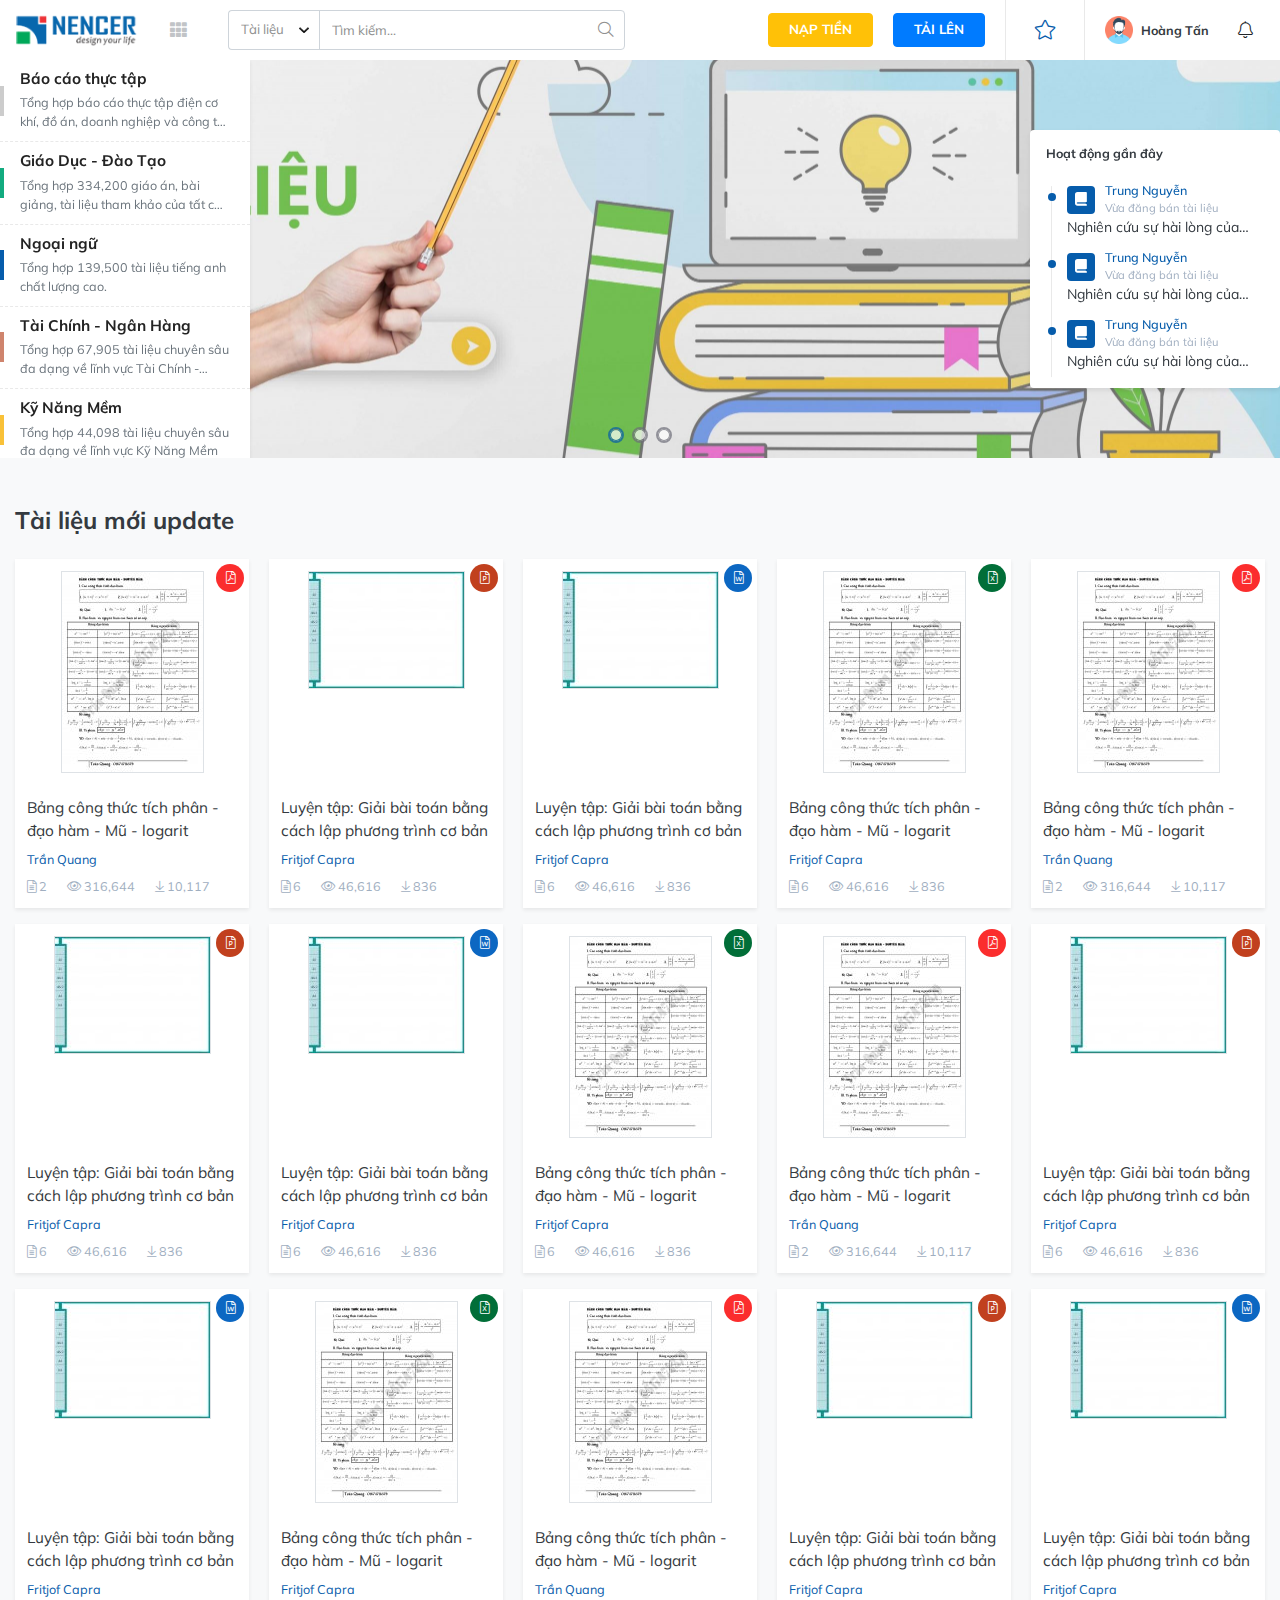
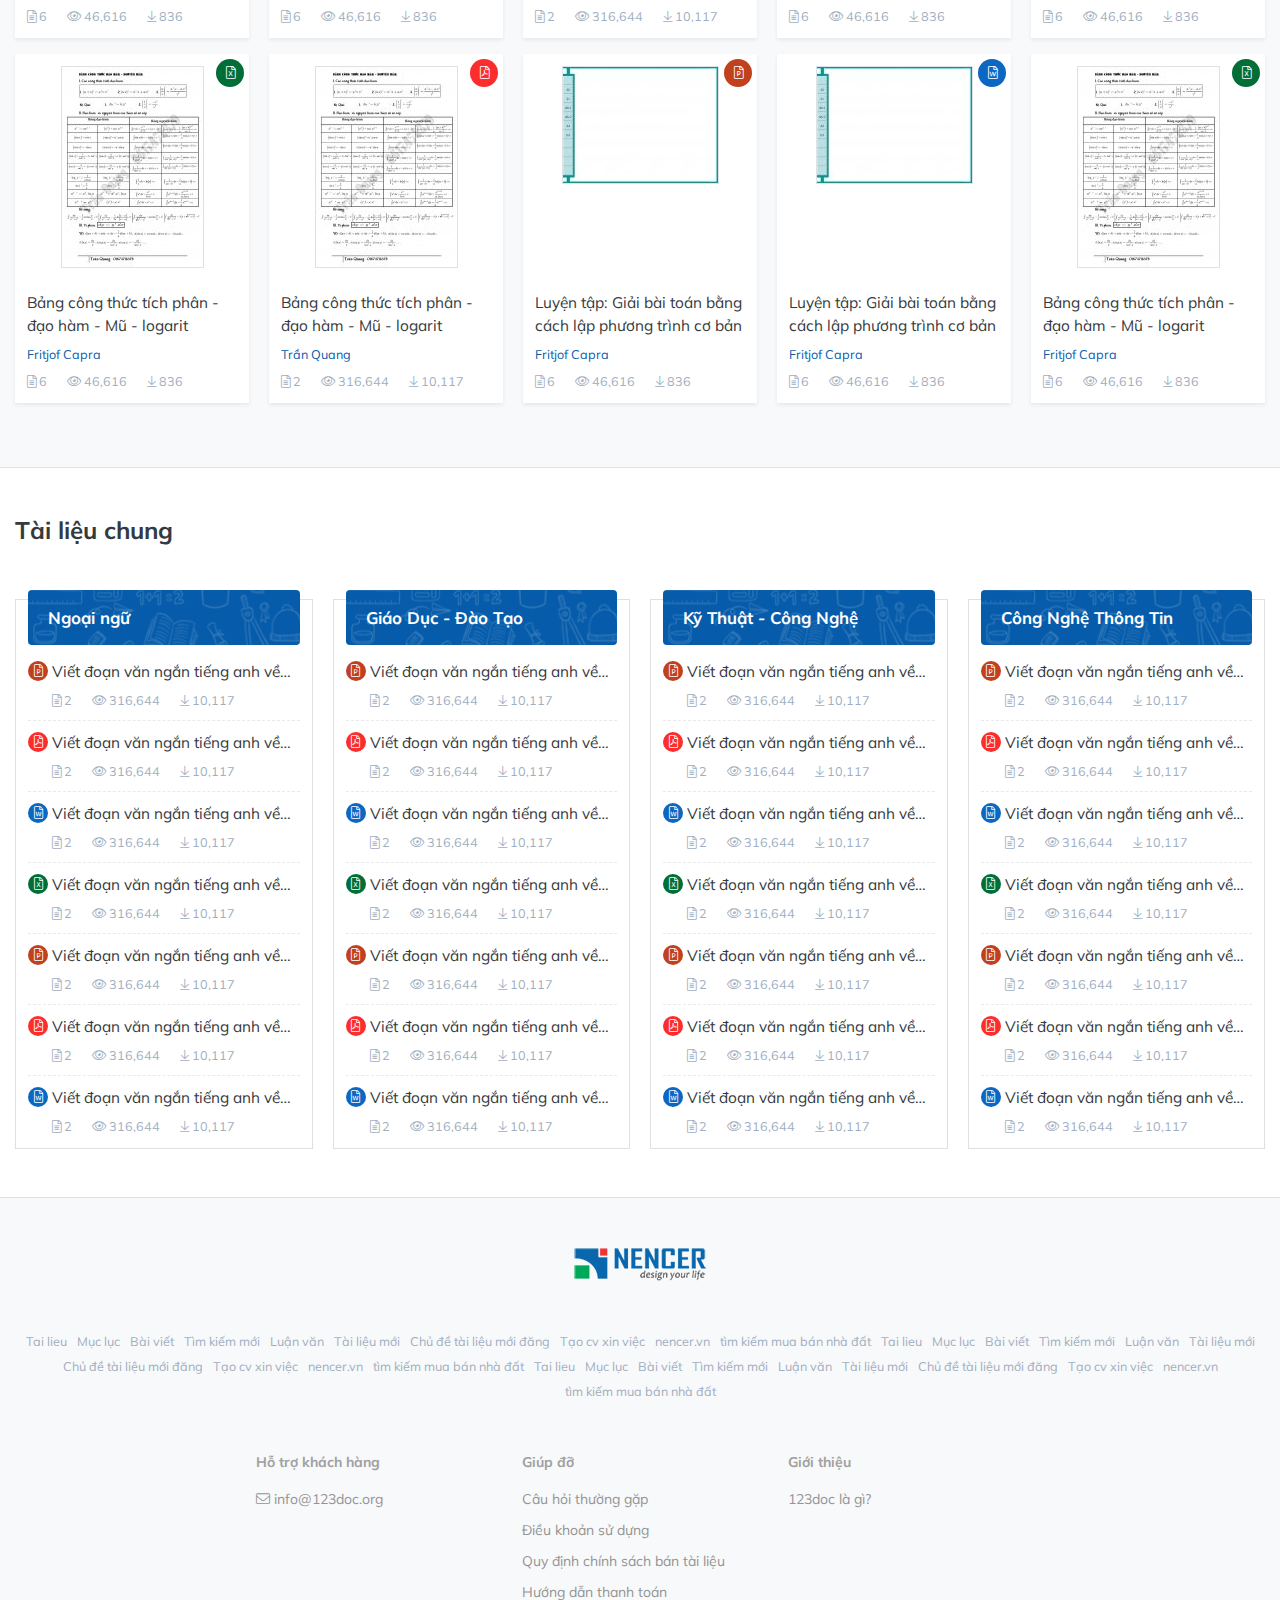
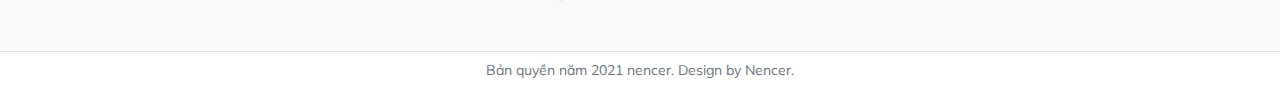
<file: index.html>
<html lang="en-US">
<head>
	<meta http-equiv="Content-Type" content="text/html;charset=UTF-8">
	<meta name="viewport" content="width=device-width, initial-scale=1">
	<meta name="Keywords" content="">
	<meta name="Description" content="">
	<link rel="icon" href="./assets/images/favicon.ico" type="image/x-icon">
	
	<meta itemprop="name" content="">
	<meta itemprop="description" content="">
	<meta itemprop="image" content="">
	
	<meta property="og:locale" content="">
	<meta property="og:type" content="">
	<meta property="og:title" content="">
	<meta property="og:description" content="">
	<meta property="og:image" content="">
	<meta property="og:url" content="">
	<meta property="og:site_name" content="">
	
	<meta name="twitter:card" content="">
	<meta name="twitter:description" content="">
	<meta name="twitter:title" content="">
	<meta name="twitter:site" content="">
	<meta name="twitter:image" content="">
	<meta name="twitter:creator" content="">
	
	<title>Home - Template Document 123doc.net</title>
	
	<link rel="stylesheet" href="./assets/plugin/bootstrap/css/bootstrap.min.css">
	<link rel="stylesheet" href="./assets/plugin/swiper/swiper.css">
	<link rel="stylesheet" href="./assets/plugin/slick/slick.css">
	<link rel="stylesheet" href="./assets/fonts/fontawesome/css/all.min.css">
	<link rel="stylesheet" href="./assets/plugin/animate.css">
	<link rel="stylesheet" href="./assets/css/style.css">
</head>
<body>
<div class="popup-theme">
	<div class="modal fade" id="modalLogin" tabindex="-1">
		<div class="modal-dialog">
			<div class="modal-content rounded-0 border-0">
				<div class="modal-header text-center p-0">
					<h5 class="modal-title d-block py-3 w-100 font-weight-bold text-center">Đăng nhập tài khoản</h5>
					<button type="button" class="close position-absolute p-0 m-0" data-dismiss="modal">
						<i class="fal fa-times"></i>
					</button>
				</div>
				<div class="modal-body">
					<form class="form-effect" action="">
						<div class="group-effect">
							<input type="email" id="emailLogin" class="input-effect">
							<label class="label-effect" for="emailLogin">
								<i class="fas fa-envelope"></i>
								<span>Email</span>
							</label>
						</div>
						<div class="group-effect">
							<input type="password" tabindex="1" name="" id="passwordLogin" class="input-effect"
							       autocomplete="off" required="">
							<label class="label-effect" for="passwordLogin">
								<i class="fas fa-lock"></i>
								<span>Mật khẩu</span>
							</label>
						</div>
						<div class="custom-control custom-checkbox">
							<input type="checkbox" class="custom-control-input" id="saveLogin">
							<label class="custom-control-label" for="saveLogin">Nhớ mật khẩu</label>
						</div>
						<div class="divider"></div>
						<div class="form-group">
							<div class="row row-5">
								<div class="col-md-6 mb-3 mb-md-0">
									<a href="javascript:void(0)" class="btn btn-facebook">
										<i class="fab fa-facebook-f"></i>
										<span>Đăng nhập bằng Facebook</span>
									</a>
								</div>
								<div class="col-md-6">
									<a href="javascript:void(0)" class="btn btn-google">
										<i class="fab fa-google"></i>
										<span>Đăng nhập bằng Google</span>
									</a>
								</div>
							</div>
						</div>
						<div class="form-button text-center d-flex align-items-center justify-content-center flex-column">
							<button type="submit" class="btn btn-primary btn-customize">
								<span>
									Đăng nhập
									<i class="fas fa-sign-in-alt"></i>
								</span>
							</button>
							<a href="#modalForgot" data-toggle="modal" data-dismiss="modal"
							   class="d-inline-block mt-3 text-muted text-09">Quên
								mật khẩu</a>
						</div>
					</form>
				</div>
			</div>
		</div>
	</div>
	<div class="modal fade" id="modalRegister" tabindex="-1">
		<div class="modal-dialog">
			<div class="modal-content rounded-0 border-0">
				<div class="modal-header text-center p-0">
					<h5 class="modal-title d-block py-3 w-100 font-weight-bold text-center">Đăng ký tài khoản</h5>
					<button type="button" class="close position-absolute p-0 m-0" data-dismiss="modal">
						<i class="fal fa-times"></i>
					</button>
				</div>
				<div class="modal-body">
					<form class="form-effect" action="">
						<div class="group-effect">
							<input type="email" id="emailRegister" class="input-effect">
							<label class="label-effect" for="emailRegister">
								<i class="fas fa-envelope"></i>
								<span>Email</span>
							</label>
						</div>
						<div class="group-effect">
							<input type="password" tabindex="1" name="" id="passwordRegister" class="input-effect"
							       autocomplete="off" required="">
							<label class="label-effect" for="passwordRegister">
								<i class="fas fa-lock"></i>
								<span>Mật khẩu</span>
							</label>
						</div>
						<div class="group-effect">
							<input type="password" tabindex="1" name="" id="passwordConfirmRegister"
							       class="input-effect"
							       autocomplete="off" required="">
							<label class="label-effect" for="passwordConfirmRegister">
								<i class="fas fa-lock"></i>
								<span>Nhập lại mật khẩu</span>
							</label>
						</div>
						<div class="row row-5">
							<div class="col-md-6">
								<div class="group-effect">
									<input type="text" id="fullnameRegister" class="input-effect">
									<label class="label-effect" for="fullnameRegister">
										<i class="fas fa-address-card"></i>
										<span>Họ & tên</span>
									</label>
								</div>
							</div>
							<div class="col-md-6">
								<div class="group-effect">
									<input type="tel" id="phoneRegister" class="input-effect">
									<label class="label-effect" for="phoneRegister">
										<i class="fas fa-phone-alt"></i>
										<span>Số điện thoại</span>
									</label>
								</div>
							</div>
						</div>
						<div class="form-button text-center d-flex align-items-center justify-content-center flex-column">
							<button type="submit" class="btn btn-primary btn-customize">
								<span>
									Đăng ký
									<i class="fas fa-sign-out-alt"></i>
								</span>
							</button>
						</div>
						<div class="divider"></div>
						<p class="text-muted text-09 text-center">
							Bằng cách nhập vào Đăng ký, bạn đồng ý với <a href="#" class="text-underline color-main">Điều
							khoản</a> và <a href="#" class="text-underline color-main">Chính sách bảo mật thông tin</a>
							của chúng tôi
						</p>
						<p class="text-muted text-09 text-center mb-0">
							Đã có tài khoản? <a href="#modalLogin" class="text-underline color-main" data-toggle="modal"
							                    data-dismiss="modal">Đăng nhập</a>
						</p>
					</form>
				</div>
			</div>
		</div>
	</div>
	<div class="modal fade" id="modalForgot" tabindex="-1">
		<div class="modal-dialog">
			<div class="modal-content rounded-0 border-0">
				<div class="modal-header text-center p-0">
					<h5 class="modal-title d-block py-3 w-100 font-weight-bold text-center">Quên mật khẩu</h5>
					<button type="button" class="close position-absolute p-0 m-0" data-dismiss="modal">
						<i class="fal fa-times"></i>
					</button>
				</div>
				<div class="modal-body">
					<form class="form-effect" action="">
						<div class="group-effect">
							<input type="email" id="emailForgot" class="input-effect">
							<label class="label-effect" for="emailForgot">
								<i class="fas fa-envelope"></i>
								<span>Email</span>
							</label>
						</div>
						<div class="form-button text-center d-flex align-items-center justify-content-center flex-column">
							<button type="submit" class="btn btn-primary btn-customize">
								<span>
									Gửi yêu cầu
									<i class="fas fa-paper-plane"></i>
								</span>
							</button>
						</div>
					</form>
				</div>
			</div>
		</div>
	</div>
	<div class="modal fade modal-price" id="modalPrice" tabindex="-1">
		<div class="modal-dialog modal-lg">
			<div class="modal-content rounded-0 border-0">
				<div class="user-info">
					<div class="user-left">
						<div class="user-image">
							<a href="#">
								<img src="./assets/images/user.png" alt="">
							</a>
						</div>
						<div class="user-content">
							<h6 class="mb-1 text-main font-weight-bold">
								Hoàng Tấn
							</h6>
							<p class="mb-1 text-muted text-09">
								thtan0407@gmail.com
							</p>
							<a href="#" class="d-inline-block text-main font-weight-bold text-09">
								Lịch sử giao dịch
							</a>
						</div>
					</div>
					<div class="user-right">
						<p class="mb-1 text-muted">Tài khoản: <span class="color-main">0 <sup>đ</sup></span></p>
						<p class="mb-0 text-muted">Doanh thu: <span class="color-main">0 <sup>đ</sup></span></p>
					</div>
				</div>
				<div class="modal-header rounded-0 p-0">
					<h5 class="modal-title d-block py-3 px-4 w-100 font-weight-bold">Nạp tiền vào tài khoản</h5>
					<button type="button" class="close position-absolute p-0 m-0" data-dismiss="modal">
						<i class="fal fa-times"></i>
					</button>
				</div>
				<div class="modal-body">
					<div class="modal-tab">
						<ul class="nav nav-tabs border-bottom-0">
							<li class="nav-item" role="presentation">
								<a class="nav-link active" data-toggle="tab"
								   href="#qrcode" type="button">
									<img src="./assets/images/qr-code.png">
									<p class="mb-0">QR code</p>
								</a>
							</li>
							<li class="nav-item" role="presentation">
								<a class="nav-link" data-toggle="tab"
								   href="#momo"
								   type="button">
									<img src="./assets/images/momo.png">
									<p class="mb-0">Ví momo</p>
								</a>
							</li>
							<li class="nav-item" role="presentation">
								<a class="nav-link" data-toggle="tab"
								   href="#atm"
								   type="button">
									<img src="./assets/images/atm.png">
									<p class="mb-0">Thẻ ATM online</p>
								</a>
							</li>
							<li class="nav-item" role="presentation">
								<a class="nav-link" data-toggle="tab"
								   href="#card"
								   type="button">
									<img src="./assets/images/card.png">
									<p class="mb-0">Thẻ điện thoại</p>
								</a>
							</li>
						</ul>
					</div>
					<div class="tab-content mt-3">
						<div class="tab-pane fade show active" id="qrcode">
							<div class="py-4 px-lg-3">
								<div class="row">
									<div class="col-lg-6">
										<form class="form-effect my-0 pb-0" action="">
											<div class="group-effect">
												<select name="" class="input-effect" id="money">
													
													<option value=""></option>
													<option value="50000">50.000 đ</option>
													<option value="100000">100.000 đ</option>
													<option value="150000">150.000 đ</option>
													<option value="200000">200.000 đ</option>
												</select>
												<label class="label-effect" for="money">
													<i class="fas fa-money-bill"></i>
													<span>Lựa chọn số tiền cần nạp</span>
												</label>
											</div>
											<div class="group-effect">
												<input type="email" id="phonePrice" class="input-effect">
												<label class="label-effect" for="phonePrice">
													<i class="fas fa-phone-alt"></i>
													<span>Số điện thoại</span>
												</label>
											</div>
											<div class="form-button">
												<button type="submit"
												        class="btn btn-primary btn-customize w-100 py-2">
														<span>
															Nạp tiền
														</span>
												</button>
											</div>
											<div class="form-desc mt-3">
												<ul class="pl-3 mb-0">
													<li class="mb-2">
														Thanh toán bằng QRCode trên ứng dụng Mobile Banking của các
														ngân
														hàng
													</li>
													<li>
														Nếu gặp lỗi thì
														<a href="#" class="color-main font-weight-bold">Click vào
															đây</a>
													</li>
												</ul>
											</div>
										</form>
									</div>
									<div class="col-lg-6">
										<div class="form-desc px-3 px-lg-0 mt-4 mt-lg-0">
											<ul class="list-unstyled mb-0">
												<li class="mb-3">
													<i class="fas fa-check"></i>
													Thanh toán bằng QR code bảo mật tiện lợi hơn so với ATM Online
												</li>
												<li class="mb-3">
													<i class="fas fa-check"></i>
													Sử dụng QR Code trên ứng dụng Mobile Banking của các ngân hàng
												</li>
												<li class="mb-3">
													<i class="fas fa-hand-point-right"></i>
													Xem hướng dẫn quét QR với <a href=""
													                             class="color-main text-uppercase">AGRIBANK</a>
												</li>
												<li class="mb-3">
													<i class="fas fa-hand-point-right"></i>
													Xem hướng dẫn quét QR với <a href=""
													                             class="color-main text-uppercase">VIETINBANK</a>
												</li>
												<li class="mb-3">
													<i class="fas fa-hand-point-right"></i>
													Xem hướng dẫn quét QR với <a href=""
													                             class="color-main text-uppercase">VIETCOMBANK</a>
												</li>
												<li class="mb-3">
													<i class="fas fa-hand-point-right"></i>
													Xem hướng dẫn quét QR với <a href=""
													                             class="color-main text-uppercase">BIDV</a>
												</li>
											</ul>
										</div>
									</div>
								</div>
							</div>
						</div>
						<div class="tab-pane fade" id="momo">
							<div class="py-4 px-lg-3">
								<form class="form-effect my-0 pb-0" action="">
									<div class="row">
										<div class="col-lg-6">
											<div class="group-effect">
												<select name="" class="input-effect" id="money">
													
													<option value=""></option>
													<option value="50000">50.000 đ</option>
													<option value="100000">100.000 đ</option>
													<option value="150000">150.000 đ</option>
													<option value="200000">200.000 đ</option>
												</select>
												<label class="label-effect" for="money">
													<i class="fas fa-money-bill"></i>
													<span>Lựa chọn số tiền cần nạp</span>
												</label>
											</div>
										</div>
										<div class="col-lg-6">
											<div class="group-effect">
												<input type="email" id="phonePrice" class="input-effect">
												<label class="label-effect" for="phonePrice">
													<i class="fas fa-phone-alt"></i>
													<span>Số điện thoại</span>
												</label>
											</div>
										</div>
									</div>
									<div class="form-button mt-0">
										<button type="submit"
										        class="btn btn-primary btn-customize w-100 py-2">
												<span>
													Nạp tiền
												</span>
										</button>
									</div>
								</form>
							</div>
						</div>
						<div class="tab-pane fade" id="atm">
							<div class="py-4 px-lg-3">
								<div class="row">
									<div class="col-lg-6">
										<form class="form-effect my-0 pb-0" action="">
											<div class="group-effect">
												<select name="" class="input-effect" id="bank">
													
													<option value=""></option>
													<option value="1">Vietcombank (VCB)</option>
													<option value="2">BIDV</option>
													<option value="3">Agribank</option>
													<option value="4">Sacombank</option>
													<option value="1">Vietcombank (VCB)</option>
													<option value="2">BIDV</option>
													<option value="3">Agribank</option>
													<option value="4">Sacombank</option>
													<option value="1">Vietcombank (VCB)</option>
													<option value="2">BIDV</option>
													<option value="3">Agribank</option>
													<option value="4">Sacombank</option>
												</select>
												<label class="label-effect" for="bank">
													<i class="fas fa-university"></i>
													<span>Lựa chọn ngân hàng</span>
												</label>
											</div>
											<div class="group-effect">
												<select name="" class="input-effect" id="money">
													
													<option value=""></option>
													<option value="50000">50.000 đ</option>
													<option value="100000">100.000 đ</option>
													<option value="150000">150.000 đ</option>
													<option value="200000">200.000 đ</option>
												</select>
												<label class="label-effect" for="money">
													<i class="fas fa-money-bill"></i>
													<span>Lựa chọn số tiền cần nạp</span>
												</label>
											</div>
											<div class="group-effect">
												<input type="email" id="phonePrice" class="input-effect">
												<label class="label-effect" for="phonePrice">
													<i class="fas fa-phone-alt"></i>
													<span>Số điện thoại</span>
												</label>
											</div>
											<div class="form-button">
												<button type="submit"
												        class="btn btn-primary btn-customize w-100 py-2">
														<span>
															Nạp tiền
														</span>
												</button>
											</div>
										</form>
									</div>
									<div class="col-lg-6">
										<div class="form-desc px-3 px-lg-0 mt-4 mt-lg-0">
											<ul class="list-unstyled mb-0">
												<li class="mb-3">
													<i class="fas fa-check"></i>
													Nạp sai 5 lần liên tiếp, tài khoản của bạn không thể sử dụng
													hình thức nạp trong 24h
												</li>
												<li class="mb-3">
													<i class="fas fa-check"></i>
													Nếu gặp lỗi thì <a href="">Click vào đây</a>
												</li>
											</ul>
										</div>
									</div>
								</div>
							</div>
						</div>
						<div class="tab-pane fade" id="card">
							<div class="py-4 px-lg-3">
								<div class="row">
									<div class="col-lg-6">
										<form class="form-effect my-0 pb-0" action="">
											<div class="group-effect">
												<select name="" class="input-effect" id="money">
													
													<option value=""></option>
													<option value="50000">50.000 đ</option>
													<option value="100000">100.000 đ</option>
													<option value="150000">150.000 đ</option>
													<option value="200000">200.000 đ</option>
												</select>
												<label class="label-effect" for="money">
													<i class="fas fa-money-bill"></i>
													<span>Lựa chọn số tiền cần nạp</span>
												</label>
											</div>
											<div class="group-effect">
												<input type="email" id="seriPrice" class="input-effect">
												<label class="label-effect" for="seriPrice">
													<i class="fas fa-phone-alt"></i>
													<span>Mã số thẻ</span>
												</label>
											</div>
											<div class="group-effect">
												<input type="email" id="seriPrice" class="input-effect">
												<label class="label-effect" for="seriPrice">
													<i class="fas fa-phone-alt"></i>
													<span>Seri thẻ</span>
												</label>
											</div>
											<div class="group-effect">
												<input type="email" id="phonePrice" class="input-effect">
												<label class="label-effect" for="phonePrice">
													<i class="fas fa-phone-alt"></i>
													<span>Số điện thoại</span>
												</label>
											</div>
											<div class="form-button">
												<button type="submit"
												        class="btn btn-primary btn-customize w-100 py-2">
														<span>
															Nạp tiền
														</span>
												</button>
											</div>
											<div class="form-desc mt-3">
												<ul class="pl-3 mb-0">
													<li class="mb-2">
														Phí nạp thẻ <span class="text-danger">35%</span> cho nhà
														mạng. <span class="color-main font-italic">(Ví dụ: Nạp thẻ 20.000 bạn sẽ nhận được 13.000 vào tài khoản)</span>
													</li>
													<li>
														Nạp sai 5 lần liên tiếp, tài khoản của bạn không thể sử dụng
														hình thức nạp trong 24h.
													</li>
													<li>
														Mua thẻ nạp online
														<a href="#" class="color-main font-weight-bold">tại đây</a>
													</li>
													<li>
														Nếu gặp lỗi thì
														<a href="#" class="color-main font-weight-bold">Click vào
															đây</a> hoặc liên hệ <a
															href="mailto:thtan0407@gmail.com"
															class="color-main font-weight-bold">thtan0407@gmail.com</a>
													</li>
												</ul>
											</div>
										</form>
									</div>
									<div class="col-lg-6">
										<div class="p-3 p-lg-0">
											<img src="./assets/images/hd_mobile.png" alt="" class="w-100">
										</div>
									</div>
								</div>
							</div>
						</div>
					</div>
				</div>
			</div>
		</div>
	</div>
</div>

<header class="position-relative shadow-sm bg-white">
	<div class="header-overlay"></div>
	<div class="container">
		<div class="row align-items-center">
			<div class="col-lg-6">
				<div class="row align-items-center justify-content-lg-start">
					<div class="col-lg-4">
						<div class="d-flex align-items-center justify-content-start">
							<div class="header-logo">
								<a href="index.html" class="d-inline-block">
									<img class="w-100" src="./assets/images/logo.png"
									     alt="Template Document 123doc.net">
								</a>
							</div>
							<div class="header-navigation">
								<a href="javascript:void(0)"><i class="fas fa-th"></i></a>
								<ul class="list-unstyled mb-0" id="hasMenu">
									<li class="d-block d-lg-none border-bottom">
										<div class="row row-10">
											<div class="col-6 mb-3">
												<a href="#modalPrice" data-toggle="modal"
												   class="btn btn-warning btn-customize w-100">
													Nạp tiền
												</a>
											</div>
											<div class="col-6 mb-3">
												<a href="/upload-file.html" class="btn btn-primary btn-customize w-100">
													Tải lên
												</a>
											</div>
											<div class="col-6 d-none">
												<a href="#modalRegister" data-toggle="modal"
												   class="btn btn-outline-light w-100">
													Đăng ký
												</a>
											</div>
											<div class="col-6 d-none">
												<a href="#modalLogin" data-toggle="modal"
												   class="btn btn-outline-light w-100">
													Đăng nhập
												</a>
											</div>
											<div class="col-12 mb-2">
												<div class="login-inner d-flex align-items-center justify-content-between">
													<div class="login-info w-100 d-flex align-items-start justify-content-start">
														<a href="javascript:void(0)">
															<!-- Sử dụng hình hoặc icon đều được -->
															<!--															<img src="./assets/images/user.png" alt="">-->
															<span class="fal fa-user"></span>
														</a>
														<div class="login-info-right w-100 ml-3">
															<a href="javascript:void(0)">
																<b class="text-dark">Hoàng Tấn</b>
															</a>
															<p class="mb-1">
																<span>Tải lên:</span>
																<b class="text-dark">0 tài liệu</b>
															</p>
															<p class="mb-1">
																<span>Doanh thu:</span>
																<b class="text-dark">0 <sup>đ</sup></b>
															</p>
															<p class="mb-1">
																<span>Số dư:</span>
																<b class="text-dark">0 <sup>đ</sup></b>
															</p>
														</div>
													</div>
												</div>
											</div>
											<div class="col-12 mb-2">
												<a href="#"
												   class="btn btn-outline-light w-100">
													Thông báo (0)
												</a>
											</div>
											<div class="col-12">
												<a href="#"
												   class="btn btn-outline-light w-100">
													Đăng xuất
												</a>
											</div>
										</div>
									</li>
									<li>
										<a href="">
											<span>
												Luận văn - báo cáo
											</span>
											<i class="fal fa-angle-right"></i>
										</a>
										<ul class="list-unstyled mb-0">
											<li>
												<a href="">
													Sub menu 01
												</a>
											</li>
											<li>
												<a href="">
													Sub menu 01
												</a>
											</li>
											<li>
												<a href="">
													Sub menu 01
												</a>
											</li>
											<li>
												<a href="">
													Sub menu 01
												</a>
											</li>
											<li>
												<a href="">
													Sub menu 01
												</a>
											</li>
											<li>
												<a href="">
													Sub menu 01
												</a>
											</li>
											<li>
												<a href="">
													Sub menu 01
												</a>
											</li>
											<li>
												<a href="">
													Sub menu 01
												</a>
											</li>
										</ul>
									</li>
									<li>
										<a href="">
											<span>
												Kỹ năng mềm
											</span>
											<i class="fal fa-angle-right"></i>
										</a>
										<ul class="list-unstyled mb-0">
											<li>
												<a href="">
													Sub menu 01
												</a>
											</li>
											<li>
												<a href="">
													Sub menu 01
												</a>
											</li>
											<li>
												<a href="">
													Sub menu 01
												</a>
											</li>
											<li>
												<a href="">
													Sub menu 01
												</a>
											</li>
											<li>
												<a href="">
													Sub menu 01
												</a>
											</li>
											<li>
												<a href="">
													Sub menu 01
												</a>
											</li>
											<li>
												<a href="">
													Sub menu 01
												</a>
											</li>
											<li>
												<a href="">
													Sub menu 01
												</a>
											</li>
										</ul>
									</li>
									<li>
										<a href="">
											<span>
												Mẫu slide
											</span>
										</a>
									</li>
									<li>
										<a href="">
											<span>
												Kinh doanh - tiếp thị
											</span>
											<i class="fal fa-angle-right"></i>
										</a>
										<ul class="list-unstyled mb-0">
											<li>
												<a href="">
													Sub menu 01
												</a>
											</li>
											<li>
												<a href="">
													Sub menu 01
												</a>
											</li>
											<li>
												<a href="">
													Sub menu 01
												</a>
											</li>
											<li>
												<a href="">
													Sub menu 01
												</a>
											</li>
										</ul>
									</li>
									<li>
										<a href="">
											<span>
												Kinh tế - quản lí thị trường
											</span>
											<i class="fal fa-angle-right"></i>
										</a>
										<ul class="list-unstyled mb-0">
											<li>
												<a href="">
													Sub menu 01
												</a>
											</li>
											<li>
												<a href="">
													Sub menu 01
												</a>
											</li>
											<li>
												<a href="">
													Sub menu 01
												</a>
											</li>
											<li>
												<a href="">
													Sub menu 01
												</a>
											</li>
											<li>
												<a href="">
													Sub menu 01
												</a>
											</li>
											<li>
												<a href="">
													Sub menu 01
												</a>
											</li>
											<li>
												<a href="">
													Sub menu 01
												</a>
											</li>
											<li>
												<a href="">
													Sub menu 01
												</a>
											</li>
										</ul>
									</li>
									<li>
										<a href="">
											<span>
												Tài chính - ngân hàng
											</span>
										</a>
									</li>
									<li>
										<a href="">
											<span>
												Kinh doanh - tiếp thị
											</span>
											<i class="fal fa-angle-right"></i>
										</a>
										<ul class="list-unstyled mb-0">
											<li>
												<a href="">
													Sub menu 01
												</a>
											</li>
											<li>
												<a href="">
													Sub menu 01
												</a>
											</li>
											<li>
												<a href="">
													Sub menu 01
												</a>
											</li>
											<li>
												<a href="">
													Sub menu 01
												</a>
											</li>
										</ul>
									</li>
									<li>
										<a href="">
											<span>
												Kinh tế - quản lí thị trường
											</span>
											<i class="fal fa-angle-right"></i>
										</a>
										<ul class="list-unstyled mb-0">
											<li>
												<a href="">
													Sub menu 01
												</a>
											</li>
											<li>
												<a href="">
													Sub menu 01
												</a>
											</li>
											<li>
												<a href="">
													Sub menu 01
												</a>
											</li>
											<li>
												<a href="">
													Sub menu 01
												</a>
											</li>
											<li>
												<a href="">
													Sub menu 01
												</a>
											</li>
											<li>
												<a href="">
													Sub menu 01
												</a>
											</li>
											<li>
												<a href="">
													Sub menu 01
												</a>
											</li>
											<li>
												<a href="">
													Sub menu 01
												</a>
											</li>
										</ul>
									</li>
									<li>
										<a href="">
											<span>
												Tài chính - ngân hàng
											</span>
										</a>
									</li>
								</ul>
							</div>
							<div class="header-mobilesearch d-block d-lg-none">
								<a href="javascript:void(0)">
									<i class="fal fa-search"></i>
								</a>
							</div>
						</div>
					</div>
					<div class="col-lg-8">
						<div class="header-form">
							<form action="" id="js-form_search" class="mb-0">
								<div class="input-group mb-0">
									<div class="input-group-prepend">
										<select name="" id="" class="form-control">
											<option value="1" selected>Tài liệu</option>
											<option value="2">Bộ sưu tập</option>
											<option value="3">Thành viên</option>
										</select>
									</div>
									<input type="text" class="form-control" name="" id="" placeholder="Tìm kiếm...">
									<button type="submit"><i class="fal fa-search"></i></button>
								</div>
							</form>
						</div>
					</div>
				</div>
			</div>
			<div class="col-lg-6 d-none d-lg-block">
				<div class="d-flex align-items-center justify-content-lg-end">
					<div class="d-flex align-items-center justify-content-lg-end">
						<a href="#modalPrice" data-toggle="modal" class="btn btn-warning btn-customize">
							Nạp tiền
						</a>
						<a href="/upload-file.html" class="btn btn-primary btn-customize">
							Tải lên
						</a>
					</div>
					<div class="header-link">
						<a href="/gioi-thieu.html">
							<i class="fal fa-star"></i>
						</a>
					</div>
					<div class="d-flex align-items-center justify-content-lg-end">
						<a href="#modalRegister" data-toggle="modal" class="d-none btn btn-outline-light">
							Đăng ký
						</a>
						<a href="#modalLogin" data-toggle="modal" class="d-none btn btn-outline-light">
							Đăng nhập
						</a>
						<div class="login-inner d-flex align-items-center justify-content-between">
							<div class="login-info mr-3">
								<a href="javascript:void(0)" class="d-flex align-items-center justify-content-start">
									<!-- Sử dụng hình hoặc icon đều được -->
									<img src="./assets/images/user.png" alt="">
									<!--<span class="fal fa-user"></span>-->
									<b class="text-09 text-dark ml-2">Hoàng Tấn</b>
								</a>
								<ul class="list-unstyled mb-0">
									<li>
										<a href="javascript:void(0)">
											Thông tin tài khoản
										</a>
									</li>
									<li>
										<a href="javascript:void(0)">
											Hòm thư
										</a>
									</li>
									<li>
										<a href="javascript:void(0)">
											Quản lý tài liệu
										</a>
									</li>
									<li>
										<a href="javascript:void(0)">
											Doanh thu <span>0 <sup>đ</sup></span>
										</a>
									</li>
									<li>
										<a href="javascript:void(0)">
											Số dư <span>0 <sup>đ</sup></span>
										</a>
									</li>
									<li>
										<a href="#modalPrice" data-toggle="modal">
											Nạp tiền
										</a>
									</li>
									<li>
										<a href="javascript:void(0)">
											Chuyển tiền
										</a>
									</li>
									<li>
										<a href="javascript:void(0)">
											<span>
												Đăng xuất
											</span>
										</a>
									</li>
								</ul>
							</div>
							<div class="login-notification">
								<i class="fal fa-bell"></i>
								<div class="card card-notification">
									<div class="card-header py-2">
										<div class="card-title mb-0 font-weight-bold text-dark h6">Bạn có
											<span>0</span> thông báo
										</div>
									</div>
									<div class="card-body p-2">
										<ul class="list-unstyled mb-0">
											<li class="text-muted text-center text-09 no-notification">Chưa có thông báo
												mới
											</li>
											<li>
												<div class="image">
													<a href="#">
														<i class="fal fa-bell"></i>
													</a>
												</div>
												<div class="content">
													<a href="#">
														Lorem ipsum dolor sit amet, <b>consectetur</b> adipisicing elit.
													</a>
												</div>
												<div class="action">
													<a href="javascript:void(0)" class="js_remove-notification">
														<i class="fal fa-times"></i>
													</a>
												</div>
											</li>
											<li>
												<div class="image">
													<a href="#">
														<i class="fal fa-bell"></i>
													</a>
												</div>
												<div class="content">
													<a href="#">
														Lorem ipsum dolor sit amet, <b>consectetur</b> adipisicing elit.
													</a>
												</div>
												<div class="action">
													<a href="javascript:void(0)" class="js_remove-notification">
														<i class="fal fa-times"></i>
													</a>
												</div>
											</li>
											<li>
												<div class="image">
													<a href="#">
														<i class="fal fa-bell"></i>
													</a>
												</div>
												<div class="content">
													<a href="#">
														Lorem ipsum dolor sit amet, <b>consectetur</b> adipisicing elit.
													</a>
												</div>
												<div class="action">
													<a href="javascript:void(0)" class="js_remove-notification">
														<i class="fal fa-times"></i>
													</a>
												</div>
											</li>
											<li>
												<div class="image">
													<a href="#">
														<i class="fal fa-bell"></i>
													</a>
												</div>
												<div class="content">
													<a href="#">
														Lorem ipsum dolor sit amet, <b>consectetur</b> adipisicing elit.
													</a>
												</div>
												<div class="action">
													<a href="javascript:void(0)" class="js_remove-notification">
														<i class="fal fa-times"></i>
													</a>
												</div>
											</li>
											<li>
												<div class="image">
													<a href="#">
														<i class="fal fa-bell"></i>
													</a>
												</div>
												<div class="content">
													<a href="#">
														Lorem ipsum dolor sit amet, <b>consectetur</b> adipisicing elit.
													</a>
												</div>
												<div class="action">
													<a href="javascript:void(0)" class="js_remove-notification">
														<i class="fal fa-times"></i>
													</a>
												</div>
											</li>
											<li>
												<div class="image">
													<a href="#">
														<i class="fal fa-bell"></i>
													</a>
												</div>
												<div class="content">
													<a href="#">
														Lorem ipsum dolor sit amet, <b>consectetur</b> adipisicing elit.
													</a>
												</div>
												<div class="action">
													<a href="javascript:void(0)" class="js_remove-notification">
														<i class="fal fa-times"></i>
													</a>
												</div>
											</li>
											<li>
												<div class="image">
													<a href="#">
														<i class="fal fa-bell"></i>
													</a>
												</div>
												<div class="content">
													<a href="#">
														Lorem ipsum dolor sit amet, <b>consectetur</b> adipisicing elit.
													</a>
												</div>
												<div class="action">
													<a href="javascript:void(0)" class="js_remove-notification">
														<i class="fal fa-times"></i>
													</a>
												</div>
											</li>
											<li>
												<div class="image">
													<a href="#">
														<i class="fal fa-bell"></i>
													</a>
												</div>
												<div class="content">
													<a href="#">
														Lorem ipsum dolor sit amet, <b>consectetur</b> adipisicing elit.
													</a>
												</div>
												<div class="action">
													<a href="javascript:void(0)" class="js_remove-notification">
														<i class="fal fa-times"></i>
													</a>
												</div>
											</li>
										</ul>
									</div>
									<div class="card-footer text-center">
										<a href="thong-bao.html" class="color-main text-09">Xem tất cả thông báo</a>
									</div>
								</div>
							</div>
						</div>
					</div>
				</div>
			</div>
		</div>
	</div>
</header>

<div class="main">
	<div class="position-relative overflow-hidden">
		<div class="wrapper-banner">
			<div class="swiper-container" id="swiper-banner">
				<div class="swiper-wrapper">
					<div class="swiper-slide">
						<div class="swiper-image" style="background-image: url('./assets/images/banner/1.jpg')">
							<a href="#"></a>
						</div>
					</div>
					<div class="swiper-slide">
						<div class="swiper-image" style="background-image: url('./assets/images/banner/2.jpg')">
							<a href="#"></a>
						</div>
					</div>
					<div class="swiper-slide">
						<div class="swiper-image" style="background-image: url('./assets/images/banner/1.jpg')">
							<a href="#"></a>
						</div>
					</div>
				</div>
				<div class="swiper-pagination"></div>
			</div>
		</div>
		<div class="wrapper-side--left d-none d-lg-block shadow-sm bg-white">
			<ul class="list-unstyled mb-0">
				<li class="side-item-1">
					<a href="#">
						<h5 class="font-weight-bold">Báo cáo thực tập</h5>
						<p class="text-muted mb-0 text-09">
							Tổng hợp báo cáo thực tập điện cơ khí, đồ án, doanh nghiệp và công ty, kế toán, marketing
						</p>
					</a>
				</li>
				<li class="side-item-2">
					<a href="#">
						<h5 class="font-weight-bold">Giáo Dục - Đào Tạo</h5>
						<p class="text-muted mb-0 text-09">
							Tổng hợp 334,200 giáo án, bài giảng, tài liệu tham khảo của tất cả các cấp học.
						</p>
					</a>
				</li>
				<li class="side-item-3">
					<a href="#">
						<h5 class="font-weight-bold">Ngoại ngữ</h5>
						<p class="text-muted mb-0 text-09">
							Tổng hợp 139,500 tài liệu tiếng anh chất lượng cao.
						</p>
					</a>
				</li>
				<li class="side-item-4">
					<a href="#">
						<h5 class="font-weight-bold">Tài Chính - Ngân Hàng</h5>
						<p class="text-muted mb-0 text-09">
							Tổng hợp 67,905 tài liệu chuyên sâu đa dạng về lĩnh vực Tài Chính - Ngân Hàng
						</p>
					</a>
				</li>
				<li class="side-item-5">
					<a href="#">
						<h5 class="font-weight-bold">Kỹ Năng Mềm</h5>
						<p class="text-muted mb-0 text-09">
							Tổng hợp 44,098 tài liệu chuyên sâu đa dạng về lĩnh vực Kỹ Năng Mềm
						</p>
					</a>
				</li>
			</ul>
		</div>
		<div class="wrapper-side--right d-none d-lg-block rounded shadow-sm bg-white p-3">
			<h5 class="text-dark font-weight-bold text-09">Hoạt động gần đây</h5>
			<ul class="list-unstyled mb-0 position-relative" id="slide-sideRight">
				<li>
					<div class="side-item--content">
						<div class="side-item--top">
							<a href="trang-ca-nhan.html">
								<div class="icon">
									<i class="fad fa-book-alt"></i>
								</div>
								<div class="text">
									<h6>Trung Nguyễn</h6>
									<small class="mb-0 text-gray">
										Vừa đăng bán tài liệu
									</small>
								</div>
							</a>
						</div>
						<div class="side-item--bottom">
							<a href="chi-tiet-tai-lieu.html">
								Nghiên cứu sự hài lòng của khách hàng đối với việc mua nhà dành cho người có thu ...
							</a>
						</div>
					</div>
				</li>
				<li>
					<div class="side-item--content">
						<div class="side-item--top">
							<a href="trang-ca-nhan.html">
								<div class="icon">
									<i class="fad fa-book-alt"></i>
								</div>
								<div class="text">
									<h6>Trung Nguyễn</h6>
									<small class="mb-0 text-gray">
										Vừa đăng bán tài liệu
									</small>
								</div>
							</a>
						</div>
						<div class="side-item--bottom">
							<a href="chi-tiet-tai-lieu.html">
								Nghiên cứu sự hài lòng của khách hàng đối với việc mua nhà dành cho người có thu ...
							</a>
						</div>
					</div>
				</li>
				<li>
					<div class="side-item--content">
						<div class="side-item--top">
							<a href="trang-ca-nhan.html">
								<div class="icon">
									<i class="fad fa-book-alt"></i>
								</div>
								<div class="text">
									<h6>Trung Nguyễn</h6>
									<small class="mb-0 text-gray">
										Vừa đăng bán tài liệu
									</small>
								</div>
							</a>
						</div>
						<div class="side-item--bottom">
							<a href="chi-tiet-tai-lieu.html">
								Nghiên cứu sự hài lòng của khách hàng đối với việc mua nhà dành cho người có thu ...
							</a>
						</div>
					</div>
				</li>
				<li>
					<div class="side-item--content">
						<div class="side-item--top">
							<a href="trang-ca-nhan.html">
								<div class="icon">
									<i class="fad fa-book-alt"></i>
								</div>
								<div class="text">
									<h6>Trung Nguyễn</h6>
									<small class="mb-0 text-gray">
										Vừa đăng bán tài liệu
									</small>
								</div>
							</a>
						</div>
						<div class="side-item--bottom">
							<a href="chi-tiet-tai-lieu.html">
								Nghiên cứu sự hài lòng của khách hàng đối với việc mua nhà dành cho người có thu ...
							</a>
						</div>
					</div>
				</li>
				<li>
					<div class="side-item--content">
						<div class="side-item--top">
							<a href="trang-ca-nhan.html">
								<div class="icon">
									<i class="fad fa-book-alt"></i>
								</div>
								<div class="text">
									<h6>Trung Nguyễn</h6>
									<small class="mb-0 text-gray">
										Vừa đăng bán tài liệu
									</small>
								</div>
							</a>
						</div>
						<div class="side-item--bottom">
							<a href="chi-tiet-tai-lieu.html">
								Nghiên cứu sự hài lòng của khách hàng đối với việc mua nhà dành cho người có thu ...
							</a>
						</div>
					</div>
				</li>
				<li>
					<div class="side-item--content">
						<div class="side-item--top">
							<a href="trang-ca-nhan.html">
								<div class="icon">
									<i class="fad fa-book-alt"></i>
								</div>
								<div class="text">
									<h6>Trung Nguyễn</h6>
									<small class="mb-0 text-gray">
										Vừa đăng bán tài liệu
									</small>
								</div>
							</a>
						</div>
						<div class="side-item--bottom">
							<a href="chi-tiet-tai-lieu.html">
								Nghiên cứu sự hài lòng của khách hàng đối với việc mua nhà dành cho người có thu ...
							</a>
						</div>
					</div>
				</li>
				<li>
					<div class="side-item--content">
						<div class="side-item--top">
							<a href="trang-ca-nhan.html">
								<div class="icon">
									<i class="fad fa-book-alt"></i>
								</div>
								<div class="text">
									<h6>Trung Nguyễn</h6>
									<small class="mb-0 text-gray">
										Vừa đăng bán tài liệu
									</small>
								</div>
							</a>
						</div>
						<div class="side-item--bottom">
							<a href="chi-tiet-tai-lieu.html">
								Nghiên cứu sự hài lòng của khách hàng đối với việc mua nhà dành cho người có thu ...
							</a>
						</div>
					</div>
				</li>
				<li>
					<div class="side-item--content">
						<div class="side-item--top">
							<a href="trang-ca-nhan.html">
								<div class="icon">
									<i class="fad fa-book-alt"></i>
								</div>
								<div class="text">
									<h6>Trung Nguyễn</h6>
									<small class="mb-0 text-gray">
										Vừa đăng bán tài liệu
									</small>
								</div>
							</a>
						</div>
						<div class="side-item--bottom">
							<a href="chi-tiet-tai-lieu.html">
								Nghiên cứu sự hài lòng của khách hàng đối với việc mua nhà dành cho người có thu ...
							</a>
						</div>
					</div>
				</li>
				<li>
					<div class="side-item--content">
						<div class="side-item--top">
							<a href="trang-ca-nhan.html">
								<div class="icon">
									<i class="fad fa-book-alt"></i>
								</div>
								<div class="text">
									<h6>Trung Nguyễn</h6>
									<small class="mb-0 text-gray">
										Vừa đăng bán tài liệu
									</small>
								</div>
							</a>
						</div>
						<div class="side-item--bottom">
							<a href="chi-tiet-tai-lieu.html">
								Nghiên cứu sự hài lòng của khách hàng đối với việc mua nhà dành cho người có thu ...
							</a>
						</div>
					</div>
				</li>
				<li>
					<div class="side-item--content">
						<div class="side-item--top">
							<a href="trang-ca-nhan.html">
								<div class="icon">
									<i class="fad fa-book-alt"></i>
								</div>
								<div class="text">
									<h6>Trung Nguyễn</h6>
									<small class="mb-0 text-gray">
										Vừa đăng bán tài liệu
									</small>
								</div>
							</a>
						</div>
						<div class="side-item--bottom">
							<a href="chi-tiet-tai-lieu.html">
								Nghiên cứu sự hài lòng của khách hàng đối với việc mua nhà dành cho người có thu ...
							</a>
						</div>
					</div>
				</li>
			</ul>
		</div>
	</div>
	<div class="wrapper-new bg-light py-5 border-bottom">
		<div class="container">
			<div class="row">
				<div class="col-12">
					<div class="heading h4 mb-4 text-dark font-weight-bolder">
						Tài liệu mới update
					</div>
				</div>
			</div>
			<div class="row row-10">
				<div class="col-lg-2-5 col-md-3 col-6 mb-3">
					<div class="card rounded-0 border-0 shadow-sm position-relative card-document">
						<a class="d-inline-block" href="chi-tiet-tai-lieu.html">
							<div class="card-header border-bottom-0 bg-white text-center position-relative">
								<img src="./assets/images/tai-lieu/1.jpg" class="border"
								     alt="Bảng công thức tích phân - đạo hàm - Mũ - logarit">
								<span class="document-pdf">
									<i class="fal fa-file-pdf"></i>
								</span>
							</div>
						</a>
						<div class="card-body">
							<a class="d-inline-block" href="chi-tiet-tai-lieu.html">
								<div class="card-title">
									Bảng công thức tích phân - đạo hàm - Mũ - logarit
								</div>
							</a>
							<a class="d-inline-block" href="trang-ca-nhan.html">
								<div class="card-text text-09">
									Trần Quang
								</div>
							</a>
							<ul class="list-unstyled mb-0 d-flex align-items-center justify-content-start text-gray text-09">
								<li>
									<i class="fal fa-file-alt"></i> 2
								</li>
								<li>
									<i class="fal fa-eye"></i> 316,644
								</li>
								<li>
									<i class="fal fa-arrow-to-bottom"></i> 10,117
								</li>
							</ul>
						</div>
					</div>
				</div>
				<div class="col-lg-2-5 col-md-3 col-6 mb-3">
					<div class="card rounded-0 border-0 shadow-sm position-relative card-document">
						<a class="d-inline-block" href="chi-tiet-tai-lieu.html">
							<div class="card-header border-bottom-0 bg-white text-center position-relative">
								<img src="./assets/images/tai-lieu/2.jpg" class="border"
								     alt="Luyện tập: Giải bài toán bằng cách lập phương trình cơ bản">
								<span class="document-ppt">
									<i class="fal fa-file-powerpoint"></i>
								</span>
							</div>
						</a>
						<div class="card-body">
							<a class="d-inline-block" href="chi-tiet-tai-lieu.html">
								<div class="card-title">
									Luyện tập: Giải bài toán bằng cách lập phương trình cơ bản
								</div>
							</a>
							<a class="d-inline-block" href="trang-ca-nhan.html">
								<div class="card-text text-09">
									Fritjof Capra
								</div>
							</a>
							<ul class="list-unstyled mb-0 d-flex align-items-center justify-content-start text-gray text-09">
								<li>
									<i class="fal fa-file-alt"></i> 6
								</li>
								<li>
									<i class="fal fa-eye"></i> 46,616
								</li>
								<li>
									<i class="fal fa-arrow-to-bottom"></i> 836
								</li>
							</ul>
						</div>
					</div>
				</div>
				<div class="col-lg-2-5 col-md-3 col-6 mb-3">
					<div class="card rounded-0 border-0 shadow-sm position-relative card-document">
						<a class="d-inline-block" href="chi-tiet-tai-lieu.html">
							<div class="card-header border-bottom-0 bg-white text-center position-relative">
								<img src="./assets/images/tai-lieu/2.jpg" class="border"
								     alt="Luyện tập: Giải bài toán bằng cách lập phương trình cơ bản">
								<span class="document-word">
									<i class="fal fa-file-word"></i>
								</span>
							</div>
						</a>
						<div class="card-body">
							<a class="d-inline-block" href="chi-tiet-tai-lieu.html">
								<div class="card-title">
									Luyện tập: Giải bài toán bằng cách lập phương trình cơ bản
								</div>
							</a>
							<a class="d-inline-block" href="trang-ca-nhan.html">
								<div class="card-text text-09">
									Fritjof Capra
								</div>
							</a>
							<ul class="list-unstyled mb-0 d-flex align-items-center justify-content-start text-gray text-09">
								<li>
									<i class="fal fa-file-alt"></i> 6
								</li>
								<li>
									<i class="fal fa-eye"></i> 46,616
								</li>
								<li>
									<i class="fal fa-arrow-to-bottom"></i> 836
								</li>
							</ul>
						</div>
					</div>
				</div>
				<div class="col-lg-2-5 col-md-3 col-6 mb-3">
					<div class="card rounded-0 border-0 shadow-sm position-relative card-document">
						<a class="d-inline-block" href="chi-tiet-tai-lieu.html">
							<div class="card-header border-bottom-0 bg-white text-center position-relative">
								<img src="./assets/images/tai-lieu/1.jpg" class="border"
								     alt="Bảng công thức tích phân - đạo hàm - Mũ - logarit">
								<span class="document-excel">
									<i class="fal fa-file-excel"></i>
								</span>
							</div>
						</a>
						<div class="card-body">
							<a class="d-inline-block" href="chi-tiet-tai-lieu.html">
								<div class="card-title">
									Bảng công thức tích phân - đạo hàm - Mũ - logarit
								</div>
							</a>
							<a class="d-inline-block" href="trang-ca-nhan.html">
								<div class="card-text text-09">
									Fritjof Capra
								</div>
							</a>
							<ul class="list-unstyled mb-0 d-flex align-items-center justify-content-start text-gray text-09">
								<li>
									<i class="fal fa-file-alt"></i> 6
								</li>
								<li>
									<i class="fal fa-eye"></i> 46,616
								</li>
								<li>
									<i class="fal fa-arrow-to-bottom"></i> 836
								</li>
							</ul>
						</div>
					</div>
				</div>
				<div class="col-lg-2-5 col-md-3 col-6 mb-3">
					<div class="card rounded-0 border-0 shadow-sm position-relative card-document">
						<a class="d-inline-block" href="chi-tiet-tai-lieu.html">
							<div class="card-header border-bottom-0 bg-white text-center position-relative">
								<img src="./assets/images/tai-lieu/1.jpg" class="border"
								     alt="Bảng công thức tích phân - đạo hàm - Mũ - logarit">
								<span class="document-pdf">
									<i class="fal fa-file-pdf"></i>
								</span>
							</div>
						</a>
						<div class="card-body">
							<a class="d-inline-block" href="chi-tiet-tai-lieu.html">
								<div class="card-title">
									Bảng công thức tích phân - đạo hàm - Mũ - logarit
								</div>
							</a>
							<a class="d-inline-block" href="trang-ca-nhan.html">
								<div class="card-text text-09">
									Trần Quang
								</div>
							</a>
							<ul class="list-unstyled mb-0 d-flex align-items-center justify-content-start text-gray text-09">
								<li>
									<i class="fal fa-file-alt"></i> 2
								</li>
								<li>
									<i class="fal fa-eye"></i> 316,644
								</li>
								<li>
									<i class="fal fa-arrow-to-bottom"></i> 10,117
								</li>
							</ul>
						</div>
					</div>
				</div>
				<div class="col-lg-2-5 col-md-3 col-6 mb-3">
					<div class="card rounded-0 border-0 shadow-sm position-relative card-document">
						<a class="d-inline-block" href="chi-tiet-tai-lieu.html">
							<div class="card-header border-bottom-0 bg-white text-center position-relative">
								<img src="./assets/images/tai-lieu/2.jpg" class="border"
								     alt="Luyện tập: Giải bài toán bằng cách lập phương trình cơ bản">
								<span class="document-ppt">
									<i class="fal fa-file-powerpoint"></i>
								</span>
							</div>
						</a>
						<div class="card-body">
							<a class="d-inline-block" href="chi-tiet-tai-lieu.html">
								<div class="card-title">
									Luyện tập: Giải bài toán bằng cách lập phương trình cơ bản
								</div>
							</a>
							<a class="d-inline-block" href="trang-ca-nhan.html">
								<div class="card-text text-09">
									Fritjof Capra
								</div>
							</a>
							<ul class="list-unstyled mb-0 d-flex align-items-center justify-content-start text-gray text-09">
								<li>
									<i class="fal fa-file-alt"></i> 6
								</li>
								<li>
									<i class="fal fa-eye"></i> 46,616
								</li>
								<li>
									<i class="fal fa-arrow-to-bottom"></i> 836
								</li>
							</ul>
						</div>
					</div>
				</div>
				<div class="col-lg-2-5 col-md-3 col-6 mb-3">
					<div class="card rounded-0 border-0 shadow-sm position-relative card-document">
						<a class="d-inline-block" href="chi-tiet-tai-lieu.html">
							<div class="card-header border-bottom-0 bg-white text-center position-relative">
								<img src="./assets/images/tai-lieu/2.jpg" class="border"
								     alt="Luyện tập: Giải bài toán bằng cách lập phương trình cơ bản">
								<span class="document-word">
									<i class="fal fa-file-word"></i>
								</span>
							</div>
						</a>
						<div class="card-body">
							<a class="d-inline-block" href="chi-tiet-tai-lieu.html">
								<div class="card-title">
									Luyện tập: Giải bài toán bằng cách lập phương trình cơ bản
								</div>
							</a>
							<a class="d-inline-block" href="trang-ca-nhan.html">
								<div class="card-text text-09">
									Fritjof Capra
								</div>
							</a>
							<ul class="list-unstyled mb-0 d-flex align-items-center justify-content-start text-gray text-09">
								<li>
									<i class="fal fa-file-alt"></i> 6
								</li>
								<li>
									<i class="fal fa-eye"></i> 46,616
								</li>
								<li>
									<i class="fal fa-arrow-to-bottom"></i> 836
								</li>
							</ul>
						</div>
					</div>
				</div>
				<div class="col-lg-2-5 col-md-3 col-6 mb-3">
					<div class="card rounded-0 border-0 shadow-sm position-relative card-document">
						<a class="d-inline-block" href="chi-tiet-tai-lieu.html">
							<div class="card-header border-bottom-0 bg-white text-center position-relative">
								<img src="./assets/images/tai-lieu/1.jpg" class="border"
								     alt="Bảng công thức tích phân - đạo hàm - Mũ - logarit">
								<span class="document-excel">
									<i class="fal fa-file-excel"></i>
								</span>
							</div>
						</a>
						<div class="card-body">
							<a class="d-inline-block" href="chi-tiet-tai-lieu.html">
								<div class="card-title">
									Bảng công thức tích phân - đạo hàm - Mũ - logarit
								</div>
							</a>
							<a class="d-inline-block" href="trang-ca-nhan.html">
								<div class="card-text text-09">
									Fritjof Capra
								</div>
							</a>
							<ul class="list-unstyled mb-0 d-flex align-items-center justify-content-start text-gray text-09">
								<li>
									<i class="fal fa-file-alt"></i> 6
								</li>
								<li>
									<i class="fal fa-eye"></i> 46,616
								</li>
								<li>
									<i class="fal fa-arrow-to-bottom"></i> 836
								</li>
							</ul>
						</div>
					</div>
				</div>
				<div class="col-lg-2-5 col-md-3 col-6 mb-3">
					<div class="card rounded-0 border-0 shadow-sm position-relative card-document">
						<a class="d-inline-block" href="chi-tiet-tai-lieu.html">
							<div class="card-header border-bottom-0 bg-white text-center position-relative">
								<img src="./assets/images/tai-lieu/1.jpg" class="border"
								     alt="Bảng công thức tích phân - đạo hàm - Mũ - logarit">
								<span class="document-pdf">
									<i class="fal fa-file-pdf"></i>
								</span>
							</div>
						</a>
						<div class="card-body">
							<a class="d-inline-block" href="chi-tiet-tai-lieu.html">
								<div class="card-title">
									Bảng công thức tích phân - đạo hàm - Mũ - logarit
								</div>
							</a>
							<a class="d-inline-block" href="trang-ca-nhan.html">
								<div class="card-text text-09">
									Trần Quang
								</div>
							</a>
							<ul class="list-unstyled mb-0 d-flex align-items-center justify-content-start text-gray text-09">
								<li>
									<i class="fal fa-file-alt"></i> 2
								</li>
								<li>
									<i class="fal fa-eye"></i> 316,644
								</li>
								<li>
									<i class="fal fa-arrow-to-bottom"></i> 10,117
								</li>
							</ul>
						</div>
					</div>
				</div>
				<div class="col-lg-2-5 col-md-3 col-6 mb-3">
					<div class="card rounded-0 border-0 shadow-sm position-relative card-document">
						<a class="d-inline-block" href="chi-tiet-tai-lieu.html">
							<div class="card-header border-bottom-0 bg-white text-center position-relative">
								<img src="./assets/images/tai-lieu/2.jpg" class="border"
								     alt="Luyện tập: Giải bài toán bằng cách lập phương trình cơ bản">
								<span class="document-ppt">
									<i class="fal fa-file-powerpoint"></i>
								</span>
							</div>
						</a>
						<div class="card-body">
							<a class="d-inline-block" href="chi-tiet-tai-lieu.html">
								<div class="card-title">
									Luyện tập: Giải bài toán bằng cách lập phương trình cơ bản
								</div>
							</a>
							<a class="d-inline-block" href="trang-ca-nhan.html">
								<div class="card-text text-09">
									Fritjof Capra
								</div>
							</a>
							<ul class="list-unstyled mb-0 d-flex align-items-center justify-content-start text-gray text-09">
								<li>
									<i class="fal fa-file-alt"></i> 6
								</li>
								<li>
									<i class="fal fa-eye"></i> 46,616
								</li>
								<li>
									<i class="fal fa-arrow-to-bottom"></i> 836
								</li>
							</ul>
						</div>
					</div>
				</div>
				<div class="col-lg-2-5 col-md-3 col-6 mb-3">
					<div class="card rounded-0 border-0 shadow-sm position-relative card-document">
						<a class="d-inline-block" href="chi-tiet-tai-lieu.html">
							<div class="card-header border-bottom-0 bg-white text-center position-relative">
								<img src="./assets/images/tai-lieu/2.jpg" class="border"
								     alt="Luyện tập: Giải bài toán bằng cách lập phương trình cơ bản">
								<span class="document-word">
									<i class="fal fa-file-word"></i>
								</span>
							</div>
						</a>
						<div class="card-body">
							<a class="d-inline-block" href="chi-tiet-tai-lieu.html">
								<div class="card-title">
									Luyện tập: Giải bài toán bằng cách lập phương trình cơ bản
								</div>
							</a>
							<a class="d-inline-block" href="trang-ca-nhan.html">
								<div class="card-text text-09">
									Fritjof Capra
								</div>
							</a>
							<ul class="list-unstyled mb-0 d-flex align-items-center justify-content-start text-gray text-09">
								<li>
									<i class="fal fa-file-alt"></i> 6
								</li>
								<li>
									<i class="fal fa-eye"></i> 46,616
								</li>
								<li>
									<i class="fal fa-arrow-to-bottom"></i> 836
								</li>
							</ul>
						</div>
					</div>
				</div>
				<div class="col-lg-2-5 col-md-3 col-6 mb-3">
					<div class="card rounded-0 border-0 shadow-sm position-relative card-document">
						<a class="d-inline-block" href="chi-tiet-tai-lieu.html">
							<div class="card-header border-bottom-0 bg-white text-center position-relative">
								<img src="./assets/images/tai-lieu/1.jpg" class="border"
								     alt="Bảng công thức tích phân - đạo hàm - Mũ - logarit">
								<span class="document-excel">
									<i class="fal fa-file-excel"></i>
								</span>
							</div>
						</a>
						<div class="card-body">
							<a class="d-inline-block" href="chi-tiet-tai-lieu.html">
								<div class="card-title">
									Bảng công thức tích phân - đạo hàm - Mũ - logarit
								</div>
							</a>
							<a class="d-inline-block" href="trang-ca-nhan.html">
								<div class="card-text text-09">
									Fritjof Capra
								</div>
							</a>
							<ul class="list-unstyled mb-0 d-flex align-items-center justify-content-start text-gray text-09">
								<li>
									<i class="fal fa-file-alt"></i> 6
								</li>
								<li>
									<i class="fal fa-eye"></i> 46,616
								</li>
								<li>
									<i class="fal fa-arrow-to-bottom"></i> 836
								</li>
							</ul>
						</div>
					</div>
				</div>
				<div class="col-lg-2-5 col-md-3 col-6 mb-3">
					<div class="card rounded-0 border-0 shadow-sm position-relative card-document">
						<a class="d-inline-block" href="chi-tiet-tai-lieu.html">
							<div class="card-header border-bottom-0 bg-white text-center position-relative">
								<img src="./assets/images/tai-lieu/1.jpg" class="border"
								     alt="Bảng công thức tích phân - đạo hàm - Mũ - logarit">
								<span class="document-pdf">
									<i class="fal fa-file-pdf"></i>
								</span>
							</div>
						</a>
						<div class="card-body">
							<a class="d-inline-block" href="chi-tiet-tai-lieu.html">
								<div class="card-title">
									Bảng công thức tích phân - đạo hàm - Mũ - logarit
								</div>
							</a>
							<a class="d-inline-block" href="trang-ca-nhan.html">
								<div class="card-text text-09">
									Trần Quang
								</div>
							</a>
							<ul class="list-unstyled mb-0 d-flex align-items-center justify-content-start text-gray text-09">
								<li>
									<i class="fal fa-file-alt"></i> 2
								</li>
								<li>
									<i class="fal fa-eye"></i> 316,644
								</li>
								<li>
									<i class="fal fa-arrow-to-bottom"></i> 10,117
								</li>
							</ul>
						</div>
					</div>
				</div>
				<div class="col-lg-2-5 col-md-3 col-6 mb-3">
					<div class="card rounded-0 border-0 shadow-sm position-relative card-document">
						<a class="d-inline-block" href="chi-tiet-tai-lieu.html">
							<div class="card-header border-bottom-0 bg-white text-center position-relative">
								<img src="./assets/images/tai-lieu/2.jpg" class="border"
								     alt="Luyện tập: Giải bài toán bằng cách lập phương trình cơ bản">
								<span class="document-ppt">
									<i class="fal fa-file-powerpoint"></i>
								</span>
							</div>
						</a>
						<div class="card-body">
							<a class="d-inline-block" href="chi-tiet-tai-lieu.html">
								<div class="card-title">
									Luyện tập: Giải bài toán bằng cách lập phương trình cơ bản
								</div>
							</a>
							<a class="d-inline-block" href="trang-ca-nhan.html">
								<div class="card-text text-09">
									Fritjof Capra
								</div>
							</a>
							<ul class="list-unstyled mb-0 d-flex align-items-center justify-content-start text-gray text-09">
								<li>
									<i class="fal fa-file-alt"></i> 6
								</li>
								<li>
									<i class="fal fa-eye"></i> 46,616
								</li>
								<li>
									<i class="fal fa-arrow-to-bottom"></i> 836
								</li>
							</ul>
						</div>
					</div>
				</div>
				<div class="col-lg-2-5 col-md-3 col-6 mb-3">
					<div class="card rounded-0 border-0 shadow-sm position-relative card-document">
						<a class="d-inline-block" href="chi-tiet-tai-lieu.html">
							<div class="card-header border-bottom-0 bg-white text-center position-relative">
								<img src="./assets/images/tai-lieu/2.jpg" class="border"
								     alt="Luyện tập: Giải bài toán bằng cách lập phương trình cơ bản">
								<span class="document-word">
									<i class="fal fa-file-word"></i>
								</span>
							</div>
						</a>
						<div class="card-body">
							<a class="d-inline-block" href="chi-tiet-tai-lieu.html">
								<div class="card-title">
									Luyện tập: Giải bài toán bằng cách lập phương trình cơ bản
								</div>
							</a>
							<a class="d-inline-block" href="trang-ca-nhan.html">
								<div class="card-text text-09">
									Fritjof Capra
								</div>
							</a>
							<ul class="list-unstyled mb-0 d-flex align-items-center justify-content-start text-gray text-09">
								<li>
									<i class="fal fa-file-alt"></i> 6
								</li>
								<li>
									<i class="fal fa-eye"></i> 46,616
								</li>
								<li>
									<i class="fal fa-arrow-to-bottom"></i> 836
								</li>
							</ul>
						</div>
					</div>
				</div>
				<div class="col-lg-2-5 col-md-3 col-6 mb-3">
					<div class="card rounded-0 border-0 shadow-sm position-relative card-document">
						<a class="d-inline-block" href="chi-tiet-tai-lieu.html">
							<div class="card-header border-bottom-0 bg-white text-center position-relative">
								<img src="./assets/images/tai-lieu/1.jpg" class="border"
								     alt="Bảng công thức tích phân - đạo hàm - Mũ - logarit">
								<span class="document-excel">
									<i class="fal fa-file-excel"></i>
								</span>
							</div>
						</a>
						<div class="card-body">
							<a class="d-inline-block" href="chi-tiet-tai-lieu.html">
								<div class="card-title">
									Bảng công thức tích phân - đạo hàm - Mũ - logarit
								</div>
							</a>
							<a class="d-inline-block" href="trang-ca-nhan.html">
								<div class="card-text text-09">
									Fritjof Capra
								</div>
							</a>
							<ul class="list-unstyled mb-0 d-flex align-items-center justify-content-start text-gray text-09">
								<li>
									<i class="fal fa-file-alt"></i> 6
								</li>
								<li>
									<i class="fal fa-eye"></i> 46,616
								</li>
								<li>
									<i class="fal fa-arrow-to-bottom"></i> 836
								</li>
							</ul>
						</div>
					</div>
				</div>
				<div class="col-lg-2-5 col-md-3 col-6 mb-3">
					<div class="card rounded-0 border-0 shadow-sm position-relative card-document">
						<a class="d-inline-block" href="chi-tiet-tai-lieu.html">
							<div class="card-header border-bottom-0 bg-white text-center position-relative">
								<img src="./assets/images/tai-lieu/1.jpg" class="border"
								     alt="Bảng công thức tích phân - đạo hàm - Mũ - logarit">
								<span class="document-pdf">
									<i class="fal fa-file-pdf"></i>
								</span>
							</div>
						</a>
						<div class="card-body">
							<a class="d-inline-block" href="chi-tiet-tai-lieu.html">
								<div class="card-title">
									Bảng công thức tích phân - đạo hàm - Mũ - logarit
								</div>
							</a>
							<a class="d-inline-block" href="trang-ca-nhan.html">
								<div class="card-text text-09">
									Trần Quang
								</div>
							</a>
							<ul class="list-unstyled mb-0 d-flex align-items-center justify-content-start text-gray text-09">
								<li>
									<i class="fal fa-file-alt"></i> 2
								</li>
								<li>
									<i class="fal fa-eye"></i> 316,644
								</li>
								<li>
									<i class="fal fa-arrow-to-bottom"></i> 10,117
								</li>
							</ul>
						</div>
					</div>
				</div>
				<div class="col-lg-2-5 col-md-3 col-6 mb-3">
					<div class="card rounded-0 border-0 shadow-sm position-relative card-document">
						<a class="d-inline-block" href="chi-tiet-tai-lieu.html">
							<div class="card-header border-bottom-0 bg-white text-center position-relative">
								<img src="./assets/images/tai-lieu/2.jpg" class="border"
								     alt="Luyện tập: Giải bài toán bằng cách lập phương trình cơ bản">
								<span class="document-ppt">
									<i class="fal fa-file-powerpoint"></i>
								</span>
							</div>
						</a>
						<div class="card-body">
							<a class="d-inline-block" href="chi-tiet-tai-lieu.html">
								<div class="card-title">
									Luyện tập: Giải bài toán bằng cách lập phương trình cơ bản
								</div>
							</a>
							<a class="d-inline-block" href="trang-ca-nhan.html">
								<div class="card-text text-09">
									Fritjof Capra
								</div>
							</a>
							<ul class="list-unstyled mb-0 d-flex align-items-center justify-content-start text-gray text-09">
								<li>
									<i class="fal fa-file-alt"></i> 6
								</li>
								<li>
									<i class="fal fa-eye"></i> 46,616
								</li>
								<li>
									<i class="fal fa-arrow-to-bottom"></i> 836
								</li>
							</ul>
						</div>
					</div>
				</div>
				<div class="col-lg-2-5 col-md-3 col-6 mb-3">
					<div class="card rounded-0 border-0 shadow-sm position-relative card-document">
						<a class="d-inline-block" href="chi-tiet-tai-lieu.html">
							<div class="card-header border-bottom-0 bg-white text-center position-relative">
								<img src="./assets/images/tai-lieu/2.jpg" class="border"
								     alt="Luyện tập: Giải bài toán bằng cách lập phương trình cơ bản">
								<span class="document-word">
									<i class="fal fa-file-word"></i>
								</span>
							</div>
						</a>
						<div class="card-body">
							<a class="d-inline-block" href="chi-tiet-tai-lieu.html">
								<div class="card-title">
									Luyện tập: Giải bài toán bằng cách lập phương trình cơ bản
								</div>
							</a>
							<a class="d-inline-block" href="trang-ca-nhan.html">
								<div class="card-text text-09">
									Fritjof Capra
								</div>
							</a>
							<ul class="list-unstyled mb-0 d-flex align-items-center justify-content-start text-gray text-09">
								<li>
									<i class="fal fa-file-alt"></i> 6
								</li>
								<li>
									<i class="fal fa-eye"></i> 46,616
								</li>
								<li>
									<i class="fal fa-arrow-to-bottom"></i> 836
								</li>
							</ul>
						</div>
					</div>
				</div>
				<div class="col-lg-2-5 col-md-3 col-6 mb-3">
					<div class="card rounded-0 border-0 shadow-sm position-relative card-document">
						<a class="d-inline-block" href="chi-tiet-tai-lieu.html">
							<div class="card-header border-bottom-0 bg-white text-center position-relative">
								<img src="./assets/images/tai-lieu/1.jpg" class="border"
								     alt="Bảng công thức tích phân - đạo hàm - Mũ - logarit">
								<span class="document-excel">
									<i class="fal fa-file-excel"></i>
								</span>
							</div>
						</a>
						<div class="card-body">
							<a class="d-inline-block" href="chi-tiet-tai-lieu.html">
								<div class="card-title">
									Bảng công thức tích phân - đạo hàm - Mũ - logarit
								</div>
							</a>
							<a class="d-inline-block" href="trang-ca-nhan.html">
								<div class="card-text text-09">
									Fritjof Capra
								</div>
							</a>
							<ul class="list-unstyled mb-0 d-flex align-items-center justify-content-start text-gray text-09">
								<li>
									<i class="fal fa-file-alt"></i> 6
								</li>
								<li>
									<i class="fal fa-eye"></i> 46,616
								</li>
								<li>
									<i class="fal fa-arrow-to-bottom"></i> 836
								</li>
							</ul>
						</div>
					</div>
				</div>
			</div>
		</div>
	</div>
	<div class="wrapper-category bg-white py-5">
		<div class="container">
			<div class="row">
				<div class="col-12">
					<div class="heading h4 mb-4 text-dark font-weight-bolder">
						Tài liệu chung
					</div>
				</div>
			</div>
			<div class="row row-10">
				<div class="col-lg-3 col-sm-6 mb-3 mb-lg-0">
					<div class="card rounded-0 position card-category">
						<div class="card-header border-bottom-0 text-white font-weight-bold"
						     style="background-image: url('./assets/images/category-bg.png')">
							Ngoại ngữ
						</div>
						<div class="card-body">
							<ul class="list-group list-group-flush">
								<li class="list-group-item p-0">
									<a href="chi-tiet-tai-lieu.html">
										<span class="document-ppt">
											<i class="fal fa-file-powerpoint"></i>
										</span>
										Viết đoạn văn ngắn tiếng anh về các chủ đề cho trước
									</a>
									<ul class="list-unstyled mb-0 d-flex align-items-center justify-content-start text-gray text-09">
										<li>
											<i class="fal fa-file-alt"></i> 2
										</li>
										<li>
											<i class="fal fa-eye"></i> 316,644
										</li>
										<li>
											<i class="fal fa-arrow-to-bottom"></i> 10,117
										</li>
									</ul>
								</li>
								<li class="list-group-item p-0">
									<a href="chi-tiet-tai-lieu.html">
										<span class="document-pdf">
											<i class="fal fa-file-pdf"></i>
										</span>
										Viết đoạn văn ngắn tiếng anh về các chủ đề cho trước
									</a>
									<ul class="list-unstyled mb-0 d-flex align-items-center justify-content-start text-gray text-09">
										<li>
											<i class="fal fa-file-alt"></i> 2
										</li>
										<li>
											<i class="fal fa-eye"></i> 316,644
										</li>
										<li>
											<i class="fal fa-arrow-to-bottom"></i> 10,117
										</li>
									</ul>
								</li>
								<li class="list-group-item p-0">
									<a href="chi-tiet-tai-lieu.html">
										<span class="document-word">
											<i class="fal fa-file-word"></i>
										</span>
										Viết đoạn văn ngắn tiếng anh về các chủ đề cho trước
									</a>
									<ul class="list-unstyled mb-0 d-flex align-items-center justify-content-start text-gray text-09">
										<li>
											<i class="fal fa-file-alt"></i> 2
										</li>
										<li>
											<i class="fal fa-eye"></i> 316,644
										</li>
										<li>
											<i class="fal fa-arrow-to-bottom"></i> 10,117
										</li>
									</ul>
								</li>
								<li class="list-group-item p-0">
									<a href="chi-tiet-tai-lieu.html">
										<span class="document-excel">
											<i class="fal fa-file-excel"></i>
										</span>
										Viết đoạn văn ngắn tiếng anh về các chủ đề cho trước
									</a>
									<ul class="list-unstyled mb-0 d-flex align-items-center justify-content-start text-gray text-09">
										<li>
											<i class="fal fa-file-alt"></i> 2
										</li>
										<li>
											<i class="fal fa-eye"></i> 316,644
										</li>
										<li>
											<i class="fal fa-arrow-to-bottom"></i> 10,117
										</li>
									</ul>
								</li>
								<li class="list-group-item p-0">
									<a href="chi-tiet-tai-lieu.html">
										<span class="document-ppt">
											<i class="fal fa-file-powerpoint"></i>
										</span>
										Viết đoạn văn ngắn tiếng anh về các chủ đề cho trước
									</a>
									<ul class="list-unstyled mb-0 d-flex align-items-center justify-content-start text-gray text-09">
										<li>
											<i class="fal fa-file-alt"></i> 2
										</li>
										<li>
											<i class="fal fa-eye"></i> 316,644
										</li>
										<li>
											<i class="fal fa-arrow-to-bottom"></i> 10,117
										</li>
									</ul>
								</li>
								<li class="list-group-item p-0">
									<a href="chi-tiet-tai-lieu.html">
										<span class="document-pdf">
											<i class="fal fa-file-pdf"></i>
										</span>
										Viết đoạn văn ngắn tiếng anh về các chủ đề cho trước
									</a>
									<ul class="list-unstyled mb-0 d-flex align-items-center justify-content-start text-gray text-09">
										<li>
											<i class="fal fa-file-alt"></i> 2
										</li>
										<li>
											<i class="fal fa-eye"></i> 316,644
										</li>
										<li>
											<i class="fal fa-arrow-to-bottom"></i> 10,117
										</li>
									</ul>
								</li>
								<li class="list-group-item p-0">
									<a href="chi-tiet-tai-lieu.html">
										<span class="document-word">
											<i class="fal fa-file-word"></i>
										</span>
										Viết đoạn văn ngắn tiếng anh về các chủ đề cho trước
									</a>
									<ul class="list-unstyled mb-0 d-flex align-items-center justify-content-start text-gray text-09">
										<li>
											<i class="fal fa-file-alt"></i> 2
										</li>
										<li>
											<i class="fal fa-eye"></i> 316,644
										</li>
										<li>
											<i class="fal fa-arrow-to-bottom"></i> 10,117
										</li>
									</ul>
								</li>
							</ul>
						</div>
					</div>
				</div>
				<div class="col-lg-3 col-sm-6 mb-3 mb-lg-0">
					<div class="card rounded-0 position card-category">
						<div class="card-header border-bottom-0 text-white font-weight-bold"
						     style="background-image: url('./assets/images/category-bg.png')">
							Giáo Dục - Đào Tạo
						</div>
						<div class="card-body">
							<ul class="list-group list-group-flush">
								<li class="list-group-item p-0">
									<a href="chi-tiet-tai-lieu.html">
										<span class="document-ppt">
											<i class="fal fa-file-powerpoint"></i>
										</span>
										Viết đoạn văn ngắn tiếng anh về các chủ đề cho trước
									</a>
									<ul class="list-unstyled mb-0 d-flex align-items-center justify-content-start text-gray text-09">
										<li>
											<i class="fal fa-file-alt"></i> 2
										</li>
										<li>
											<i class="fal fa-eye"></i> 316,644
										</li>
										<li>
											<i class="fal fa-arrow-to-bottom"></i> 10,117
										</li>
									</ul>
								</li>
								<li class="list-group-item p-0">
									<a href="chi-tiet-tai-lieu.html">
										<span class="document-pdf">
											<i class="fal fa-file-pdf"></i>
										</span>
										Viết đoạn văn ngắn tiếng anh về các chủ đề cho trước
									</a>
									<ul class="list-unstyled mb-0 d-flex align-items-center justify-content-start text-gray text-09">
										<li>
											<i class="fal fa-file-alt"></i> 2
										</li>
										<li>
											<i class="fal fa-eye"></i> 316,644
										</li>
										<li>
											<i class="fal fa-arrow-to-bottom"></i> 10,117
										</li>
									</ul>
								</li>
								<li class="list-group-item p-0">
									<a href="chi-tiet-tai-lieu.html">
										<span class="document-word">
											<i class="fal fa-file-word"></i>
										</span>
										Viết đoạn văn ngắn tiếng anh về các chủ đề cho trước
									</a>
									<ul class="list-unstyled mb-0 d-flex align-items-center justify-content-start text-gray text-09">
										<li>
											<i class="fal fa-file-alt"></i> 2
										</li>
										<li>
											<i class="fal fa-eye"></i> 316,644
										</li>
										<li>
											<i class="fal fa-arrow-to-bottom"></i> 10,117
										</li>
									</ul>
								</li>
								<li class="list-group-item p-0">
									<a href="chi-tiet-tai-lieu.html">
										<span class="document-excel">
											<i class="fal fa-file-excel"></i>
										</span>
										Viết đoạn văn ngắn tiếng anh về các chủ đề cho trước
									</a>
									<ul class="list-unstyled mb-0 d-flex align-items-center justify-content-start text-gray text-09">
										<li>
											<i class="fal fa-file-alt"></i> 2
										</li>
										<li>
											<i class="fal fa-eye"></i> 316,644
										</li>
										<li>
											<i class="fal fa-arrow-to-bottom"></i> 10,117
										</li>
									</ul>
								</li>
								<li class="list-group-item p-0">
									<a href="chi-tiet-tai-lieu.html">
										<span class="document-ppt">
											<i class="fal fa-file-powerpoint"></i>
										</span>
										Viết đoạn văn ngắn tiếng anh về các chủ đề cho trước
									</a>
									<ul class="list-unstyled mb-0 d-flex align-items-center justify-content-start text-gray text-09">
										<li>
											<i class="fal fa-file-alt"></i> 2
										</li>
										<li>
											<i class="fal fa-eye"></i> 316,644
										</li>
										<li>
											<i class="fal fa-arrow-to-bottom"></i> 10,117
										</li>
									</ul>
								</li>
								<li class="list-group-item p-0">
									<a href="chi-tiet-tai-lieu.html">
										<span class="document-pdf">
											<i class="fal fa-file-pdf"></i>
										</span>
										Viết đoạn văn ngắn tiếng anh về các chủ đề cho trước
									</a>
									<ul class="list-unstyled mb-0 d-flex align-items-center justify-content-start text-gray text-09">
										<li>
											<i class="fal fa-file-alt"></i> 2
										</li>
										<li>
											<i class="fal fa-eye"></i> 316,644
										</li>
										<li>
											<i class="fal fa-arrow-to-bottom"></i> 10,117
										</li>
									</ul>
								</li>
								<li class="list-group-item p-0">
									<a href="chi-tiet-tai-lieu.html">
										<span class="document-word">
											<i class="fal fa-file-word"></i>
										</span>
										Viết đoạn văn ngắn tiếng anh về các chủ đề cho trước
									</a>
									<ul class="list-unstyled mb-0 d-flex align-items-center justify-content-start text-gray text-09">
										<li>
											<i class="fal fa-file-alt"></i> 2
										</li>
										<li>
											<i class="fal fa-eye"></i> 316,644
										</li>
										<li>
											<i class="fal fa-arrow-to-bottom"></i> 10,117
										</li>
									</ul>
								</li>
							</ul>
						</div>
					</div>
				</div>
				<div class="col-lg-3 col-sm-6 mb-3 mb-lg-0">
					<div class="card rounded-0 position card-category">
						<div class="card-header border-bottom-0 text-white font-weight-bold"
						     style="background-image: url('./assets/images/category-bg.png')">
							Kỹ Thuật - Công Nghệ
						</div>
						<div class="card-body">
							<ul class="list-group list-group-flush">
								<li class="list-group-item p-0">
									<a href="chi-tiet-tai-lieu.html">
										<span class="document-ppt">
											<i class="fal fa-file-powerpoint"></i>
										</span>
										Viết đoạn văn ngắn tiếng anh về các chủ đề cho trước
									</a>
									<ul class="list-unstyled mb-0 d-flex align-items-center justify-content-start text-gray text-09">
										<li>
											<i class="fal fa-file-alt"></i> 2
										</li>
										<li>
											<i class="fal fa-eye"></i> 316,644
										</li>
										<li>
											<i class="fal fa-arrow-to-bottom"></i> 10,117
										</li>
									</ul>
								</li>
								<li class="list-group-item p-0">
									<a href="chi-tiet-tai-lieu.html">
										<span class="document-pdf">
											<i class="fal fa-file-pdf"></i>
										</span>
										Viết đoạn văn ngắn tiếng anh về các chủ đề cho trước
									</a>
									<ul class="list-unstyled mb-0 d-flex align-items-center justify-content-start text-gray text-09">
										<li>
											<i class="fal fa-file-alt"></i> 2
										</li>
										<li>
											<i class="fal fa-eye"></i> 316,644
										</li>
										<li>
											<i class="fal fa-arrow-to-bottom"></i> 10,117
										</li>
									</ul>
								</li>
								<li class="list-group-item p-0">
									<a href="chi-tiet-tai-lieu.html">
										<span class="document-word">
											<i class="fal fa-file-word"></i>
										</span>
										Viết đoạn văn ngắn tiếng anh về các chủ đề cho trước
									</a>
									<ul class="list-unstyled mb-0 d-flex align-items-center justify-content-start text-gray text-09">
										<li>
											<i class="fal fa-file-alt"></i> 2
										</li>
										<li>
											<i class="fal fa-eye"></i> 316,644
										</li>
										<li>
											<i class="fal fa-arrow-to-bottom"></i> 10,117
										</li>
									</ul>
								</li>
								<li class="list-group-item p-0">
									<a href="chi-tiet-tai-lieu.html">
										<span class="document-excel">
											<i class="fal fa-file-excel"></i>
										</span>
										Viết đoạn văn ngắn tiếng anh về các chủ đề cho trước
									</a>
									<ul class="list-unstyled mb-0 d-flex align-items-center justify-content-start text-gray text-09">
										<li>
											<i class="fal fa-file-alt"></i> 2
										</li>
										<li>
											<i class="fal fa-eye"></i> 316,644
										</li>
										<li>
											<i class="fal fa-arrow-to-bottom"></i> 10,117
										</li>
									</ul>
								</li>
								<li class="list-group-item p-0">
									<a href="chi-tiet-tai-lieu.html">
										<span class="document-ppt">
											<i class="fal fa-file-powerpoint"></i>
										</span>
										Viết đoạn văn ngắn tiếng anh về các chủ đề cho trước
									</a>
									<ul class="list-unstyled mb-0 d-flex align-items-center justify-content-start text-gray text-09">
										<li>
											<i class="fal fa-file-alt"></i> 2
										</li>
										<li>
											<i class="fal fa-eye"></i> 316,644
										</li>
										<li>
											<i class="fal fa-arrow-to-bottom"></i> 10,117
										</li>
									</ul>
								</li>
								<li class="list-group-item p-0">
									<a href="chi-tiet-tai-lieu.html">
										<span class="document-pdf">
											<i class="fal fa-file-pdf"></i>
										</span>
										Viết đoạn văn ngắn tiếng anh về các chủ đề cho trước
									</a>
									<ul class="list-unstyled mb-0 d-flex align-items-center justify-content-start text-gray text-09">
										<li>
											<i class="fal fa-file-alt"></i> 2
										</li>
										<li>
											<i class="fal fa-eye"></i> 316,644
										</li>
										<li>
											<i class="fal fa-arrow-to-bottom"></i> 10,117
										</li>
									</ul>
								</li>
								<li class="list-group-item p-0">
									<a href="chi-tiet-tai-lieu.html">
										<span class="document-word">
											<i class="fal fa-file-word"></i>
										</span>
										Viết đoạn văn ngắn tiếng anh về các chủ đề cho trước
									</a>
									<ul class="list-unstyled mb-0 d-flex align-items-center justify-content-start text-gray text-09">
										<li>
											<i class="fal fa-file-alt"></i> 2
										</li>
										<li>
											<i class="fal fa-eye"></i> 316,644
										</li>
										<li>
											<i class="fal fa-arrow-to-bottom"></i> 10,117
										</li>
									</ul>
								</li>
							</ul>
						</div>
					</div>
				</div>
				<div class="col-lg-3 col-sm-6 mb-3 mb-lg-0">
					<div class="card rounded-0 position card-category">
						<div class="card-header border-bottom-0 text-white font-weight-bold"
						     style="background-image: url('./assets/images/category-bg.png')">
							Công Nghệ Thông Tin
						</div>
						<div class="card-body">
							<ul class="list-group list-group-flush">
								<li class="list-group-item p-0">
									<a href="chi-tiet-tai-lieu.html">
										<span class="document-ppt">
											<i class="fal fa-file-powerpoint"></i>
										</span>
										Viết đoạn văn ngắn tiếng anh về các chủ đề cho trước
									</a>
									<ul class="list-unstyled mb-0 d-flex align-items-center justify-content-start text-gray text-09">
										<li>
											<i class="fal fa-file-alt"></i> 2
										</li>
										<li>
											<i class="fal fa-eye"></i> 316,644
										</li>
										<li>
											<i class="fal fa-arrow-to-bottom"></i> 10,117
										</li>
									</ul>
								</li>
								<li class="list-group-item p-0">
									<a href="chi-tiet-tai-lieu.html">
										<span class="document-pdf">
											<i class="fal fa-file-pdf"></i>
										</span>
										Viết đoạn văn ngắn tiếng anh về các chủ đề cho trước
									</a>
									<ul class="list-unstyled mb-0 d-flex align-items-center justify-content-start text-gray text-09">
										<li>
											<i class="fal fa-file-alt"></i> 2
										</li>
										<li>
											<i class="fal fa-eye"></i> 316,644
										</li>
										<li>
											<i class="fal fa-arrow-to-bottom"></i> 10,117
										</li>
									</ul>
								</li>
								<li class="list-group-item p-0">
									<a href="chi-tiet-tai-lieu.html">
										<span class="document-word">
											<i class="fal fa-file-word"></i>
										</span>
										Viết đoạn văn ngắn tiếng anh về các chủ đề cho trước
									</a>
									<ul class="list-unstyled mb-0 d-flex align-items-center justify-content-start text-gray text-09">
										<li>
											<i class="fal fa-file-alt"></i> 2
										</li>
										<li>
											<i class="fal fa-eye"></i> 316,644
										</li>
										<li>
											<i class="fal fa-arrow-to-bottom"></i> 10,117
										</li>
									</ul>
								</li>
								<li class="list-group-item p-0">
									<a href="chi-tiet-tai-lieu.html">
										<span class="document-excel">
											<i class="fal fa-file-excel"></i>
										</span>
										Viết đoạn văn ngắn tiếng anh về các chủ đề cho trước
									</a>
									<ul class="list-unstyled mb-0 d-flex align-items-center justify-content-start text-gray text-09">
										<li>
											<i class="fal fa-file-alt"></i> 2
										</li>
										<li>
											<i class="fal fa-eye"></i> 316,644
										</li>
										<li>
											<i class="fal fa-arrow-to-bottom"></i> 10,117
										</li>
									</ul>
								</li>
								<li class="list-group-item p-0">
									<a href="chi-tiet-tai-lieu.html">
										<span class="document-ppt">
											<i class="fal fa-file-powerpoint"></i>
										</span>
										Viết đoạn văn ngắn tiếng anh về các chủ đề cho trước
									</a>
									<ul class="list-unstyled mb-0 d-flex align-items-center justify-content-start text-gray text-09">
										<li>
											<i class="fal fa-file-alt"></i> 2
										</li>
										<li>
											<i class="fal fa-eye"></i> 316,644
										</li>
										<li>
											<i class="fal fa-arrow-to-bottom"></i> 10,117
										</li>
									</ul>
								</li>
								<li class="list-group-item p-0">
									<a href="chi-tiet-tai-lieu.html">
										<span class="document-pdf">
											<i class="fal fa-file-pdf"></i>
										</span>
										Viết đoạn văn ngắn tiếng anh về các chủ đề cho trước
									</a>
									<ul class="list-unstyled mb-0 d-flex align-items-center justify-content-start text-gray text-09">
										<li>
											<i class="fal fa-file-alt"></i> 2
										</li>
										<li>
											<i class="fal fa-eye"></i> 316,644
										</li>
										<li>
											<i class="fal fa-arrow-to-bottom"></i> 10,117
										</li>
									</ul>
								</li>
								<li class="list-group-item p-0">
									<a href="chi-tiet-tai-lieu.html">
										<span class="document-word">
											<i class="fal fa-file-word"></i>
										</span>
										Viết đoạn văn ngắn tiếng anh về các chủ đề cho trước
									</a>
									<ul class="list-unstyled mb-0 d-flex align-items-center justify-content-start text-gray text-09">
										<li>
											<i class="fal fa-file-alt"></i> 2
										</li>
										<li>
											<i class="fal fa-eye"></i> 316,644
										</li>
										<li>
											<i class="fal fa-arrow-to-bottom"></i> 10,117
										</li>
									</ul>
								</li>
							</ul>
						</div>
					</div>
				</div>
			</div>
		</div>
	</div>
</div>

<footer>
	<div class="footer-top bg-light border-top py-5">
		<div class="container">
			<div class="row">
				<div class="col-12 text-center">
					<a href="index.html" class="d-inline-block">
						<img class="w-100" src="./assets/images/logo.png" alt="Template Document 123doc.net">
					</a>
				</div>
			</div>
			<div class="row py-5">
				<div class="col-12">
					<div class="d-flex align-items-center justify-content-center flex-wrap list-tags">
						<a href="#" class="d-inline-block">Tai lieu</a>
						<a href="#" class="d-inline-block">Mục lục</a>
						<a href="#" class="d-inline-block">Bài viết</a>
						<a href="#" class="d-inline-block">Tìm kiếm mới</a>
						<a href="#" class="d-inline-block">Luận văn</a>
						<a href="#" class="d-inline-block">Tài liệu mới</a>
						<a href="#" class="d-inline-block">Chủ đề tài liệu mới đăng</a>
						<a href="#" class="d-inline-block">Tạo cv xin việc</a>
						<a href="#" class="d-inline-block">nencer.vn</a>
						<a href="#" class="d-inline-block">tìm kiếm mua bán nhà đất</a>
						<a href="#" class="d-inline-block">Tai lieu</a>
						<a href="#" class="d-inline-block">Mục lục</a>
						<a href="#" class="d-inline-block">Bài viết</a>
						<a href="#" class="d-inline-block">Tìm kiếm mới</a>
						<a href="#" class="d-inline-block">Luận văn</a>
						<a href="#" class="d-inline-block">Tài liệu mới</a>
						<a href="#" class="d-inline-block">Chủ đề tài liệu mới đăng</a>
						<a href="#" class="d-inline-block">Tạo cv xin việc</a>
						<a href="#" class="d-inline-block">nencer.vn</a>
						<a href="#" class="d-inline-block">tìm kiếm mua bán nhà đất</a>
						<a href="#" class="d-inline-block">Tai lieu</a>
						<a href="#" class="d-inline-block">Mục lục</a>
						<a href="#" class="d-inline-block">Bài viết</a>
						<a href="#" class="d-inline-block">Tìm kiếm mới</a>
						<a href="#" class="d-inline-block">Luận văn</a>
						<a href="#" class="d-inline-block">Tài liệu mới</a>
						<a href="#" class="d-inline-block">Chủ đề tài liệu mới đăng</a>
						<a href="#" class="d-inline-block">Tạo cv xin việc</a>
						<a href="#" class="d-inline-block">nencer.vn</a>
						<a href="#" class="d-inline-block">tìm kiếm mua bán nhà đất</a>
					</div>
				</div>
			</div>
			<div class="footer-small">
				<div class="row">
					<div class="col-md-4 mb-3 mb-md-0 text-center text-md-left">
						<div class="footer-inner">
							<div class="footer-title mb-3 font-weight-bold text-black">
								Hỗ trợ khách hàng
							</div>
							<div class="footer-list">
								<ul class="list-unstyled mb-0">
									<li>
										<a href="#">
											<i class="fal fa-envelope"></i>
											info@123doc.org
										</a>
									</li>
								</ul>
							</div>
						</div>
					</div>
					<div class="col-md-4 mb-3 mb-md-0 text-center text-md-left">
						<div class="footer-inner">
							<div class="footer-title mb-3 font-weight-bold text-black">
								Giúp đỡ
							</div>
							<div class="footer-list">
								<ul class="list-unstyled mb-0">
									<li>
										<a href="#">
											Câu hỏi thường gặp
										</a>
									</li>
									<li>
										<a href="#">
											Điều khoản sử dựng
										</a>
									</li>
									<li>
										<a href="#">
											Quy định chính sách bán tài liệu
										</a>
									</li>
									<li>
										<a href="#">
											Hướng dẫn thanh toán
										</a>
									</li>
								</ul>
							</div>
						</div>
					</div>
					<div class="col-md-4 mb-3 mb-md-0 text-center text-md-left">
						<div class="footer-inner">
							<div class="footer-title mb-3 font-weight-bold text-black">
								Giới thiệu
							</div>
							<div class="footer-list">
								<ul class="list-unstyled mb-0">
									<li>
										<a href="#">
											123doc là gì?
										</a>
									</li>
								</ul>
							</div>
						</div>
					</div>
				</div>
			</div>
		</div>
	</div>
	<div class="footer-bottom bg-white py-2 border-top position-relative">
		<div class="container">
			<div class="row">
				<div class="col-12 text-center text-muted">
					<p class="mb-1">Bản quyền năm 2021 nencer. Design by Nencer.</p>
				</div>
			</div>
		</div>
	</div>
</footer>

<script type="text/javascript" src="./assets/plugin/jquery.min.js"></script>
<script type="text/javascript" src="./assets/plugin/bootstrap/js/bootstrap.bundle.min.js"></script>
<script type="text/javascript" src="./assets/plugin/swiper/swiper.js"></script>
<script type="text/javascript" src="./assets/plugin/slick/slick.js"></script>
<script type="text/javascript" src="./assets/js/theme-script.js"></script>

</body>
</html>
</file>
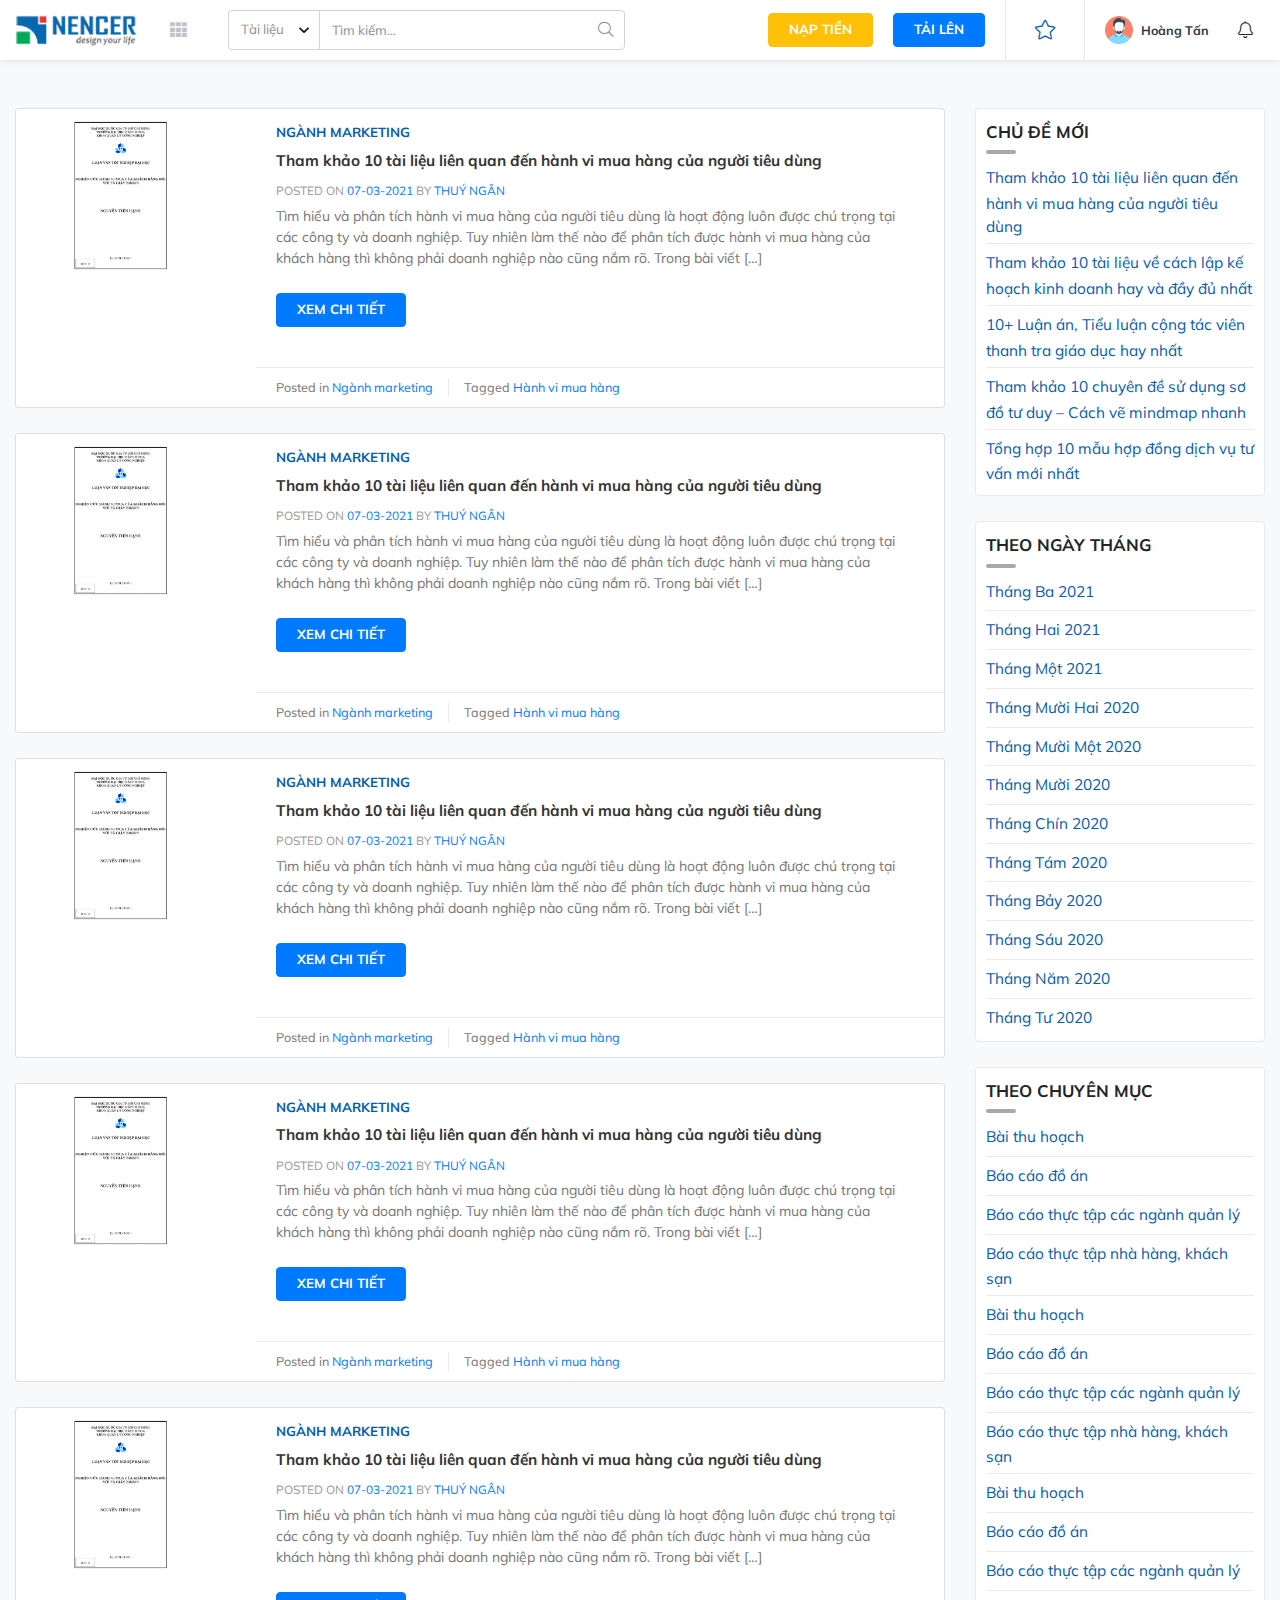
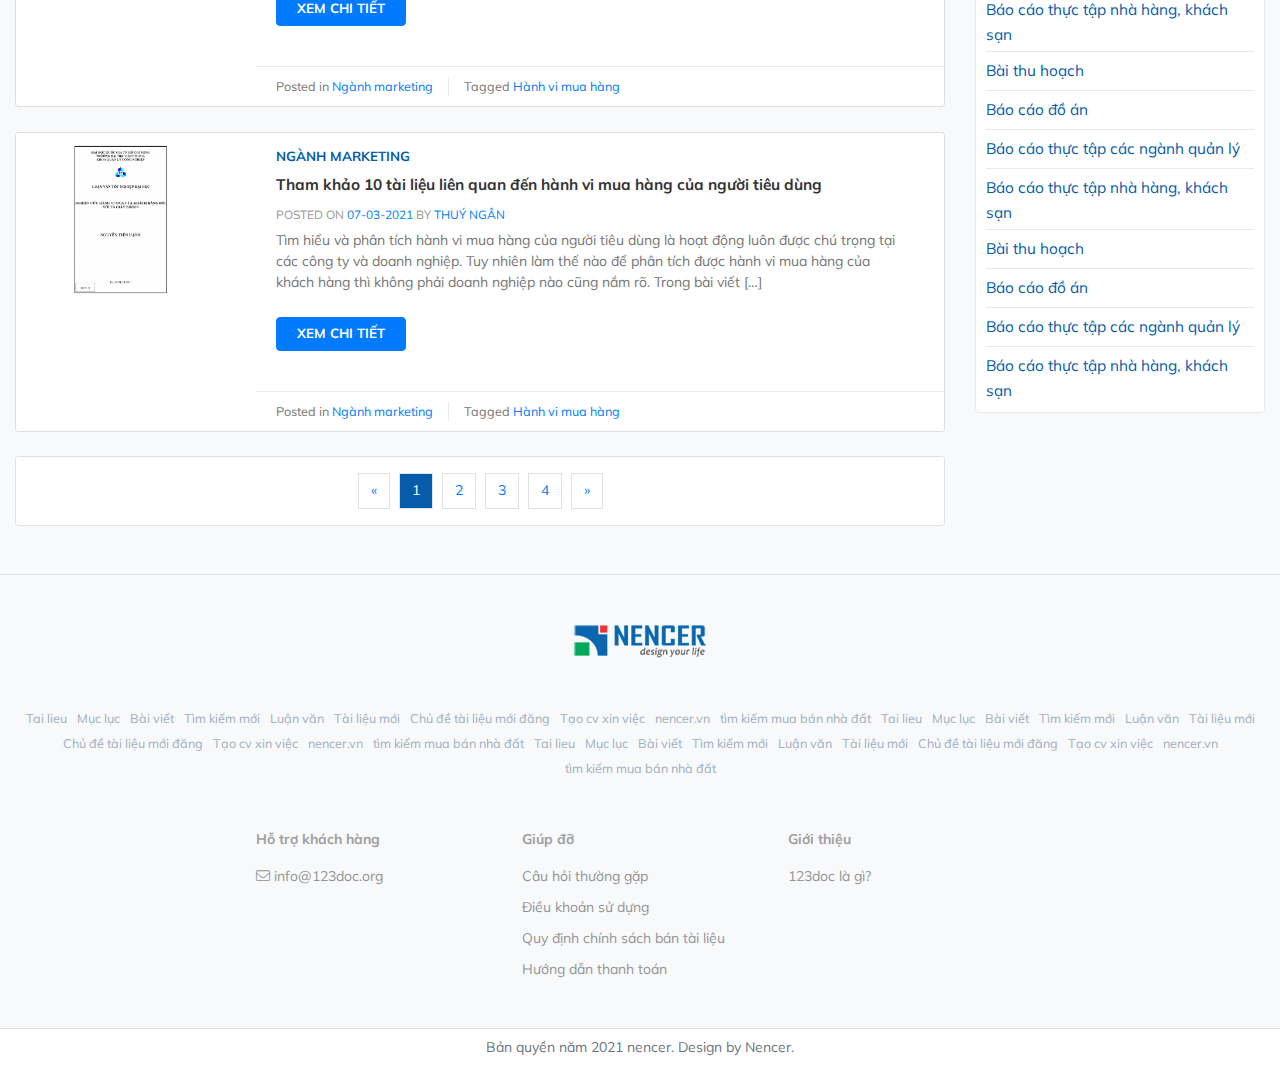
<file: blog.html>
<html lang="en-US">
<head>
	<meta http-equiv="Content-Type" content="text/html;charset=UTF-8">
	<meta name="viewport" content="width=device-width, initial-scale=1">
	<meta name="Keywords" content="">
	<meta name="Description" content="">
	<link rel="icon" href="./assets/images/favicon.ico" type="image/x-icon">
	
	<meta itemprop="name" content="">
	<meta itemprop="description" content="">
	<meta itemprop="image" content="">
	
	<meta property="og:locale" content="">
	<meta property="og:type" content="">
	<meta property="og:title" content="">
	<meta property="og:description" content="">
	<meta property="og:image" content="">
	<meta property="og:url" content="">
	<meta property="og:site_name" content="">
	
	<meta name="twitter:card" content="">
	<meta name="twitter:description" content="">
	<meta name="twitter:title" content="">
	<meta name="twitter:site" content="">
	<meta name="twitter:image" content="">
	<meta name="twitter:creator" content="">
	
	<title>Home - Template Document 123doc.net</title>
	
	<link rel="stylesheet" href="./assets/plugin/bootstrap/css/bootstrap.min.css">
	<link rel="stylesheet" href="./assets/plugin/swiper/swiper.css">
	<link rel="stylesheet" href="./assets/plugin/slick/slick.css">
	<link rel="stylesheet" href="./assets/fonts/fontawesome/css/all.min.css">
	<link rel="stylesheet" href="./assets/plugin/animate.css">
	<link rel="stylesheet" href="./assets/css/style.css">
</head>
<body>
<div class="popup-theme">
	<div class="modal fade" id="modalLogin" tabindex="-1">
		<div class="modal-dialog">
			<div class="modal-content rounded-0 border-0">
				<div class="modal-header text-center p-0">
					<h5 class="modal-title d-block py-3 w-100 font-weight-bold text-center">Đăng nhập tài khoản</h5>
					<button type="button" class="close position-absolute p-0 m-0" data-dismiss="modal">
						<i class="fal fa-times"></i>
					</button>
				</div>
				<div class="modal-body">
					<form class="form-effect" action="">
						<div class="group-effect">
							<input type="email" id="emailLogin" class="input-effect">
							<label class="label-effect" for="emailLogin">
								<i class="fas fa-envelope"></i>
								<span>Email</span>
							</label>
						</div>
						<div class="group-effect">
							<input type="password" tabindex="1" name="" id="passwordLogin" class="input-effect"
							       autocomplete="off" required="">
							<label class="label-effect" for="passwordLogin">
								<i class="fas fa-lock"></i>
								<span>Mật khẩu</span>
							</label>
						</div>
						<div class="custom-control custom-checkbox">
							<input type="checkbox" class="custom-control-input" id="saveLogin">
							<label class="custom-control-label" for="saveLogin">Nhớ mật khẩu</label>
						</div>
						<div class="divider"></div>
						<div class="form-group">
							<div class="row row-5">
								<div class="col-md-6 mb-3 mb-md-0">
									<a href="javascript:void(0)" class="btn btn-facebook">
										<i class="fab fa-facebook-f"></i>
										<span>Đăng nhập bằng Facebook</span>
									</a>
								</div>
								<div class="col-md-6">
									<a href="javascript:void(0)" class="btn btn-google">
										<i class="fab fa-google"></i>
										<span>Đăng nhập bằng Google</span>
									</a>
								</div>
							</div>
						</div>
						<div class="form-button text-center d-flex align-items-center justify-content-center flex-column">
							<button type="submit" class="btn btn-primary btn-customize">
								<span>
									Đăng nhập
									<i class="fas fa-sign-in-alt"></i>
								</span>
							</button>
							<a href="#modalForgot" data-toggle="modal" data-dismiss="modal"
							   class="d-inline-block mt-3 text-muted text-09">Quên
								mật khẩu</a>
						</div>
					</form>
				</div>
			</div>
		</div>
	</div>
	<div class="modal fade" id="modalRegister" tabindex="-1">
		<div class="modal-dialog">
			<div class="modal-content rounded-0 border-0">
				<div class="modal-header text-center p-0">
					<h5 class="modal-title d-block py-3 w-100 font-weight-bold text-center">Đăng ký tài khoản</h5>
					<button type="button" class="close position-absolute p-0 m-0" data-dismiss="modal">
						<i class="fal fa-times"></i>
					</button>
				</div>
				<div class="modal-body">
					<form class="form-effect" action="">
						<div class="group-effect">
							<input type="email" id="emailRegister" class="input-effect">
							<label class="label-effect" for="emailRegister">
								<i class="fas fa-envelope"></i>
								<span>Email</span>
							</label>
						</div>
						<div class="group-effect">
							<input type="password" tabindex="1" name="" id="passwordRegister" class="input-effect"
							       autocomplete="off" required="">
							<label class="label-effect" for="passwordRegister">
								<i class="fas fa-lock"></i>
								<span>Mật khẩu</span>
							</label>
						</div>
						<div class="group-effect">
							<input type="password" tabindex="1" name="" id="passwordConfirmRegister"
							       class="input-effect"
							       autocomplete="off" required="">
							<label class="label-effect" for="passwordConfirmRegister">
								<i class="fas fa-lock"></i>
								<span>Nhập lại mật khẩu</span>
							</label>
						</div>
						<div class="row row-5">
							<div class="col-md-6">
								<div class="group-effect">
									<input type="text" id="fullnameRegister" class="input-effect">
									<label class="label-effect" for="fullnameRegister">
										<i class="fas fa-address-card"></i>
										<span>Họ & tên</span>
									</label>
								</div>
							</div>
							<div class="col-md-6">
								<div class="group-effect">
									<input type="tel" id="phoneRegister" class="input-effect">
									<label class="label-effect" for="phoneRegister">
										<i class="fas fa-phone-alt"></i>
										<span>Số điện thoại</span>
									</label>
								</div>
							</div>
						</div>
						<div class="form-button text-center d-flex align-items-center justify-content-center flex-column">
							<button type="submit" class="btn btn-primary btn-customize">
								<span>
									Đăng ký
									<i class="fas fa-sign-out-alt"></i>
								</span>
							</button>
						</div>
						<div class="divider"></div>
						<p class="text-muted text-09 text-center">
							Bằng cách nhập vào Đăng ký, bạn đồng ý với <a href="#" class="text-underline color-main">Điều
							khoản</a> và <a href="#" class="text-underline color-main">Chính sách bảo mật thông tin</a>
							của chúng tôi
						</p>
						<p class="text-muted text-09 text-center mb-0">
							Đã có tài khoản? <a href="#modalLogin" class="text-underline color-main" data-toggle="modal"
							                    data-dismiss="modal">Đăng nhập</a>
						</p>
					</form>
				</div>
			</div>
		</div>
	</div>
	<div class="modal fade" id="modalForgot" tabindex="-1">
		<div class="modal-dialog">
			<div class="modal-content rounded-0 border-0">
				<div class="modal-header text-center p-0">
					<h5 class="modal-title d-block py-3 w-100 font-weight-bold text-center">Quên mật khẩu</h5>
					<button type="button" class="close position-absolute p-0 m-0" data-dismiss="modal">
						<i class="fal fa-times"></i>
					</button>
				</div>
				<div class="modal-body">
					<form class="form-effect" action="">
						<div class="group-effect">
							<input type="email" id="emailForgot" class="input-effect">
							<label class="label-effect" for="emailForgot">
								<i class="fas fa-envelope"></i>
								<span>Email</span>
							</label>
						</div>
						<div class="form-button text-center d-flex align-items-center justify-content-center flex-column">
							<button type="submit" class="btn btn-primary btn-customize">
								<span>
									Gửi yêu cầu
									<i class="fas fa-paper-plane"></i>
								</span>
							</button>
						</div>
					</form>
				</div>
			</div>
		</div>
	</div>
	<div class="modal fade modal-price" id="modalPrice" tabindex="-1">
		<div class="modal-dialog modal-lg">
			<div class="modal-content rounded-0 border-0">
				<div class="user-info">
					<div class="user-left">
						<div class="user-image">
							<a href="#">
								<img src="./assets/images/user.png" alt="">
							</a>
						</div>
						<div class="user-content">
							<h6 class="mb-1 text-main font-weight-bold">
								Hoàng Tấn
							</h6>
							<p class="mb-1 text-muted text-09">
								thtan0407@gmail.com
							</p>
							<a href="#" class="d-inline-block text-main font-weight-bold text-09">
								Lịch sử giao dịch
							</a>
						</div>
					</div>
					<div class="user-right">
						<p class="mb-1 text-muted">Tài khoản: <span class="color-main">0 <sup>đ</sup></span></p>
						<p class="mb-0 text-muted">Doanh thu: <span class="color-main">0 <sup>đ</sup></span></p>
					</div>
				</div>
				<div class="modal-header rounded-0 p-0">
					<h5 class="modal-title d-block py-3 px-4 w-100 font-weight-bold">Nạp tiền vào tài khoản</h5>
					<button type="button" class="close position-absolute p-0 m-0" data-dismiss="modal">
						<i class="fal fa-times"></i>
					</button>
				</div>
				<div class="modal-body">
					<div class="modal-tab">
						<ul class="nav nav-tabs border-bottom-0">
							<li class="nav-item" role="presentation">
								<a class="nav-link active" data-toggle="tab"
								   href="#qrcode" type="button">
									<img src="./assets/images/qr-code.png">
									<p class="mb-0">QR code</p>
								</a>
							</li>
							<li class="nav-item" role="presentation">
								<a class="nav-link" data-toggle="tab"
								   href="#momo"
								   type="button">
									<img src="./assets/images/momo.png">
									<p class="mb-0">Ví momo</p>
								</a>
							</li>
							<li class="nav-item" role="presentation">
								<a class="nav-link" data-toggle="tab"
								   href="#atm"
								   type="button">
									<img src="./assets/images/atm.png">
									<p class="mb-0">Thẻ ATM online</p>
								</a>
							</li>
							<li class="nav-item" role="presentation">
								<a class="nav-link" data-toggle="tab"
								   href="#card"
								   type="button">
									<img src="./assets/images/card.png">
									<p class="mb-0">Thẻ điện thoại</p>
								</a>
							</li>
						</ul>
					</div>
					<div class="modal-content mt-3">
						<div class="tab-content">
							<div class="tab-pane fade show active" id="qrcode">
								<div class="py-4 px-lg-3">
									<div class="row">
										<div class="col-lg-6">
											<form class="form-effect my-0 pb-0" action="">
												<div class="group-effect">
													<select name="" class="input-effect" id="money">
														<!-- để 1 option rỗng nha bình -->
														<option value=""></option>
														<option value="50000">50.000 đ</option>
														<option value="100000">100.000 đ</option>
														<option value="150000">150.000 đ</option>
														<option value="200000">200.000 đ</option>
													</select>
													<label class="label-effect" for="money">
														<i class="fas fa-money-bill"></i>
														<span>Lựa chọn số tiền cần nạp</span>
													</label>
												</div>
												<div class="group-effect">
													<input type="email" id="phonePrice" class="input-effect">
													<label class="label-effect" for="phonePrice">
														<i class="fas fa-phone-alt"></i>
														<span>Số điện thoại</span>
													</label>
												</div>
												<div class="form-button">
													<button type="submit"
													        class="btn btn-primary btn-customize w-100 py-2">
														<span>
															Nạp tiền
														</span>
													</button>
												</div>
												<div class="form-desc mt-3">
													<ul class="pl-3 mb-0">
														<li class="mb-2">
															Thanh toán bằng QRCode trên ứng dụng Mobile Banking của các
															ngân
															hàng
														</li>
														<li>
															Nếu gặp lỗi thì
															<a href="#" class="color-main font-weight-bold">Click vào
																đây</a>
														</li>
													</ul>
												</div>
											</form>
										</div>
										<div class="col-lg-6">
											<div class="form-desc px-3 px-lg-0 mt-4 mt-lg-0">
												<ul class="list-unstyled mb-0">
													<li class="mb-3">
														<i class="fas fa-check"></i>
														Thanh toán bằng QR code bảo mật tiện lợi hơn so với ATM Online
													</li>
													<li class="mb-3">
														<i class="fas fa-check"></i>
														Sử dụng QR Code trên ứng dụng Mobile Banking của các ngân hàng
													</li>
													<li class="mb-3">
														<i class="fas fa-hand-point-right"></i>
														Xem hướng dẫn quét QR với <a href=""
														                             class="color-main text-uppercase">AGRIBANK</a>
													</li>
													<li class="mb-3">
														<i class="fas fa-hand-point-right"></i>
														Xem hướng dẫn quét QR với <a href=""
														                             class="color-main text-uppercase">VIETINBANK</a>
													</li>
													<li class="mb-3">
														<i class="fas fa-hand-point-right"></i>
														Xem hướng dẫn quét QR với <a href=""
														                             class="color-main text-uppercase">VIETCOMBANK</a>
													</li>
													<li class="mb-3">
														<i class="fas fa-hand-point-right"></i>
														Xem hướng dẫn quét QR với <a href=""
														                             class="color-main text-uppercase">BIDV</a>
													</li>
												</ul>
											</div>
										</div>
									</div>
								</div>
							</div>
							<div class="tab-pane fade" id="momo">
								<div class="py-4 px-lg-3">
									<form class="form-effect my-0 pb-0" action="">
										<div class="row">
											<div class="col-lg-6">
												<div class="group-effect">
													<select name="" class="input-effect" id="money">
														<!-- để 1 option rỗng nha bình -->
														<option value=""></option>
														<option value="50000">50.000 đ</option>
														<option value="100000">100.000 đ</option>
														<option value="150000">150.000 đ</option>
														<option value="200000">200.000 đ</option>
													</select>
													<label class="label-effect" for="money">
														<i class="fas fa-money-bill"></i>
														<span>Lựa chọn số tiền cần nạp</span>
													</label>
												</div>
											</div>
											<div class="col-lg-6">
												<div class="group-effect">
													<input type="email" id="phonePrice" class="input-effect">
													<label class="label-effect" for="phonePrice">
														<i class="fas fa-phone-alt"></i>
														<span>Số điện thoại</span>
													</label>
												</div>
											</div>
										</div>
										<div class="form-button mt-0">
											<button type="submit"
											        class="btn btn-primary btn-customize w-100 py-2">
												<span>
													Nạp tiền
												</span>
											</button>
										</div>
									</form>
								</div>
							</div>
							<div class="tab-pane fade" id="atm">
								<div class="py-4 px-lg-3">
									<div class="row">
										<div class="col-lg-6">
											<form class="form-effect my-0 pb-0" action="">
												<div class="group-effect">
													<select name="" class="input-effect" id="bank">
														<!-- để 1 option rỗng nha bình -->
														<option value=""></option>
														<option value="1">Vietcombank (VCB)</option>
														<option value="2">BIDV</option>
														<option value="3">Agribank</option>
														<option value="4">Sacombank</option>
														<option value="1">Vietcombank (VCB)</option>
														<option value="2">BIDV</option>
														<option value="3">Agribank</option>
														<option value="4">Sacombank</option>
														<option value="1">Vietcombank (VCB)</option>
														<option value="2">BIDV</option>
														<option value="3">Agribank</option>
														<option value="4">Sacombank</option>
													</select>
													<label class="label-effect" for="bank">
														<i class="fas fa-university"></i>
														<span>Lựa chọn ngân hàng</span>
													</label>
												</div>
												<div class="group-effect">
													<select name="" class="input-effect" id="money">
														<!-- để 1 option rỗng nha bình -->
														<option value=""></option>
														<option value="50000">50.000 đ</option>
														<option value="100000">100.000 đ</option>
														<option value="150000">150.000 đ</option>
														<option value="200000">200.000 đ</option>
													</select>
													<label class="label-effect" for="money">
														<i class="fas fa-money-bill"></i>
														<span>Lựa chọn số tiền cần nạp</span>
													</label>
												</div>
												<div class="group-effect">
													<input type="email" id="phonePrice" class="input-effect">
													<label class="label-effect" for="phonePrice">
														<i class="fas fa-phone-alt"></i>
														<span>Số điện thoại</span>
													</label>
												</div>
												<div class="form-button">
													<button type="submit"
													        class="btn btn-primary btn-customize w-100 py-2">
														<span>
															Nạp tiền
														</span>
													</button>
												</div>
											</form>
										</div>
										<div class="col-lg-6">
											<div class="form-desc px-3 px-lg-0 mt-4 mt-lg-0">
												<ul class="list-unstyled mb-0">
													<li class="mb-3">
														<i class="fas fa-check"></i>
														Nạp sai 5 lần liên tiếp, tài khoản của bạn không thể sử dụng
														hình thức nạp trong 24h
													</li>
													<li class="mb-3">
														<i class="fas fa-check"></i>
														Nếu gặp lỗi thì <a href="">Click vào đây</a>
													</li>
												</ul>
											</div>
										</div>
									</div>
								</div>
							</div>
							<div class="tab-pane fade" id="card">
								<div class="py-4 px-lg-3">
									<div class="row">
										<div class="col-lg-6">
											<form class="form-effect my-0 pb-0" action="">
												<div class="group-effect">
													<select name="" class="input-effect" id="money">
														<!-- để 1 option rỗng nha bình -->
														<option value=""></option>
														<option value="50000">50.000 đ</option>
														<option value="100000">100.000 đ</option>
														<option value="150000">150.000 đ</option>
														<option value="200000">200.000 đ</option>
													</select>
													<label class="label-effect" for="money">
														<i class="fas fa-money-bill"></i>
														<span>Lựa chọn số tiền cần nạp</span>
													</label>
												</div>
												<div class="group-effect">
													<input type="email" id="seriPrice" class="input-effect">
													<label class="label-effect" for="seriPrice">
														<i class="fas fa-phone-alt"></i>
														<span>Mã số thẻ</span>
													</label>
												</div>
												<div class="group-effect">
													<input type="email" id="seriPrice" class="input-effect">
													<label class="label-effect" for="seriPrice">
														<i class="fas fa-phone-alt"></i>
														<span>Seri thẻ</span>
													</label>
												</div>
												<div class="group-effect">
													<input type="email" id="phonePrice" class="input-effect">
													<label class="label-effect" for="phonePrice">
														<i class="fas fa-phone-alt"></i>
														<span>Số điện thoại</span>
													</label>
												</div>
												<div class="form-button">
													<button type="submit"
													        class="btn btn-primary btn-customize w-100 py-2">
														<span>
															Nạp tiền
														</span>
													</button>
												</div>
												<div class="form-desc mt-3">
													<ul class="pl-3 mb-0">
														<li class="mb-2">
															Phí nạp thẻ <span class="text-danger">35%</span> cho nhà
															mạng. <span class="color-main font-italic">(Ví dụ: Nạp thẻ 20.000 bạn sẽ nhận được 13.000 vào tài khoản)</span>
														</li>
														<li>
															Nạp sai 5 lần liên tiếp, tài khoản của bạn không thể sử dụng
															hình thức nạp trong 24h.
														</li>
														<li>
															Mua thẻ nạp online
															<a href="#" class="color-main font-weight-bold">tại đây</a>
														</li>
														<li>
															Nếu gặp lỗi thì
															<a href="#" class="color-main font-weight-bold">Click vào
																đây</a> hoặc liên hệ <a
																href="mailto:thtan0407@gmail.com"
																class="color-main font-weight-bold">thtan0407@gmail.com</a>
														</li>
													</ul>
												</div>
											</form>
										</div>
										<div class="col-lg-6">
											<div class="p-3 p-lg-0">
												<img src="./assets/images/hd_mobile.png" alt="" class="w-100">
											</div>
										</div>
									</div>
								</div>
							</div>
						</div>
					</div>
				</div>
			</div>
		</div>
	</div>
</div>

<header class="position-relative shadow-sm bg-white">
	<div class="header-overlay"></div>
	<div class="container">
		<div class="row align-items-center">
			<div class="col-lg-6">
				<div class="row align-items-center justify-content-lg-start">
					<div class="col-lg-4">
						<div class="d-flex align-items-center justify-content-start">
							<div class="header-logo">
								<a href="index.html" class="d-inline-block">
									<img class="w-100" src="./assets/images/logo.png"
									     alt="Template Document 123doc.net">
								</a>
							</div>
							<div class="header-navigation">
								<a href="javascript:void(0)"><i class="fas fa-th"></i></a>
								<ul class="list-unstyled mb-0" id="hasMenu">
									<li class="d-block d-lg-none border-bottom">
										<div class="row row-10">
											<div class="col-6 mb-3">
												<a href="#modalPrice" data-toggle="modal"
												   class="btn btn-warning btn-customize w-100">
													Nạp tiền
												</a>
											</div>
											<div class="col-6 mb-3">
												<a href="/upload-file.html" class="btn btn-primary btn-customize w-100">
													Tải lên
												</a>
											</div>
											<div class="col-6 d-none">
												<a href="#modalRegister" data-toggle="modal"
												   class="btn btn-outline-light w-100">
													Đăng ký
												</a>
											</div>
											<div class="col-6 d-none">
												<a href="#modalLogin" data-toggle="modal"
												   class="btn btn-outline-light w-100">
													Đăng nhập
												</a>
											</div>
											<div class="col-12 mb-2">
												<div class="login-inner d-flex align-items-center justify-content-between">
													<div class="login-info w-100 d-flex align-items-start justify-content-start">
														<a href="javascript:void(0)">
															<!-- Sử dụng hình hoặc icon đều được -->
															<!--															<img src="./assets/images/user.png" alt="">-->
															<span class="fal fa-user"></span>
														</a>
														<div class="login-info-right w-100 ml-3">
															<a href="javascript:void(0)">
																<b class="text-dark">Hoàng Tấn</b>
															</a>
															<p class="mb-1">
																<span>Tải lên:</span>
																<b class="text-dark">0 tài liệu</b>
															</p>
															<p class="mb-1">
																<span>Doanh thu:</span>
																<b class="text-dark">0 <sup>đ</sup></b>
															</p>
															<p class="mb-1">
																<span>Số dư:</span>
																<b class="text-dark">0 <sup>đ</sup></b>
															</p>
														</div>
													</div>
												</div>
											</div>
											<div class="col-12 mb-2">
												<a href="#"
												   class="btn btn-outline-light w-100">
													Thông báo (0)
												</a>
											</div>
											<div class="col-12">
												<a href="#"
												   class="btn btn-outline-light w-100">
													Đăng xuất
												</a>
											</div>
										</div>
									</li>
									<li>
										<a href="">
											<span>
												Luận văn - báo cáo
											</span>
											<i class="fal fa-angle-right"></i>
										</a>
										<ul class="list-unstyled mb-0">
											<li>
												<a href="">
													Sub menu 01
												</a>
											</li>
											<li>
												<a href="">
													Sub menu 01
												</a>
											</li>
											<li>
												<a href="">
													Sub menu 01
												</a>
											</li>
											<li>
												<a href="">
													Sub menu 01
												</a>
											</li>
											<li>
												<a href="">
													Sub menu 01
												</a>
											</li>
											<li>
												<a href="">
													Sub menu 01
												</a>
											</li>
											<li>
												<a href="">
													Sub menu 01
												</a>
											</li>
											<li>
												<a href="">
													Sub menu 01
												</a>
											</li>
										</ul>
									</li>
									<li>
										<a href="">
											<span>
												Kỹ năng mềm
											</span>
											<i class="fal fa-angle-right"></i>
										</a>
										<ul class="list-unstyled mb-0">
											<li>
												<a href="">
													Sub menu 01
												</a>
											</li>
											<li>
												<a href="">
													Sub menu 01
												</a>
											</li>
											<li>
												<a href="">
													Sub menu 01
												</a>
											</li>
											<li>
												<a href="">
													Sub menu 01
												</a>
											</li>
											<li>
												<a href="">
													Sub menu 01
												</a>
											</li>
											<li>
												<a href="">
													Sub menu 01
												</a>
											</li>
											<li>
												<a href="">
													Sub menu 01
												</a>
											</li>
											<li>
												<a href="">
													Sub menu 01
												</a>
											</li>
										</ul>
									</li>
									<li>
										<a href="">
											<span>
												Mẫu slide
											</span>
										</a>
									</li>
									<li>
										<a href="">
											<span>
												Kinh doanh - tiếp thị
											</span>
											<i class="fal fa-angle-right"></i>
										</a>
										<ul class="list-unstyled mb-0">
											<li>
												<a href="">
													Sub menu 01
												</a>
											</li>
											<li>
												<a href="">
													Sub menu 01
												</a>
											</li>
											<li>
												<a href="">
													Sub menu 01
												</a>
											</li>
											<li>
												<a href="">
													Sub menu 01
												</a>
											</li>
										</ul>
									</li>
									<li>
										<a href="">
											<span>
												Kinh tế - quản lí thị trường
											</span>
											<i class="fal fa-angle-right"></i>
										</a>
										<ul class="list-unstyled mb-0">
											<li>
												<a href="">
													Sub menu 01
												</a>
											</li>
											<li>
												<a href="">
													Sub menu 01
												</a>
											</li>
											<li>
												<a href="">
													Sub menu 01
												</a>
											</li>
											<li>
												<a href="">
													Sub menu 01
												</a>
											</li>
											<li>
												<a href="">
													Sub menu 01
												</a>
											</li>
											<li>
												<a href="">
													Sub menu 01
												</a>
											</li>
											<li>
												<a href="">
													Sub menu 01
												</a>
											</li>
											<li>
												<a href="">
													Sub menu 01
												</a>
											</li>
										</ul>
									</li>
									<li>
										<a href="">
											<span>
												Tài chính - ngân hàng
											</span>
										</a>
									</li>
									<li>
										<a href="">
											<span>
												Kinh doanh - tiếp thị
											</span>
											<i class="fal fa-angle-right"></i>
										</a>
										<ul class="list-unstyled mb-0">
											<li>
												<a href="">
													Sub menu 01
												</a>
											</li>
											<li>
												<a href="">
													Sub menu 01
												</a>
											</li>
											<li>
												<a href="">
													Sub menu 01
												</a>
											</li>
											<li>
												<a href="">
													Sub menu 01
												</a>
											</li>
										</ul>
									</li>
									<li>
										<a href="">
											<span>
												Kinh tế - quản lí thị trường
											</span>
											<i class="fal fa-angle-right"></i>
										</a>
										<ul class="list-unstyled mb-0">
											<li>
												<a href="">
													Sub menu 01
												</a>
											</li>
											<li>
												<a href="">
													Sub menu 01
												</a>
											</li>
											<li>
												<a href="">
													Sub menu 01
												</a>
											</li>
											<li>
												<a href="">
													Sub menu 01
												</a>
											</li>
											<li>
												<a href="">
													Sub menu 01
												</a>
											</li>
											<li>
												<a href="">
													Sub menu 01
												</a>
											</li>
											<li>
												<a href="">
													Sub menu 01
												</a>
											</li>
											<li>
												<a href="">
													Sub menu 01
												</a>
											</li>
										</ul>
									</li>
									<li>
										<a href="">
											<span>
												Tài chính - ngân hàng
											</span>
										</a>
									</li>
								</ul>
							</div>
							<div class="header-mobilesearch d-block d-lg-none">
								<a href="javascript:void(0)">
									<i class="fal fa-search"></i>
								</a>
							</div>
						</div>
					</div>
					<div class="col-lg-8">
						<div class="header-form">
							<form action="" id="js-form_search" class="mb-0">
								<div class="input-group mb-0">
									<div class="input-group-prepend">
										<select name="" id="" class="form-control">
											<option value="1" selected>Tài liệu</option>
											<option value="2">Bộ sưu tập</option>
											<option value="3">Thành viên</option>
										</select>
									</div>
									<input type="text" class="form-control" name="" id="" placeholder="Tìm kiếm...">
									<button type="submit"><i class="fal fa-search"></i></button>
								</div>
							</form>
						</div>
					</div>
				</div>
			</div>
			<div class="col-lg-6 d-none d-lg-block">
				<div class="d-flex align-items-center justify-content-lg-end">
					<div class="d-flex align-items-center justify-content-lg-end">
						<a href="#modalPrice" data-toggle="modal" class="btn btn-warning btn-customize">
							Nạp tiền
						</a>
						<a href="/upload-file.html" class="btn btn-primary btn-customize">
							Tải lên
						</a>
					</div>
					<div class="header-link">
						<a href="/gioi-thieu.html">
							<i class="fal fa-star"></i>
						</a>
					</div>
					<div class="d-flex align-items-center justify-content-lg-end">
						<a href="#modalRegister" data-toggle="modal" class="d-none btn btn-outline-light">
							Đăng ký
						</a>
						<a href="#modalLogin" data-toggle="modal" class="d-none btn btn-outline-light">
							Đăng nhập
						</a>
						<div class="login-inner d-flex align-items-center justify-content-between">
							<div class="login-info mr-3">
								<a href="javascript:void(0)" class="d-flex align-items-center justify-content-start">
									<!-- Sử dụng hình hoặc icon đều được -->
									<img src="./assets/images/user.png" alt="">
									<!--<span class="fal fa-user"></span>-->
									<b class="text-09 text-dark ml-2">Hoàng Tấn</b>
								</a>
								<ul class="list-unstyled mb-0">
									<li>
										<a href="javascript:void(0)">
											Thông tin tài khoản
										</a>
									</li>
									<li>
										<a href="javascript:void(0)">
											Hòm thư
										</a>
									</li>
									<li>
										<a href="javascript:void(0)">
											Quản lý tài liệu
										</a>
									</li>
									<li>
										<a href="javascript:void(0)">
											Doanh thu <span>0 <sup>đ</sup></span>
										</a>
									</li>
									<li>
										<a href="javascript:void(0)">
											Số dư <span>0 <sup>đ</sup></span>
										</a>
									</li>
									<li>
										<a href="#modalPrice" data-toggle="modal">
											Nạp tiền
										</a>
									</li>
									<li>
										<a href="javascript:void(0)">
											Chuyển tiền
										</a>
									</li>
									<li>
										<a href="javascript:void(0)">
											<span>
												Đăng xuất
											</span>
										</a>
									</li>
								</ul>
							</div>
							<div class="login-notification">
								<i class="fal fa-bell"></i>
								<div class="card card-notification">
									<div class="card-header py-2">
										<div class="card-title mb-0 font-weight-bold text-dark h6">Bạn có
											<span>0</span> thông báo
										</div>
									</div>
									<div class="card-body p-2">
										<ul class="list-unstyled mb-0">
											<li class="text-muted text-center text-09 no-notification">Chưa có thông báo
												mới
											</li>
											<li>
												<div class="image">
													<a href="#">
														<i class="fal fa-bell"></i>
													</a>
												</div>
												<div class="content">
													<a href="#">
														Lorem ipsum dolor sit amet, <b>consectetur</b> adipisicing elit.
													</a>
												</div>
												<div class="action">
													<a href="javascript:void(0)" class="js_remove-notification">
														<i class="fal fa-times"></i>
													</a>
												</div>
											</li>
											<li>
												<div class="image">
													<a href="#">
														<i class="fal fa-bell"></i>
													</a>
												</div>
												<div class="content">
													<a href="#">
														Lorem ipsum dolor sit amet, <b>consectetur</b> adipisicing elit.
													</a>
												</div>
												<div class="action">
													<a href="javascript:void(0)" class="js_remove-notification">
														<i class="fal fa-times"></i>
													</a>
												</div>
											</li>
											<li>
												<div class="image">
													<a href="#">
														<i class="fal fa-bell"></i>
													</a>
												</div>
												<div class="content">
													<a href="#">
														Lorem ipsum dolor sit amet, <b>consectetur</b> adipisicing elit.
													</a>
												</div>
												<div class="action">
													<a href="javascript:void(0)" class="js_remove-notification">
														<i class="fal fa-times"></i>
													</a>
												</div>
											</li>
											<li>
												<div class="image">
													<a href="#">
														<i class="fal fa-bell"></i>
													</a>
												</div>
												<div class="content">
													<a href="#">
														Lorem ipsum dolor sit amet, <b>consectetur</b> adipisicing elit.
													</a>
												</div>
												<div class="action">
													<a href="javascript:void(0)" class="js_remove-notification">
														<i class="fal fa-times"></i>
													</a>
												</div>
											</li>
											<li>
												<div class="image">
													<a href="#">
														<i class="fal fa-bell"></i>
													</a>
												</div>
												<div class="content">
													<a href="#">
														Lorem ipsum dolor sit amet, <b>consectetur</b> adipisicing elit.
													</a>
												</div>
												<div class="action">
													<a href="javascript:void(0)" class="js_remove-notification">
														<i class="fal fa-times"></i>
													</a>
												</div>
											</li>
											<li>
												<div class="image">
													<a href="#">
														<i class="fal fa-bell"></i>
													</a>
												</div>
												<div class="content">
													<a href="#">
														Lorem ipsum dolor sit amet, <b>consectetur</b> adipisicing elit.
													</a>
												</div>
												<div class="action">
													<a href="javascript:void(0)" class="js_remove-notification">
														<i class="fal fa-times"></i>
													</a>
												</div>
											</li>
											<li>
												<div class="image">
													<a href="#">
														<i class="fal fa-bell"></i>
													</a>
												</div>
												<div class="content">
													<a href="#">
														Lorem ipsum dolor sit amet, <b>consectetur</b> adipisicing elit.
													</a>
												</div>
												<div class="action">
													<a href="javascript:void(0)" class="js_remove-notification">
														<i class="fal fa-times"></i>
													</a>
												</div>
											</li>
											<li>
												<div class="image">
													<a href="#">
														<i class="fal fa-bell"></i>
													</a>
												</div>
												<div class="content">
													<a href="#">
														Lorem ipsum dolor sit amet, <b>consectetur</b> adipisicing elit.
													</a>
												</div>
												<div class="action">
													<a href="javascript:void(0)" class="js_remove-notification">
														<i class="fal fa-times"></i>
													</a>
												</div>
											</li>
										</ul>
									</div>
									<div class="card-footer text-center">
										<a href="thong-bao.html" class="color-main text-09">Xem tất cả thông báo</a>
									</div>
								</div>
							</div>
						</div>
					</div>
				</div>
			</div>
		</div>
	</div>
</header>

<div class="main">
	<div class="page-blog py-5 bg-light">
		<div class="container">
			<div class="row">
				<div class="col-md-8 col-lg-9">
					<div class="inner">
						<div class="card card-blog">
							<div class="row">
								<div class="col-md-4 col-lg-3">
									<div class="card-header bg-white border-bottom-0">
										<a href="single-blog.html">
											<img class="w-100" src="./assets/images/blog/anh-10-18-635x1024.png">
										</a>
									</div>
								</div>
								<div class="col-md-8 col-lg-9">
									<div class="card-body">
										<div class="card-subtitle">
											<a href="blog.html">
												Ngành Marketing
											</a>
										</div>
										<div class="card-title">
											<a href="single-blog.html">
												Tham khảo 10 tài liệu liên quan đến hành vi mua hàng của người tiêu dùng
											</a>
										</div>
										<div class="card-meta">
											<p class="mb-0">
												Posted on
												<a href="blog.html">
													07-03-2021
												</a>
												by
												<a href="#">
													Thuý Ngân
												</a>
											</p>
										</div>
										<div class="card-desc">
											Tìm hiểu và phân tích hành vi mua hàng của người tiêu dùng là hoạt động luôn
											được chú trọng tại các công ty và doanh nghiệp. Tuy nhiên làm thế nào để
											phân tích được hành vi mua hàng của khách hàng thì không phải doanh nghiệp
											nào cũng nắm rõ. Trong bài viết […]
										</div>
										<div class="card-button mt-4">
											<a href="single.block" class="btn btn-primary btn-customize">
												Xem chi tiết
											</a>
										</div>
										<div class="card-submeta">
											<ul class="list-unstyled mb-0">
												<li>
													Posted in <a href="blog.html">Ngành marketing</a>
												</li>
												<li>
													Tagged <a href="blog.html">Hành vi mua hàng</a>
												</li>
											</ul>
										</div>
									</div>
								</div>
							</div>
						</div>
						<div class="card card-blog">
							<div class="row">
								<div class="col-md-4 col-lg-3">
									<div class="card-header bg-white border-bottom-0">
										<a href="single-blog.html">
											<img class="w-100" src="./assets/images/blog/anh-10-18-635x1024.png">
										</a>
									</div>
								</div>
								<div class="col-md-8 col-lg-9">
									<div class="card-body">
										<div class="card-subtitle">
											<a href="blog.html">
												Ngành Marketing
											</a>
										</div>
										<div class="card-title">
											<a href="single-blog.html">
												Tham khảo 10 tài liệu liên quan đến hành vi mua hàng của người tiêu dùng
											</a>
										</div>
										<div class="card-meta">
											<p class="mb-0">
												Posted on
												<a href="blog.html">
													07-03-2021
												</a>
												by
												<a href="#">
													Thuý Ngân
												</a>
											</p>
										</div>
										<div class="card-desc">
											Tìm hiểu và phân tích hành vi mua hàng của người tiêu dùng là hoạt động luôn
											được chú trọng tại các công ty và doanh nghiệp. Tuy nhiên làm thế nào để
											phân tích được hành vi mua hàng của khách hàng thì không phải doanh nghiệp
											nào cũng nắm rõ. Trong bài viết […]
										</div>
										<div class="card-button mt-4">
											<a href="single.block" class="btn btn-primary btn-customize">
												Xem chi tiết
											</a>
										</div>
										<div class="card-submeta">
											<ul class="list-unstyled mb-0">
												<li>
													Posted in <a href="blog.html">Ngành marketing</a>
												</li>
												<li>
													Tagged <a href="blog.html">Hành vi mua hàng</a>
												</li>
											</ul>
										</div>
									</div>
								</div>
							</div>
						</div>
						<div class="card card-blog">
							<div class="row">
								<div class="col-md-4 col-lg-3">
									<div class="card-header bg-white border-bottom-0">
										<a href="single-blog.html">
											<img class="w-100" src="./assets/images/blog/anh-10-18-635x1024.png">
										</a>
									</div>
								</div>
								<div class="col-md-8 col-lg-9">
									<div class="card-body">
										<div class="card-subtitle">
											<a href="blog.html">
												Ngành Marketing
											</a>
										</div>
										<div class="card-title">
											<a href="single-blog.html">
												Tham khảo 10 tài liệu liên quan đến hành vi mua hàng của người tiêu dùng
											</a>
										</div>
										<div class="card-meta">
											<p class="mb-0">
												Posted on
												<a href="blog.html">
													07-03-2021
												</a>
												by
												<a href="#">
													Thuý Ngân
												</a>
											</p>
										</div>
										<div class="card-desc">
											Tìm hiểu và phân tích hành vi mua hàng của người tiêu dùng là hoạt động luôn
											được chú trọng tại các công ty và doanh nghiệp. Tuy nhiên làm thế nào để
											phân tích được hành vi mua hàng của khách hàng thì không phải doanh nghiệp
											nào cũng nắm rõ. Trong bài viết […]
										</div>
										<div class="card-button mt-4">
											<a href="single.block" class="btn btn-primary btn-customize">
												Xem chi tiết
											</a>
										</div>
										<div class="card-submeta">
											<ul class="list-unstyled mb-0">
												<li>
													Posted in <a href="blog.html">Ngành marketing</a>
												</li>
												<li>
													Tagged <a href="blog.html">Hành vi mua hàng</a>
												</li>
											</ul>
										</div>
									</div>
								</div>
							</div>
						</div>
						<div class="card card-blog">
							<div class="row">
								<div class="col-md-4 col-lg-3">
									<div class="card-header bg-white border-bottom-0">
										<a href="single-blog.html">
											<img class="w-100" src="./assets/images/blog/anh-10-18-635x1024.png">
										</a>
									</div>
								</div>
								<div class="col-md-8 col-lg-9">
									<div class="card-body">
										<div class="card-subtitle">
											<a href="blog.html">
												Ngành Marketing
											</a>
										</div>
										<div class="card-title">
											<a href="single-blog.html">
												Tham khảo 10 tài liệu liên quan đến hành vi mua hàng của người tiêu dùng
											</a>
										</div>
										<div class="card-meta">
											<p class="mb-0">
												Posted on
												<a href="blog.html">
													07-03-2021
												</a>
												by
												<a href="#">
													Thuý Ngân
												</a>
											</p>
										</div>
										<div class="card-desc">
											Tìm hiểu và phân tích hành vi mua hàng của người tiêu dùng là hoạt động luôn
											được chú trọng tại các công ty và doanh nghiệp. Tuy nhiên làm thế nào để
											phân tích được hành vi mua hàng của khách hàng thì không phải doanh nghiệp
											nào cũng nắm rõ. Trong bài viết […]
										</div>
										<div class="card-button mt-4">
											<a href="single.block" class="btn btn-primary btn-customize">
												Xem chi tiết
											</a>
										</div>
										<div class="card-submeta">
											<ul class="list-unstyled mb-0">
												<li>
													Posted in <a href="blog.html">Ngành marketing</a>
												</li>
												<li>
													Tagged <a href="blog.html">Hành vi mua hàng</a>
												</li>
											</ul>
										</div>
									</div>
								</div>
							</div>
						</div>
						<div class="card card-blog">
							<div class="row">
								<div class="col-md-4 col-lg-3">
									<div class="card-header bg-white border-bottom-0">
										<a href="single-blog.html">
											<img class="w-100" src="./assets/images/blog/anh-10-18-635x1024.png">
										</a>
									</div>
								</div>
								<div class="col-md-8 col-lg-9">
									<div class="card-body">
										<div class="card-subtitle">
											<a href="blog.html">
												Ngành Marketing
											</a>
										</div>
										<div class="card-title">
											<a href="single-blog.html">
												Tham khảo 10 tài liệu liên quan đến hành vi mua hàng của người tiêu dùng
											</a>
										</div>
										<div class="card-meta">
											<p class="mb-0">
												Posted on
												<a href="blog.html">
													07-03-2021
												</a>
												by
												<a href="#">
													Thuý Ngân
												</a>
											</p>
										</div>
										<div class="card-desc">
											Tìm hiểu và phân tích hành vi mua hàng của người tiêu dùng là hoạt động luôn
											được chú trọng tại các công ty và doanh nghiệp. Tuy nhiên làm thế nào để
											phân tích được hành vi mua hàng của khách hàng thì không phải doanh nghiệp
											nào cũng nắm rõ. Trong bài viết […]
										</div>
										<div class="card-button mt-4">
											<a href="single.block" class="btn btn-primary btn-customize">
												Xem chi tiết
											</a>
										</div>
										<div class="card-submeta">
											<ul class="list-unstyled mb-0">
												<li>
													Posted in <a href="blog.html">Ngành marketing</a>
												</li>
												<li>
													Tagged <a href="blog.html">Hành vi mua hàng</a>
												</li>
											</ul>
										</div>
									</div>
								</div>
							</div>
						</div>
						<div class="card card-blog">
							<div class="row">
								<div class="col-md-4 col-lg-3">
									<div class="card-header bg-white border-bottom-0">
										<a href="single-blog.html">
											<img class="w-100" src="./assets/images/blog/anh-10-18-635x1024.png">
										</a>
									</div>
								</div>
								<div class="col-md-8 col-lg-9">
									<div class="card-body">
										<div class="card-subtitle">
											<a href="blog.html">
												Ngành Marketing
											</a>
										</div>
										<div class="card-title">
											<a href="single-blog.html">
												Tham khảo 10 tài liệu liên quan đến hành vi mua hàng của người tiêu dùng
											</a>
										</div>
										<div class="card-meta">
											<p class="mb-0">
												Posted on
												<a href="blog.html">
													07-03-2021
												</a>
												by
												<a href="#">
													Thuý Ngân
												</a>
											</p>
										</div>
										<div class="card-desc">
											Tìm hiểu và phân tích hành vi mua hàng của người tiêu dùng là hoạt động luôn
											được chú trọng tại các công ty và doanh nghiệp. Tuy nhiên làm thế nào để
											phân tích được hành vi mua hàng của khách hàng thì không phải doanh nghiệp
											nào cũng nắm rõ. Trong bài viết […]
										</div>
										<div class="card-button mt-4">
											<a href="single.block" class="btn btn-primary btn-customize">
												Xem chi tiết
											</a>
										</div>
										<div class="card-submeta">
											<ul class="list-unstyled mb-0">
												<li>
													Posted in <a href="blog.html">Ngành marketing</a>
												</li>
												<li>
													Tagged <a href="blog.html">Hành vi mua hàng</a>
												</li>
											</ul>
										</div>
									</div>
								</div>
							</div>
						</div>
					</div>
					<div class="row">
						<div class="col-12">
							<div class="bg-white mt-4 py-3 border rounded-sm">
								<nav class="d-flex justify-content-center">
									<ul class="pagination mb-0">
										<li class="page-item "><a class="page-link" href="">«</a>
										</li>
										<li class="page-item pageactive"><a class="page-link" href="">1</a></li>
										<li class="page-item "><a class="page-link" href="">2</a>
										</li>
										<li class="page-item "><a class="page-link" href="">3</a>
										</li>
										<li class="page-item "><a class="page-link" href="">4</a>
										</li>
										<li class="page-item "><a class="page-link" href="">»</a>
										</li>
									</ul>
								</nav>
							</div>
						</div>
					</div>
				</div>
				<div class="col-md-4 col-lg-3 mt-4 mt-md-0">
					<div class="sidebar">
						<div class="sidebar-inner">
							<div class="sidebar-item">
								<div class="sidebar-heading">
									Chủ đề mới
								</div>
								<div class="sidebar-list">
									<ul class="list-unstyled mb-0">
										<li>
											<a href="single-blog.html">
												Tham khảo 10 tài liệu liên quan đến hành vi mua hàng của người tiêu dùng
											</a>
										</li>
										<li>
											<a href="single-blog.html">
												Tham khảo 10 tài liệu về cách lập kế hoạch kinh doanh hay và đầy đủ
												nhất
											</a>
										</li>
										<li>
											<a href="single-blog.html">
												10+ Luận án, Tiểu luận cộng tác viên thanh tra giáo dục hay nhất
											</a>
										</li>
										<li>
											<a href="single-blog.html">
												Tham khảo 10 chuyên đề sử dụng sơ đồ tư duy – Cách vẽ mindmap nhanh
											</a>
										</li>
										<li>
											<a href="single-blog.html">
												Tổng hợp 10 mẫu hợp đồng dịch vụ tư vấn mới nhất
											</a>
										</li>
									</ul>
								</div>
							</div>
							<div class="sidebar-item">
								<div class="sidebar-heading">
									THeo ngày tháng
								</div>
								<div class="sidebar-list">
									<ul class="list-unstyled mb-0">
										<li>
											<a href="blog.html">
												Tháng Ba 2021
											</a>
										</li>
										<li>
											<a href="blog.html">
												Tháng Hai 2021
											</a>
										</li>
										<li>
											<a href="blog.html">
												Tháng Một 2021
											</a>
										</li>
										<li>
											<a href="blog.html">
												Tháng Mười Hai 2020
											</a>
										</li>
										<li>
											<a href="blog.html">
												Tháng Mười Một 2020
											</a>
										</li>
										<li>
											<a href="blog.html">
												Tháng Mười 2020
											</a>
										</li>
										<li>
											<a href="blog.html">
												Tháng Chín 2020
											</a>
										</li>
										<li>
											<a href="blog.html">
												Tháng Tám 2020
											</a>
										</li>
										<li>
											<a href="blog.html">
												Tháng Bảy 2020
											</a>
										</li>
										<li>
											<a href="blog.html">
												Tháng Sáu 2020
											</a>
										</li>
										<li>
											<a href="blog.html">
												Tháng Năm 2020
											</a>
										</li>
										<li>
											<a href="blog.html">
												Tháng Tư 2020
											</a>
										</li>
									</ul>
								</div>
							</div>
							<div class="sidebar-item">
								<div class="sidebar-heading">
									Theo chuyên mục
								</div>
								<div class="sidebar-list">
									<ul class="list-unstyled mb-0">
										<li>
											<a href="blog.html">
												Bài thu hoạch
											</a>
										</li>
										<li>
											<a href="blog.html">
												Báo cáo đồ án
											</a>
										</li>
										<li>
											<a href="blog.html">
												Báo cáo thực tập các ngành quản lý
											</a>
										</li>
										<li>
											<a href="blog.html">
												Báo cáo thực tập nhà hàng, khách sạn
											</a>
										</li>
										<li>
											<a href="blog.html">
												Bài thu hoạch
											</a>
										</li>
										<li>
											<a href="blog.html">
												Báo cáo đồ án
											</a>
										</li>
										<li>
											<a href="blog.html">
												Báo cáo thực tập các ngành quản lý
											</a>
										</li>
										<li>
											<a href="blog.html">
												Báo cáo thực tập nhà hàng, khách sạn
											</a>
										</li>
										<li>
											<a href="blog.html">
												Bài thu hoạch
											</a>
										</li>
										<li>
											<a href="blog.html">
												Báo cáo đồ án
											</a>
										</li>
										<li>
											<a href="blog.html">
												Báo cáo thực tập các ngành quản lý
											</a>
										</li>
										<li>
											<a href="blog.html">
												Báo cáo thực tập nhà hàng, khách sạn
											</a>
										</li>
										<li>
											<a href="blog.html">
												Bài thu hoạch
											</a>
										</li>
										<li>
											<a href="blog.html">
												Báo cáo đồ án
											</a>
										</li>
										<li>
											<a href="blog.html">
												Báo cáo thực tập các ngành quản lý
											</a>
										</li>
										<li>
											<a href="blog.html">
												Báo cáo thực tập nhà hàng, khách sạn
											</a>
										</li>
										<li>
											<a href="blog.html">
												Bài thu hoạch
											</a>
										</li>
										<li>
											<a href="blog.html">
												Báo cáo đồ án
											</a>
										</li>
										<li>
											<a href="blog.html">
												Báo cáo thực tập các ngành quản lý
											</a>
										</li>
										<li>
											<a href="blog.html">
												Báo cáo thực tập nhà hàng, khách sạn
											</a>
										</li>
									</ul>
								</div>
							</div>
						</div>
					</div>
				</div>
			</div>
		</div>
	</div>
</div>

<footer>
	<div class="footer-top bg-light border-top py-5">
		<div class="container">
			<div class="row">
				<div class="col-12 text-center">
					<a href="index.html" class="d-inline-block">
						<img class="w-100" src="./assets/images/logo.png" alt="Template Document 123doc.net">
					</a>
				</div>
			</div>
			<div class="row py-5">
				<div class="col-12">
					<div class="d-flex align-items-center justify-content-center flex-wrap list-tags">
						<a href="#" class="d-inline-block">Tai lieu</a>
						<a href="#" class="d-inline-block">Mục lục</a>
						<a href="#" class="d-inline-block">Bài viết</a>
						<a href="#" class="d-inline-block">Tìm kiếm mới</a>
						<a href="#" class="d-inline-block">Luận văn</a>
						<a href="#" class="d-inline-block">Tài liệu mới</a>
						<a href="#" class="d-inline-block">Chủ đề tài liệu mới đăng</a>
						<a href="#" class="d-inline-block">Tạo cv xin việc</a>
						<a href="#" class="d-inline-block">nencer.vn</a>
						<a href="#" class="d-inline-block">tìm kiếm mua bán nhà đất</a>
						<a href="#" class="d-inline-block">Tai lieu</a>
						<a href="#" class="d-inline-block">Mục lục</a>
						<a href="#" class="d-inline-block">Bài viết</a>
						<a href="#" class="d-inline-block">Tìm kiếm mới</a>
						<a href="#" class="d-inline-block">Luận văn</a>
						<a href="#" class="d-inline-block">Tài liệu mới</a>
						<a href="#" class="d-inline-block">Chủ đề tài liệu mới đăng</a>
						<a href="#" class="d-inline-block">Tạo cv xin việc</a>
						<a href="#" class="d-inline-block">nencer.vn</a>
						<a href="#" class="d-inline-block">tìm kiếm mua bán nhà đất</a>
						<a href="#" class="d-inline-block">Tai lieu</a>
						<a href="#" class="d-inline-block">Mục lục</a>
						<a href="#" class="d-inline-block">Bài viết</a>
						<a href="#" class="d-inline-block">Tìm kiếm mới</a>
						<a href="#" class="d-inline-block">Luận văn</a>
						<a href="#" class="d-inline-block">Tài liệu mới</a>
						<a href="#" class="d-inline-block">Chủ đề tài liệu mới đăng</a>
						<a href="#" class="d-inline-block">Tạo cv xin việc</a>
						<a href="#" class="d-inline-block">nencer.vn</a>
						<a href="#" class="d-inline-block">tìm kiếm mua bán nhà đất</a>
					</div>
				</div>
			</div>
			<div class="footer-small">
				<div class="row">
					<div class="col-md-4 mb-3 mb-md-0 text-center text-md-left">
						<div class="footer-inner">
							<div class="footer-title mb-3 font-weight-bold text-black">
								Hỗ trợ khách hàng
							</div>
							<div class="footer-list">
								<ul class="list-unstyled mb-0">
									<li>
										<a href="#">
											<i class="fal fa-envelope"></i>
											info@123doc.org
										</a>
									</li>
								</ul>
							</div>
						</div>
					</div>
					<div class="col-md-4 mb-3 mb-md-0 text-center text-md-left">
						<div class="footer-inner">
							<div class="footer-title mb-3 font-weight-bold text-black">
								Giúp đỡ
							</div>
							<div class="footer-list">
								<ul class="list-unstyled mb-0">
									<li>
										<a href="#">
											Câu hỏi thường gặp
										</a>
									</li>
									<li>
										<a href="#">
											Điều khoản sử dựng
										</a>
									</li>
									<li>
										<a href="#">
											Quy định chính sách bán tài liệu
										</a>
									</li>
									<li>
										<a href="#">
											Hướng dẫn thanh toán
										</a>
									</li>
								</ul>
							</div>
						</div>
					</div>
					<div class="col-md-4 mb-3 mb-md-0 text-center text-md-left">
						<div class="footer-inner">
							<div class="footer-title mb-3 font-weight-bold text-black">
								Giới thiệu
							</div>
							<div class="footer-list">
								<ul class="list-unstyled mb-0">
									<li>
										<a href="#">
											123doc là gì?
										</a>
									</li>
								</ul>
							</div>
						</div>
					</div>
				</div>
			</div>
		</div>
	</div>
	<div class="footer-bottom bg-white py-2 border-top position-relative">
		<div class="container">
			<div class="row">
				<div class="col-12 text-center text-muted">
					<p class="mb-1">Bản quyền năm 2021 nencer. Design by Nencer.</p>
				</div>
			</div>
		</div>
	</div>
</footer>

<script type="text/javascript" src="./assets/plugin/jquery.min.js"></script>
<script type="text/javascript" src="./assets/plugin/bootstrap/js/bootstrap.bundle.min.js"></script>
<script type="text/javascript" src="./assets/plugin/swiper/swiper.js"></script>
<script type="text/javascript" src="./assets/plugin/slick/slick.js"></script>
<script type="text/javascript" src="./assets/js/theme-script.js"></script>

</body>
</html>
</file>
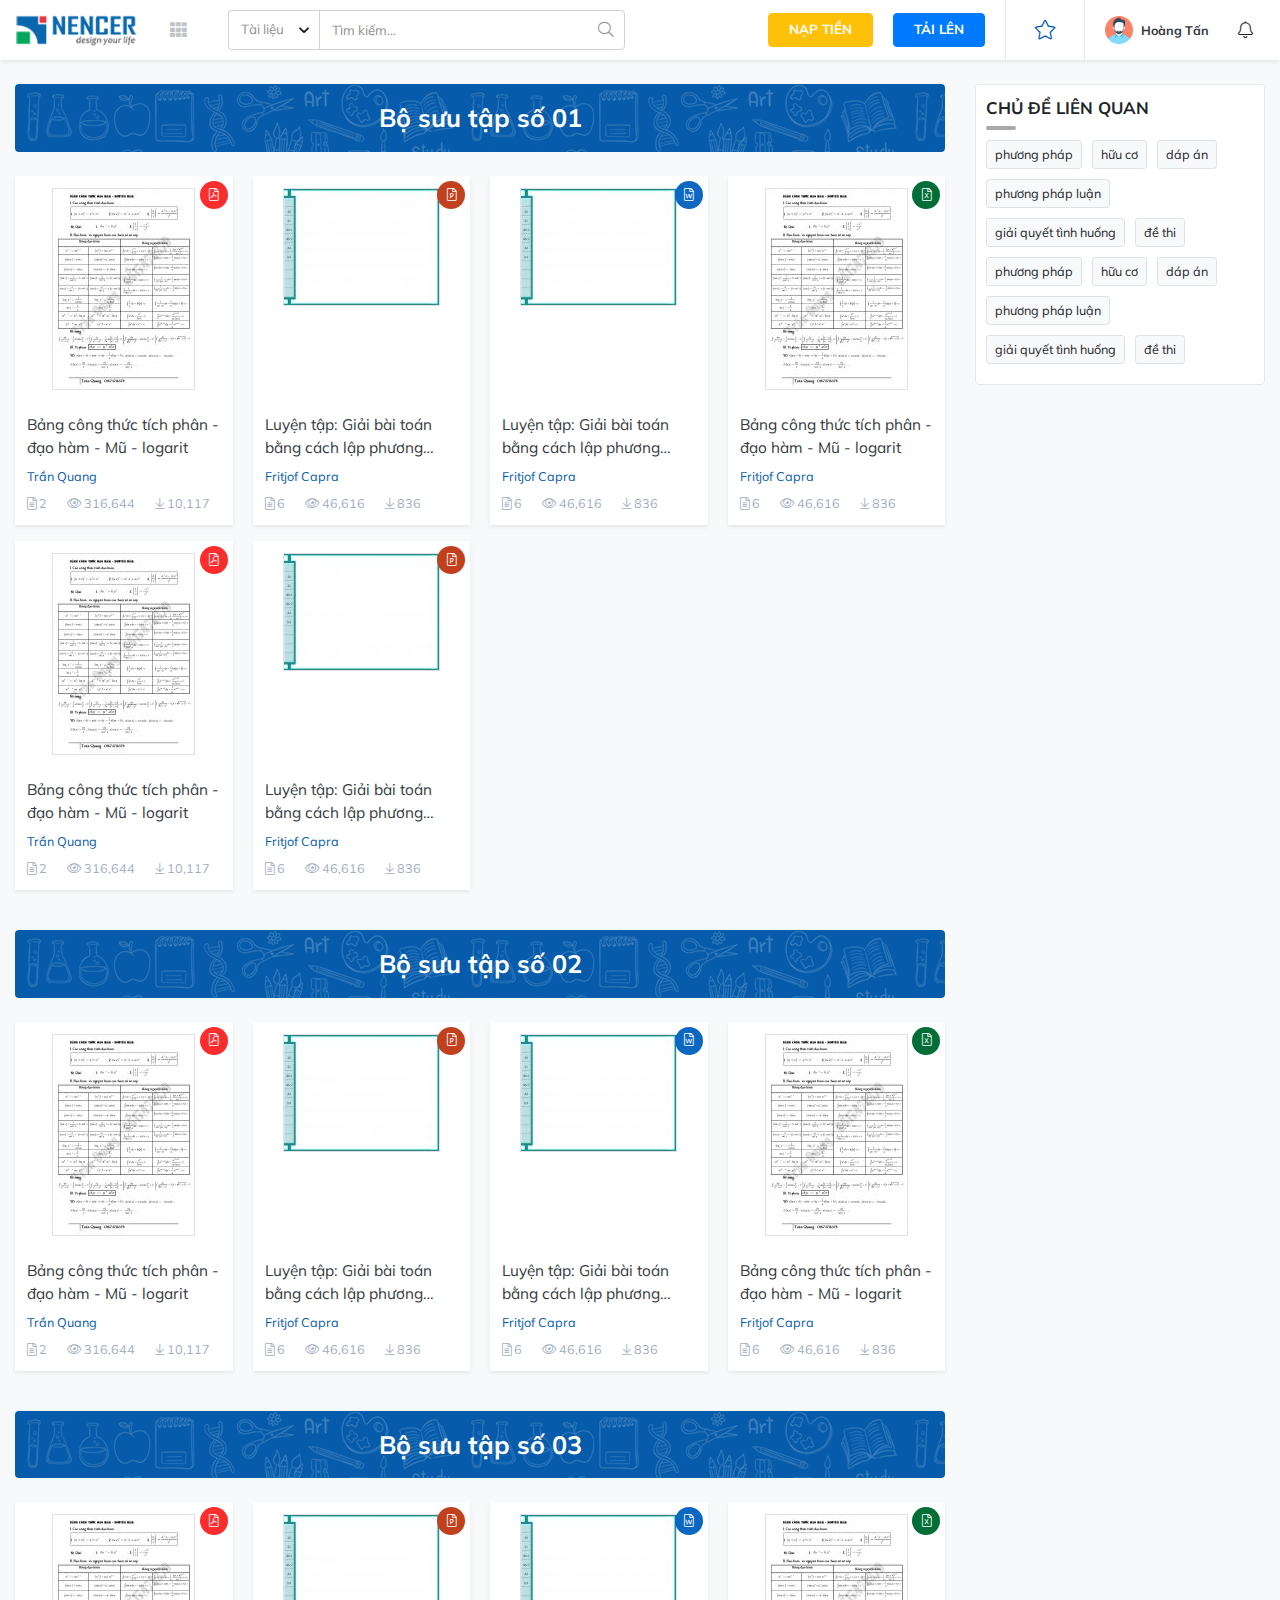
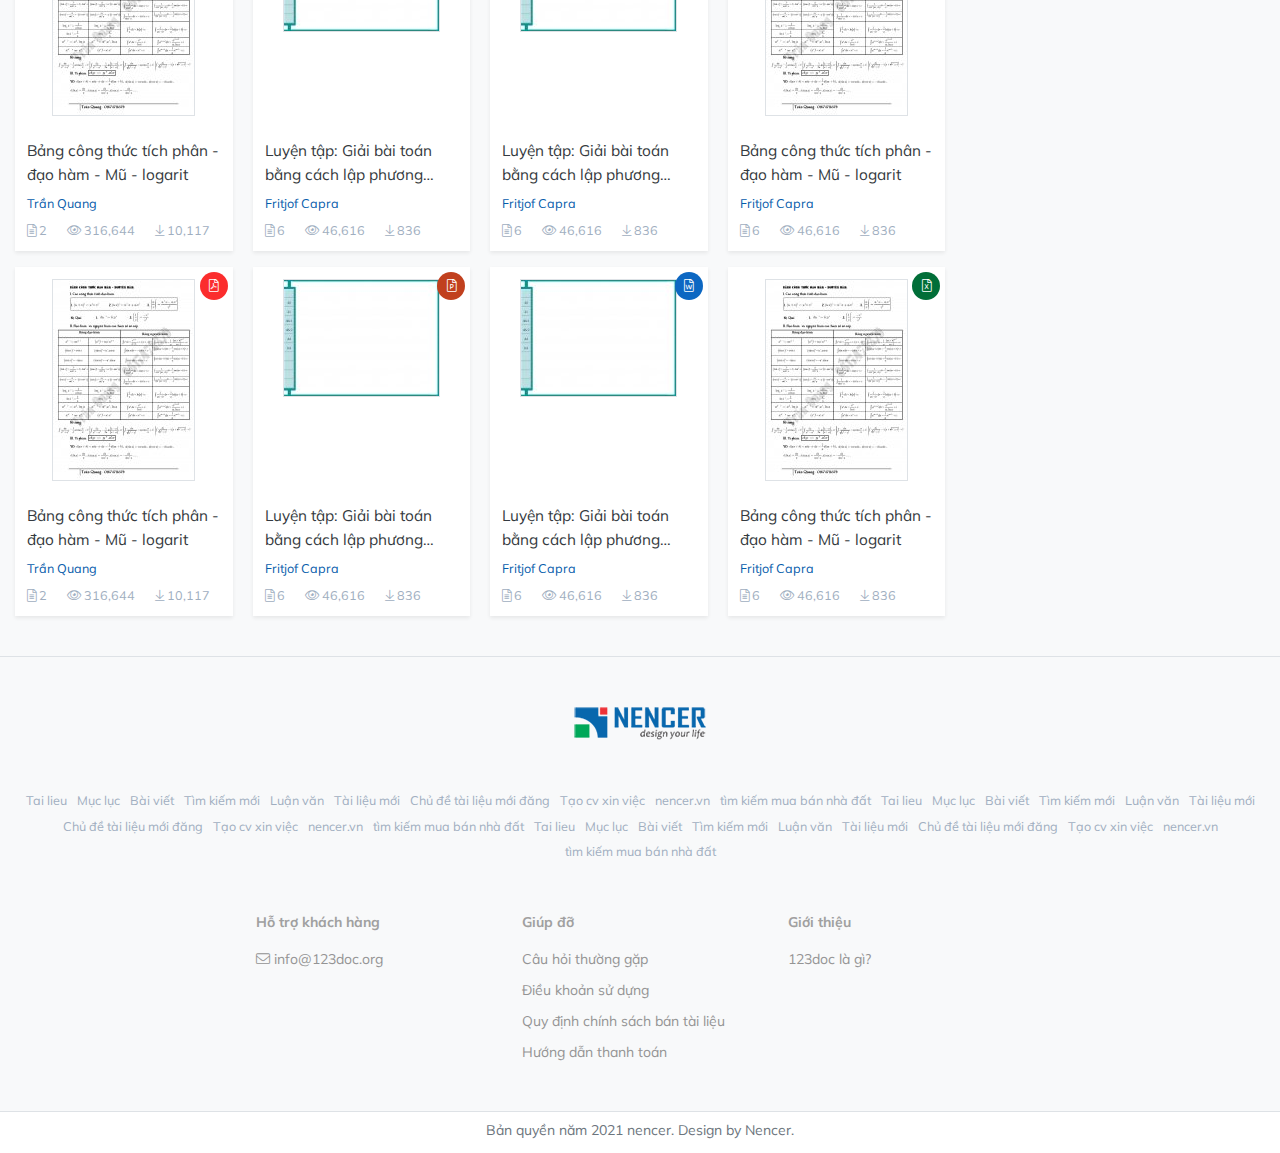
<file: bo-suu-tap.html>
<html lang="en-US">
<head>
	<meta http-equiv="Content-Type" content="text/html;charset=UTF-8">
	<meta name="viewport" content="width=device-width, initial-scale=1">
	<meta name="Keywords" content="">
	<meta name="Description" content="">
	<link rel="icon" href="./assets/images/favicon.ico" type="image/x-icon">
	
	<meta itemprop="name" content="">
	<meta itemprop="description" content="">
	<meta itemprop="image" content="">
	
	<meta property="og:locale" content="">
	<meta property="og:type" content="">
	<meta property="og:title" content="">
	<meta property="og:description" content="">
	<meta property="og:image" content="">
	<meta property="og:url" content="">
	<meta property="og:site_name" content="">
	
	<meta name="twitter:card" content="">
	<meta name="twitter:description" content="">
	<meta name="twitter:title" content="">
	<meta name="twitter:site" content="">
	<meta name="twitter:image" content="">
	<meta name="twitter:creator" content="">
	
	<title>Home - Danh mục Document</title>
	
	<link rel="stylesheet" href="./assets/plugin/bootstrap/css/bootstrap.min.css">
	<link rel="stylesheet" href="./assets/plugin/swiper/swiper.css">
	<link rel="stylesheet" href="./assets/plugin/slick/slick.css">
	<link rel="stylesheet" href="./assets/fonts/fontawesome/css/all.min.css">
	<link rel="stylesheet" href="./assets/plugin/animate.css">
	<link rel="stylesheet" href="./assets/css/style.css">
</head>
<body>
<div class="popup-theme">
	<div class="modal fade" id="modalLogin" tabindex="-1">
		<div class="modal-dialog">
			<div class="modal-content rounded-0 border-0">
				<div class="modal-header text-center p-0">
					<h5 class="modal-title d-block py-3 w-100 font-weight-bold text-center">Đăng nhập tài khoản</h5>
					<button type="button" class="close position-absolute p-0 m-0" data-dismiss="modal">
						<i class="fal fa-times"></i>
					</button>
				</div>
				<div class="modal-body">
					<form class="form-effect" action="">
						<div class="group-effect">
							<input type="email" id="emailLogin" class="input-effect">
							<label class="label-effect" for="emailLogin">
								<i class="fas fa-envelope"></i>
								<span>Email</span>
							</label>
						</div>
						<div class="group-effect">
							<input type="password" tabindex="1" name="" id="passwordLogin" class="input-effect"
							       autocomplete="off" required="">
							<label class="label-effect" for="passwordLogin">
								<i class="fas fa-lock"></i>
								<span>Mật khẩu</span>
							</label>
						</div>
						<div class="custom-control custom-checkbox">
							<input type="checkbox" class="custom-control-input" id="saveLogin">
							<label class="custom-control-label" for="saveLogin">Nhớ mật khẩu</label>
						</div>
						<div class="divider"></div>
						<div class="form-group">
							<div class="row row-5">
								<div class="col-md-6 mb-3 mb-md-0">
									<a href="javascript:void(0)" class="btn btn-facebook">
										<i class="fab fa-facebook-f"></i>
										<span>Đăng nhập bằng Facebook</span>
									</a>
								</div>
								<div class="col-md-6">
									<a href="javascript:void(0)" class="btn btn-google">
										<i class="fab fa-google"></i>
										<span>Đăng nhập bằng Google</span>
									</a>
								</div>
							</div>
						</div>
						<div class="form-button text-center d-flex align-items-center justify-content-center flex-column">
							<button type="submit" class="btn btn-primary btn-customize">
								<span>
									Đăng nhập
									<i class="fas fa-sign-in-alt"></i>
								</span>
							</button>
							<a href="#modalForgot" data-toggle="modal" data-dismiss="modal"
							   class="d-inline-block mt-3 text-muted text-09">Quên
								mật khẩu</a>
						</div>
					</form>
				</div>
			</div>
		</div>
	</div>
	<div class="modal fade" id="modalRegister" tabindex="-1">
		<div class="modal-dialog">
			<div class="modal-content rounded-0 border-0">
				<div class="modal-header text-center p-0">
					<h5 class="modal-title d-block py-3 w-100 font-weight-bold text-center">Đăng ký tài khoản</h5>
					<button type="button" class="close position-absolute p-0 m-0" data-dismiss="modal">
						<i class="fal fa-times"></i>
					</button>
				</div>
				<div class="modal-body">
					<form class="form-effect" action="">
						<div class="group-effect">
							<input type="email" id="emailRegister" class="input-effect">
							<label class="label-effect" for="emailRegister">
								<i class="fas fa-envelope"></i>
								<span>Email</span>
							</label>
						</div>
						<div class="group-effect">
							<input type="password" tabindex="1" name="" id="passwordRegister" class="input-effect"
							       autocomplete="off" required="">
							<label class="label-effect" for="passwordRegister">
								<i class="fas fa-lock"></i>
								<span>Mật khẩu</span>
							</label>
						</div>
						<div class="group-effect">
							<input type="password" tabindex="1" name="" id="passwordConfirmRegister"
							       class="input-effect"
							       autocomplete="off" required="">
							<label class="label-effect" for="passwordConfirmRegister">
								<i class="fas fa-lock"></i>
								<span>Nhập lại mật khẩu</span>
							</label>
						</div>
						<div class="row row-5">
							<div class="col-md-6">
								<div class="group-effect">
									<input type="text" id="fullnameRegister" class="input-effect">
									<label class="label-effect" for="fullnameRegister">
										<i class="fas fa-address-card"></i>
										<span>Họ & tên</span>
									</label>
								</div>
							</div>
							<div class="col-md-6">
								<div class="group-effect">
									<input type="tel" id="phoneRegister" class="input-effect">
									<label class="label-effect" for="phoneRegister">
										<i class="fas fa-phone-alt"></i>
										<span>Số điện thoại</span>
									</label>
								</div>
							</div>
						</div>
						<div class="form-button text-center d-flex align-items-center justify-content-center flex-column">
							<button type="submit" class="btn btn-primary btn-customize">
								<span>
									Đăng ký
									<i class="fas fa-sign-out-alt"></i>
								</span>
							</button>
						</div>
						<div class="divider"></div>
						<p class="text-muted text-09 text-center">
							Bằng cách nhập vào Đăng ký, bạn đồng ý với <a href="#" class="text-underline color-main">Điều
							khoản</a> và <a href="#" class="text-underline color-main">Chính sách bảo mật thông tin</a>
							của chúng tôi
						</p>
						<p class="text-muted text-09 text-center mb-0">
							Đã có tài khoản? <a href="#modalLogin" class="text-underline color-main" data-toggle="modal"
							                    data-dismiss="modal">Đăng nhập</a>
						</p>
					</form>
				</div>
			</div>
		</div>
	</div>
	<div class="modal fade" id="modalForgot" tabindex="-1">
		<div class="modal-dialog">
			<div class="modal-content rounded-0 border-0">
				<div class="modal-header text-center p-0">
					<h5 class="modal-title d-block py-3 w-100 font-weight-bold text-center">Quên mật khẩu</h5>
					<button type="button" class="close position-absolute p-0 m-0" data-dismiss="modal">
						<i class="fal fa-times"></i>
					</button>
				</div>
				<div class="modal-body">
					<form class="form-effect" action="">
						<div class="group-effect">
							<input type="email" id="emailForgot" class="input-effect">
							<label class="label-effect" for="emailForgot">
								<i class="fas fa-envelope"></i>
								<span>Email</span>
							</label>
						</div>
						<div class="form-button text-center d-flex align-items-center justify-content-center flex-column">
							<button type="submit" class="btn btn-primary btn-customize">
								<span>
									Gửi yêu cầu
									<i class="fas fa-paper-plane"></i>
								</span>
							</button>
						</div>
					</form>
				</div>
			</div>
		</div>
	</div>
	<div class="modal fade modal-price" id="modalPrice" tabindex="-1">
		<div class="modal-dialog modal-lg">
			<div class="modal-content rounded-0 border-0">
				<div class="user-info">
					<div class="user-left">
						<div class="user-image">
							<a href="#">
								<img src="./assets/images/user.png" alt="">
							</a>
						</div>
						<div class="user-content">
							<h6 class="mb-1 text-main font-weight-bold">
								Hoàng Tấn
							</h6>
							<p class="mb-1 text-muted text-09">
								thtan0407@gmail.com
							</p>
							<a href="#" class="d-inline-block text-main font-weight-bold text-09">
								Lịch sử giao dịch
							</a>
						</div>
					</div>
					<div class="user-right">
						<p class="mb-1 text-muted">Tài khoản: <span class="color-main">0 <sup>đ</sup></span></p>
						<p class="mb-0 text-muted">Doanh thu: <span class="color-main">0 <sup>đ</sup></span></p>
					</div>
				</div>
				<div class="modal-header rounded-0 p-0">
					<h5 class="modal-title d-block py-3 px-4 w-100 font-weight-bold">Nạp tiền vào tài khoản</h5>
					<button type="button" class="close position-absolute p-0 m-0" data-dismiss="modal">
						<i class="fal fa-times"></i>
					</button>
				</div>
				<div class="modal-body">
					<div class="modal-tab">
						<ul class="nav nav-tabs border-bottom-0">
							<li class="nav-item" role="presentation">
								<a class="nav-link active" data-toggle="tab"
								   href="#qrcode" type="button">
									<img src="./assets/images/qr-code.png">
									<p class="mb-0">QR code</p>
								</a>
							</li>
							<li class="nav-item" role="presentation">
								<a class="nav-link" data-toggle="tab"
								   href="#momo"
								   type="button">
									<img src="./assets/images/momo.png">
									<p class="mb-0">Ví momo</p>
								</a>
							</li>
							<li class="nav-item" role="presentation">
								<a class="nav-link" data-toggle="tab"
								   href="#atm"
								   type="button">
									<img src="./assets/images/atm.png">
									<p class="mb-0">Thẻ ATM online</p>
								</a>
							</li>
							<li class="nav-item" role="presentation">
								<a class="nav-link" data-toggle="tab"
								   href="#card"
								   type="button">
									<img src="./assets/images/card.png">
									<p class="mb-0">Thẻ điện thoại</p>
								</a>
							</li>
						</ul>
					</div>
					<div class="tab-content mt-3">
						<div class="tab-pane fade show active" id="qrcode">
							<div class="py-4 px-lg-3">
								<div class="row">
									<div class="col-lg-6">
										<form class="form-effect my-0 pb-0" action="">
											<div class="group-effect">
												<select name="" class="input-effect" id="money">
													
													<option value=""></option>
													<option value="50000">50.000 đ</option>
													<option value="100000">100.000 đ</option>
													<option value="150000">150.000 đ</option>
													<option value="200000">200.000 đ</option>
												</select>
												<label class="label-effect" for="money">
													<i class="fas fa-money-bill"></i>
													<span>Lựa chọn số tiền cần nạp</span>
												</label>
											</div>
											<div class="group-effect">
												<input type="email" id="phonePrice" class="input-effect">
												<label class="label-effect" for="phonePrice">
													<i class="fas fa-phone-alt"></i>
													<span>Số điện thoại</span>
												</label>
											</div>
											<div class="form-button">
												<button type="submit"
												        class="btn btn-primary btn-customize w-100 py-2">
														<span>
															Nạp tiền
														</span>
												</button>
											</div>
											<div class="form-desc mt-3">
												<ul class="pl-3 mb-0">
													<li class="mb-2">
														Thanh toán bằng QRCode trên ứng dụng Mobile Banking của các
														ngân
														hàng
													</li>
													<li>
														Nếu gặp lỗi thì
														<a href="#" class="color-main font-weight-bold">Click vào
															đây</a>
													</li>
												</ul>
											</div>
										</form>
									</div>
									<div class="col-lg-6">
										<div class="form-desc px-3 px-lg-0 mt-4 mt-lg-0">
											<ul class="list-unstyled mb-0">
												<li class="mb-3">
													<i class="fas fa-check"></i>
													Thanh toán bằng QR code bảo mật tiện lợi hơn so với ATM Online
												</li>
												<li class="mb-3">
													<i class="fas fa-check"></i>
													Sử dụng QR Code trên ứng dụng Mobile Banking của các ngân hàng
												</li>
												<li class="mb-3">
													<i class="fas fa-hand-point-right"></i>
													Xem hướng dẫn quét QR với <a href=""
													                             class="color-main text-uppercase">AGRIBANK</a>
												</li>
												<li class="mb-3">
													<i class="fas fa-hand-point-right"></i>
													Xem hướng dẫn quét QR với <a href=""
													                             class="color-main text-uppercase">VIETINBANK</a>
												</li>
												<li class="mb-3">
													<i class="fas fa-hand-point-right"></i>
													Xem hướng dẫn quét QR với <a href=""
													                             class="color-main text-uppercase">VIETCOMBANK</a>
												</li>
												<li class="mb-3">
													<i class="fas fa-hand-point-right"></i>
													Xem hướng dẫn quét QR với <a href=""
													                             class="color-main text-uppercase">BIDV</a>
												</li>
											</ul>
										</div>
									</div>
								</div>
							</div>
						</div>
						<div class="tab-pane fade" id="momo">
							<div class="py-4 px-lg-3">
								<form class="form-effect my-0 pb-0" action="">
									<div class="row">
										<div class="col-lg-6">
											<div class="group-effect">
												<select name="" class="input-effect" id="money">
													
													<option value=""></option>
													<option value="50000">50.000 đ</option>
													<option value="100000">100.000 đ</option>
													<option value="150000">150.000 đ</option>
													<option value="200000">200.000 đ</option>
												</select>
												<label class="label-effect" for="money">
													<i class="fas fa-money-bill"></i>
													<span>Lựa chọn số tiền cần nạp</span>
												</label>
											</div>
										</div>
										<div class="col-lg-6">
											<div class="group-effect">
												<input type="email" id="phonePrice" class="input-effect">
												<label class="label-effect" for="phonePrice">
													<i class="fas fa-phone-alt"></i>
													<span>Số điện thoại</span>
												</label>
											</div>
										</div>
									</div>
									<div class="form-button mt-0">
										<button type="submit"
										        class="btn btn-primary btn-customize w-100 py-2">
												<span>
													Nạp tiền
												</span>
										</button>
									</div>
								</form>
							</div>
						</div>
						<div class="tab-pane fade" id="atm">
							<div class="py-4 px-lg-3">
								<div class="row">
									<div class="col-lg-6">
										<form class="form-effect my-0 pb-0" action="">
											<div class="group-effect">
												<select name="" class="input-effect" id="bank">
													
													<option value=""></option>
													<option value="1">Vietcombank (VCB)</option>
													<option value="2">BIDV</option>
													<option value="3">Agribank</option>
													<option value="4">Sacombank</option>
													<option value="1">Vietcombank (VCB)</option>
													<option value="2">BIDV</option>
													<option value="3">Agribank</option>
													<option value="4">Sacombank</option>
													<option value="1">Vietcombank (VCB)</option>
													<option value="2">BIDV</option>
													<option value="3">Agribank</option>
													<option value="4">Sacombank</option>
												</select>
												<label class="label-effect" for="bank">
													<i class="fas fa-university"></i>
													<span>Lựa chọn ngân hàng</span>
												</label>
											</div>
											<div class="group-effect">
												<select name="" class="input-effect" id="money">
													
													<option value=""></option>
													<option value="50000">50.000 đ</option>
													<option value="100000">100.000 đ</option>
													<option value="150000">150.000 đ</option>
													<option value="200000">200.000 đ</option>
												</select>
												<label class="label-effect" for="money">
													<i class="fas fa-money-bill"></i>
													<span>Lựa chọn số tiền cần nạp</span>
												</label>
											</div>
											<div class="group-effect">
												<input type="email" id="phonePrice" class="input-effect">
												<label class="label-effect" for="phonePrice">
													<i class="fas fa-phone-alt"></i>
													<span>Số điện thoại</span>
												</label>
											</div>
											<div class="form-button">
												<button type="submit"
												        class="btn btn-primary btn-customize w-100 py-2">
														<span>
															Nạp tiền
														</span>
												</button>
											</div>
										</form>
									</div>
									<div class="col-lg-6">
										<div class="form-desc px-3 px-lg-0 mt-4 mt-lg-0">
											<ul class="list-unstyled mb-0">
												<li class="mb-3">
													<i class="fas fa-check"></i>
													Nạp sai 5 lần liên tiếp, tài khoản của bạn không thể sử dụng
													hình thức nạp trong 24h
												</li>
												<li class="mb-3">
													<i class="fas fa-check"></i>
													Nếu gặp lỗi thì <a href="">Click vào đây</a>
												</li>
											</ul>
										</div>
									</div>
								</div>
							</div>
						</div>
						<div class="tab-pane fade" id="card">
							<div class="py-4 px-lg-3">
								<div class="row">
									<div class="col-lg-6">
										<form class="form-effect my-0 pb-0" action="">
											<div class="group-effect">
												<select name="" class="input-effect" id="money">
													
													<option value=""></option>
													<option value="50000">50.000 đ</option>
													<option value="100000">100.000 đ</option>
													<option value="150000">150.000 đ</option>
													<option value="200000">200.000 đ</option>
												</select>
												<label class="label-effect" for="money">
													<i class="fas fa-money-bill"></i>
													<span>Lựa chọn số tiền cần nạp</span>
												</label>
											</div>
											<div class="group-effect">
												<input type="email" id="seriPrice" class="input-effect">
												<label class="label-effect" for="seriPrice">
													<i class="fas fa-phone-alt"></i>
													<span>Mã số thẻ</span>
												</label>
											</div>
											<div class="group-effect">
												<input type="email" id="seriPrice" class="input-effect">
												<label class="label-effect" for="seriPrice">
													<i class="fas fa-phone-alt"></i>
													<span>Seri thẻ</span>
												</label>
											</div>
											<div class="group-effect">
												<input type="email" id="phonePrice" class="input-effect">
												<label class="label-effect" for="phonePrice">
													<i class="fas fa-phone-alt"></i>
													<span>Số điện thoại</span>
												</label>
											</div>
											<div class="form-button">
												<button type="submit"
												        class="btn btn-primary btn-customize w-100 py-2">
														<span>
															Nạp tiền
														</span>
												</button>
											</div>
											<div class="form-desc mt-3">
												<ul class="pl-3 mb-0">
													<li class="mb-2">
														Phí nạp thẻ <span class="text-danger">35%</span> cho nhà
														mạng. <span class="color-main font-italic">(Ví dụ: Nạp thẻ 20.000 bạn sẽ nhận được 13.000 vào tài khoản)</span>
													</li>
													<li>
														Nạp sai 5 lần liên tiếp, tài khoản của bạn không thể sử dụng
														hình thức nạp trong 24h.
													</li>
													<li>
														Mua thẻ nạp online
														<a href="#" class="color-main font-weight-bold">tại đây</a>
													</li>
													<li>
														Nếu gặp lỗi thì
														<a href="#" class="color-main font-weight-bold">Click vào
															đây</a> hoặc liên hệ <a
															href="mailto:thtan0407@gmail.com"
															class="color-main font-weight-bold">thtan0407@gmail.com</a>
													</li>
												</ul>
											</div>
										</form>
									</div>
									<div class="col-lg-6">
										<div class="p-3 p-lg-0">
											<img src="./assets/images/hd_mobile.png" alt="" class="w-100">
										</div>
									</div>
								</div>
							</div>
						</div>
					</div>
				</div>
			</div>
		</div>
	</div>
</div>

<header class="position-relative shadow-sm bg-white">
	<div class="header-overlay"></div>
	<div class="container">
		<div class="row align-items-center">
			<div class="col-lg-6">
				<div class="row align-items-center justify-content-lg-start">
					<div class="col-lg-4">
						<div class="d-flex align-items-center justify-content-start">
							<div class="header-logo">
								<a href="index.html" class="d-inline-block">
									<img class="w-100" src="./assets/images/logo.png"
									     alt="Template Document 123doc.net">
								</a>
							</div>
							<div class="header-navigation">
								<a href="javascript:void(0)"><i class="fas fa-th"></i></a>
								<ul class="list-unstyled mb-0" id="hasMenu">
									<li class="d-block d-lg-none border-bottom">
										<div class="row row-10">
											<div class="col-6 mb-3">
												<a href="#modalPrice" data-toggle="modal"
												   class="btn btn-warning btn-customize w-100">
													Nạp tiền
												</a>
											</div>
											<div class="col-6 mb-3">
												<a href="/upload-file.html" class="btn btn-primary btn-customize w-100">
													Tải lên
												</a>
											</div>
											<div class="col-6 d-none">
												<a href="#modalRegister" data-toggle="modal"
												   class="btn btn-outline-light w-100">
													Đăng ký
												</a>
											</div>
											<div class="col-6 d-none">
												<a href="#modalLogin" data-toggle="modal"
												   class="btn btn-outline-light w-100">
													Đăng nhập
												</a>
											</div>
											<div class="col-12 mb-2">
												<div class="login-inner d-flex align-items-center justify-content-between">
													<div class="login-info w-100 d-flex align-items-start justify-content-start">
														<a href="javascript:void(0)">
															<!-- Sử dụng hình hoặc icon đều được -->
															<!--															<img src="./assets/images/user.png" alt="">-->
															<span class="fal fa-user"></span>
														</a>
														<div class="login-info-right w-100 ml-3">
															<a href="javascript:void(0)">
																<b class="text-dark">Hoàng Tấn</b>
															</a>
															<p class="mb-1">
																<span>Tải lên:</span>
																<b class="text-dark">0 tài liệu</b>
															</p>
															<p class="mb-1">
																<span>Doanh thu:</span>
																<b class="text-dark">0 <sup>đ</sup></b>
															</p>
															<p class="mb-1">
																<span>Số dư:</span>
																<b class="text-dark">0 <sup>đ</sup></b>
															</p>
														</div>
													</div>
												</div>
											</div>
											<div class="col-12 mb-2">
												<a href="#"
												   class="btn btn-outline-light w-100">
													Thông báo (0)
												</a>
											</div>
											<div class="col-12">
												<a href="#"
												   class="btn btn-outline-light w-100">
													Đăng xuất
												</a>
											</div>
										</div>
									</li>
									<li>
										<a href="">
											<span>
												Luận văn - báo cáo
											</span>
											<i class="fal fa-angle-right"></i>
										</a>
										<ul class="list-unstyled mb-0">
											<li>
												<a href="">
													Sub menu 01
												</a>
											</li>
											<li>
												<a href="">
													Sub menu 01
												</a>
											</li>
											<li>
												<a href="">
													Sub menu 01
												</a>
											</li>
											<li>
												<a href="">
													Sub menu 01
												</a>
											</li>
											<li>
												<a href="">
													Sub menu 01
												</a>
											</li>
											<li>
												<a href="">
													Sub menu 01
												</a>
											</li>
											<li>
												<a href="">
													Sub menu 01
												</a>
											</li>
											<li>
												<a href="">
													Sub menu 01
												</a>
											</li>
										</ul>
									</li>
									<li>
										<a href="">
											<span>
												Kỹ năng mềm
											</span>
											<i class="fal fa-angle-right"></i>
										</a>
										<ul class="list-unstyled mb-0">
											<li>
												<a href="">
													Sub menu 01
												</a>
											</li>
											<li>
												<a href="">
													Sub menu 01
												</a>
											</li>
											<li>
												<a href="">
													Sub menu 01
												</a>
											</li>
											<li>
												<a href="">
													Sub menu 01
												</a>
											</li>
											<li>
												<a href="">
													Sub menu 01
												</a>
											</li>
											<li>
												<a href="">
													Sub menu 01
												</a>
											</li>
											<li>
												<a href="">
													Sub menu 01
												</a>
											</li>
											<li>
												<a href="">
													Sub menu 01
												</a>
											</li>
										</ul>
									</li>
									<li>
										<a href="">
											<span>
												Mẫu slide
											</span>
										</a>
									</li>
									<li>
										<a href="">
											<span>
												Kinh doanh - tiếp thị
											</span>
											<i class="fal fa-angle-right"></i>
										</a>
										<ul class="list-unstyled mb-0">
											<li>
												<a href="">
													Sub menu 01
												</a>
											</li>
											<li>
												<a href="">
													Sub menu 01
												</a>
											</li>
											<li>
												<a href="">
													Sub menu 01
												</a>
											</li>
											<li>
												<a href="">
													Sub menu 01
												</a>
											</li>
										</ul>
									</li>
									<li>
										<a href="">
											<span>
												Kinh tế - quản lí thị trường
											</span>
											<i class="fal fa-angle-right"></i>
										</a>
										<ul class="list-unstyled mb-0">
											<li>
												<a href="">
													Sub menu 01
												</a>
											</li>
											<li>
												<a href="">
													Sub menu 01
												</a>
											</li>
											<li>
												<a href="">
													Sub menu 01
												</a>
											</li>
											<li>
												<a href="">
													Sub menu 01
												</a>
											</li>
											<li>
												<a href="">
													Sub menu 01
												</a>
											</li>
											<li>
												<a href="">
													Sub menu 01
												</a>
											</li>
											<li>
												<a href="">
													Sub menu 01
												</a>
											</li>
											<li>
												<a href="">
													Sub menu 01
												</a>
											</li>
										</ul>
									</li>
									<li>
										<a href="">
											<span>
												Tài chính - ngân hàng
											</span>
										</a>
									</li>
									<li>
										<a href="">
											<span>
												Kinh doanh - tiếp thị
											</span>
											<i class="fal fa-angle-right"></i>
										</a>
										<ul class="list-unstyled mb-0">
											<li>
												<a href="">
													Sub menu 01
												</a>
											</li>
											<li>
												<a href="">
													Sub menu 01
												</a>
											</li>
											<li>
												<a href="">
													Sub menu 01
												</a>
											</li>
											<li>
												<a href="">
													Sub menu 01
												</a>
											</li>
										</ul>
									</li>
									<li>
										<a href="">
											<span>
												Kinh tế - quản lí thị trường
											</span>
											<i class="fal fa-angle-right"></i>
										</a>
										<ul class="list-unstyled mb-0">
											<li>
												<a href="">
													Sub menu 01
												</a>
											</li>
											<li>
												<a href="">
													Sub menu 01
												</a>
											</li>
											<li>
												<a href="">
													Sub menu 01
												</a>
											</li>
											<li>
												<a href="">
													Sub menu 01
												</a>
											</li>
											<li>
												<a href="">
													Sub menu 01
												</a>
											</li>
											<li>
												<a href="">
													Sub menu 01
												</a>
											</li>
											<li>
												<a href="">
													Sub menu 01
												</a>
											</li>
											<li>
												<a href="">
													Sub menu 01
												</a>
											</li>
										</ul>
									</li>
									<li>
										<a href="">
											<span>
												Tài chính - ngân hàng
											</span>
										</a>
									</li>
								</ul>
							</div>
							<div class="header-mobilesearch d-block d-lg-none">
								<a href="javascript:void(0)">
									<i class="fal fa-search"></i>
								</a>
							</div>
						</div>
					</div>
					<div class="col-lg-8">
						<div class="header-form">
							<form action="" id="js-form_search" class="mb-0">
								<div class="input-group mb-0">
									<div class="input-group-prepend">
										<select name="" id="" class="form-control">
											<option value="1" selected>Tài liệu</option>
											<option value="2">Bộ sưu tập</option>
											<option value="3">Thành viên</option>
										</select>
									</div>
									<input type="text" class="form-control" name="" id="" placeholder="Tìm kiếm...">
									<button type="submit"><i class="fal fa-search"></i></button>
								</div>
							</form>
						</div>
					</div>
				</div>
			</div>
			<div class="col-lg-6 d-none d-lg-block">
				<div class="d-flex align-items-center justify-content-lg-end">
					<div class="d-flex align-items-center justify-content-lg-end">
						<a href="#modalPrice" data-toggle="modal" class="btn btn-warning btn-customize">
							Nạp tiền
						</a>
						<a href="/upload-file.html" class="btn btn-primary btn-customize">
							Tải lên
						</a>
					</div>
					<div class="header-link">
						<a href="/gioi-thieu.html">
							<i class="fal fa-star"></i>
						</a>
					</div>
					<div class="d-flex align-items-center justify-content-lg-end">
						<a href="#modalRegister" data-toggle="modal" class="d-none btn btn-outline-light">
							Đăng ký
						</a>
						<a href="#modalLogin" data-toggle="modal" class="d-none btn btn-outline-light">
							Đăng nhập
						</a>
						<div class="login-inner d-flex align-items-center justify-content-between">
							<div class="login-info mr-3">
								<a href="javascript:void(0)" class="d-flex align-items-center justify-content-start">
									<!-- Sử dụng hình hoặc icon đều được -->
									<img src="./assets/images/user.png" alt="">
									<!--<span class="fal fa-user"></span>-->
									<b class="text-09 text-dark ml-2">Hoàng Tấn</b>
								</a>
								<ul class="list-unstyled mb-0">
									<li>
										<a href="javascript:void(0)">
											Thông tin tài khoản
										</a>
									</li>
									<li>
										<a href="javascript:void(0)">
											Hòm thư
										</a>
									</li>
									<li>
										<a href="javascript:void(0)">
											Quản lý tài liệu
										</a>
									</li>
									<li>
										<a href="javascript:void(0)">
											Doanh thu <span>0 <sup>đ</sup></span>
										</a>
									</li>
									<li>
										<a href="javascript:void(0)">
											Số dư <span>0 <sup>đ</sup></span>
										</a>
									</li>
									<li>
										<a href="#modalPrice" data-toggle="modal">
											Nạp tiền
										</a>
									</li>
									<li>
										<a href="javascript:void(0)">
											Chuyển tiền
										</a>
									</li>
									<li>
										<a href="javascript:void(0)">
											<span>
												Đăng xuất
											</span>
										</a>
									</li>
								</ul>
							</div>
							<div class="login-notification">
								<i class="fal fa-bell"></i>
								<div class="card card-notification">
									<div class="card-header py-2">
										<div class="card-title mb-0 font-weight-bold text-dark h6">Bạn có
											<span>0</span> thông báo
										</div>
									</div>
									<div class="card-body p-2">
										<ul class="list-unstyled mb-0">
											<li class="text-muted text-center text-09 no-notification">Chưa có thông báo
												mới
											</li>
											<li>
												<div class="image">
													<a href="#">
														<i class="fal fa-bell"></i>
													</a>
												</div>
												<div class="content">
													<a href="#">
														Lorem ipsum dolor sit amet, <b>consectetur</b> adipisicing elit.
													</a>
												</div>
												<div class="action">
													<a href="javascript:void(0)" class="js_remove-notification">
														<i class="fal fa-times"></i>
													</a>
												</div>
											</li>
											<li>
												<div class="image">
													<a href="#">
														<i class="fal fa-bell"></i>
													</a>
												</div>
												<div class="content">
													<a href="#">
														Lorem ipsum dolor sit amet, <b>consectetur</b> adipisicing elit.
													</a>
												</div>
												<div class="action">
													<a href="javascript:void(0)" class="js_remove-notification">
														<i class="fal fa-times"></i>
													</a>
												</div>
											</li>
											<li>
												<div class="image">
													<a href="#">
														<i class="fal fa-bell"></i>
													</a>
												</div>
												<div class="content">
													<a href="#">
														Lorem ipsum dolor sit amet, <b>consectetur</b> adipisicing elit.
													</a>
												</div>
												<div class="action">
													<a href="javascript:void(0)" class="js_remove-notification">
														<i class="fal fa-times"></i>
													</a>
												</div>
											</li>
											<li>
												<div class="image">
													<a href="#">
														<i class="fal fa-bell"></i>
													</a>
												</div>
												<div class="content">
													<a href="#">
														Lorem ipsum dolor sit amet, <b>consectetur</b> adipisicing elit.
													</a>
												</div>
												<div class="action">
													<a href="javascript:void(0)" class="js_remove-notification">
														<i class="fal fa-times"></i>
													</a>
												</div>
											</li>
											<li>
												<div class="image">
													<a href="#">
														<i class="fal fa-bell"></i>
													</a>
												</div>
												<div class="content">
													<a href="#">
														Lorem ipsum dolor sit amet, <b>consectetur</b> adipisicing elit.
													</a>
												</div>
												<div class="action">
													<a href="javascript:void(0)" class="js_remove-notification">
														<i class="fal fa-times"></i>
													</a>
												</div>
											</li>
											<li>
												<div class="image">
													<a href="#">
														<i class="fal fa-bell"></i>
													</a>
												</div>
												<div class="content">
													<a href="#">
														Lorem ipsum dolor sit amet, <b>consectetur</b> adipisicing elit.
													</a>
												</div>
												<div class="action">
													<a href="javascript:void(0)" class="js_remove-notification">
														<i class="fal fa-times"></i>
													</a>
												</div>
											</li>
											<li>
												<div class="image">
													<a href="#">
														<i class="fal fa-bell"></i>
													</a>
												</div>
												<div class="content">
													<a href="#">
														Lorem ipsum dolor sit amet, <b>consectetur</b> adipisicing elit.
													</a>
												</div>
												<div class="action">
													<a href="javascript:void(0)" class="js_remove-notification">
														<i class="fal fa-times"></i>
													</a>
												</div>
											</li>
											<li>
												<div class="image">
													<a href="#">
														<i class="fal fa-bell"></i>
													</a>
												</div>
												<div class="content">
													<a href="#">
														Lorem ipsum dolor sit amet, <b>consectetur</b> adipisicing elit.
													</a>
												</div>
												<div class="action">
													<a href="javascript:void(0)" class="js_remove-notification">
														<i class="fal fa-times"></i>
													</a>
												</div>
											</li>
										</ul>
									</div>
									<div class="card-footer text-center">
										<a href="thong-bao.html" class="color-main text-09">Xem tất cả thông báo</a>
									</div>
								</div>
							</div>
						</div>
					</div>
				</div>
			</div>
		</div>
	</div>
</header>

<div class="main">
	<div class="categories py-4 bg-light">
		<div class="container">
			<div class="row">
				<div class="col-md-8 col-lg-9">
					<div class="row">
						<div class="col-12">
							<div class="heading-bg text-white text-center font-weight-bold"
							     style="background-image: url('./assets/images/category-bg.png')">
								Bộ sưu tập số 01
							</div>
						</div>
					</div>
					<div class="row mt-4 row-10">
						<div class="col-lg-3 col-md-3 col-6 mb-3">
							<div class="card rounded-0 border-0 shadow-sm position-relative card-document">
								<a class="d-inline-block" href="chi-tiet-tai-lieu.html">
									<div class="card-header border-bottom-0 bg-white text-center position-relative">
										<img src="./assets/images/tai-lieu/1.jpg" class="border"
										     alt="Bảng công thức tích phân - đạo hàm - Mũ - logarit">
										<span class="document-pdf">
									<i class="fal fa-file-pdf"></i>
								</span>
									</div>
								</a>
								<div class="card-body">
									<a class="d-inline-block" href="chi-tiet-tai-lieu.html">
										<div class="card-title">
											Bảng công thức tích phân - đạo hàm - Mũ - logarit
										</div>
									</a>
									<a class="d-inline-block" href="trang-ca-nhan.html">
										<div class="card-text text-09">
											Trần Quang
										</div>
									</a>
									<ul class="list-unstyled mb-0 d-flex align-items-center justify-content-start text-gray text-09">
										<li>
											<i class="fal fa-file-alt"></i> 2
										</li>
										<li>
											<i class="fal fa-eye"></i> 316,644
										</li>
										<li>
											<i class="fal fa-arrow-to-bottom"></i> 10,117
										</li>
									</ul>
								</div>
							</div>
						</div>
						<div class="col-lg-3 col-md-3 col-6 mb-3">
							<div class="card rounded-0 border-0 shadow-sm position-relative card-document">
								<a class="d-inline-block" href="chi-tiet-tai-lieu.html">
									<div class="card-header border-bottom-0 bg-white text-center position-relative">
										<img src="./assets/images/tai-lieu/2.jpg" class="border"
										     alt="Luyện tập: Giải bài toán bằng cách lập phương trình cơ bản">
										<span class="document-ppt">
									<i class="fal fa-file-powerpoint"></i>
								</span>
									</div>
								</a>
								<div class="card-body">
									<a class="d-inline-block" href="chi-tiet-tai-lieu.html">
										<div class="card-title">
											Luyện tập: Giải bài toán bằng cách lập phương trình cơ bản
										</div>
									</a>
									<a class="d-inline-block" href="trang-ca-nhan.html">
										<div class="card-text text-09">
											Fritjof Capra
										</div>
									</a>
									<ul class="list-unstyled mb-0 d-flex align-items-center justify-content-start text-gray text-09">
										<li>
											<i class="fal fa-file-alt"></i> 6
										</li>
										<li>
											<i class="fal fa-eye"></i> 46,616
										</li>
										<li>
											<i class="fal fa-arrow-to-bottom"></i> 836
										</li>
									</ul>
								</div>
							</div>
						</div>
						<div class="col-lg-3 col-md-3 col-6 mb-3">
							<div class="card rounded-0 border-0 shadow-sm position-relative card-document">
								<a class="d-inline-block" href="chi-tiet-tai-lieu.html">
									<div class="card-header border-bottom-0 bg-white text-center position-relative">
										<img src="./assets/images/tai-lieu/2.jpg" class="border"
										     alt="Luyện tập: Giải bài toán bằng cách lập phương trình cơ bản">
										<span class="document-word">
									<i class="fal fa-file-word"></i>
								</span>
									</div>
								</a>
								<div class="card-body">
									<a class="d-inline-block" href="chi-tiet-tai-lieu.html">
										<div class="card-title">
											Luyện tập: Giải bài toán bằng cách lập phương trình cơ bản
										</div>
									</a>
									<a class="d-inline-block" href="trang-ca-nhan.html">
										<div class="card-text text-09">
											Fritjof Capra
										</div>
									</a>
									<ul class="list-unstyled mb-0 d-flex align-items-center justify-content-start text-gray text-09">
										<li>
											<i class="fal fa-file-alt"></i> 6
										</li>
										<li>
											<i class="fal fa-eye"></i> 46,616
										</li>
										<li>
											<i class="fal fa-arrow-to-bottom"></i> 836
										</li>
									</ul>
								</div>
							</div>
						</div>
						<div class="col-lg-3 col-md-3 col-6 mb-3">
							<div class="card rounded-0 border-0 shadow-sm position-relative card-document">
								<a class="d-inline-block" href="chi-tiet-tai-lieu.html">
									<div class="card-header border-bottom-0 bg-white text-center position-relative">
										<img src="./assets/images/tai-lieu/1.jpg" class="border"
										     alt="Bảng công thức tích phân - đạo hàm - Mũ - logarit">
										<span class="document-excel">
									<i class="fal fa-file-excel"></i>
								</span>
									</div>
								</a>
								<div class="card-body">
									<a class="d-inline-block" href="chi-tiet-tai-lieu.html">
										<div class="card-title">
											Bảng công thức tích phân - đạo hàm - Mũ - logarit
										</div>
									</a>
									<a class="d-inline-block" href="trang-ca-nhan.html">
										<div class="card-text text-09">
											Fritjof Capra
										</div>
									</a>
									<ul class="list-unstyled mb-0 d-flex align-items-center justify-content-start text-gray text-09">
										<li>
											<i class="fal fa-file-alt"></i> 6
										</li>
										<li>
											<i class="fal fa-eye"></i> 46,616
										</li>
										<li>
											<i class="fal fa-arrow-to-bottom"></i> 836
										</li>
									</ul>
								</div>
							</div>
						</div>
						<div class="col-lg-3 col-md-3 col-6 mb-3">
							<div class="card rounded-0 border-0 shadow-sm position-relative card-document">
								<a class="d-inline-block" href="chi-tiet-tai-lieu.html">
									<div class="card-header border-bottom-0 bg-white text-center position-relative">
										<img src="./assets/images/tai-lieu/1.jpg" class="border"
										     alt="Bảng công thức tích phân - đạo hàm - Mũ - logarit">
										<span class="document-pdf">
									<i class="fal fa-file-pdf"></i>
								</span>
									</div>
								</a>
								<div class="card-body">
									<a class="d-inline-block" href="chi-tiet-tai-lieu.html">
										<div class="card-title">
											Bảng công thức tích phân - đạo hàm - Mũ - logarit
										</div>
									</a>
									<a class="d-inline-block" href="trang-ca-nhan.html">
										<div class="card-text text-09">
											Trần Quang
										</div>
									</a>
									<ul class="list-unstyled mb-0 d-flex align-items-center justify-content-start text-gray text-09">
										<li>
											<i class="fal fa-file-alt"></i> 2
										</li>
										<li>
											<i class="fal fa-eye"></i> 316,644
										</li>
										<li>
											<i class="fal fa-arrow-to-bottom"></i> 10,117
										</li>
									</ul>
								</div>
							</div>
						</div>
						<div class="col-lg-3 col-md-3 col-6 mb-3">
							<div class="card rounded-0 border-0 shadow-sm position-relative card-document">
								<a class="d-inline-block" href="chi-tiet-tai-lieu.html">
									<div class="card-header border-bottom-0 bg-white text-center position-relative">
										<img src="./assets/images/tai-lieu/2.jpg" class="border"
										     alt="Luyện tập: Giải bài toán bằng cách lập phương trình cơ bản">
										<span class="document-ppt">
									<i class="fal fa-file-powerpoint"></i>
								</span>
									</div>
								</a>
								<div class="card-body">
									<a class="d-inline-block" href="chi-tiet-tai-lieu.html">
										<div class="card-title">
											Luyện tập: Giải bài toán bằng cách lập phương trình cơ bản
										</div>
									</a>
									<a class="d-inline-block" href="trang-ca-nhan.html">
										<div class="card-text text-09">
											Fritjof Capra
										</div>
									</a>
									<ul class="list-unstyled mb-0 d-flex align-items-center justify-content-start text-gray text-09">
										<li>
											<i class="fal fa-file-alt"></i> 6
										</li>
										<li>
											<i class="fal fa-eye"></i> 46,616
										</li>
										<li>
											<i class="fal fa-arrow-to-bottom"></i> 836
										</li>
									</ul>
								</div>
							</div>
						</div>
					</div>
					<div class="row mt-4">
						<div class="col-12">
							<div class="heading-bg text-white text-center font-weight-bold"
							     style="background-image: url('./assets/images/category-bg.png')">
								Bộ sưu tập số 02
							</div>
						</div>
					</div>
					<div class="row mt-4 row-10">
						<div class="col-lg-3 col-md-3 col-6 mb-3">
							<div class="card rounded-0 border-0 shadow-sm position-relative card-document">
								<a class="d-inline-block" href="chi-tiet-tai-lieu.html">
									<div class="card-header border-bottom-0 bg-white text-center position-relative">
										<img src="./assets/images/tai-lieu/1.jpg" class="border"
										     alt="Bảng công thức tích phân - đạo hàm - Mũ - logarit">
										<span class="document-pdf">
									<i class="fal fa-file-pdf"></i>
								</span>
									</div>
								</a>
								<div class="card-body">
									<a class="d-inline-block" href="chi-tiet-tai-lieu.html">
										<div class="card-title">
											Bảng công thức tích phân - đạo hàm - Mũ - logarit
										</div>
									</a>
									<a class="d-inline-block" href="trang-ca-nhan.html">
										<div class="card-text text-09">
											Trần Quang
										</div>
									</a>
									<ul class="list-unstyled mb-0 d-flex align-items-center justify-content-start text-gray text-09">
										<li>
											<i class="fal fa-file-alt"></i> 2
										</li>
										<li>
											<i class="fal fa-eye"></i> 316,644
										</li>
										<li>
											<i class="fal fa-arrow-to-bottom"></i> 10,117
										</li>
									</ul>
								</div>
							</div>
						</div>
						<div class="col-lg-3 col-md-3 col-6 mb-3">
							<div class="card rounded-0 border-0 shadow-sm position-relative card-document">
								<a class="d-inline-block" href="chi-tiet-tai-lieu.html">
									<div class="card-header border-bottom-0 bg-white text-center position-relative">
										<img src="./assets/images/tai-lieu/2.jpg" class="border"
										     alt="Luyện tập: Giải bài toán bằng cách lập phương trình cơ bản">
										<span class="document-ppt">
									<i class="fal fa-file-powerpoint"></i>
								</span>
									</div>
								</a>
								<div class="card-body">
									<a class="d-inline-block" href="chi-tiet-tai-lieu.html">
										<div class="card-title">
											Luyện tập: Giải bài toán bằng cách lập phương trình cơ bản
										</div>
									</a>
									<a class="d-inline-block" href="trang-ca-nhan.html">
										<div class="card-text text-09">
											Fritjof Capra
										</div>
									</a>
									<ul class="list-unstyled mb-0 d-flex align-items-center justify-content-start text-gray text-09">
										<li>
											<i class="fal fa-file-alt"></i> 6
										</li>
										<li>
											<i class="fal fa-eye"></i> 46,616
										</li>
										<li>
											<i class="fal fa-arrow-to-bottom"></i> 836
										</li>
									</ul>
								</div>
							</div>
						</div>
						<div class="col-lg-3 col-md-3 col-6 mb-3">
							<div class="card rounded-0 border-0 shadow-sm position-relative card-document">
								<a class="d-inline-block" href="chi-tiet-tai-lieu.html">
									<div class="card-header border-bottom-0 bg-white text-center position-relative">
										<img src="./assets/images/tai-lieu/2.jpg" class="border"
										     alt="Luyện tập: Giải bài toán bằng cách lập phương trình cơ bản">
										<span class="document-word">
									<i class="fal fa-file-word"></i>
								</span>
									</div>
								</a>
								<div class="card-body">
									<a class="d-inline-block" href="chi-tiet-tai-lieu.html">
										<div class="card-title">
											Luyện tập: Giải bài toán bằng cách lập phương trình cơ bản
										</div>
									</a>
									<a class="d-inline-block" href="trang-ca-nhan.html">
										<div class="card-text text-09">
											Fritjof Capra
										</div>
									</a>
									<ul class="list-unstyled mb-0 d-flex align-items-center justify-content-start text-gray text-09">
										<li>
											<i class="fal fa-file-alt"></i> 6
										</li>
										<li>
											<i class="fal fa-eye"></i> 46,616
										</li>
										<li>
											<i class="fal fa-arrow-to-bottom"></i> 836
										</li>
									</ul>
								</div>
							</div>
						</div>
						<div class="col-lg-3 col-md-3 col-6 mb-3">
							<div class="card rounded-0 border-0 shadow-sm position-relative card-document">
								<a class="d-inline-block" href="chi-tiet-tai-lieu.html">
									<div class="card-header border-bottom-0 bg-white text-center position-relative">
										<img src="./assets/images/tai-lieu/1.jpg" class="border"
										     alt="Bảng công thức tích phân - đạo hàm - Mũ - logarit">
										<span class="document-excel">
									<i class="fal fa-file-excel"></i>
								</span>
									</div>
								</a>
								<div class="card-body">
									<a class="d-inline-block" href="chi-tiet-tai-lieu.html">
										<div class="card-title">
											Bảng công thức tích phân - đạo hàm - Mũ - logarit
										</div>
									</a>
									<a class="d-inline-block" href="trang-ca-nhan.html">
										<div class="card-text text-09">
											Fritjof Capra
										</div>
									</a>
									<ul class="list-unstyled mb-0 d-flex align-items-center justify-content-start text-gray text-09">
										<li>
											<i class="fal fa-file-alt"></i> 6
										</li>
										<li>
											<i class="fal fa-eye"></i> 46,616
										</li>
										<li>
											<i class="fal fa-arrow-to-bottom"></i> 836
										</li>
									</ul>
								</div>
							</div>
						</div>
					</div>
					<div class="row mt-4">
						<div class="col-12">
							<div class="heading-bg text-white text-center font-weight-bold"
							     style="background-image: url('./assets/images/category-bg.png')">
								Bộ sưu tập số 03
							</div>
						</div>
					</div>
					<div class="row mt-4 row-10">
						<div class="col-lg-3 col-md-3 col-6 mb-3">
							<div class="card rounded-0 border-0 shadow-sm position-relative card-document">
								<a class="d-inline-block" href="chi-tiet-tai-lieu.html">
									<div class="card-header border-bottom-0 bg-white text-center position-relative">
										<img src="./assets/images/tai-lieu/1.jpg" class="border"
										     alt="Bảng công thức tích phân - đạo hàm - Mũ - logarit">
										<span class="document-pdf">
									<i class="fal fa-file-pdf"></i>
								</span>
									</div>
								</a>
								<div class="card-body">
									<a class="d-inline-block" href="chi-tiet-tai-lieu.html">
										<div class="card-title">
											Bảng công thức tích phân - đạo hàm - Mũ - logarit
										</div>
									</a>
									<a class="d-inline-block" href="trang-ca-nhan.html">
										<div class="card-text text-09">
											Trần Quang
										</div>
									</a>
									<ul class="list-unstyled mb-0 d-flex align-items-center justify-content-start text-gray text-09">
										<li>
											<i class="fal fa-file-alt"></i> 2
										</li>
										<li>
											<i class="fal fa-eye"></i> 316,644
										</li>
										<li>
											<i class="fal fa-arrow-to-bottom"></i> 10,117
										</li>
									</ul>
								</div>
							</div>
						</div>
						<div class="col-lg-3 col-md-3 col-6 mb-3">
							<div class="card rounded-0 border-0 shadow-sm position-relative card-document">
								<a class="d-inline-block" href="chi-tiet-tai-lieu.html">
									<div class="card-header border-bottom-0 bg-white text-center position-relative">
										<img src="./assets/images/tai-lieu/2.jpg" class="border"
										     alt="Luyện tập: Giải bài toán bằng cách lập phương trình cơ bản">
										<span class="document-ppt">
									<i class="fal fa-file-powerpoint"></i>
								</span>
									</div>
								</a>
								<div class="card-body">
									<a class="d-inline-block" href="chi-tiet-tai-lieu.html">
										<div class="card-title">
											Luyện tập: Giải bài toán bằng cách lập phương trình cơ bản
										</div>
									</a>
									<a class="d-inline-block" href="trang-ca-nhan.html">
										<div class="card-text text-09">
											Fritjof Capra
										</div>
									</a>
									<ul class="list-unstyled mb-0 d-flex align-items-center justify-content-start text-gray text-09">
										<li>
											<i class="fal fa-file-alt"></i> 6
										</li>
										<li>
											<i class="fal fa-eye"></i> 46,616
										</li>
										<li>
											<i class="fal fa-arrow-to-bottom"></i> 836
										</li>
									</ul>
								</div>
							</div>
						</div>
						<div class="col-lg-3 col-md-3 col-6 mb-3">
							<div class="card rounded-0 border-0 shadow-sm position-relative card-document">
								<a class="d-inline-block" href="chi-tiet-tai-lieu.html">
									<div class="card-header border-bottom-0 bg-white text-center position-relative">
										<img src="./assets/images/tai-lieu/2.jpg" class="border"
										     alt="Luyện tập: Giải bài toán bằng cách lập phương trình cơ bản">
										<span class="document-word">
									<i class="fal fa-file-word"></i>
								</span>
									</div>
								</a>
								<div class="card-body">
									<a class="d-inline-block" href="chi-tiet-tai-lieu.html">
										<div class="card-title">
											Luyện tập: Giải bài toán bằng cách lập phương trình cơ bản
										</div>
									</a>
									<a class="d-inline-block" href="trang-ca-nhan.html">
										<div class="card-text text-09">
											Fritjof Capra
										</div>
									</a>
									<ul class="list-unstyled mb-0 d-flex align-items-center justify-content-start text-gray text-09">
										<li>
											<i class="fal fa-file-alt"></i> 6
										</li>
										<li>
											<i class="fal fa-eye"></i> 46,616
										</li>
										<li>
											<i class="fal fa-arrow-to-bottom"></i> 836
										</li>
									</ul>
								</div>
							</div>
						</div>
						<div class="col-lg-3 col-md-3 col-6 mb-3">
							<div class="card rounded-0 border-0 shadow-sm position-relative card-document">
								<a class="d-inline-block" href="chi-tiet-tai-lieu.html">
									<div class="card-header border-bottom-0 bg-white text-center position-relative">
										<img src="./assets/images/tai-lieu/1.jpg" class="border"
										     alt="Bảng công thức tích phân - đạo hàm - Mũ - logarit">
										<span class="document-excel">
									<i class="fal fa-file-excel"></i>
								</span>
									</div>
								</a>
								<div class="card-body">
									<a class="d-inline-block" href="chi-tiet-tai-lieu.html">
										<div class="card-title">
											Bảng công thức tích phân - đạo hàm - Mũ - logarit
										</div>
									</a>
									<a class="d-inline-block" href="trang-ca-nhan.html">
										<div class="card-text text-09">
											Fritjof Capra
										</div>
									</a>
									<ul class="list-unstyled mb-0 d-flex align-items-center justify-content-start text-gray text-09">
										<li>
											<i class="fal fa-file-alt"></i> 6
										</li>
										<li>
											<i class="fal fa-eye"></i> 46,616
										</li>
										<li>
											<i class="fal fa-arrow-to-bottom"></i> 836
										</li>
									</ul>
								</div>
							</div>
						</div>
						<div class="col-lg-3 col-md-3 col-6 mb-3">
							<div class="card rounded-0 border-0 shadow-sm position-relative card-document">
								<a class="d-inline-block" href="chi-tiet-tai-lieu.html">
									<div class="card-header border-bottom-0 bg-white text-center position-relative">
										<img src="./assets/images/tai-lieu/1.jpg" class="border"
										     alt="Bảng công thức tích phân - đạo hàm - Mũ - logarit">
										<span class="document-pdf">
									<i class="fal fa-file-pdf"></i>
								</span>
									</div>
								</a>
								<div class="card-body">
									<a class="d-inline-block" href="chi-tiet-tai-lieu.html">
										<div class="card-title">
											Bảng công thức tích phân - đạo hàm - Mũ - logarit
										</div>
									</a>
									<a class="d-inline-block" href="trang-ca-nhan.html">
										<div class="card-text text-09">
											Trần Quang
										</div>
									</a>
									<ul class="list-unstyled mb-0 d-flex align-items-center justify-content-start text-gray text-09">
										<li>
											<i class="fal fa-file-alt"></i> 2
										</li>
										<li>
											<i class="fal fa-eye"></i> 316,644
										</li>
										<li>
											<i class="fal fa-arrow-to-bottom"></i> 10,117
										</li>
									</ul>
								</div>
							</div>
						</div>
						<div class="col-lg-3 col-md-3 col-6 mb-3">
							<div class="card rounded-0 border-0 shadow-sm position-relative card-document">
								<a class="d-inline-block" href="chi-tiet-tai-lieu.html">
									<div class="card-header border-bottom-0 bg-white text-center position-relative">
										<img src="./assets/images/tai-lieu/2.jpg" class="border"
										     alt="Luyện tập: Giải bài toán bằng cách lập phương trình cơ bản">
										<span class="document-ppt">
									<i class="fal fa-file-powerpoint"></i>
								</span>
									</div>
								</a>
								<div class="card-body">
									<a class="d-inline-block" href="chi-tiet-tai-lieu.html">
										<div class="card-title">
											Luyện tập: Giải bài toán bằng cách lập phương trình cơ bản
										</div>
									</a>
									<a class="d-inline-block" href="trang-ca-nhan.html">
										<div class="card-text text-09">
											Fritjof Capra
										</div>
									</a>
									<ul class="list-unstyled mb-0 d-flex align-items-center justify-content-start text-gray text-09">
										<li>
											<i class="fal fa-file-alt"></i> 6
										</li>
										<li>
											<i class="fal fa-eye"></i> 46,616
										</li>
										<li>
											<i class="fal fa-arrow-to-bottom"></i> 836
										</li>
									</ul>
								</div>
							</div>
						</div>
						<div class="col-lg-3 col-md-3 col-6 mb-3">
							<div class="card rounded-0 border-0 shadow-sm position-relative card-document">
								<a class="d-inline-block" href="chi-tiet-tai-lieu.html">
									<div class="card-header border-bottom-0 bg-white text-center position-relative">
										<img src="./assets/images/tai-lieu/2.jpg" class="border"
										     alt="Luyện tập: Giải bài toán bằng cách lập phương trình cơ bản">
										<span class="document-word">
									<i class="fal fa-file-word"></i>
								</span>
									</div>
								</a>
								<div class="card-body">
									<a class="d-inline-block" href="chi-tiet-tai-lieu.html">
										<div class="card-title">
											Luyện tập: Giải bài toán bằng cách lập phương trình cơ bản
										</div>
									</a>
									<a class="d-inline-block" href="trang-ca-nhan.html">
										<div class="card-text text-09">
											Fritjof Capra
										</div>
									</a>
									<ul class="list-unstyled mb-0 d-flex align-items-center justify-content-start text-gray text-09">
										<li>
											<i class="fal fa-file-alt"></i> 6
										</li>
										<li>
											<i class="fal fa-eye"></i> 46,616
										</li>
										<li>
											<i class="fal fa-arrow-to-bottom"></i> 836
										</li>
									</ul>
								</div>
							</div>
						</div>
						<div class="col-lg-3 col-md-3 col-6 mb-3">
							<div class="card rounded-0 border-0 shadow-sm position-relative card-document">
								<a class="d-inline-block" href="chi-tiet-tai-lieu.html">
									<div class="card-header border-bottom-0 bg-white text-center position-relative">
										<img src="./assets/images/tai-lieu/1.jpg" class="border"
										     alt="Bảng công thức tích phân - đạo hàm - Mũ - logarit">
										<span class="document-excel">
									<i class="fal fa-file-excel"></i>
								</span>
									</div>
								</a>
								<div class="card-body">
									<a class="d-inline-block" href="chi-tiet-tai-lieu.html">
										<div class="card-title">
											Bảng công thức tích phân - đạo hàm - Mũ - logarit
										</div>
									</a>
									<a class="d-inline-block" href="trang-ca-nhan.html">
										<div class="card-text text-09">
											Fritjof Capra
										</div>
									</a>
									<ul class="list-unstyled mb-0 d-flex align-items-center justify-content-start text-gray text-09">
										<li>
											<i class="fal fa-file-alt"></i> 6
										</li>
										<li>
											<i class="fal fa-eye"></i> 46,616
										</li>
										<li>
											<i class="fal fa-arrow-to-bottom"></i> 836
										</li>
									</ul>
								</div>
							</div>
						</div>
					</div>
				</div>
				<div class="col-md-4 col-lg-3 mt-4 mt-md-0">
					<div class="sidebar">
						<div class="sidebar-inner">
							<div class="sidebar-item">
								<div class="sidebar-heading">
									Chủ đề liên quan
								</div>
								<div class="sidebar-tags">
									<ul class="list-unstyled mb-0">
										<li>
											<a href="tags.html" class="text-09 btn btn-light btn-sm border">
												phương pháp
											</a>
										</li>
										<li>
											<a href="tags.html" class="text-09 btn btn-light btn-sm border">
												hữu cơ
											</a>
										</li>
										<li>
											<a href="tags.html" class="text-09 btn btn-light btn-sm border">
												dáp án
											</a>
										</li>
										<li>
											<a href="tags.html" class="text-09 btn btn-light btn-sm border">
												phương pháp luận
											</a>
										</li>
										<li>
											<a href="tags.html" class="text-09 btn btn-light btn-sm border">
												giải quyết tình huống
											</a>
										</li>
										<li>
											<a href="tags.html" class="text-09 btn btn-light btn-sm border">
												đề thi
											</a>
										</li>
										<li>
											<a href="tags.html" class="text-09 btn btn-light btn-sm border">
												phương pháp
											</a>
										</li>
										<li>
											<a href="tags.html" class="text-09 btn btn-light btn-sm border">
												hữu cơ
											</a>
										</li>
										<li>
											<a href="tags.html" class="text-09 btn btn-light btn-sm border">
												dáp án
											</a>
										</li>
										<li>
											<a href="tags.html" class="text-09 btn btn-light btn-sm border">
												phương pháp luận
											</a>
										</li>
										<li>
											<a href="tags.html" class="text-09 btn btn-light btn-sm border">
												giải quyết tình huống
											</a>
										</li>
										<li>
											<a href="tags.html" class="text-09 btn btn-light btn-sm border">
												đề thi
											</a>
										</li>
									</ul>
								</div>
							</div>
						</div>
					</div>
				</div>
			</div>
		</div>
	</div>
</div>

<footer>
	<div class="footer-top bg-light border-top py-5">
		<div class="container">
			<div class="row">
				<div class="col-12 text-center">
					<a href="index.html" class="d-inline-block">
						<img class="w-100" src="./assets/images/logo.png" alt="Template Document 123doc.net">
					</a>
				</div>
			</div>
			<div class="row py-5">
				<div class="col-12">
					<div class="d-flex align-items-center justify-content-center flex-wrap list-tags">
						<a href="#" class="d-inline-block">Tai lieu</a>
						<a href="#" class="d-inline-block">Mục lục</a>
						<a href="#" class="d-inline-block">Bài viết</a>
						<a href="#" class="d-inline-block">Tìm kiếm mới</a>
						<a href="#" class="d-inline-block">Luận văn</a>
						<a href="#" class="d-inline-block">Tài liệu mới</a>
						<a href="#" class="d-inline-block">Chủ đề tài liệu mới đăng</a>
						<a href="#" class="d-inline-block">Tạo cv xin việc</a>
						<a href="#" class="d-inline-block">nencer.vn</a>
						<a href="#" class="d-inline-block">tìm kiếm mua bán nhà đất</a>
						<a href="#" class="d-inline-block">Tai lieu</a>
						<a href="#" class="d-inline-block">Mục lục</a>
						<a href="#" class="d-inline-block">Bài viết</a>
						<a href="#" class="d-inline-block">Tìm kiếm mới</a>
						<a href="#" class="d-inline-block">Luận văn</a>
						<a href="#" class="d-inline-block">Tài liệu mới</a>
						<a href="#" class="d-inline-block">Chủ đề tài liệu mới đăng</a>
						<a href="#" class="d-inline-block">Tạo cv xin việc</a>
						<a href="#" class="d-inline-block">nencer.vn</a>
						<a href="#" class="d-inline-block">tìm kiếm mua bán nhà đất</a>
						<a href="#" class="d-inline-block">Tai lieu</a>
						<a href="#" class="d-inline-block">Mục lục</a>
						<a href="#" class="d-inline-block">Bài viết</a>
						<a href="#" class="d-inline-block">Tìm kiếm mới</a>
						<a href="#" class="d-inline-block">Luận văn</a>
						<a href="#" class="d-inline-block">Tài liệu mới</a>
						<a href="#" class="d-inline-block">Chủ đề tài liệu mới đăng</a>
						<a href="#" class="d-inline-block">Tạo cv xin việc</a>
						<a href="#" class="d-inline-block">nencer.vn</a>
						<a href="#" class="d-inline-block">tìm kiếm mua bán nhà đất</a>
					</div>
				</div>
			</div>
			<div class="footer-small">
				<div class="row">
					<div class="col-md-4 mb-3 mb-md-0 text-center text-md-left">
						<div class="footer-inner">
							<div class="footer-title mb-3 font-weight-bold text-black">
								Hỗ trợ khách hàng
							</div>
							<div class="footer-list">
								<ul class="list-unstyled mb-0">
									<li>
										<a href="#">
											<i class="fal fa-envelope"></i>
											info@123doc.org
										</a>
									</li>
								</ul>
							</div>
						</div>
					</div>
					<div class="col-md-4 mb-3 mb-md-0 text-center text-md-left">
						<div class="footer-inner">
							<div class="footer-title mb-3 font-weight-bold text-black">
								Giúp đỡ
							</div>
							<div class="footer-list">
								<ul class="list-unstyled mb-0">
									<li>
										<a href="#">
											Câu hỏi thường gặp
										</a>
									</li>
									<li>
										<a href="#">
											Điều khoản sử dựng
										</a>
									</li>
									<li>
										<a href="#">
											Quy định chính sách bán tài liệu
										</a>
									</li>
									<li>
										<a href="#">
											Hướng dẫn thanh toán
										</a>
									</li>
								</ul>
							</div>
						</div>
					</div>
					<div class="col-md-4 mb-3 mb-md-0 text-center text-md-left">
						<div class="footer-inner">
							<div class="footer-title mb-3 font-weight-bold text-black">
								Giới thiệu
							</div>
							<div class="footer-list">
								<ul class="list-unstyled mb-0">
									<li>
										<a href="#">
											123doc là gì?
										</a>
									</li>
								</ul>
							</div>
						</div>
					</div>
				</div>
			</div>
		</div>
	</div>
	<div class="footer-bottom bg-white py-2 border-top position-relative">
		<div class="container">
			<div class="row">
				<div class="col-12 text-center text-muted">
					<p class="mb-1">Bản quyền năm 2021 nencer. Design by Nencer.</p>
				</div>
			</div>
		</div>
	</div>
</footer>

<script type="text/javascript" src="./assets/plugin/jquery.min.js"></script>
<script type="text/javascript" src="./assets/plugin/bootstrap/js/bootstrap.bundle.min.js"></script>
<script type="text/javascript" src="./assets/plugin/swiper/swiper.js"></script>
<script type="text/javascript" src="./assets/plugin/slick/slick.js"></script>
<script type="text/javascript" src="./assets/js/theme-script.js"></script>

</body>
</html>
</file>
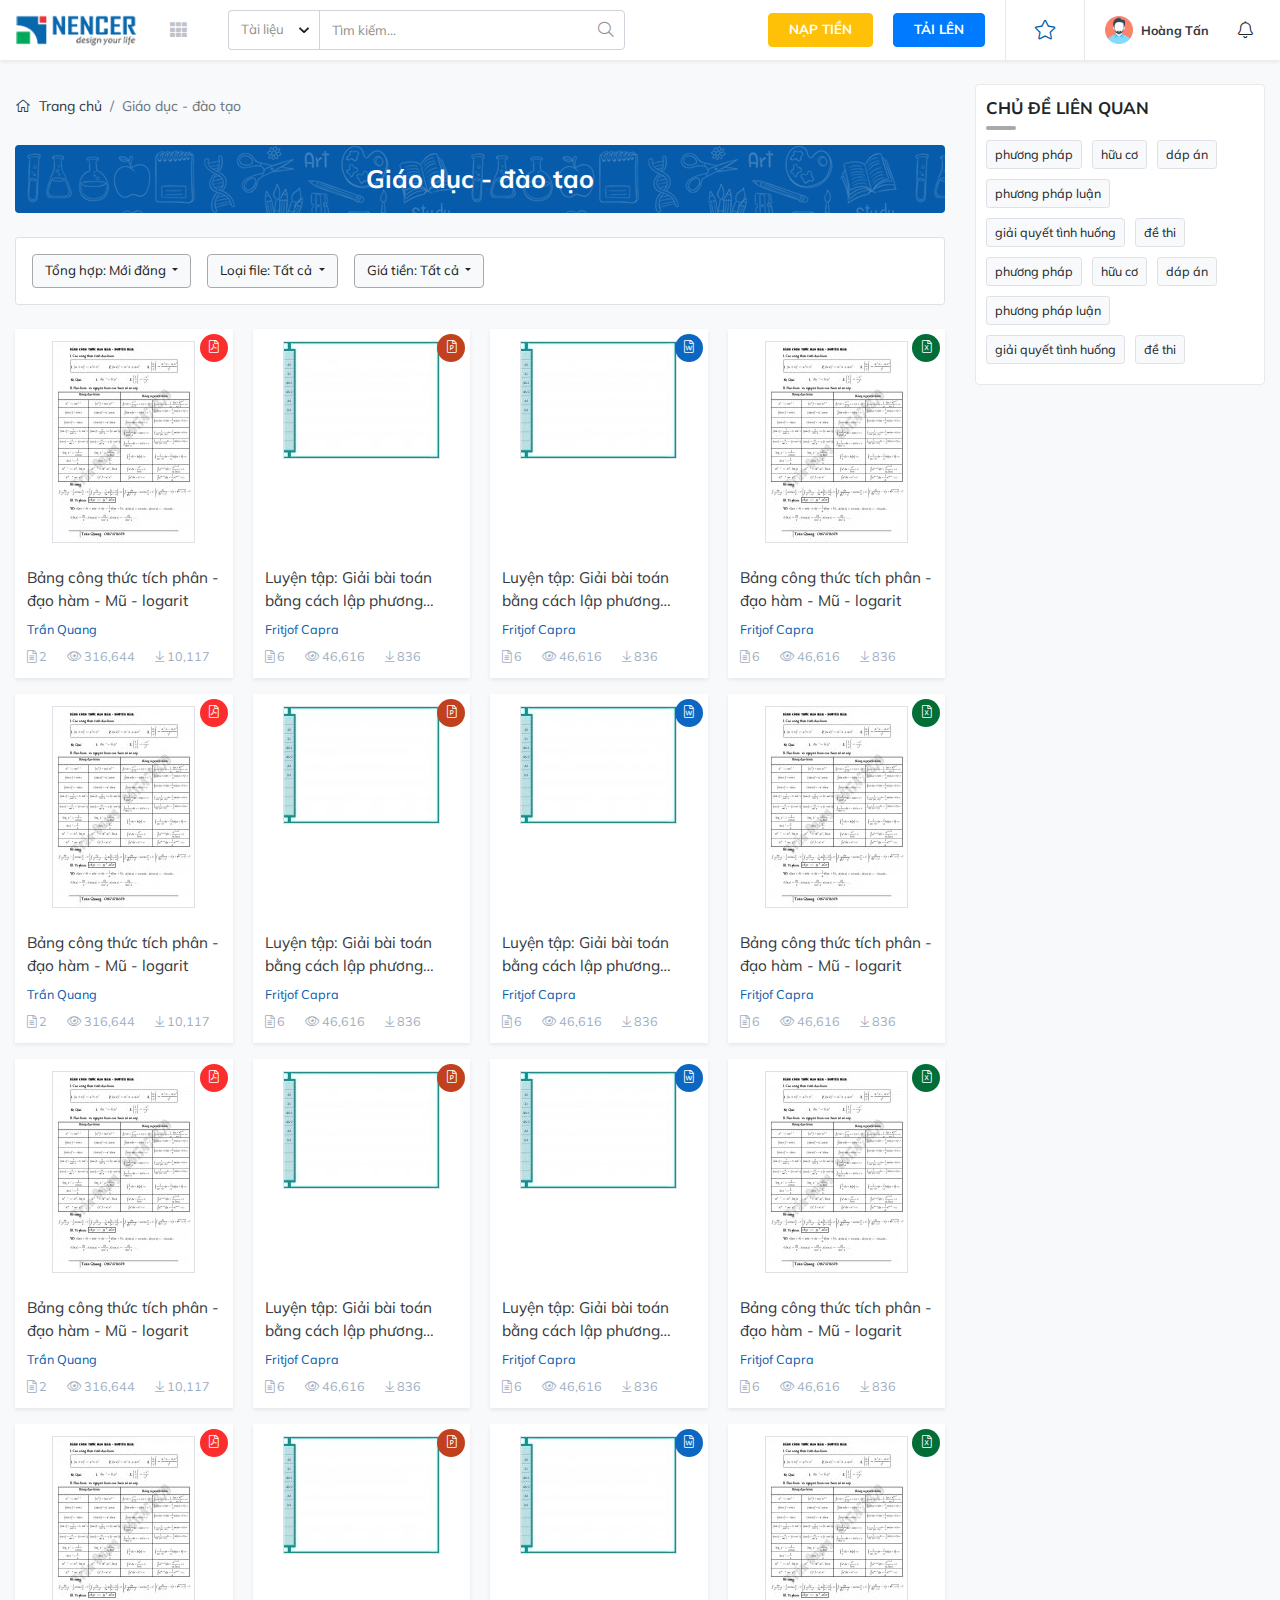
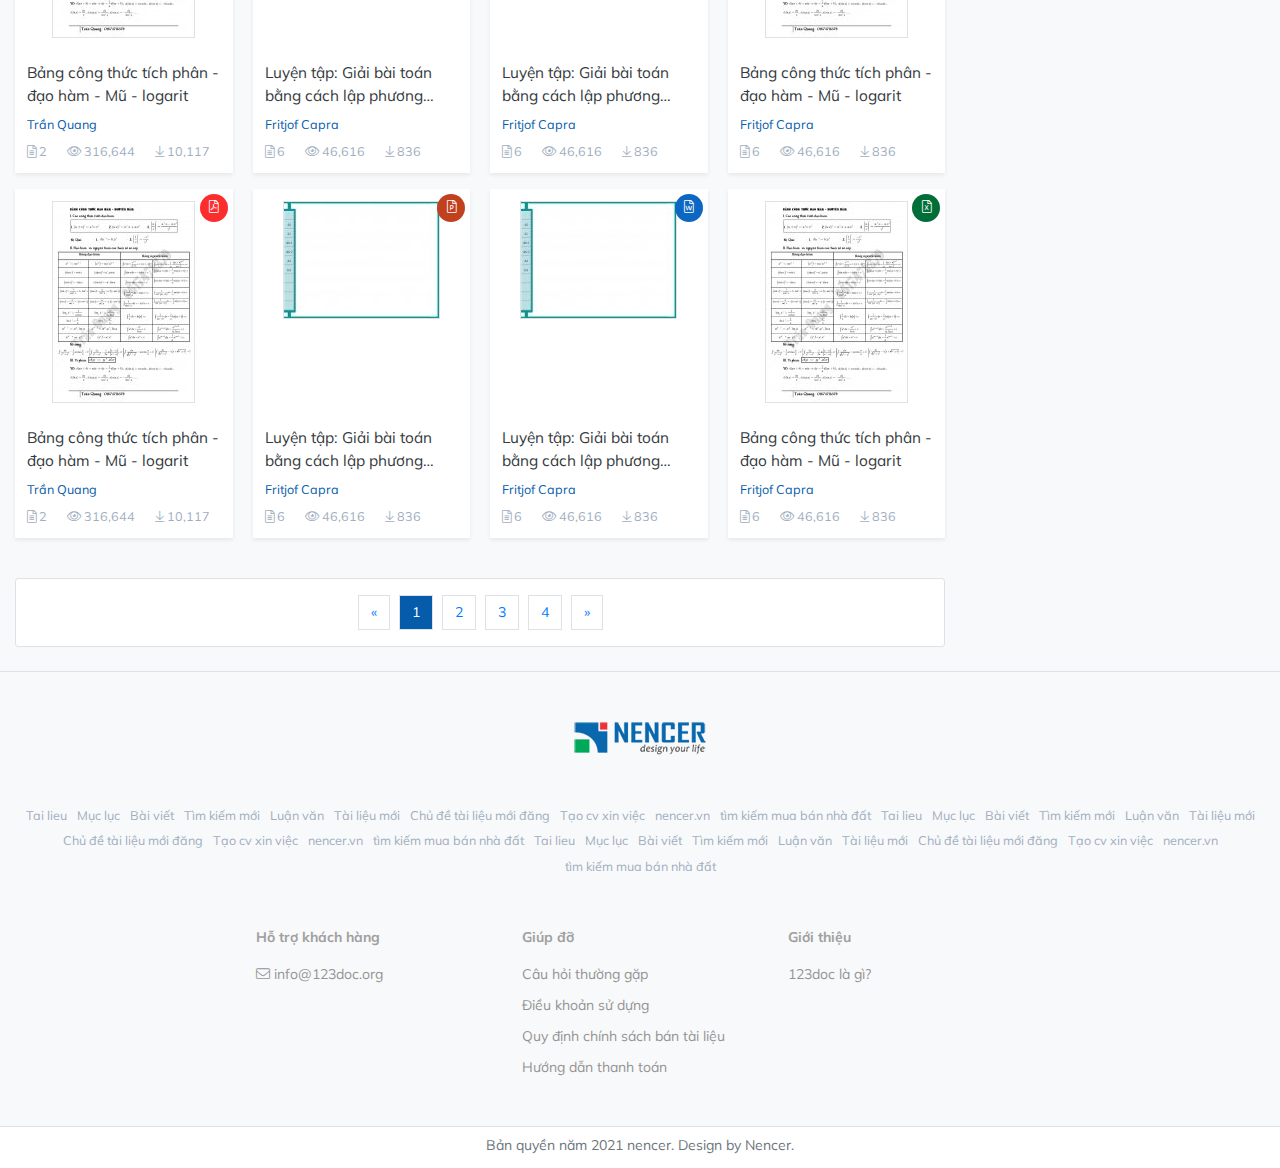
<file: categories.html>
<html lang="en-US">
<head>
	<meta http-equiv="Content-Type" content="text/html;charset=UTF-8">
	<meta name="viewport" content="width=device-width, initial-scale=1">
	<meta name="Keywords" content="">
	<meta name="Description" content="">
	<link rel="icon" href="./assets/images/favicon.ico" type="image/x-icon">
	
	<meta itemprop="name" content="">
	<meta itemprop="description" content="">
	<meta itemprop="image" content="">
	
	<meta property="og:locale" content="">
	<meta property="og:type" content="">
	<meta property="og:title" content="">
	<meta property="og:description" content="">
	<meta property="og:image" content="">
	<meta property="og:url" content="">
	<meta property="og:site_name" content="">
	
	<meta name="twitter:card" content="">
	<meta name="twitter:description" content="">
	<meta name="twitter:title" content="">
	<meta name="twitter:site" content="">
	<meta name="twitter:image" content="">
	<meta name="twitter:creator" content="">
	
	<title>Home - Danh mục Document</title>
	
	<link rel="stylesheet" href="./assets/plugin/bootstrap/css/bootstrap.min.css">
	<link rel="stylesheet" href="./assets/plugin/swiper/swiper.css">
	<link rel="stylesheet" href="./assets/plugin/slick/slick.css">
	<link rel="stylesheet" href="./assets/fonts/fontawesome/css/all.min.css">
	<link rel="stylesheet" href="./assets/plugin/animate.css">
	<link rel="stylesheet" href="./assets/css/style.css">
</head>
<body>
<div class="popup-theme">
	<div class="modal fade" id="modalLogin" tabindex="-1">
		<div class="modal-dialog">
			<div class="modal-content rounded-0 border-0">
				<div class="modal-header text-center p-0">
					<h5 class="modal-title d-block py-3 w-100 font-weight-bold text-center">Đăng nhập tài khoản</h5>
					<button type="button" class="close position-absolute p-0 m-0" data-dismiss="modal">
						<i class="fal fa-times"></i>
					</button>
				</div>
				<div class="modal-body">
					<form class="form-effect" action="">
						<div class="group-effect">
							<input type="email" id="emailLogin" class="input-effect">
							<label class="label-effect" for="emailLogin">
								<i class="fas fa-envelope"></i>
								<span>Email</span>
							</label>
						</div>
						<div class="group-effect">
							<input type="password" tabindex="1" name="" id="passwordLogin" class="input-effect"
							       autocomplete="off" required="">
							<label class="label-effect" for="passwordLogin">
								<i class="fas fa-lock"></i>
								<span>Mật khẩu</span>
							</label>
						</div>
						<div class="custom-control custom-checkbox">
							<input type="checkbox" class="custom-control-input" id="saveLogin">
							<label class="custom-control-label" for="saveLogin">Nhớ mật khẩu</label>
						</div>
						<div class="divider"></div>
						<div class="form-group">
							<div class="row row-5">
								<div class="col-md-6 mb-3 mb-md-0">
									<a href="javascript:void(0)" class="btn btn-facebook">
										<i class="fab fa-facebook-f"></i>
										<span>Đăng nhập bằng Facebook</span>
									</a>
								</div>
								<div class="col-md-6">
									<a href="javascript:void(0)" class="btn btn-google">
										<i class="fab fa-google"></i>
										<span>Đăng nhập bằng Google</span>
									</a>
								</div>
							</div>
						</div>
						<div class="form-button text-center d-flex align-items-center justify-content-center flex-column">
							<button type="submit" class="btn btn-primary btn-customize">
								<span>
									Đăng nhập
									<i class="fas fa-sign-in-alt"></i>
								</span>
							</button>
							<a href="#modalForgot" data-toggle="modal" data-dismiss="modal"
							   class="d-inline-block mt-3 text-muted text-09">Quên
								mật khẩu</a>
						</div>
					</form>
				</div>
			</div>
		</div>
	</div>
	<div class="modal fade" id="modalRegister" tabindex="-1">
		<div class="modal-dialog">
			<div class="modal-content rounded-0 border-0">
				<div class="modal-header text-center p-0">
					<h5 class="modal-title d-block py-3 w-100 font-weight-bold text-center">Đăng ký tài khoản</h5>
					<button type="button" class="close position-absolute p-0 m-0" data-dismiss="modal">
						<i class="fal fa-times"></i>
					</button>
				</div>
				<div class="modal-body">
					<form class="form-effect" action="">
						<div class="group-effect">
							<input type="email" id="emailRegister" class="input-effect">
							<label class="label-effect" for="emailRegister">
								<i class="fas fa-envelope"></i>
								<span>Email</span>
							</label>
						</div>
						<div class="group-effect">
							<input type="password" tabindex="1" name="" id="passwordRegister" class="input-effect"
							       autocomplete="off" required="">
							<label class="label-effect" for="passwordRegister">
								<i class="fas fa-lock"></i>
								<span>Mật khẩu</span>
							</label>
						</div>
						<div class="group-effect">
							<input type="password" tabindex="1" name="" id="passwordConfirmRegister"
							       class="input-effect"
							       autocomplete="off" required="">
							<label class="label-effect" for="passwordConfirmRegister">
								<i class="fas fa-lock"></i>
								<span>Nhập lại mật khẩu</span>
							</label>
						</div>
						<div class="row row-5">
							<div class="col-md-6">
								<div class="group-effect">
									<input type="text" id="fullnameRegister" class="input-effect">
									<label class="label-effect" for="fullnameRegister">
										<i class="fas fa-address-card"></i>
										<span>Họ & tên</span>
									</label>
								</div>
							</div>
							<div class="col-md-6">
								<div class="group-effect">
									<input type="tel" id="phoneRegister" class="input-effect">
									<label class="label-effect" for="phoneRegister">
										<i class="fas fa-phone-alt"></i>
										<span>Số điện thoại</span>
									</label>
								</div>
							</div>
						</div>
						<div class="form-button text-center d-flex align-items-center justify-content-center flex-column">
							<button type="submit" class="btn btn-primary btn-customize">
								<span>
									Đăng ký
									<i class="fas fa-sign-out-alt"></i>
								</span>
							</button>
						</div>
						<div class="divider"></div>
						<p class="text-muted text-09 text-center">
							Bằng cách nhập vào Đăng ký, bạn đồng ý với <a href="#" class="text-underline color-main">Điều
							khoản</a> và <a href="#" class="text-underline color-main">Chính sách bảo mật thông tin</a>
							của chúng tôi
						</p>
						<p class="text-muted text-09 text-center mb-0">
							Đã có tài khoản? <a href="#modalLogin" class="text-underline color-main" data-toggle="modal"
							                    data-dismiss="modal">Đăng nhập</a>
						</p>
					</form>
				</div>
			</div>
		</div>
	</div>
	<div class="modal fade" id="modalForgot" tabindex="-1">
		<div class="modal-dialog">
			<div class="modal-content rounded-0 border-0">
				<div class="modal-header text-center p-0">
					<h5 class="modal-title d-block py-3 w-100 font-weight-bold text-center">Quên mật khẩu</h5>
					<button type="button" class="close position-absolute p-0 m-0" data-dismiss="modal">
						<i class="fal fa-times"></i>
					</button>
				</div>
				<div class="modal-body">
					<form class="form-effect" action="">
						<div class="group-effect">
							<input type="email" id="emailForgot" class="input-effect">
							<label class="label-effect" for="emailForgot">
								<i class="fas fa-envelope"></i>
								<span>Email</span>
							</label>
						</div>
						<div class="form-button text-center d-flex align-items-center justify-content-center flex-column">
							<button type="submit" class="btn btn-primary btn-customize">
								<span>
									Gửi yêu cầu
									<i class="fas fa-paper-plane"></i>
								</span>
							</button>
						</div>
					</form>
				</div>
			</div>
		</div>
	</div>
	<div class="modal fade modal-price" id="modalPrice" tabindex="-1">
		<div class="modal-dialog modal-lg">
			<div class="modal-content rounded-0 border-0">
				<div class="user-info">
					<div class="user-left">
						<div class="user-image">
							<a href="#">
								<img src="./assets/images/user.png" alt="">
							</a>
						</div>
						<div class="user-content">
							<h6 class="mb-1 text-main font-weight-bold">
								Hoàng Tấn
							</h6>
							<p class="mb-1 text-muted text-09">
								thtan0407@gmail.com
							</p>
							<a href="#" class="d-inline-block text-main font-weight-bold text-09">
								Lịch sử giao dịch
							</a>
						</div>
					</div>
					<div class="user-right">
						<p class="mb-1 text-muted">Tài khoản: <span class="color-main">0 <sup>đ</sup></span></p>
						<p class="mb-0 text-muted">Doanh thu: <span class="color-main">0 <sup>đ</sup></span></p>
					</div>
				</div>
				<div class="modal-header rounded-0 p-0">
					<h5 class="modal-title d-block py-3 px-4 w-100 font-weight-bold">Nạp tiền vào tài khoản</h5>
					<button type="button" class="close position-absolute p-0 m-0" data-dismiss="modal">
						<i class="fal fa-times"></i>
					</button>
				</div>
				<div class="modal-body">
					<div class="modal-tab">
						<ul class="nav nav-tabs border-bottom-0">
							<li class="nav-item" role="presentation">
								<a class="nav-link active" data-toggle="tab"
								   href="#qrcode" type="button">
									<img src="./assets/images/qr-code.png">
									<p class="mb-0">QR code</p>
								</a>
							</li>
							<li class="nav-item" role="presentation">
								<a class="nav-link" data-toggle="tab"
								   href="#momo"
								   type="button">
									<img src="./assets/images/momo.png">
									<p class="mb-0">Ví momo</p>
								</a>
							</li>
							<li class="nav-item" role="presentation">
								<a class="nav-link" data-toggle="tab"
								   href="#atm"
								   type="button">
									<img src="./assets/images/atm.png">
									<p class="mb-0">Thẻ ATM online</p>
								</a>
							</li>
							<li class="nav-item" role="presentation">
								<a class="nav-link" data-toggle="tab"
								   href="#card"
								   type="button">
									<img src="./assets/images/card.png">
									<p class="mb-0">Thẻ điện thoại</p>
								</a>
							</li>
						</ul>
					</div>
					<div class="tab-content mt-3">
						<div class="tab-pane fade show active" id="qrcode">
							<div class="py-4 px-lg-3">
								<div class="row">
									<div class="col-lg-6">
										<form class="form-effect my-0 pb-0" action="">
											<div class="group-effect">
												<select name="" class="input-effect" id="money">
													<!-- để 1 option rỗng nha bình -->
													<option value=""></option>
													<option value="50000">50.000 đ</option>
													<option value="100000">100.000 đ</option>
													<option value="150000">150.000 đ</option>
													<option value="200000">200.000 đ</option>
												</select>
												<label class="label-effect" for="money">
													<i class="fas fa-money-bill"></i>
													<span>Lựa chọn số tiền cần nạp</span>
												</label>
											</div>
											<div class="group-effect">
												<input type="email" id="phonePrice" class="input-effect">
												<label class="label-effect" for="phonePrice">
													<i class="fas fa-phone-alt"></i>
													<span>Số điện thoại</span>
												</label>
											</div>
											<div class="form-button">
												<button type="submit"
												        class="btn btn-primary btn-customize w-100 py-2">
														<span>
															Nạp tiền
														</span>
												</button>
											</div>
											<div class="form-desc mt-3">
												<ul class="pl-3 mb-0">
													<li class="mb-2">
														Thanh toán bằng QRCode trên ứng dụng Mobile Banking của các
														ngân
														hàng
													</li>
													<li>
														Nếu gặp lỗi thì
														<a href="#" class="color-main font-weight-bold">Click vào
															đây</a>
													</li>
												</ul>
											</div>
										</form>
									</div>
									<div class="col-lg-6">
										<div class="form-desc px-3 px-lg-0 mt-4 mt-lg-0">
											<ul class="list-unstyled mb-0">
												<li class="mb-3">
													<i class="fas fa-check"></i>
													Thanh toán bằng QR code bảo mật tiện lợi hơn so với ATM Online
												</li>
												<li class="mb-3">
													<i class="fas fa-check"></i>
													Sử dụng QR Code trên ứng dụng Mobile Banking của các ngân hàng
												</li>
												<li class="mb-3">
													<i class="fas fa-hand-point-right"></i>
													Xem hướng dẫn quét QR với <a href=""
													                             class="color-main text-uppercase">AGRIBANK</a>
												</li>
												<li class="mb-3">
													<i class="fas fa-hand-point-right"></i>
													Xem hướng dẫn quét QR với <a href=""
													                             class="color-main text-uppercase">VIETINBANK</a>
												</li>
												<li class="mb-3">
													<i class="fas fa-hand-point-right"></i>
													Xem hướng dẫn quét QR với <a href=""
													                             class="color-main text-uppercase">VIETCOMBANK</a>
												</li>
												<li class="mb-3">
													<i class="fas fa-hand-point-right"></i>
													Xem hướng dẫn quét QR với <a href=""
													                             class="color-main text-uppercase">BIDV</a>
												</li>
											</ul>
										</div>
									</div>
								</div>
							</div>
						</div>
						<div class="tab-pane fade" id="momo">
							<div class="py-4 px-lg-3">
								<form class="form-effect my-0 pb-0" action="">
									<div class="row">
										<div class="col-lg-6">
											<div class="group-effect">
												<select name="" class="input-effect" id="money">
													<!-- để 1 option rỗng nha bình -->
													<option value=""></option>
													<option value="50000">50.000 đ</option>
													<option value="100000">100.000 đ</option>
													<option value="150000">150.000 đ</option>
													<option value="200000">200.000 đ</option>
												</select>
												<label class="label-effect" for="money">
													<i class="fas fa-money-bill"></i>
													<span>Lựa chọn số tiền cần nạp</span>
												</label>
											</div>
										</div>
										<div class="col-lg-6">
											<div class="group-effect">
												<input type="email" id="phonePrice" class="input-effect">
												<label class="label-effect" for="phonePrice">
													<i class="fas fa-phone-alt"></i>
													<span>Số điện thoại</span>
												</label>
											</div>
										</div>
									</div>
									<div class="form-button mt-0">
										<button type="submit"
										        class="btn btn-primary btn-customize w-100 py-2">
												<span>
													Nạp tiền
												</span>
										</button>
									</div>
								</form>
							</div>
						</div>
						<div class="tab-pane fade" id="atm">
							<div class="py-4 px-lg-3">
								<div class="row">
									<div class="col-lg-6">
										<form class="form-effect my-0 pb-0" action="">
											<div class="group-effect">
												<select name="" class="input-effect" id="bank">
													<!-- để 1 option rỗng nha bình -->
													<option value=""></option>
													<option value="1">Vietcombank (VCB)</option>
													<option value="2">BIDV</option>
													<option value="3">Agribank</option>
													<option value="4">Sacombank</option>
													<option value="1">Vietcombank (VCB)</option>
													<option value="2">BIDV</option>
													<option value="3">Agribank</option>
													<option value="4">Sacombank</option>
													<option value="1">Vietcombank (VCB)</option>
													<option value="2">BIDV</option>
													<option value="3">Agribank</option>
													<option value="4">Sacombank</option>
												</select>
												<label class="label-effect" for="bank">
													<i class="fas fa-university"></i>
													<span>Lựa chọn ngân hàng</span>
												</label>
											</div>
											<div class="group-effect">
												<select name="" class="input-effect" id="money">
													<!-- để 1 option rỗng nha bình -->
													<option value=""></option>
													<option value="50000">50.000 đ</option>
													<option value="100000">100.000 đ</option>
													<option value="150000">150.000 đ</option>
													<option value="200000">200.000 đ</option>
												</select>
												<label class="label-effect" for="money">
													<i class="fas fa-money-bill"></i>
													<span>Lựa chọn số tiền cần nạp</span>
												</label>
											</div>
											<div class="group-effect">
												<input type="email" id="phonePrice" class="input-effect">
												<label class="label-effect" for="phonePrice">
													<i class="fas fa-phone-alt"></i>
													<span>Số điện thoại</span>
												</label>
											</div>
											<div class="form-button">
												<button type="submit"
												        class="btn btn-primary btn-customize w-100 py-2">
														<span>
															Nạp tiền
														</span>
												</button>
											</div>
										</form>
									</div>
									<div class="col-lg-6">
										<div class="form-desc px-3 px-lg-0 mt-4 mt-lg-0">
											<ul class="list-unstyled mb-0">
												<li class="mb-3">
													<i class="fas fa-check"></i>
													Nạp sai 5 lần liên tiếp, tài khoản của bạn không thể sử dụng
													hình thức nạp trong 24h
												</li>
												<li class="mb-3">
													<i class="fas fa-check"></i>
													Nếu gặp lỗi thì <a href="">Click vào đây</a>
												</li>
											</ul>
										</div>
									</div>
								</div>
							</div>
						</div>
						<div class="tab-pane fade" id="card">
							<div class="py-4 px-lg-3">
								<div class="row">
									<div class="col-lg-6">
										<form class="form-effect my-0 pb-0" action="">
											<div class="group-effect">
												<select name="" class="input-effect" id="money">
													<!-- để 1 option rỗng nha bình -->
													<option value=""></option>
													<option value="50000">50.000 đ</option>
													<option value="100000">100.000 đ</option>
													<option value="150000">150.000 đ</option>
													<option value="200000">200.000 đ</option>
												</select>
												<label class="label-effect" for="money">
													<i class="fas fa-money-bill"></i>
													<span>Lựa chọn số tiền cần nạp</span>
												</label>
											</div>
											<div class="group-effect">
												<input type="email" id="seriPrice" class="input-effect">
												<label class="label-effect" for="seriPrice">
													<i class="fas fa-phone-alt"></i>
													<span>Mã số thẻ</span>
												</label>
											</div>
											<div class="group-effect">
												<input type="email" id="seriPrice" class="input-effect">
												<label class="label-effect" for="seriPrice">
													<i class="fas fa-phone-alt"></i>
													<span>Seri thẻ</span>
												</label>
											</div>
											<div class="group-effect">
												<input type="email" id="phonePrice" class="input-effect">
												<label class="label-effect" for="phonePrice">
													<i class="fas fa-phone-alt"></i>
													<span>Số điện thoại</span>
												</label>
											</div>
											<div class="form-button">
												<button type="submit"
												        class="btn btn-primary btn-customize w-100 py-2">
														<span>
															Nạp tiền
														</span>
												</button>
											</div>
											<div class="form-desc mt-3">
												<ul class="pl-3 mb-0">
													<li class="mb-2">
														Phí nạp thẻ <span class="text-danger">35%</span> cho nhà
														mạng. <span class="color-main font-italic">(Ví dụ: Nạp thẻ 20.000 bạn sẽ nhận được 13.000 vào tài khoản)</span>
													</li>
													<li>
														Nạp sai 5 lần liên tiếp, tài khoản của bạn không thể sử dụng
														hình thức nạp trong 24h.
													</li>
													<li>
														Mua thẻ nạp online
														<a href="#" class="color-main font-weight-bold">tại đây</a>
													</li>
													<li>
														Nếu gặp lỗi thì
														<a href="#" class="color-main font-weight-bold">Click vào
															đây</a> hoặc liên hệ <a
															href="mailto:thtan0407@gmail.com"
															class="color-main font-weight-bold">thtan0407@gmail.com</a>
													</li>
												</ul>
											</div>
										</form>
									</div>
									<div class="col-lg-6">
										<div class="p-3 p-lg-0">
											<img src="./assets/images/hd_mobile.png" alt="" class="w-100">
										</div>
									</div>
								</div>
							</div>
						</div>
					</div>
				</div>
			</div>
		</div>
	</div>
</div>

<header class="position-relative shadow-sm bg-white">
	<div class="header-overlay"></div>
	<div class="container">
		<div class="row align-items-center">
			<div class="col-lg-6">
				<div class="row align-items-center justify-content-lg-start">
					<div class="col-lg-4">
						<div class="d-flex align-items-center justify-content-start">
							<div class="header-logo">
								<a href="index.html" class="d-inline-block">
									<img class="w-100" src="./assets/images/logo.png"
									     alt="Template Document 123doc.net">
								</a>
							</div>
							<div class="header-navigation">
								<a href="javascript:void(0)"><i class="fas fa-th"></i></a>
								<ul class="list-unstyled mb-0" id="hasMenu">
									<li class="d-block d-lg-none border-bottom">
										<div class="row row-10">
											<div class="col-6 mb-3">
												<a href="#modalPrice" data-toggle="modal"
												   class="btn btn-warning btn-customize w-100">
													Nạp tiền
												</a>
											</div>
											<div class="col-6 mb-3">
												<a href="/upload-file.html" class="btn btn-primary btn-customize w-100">
													Tải lên
												</a>
											</div>
											<div class="col-6 d-none">
												<a href="#modalRegister" data-toggle="modal"
												   class="btn btn-outline-light w-100">
													Đăng ký
												</a>
											</div>
											<div class="col-6 d-none">
												<a href="#modalLogin" data-toggle="modal"
												   class="btn btn-outline-light w-100">
													Đăng nhập
												</a>
											</div>
											<div class="col-12 mb-2">
												<div class="login-inner d-flex align-items-center justify-content-between">
													<div class="login-info w-100 d-flex align-items-start justify-content-start">
														<a href="javascript:void(0)">
															<!-- Sử dụng hình hoặc icon đều được -->
															<!--															<img src="./assets/images/user.png" alt="">-->
															<span class="fal fa-user"></span>
														</a>
														<div class="login-info-right w-100 ml-3">
															<a href="javascript:void(0)">
																<b class="text-dark">Hoàng Tấn</b>
															</a>
															<p class="mb-1">
																<span>Tải lên:</span>
																<b class="text-dark">0 tài liệu</b>
															</p>
															<p class="mb-1">
																<span>Doanh thu:</span>
																<b class="text-dark">0 <sup>đ</sup></b>
															</p>
															<p class="mb-1">
																<span>Số dư:</span>
																<b class="text-dark">0 <sup>đ</sup></b>
															</p>
														</div>
													</div>
												</div>
											</div>
											<div class="col-12 mb-2">
												<a href="#"
												   class="btn btn-outline-light w-100">
													Thông báo (0)
												</a>
											</div>
											<div class="col-12">
												<a href="#"
												   class="btn btn-outline-light w-100">
													Đăng xuất
												</a>
											</div>
										</div>
									</li>
									<li>
										<a href="">
											<span>
												Luận văn - báo cáo
											</span>
											<i class="fal fa-angle-right"></i>
										</a>
										<ul class="list-unstyled mb-0">
											<li>
												<a href="">
													Sub menu 01
												</a>
											</li>
											<li>
												<a href="">
													Sub menu 01
												</a>
											</li>
											<li>
												<a href="">
													Sub menu 01
												</a>
											</li>
											<li>
												<a href="">
													Sub menu 01
												</a>
											</li>
											<li>
												<a href="">
													Sub menu 01
												</a>
											</li>
											<li>
												<a href="">
													Sub menu 01
												</a>
											</li>
											<li>
												<a href="">
													Sub menu 01
												</a>
											</li>
											<li>
												<a href="">
													Sub menu 01
												</a>
											</li>
										</ul>
									</li>
									<li>
										<a href="">
											<span>
												Kỹ năng mềm
											</span>
											<i class="fal fa-angle-right"></i>
										</a>
										<ul class="list-unstyled mb-0">
											<li>
												<a href="">
													Sub menu 01
												</a>
											</li>
											<li>
												<a href="">
													Sub menu 01
												</a>
											</li>
											<li>
												<a href="">
													Sub menu 01
												</a>
											</li>
											<li>
												<a href="">
													Sub menu 01
												</a>
											</li>
											<li>
												<a href="">
													Sub menu 01
												</a>
											</li>
											<li>
												<a href="">
													Sub menu 01
												</a>
											</li>
											<li>
												<a href="">
													Sub menu 01
												</a>
											</li>
											<li>
												<a href="">
													Sub menu 01
												</a>
											</li>
										</ul>
									</li>
									<li>
										<a href="">
											<span>
												Mẫu slide
											</span>
										</a>
									</li>
									<li>
										<a href="">
											<span>
												Kinh doanh - tiếp thị
											</span>
											<i class="fal fa-angle-right"></i>
										</a>
										<ul class="list-unstyled mb-0">
											<li>
												<a href="">
													Sub menu 01
												</a>
											</li>
											<li>
												<a href="">
													Sub menu 01
												</a>
											</li>
											<li>
												<a href="">
													Sub menu 01
												</a>
											</li>
											<li>
												<a href="">
													Sub menu 01
												</a>
											</li>
										</ul>
									</li>
									<li>
										<a href="">
											<span>
												Kinh tế - quản lí thị trường
											</span>
											<i class="fal fa-angle-right"></i>
										</a>
										<ul class="list-unstyled mb-0">
											<li>
												<a href="">
													Sub menu 01
												</a>
											</li>
											<li>
												<a href="">
													Sub menu 01
												</a>
											</li>
											<li>
												<a href="">
													Sub menu 01
												</a>
											</li>
											<li>
												<a href="">
													Sub menu 01
												</a>
											</li>
											<li>
												<a href="">
													Sub menu 01
												</a>
											</li>
											<li>
												<a href="">
													Sub menu 01
												</a>
											</li>
											<li>
												<a href="">
													Sub menu 01
												</a>
											</li>
											<li>
												<a href="">
													Sub menu 01
												</a>
											</li>
										</ul>
									</li>
									<li>
										<a href="">
											<span>
												Tài chính - ngân hàng
											</span>
										</a>
									</li>
									<li>
										<a href="">
											<span>
												Kinh doanh - tiếp thị
											</span>
											<i class="fal fa-angle-right"></i>
										</a>
										<ul class="list-unstyled mb-0">
											<li>
												<a href="">
													Sub menu 01
												</a>
											</li>
											<li>
												<a href="">
													Sub menu 01
												</a>
											</li>
											<li>
												<a href="">
													Sub menu 01
												</a>
											</li>
											<li>
												<a href="">
													Sub menu 01
												</a>
											</li>
										</ul>
									</li>
									<li>
										<a href="">
											<span>
												Kinh tế - quản lí thị trường
											</span>
											<i class="fal fa-angle-right"></i>
										</a>
										<ul class="list-unstyled mb-0">
											<li>
												<a href="">
													Sub menu 01
												</a>
											</li>
											<li>
												<a href="">
													Sub menu 01
												</a>
											</li>
											<li>
												<a href="">
													Sub menu 01
												</a>
											</li>
											<li>
												<a href="">
													Sub menu 01
												</a>
											</li>
											<li>
												<a href="">
													Sub menu 01
												</a>
											</li>
											<li>
												<a href="">
													Sub menu 01
												</a>
											</li>
											<li>
												<a href="">
													Sub menu 01
												</a>
											</li>
											<li>
												<a href="">
													Sub menu 01
												</a>
											</li>
										</ul>
									</li>
									<li>
										<a href="">
											<span>
												Tài chính - ngân hàng
											</span>
										</a>
									</li>
								</ul>
							</div>
							<div class="header-mobilesearch d-block d-lg-none">
								<a href="javascript:void(0)">
									<i class="fal fa-search"></i>
								</a>
							</div>
						</div>
					</div>
					<div class="col-lg-8">
						<div class="header-form">
							<form action="" id="js-form_search" class="mb-0">
								<div class="input-group mb-0">
									<div class="input-group-prepend">
										<select name="" id="" class="form-control">
											<option value="1" selected>Tài liệu</option>
											<option value="2">Bộ sưu tập</option>
											<option value="3">Thành viên</option>
										</select>
									</div>
									<input type="text" class="form-control" name="" id="" placeholder="Tìm kiếm...">
									<button type="submit"><i class="fal fa-search"></i></button>
								</div>
							</form>
						</div>
					</div>
				</div>
			</div>
			<div class="col-lg-6 d-none d-lg-block">
				<div class="d-flex align-items-center justify-content-lg-end">
					<div class="d-flex align-items-center justify-content-lg-end">
						<a href="#modalPrice" data-toggle="modal" class="btn btn-warning btn-customize">
							Nạp tiền
						</a>
						<a href="/upload-file.html" class="btn btn-primary btn-customize">
							Tải lên
						</a>
					</div>
					<div class="header-link">
						<a href="/gioi-thieu.html">
							<i class="fal fa-star"></i>
						</a>
					</div>
					<div class="d-flex align-items-center justify-content-lg-end">
						<a href="#modalRegister" data-toggle="modal" class="d-none btn btn-outline-light">
							Đăng ký
						</a>
						<a href="#modalLogin" data-toggle="modal" class="d-none btn btn-outline-light">
							Đăng nhập
						</a>
						<div class="login-inner d-flex align-items-center justify-content-between">
							<div class="login-info mr-3">
								<a href="javascript:void(0)" class="d-flex align-items-center justify-content-start">
									<!-- Sử dụng hình hoặc icon đều được -->
									<img src="./assets/images/user.png" alt="">
									<!--<span class="fal fa-user"></span>-->
									<b class="text-09 text-dark ml-2">Hoàng Tấn</b>
								</a>
								<ul class="list-unstyled mb-0">
									<li>
										<a href="javascript:void(0)">
											Thông tin tài khoản
										</a>
									</li>
									<li>
										<a href="javascript:void(0)">
											Hòm thư
										</a>
									</li>
									<li>
										<a href="javascript:void(0)">
											Quản lý tài liệu
										</a>
									</li>
									<li>
										<a href="javascript:void(0)">
											Doanh thu <span>0 <sup>đ</sup></span>
										</a>
									</li>
									<li>
										<a href="javascript:void(0)">
											Số dư <span>0 <sup>đ</sup></span>
										</a>
									</li>
									<li>
										<a href="#modalPrice" data-toggle="modal">
											Nạp tiền
										</a>
									</li>
									<li>
										<a href="javascript:void(0)">
											Chuyển tiền
										</a>
									</li>
									<li>
										<a href="javascript:void(0)">
											<span>
												Đăng xuất
											</span>
										</a>
									</li>
								</ul>
							</div>
							<div class="login-notification">
								<i class="fal fa-bell"></i>
								<div class="card card-notification">
									<div class="card-header py-2">
										<div class="card-title mb-0 font-weight-bold text-dark h6">Bạn có
											<span>0</span> thông báo
										</div>
									</div>
									<div class="card-body p-2">
										<ul class="list-unstyled mb-0">
											<li class="text-muted text-center text-09 no-notification">Chưa có thông báo
												mới
											</li>
											<li>
												<div class="image">
													<a href="#">
														<i class="fal fa-bell"></i>
													</a>
												</div>
												<div class="content">
													<a href="#">
														Lorem ipsum dolor sit amet, <b>consectetur</b> adipisicing elit.
													</a>
												</div>
												<div class="action">
													<a href="javascript:void(0)" class="js_remove-notification">
														<i class="fal fa-times"></i>
													</a>
												</div>
											</li>
											<li>
												<div class="image">
													<a href="#">
														<i class="fal fa-bell"></i>
													</a>
												</div>
												<div class="content">
													<a href="#">
														Lorem ipsum dolor sit amet, <b>consectetur</b> adipisicing elit.
													</a>
												</div>
												<div class="action">
													<a href="javascript:void(0)" class="js_remove-notification">
														<i class="fal fa-times"></i>
													</a>
												</div>
											</li>
											<li>
												<div class="image">
													<a href="#">
														<i class="fal fa-bell"></i>
													</a>
												</div>
												<div class="content">
													<a href="#">
														Lorem ipsum dolor sit amet, <b>consectetur</b> adipisicing elit.
													</a>
												</div>
												<div class="action">
													<a href="javascript:void(0)" class="js_remove-notification">
														<i class="fal fa-times"></i>
													</a>
												</div>
											</li>
											<li>
												<div class="image">
													<a href="#">
														<i class="fal fa-bell"></i>
													</a>
												</div>
												<div class="content">
													<a href="#">
														Lorem ipsum dolor sit amet, <b>consectetur</b> adipisicing elit.
													</a>
												</div>
												<div class="action">
													<a href="javascript:void(0)" class="js_remove-notification">
														<i class="fal fa-times"></i>
													</a>
												</div>
											</li>
											<li>
												<div class="image">
													<a href="#">
														<i class="fal fa-bell"></i>
													</a>
												</div>
												<div class="content">
													<a href="#">
														Lorem ipsum dolor sit amet, <b>consectetur</b> adipisicing elit.
													</a>
												</div>
												<div class="action">
													<a href="javascript:void(0)" class="js_remove-notification">
														<i class="fal fa-times"></i>
													</a>
												</div>
											</li>
											<li>
												<div class="image">
													<a href="#">
														<i class="fal fa-bell"></i>
													</a>
												</div>
												<div class="content">
													<a href="#">
														Lorem ipsum dolor sit amet, <b>consectetur</b> adipisicing elit.
													</a>
												</div>
												<div class="action">
													<a href="javascript:void(0)" class="js_remove-notification">
														<i class="fal fa-times"></i>
													</a>
												</div>
											</li>
											<li>
												<div class="image">
													<a href="#">
														<i class="fal fa-bell"></i>
													</a>
												</div>
												<div class="content">
													<a href="#">
														Lorem ipsum dolor sit amet, <b>consectetur</b> adipisicing elit.
													</a>
												</div>
												<div class="action">
													<a href="javascript:void(0)" class="js_remove-notification">
														<i class="fal fa-times"></i>
													</a>
												</div>
											</li>
											<li>
												<div class="image">
													<a href="#">
														<i class="fal fa-bell"></i>
													</a>
												</div>
												<div class="content">
													<a href="#">
														Lorem ipsum dolor sit amet, <b>consectetur</b> adipisicing elit.
													</a>
												</div>
												<div class="action">
													<a href="javascript:void(0)" class="js_remove-notification">
														<i class="fal fa-times"></i>
													</a>
												</div>
											</li>
										</ul>
									</div>
									<div class="card-footer text-center">
										<a href="thong-bao.html" class="color-main text-09">Xem tất cả thông báo</a>
									</div>
								</div>
							</div>
						</div>
					</div>
				</div>
			</div>
		</div>
	</div>
</header>

<div class="main">
	<div class="categories py-4 bg-light">
		<div class="container">
			<div class="row">
				<div class="col-md-8 col-lg-9">
					<div class="row">
						<div class="col-12">
							<ol class="breadcrumb bg-transparent pl-0">
								<li class="breadcrumb-item">
									<a href="index.html" class="text-dark">
										<i class="fal fa-home-alt mr-1"></i>
										Trang chủ
									</a>
								</li>
								<li class="breadcrumb-item active">
									<a href="#" class="text-muted">Giáo dục - đào tạo</a>
								</li>
							</ol>
						</div>
					</div>
					<div class="row">
						<div class="col-12">
							<div class="heading-bg text-white text-center font-weight-bold"
							     style="background-image: url('./assets/images/category-bg.png')">
								Giáo dục - đào tạo
							</div>
						</div>
					</div>
					<div class="row">
						<div class="col-12">
							<div class="bg-white mt-4 py-3 border rounded-sm">
								<div class="filter px-3 d-flex flex-wrap align-items-center justify-content-start">
									<div class="dropdown mr-3 mb-3 mb-md-0">
										<button class="dropdown-toggle btn btn-light" type="button"
										        data-toggle="dropdown">
											Tổng hợp: Mới đăng
										</button>
										<ul class="dropdown-menu mb-3 mb-md-0">
											<li><a class="dropdown-item" href="#">Mới đăng</a></li>
											<li><a class="dropdown-item" href="#">Tải nhiều</a></li>
											<li><a class="dropdown-item" href="#">Xem nhiều</a></li>
											<li><a class="dropdown-item" href="#">Đang hot</a></li>
											<li><a class="dropdown-item" href="#">Xu hướng</a></li>
										</ul>
									</div>
									<div class="dropdown mr-3 mb-3 mb-md-0">
										<button class="dropdown-toggle btn btn-light" type="button"
										        data-toggle="dropdown">
											Loại file: Tất cả
										</button>
										<ul class="dropdown-menu">
											<li><a class="dropdown-item" href="#">Tất cả</a></li>
											<li><a class="dropdown-item" href="#">.doc</a></li>
											<li><a class="dropdown-item" href="#">.docx</a></li>
											<li><a class="dropdown-item" href="#">.pdf</a></li>
											<li><a class="dropdown-item" href="#">.ppt</a></li>
											<li><a class="dropdown-item" href="#">.pptx</a></li>
										</ul>
									</div>
									<div class="dropdown mr-3">
										<button class="dropdown-toggle btn btn-light" type="button"
										        data-toggle="dropdown">
											Giá tiền: Tất cả
										</button>
										<ul class="dropdown-menu">
											<li><a class="dropdown-item" href="#">Tất cả</a></li>
											<li><a class="dropdown-item" href="#">Miễn phí</a></li>
											<li><a class="dropdown-item" href="#">Tốn phí</a></li>
										</ul>
									</div>
								</div>
							</div>
						</div>
					</div>
					<div class="row mt-4 row-10">
						<div class="col-lg-3 col-md-3 col-6 mb-3">
							<div class="card rounded-0 border-0 shadow-sm position-relative card-document">
								<a class="d-inline-block" href="single-category.html">
									<div class="card-header border-bottom-0 bg-white text-center position-relative">
										<img src="./assets/images/tai-lieu/1.jpg" class="border"
										     alt="Bảng công thức tích phân - đạo hàm - Mũ - logarit">
										<span class="document-pdf">
									<i class="fal fa-file-pdf"></i>
								</span>
									</div>
								</a>
								<div class="card-body">
									<a class="d-inline-block" href="single-category.html">
										<div class="card-title">
											Bảng công thức tích phân - đạo hàm - Mũ - logarit
										</div>
									</a>
									<a class="d-inline-block" href="trang-ca-nhan.html">
										<div class="card-text text-09">
											Trần Quang
										</div>
									</a>
									<ul class="list-unstyled mb-0 d-flex align-items-center justify-content-start text-gray text-09">
										<li>
											<i class="fal fa-file-alt"></i> 2
										</li>
										<li>
											<i class="fal fa-eye"></i> 316,644
										</li>
										<li>
											<i class="fal fa-arrow-to-bottom"></i> 10,117
										</li>
									</ul>
								</div>
							</div>
						</div>
						<div class="col-lg-3 col-md-3 col-6 mb-3">
							<div class="card rounded-0 border-0 shadow-sm position-relative card-document">
								<a class="d-inline-block" href="single-category.html">
									<div class="card-header border-bottom-0 bg-white text-center position-relative">
										<img src="./assets/images/tai-lieu/2.jpg" class="border"
										     alt="Luyện tập: Giải bài toán bằng cách lập phương trình cơ bản">
										<span class="document-ppt">
									<i class="fal fa-file-powerpoint"></i>
								</span>
									</div>
								</a>
								<div class="card-body">
									<a class="d-inline-block" href="single-category.html">
										<div class="card-title">
											Luyện tập: Giải bài toán bằng cách lập phương trình cơ bản
										</div>
									</a>
									<a class="d-inline-block" href="trang-ca-nhan.html">
										<div class="card-text text-09">
											Fritjof Capra
										</div>
									</a>
									<ul class="list-unstyled mb-0 d-flex align-items-center justify-content-start text-gray text-09">
										<li>
											<i class="fal fa-file-alt"></i> 6
										</li>
										<li>
											<i class="fal fa-eye"></i> 46,616
										</li>
										<li>
											<i class="fal fa-arrow-to-bottom"></i> 836
										</li>
									</ul>
								</div>
							</div>
						</div>
						<div class="col-lg-3 col-md-3 col-6 mb-3">
							<div class="card rounded-0 border-0 shadow-sm position-relative card-document">
								<a class="d-inline-block" href="single-category.html">
									<div class="card-header border-bottom-0 bg-white text-center position-relative">
										<img src="./assets/images/tai-lieu/2.jpg" class="border"
										     alt="Luyện tập: Giải bài toán bằng cách lập phương trình cơ bản">
										<span class="document-word">
									<i class="fal fa-file-word"></i>
								</span>
									</div>
								</a>
								<div class="card-body">
									<a class="d-inline-block" href="single-category.html">
										<div class="card-title">
											Luyện tập: Giải bài toán bằng cách lập phương trình cơ bản
										</div>
									</a>
									<a class="d-inline-block" href="trang-ca-nhan.html">
										<div class="card-text text-09">
											Fritjof Capra
										</div>
									</a>
									<ul class="list-unstyled mb-0 d-flex align-items-center justify-content-start text-gray text-09">
										<li>
											<i class="fal fa-file-alt"></i> 6
										</li>
										<li>
											<i class="fal fa-eye"></i> 46,616
										</li>
										<li>
											<i class="fal fa-arrow-to-bottom"></i> 836
										</li>
									</ul>
								</div>
							</div>
						</div>
						<div class="col-lg-3 col-md-3 col-6 mb-3">
							<div class="card rounded-0 border-0 shadow-sm position-relative card-document">
								<a class="d-inline-block" href="single-category.html">
									<div class="card-header border-bottom-0 bg-white text-center position-relative">
										<img src="./assets/images/tai-lieu/1.jpg" class="border"
										     alt="Bảng công thức tích phân - đạo hàm - Mũ - logarit">
										<span class="document-excel">
									<i class="fal fa-file-excel"></i>
								</span>
									</div>
								</a>
								<div class="card-body">
									<a class="d-inline-block" href="single-category.html">
										<div class="card-title">
											Bảng công thức tích phân - đạo hàm - Mũ - logarit
										</div>
									</a>
									<a class="d-inline-block" href="trang-ca-nhan.html">
										<div class="card-text text-09">
											Fritjof Capra
										</div>
									</a>
									<ul class="list-unstyled mb-0 d-flex align-items-center justify-content-start text-gray text-09">
										<li>
											<i class="fal fa-file-alt"></i> 6
										</li>
										<li>
											<i class="fal fa-eye"></i> 46,616
										</li>
										<li>
											<i class="fal fa-arrow-to-bottom"></i> 836
										</li>
									</ul>
								</div>
							</div>
						</div>
						<div class="col-lg-3 col-md-3 col-6 mb-3">
							<div class="card rounded-0 border-0 shadow-sm position-relative card-document">
								<a class="d-inline-block" href="single-category.html">
									<div class="card-header border-bottom-0 bg-white text-center position-relative">
										<img src="./assets/images/tai-lieu/1.jpg" class="border"
										     alt="Bảng công thức tích phân - đạo hàm - Mũ - logarit">
										<span class="document-pdf">
									<i class="fal fa-file-pdf"></i>
								</span>
									</div>
								</a>
								<div class="card-body">
									<a class="d-inline-block" href="single-category.html">
										<div class="card-title">
											Bảng công thức tích phân - đạo hàm - Mũ - logarit
										</div>
									</a>
									<a class="d-inline-block" href="trang-ca-nhan.html">
										<div class="card-text text-09">
											Trần Quang
										</div>
									</a>
									<ul class="list-unstyled mb-0 d-flex align-items-center justify-content-start text-gray text-09">
										<li>
											<i class="fal fa-file-alt"></i> 2
										</li>
										<li>
											<i class="fal fa-eye"></i> 316,644
										</li>
										<li>
											<i class="fal fa-arrow-to-bottom"></i> 10,117
										</li>
									</ul>
								</div>
							</div>
						</div>
						<div class="col-lg-3 col-md-3 col-6 mb-3">
							<div class="card rounded-0 border-0 shadow-sm position-relative card-document">
								<a class="d-inline-block" href="single-category.html">
									<div class="card-header border-bottom-0 bg-white text-center position-relative">
										<img src="./assets/images/tai-lieu/2.jpg" class="border"
										     alt="Luyện tập: Giải bài toán bằng cách lập phương trình cơ bản">
										<span class="document-ppt">
									<i class="fal fa-file-powerpoint"></i>
								</span>
									</div>
								</a>
								<div class="card-body">
									<a class="d-inline-block" href="single-category.html">
										<div class="card-title">
											Luyện tập: Giải bài toán bằng cách lập phương trình cơ bản
										</div>
									</a>
									<a class="d-inline-block" href="trang-ca-nhan.html">
										<div class="card-text text-09">
											Fritjof Capra
										</div>
									</a>
									<ul class="list-unstyled mb-0 d-flex align-items-center justify-content-start text-gray text-09">
										<li>
											<i class="fal fa-file-alt"></i> 6
										</li>
										<li>
											<i class="fal fa-eye"></i> 46,616
										</li>
										<li>
											<i class="fal fa-arrow-to-bottom"></i> 836
										</li>
									</ul>
								</div>
							</div>
						</div>
						<div class="col-lg-3 col-md-3 col-6 mb-3">
							<div class="card rounded-0 border-0 shadow-sm position-relative card-document">
								<a class="d-inline-block" href="single-category.html">
									<div class="card-header border-bottom-0 bg-white text-center position-relative">
										<img src="./assets/images/tai-lieu/2.jpg" class="border"
										     alt="Luyện tập: Giải bài toán bằng cách lập phương trình cơ bản">
										<span class="document-word">
									<i class="fal fa-file-word"></i>
								</span>
									</div>
								</a>
								<div class="card-body">
									<a class="d-inline-block" href="single-category.html">
										<div class="card-title">
											Luyện tập: Giải bài toán bằng cách lập phương trình cơ bản
										</div>
									</a>
									<a class="d-inline-block" href="trang-ca-nhan.html">
										<div class="card-text text-09">
											Fritjof Capra
										</div>
									</a>
									<ul class="list-unstyled mb-0 d-flex align-items-center justify-content-start text-gray text-09">
										<li>
											<i class="fal fa-file-alt"></i> 6
										</li>
										<li>
											<i class="fal fa-eye"></i> 46,616
										</li>
										<li>
											<i class="fal fa-arrow-to-bottom"></i> 836
										</li>
									</ul>
								</div>
							</div>
						</div>
						<div class="col-lg-3 col-md-3 col-6 mb-3">
							<div class="card rounded-0 border-0 shadow-sm position-relative card-document">
								<a class="d-inline-block" href="single-category.html">
									<div class="card-header border-bottom-0 bg-white text-center position-relative">
										<img src="./assets/images/tai-lieu/1.jpg" class="border"
										     alt="Bảng công thức tích phân - đạo hàm - Mũ - logarit">
										<span class="document-excel">
									<i class="fal fa-file-excel"></i>
								</span>
									</div>
								</a>
								<div class="card-body">
									<a class="d-inline-block" href="single-category.html">
										<div class="card-title">
											Bảng công thức tích phân - đạo hàm - Mũ - logarit
										</div>
									</a>
									<a class="d-inline-block" href="trang-ca-nhan.html">
										<div class="card-text text-09">
											Fritjof Capra
										</div>
									</a>
									<ul class="list-unstyled mb-0 d-flex align-items-center justify-content-start text-gray text-09">
										<li>
											<i class="fal fa-file-alt"></i> 6
										</li>
										<li>
											<i class="fal fa-eye"></i> 46,616
										</li>
										<li>
											<i class="fal fa-arrow-to-bottom"></i> 836
										</li>
									</ul>
								</div>
							</div>
						</div>
						<div class="col-lg-3 col-md-3 col-6 mb-3">
							<div class="card rounded-0 border-0 shadow-sm position-relative card-document">
								<a class="d-inline-block" href="single-category.html">
									<div class="card-header border-bottom-0 bg-white text-center position-relative">
										<img src="./assets/images/tai-lieu/1.jpg" class="border"
										     alt="Bảng công thức tích phân - đạo hàm - Mũ - logarit">
										<span class="document-pdf">
									<i class="fal fa-file-pdf"></i>
								</span>
									</div>
								</a>
								<div class="card-body">
									<a class="d-inline-block" href="single-category.html">
										<div class="card-title">
											Bảng công thức tích phân - đạo hàm - Mũ - logarit
										</div>
									</a>
									<a class="d-inline-block" href="trang-ca-nhan.html">
										<div class="card-text text-09">
											Trần Quang
										</div>
									</a>
									<ul class="list-unstyled mb-0 d-flex align-items-center justify-content-start text-gray text-09">
										<li>
											<i class="fal fa-file-alt"></i> 2
										</li>
										<li>
											<i class="fal fa-eye"></i> 316,644
										</li>
										<li>
											<i class="fal fa-arrow-to-bottom"></i> 10,117
										</li>
									</ul>
								</div>
							</div>
						</div>
						<div class="col-lg-3 col-md-3 col-6 mb-3">
							<div class="card rounded-0 border-0 shadow-sm position-relative card-document">
								<a class="d-inline-block" href="single-category.html">
									<div class="card-header border-bottom-0 bg-white text-center position-relative">
										<img src="./assets/images/tai-lieu/2.jpg" class="border"
										     alt="Luyện tập: Giải bài toán bằng cách lập phương trình cơ bản">
										<span class="document-ppt">
									<i class="fal fa-file-powerpoint"></i>
								</span>
									</div>
								</a>
								<div class="card-body">
									<a class="d-inline-block" href="single-category.html">
										<div class="card-title">
											Luyện tập: Giải bài toán bằng cách lập phương trình cơ bản
										</div>
									</a>
									<a class="d-inline-block" href="trang-ca-nhan.html">
										<div class="card-text text-09">
											Fritjof Capra
										</div>
									</a>
									<ul class="list-unstyled mb-0 d-flex align-items-center justify-content-start text-gray text-09">
										<li>
											<i class="fal fa-file-alt"></i> 6
										</li>
										<li>
											<i class="fal fa-eye"></i> 46,616
										</li>
										<li>
											<i class="fal fa-arrow-to-bottom"></i> 836
										</li>
									</ul>
								</div>
							</div>
						</div>
						<div class="col-lg-3 col-md-3 col-6 mb-3">
							<div class="card rounded-0 border-0 shadow-sm position-relative card-document">
								<a class="d-inline-block" href="single-category.html">
									<div class="card-header border-bottom-0 bg-white text-center position-relative">
										<img src="./assets/images/tai-lieu/2.jpg" class="border"
										     alt="Luyện tập: Giải bài toán bằng cách lập phương trình cơ bản">
										<span class="document-word">
									<i class="fal fa-file-word"></i>
								</span>
									</div>
								</a>
								<div class="card-body">
									<a class="d-inline-block" href="single-category.html">
										<div class="card-title">
											Luyện tập: Giải bài toán bằng cách lập phương trình cơ bản
										</div>
									</a>
									<a class="d-inline-block" href="trang-ca-nhan.html">
										<div class="card-text text-09">
											Fritjof Capra
										</div>
									</a>
									<ul class="list-unstyled mb-0 d-flex align-items-center justify-content-start text-gray text-09">
										<li>
											<i class="fal fa-file-alt"></i> 6
										</li>
										<li>
											<i class="fal fa-eye"></i> 46,616
										</li>
										<li>
											<i class="fal fa-arrow-to-bottom"></i> 836
										</li>
									</ul>
								</div>
							</div>
						</div>
						<div class="col-lg-3 col-md-3 col-6 mb-3">
							<div class="card rounded-0 border-0 shadow-sm position-relative card-document">
								<a class="d-inline-block" href="single-category.html">
									<div class="card-header border-bottom-0 bg-white text-center position-relative">
										<img src="./assets/images/tai-lieu/1.jpg" class="border"
										     alt="Bảng công thức tích phân - đạo hàm - Mũ - logarit">
										<span class="document-excel">
									<i class="fal fa-file-excel"></i>
								</span>
									</div>
								</a>
								<div class="card-body">
									<a class="d-inline-block" href="single-category.html">
										<div class="card-title">
											Bảng công thức tích phân - đạo hàm - Mũ - logarit
										</div>
									</a>
									<a class="d-inline-block" href="trang-ca-nhan.html">
										<div class="card-text text-09">
											Fritjof Capra
										</div>
									</a>
									<ul class="list-unstyled mb-0 d-flex align-items-center justify-content-start text-gray text-09">
										<li>
											<i class="fal fa-file-alt"></i> 6
										</li>
										<li>
											<i class="fal fa-eye"></i> 46,616
										</li>
										<li>
											<i class="fal fa-arrow-to-bottom"></i> 836
										</li>
									</ul>
								</div>
							</div>
						</div>
						<div class="col-lg-3 col-md-3 col-6 mb-3">
							<div class="card rounded-0 border-0 shadow-sm position-relative card-document">
								<a class="d-inline-block" href="single-category.html">
									<div class="card-header border-bottom-0 bg-white text-center position-relative">
										<img src="./assets/images/tai-lieu/1.jpg" class="border"
										     alt="Bảng công thức tích phân - đạo hàm - Mũ - logarit">
										<span class="document-pdf">
									<i class="fal fa-file-pdf"></i>
								</span>
									</div>
								</a>
								<div class="card-body">
									<a class="d-inline-block" href="single-category.html">
										<div class="card-title">
											Bảng công thức tích phân - đạo hàm - Mũ - logarit
										</div>
									</a>
									<a class="d-inline-block" href="trang-ca-nhan.html">
										<div class="card-text text-09">
											Trần Quang
										</div>
									</a>
									<ul class="list-unstyled mb-0 d-flex align-items-center justify-content-start text-gray text-09">
										<li>
											<i class="fal fa-file-alt"></i> 2
										</li>
										<li>
											<i class="fal fa-eye"></i> 316,644
										</li>
										<li>
											<i class="fal fa-arrow-to-bottom"></i> 10,117
										</li>
									</ul>
								</div>
							</div>
						</div>
						<div class="col-lg-3 col-md-3 col-6 mb-3">
							<div class="card rounded-0 border-0 shadow-sm position-relative card-document">
								<a class="d-inline-block" href="single-category.html">
									<div class="card-header border-bottom-0 bg-white text-center position-relative">
										<img src="./assets/images/tai-lieu/2.jpg" class="border"
										     alt="Luyện tập: Giải bài toán bằng cách lập phương trình cơ bản">
										<span class="document-ppt">
									<i class="fal fa-file-powerpoint"></i>
								</span>
									</div>
								</a>
								<div class="card-body">
									<a class="d-inline-block" href="single-category.html">
										<div class="card-title">
											Luyện tập: Giải bài toán bằng cách lập phương trình cơ bản
										</div>
									</a>
									<a class="d-inline-block" href="trang-ca-nhan.html">
										<div class="card-text text-09">
											Fritjof Capra
										</div>
									</a>
									<ul class="list-unstyled mb-0 d-flex align-items-center justify-content-start text-gray text-09">
										<li>
											<i class="fal fa-file-alt"></i> 6
										</li>
										<li>
											<i class="fal fa-eye"></i> 46,616
										</li>
										<li>
											<i class="fal fa-arrow-to-bottom"></i> 836
										</li>
									</ul>
								</div>
							</div>
						</div>
						<div class="col-lg-3 col-md-3 col-6 mb-3">
							<div class="card rounded-0 border-0 shadow-sm position-relative card-document">
								<a class="d-inline-block" href="single-category.html">
									<div class="card-header border-bottom-0 bg-white text-center position-relative">
										<img src="./assets/images/tai-lieu/2.jpg" class="border"
										     alt="Luyện tập: Giải bài toán bằng cách lập phương trình cơ bản">
										<span class="document-word">
									<i class="fal fa-file-word"></i>
								</span>
									</div>
								</a>
								<div class="card-body">
									<a class="d-inline-block" href="single-category.html">
										<div class="card-title">
											Luyện tập: Giải bài toán bằng cách lập phương trình cơ bản
										</div>
									</a>
									<a class="d-inline-block" href="trang-ca-nhan.html">
										<div class="card-text text-09">
											Fritjof Capra
										</div>
									</a>
									<ul class="list-unstyled mb-0 d-flex align-items-center justify-content-start text-gray text-09">
										<li>
											<i class="fal fa-file-alt"></i> 6
										</li>
										<li>
											<i class="fal fa-eye"></i> 46,616
										</li>
										<li>
											<i class="fal fa-arrow-to-bottom"></i> 836
										</li>
									</ul>
								</div>
							</div>
						</div>
						<div class="col-lg-3 col-md-3 col-6 mb-3">
							<div class="card rounded-0 border-0 shadow-sm position-relative card-document">
								<a class="d-inline-block" href="single-category.html">
									<div class="card-header border-bottom-0 bg-white text-center position-relative">
										<img src="./assets/images/tai-lieu/1.jpg" class="border"
										     alt="Bảng công thức tích phân - đạo hàm - Mũ - logarit">
										<span class="document-excel">
									<i class="fal fa-file-excel"></i>
								</span>
									</div>
								</a>
								<div class="card-body">
									<a class="d-inline-block" href="single-category.html">
										<div class="card-title">
											Bảng công thức tích phân - đạo hàm - Mũ - logarit
										</div>
									</a>
									<a class="d-inline-block" href="trang-ca-nhan.html">
										<div class="card-text text-09">
											Fritjof Capra
										</div>
									</a>
									<ul class="list-unstyled mb-0 d-flex align-items-center justify-content-start text-gray text-09">
										<li>
											<i class="fal fa-file-alt"></i> 6
										</li>
										<li>
											<i class="fal fa-eye"></i> 46,616
										</li>
										<li>
											<i class="fal fa-arrow-to-bottom"></i> 836
										</li>
									</ul>
								</div>
							</div>
						</div>
						<div class="col-lg-3 col-md-3 col-6 mb-3">
							<div class="card rounded-0 border-0 shadow-sm position-relative card-document">
								<a class="d-inline-block" href="single-category.html">
									<div class="card-header border-bottom-0 bg-white text-center position-relative">
										<img src="./assets/images/tai-lieu/1.jpg" class="border"
										     alt="Bảng công thức tích phân - đạo hàm - Mũ - logarit">
										<span class="document-pdf">
									<i class="fal fa-file-pdf"></i>
								</span>
									</div>
								</a>
								<div class="card-body">
									<a class="d-inline-block" href="single-category.html">
										<div class="card-title">
											Bảng công thức tích phân - đạo hàm - Mũ - logarit
										</div>
									</a>
									<a class="d-inline-block" href="trang-ca-nhan.html">
										<div class="card-text text-09">
											Trần Quang
										</div>
									</a>
									<ul class="list-unstyled mb-0 d-flex align-items-center justify-content-start text-gray text-09">
										<li>
											<i class="fal fa-file-alt"></i> 2
										</li>
										<li>
											<i class="fal fa-eye"></i> 316,644
										</li>
										<li>
											<i class="fal fa-arrow-to-bottom"></i> 10,117
										</li>
									</ul>
								</div>
							</div>
						</div>
						<div class="col-lg-3 col-md-3 col-6 mb-3">
							<div class="card rounded-0 border-0 shadow-sm position-relative card-document">
								<a class="d-inline-block" href="single-category.html">
									<div class="card-header border-bottom-0 bg-white text-center position-relative">
										<img src="./assets/images/tai-lieu/2.jpg" class="border"
										     alt="Luyện tập: Giải bài toán bằng cách lập phương trình cơ bản">
										<span class="document-ppt">
									<i class="fal fa-file-powerpoint"></i>
								</span>
									</div>
								</a>
								<div class="card-body">
									<a class="d-inline-block" href="single-category.html">
										<div class="card-title">
											Luyện tập: Giải bài toán bằng cách lập phương trình cơ bản
										</div>
									</a>
									<a class="d-inline-block" href="trang-ca-nhan.html">
										<div class="card-text text-09">
											Fritjof Capra
										</div>
									</a>
									<ul class="list-unstyled mb-0 d-flex align-items-center justify-content-start text-gray text-09">
										<li>
											<i class="fal fa-file-alt"></i> 6
										</li>
										<li>
											<i class="fal fa-eye"></i> 46,616
										</li>
										<li>
											<i class="fal fa-arrow-to-bottom"></i> 836
										</li>
									</ul>
								</div>
							</div>
						</div>
						<div class="col-lg-3 col-md-3 col-6 mb-3">
							<div class="card rounded-0 border-0 shadow-sm position-relative card-document">
								<a class="d-inline-block" href="single-category.html">
									<div class="card-header border-bottom-0 bg-white text-center position-relative">
										<img src="./assets/images/tai-lieu/2.jpg" class="border"
										     alt="Luyện tập: Giải bài toán bằng cách lập phương trình cơ bản">
										<span class="document-word">
									<i class="fal fa-file-word"></i>
								</span>
									</div>
								</a>
								<div class="card-body">
									<a class="d-inline-block" href="single-category.html">
										<div class="card-title">
											Luyện tập: Giải bài toán bằng cách lập phương trình cơ bản
										</div>
									</a>
									<a class="d-inline-block" href="trang-ca-nhan.html">
										<div class="card-text text-09">
											Fritjof Capra
										</div>
									</a>
									<ul class="list-unstyled mb-0 d-flex align-items-center justify-content-start text-gray text-09">
										<li>
											<i class="fal fa-file-alt"></i> 6
										</li>
										<li>
											<i class="fal fa-eye"></i> 46,616
										</li>
										<li>
											<i class="fal fa-arrow-to-bottom"></i> 836
										</li>
									</ul>
								</div>
							</div>
						</div>
						<div class="col-lg-3 col-md-3 col-6 mb-3">
							<div class="card rounded-0 border-0 shadow-sm position-relative card-document">
								<a class="d-inline-block" href="single-category.html">
									<div class="card-header border-bottom-0 bg-white text-center position-relative">
										<img src="./assets/images/tai-lieu/1.jpg" class="border"
										     alt="Bảng công thức tích phân - đạo hàm - Mũ - logarit">
										<span class="document-excel">
									<i class="fal fa-file-excel"></i>
								</span>
									</div>
								</a>
								<div class="card-body">
									<a class="d-inline-block" href="single-category.html">
										<div class="card-title">
											Bảng công thức tích phân - đạo hàm - Mũ - logarit
										</div>
									</a>
									<a class="d-inline-block" href="trang-ca-nhan.html">
										<div class="card-text text-09">
											Fritjof Capra
										</div>
									</a>
									<ul class="list-unstyled mb-0 d-flex align-items-center justify-content-start text-gray text-09">
										<li>
											<i class="fal fa-file-alt"></i> 6
										</li>
										<li>
											<i class="fal fa-eye"></i> 46,616
										</li>
										<li>
											<i class="fal fa-arrow-to-bottom"></i> 836
										</li>
									</ul>
								</div>
							</div>
						</div>
					</div>
					<div class="row">
						<div class="col-12">
							<div class="bg-white mt-4 py-3 border rounded-sm">
								<nav class="d-flex justify-content-center">
									<ul class="pagination mb-0">
										<li class="page-item "><a class="page-link" href="">«</a>
										</li>
										<li class="page-item pageactive"><a class="page-link" href="">1</a></li>
										<li class="page-item "><a class="page-link" href="">2</a>
										</li>
										<li class="page-item "><a class="page-link" href="">3</a>
										</li>
										<li class="page-item "><a class="page-link" href="">4</a>
										</li>
										<li class="page-item "><a class="page-link" href="">»</a>
										</li>
									</ul>
								</nav>
							</div>
						</div>
					</div>
				</div>
				<div class="col-md-4 col-lg-3 mt-4 mt-md-0">
					<div class="sidebar">
						<div class="sidebar-inner">
							<div class="sidebar-item">
								<div class="sidebar-heading">
									Chủ đề liên quan
								</div>
								<div class="sidebar-tags">
									<ul class="list-unstyled mb-0">
										<li>
											<a href="tags.html" class="text-09 btn btn-light btn-sm border">
												phương pháp
											</a>
										</li>
										<li>
											<a href="tags.html" class="text-09 btn btn-light btn-sm border">
												hữu cơ
											</a>
										</li>
										<li>
											<a href="tags.html" class="text-09 btn btn-light btn-sm border">
												dáp án
											</a>
										</li>
										<li>
											<a href="tags.html" class="text-09 btn btn-light btn-sm border">
												phương pháp luận
											</a>
										</li>
										<li>
											<a href="tags.html" class="text-09 btn btn-light btn-sm border">
												giải quyết tình huống
											</a>
										</li>
										<li>
											<a href="tags.html" class="text-09 btn btn-light btn-sm border">
												đề thi
											</a>
										</li>
										<li>
											<a href="tags.html" class="text-09 btn btn-light btn-sm border">
												phương pháp
											</a>
										</li>
										<li>
											<a href="tags.html" class="text-09 btn btn-light btn-sm border">
												hữu cơ
											</a>
										</li>
										<li>
											<a href="tags.html" class="text-09 btn btn-light btn-sm border">
												dáp án
											</a>
										</li>
										<li>
											<a href="tags.html" class="text-09 btn btn-light btn-sm border">
												phương pháp luận
											</a>
										</li>
										<li>
											<a href="tags.html" class="text-09 btn btn-light btn-sm border">
												giải quyết tình huống
											</a>
										</li>
										<li>
											<a href="tags.html" class="text-09 btn btn-light btn-sm border">
												đề thi
											</a>
										</li>
									</ul>
								</div>
							</div>
						</div>
					</div>
				</div>
			</div>
		</div>
	</div>
</div>

<footer>
	<div class="footer-top bg-light border-top py-5">
		<div class="container">
			<div class="row">
				<div class="col-12 text-center">
					<a href="index.html" class="d-inline-block">
						<img class="w-100" src="./assets/images/logo.png" alt="Template Document 123doc.net">
					</a>
				</div>
			</div>
			<div class="row py-5">
				<div class="col-12">
					<div class="d-flex align-items-center justify-content-center flex-wrap list-tags">
						<a href="#" class="d-inline-block">Tai lieu</a>
						<a href="#" class="d-inline-block">Mục lục</a>
						<a href="#" class="d-inline-block">Bài viết</a>
						<a href="#" class="d-inline-block">Tìm kiếm mới</a>
						<a href="#" class="d-inline-block">Luận văn</a>
						<a href="#" class="d-inline-block">Tài liệu mới</a>
						<a href="#" class="d-inline-block">Chủ đề tài liệu mới đăng</a>
						<a href="#" class="d-inline-block">Tạo cv xin việc</a>
						<a href="#" class="d-inline-block">nencer.vn</a>
						<a href="#" class="d-inline-block">tìm kiếm mua bán nhà đất</a>
						<a href="#" class="d-inline-block">Tai lieu</a>
						<a href="#" class="d-inline-block">Mục lục</a>
						<a href="#" class="d-inline-block">Bài viết</a>
						<a href="#" class="d-inline-block">Tìm kiếm mới</a>
						<a href="#" class="d-inline-block">Luận văn</a>
						<a href="#" class="d-inline-block">Tài liệu mới</a>
						<a href="#" class="d-inline-block">Chủ đề tài liệu mới đăng</a>
						<a href="#" class="d-inline-block">Tạo cv xin việc</a>
						<a href="#" class="d-inline-block">nencer.vn</a>
						<a href="#" class="d-inline-block">tìm kiếm mua bán nhà đất</a>
						<a href="#" class="d-inline-block">Tai lieu</a>
						<a href="#" class="d-inline-block">Mục lục</a>
						<a href="#" class="d-inline-block">Bài viết</a>
						<a href="#" class="d-inline-block">Tìm kiếm mới</a>
						<a href="#" class="d-inline-block">Luận văn</a>
						<a href="#" class="d-inline-block">Tài liệu mới</a>
						<a href="#" class="d-inline-block">Chủ đề tài liệu mới đăng</a>
						<a href="#" class="d-inline-block">Tạo cv xin việc</a>
						<a href="#" class="d-inline-block">nencer.vn</a>
						<a href="#" class="d-inline-block">tìm kiếm mua bán nhà đất</a>
					</div>
				</div>
			</div>
			<div class="footer-small">
				<div class="row">
					<div class="col-md-4 mb-3 mb-md-0 text-center text-md-left">
						<div class="footer-inner">
							<div class="footer-title mb-3 font-weight-bold text-black">
								Hỗ trợ khách hàng
							</div>
							<div class="footer-list">
								<ul class="list-unstyled mb-0">
									<li>
										<a href="#">
											<i class="fal fa-envelope"></i>
											info@123doc.org
										</a>
									</li>
								</ul>
							</div>
						</div>
					</div>
					<div class="col-md-4 mb-3 mb-md-0 text-center text-md-left">
						<div class="footer-inner">
							<div class="footer-title mb-3 font-weight-bold text-black">
								Giúp đỡ
							</div>
							<div class="footer-list">
								<ul class="list-unstyled mb-0">
									<li>
										<a href="#">
											Câu hỏi thường gặp
										</a>
									</li>
									<li>
										<a href="#">
											Điều khoản sử dựng
										</a>
									</li>
									<li>
										<a href="#">
											Quy định chính sách bán tài liệu
										</a>
									</li>
									<li>
										<a href="#">
											Hướng dẫn thanh toán
										</a>
									</li>
								</ul>
							</div>
						</div>
					</div>
					<div class="col-md-4 mb-3 mb-md-0 text-center text-md-left">
						<div class="footer-inner">
							<div class="footer-title mb-3 font-weight-bold text-black">
								Giới thiệu
							</div>
							<div class="footer-list">
								<ul class="list-unstyled mb-0">
									<li>
										<a href="#">
											123doc là gì?
										</a>
									</li>
								</ul>
							</div>
						</div>
					</div>
				</div>
			</div>
		</div>
	</div>
	<div class="footer-bottom bg-white py-2 border-top position-relative">
		<div class="container">
			<div class="row">
				<div class="col-12 text-center text-muted">
					<p class="mb-1">Bản quyền năm 2021 nencer. Design by Nencer.</p>
				</div>
			</div>
		</div>
	</div>
</footer>

<script type="text/javascript" src="./assets/plugin/jquery.min.js"></script>
<script type="text/javascript" src="./assets/plugin/bootstrap/js/bootstrap.bundle.min.js"></script>
<script type="text/javascript" src="./assets/plugin/swiper/swiper.js"></script>
<script type="text/javascript" src="./assets/plugin/slick/slick.js"></script>
<script type="text/javascript" src="./assets/js/theme-script.js"></script>

</body>
</html>
</file>
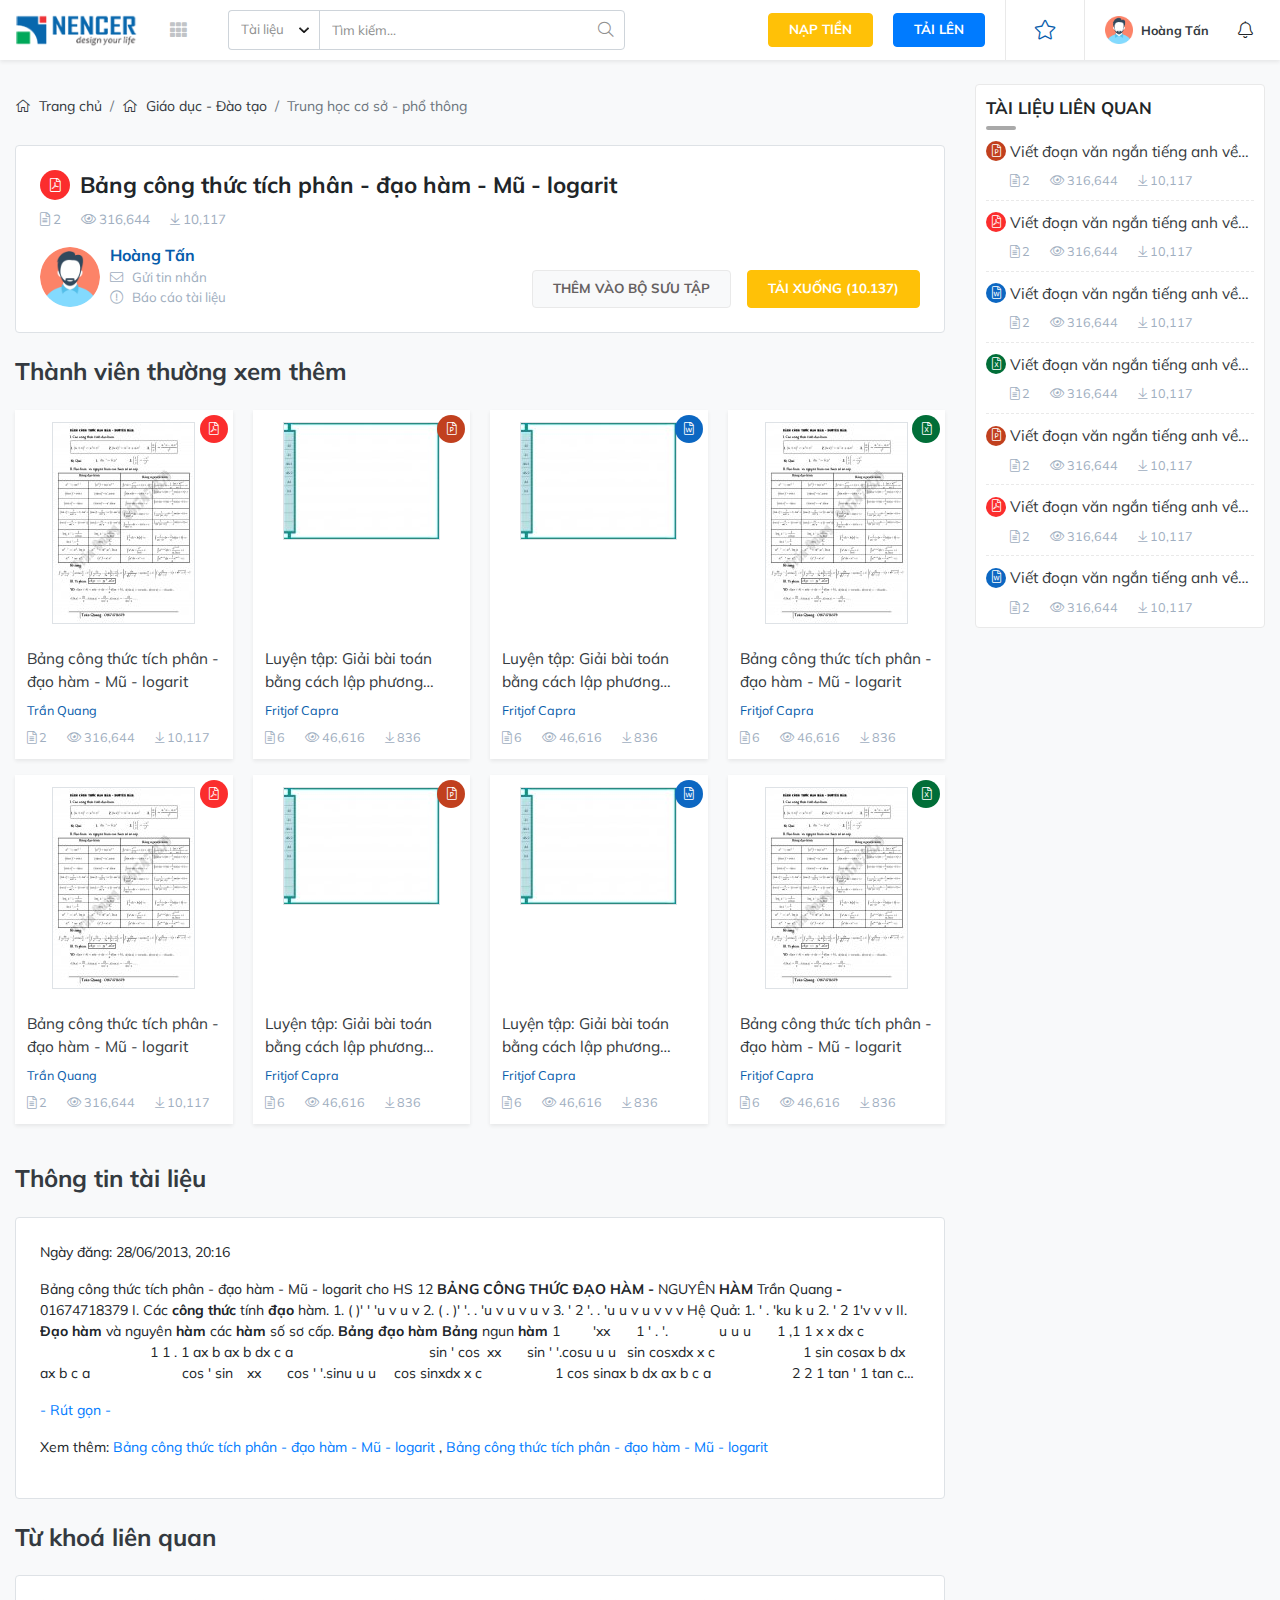
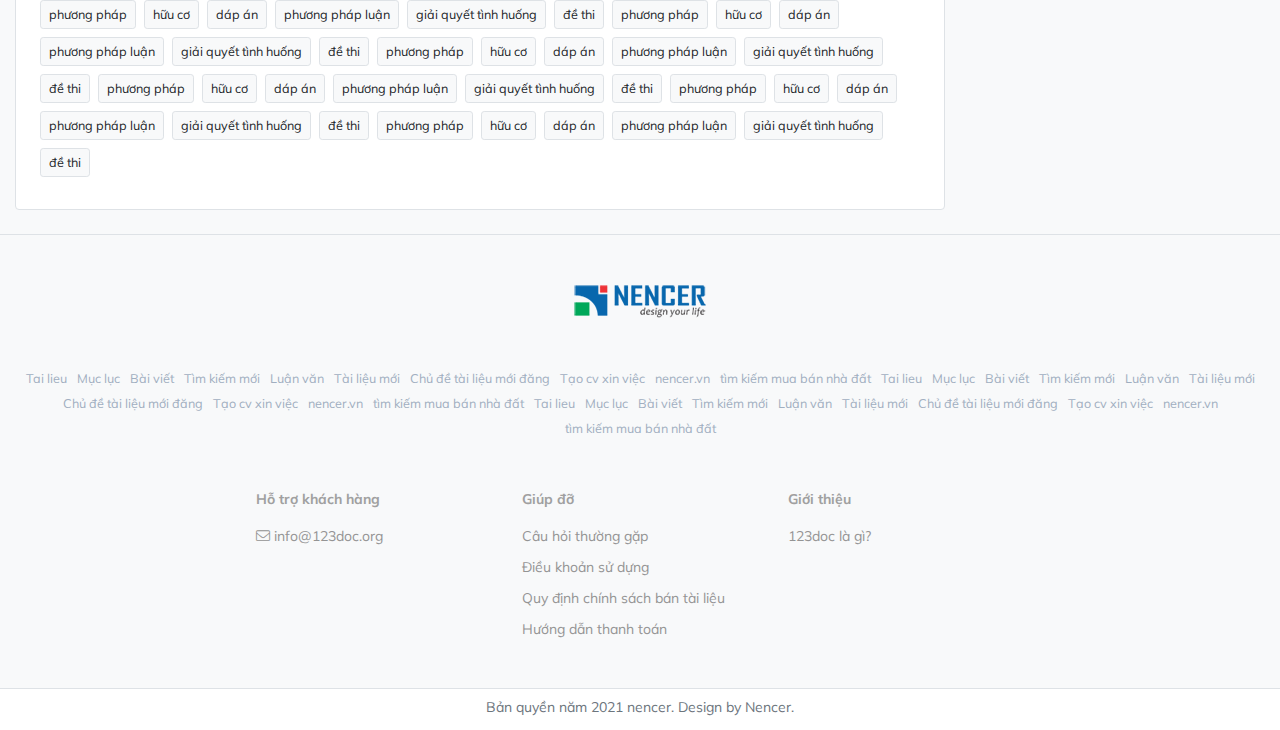
<file: chi-tiet-tai-lieu.html>
<html lang="en-US">
<head>
	<meta http-equiv="Content-Type" content="text/html;charset=UTF-8">
	<meta name="viewport" content="width=device-width, initial-scale=1">
	<meta name="Keywords" content="">
	<meta name="Description" content="">
	<link rel="icon" href="./assets/images/favicon.ico" type="image/x-icon">
	
	<meta itemprop="name" content="">
	<meta itemprop="description" content="">
	<meta itemprop="image" content="">
	
	<meta property="og:locale" content="">
	<meta property="og:type" content="">
	<meta property="og:title" content="">
	<meta property="og:description" content="">
	<meta property="og:image" content="">
	<meta property="og:url" content="">
	<meta property="og:site_name" content="">
	
	<meta name="twitter:card" content="">
	<meta name="twitter:description" content="">
	<meta name="twitter:title" content="">
	<meta name="twitter:site" content="">
	<meta name="twitter:image" content="">
	<meta name="twitter:creator" content="">
	
	<title>Home - Single Document</title>
	
	<link rel="stylesheet" href="./assets/plugin/bootstrap/css/bootstrap.min.css">
	<link rel="stylesheet" href="./assets/plugin/select2/select2.min.css">
	<link rel="stylesheet" href="./assets/plugin/swiper/swiper.css">
	<link rel="stylesheet" href="./assets/plugin/slick/slick.css">
	<link rel="stylesheet" href="./assets/fonts/fontawesome/css/all.min.css">
	<link rel="stylesheet" href="./assets/plugin/animate.css">
	<link rel="stylesheet" href="./assets/css/style.css">
</head>
<body>
<div class="popup-theme">
	<div class="modal fade" id="modalLogin" tabindex="-1">
		<div class="modal-dialog">
			<div class="modal-content rounded-0 border-0">
				<div class="modal-header text-center p-0">
					<h5 class="modal-title d-block py-3 w-100 font-weight-bold text-center">Đăng nhập tài khoản</h5>
					<button type="button" class="close position-absolute p-0 m-0" data-dismiss="modal">
						<i class="fal fa-times"></i>
					</button>
				</div>
				<div class="modal-body">
					<form class="form-effect" action="">
						<div class="group-effect">
							<input type="email" id="emailLogin" class="input-effect">
							<label class="label-effect" for="emailLogin">
								<i class="fas fa-envelope"></i>
								<span>Email</span>
							</label>
						</div>
						<div class="group-effect">
							<input type="password" tabindex="1" name="" id="passwordLogin" class="input-effect"
							       autocomplete="off" required="">
							<label class="label-effect" for="passwordLogin">
								<i class="fas fa-lock"></i>
								<span>Mật khẩu</span>
							</label>
						</div>
						<div class="custom-control custom-checkbox">
							<input type="checkbox" class="custom-control-input" id="saveLogin">
							<label class="custom-control-label" for="saveLogin">Nhớ mật khẩu</label>
						</div>
						<div class="divider"></div>
						<div class="form-group">
							<div class="row row-5">
								<div class="col-md-6 mb-3 mb-md-0">
									<a href="javascript:void(0)" class="btn btn-facebook">
										<i class="fab fa-facebook-f"></i>
										<span>Đăng nhập bằng Facebook</span>
									</a>
								</div>
								<div class="col-md-6">
									<a href="javascript:void(0)" class="btn btn-google">
										<i class="fab fa-google"></i>
										<span>Đăng nhập bằng Google</span>
									</a>
								</div>
							</div>
						</div>
						<div class="form-button text-center d-flex align-items-center justify-content-center flex-column">
							<button type="submit" class="btn btn-primary btn-customize">
								<span>
									Đăng nhập
									<i class="fas fa-sign-in-alt"></i>
								</span>
							</button>
							<a href="#modalForgot" data-toggle="modal" data-dismiss="modal"
							   class="d-inline-block mt-3 text-muted text-09">Quên
								mật khẩu</a>
						</div>
					</form>
				</div>
			</div>
		</div>
	</div>
	<div class="modal fade" id="modalRegister" tabindex="-1">
		<div class="modal-dialog">
			<div class="modal-content rounded-0 border-0">
				<div class="modal-header text-center p-0">
					<h5 class="modal-title d-block py-3 w-100 font-weight-bold text-center">Đăng ký tài khoản</h5>
					<button type="button" class="close position-absolute p-0 m-0" data-dismiss="modal">
						<i class="fal fa-times"></i>
					</button>
				</div>
				<div class="modal-body">
					<form class="form-effect" action="">
						<div class="group-effect">
							<input type="email" id="emailRegister" class="input-effect">
							<label class="label-effect" for="emailRegister">
								<i class="fas fa-envelope"></i>
								<span>Email</span>
							</label>
						</div>
						<div class="group-effect">
							<input type="password" tabindex="1" name="" id="passwordRegister" class="input-effect"
							       autocomplete="off" required="">
							<label class="label-effect" for="passwordRegister">
								<i class="fas fa-lock"></i>
								<span>Mật khẩu</span>
							</label>
						</div>
						<div class="group-effect">
							<input type="password" tabindex="1" name="" id="passwordConfirmRegister"
							       class="input-effect"
							       autocomplete="off" required="">
							<label class="label-effect" for="passwordConfirmRegister">
								<i class="fas fa-lock"></i>
								<span>Nhập lại mật khẩu</span>
							</label>
						</div>
						<div class="row row-5">
							<div class="col-md-6">
								<div class="group-effect">
									<input type="text" id="fullnameRegister" class="input-effect">
									<label class="label-effect" for="fullnameRegister">
										<i class="fas fa-address-card"></i>
										<span>Họ & tên</span>
									</label>
								</div>
							</div>
							<div class="col-md-6">
								<div class="group-effect">
									<input type="tel" id="phoneRegister" class="input-effect">
									<label class="label-effect" for="phoneRegister">
										<i class="fas fa-phone-alt"></i>
										<span>Số điện thoại</span>
									</label>
								</div>
							</div>
						</div>
						<div class="form-button text-center d-flex align-items-center justify-content-center flex-column">
							<button type="submit" class="btn btn-primary btn-customize">
								<span>
									Đăng ký
									<i class="fas fa-sign-out-alt"></i>
								</span>
							</button>
						</div>
						<div class="divider"></div>
						<p class="text-muted text-09 text-center">
							Bằng cách nhập vào Đăng ký, bạn đồng ý với <a href="#" class="text-underline color-main">Điều
							khoản</a> và <a href="#" class="text-underline color-main">Chính sách bảo mật thông tin</a>
							của chúng tôi
						</p>
						<p class="text-muted text-09 text-center mb-0">
							Đã có tài khoản? <a href="#modalLogin" class="text-underline color-main" data-toggle="modal"
							                    data-dismiss="modal">Đăng nhập</a>
						</p>
					</form>
				</div>
			</div>
		</div>
	</div>
	<div class="modal fade" id="modalForgot" tabindex="-1">
		<div class="modal-dialog">
			<div class="modal-content rounded-0 border-0">
				<div class="modal-header text-center p-0">
					<h5 class="modal-title d-block py-3 w-100 font-weight-bold text-center">Quên mật khẩu</h5>
					<button type="button" class="close position-absolute p-0 m-0" data-dismiss="modal">
						<i class="fal fa-times"></i>
					</button>
				</div>
				<div class="modal-body">
					<form class="form-effect" action="">
						<div class="group-effect">
							<input type="email" id="emailForgot" class="input-effect">
							<label class="label-effect" for="emailForgot">
								<i class="fas fa-envelope"></i>
								<span>Email</span>
							</label>
						</div>
						<div class="form-button text-center d-flex align-items-center justify-content-center flex-column">
							<button type="submit" class="btn btn-primary btn-customize">
								<span>
									Gửi yêu cầu
									<i class="fas fa-paper-plane"></i>
								</span>
							</button>
						</div>
					</form>
				</div>
			</div>
		</div>
	</div>
	<div class="modal fade modal-price" id="modalPrice" tabindex="-1">
		<div class="modal-dialog modal-lg">
			<div class="modal-content rounded-0 border-0">
				<div class="user-info">
					<div class="user-left">
						<div class="user-image">
							<a href="#">
								<img src="./assets/images/user.png" alt="">
							</a>
						</div>
						<div class="user-content">
							<h6 class="mb-1 text-main font-weight-bold">
								Hoàng Tấn
							</h6>
							<p class="mb-1 text-muted text-09">
								thtan0407@gmail.com
							</p>
							<a href="#" class="d-inline-block text-main font-weight-bold text-09">
								Lịch sử giao dịch
							</a>
						</div>
					</div>
					<div class="user-right">
						<p class="mb-1 text-muted">Tài khoản: <span class="color-main">0 <sup>đ</sup></span></p>
						<p class="mb-0 text-muted">Doanh thu: <span class="color-main">0 <sup>đ</sup></span></p>
					</div>
				</div>
				<div class="modal-header rounded-0 p-0">
					<h5 class="modal-title d-block py-3 px-4 w-100 font-weight-bold">Nạp tiền vào tài khoản</h5>
					<button type="button" class="close position-absolute p-0 m-0" data-dismiss="modal">
						<i class="fal fa-times"></i>
					</button>
				</div>
				<div class="modal-body">
					<div class="modal-tab">
						<ul class="nav nav-tabs border-bottom-0">
							<li class="nav-item" role="presentation">
								<a class="nav-link active" data-toggle="tab"
								   href="#qrcode" type="button">
									<img src="./assets/images/qr-code.png">
									<p class="mb-0">QR code</p>
								</a>
							</li>
							<li class="nav-item" role="presentation">
								<a class="nav-link" data-toggle="tab"
								   href="#momo"
								   type="button">
									<img src="./assets/images/momo.png">
									<p class="mb-0">Ví momo</p>
								</a>
							</li>
							<li class="nav-item" role="presentation">
								<a class="nav-link" data-toggle="tab"
								   href="#atm"
								   type="button">
									<img src="./assets/images/atm.png">
									<p class="mb-0">Thẻ ATM online</p>
								</a>
							</li>
							<li class="nav-item" role="presentation">
								<a class="nav-link" data-toggle="tab"
								   href="#card"
								   type="button">
									<img src="./assets/images/card.png">
									<p class="mb-0">Thẻ điện thoại</p>
								</a>
							</li>
						</ul>
					</div>
					<div class="tab-content mt-3">
						<div class="tab-pane fade show active" id="qrcode">
							<div class="py-4 px-lg-3">
								<div class="row">
									<div class="col-lg-6">
										<form class="form-effect my-0 pb-0" action="">
											<div class="group-effect">
												<select name="" class="input-effect" id="money">
													
													<option value=""></option>
													<option value="50000">50.000 đ</option>
													<option value="100000">100.000 đ</option>
													<option value="150000">150.000 đ</option>
													<option value="200000">200.000 đ</option>
												</select>
												<label class="label-effect" for="money">
													<i class="fas fa-money-bill"></i>
													<span>Lựa chọn số tiền cần nạp</span>
												</label>
											</div>
											<div class="group-effect">
												<input type="email" id="phonePrice" class="input-effect">
												<label class="label-effect" for="phonePrice">
													<i class="fas fa-phone-alt"></i>
													<span>Số điện thoại</span>
												</label>
											</div>
											<div class="form-button">
												<button type="submit"
												        class="btn btn-primary btn-customize w-100 py-2">
														<span>
															Nạp tiền
														</span>
												</button>
											</div>
											<div class="form-desc mt-3">
												<ul class="pl-3 mb-0">
													<li class="mb-2">
														Thanh toán bằng QRCode trên ứng dụng Mobile Banking của các
														ngân
														hàng
													</li>
													<li>
														Nếu gặp lỗi thì
														<a href="#" class="color-main font-weight-bold">Click vào
															đây</a>
													</li>
												</ul>
											</div>
										</form>
									</div>
									<div class="col-lg-6">
										<div class="form-desc px-3 px-lg-0 mt-4 mt-lg-0">
											<ul class="list-unstyled mb-0">
												<li class="mb-3">
													<i class="fas fa-check"></i>
													Thanh toán bằng QR code bảo mật tiện lợi hơn so với ATM Online
												</li>
												<li class="mb-3">
													<i class="fas fa-check"></i>
													Sử dụng QR Code trên ứng dụng Mobile Banking của các ngân hàng
												</li>
												<li class="mb-3">
													<i class="fas fa-hand-point-right"></i>
													Xem hướng dẫn quét QR với <a href=""
													                             class="color-main text-uppercase">AGRIBANK</a>
												</li>
												<li class="mb-3">
													<i class="fas fa-hand-point-right"></i>
													Xem hướng dẫn quét QR với <a href=""
													                             class="color-main text-uppercase">VIETINBANK</a>
												</li>
												<li class="mb-3">
													<i class="fas fa-hand-point-right"></i>
													Xem hướng dẫn quét QR với <a href=""
													                             class="color-main text-uppercase">VIETCOMBANK</a>
												</li>
												<li class="mb-3">
													<i class="fas fa-hand-point-right"></i>
													Xem hướng dẫn quét QR với <a href=""
													                             class="color-main text-uppercase">BIDV</a>
												</li>
											</ul>
										</div>
									</div>
								</div>
							</div>
						</div>
						<div class="tab-pane fade" id="momo">
							<div class="py-4 px-lg-3">
								<form class="form-effect my-0 pb-0" action="">
									<div class="row">
										<div class="col-lg-6">
											<div class="group-effect">
												<select name="" class="input-effect" id="money">
													
													<option value=""></option>
													<option value="50000">50.000 đ</option>
													<option value="100000">100.000 đ</option>
													<option value="150000">150.000 đ</option>
													<option value="200000">200.000 đ</option>
												</select>
												<label class="label-effect" for="money">
													<i class="fas fa-money-bill"></i>
													<span>Lựa chọn số tiền cần nạp</span>
												</label>
											</div>
										</div>
										<div class="col-lg-6">
											<div class="group-effect">
												<input type="email" id="phonePrice" class="input-effect">
												<label class="label-effect" for="phonePrice">
													<i class="fas fa-phone-alt"></i>
													<span>Số điện thoại</span>
												</label>
											</div>
										</div>
									</div>
									<div class="form-button mt-0">
										<button type="submit"
										        class="btn btn-primary btn-customize w-100 py-2">
												<span>
													Nạp tiền
												</span>
										</button>
									</div>
								</form>
							</div>
						</div>
						<div class="tab-pane fade" id="atm">
							<div class="py-4 px-lg-3">
								<div class="row">
									<div class="col-lg-6">
										<form class="form-effect my-0 pb-0" action="">
											<div class="group-effect">
												<select name="" class="input-effect" id="bank">
													
													<option value=""></option>
													<option value="1">Vietcombank (VCB)</option>
													<option value="2">BIDV</option>
													<option value="3">Agribank</option>
													<option value="4">Sacombank</option>
													<option value="1">Vietcombank (VCB)</option>
													<option value="2">BIDV</option>
													<option value="3">Agribank</option>
													<option value="4">Sacombank</option>
													<option value="1">Vietcombank (VCB)</option>
													<option value="2">BIDV</option>
													<option value="3">Agribank</option>
													<option value="4">Sacombank</option>
												</select>
												<label class="label-effect" for="bank">
													<i class="fas fa-university"></i>
													<span>Lựa chọn ngân hàng</span>
												</label>
											</div>
											<div class="group-effect">
												<select name="" class="input-effect" id="money">
													
													<option value=""></option>
													<option value="50000">50.000 đ</option>
													<option value="100000">100.000 đ</option>
													<option value="150000">150.000 đ</option>
													<option value="200000">200.000 đ</option>
												</select>
												<label class="label-effect" for="money">
													<i class="fas fa-money-bill"></i>
													<span>Lựa chọn số tiền cần nạp</span>
												</label>
											</div>
											<div class="group-effect">
												<input type="email" id="phonePrice" class="input-effect">
												<label class="label-effect" for="phonePrice">
													<i class="fas fa-phone-alt"></i>
													<span>Số điện thoại</span>
												</label>
											</div>
											<div class="form-button">
												<button type="submit"
												        class="btn btn-primary btn-customize w-100 py-2">
														<span>
															Nạp tiền
														</span>
												</button>
											</div>
										</form>
									</div>
									<div class="col-lg-6">
										<div class="form-desc px-3 px-lg-0 mt-4 mt-lg-0">
											<ul class="list-unstyled mb-0">
												<li class="mb-3">
													<i class="fas fa-check"></i>
													Nạp sai 5 lần liên tiếp, tài khoản của bạn không thể sử dụng
													hình thức nạp trong 24h
												</li>
												<li class="mb-3">
													<i class="fas fa-check"></i>
													Nếu gặp lỗi thì <a href="">Click vào đây</a>
												</li>
											</ul>
										</div>
									</div>
								</div>
							</div>
						</div>
						<div class="tab-pane fade" id="card">
							<div class="py-4 px-lg-3">
								<div class="row">
									<div class="col-lg-6">
										<form class="form-effect my-0 pb-0" action="">
											<div class="group-effect">
												<select name="" class="input-effect" id="money">
													
													<option value=""></option>
													<option value="50000">50.000 đ</option>
													<option value="100000">100.000 đ</option>
													<option value="150000">150.000 đ</option>
													<option value="200000">200.000 đ</option>
												</select>
												<label class="label-effect" for="money">
													<i class="fas fa-money-bill"></i>
													<span>Lựa chọn số tiền cần nạp</span>
												</label>
											</div>
											<div class="group-effect">
												<input type="email" id="seriPrice" class="input-effect">
												<label class="label-effect" for="seriPrice">
													<i class="fas fa-phone-alt"></i>
													<span>Mã số thẻ</span>
												</label>
											</div>
											<div class="group-effect">
												<input type="email" id="seriPrice" class="input-effect">
												<label class="label-effect" for="seriPrice">
													<i class="fas fa-phone-alt"></i>
													<span>Seri thẻ</span>
												</label>
											</div>
											<div class="group-effect">
												<input type="email" id="phonePrice" class="input-effect">
												<label class="label-effect" for="phonePrice">
													<i class="fas fa-phone-alt"></i>
													<span>Số điện thoại</span>
												</label>
											</div>
											<div class="form-button">
												<button type="submit"
												        class="btn btn-primary btn-customize w-100 py-2">
														<span>
															Nạp tiền
														</span>
												</button>
											</div>
											<div class="form-desc mt-3">
												<ul class="pl-3 mb-0">
													<li class="mb-2">
														Phí nạp thẻ <span class="text-danger">35%</span> cho nhà
														mạng. <span class="color-main font-italic">(Ví dụ: Nạp thẻ 20.000 bạn sẽ nhận được 13.000 vào tài khoản)</span>
													</li>
													<li>
														Nạp sai 5 lần liên tiếp, tài khoản của bạn không thể sử dụng
														hình thức nạp trong 24h.
													</li>
													<li>
														Mua thẻ nạp online
														<a href="#" class="color-main font-weight-bold">tại đây</a>
													</li>
													<li>
														Nếu gặp lỗi thì
														<a href="#" class="color-main font-weight-bold">Click vào
															đây</a> hoặc liên hệ <a
															href="mailto:thtan0407@gmail.com"
															class="color-main font-weight-bold">thtan0407@gmail.com</a>
													</li>
												</ul>
											</div>
										</form>
									</div>
									<div class="col-lg-6">
										<div class="p-3 p-lg-0">
											<img src="./assets/images/hd_mobile.png" alt="" class="w-100">
										</div>
									</div>
								</div>
							</div>
						</div>
					</div>
				</div>
			</div>
		</div>
	</div>
	<div class="modal fade modal-collection" id="modalCollection" tabindex="-1">
		<div class="modal-dialog modal-zoom">
			<div class="modal-content rounded-0 border-0">
				<div class="modal-header rounded-0 p-0">
					<div class="modal-tab">
						<ul class="nav nav-tabs border-bottom-0" id="tab-booking">
							<li class="nav-item">
								<a class="nav-link active mb-0 border-0" data-toggle="tab" href="#listCollection">
								<span class="font-weight-bold d-block">
									<i class="fal fa-list mr-1"></i>
									Danh sách
								</span>
								</a>
							</li>
							<li class="nav-item">
								<a class="nav-link mb-0 border-0" data-toggle="tab" href="#createCollection">
								<span class="font-weight-bold d-block">
									<i class="fal fa-plus mr-1"></i>
									Thêm mới
								</span>
								</a>
							</li>
						</ul>
						<button type="button" class="close position-absolute p-0 m-0" data-dismiss="modal">
							<i class="fal fa-times"></i>
						</button>
					</div>
				</div>
				<div class="modal-body p-3">
					<div class="tab-content">
						<div class="tab-pane fade show active" id="listCollection">
							<h5 class="modal-title d-block w-100 font-weight-bold">Danh sách bộ sưu tập</h5>
							<div class="collapse-main">
								<ul class="list-unstyled mb-0" id="collapseCollection">
									<li>
										<a href="#collection01" data-toggle="collapse">
											Bộ sưu tập số 01
											<i class="fal fa-plus"></i>
										</a>
										<ul class="collapse list-group list-group-flush" id="collection01"
										    data-parent="#collapseCollection">
											<li class="list-group-item">
												<a href="chi-tiet-tai-lieu.html">
											<span class="document-ppt">
												<i class="fal fa-file-powerpoint"></i>
											</span>
													Viết đoạn văn ngắn tiếng anh về các chủ đề cho trước
												</a>
												<ul class="list-unstyled mb-0 d-flex align-items-center justify-content-start text-gray text-09">
													<li>
														<i class="fal fa-file-alt"></i> 2
													</li>
													<li>
														<i class="fal fa-eye"></i> 316,644
													</li>
													<li>
														<i class="fal fa-arrow-to-bottom"></i> 10,117
													</li>
												</ul>
											</li>
											<li class="list-group-item">
												<a href="chi-tiet-tai-lieu.html">
										<span class="document-pdf">
											<i class="fal fa-file-pdf"></i>
										</span>
													Viết đoạn văn ngắn tiếng anh về các chủ đề cho trước
												</a>
												<ul class="list-unstyled mb-0 d-flex align-items-center justify-content-start text-gray text-09">
													<li>
														<i class="fal fa-file-alt"></i> 2
													</li>
													<li>
														<i class="fal fa-eye"></i> 316,644
													</li>
													<li>
														<i class="fal fa-arrow-to-bottom"></i> 10,117
													</li>
												</ul>
											</li>
											<li class="list-group-item">
												<a href="chi-tiet-tai-lieu.html">
										<span class="document-word">
											<i class="fal fa-file-word"></i>
										</span>
													Viết đoạn văn ngắn tiếng anh về các chủ đề cho trước
												</a>
												<ul class="list-unstyled mb-0 d-flex align-items-center justify-content-start text-gray text-09">
													<li>
														<i class="fal fa-file-alt"></i> 2
													</li>
													<li>
														<i class="fal fa-eye"></i> 316,644
													</li>
													<li>
														<i class="fal fa-arrow-to-bottom"></i> 10,117
													</li>
												</ul>
											</li>
											<li class="list-group-item">
												<a href="chi-tiet-tai-lieu.html">
										<span class="document-excel">
											<i class="fal fa-file-excel"></i>
										</span>
													Viết đoạn văn ngắn tiếng anh về các chủ đề cho trước
												</a>
												<ul class="list-unstyled mb-0 d-flex align-items-center justify-content-start text-gray text-09">
													<li>
														<i class="fal fa-file-alt"></i> 2
													</li>
													<li>
														<i class="fal fa-eye"></i> 316,644
													</li>
													<li>
														<i class="fal fa-arrow-to-bottom"></i> 10,117
													</li>
												</ul>
											</li>
											<li class="list-group-item">
												<a href="chi-tiet-tai-lieu.html">
										<span class="document-ppt">
											<i class="fal fa-file-powerpoint"></i>
										</span>
													Viết đoạn văn ngắn tiếng anh về các chủ đề cho trước
												</a>
												<ul class="list-unstyled mb-0 d-flex align-items-center justify-content-start text-gray text-09">
													<li>
														<i class="fal fa-file-alt"></i> 2
													</li>
													<li>
														<i class="fal fa-eye"></i> 316,644
													</li>
													<li>
														<i class="fal fa-arrow-to-bottom"></i> 10,117
													</li>
												</ul>
											</li>
											<li class="list-group-item">
												<a href="chi-tiet-tai-lieu.html">
										<span class="document-pdf">
											<i class="fal fa-file-pdf"></i>
										</span>
													Viết đoạn văn ngắn tiếng anh về các chủ đề cho trước
												</a>
												<ul class="list-unstyled mb-0 d-flex align-items-center justify-content-start text-gray text-09">
													<li>
														<i class="fal fa-file-alt"></i> 2
													</li>
													<li>
														<i class="fal fa-eye"></i> 316,644
													</li>
													<li>
														<i class="fal fa-arrow-to-bottom"></i> 10,117
													</li>
												</ul>
											</li>
											<li class="list-group-item">
												<a href="chi-tiet-tai-lieu.html">
										<span class="document-word">
											<i class="fal fa-file-word"></i>
										</span>
													Viết đoạn văn ngắn tiếng anh về các chủ đề cho trước
												</a>
												<ul class="list-unstyled mb-0 d-flex align-items-center justify-content-start text-gray text-09">
													<li>
														<i class="fal fa-file-alt"></i> 2
													</li>
													<li>
														<i class="fal fa-eye"></i> 316,644
													</li>
													<li>
														<i class="fal fa-arrow-to-bottom"></i> 10,117
													</li>
												</ul>
											</li>
										</ul>
									</li>
									<li>
										<a href="#collection02" data-toggle="collapse">
											Bộ sưu tập số 02
											<i class="fal fa-plus"></i>
										</a>
										<ul class="collapse list-group list-group-flush" id="collection02"
										    data-parent="#collapseCollection">
											<li class="list-group-item">
												<a href="chi-tiet-tai-lieu.html">
											<span class="document-ppt">
												<i class="fal fa-file-powerpoint"></i>
											</span>
													Viết đoạn văn ngắn tiếng anh về các chủ đề cho trước
												</a>
												<ul class="list-unstyled mb-0 d-flex align-items-center justify-content-start text-gray text-09">
													<li>
														<i class="fal fa-file-alt"></i> 2
													</li>
													<li>
														<i class="fal fa-eye"></i> 316,644
													</li>
													<li>
														<i class="fal fa-arrow-to-bottom"></i> 10,117
													</li>
												</ul>
											</li>
											<li class="list-group-item">
												<a href="chi-tiet-tai-lieu.html">
										<span class="document-pdf">
											<i class="fal fa-file-pdf"></i>
										</span>
													Viết đoạn văn ngắn tiếng anh về các chủ đề cho trước
												</a>
												<ul class="list-unstyled mb-0 d-flex align-items-center justify-content-start text-gray text-09">
													<li>
														<i class="fal fa-file-alt"></i> 2
													</li>
													<li>
														<i class="fal fa-eye"></i> 316,644
													</li>
													<li>
														<i class="fal fa-arrow-to-bottom"></i> 10,117
													</li>
												</ul>
											</li>
											<li class="list-group-item">
												<a href="chi-tiet-tai-lieu.html">
										<span class="document-word">
											<i class="fal fa-file-word"></i>
										</span>
													Viết đoạn văn ngắn tiếng anh về các chủ đề cho trước
												</a>
												<ul class="list-unstyled mb-0 d-flex align-items-center justify-content-start text-gray text-09">
													<li>
														<i class="fal fa-file-alt"></i> 2
													</li>
													<li>
														<i class="fal fa-eye"></i> 316,644
													</li>
													<li>
														<i class="fal fa-arrow-to-bottom"></i> 10,117
													</li>
												</ul>
											</li>
										</ul>
									</li>
									<li>
										<a href="#collection03" data-toggle="collapse">
											Bộ sưu tập số 03
											<i class="fal fa-plus"></i>
										</a>
										<ul class="collapse list-group list-group-flush" id="collection03"
										    data-parent="#collapseCollection">
											<li class="list-group-item">
												<a href="chi-tiet-tai-lieu.html">
											<span class="document-ppt">
												<i class="fal fa-file-powerpoint"></i>
											</span>
													Viết đoạn văn ngắn tiếng anh về các chủ đề cho trước
												</a>
												<ul class="list-unstyled mb-0 d-flex align-items-center justify-content-start text-gray text-09">
													<li>
														<i class="fal fa-file-alt"></i> 2
													</li>
													<li>
														<i class="fal fa-eye"></i> 316,644
													</li>
													<li>
														<i class="fal fa-arrow-to-bottom"></i> 10,117
													</li>
												</ul>
											</li>
											<li class="list-group-item">
												<a href="chi-tiet-tai-lieu.html">
										<span class="document-pdf">
											<i class="fal fa-file-pdf"></i>
										</span>
													Viết đoạn văn ngắn tiếng anh về các chủ đề cho trước
												</a>
												<ul class="list-unstyled mb-0 d-flex align-items-center justify-content-start text-gray text-09">
													<li>
														<i class="fal fa-file-alt"></i> 2
													</li>
													<li>
														<i class="fal fa-eye"></i> 316,644
													</li>
													<li>
														<i class="fal fa-arrow-to-bottom"></i> 10,117
													</li>
												</ul>
											</li>
											<li class="list-group-item">
												<a href="chi-tiet-tai-lieu.html">
										<span class="document-word">
											<i class="fal fa-file-word"></i>
										</span>
													Viết đoạn văn ngắn tiếng anh về các chủ đề cho trước
												</a>
												<ul class="list-unstyled mb-0 d-flex align-items-center justify-content-start text-gray text-09">
													<li>
														<i class="fal fa-file-alt"></i> 2
													</li>
													<li>
														<i class="fal fa-eye"></i> 316,644
													</li>
													<li>
														<i class="fal fa-arrow-to-bottom"></i> 10,117
													</li>
												</ul>
											</li>
											<li class="list-group-item">
												<a href="chi-tiet-tai-lieu.html">
											<span class="document-ppt">
												<i class="fal fa-file-powerpoint"></i>
											</span>
													Viết đoạn văn ngắn tiếng anh về các chủ đề cho trước
												</a>
												<ul class="list-unstyled mb-0 d-flex align-items-center justify-content-start text-gray text-09">
													<li>
														<i class="fal fa-file-alt"></i> 2
													</li>
													<li>
														<i class="fal fa-eye"></i> 316,644
													</li>
													<li>
														<i class="fal fa-arrow-to-bottom"></i> 10,117
													</li>
												</ul>
											</li>
											<li class="list-group-item">
												<a href="chi-tiet-tai-lieu.html">
										<span class="document-pdf">
											<i class="fal fa-file-pdf"></i>
										</span>
													Viết đoạn văn ngắn tiếng anh về các chủ đề cho trước
												</a>
												<ul class="list-unstyled mb-0 d-flex align-items-center justify-content-start text-gray text-09">
													<li>
														<i class="fal fa-file-alt"></i> 2
													</li>
													<li>
														<i class="fal fa-eye"></i> 316,644
													</li>
													<li>
														<i class="fal fa-arrow-to-bottom"></i> 10,117
													</li>
												</ul>
											</li>
											<li class="list-group-item">
												<a href="chi-tiet-tai-lieu.html">
										<span class="document-word">
											<i class="fal fa-file-word"></i>
										</span>
													Viết đoạn văn ngắn tiếng anh về các chủ đề cho trước
												</a>
												<ul class="list-unstyled mb-0 d-flex align-items-center justify-content-start text-gray text-09">
													<li>
														<i class="fal fa-file-alt"></i> 2
													</li>
													<li>
														<i class="fal fa-eye"></i> 316,644
													</li>
													<li>
														<i class="fal fa-arrow-to-bottom"></i> 10,117
													</li>
												</ul>
											</li>
											<li class="list-group-item">
												<a href="chi-tiet-tai-lieu.html">
										<span class="document-excel">
											<i class="fal fa-file-excel"></i>
										</span>
													Viết đoạn văn ngắn tiếng anh về các chủ đề cho trước
												</a>
												<ul class="list-unstyled mb-0 d-flex align-items-center justify-content-start text-gray text-09">
													<li>
														<i class="fal fa-file-alt"></i> 2
													</li>
													<li>
														<i class="fal fa-eye"></i> 316,644
													</li>
													<li>
														<i class="fal fa-arrow-to-bottom"></i> 10,117
													</li>
												</ul>
											</li>
											<li class="list-group-item">
												<a href="chi-tiet-tai-lieu.html">
										<span class="document-ppt">
											<i class="fal fa-file-powerpoint"></i>
										</span>
													Viết đoạn văn ngắn tiếng anh về các chủ đề cho trước
												</a>
												<ul class="list-unstyled mb-0 d-flex align-items-center justify-content-start text-gray text-09">
													<li>
														<i class="fal fa-file-alt"></i> 2
													</li>
													<li>
														<i class="fal fa-eye"></i> 316,644
													</li>
													<li>
														<i class="fal fa-arrow-to-bottom"></i> 10,117
													</li>
												</ul>
											</li>
											<li class="list-group-item">
												<a href="chi-tiet-tai-lieu.html">
										<span class="document-pdf">
											<i class="fal fa-file-pdf"></i>
										</span>
													Viết đoạn văn ngắn tiếng anh về các chủ đề cho trước
												</a>
												<ul class="list-unstyled mb-0 d-flex align-items-center justify-content-start text-gray text-09">
													<li>
														<i class="fal fa-file-alt"></i> 2
													</li>
													<li>
														<i class="fal fa-eye"></i> 316,644
													</li>
													<li>
														<i class="fal fa-arrow-to-bottom"></i> 10,117
													</li>
												</ul>
											</li>
											<li class="list-group-item">
												<a href="chi-tiet-tai-lieu.html">
										<span class="document-word">
											<i class="fal fa-file-word"></i>
										</span>
													Viết đoạn văn ngắn tiếng anh về các chủ đề cho trước
												</a>
												<ul class="list-unstyled mb-0 d-flex align-items-center justify-content-start text-gray text-09">
													<li>
														<i class="fal fa-file-alt"></i> 2
													</li>
													<li>
														<i class="fal fa-eye"></i> 316,644
													</li>
													<li>
														<i class="fal fa-arrow-to-bottom"></i> 10,117
													</li>
												</ul>
											</li>
										</ul>
									</li>
								</ul>
							</div>
						</div>
						<div class="tab-pane fade" id="createCollection">
							<h5 class="modal-title d-block w-100 font-weight-bold">Thêm vào bộ sưu tập</h5>
							<form class="form-effect mt-3 p-0" action="">
								<div class="group-effect">
									<input type="text" id="nameCollection" class="input-effect">
									<label class="label-effect" for="nameCollection">
										<i class="fas fa-font-case"></i>
										<span>Tiêu đề</span>
									</label>
								</div>
								<div class="group-effect group-textarea">
									<textarea id="descCollection" class="input-effect" rows="5"></textarea>
									<label class="label-effect" for="descCollection">
										<i class="fas fa-align-left"></i>
										<span>Mô tả</span>
									</label>
								</div>
								<div class="group-effect group-select2">
									<select name="keywordsCollection" id="theme-sel2" class="theme-sel2 input-effect"
									        multiple>
										<option value="">Tháng 1 năm 2021</option>
										<option value="">Tháng 2 năm 2021</option>
										<option value="">Tháng 3 năm 2021</option>
										<option value="">Tháng 4 năm 2021</option>
										<option value="">Tháng 5 năm 2021</option>
										<option value="">Tháng 6 năm 2021</option>
										<option value="">Tháng 7 năm 2021</option>
										<option value="">Tháng 8 năm 2021</option>
										<option value="">Tháng 9 năm 2021</option>
										<option value="">Tháng 10 năm 2021</option>
										<option value="">Tháng 11 năm 2021</option>
										<option value="">Tháng 12 năm 2021</option>
									</select>
									<label class="label-effect" for="descCollection">
										<i class="fas fa-tag fa-rotate-90"></i>
										<span>Mô tả</span>
									</label>
								</div>
								<div class="form-button">
									<button type="submit" class="btn btn-primary btn-customize py-2">
										<span>
											<i class="fal fa-plus mr-1"></i>Thêm mới
										</span>
									</button>
								</div>
							</form>
						</div>
					</div>
				</div>
			</div>
		</div>
	</div>
	<div class="modal fade modal-message" id="modalMessage" tabindex="-1">
		<div class="modal-dialog modal-zoom">
			<div class="modal-content rounded-0 border-0">
				<div class="modal-header rounded-0 p-0"><h5
						class="modal-title d-block py-3 w-100 font-weight-bold text-center">Gửi tin nhắn</h5>
					<button type="button" class="close position-absolute p-0 m-0" data-dismiss="modal">
						<i class="fal fa-times"></i>
					</button>
				</div>
				<div class="modal-body p-3">
					<form class="form-effect mt-3 p-0" action="">
						<div class="group-effect">
							<input type="text" id="nameMessage" class="input-effect valid" value="Hoàng Tấn" readonly>
							<label class="label-effect" for="nameMessage">
								<i class="fas fa-user"></i>
								<span>Gửi tới</span>
							</label>
						</div>
						<div class="group-effect">
							<input type="text" id="titleMessage" class="input-effect">
							<label class="label-effect" for="titleMessage">
								<i class="fas fa-font-case"></i>
								<span>Tiêu đề</span>
							</label>
						</div>
						<div class="group-effect group-textarea">
							<textarea id="descMessage" class="input-effect" rows="5"></textarea>
							<label class="label-effect" for="descMessage">
								<i class="fas fa-comments"></i>
								<span>Nội dung tin nhắn</span>
							</label>
						</div>
						<div class="form-button">
							<button type="submit" class="btn btn-primary btn-customize py-2">
								<span>
									Gửi
								</span>
							</button>
						</div>
					</form>
				</div>
			</div>
		</div>
	</div>
	<div class="modal fade modal-report" id="modalReport" tabindex="-1">
		<div class="modal-dialog modal-zoom">
			<div class="modal-content rounded-0 border-0">
				<div class="modal-header rounded-0 p-0">
					<h5 class="modal-title d-block py-3 w-100 font-weight-bold text-center">Báo cáo tài liệu</h5>
					<button type="button" class="close position-absolute p-0 m-0" data-dismiss="modal">
						<i class="fal fa-times"></i>
					</button>
				</div>
				<div class="modal-body p-3">
					<h5 class="h6 d-block py-3 w-100 font-weight-bold">Bạn hãy chắc chắn khi báo xấu tài liệu này</h5>
					<form class="form-effect mt-3 p-0" action="">
						<div class="custom-control custom-radio">
							<input type="radio" id="report01" name="report" class="custom-control-input">
							<label class="custom-control-label" for="report01">Tài liệu bị lỗi font</label>
						</div>
						<div class="custom-control custom-radio">
							<input type="radio" id="report02" name="report" class="custom-control-input">
							<label class="custom-control-label" for="report02">Tài liệu bị cắt, thiếu nội dung</label>
						</div>
						<div class="custom-control custom-radio">
							<input type="radio" id="report03" name="report" class="custom-control-input">
							<label class="custom-control-label" for="report03">Tài liệu spam, quảng cáo</label>
						</div>
						<div class="custom-control custom-radio">
							<input type="radio" id="report04" name="report" class="custom-control-input">
							<label class="custom-control-label" for="report04">Tài liệu không phải là Tiếng Việt & tiếng
								Anh</label>
						</div>
						<div class="custom-control custom-radio">
							<input type="radio" id="report05" name="report" class="custom-control-input">
							<label class="custom-control-label" for="report05">Tài liệu vi phạm bản quyền</label>
						</div>
						<div class="custom-control custom-radio">
							<input type="radio" id="report06" name="report" class="custom-control-input">
							<label class="custom-control-label" for="report06">Tài liệu đã trùng với tài liệu đã có trên
								website</label>
						</div>
						<div class="form-button">
							<button type="submit" class="btn btn-primary btn-customize py-2">
								<span>
									Gửi
								</span>
							</button>
						</div>
					</form>
				</div>
			</div>
		</div>
	</div>
</div>

<header class="position-relative shadow-sm bg-white">
	<div class="header-overlay"></div>
	<div class="container">
		<div class="row align-items-center">
			<div class="col-lg-6">
				<div class="row align-items-center justify-content-lg-start">
					<div class="col-lg-4">
						<div class="d-flex align-items-center justify-content-start">
							<div class="header-logo">
								<a href="index.html" class="d-inline-block">
									<img class="w-100" src="./assets/images/logo.png"
									     alt="Template Document 123doc.net">
								</a>
							</div>
							<div class="header-navigation">
								<a href="javascript:void(0)"><i class="fas fa-th"></i></a>
								<ul class="list-unstyled mb-0" id="hasMenu">
									<li class="d-block d-lg-none border-bottom">
										<div class="row row-10">
											<div class="col-6 mb-3">
												<a href="#modalPrice" data-toggle="modal"
												   class="btn btn-warning btn-customize w-100">
													Nạp tiền
												</a>
											</div>
											<div class="col-6 mb-3">
												<a href="/upload-file.html" class="btn btn-primary btn-customize w-100">
													Tải lên
												</a>
											</div>
											<div class="col-6 d-none">
												<a href="#modalRegister" data-toggle="modal"
												   class="btn btn-outline-light w-100">
													Đăng ký
												</a>
											</div>
											<div class="col-6 d-none">
												<a href="#modalLogin" data-toggle="modal"
												   class="btn btn-outline-light w-100">
													Đăng nhập
												</a>
											</div>
											<div class="col-12 mb-2">
												<div class="login-inner d-flex align-items-center justify-content-between">
													<div class="login-info w-100 d-flex align-items-start justify-content-start">
														<a href="javascript:void(0)">
															<!-- Sử dụng hình hoặc icon đều được -->
															<!--															<img src="./assets/images/user.png" alt="">-->
															<span class="fal fa-user"></span>
														</a>
														<div class="login-info-right w-100 ml-3">
															<a href="javascript:void(0)">
																<b class="text-dark">Hoàng Tấn</b>
															</a>
															<p class="mb-1">
																<span>Tải lên:</span>
																<b class="text-dark">0 tài liệu</b>
															</p>
															<p class="mb-1">
																<span>Doanh thu:</span>
																<b class="text-dark">0 <sup>đ</sup></b>
															</p>
															<p class="mb-1">
																<span>Số dư:</span>
																<b class="text-dark">0 <sup>đ</sup></b>
															</p>
														</div>
													</div>
												</div>
											</div>
											<div class="col-12 mb-2">
												<a href="#"
												   class="btn btn-outline-light w-100">
													Thông báo (0)
												</a>
											</div>
											<div class="col-12">
												<a href="#"
												   class="btn btn-outline-light w-100">
													Đăng xuất
												</a>
											</div>
										</div>
									</li>
									<li>
										<a href="">
											<span>
												Luận văn - báo cáo
											</span>
											<i class="fal fa-angle-right"></i>
										</a>
										<ul class="list-unstyled mb-0">
											<li>
												<a href="">
													Sub menu 01
												</a>
											</li>
											<li>
												<a href="">
													Sub menu 01
												</a>
											</li>
											<li>
												<a href="">
													Sub menu 01
												</a>
											</li>
											<li>
												<a href="">
													Sub menu 01
												</a>
											</li>
											<li>
												<a href="">
													Sub menu 01
												</a>
											</li>
											<li>
												<a href="">
													Sub menu 01
												</a>
											</li>
											<li>
												<a href="">
													Sub menu 01
												</a>
											</li>
											<li>
												<a href="">
													Sub menu 01
												</a>
											</li>
										</ul>
									</li>
									<li>
										<a href="">
											<span>
												Kỹ năng mềm
											</span>
											<i class="fal fa-angle-right"></i>
										</a>
										<ul class="list-unstyled mb-0">
											<li>
												<a href="">
													Sub menu 01
												</a>
											</li>
											<li>
												<a href="">
													Sub menu 01
												</a>
											</li>
											<li>
												<a href="">
													Sub menu 01
												</a>
											</li>
											<li>
												<a href="">
													Sub menu 01
												</a>
											</li>
											<li>
												<a href="">
													Sub menu 01
												</a>
											</li>
											<li>
												<a href="">
													Sub menu 01
												</a>
											</li>
											<li>
												<a href="">
													Sub menu 01
												</a>
											</li>
											<li>
												<a href="">
													Sub menu 01
												</a>
											</li>
										</ul>
									</li>
									<li>
										<a href="">
											<span>
												Mẫu slide
											</span>
										</a>
									</li>
									<li>
										<a href="">
											<span>
												Kinh doanh - tiếp thị
											</span>
											<i class="fal fa-angle-right"></i>
										</a>
										<ul class="list-unstyled mb-0">
											<li>
												<a href="">
													Sub menu 01
												</a>
											</li>
											<li>
												<a href="">
													Sub menu 01
												</a>
											</li>
											<li>
												<a href="">
													Sub menu 01
												</a>
											</li>
											<li>
												<a href="">
													Sub menu 01
												</a>
											</li>
										</ul>
									</li>
									<li>
										<a href="">
											<span>
												Kinh tế - quản lí thị trường
											</span>
											<i class="fal fa-angle-right"></i>
										</a>
										<ul class="list-unstyled mb-0">
											<li>
												<a href="">
													Sub menu 01
												</a>
											</li>
											<li>
												<a href="">
													Sub menu 01
												</a>
											</li>
											<li>
												<a href="">
													Sub menu 01
												</a>
											</li>
											<li>
												<a href="">
													Sub menu 01
												</a>
											</li>
											<li>
												<a href="">
													Sub menu 01
												</a>
											</li>
											<li>
												<a href="">
													Sub menu 01
												</a>
											</li>
											<li>
												<a href="">
													Sub menu 01
												</a>
											</li>
											<li>
												<a href="">
													Sub menu 01
												</a>
											</li>
										</ul>
									</li>
									<li>
										<a href="">
											<span>
												Tài chính - ngân hàng
											</span>
										</a>
									</li>
									<li>
										<a href="">
											<span>
												Kinh doanh - tiếp thị
											</span>
											<i class="fal fa-angle-right"></i>
										</a>
										<ul class="list-unstyled mb-0">
											<li>
												<a href="">
													Sub menu 01
												</a>
											</li>
											<li>
												<a href="">
													Sub menu 01
												</a>
											</li>
											<li>
												<a href="">
													Sub menu 01
												</a>
											</li>
											<li>
												<a href="">
													Sub menu 01
												</a>
											</li>
										</ul>
									</li>
									<li>
										<a href="">
											<span>
												Kinh tế - quản lí thị trường
											</span>
											<i class="fal fa-angle-right"></i>
										</a>
										<ul class="list-unstyled mb-0">
											<li>
												<a href="">
													Sub menu 01
												</a>
											</li>
											<li>
												<a href="">
													Sub menu 01
												</a>
											</li>
											<li>
												<a href="">
													Sub menu 01
												</a>
											</li>
											<li>
												<a href="">
													Sub menu 01
												</a>
											</li>
											<li>
												<a href="">
													Sub menu 01
												</a>
											</li>
											<li>
												<a href="">
													Sub menu 01
												</a>
											</li>
											<li>
												<a href="">
													Sub menu 01
												</a>
											</li>
											<li>
												<a href="">
													Sub menu 01
												</a>
											</li>
										</ul>
									</li>
									<li>
										<a href="">
											<span>
												Tài chính - ngân hàng
											</span>
										</a>
									</li>
								</ul>
							</div>
							<div class="header-mobilesearch d-block d-lg-none">
								<a href="javascript:void(0)">
									<i class="fal fa-search"></i>
								</a>
							</div>
						</div>
					</div>
					<div class="col-lg-8">
						<div class="header-form">
							<form action="" id="js-form_search" class="mb-0">
								<div class="input-group mb-0">
									<div class="input-group-prepend">
										<select name="" id="" class="form-control">
											<option value="1" selected>Tài liệu</option>
											<option value="2">Bộ sưu tập</option>
											<option value="3">Thành viên</option>
										</select>
									</div>
									<input type="text" class="form-control" name="" id="" placeholder="Tìm kiếm...">
									<button type="submit"><i class="fal fa-search"></i></button>
								</div>
							</form>
						</div>
					</div>
				</div>
			</div>
			<div class="col-lg-6 d-none d-lg-block">
				<div class="d-flex align-items-center justify-content-lg-end">
					<div class="d-flex align-items-center justify-content-lg-end">
						<a href="#modalPrice" data-toggle="modal" class="btn btn-warning btn-customize">
							Nạp tiền
						</a>
						<a href="/upload-file.html" class="btn btn-primary btn-customize">
							Tải lên
						</a>
					</div>
					<div class="header-link">
						<a href="/gioi-thieu.html">
							<i class="fal fa-star"></i>
						</a>
					</div>
					<div class="d-flex align-items-center justify-content-lg-end">
						<a href="#modalRegister" data-toggle="modal" class="d-none btn btn-outline-light">
							Đăng ký
						</a>
						<a href="#modalLogin" data-toggle="modal" class="d-none btn btn-outline-light">
							Đăng nhập
						</a>
						<div class="login-inner d-flex align-items-center justify-content-between">
							<div class="login-info mr-3">
								<a href="javascript:void(0)" class="d-flex align-items-center justify-content-start">
									<!-- Sử dụng hình hoặc icon đều được -->
									<img src="./assets/images/user.png" alt="">
									<!--<span class="fal fa-user"></span>-->
									<b class="text-09 text-dark ml-2">Hoàng Tấn</b>
								</a>
								<ul class="list-unstyled mb-0">
									<li>
										<a href="javascript:void(0)">
											Thông tin tài khoản
										</a>
									</li>
									<li>
										<a href="javascript:void(0)">
											Hòm thư
										</a>
									</li>
									<li>
										<a href="javascript:void(0)">
											Quản lý tài liệu
										</a>
									</li>
									<li>
										<a href="javascript:void(0)">
											Doanh thu <span>0 <sup>đ</sup></span>
										</a>
									</li>
									<li>
										<a href="javascript:void(0)">
											Số dư <span>0 <sup>đ</sup></span>
										</a>
									</li>
									<li>
										<a href="#modalPrice" data-toggle="modal">
											Nạp tiền
										</a>
									</li>
									<li>
										<a href="javascript:void(0)">
											Chuyển tiền
										</a>
									</li>
									<li>
										<a href="javascript:void(0)">
											<span>
												Đăng xuất
											</span>
										</a>
									</li>
								</ul>
							</div>
							<div class="login-notification">
								<i class="fal fa-bell"></i>
								<div class="card card-notification">
									<div class="card-header py-2">
										<div class="card-title mb-0 font-weight-bold text-dark h6">Bạn có
											<span>0</span> thông báo
										</div>
									</div>
									<div class="card-body p-2">
										<ul class="list-unstyled mb-0">
											<li class="text-muted text-center text-09 no-notification">Chưa có thông báo
												mới
											</li>
											<li>
												<div class="image">
													<a href="#">
														<i class="fal fa-bell"></i>
													</a>
												</div>
												<div class="content">
													<a href="#">
														Lorem ipsum dolor sit amet, <b>consectetur</b> adipisicing elit.
													</a>
												</div>
												<div class="action">
													<a href="javascript:void(0)" class="js_remove-notification">
														<i class="fal fa-times"></i>
													</a>
												</div>
											</li>
											<li>
												<div class="image">
													<a href="#">
														<i class="fal fa-bell"></i>
													</a>
												</div>
												<div class="content">
													<a href="#">
														Lorem ipsum dolor sit amet, <b>consectetur</b> adipisicing elit.
													</a>
												</div>
												<div class="action">
													<a href="javascript:void(0)" class="js_remove-notification">
														<i class="fal fa-times"></i>
													</a>
												</div>
											</li>
											<li>
												<div class="image">
													<a href="#">
														<i class="fal fa-bell"></i>
													</a>
												</div>
												<div class="content">
													<a href="#">
														Lorem ipsum dolor sit amet, <b>consectetur</b> adipisicing elit.
													</a>
												</div>
												<div class="action">
													<a href="javascript:void(0)" class="js_remove-notification">
														<i class="fal fa-times"></i>
													</a>
												</div>
											</li>
											<li>
												<div class="image">
													<a href="#">
														<i class="fal fa-bell"></i>
													</a>
												</div>
												<div class="content">
													<a href="#">
														Lorem ipsum dolor sit amet, <b>consectetur</b> adipisicing elit.
													</a>
												</div>
												<div class="action">
													<a href="javascript:void(0)" class="js_remove-notification">
														<i class="fal fa-times"></i>
													</a>
												</div>
											</li>
											<li>
												<div class="image">
													<a href="#">
														<i class="fal fa-bell"></i>
													</a>
												</div>
												<div class="content">
													<a href="#">
														Lorem ipsum dolor sit amet, <b>consectetur</b> adipisicing elit.
													</a>
												</div>
												<div class="action">
													<a href="javascript:void(0)" class="js_remove-notification">
														<i class="fal fa-times"></i>
													</a>
												</div>
											</li>
											<li>
												<div class="image">
													<a href="#">
														<i class="fal fa-bell"></i>
													</a>
												</div>
												<div class="content">
													<a href="#">
														Lorem ipsum dolor sit amet, <b>consectetur</b> adipisicing elit.
													</a>
												</div>
												<div class="action">
													<a href="javascript:void(0)" class="js_remove-notification">
														<i class="fal fa-times"></i>
													</a>
												</div>
											</li>
											<li>
												<div class="image">
													<a href="#">
														<i class="fal fa-bell"></i>
													</a>
												</div>
												<div class="content">
													<a href="#">
														Lorem ipsum dolor sit amet, <b>consectetur</b> adipisicing elit.
													</a>
												</div>
												<div class="action">
													<a href="javascript:void(0)" class="js_remove-notification">
														<i class="fal fa-times"></i>
													</a>
												</div>
											</li>
											<li>
												<div class="image">
													<a href="#">
														<i class="fal fa-bell"></i>
													</a>
												</div>
												<div class="content">
													<a href="#">
														Lorem ipsum dolor sit amet, <b>consectetur</b> adipisicing elit.
													</a>
												</div>
												<div class="action">
													<a href="javascript:void(0)" class="js_remove-notification">
														<i class="fal fa-times"></i>
													</a>
												</div>
											</li>
										</ul>
									</div>
									<div class="card-footer text-center">
										<a href="thong-bao.html" class="color-main text-09">Xem tất cả thông báo</a>
									</div>
								</div>
							</div>
						</div>
					</div>
				</div>
			</div>
		</div>
	</div>
</header>

<div class="main">
	<div class="single-category py-4 bg-light">
		<div class="container">
			<div class="row">
				<div class="col-md-8 col-lg-9">
					<div class="row">
						<div class="col-12">
							<ol class="breadcrumb bg-transparent pl-0">
								<li class="breadcrumb-item ">
									<a href="index.html" class="text-dark">
										<i class="fal fa-home-alt mr-1"></i>
										Trang chủ
									</a>
								</li>
								<li class="breadcrumb-item">
									<a href="index.html" class="text-dark">
										<i class="fal fa-home-alt mr-1"></i>
										Giáo dục - Đào tạo
									</a>
								</li>
								<li class="breadcrumb-item active">
									<a href="#" class="text-muted">Trung học cơ sở - phổ thông</a>
								</li>
							</ol>
						</div>
					</div>
					<div class="row">
						<div class="col-12">
							<div class="inner bg-white border rounded p-md-4 p-3">
								<div class="heading d-flex align-items-start align-items-md-center justify-content-start">
									<span class="document-pdf"><i class="fal fa-file-pdf"></i></span>
									<h3 class="font-weight-bold mb-0">
										Bảng công thức tích phân - đạo hàm - Mũ - logarit
									</h3>
								</div>
								<div class="meta">
									<ul class="list-unstyled mb-0 d-flex align-items-center justify-content-center justify-content-md-start text-gray">
										<li>
											<i class="fal fa-file-alt"></i> 2
										</li>
										<li>
											<i class="fal fa-eye"></i> 316,644
										</li>
										<li>
											<i class="fal fa-arrow-to-bottom"></i> 10,117
										</li>
									</ul>
								</div>
								<div class="info mt-3">
									<div class="row align-items-end">
										<div class="col-md-5 col-lg-4">
											<div class="inner-info d-flex align-items-center justify-content-center justify-content-md-start">
												<div class="info-image">
													<a href="trang-ca-nhan.html"
													   class="d-flex align-items-center justify-content-start">
														<!-- Sử dụng hình hoặc icon đều được -->
														<img src="./assets/images/user.png" alt="">
														<!-- <span class="fal fa-user"></span>-->
													</a>
												</div>
												<div class="info-content">
													<div class="info-name font-weight-bold color-main h6">
														Hoàng Tấn
													</div>
													<div class="info-action">
														<a href="#modalMessage" data-toggle="modal" class="text-gray">
															<i class="fal fa-envelope mr-1"></i>
															Gửi tin nhắn
														</a>
														<a href="#modalReport" data-toggle="modal" class="text-gray">
															<i class="fal fa-exclamation-circle  mr-1"></i>
															Báo cáo tài liệu
														</a>
													</div>
												</div>
											</div>
										</div>
										<div class="col-md-7 col-lg-8">
											<div class="d-md-flex align-items-center justify-content-end mt-3 mt-md-0">
												<a href="#modalCollection" data-toggle="modal"
												   class="py-2 btn btn-light btn-customize mr-md-3 mb-2 mb-md-0">
													Thêm vào bộ sưu tập
												</a>
												<a href="#" class="py-2 btn btn-warning btn-customize">
													Tải xuống (10.137)
												</a>
											</div>
										</div>
									</div>
								</div>
							</div>
						</div>
					</div>
					<div class="row mt-4">
						<div class="col-12">
							<div class="heading h4 mb-4 text-dark font-weight-bolder">
								Thành viên thường xem thêm
							</div>
						</div>
						<div class="col-12">
							<div class="row row-10">
								<div class="col-lg-3 col-md-3 col-6 mb-3">
									<div class="card rounded-0 border-0 shadow-sm position-relative card-document">
										<a class="d-inline-block" href="chi-tiet-tai-lieu.html">
											<div class="card-header border-bottom-0 bg-white text-center position-relative">
												<img src="./assets/images/tai-lieu/1.jpg" class="border"
												     alt="Bảng công thức tích phân - đạo hàm - Mũ - logarit">
												<span class="document-pdf">
									<i class="fal fa-file-pdf"></i>
								</span>
											</div>
										</a>
										<div class="card-body">
											<a class="d-inline-block" href="chi-tiet-tai-lieu.html">
												<div class="card-title">
													Bảng công thức tích phân - đạo hàm - Mũ - logarit
												</div>
											</a>
											<a class="d-inline-block" href="trang-ca-nhan.html">
												<div class="card-text text-09">
													Trần Quang
												</div>
											</a>
											<ul class="list-unstyled mb-0 d-flex align-items-center justify-content-start text-gray text-09">
												<li>
													<i class="fal fa-file-alt"></i> 2
												</li>
												<li>
													<i class="fal fa-eye"></i> 316,644
												</li>
												<li>
													<i class="fal fa-arrow-to-bottom"></i> 10,117
												</li>
											</ul>
										</div>
									</div>
								</div>
								<div class="col-lg-3 col-md-3 col-6 mb-3">
									<div class="card rounded-0 border-0 shadow-sm position-relative card-document">
										<a class="d-inline-block" href="chi-tiet-tai-lieu.html">
											<div class="card-header border-bottom-0 bg-white text-center position-relative">
												<img src="./assets/images/tai-lieu/2.jpg" class="border"
												     alt="Luyện tập: Giải bài toán bằng cách lập phương trình cơ bản">
												<span class="document-ppt">
									<i class="fal fa-file-powerpoint"></i>
								</span>
											</div>
										</a>
										<div class="card-body">
											<a class="d-inline-block" href="chi-tiet-tai-lieu.html">
												<div class="card-title">
													Luyện tập: Giải bài toán bằng cách lập phương trình cơ bản
												</div>
											</a>
											<a class="d-inline-block" href="trang-ca-nhan.html">
												<div class="card-text text-09">
													Fritjof Capra
												</div>
											</a>
											<ul class="list-unstyled mb-0 d-flex align-items-center justify-content-start text-gray text-09">
												<li>
													<i class="fal fa-file-alt"></i> 6
												</li>
												<li>
													<i class="fal fa-eye"></i> 46,616
												</li>
												<li>
													<i class="fal fa-arrow-to-bottom"></i> 836
												</li>
											</ul>
										</div>
									</div>
								</div>
								<div class="col-lg-3 col-md-3 col-6 mb-3">
									<div class="card rounded-0 border-0 shadow-sm position-relative card-document">
										<a class="d-inline-block" href="chi-tiet-tai-lieu.html">
											<div class="card-header border-bottom-0 bg-white text-center position-relative">
												<img src="./assets/images/tai-lieu/2.jpg" class="border"
												     alt="Luyện tập: Giải bài toán bằng cách lập phương trình cơ bản">
												<span class="document-word">
									<i class="fal fa-file-word"></i>
								</span>
											</div>
										</a>
										<div class="card-body">
											<a class="d-inline-block" href="chi-tiet-tai-lieu.html">
												<div class="card-title">
													Luyện tập: Giải bài toán bằng cách lập phương trình cơ bản
												</div>
											</a>
											<a class="d-inline-block" href="trang-ca-nhan.html">
												<div class="card-text text-09">
													Fritjof Capra
												</div>
											</a>
											<ul class="list-unstyled mb-0 d-flex align-items-center justify-content-start text-gray text-09">
												<li>
													<i class="fal fa-file-alt"></i> 6
												</li>
												<li>
													<i class="fal fa-eye"></i> 46,616
												</li>
												<li>
													<i class="fal fa-arrow-to-bottom"></i> 836
												</li>
											</ul>
										</div>
									</div>
								</div>
								<div class="col-lg-3 col-md-3 col-6 mb-3">
									<div class="card rounded-0 border-0 shadow-sm position-relative card-document">
										<a class="d-inline-block" href="chi-tiet-tai-lieu.html">
											<div class="card-header border-bottom-0 bg-white text-center position-relative">
												<img src="./assets/images/tai-lieu/1.jpg" class="border"
												     alt="Bảng công thức tích phân - đạo hàm - Mũ - logarit">
												<span class="document-excel">
									<i class="fal fa-file-excel"></i>
								</span>
											</div>
										</a>
										<div class="card-body">
											<a class="d-inline-block" href="chi-tiet-tai-lieu.html">
												<div class="card-title">
													Bảng công thức tích phân - đạo hàm - Mũ - logarit
												</div>
											</a>
											<a class="d-inline-block" href="trang-ca-nhan.html">
												<div class="card-text text-09">
													Fritjof Capra
												</div>
											</a>
											<ul class="list-unstyled mb-0 d-flex align-items-center justify-content-start text-gray text-09">
												<li>
													<i class="fal fa-file-alt"></i> 6
												</li>
												<li>
													<i class="fal fa-eye"></i> 46,616
												</li>
												<li>
													<i class="fal fa-arrow-to-bottom"></i> 836
												</li>
											</ul>
										</div>
									</div>
								</div>
								<div class="col-lg-3 col-md-3 col-6 mb-3">
									<div class="card rounded-0 border-0 shadow-sm position-relative card-document">
										<a class="d-inline-block" href="chi-tiet-tai-lieu.html">
											<div class="card-header border-bottom-0 bg-white text-center position-relative">
												<img src="./assets/images/tai-lieu/1.jpg" class="border"
												     alt="Bảng công thức tích phân - đạo hàm - Mũ - logarit">
												<span class="document-pdf">
									<i class="fal fa-file-pdf"></i>
								</span>
											</div>
										</a>
										<div class="card-body">
											<a class="d-inline-block" href="chi-tiet-tai-lieu.html">
												<div class="card-title">
													Bảng công thức tích phân - đạo hàm - Mũ - logarit
												</div>
											</a>
											<a class="d-inline-block" href="trang-ca-nhan.html">
												<div class="card-text text-09">
													Trần Quang
												</div>
											</a>
											<ul class="list-unstyled mb-0 d-flex align-items-center justify-content-start text-gray text-09">
												<li>
													<i class="fal fa-file-alt"></i> 2
												</li>
												<li>
													<i class="fal fa-eye"></i> 316,644
												</li>
												<li>
													<i class="fal fa-arrow-to-bottom"></i> 10,117
												</li>
											</ul>
										</div>
									</div>
								</div>
								<div class="col-lg-3 col-md-3 col-6 mb-3">
									<div class="card rounded-0 border-0 shadow-sm position-relative card-document">
										<a class="d-inline-block" href="chi-tiet-tai-lieu.html">
											<div class="card-header border-bottom-0 bg-white text-center position-relative">
												<img src="./assets/images/tai-lieu/2.jpg" class="border"
												     alt="Luyện tập: Giải bài toán bằng cách lập phương trình cơ bản">
												<span class="document-ppt">
									<i class="fal fa-file-powerpoint"></i>
								</span>
											</div>
										</a>
										<div class="card-body">
											<a class="d-inline-block" href="chi-tiet-tai-lieu.html">
												<div class="card-title">
													Luyện tập: Giải bài toán bằng cách lập phương trình cơ bản
												</div>
											</a>
											<a class="d-inline-block" href="trang-ca-nhan.html">
												<div class="card-text text-09">
													Fritjof Capra
												</div>
											</a>
											<ul class="list-unstyled mb-0 d-flex align-items-center justify-content-start text-gray text-09">
												<li>
													<i class="fal fa-file-alt"></i> 6
												</li>
												<li>
													<i class="fal fa-eye"></i> 46,616
												</li>
												<li>
													<i class="fal fa-arrow-to-bottom"></i> 836
												</li>
											</ul>
										</div>
									</div>
								</div>
								<div class="col-lg-3 col-md-3 col-6 mb-3">
									<div class="card rounded-0 border-0 shadow-sm position-relative card-document">
										<a class="d-inline-block" href="chi-tiet-tai-lieu.html">
											<div class="card-header border-bottom-0 bg-white text-center position-relative">
												<img src="./assets/images/tai-lieu/2.jpg" class="border"
												     alt="Luyện tập: Giải bài toán bằng cách lập phương trình cơ bản">
												<span class="document-word">
									<i class="fal fa-file-word"></i>
								</span>
											</div>
										</a>
										<div class="card-body">
											<a class="d-inline-block" href="chi-tiet-tai-lieu.html">
												<div class="card-title">
													Luyện tập: Giải bài toán bằng cách lập phương trình cơ bản
												</div>
											</a>
											<a class="d-inline-block" href="trang-ca-nhan.html">
												<div class="card-text text-09">
													Fritjof Capra
												</div>
											</a>
											<ul class="list-unstyled mb-0 d-flex align-items-center justify-content-start text-gray text-09">
												<li>
													<i class="fal fa-file-alt"></i> 6
												</li>
												<li>
													<i class="fal fa-eye"></i> 46,616
												</li>
												<li>
													<i class="fal fa-arrow-to-bottom"></i> 836
												</li>
											</ul>
										</div>
									</div>
								</div>
								<div class="col-lg-3 col-md-3 col-6 mb-3">
									<div class="card rounded-0 border-0 shadow-sm position-relative card-document">
										<a class="d-inline-block" href="chi-tiet-tai-lieu.html">
											<div class="card-header border-bottom-0 bg-white text-center position-relative">
												<img src="./assets/images/tai-lieu/1.jpg" class="border"
												     alt="Bảng công thức tích phân - đạo hàm - Mũ - logarit">
												<span class="document-excel">
									<i class="fal fa-file-excel"></i>
								</span>
											</div>
										</a>
										<div class="card-body">
											<a class="d-inline-block" href="chi-tiet-tai-lieu.html">
												<div class="card-title">
													Bảng công thức tích phân - đạo hàm - Mũ - logarit
												</div>
											</a>
											<a class="d-inline-block" href="trang-ca-nhan.html">
												<div class="card-text text-09">
													Fritjof Capra
												</div>
											</a>
											<ul class="list-unstyled mb-0 d-flex align-items-center justify-content-start text-gray text-09">
												<li>
													<i class="fal fa-file-alt"></i> 6
												</li>
												<li>
													<i class="fal fa-eye"></i> 46,616
												</li>
												<li>
													<i class="fal fa-arrow-to-bottom"></i> 836
												</li>
											</ul>
										</div>
									</div>
								</div>
							</div>
						</div>
					</div>
					<div class="row mt-4">
						<div class="col-12">
							<div class="heading h4 mb-4 text-dark font-weight-bolder">
								Thông tin tài liệu
							</div>
						</div>
						<div class="col-12">
							<div class="bg-white border rounded p-4">
								<p>Ngày đăng: 28/06/2013, 20:16</p>
								<div class="desc-content">
									Bảng công thức tích phân - đạo hàm - Mũ - logarit
									cho HS 12 <b>BẢNG</b> <b>CÔNG</b> <b>THỨC</b> <b>ĐẠO</b> <b>HÀM</b> <b>-</b>
									NGUYÊN <b>HÀM</b> Trần Quang <b>-</b> 01674718379 I. Các <b>công</b> <b>thức</b>
									tính <b>đạo</b> hàm. 1. ( )' ' 'u v u v 2. ( . )' '. . 'u v u v u v 3. ' 2 '. .
									'u u v u v v v Hệ Quả: 1. ' . 'ku k u 2. ' 2 1'v v v II. <b>Đạo</b> <b>hàm</b>
									và nguyên <b>hàm</b> các <b>hàm</b> số sơ cấp. <b>Bảng</b> <b>đạo</b> <b>hàm</b>
									<b>Bảng</b> ngun <b>hàm</b> 1   'xx   1 ' . '.    u u u   1 ,1 1 x x
									dx c                1 1 . 1 ax b ax b dx c a          
									  sin ' cosxx   sin ' '.cosu u u sin cosxdx x c        1 sin cosax
									b dx ax b c a         cos ' sinxx   cos ' '.sinu u u cos sinxdx x
									c      1 cos sinax b dx ax b c a        2 2 1 tan ' 1 tan cos  
									xx x     2 2 ' tan ' '. 1 tan cos    u u u u u 2 1 tan cos dx x c x  
									    2 11 tan cos dx ax b c ax b a          2 2 1 cot ' 1 cot sin 
									   xx x     2 2 ' cot ' '. 1 cot sin      u u u u u 2 1 cot sin dx
									x c x         2 11 cot sin dx ax b c ax b a       1 log ' ln a x
									xa ' log ' .ln a u u ua 1 lndx x c x   11 lndx ax b c ax b a      1 ln '
									x x ' ln ' u u u ' .ln xx a a a ' . '.ln uu a a u a ln x x a a dx c a   .ln
									       x x a a dx c a ' xx ee   ' '. uu e u e xx e dx e c  1 ax
									b ax b e dx e c a    Bổ sung: 22 1 arctan dx x C aa xa 22 1 2 ln dx x a C a
									x a xa 22 arcsin dx x C a ax 22 22 ln dx x x a C xa III. Vi phân: '.dy y dx VD:
									1 ( ) ( )d ax b adx dx d ax b a , (sin ) cosd x xdx , (cos ) sind x xdx , (ln )
									dx dx x , 2 (tan ) cos dx dx x , 2 (cot ) sin dx dx x . . . <b>BẢNG</b>
									<b>CÔNG</b> <b>THỨC</b> MŨõ <b>-</b> <b>LOGARIT</b> Trần Quang <b>-</b>
									01674718379 I. <b>Công</b> <b>thức</b> <b>hàm</b> số <b>Mũ</b> và Logarit.
									<b>Hám</b>
									số <b>mũ</b> <b>Hàm</b> số <b>Logarit</b> 1   a a ;     aa     .a a a
									;    a a a      . a a a   a b a b ;    aa b b 0 0 1log , M a x M
									x a x a 10log a ; 1log a a ;   log log aa bb 1   log log a a bb ;   log a
									a log . log log a a a b c b c log log log a a a b bc c log log bb ca ac ;  
									log a a log log log .log log c a a c c b b c b a 1 log log a b b a 0 1   a a
									a     log log aa 1   :a a a 0 1   :a a a 1     : log log aa a 01
									    : log log aa a II.Một số giới hạn thường gặp. 1 11. lim x x e x   ex x
									x   1 1lim.2 a x a x x ln 1 lim.3 0      a x x a x    1 lim.4 0  
									e x x a a x log 1log lim.5 0   
								</div>
								<a href="javascript:void(0)" class="showDesc my-3 d-inline-block">- Rút gọn -</a>
								<p>
									Xem thêm:
									<a href="#" class="text-color">
										Bảng công thức tích phân - đạo hàm - Mũ - logarit
									</a>,
									<a href="#" class="text-color">
										Bảng công thức tích phân - đạo hàm - Mũ - logarit
									</a>
								</p>
							</div>
						</div>
					</div>
					<div class="row mt-4">
						<div class="col-12">
							<div class="heading h4 mb-4 text-dark font-weight-bolder">
								Từ khoá liên quan
							</div>
						</div>
						<div class="col-12">
							<div class="bg-white border rounded p-4">
								<div class="list-tags">
									<ul class="list-unstyled mb-0 d-flex align-items-center justify-content-start flex-wrap">
										<li class="mr-2 mb-2">
											<a href="tags.html" class="text-09 btn btn-light btn-sm border">
												phương pháp
											</a>
										</li>
										<li class="mr-2 mb-2">
											<a href="tags.html" class="text-09 btn btn-light btn-sm border">
												hữu cơ
											</a>
										</li>
										<li class="mr-2 mb-2">
											<a href="tags.html" class="text-09 btn btn-light btn-sm border">
												dáp án
											</a>
										</li>
										<li class="mr-2 mb-2">
											<a href="tags.html" class="text-09 btn btn-light btn-sm border">
												phương pháp luận
											</a>
										</li>
										<li class="mr-2 mb-2">
											<a href="tags.html" class="text-09 btn btn-light btn-sm border">
												giải quyết tình huống
											</a>
										</li>
										<li class="mr-2 mb-2">
											<a href="tags.html" class="text-09 btn btn-light btn-sm border">
												đề thi
											</a>
										</li>
										<li class="mr-2 mb-2">
											<a href="tags.html" class="text-09 btn btn-light btn-sm border">
												phương pháp
											</a>
										</li>
										<li class="mr-2 mb-2">
											<a href="tags.html" class="text-09 btn btn-light btn-sm border">
												hữu cơ
											</a>
										</li>
										<li class="mr-2 mb-2">
											<a href="tags.html" class="text-09 btn btn-light btn-sm border">
												dáp án
											</a>
										</li>
										<li class="mr-2 mb-2">
											<a href="tags.html" class="text-09 btn btn-light btn-sm border">
												phương pháp luận
											</a>
										</li>
										<li class="mr-2 mb-2">
											<a href="tags.html" class="text-09 btn btn-light btn-sm border">
												giải quyết tình huống
											</a>
										</li>
										<li class="mr-2 mb-2">
											<a href="tags.html" class="text-09 btn btn-light btn-sm border">
												đề thi
											</a>
										</li>
										<li class="mr-2 mb-2">
											<a href="tags.html" class="text-09 btn btn-light btn-sm border">
												phương pháp
											</a>
										</li>
										<li class="mr-2 mb-2">
											<a href="tags.html" class="text-09 btn btn-light btn-sm border">
												hữu cơ
											</a>
										</li>
										<li class="mr-2 mb-2">
											<a href="tags.html" class="text-09 btn btn-light btn-sm border">
												dáp án
											</a>
										</li>
										<li class="mr-2 mb-2">
											<a href="tags.html" class="text-09 btn btn-light btn-sm border">
												phương pháp luận
											</a>
										</li>
										<li class="mr-2 mb-2">
											<a href="tags.html" class="text-09 btn btn-light btn-sm border">
												giải quyết tình huống
											</a>
										</li>
										<li class="mr-2 mb-2">
											<a href="tags.html" class="text-09 btn btn-light btn-sm border">
												đề thi
											</a>
										</li>
										<li class="mr-2 mb-2">
											<a href="tags.html" class="text-09 btn btn-light btn-sm border">
												phương pháp
											</a>
										</li>
										<li class="mr-2 mb-2">
											<a href="tags.html" class="text-09 btn btn-light btn-sm border">
												hữu cơ
											</a>
										</li>
										<li class="mr-2 mb-2">
											<a href="tags.html" class="text-09 btn btn-light btn-sm border">
												dáp án
											</a>
										</li>
										<li class="mr-2 mb-2">
											<a href="tags.html" class="text-09 btn btn-light btn-sm border">
												phương pháp luận
											</a>
										</li>
										<li class="mr-2 mb-2">
											<a href="tags.html" class="text-09 btn btn-light btn-sm border">
												giải quyết tình huống
											</a>
										</li>
										<li class="mr-2 mb-2">
											<a href="tags.html" class="text-09 btn btn-light btn-sm border">
												đề thi
											</a>
										</li>
										<li class="mr-2 mb-2">
											<a href="tags.html" class="text-09 btn btn-light btn-sm border">
												phương pháp
											</a>
										</li>
										<li class="mr-2 mb-2">
											<a href="tags.html" class="text-09 btn btn-light btn-sm border">
												hữu cơ
											</a>
										</li>
										<li class="mr-2 mb-2">
											<a href="tags.html" class="text-09 btn btn-light btn-sm border">
												dáp án
											</a>
										</li>
										<li class="mr-2 mb-2">
											<a href="tags.html" class="text-09 btn btn-light btn-sm border">
												phương pháp luận
											</a>
										</li>
										<li class="mr-2 mb-2">
											<a href="tags.html" class="text-09 btn btn-light btn-sm border">
												giải quyết tình huống
											</a>
										</li>
										<li class="mr-2 mb-2">
											<a href="tags.html" class="text-09 btn btn-light btn-sm border">
												đề thi
											</a>
										</li>
										<li class="mr-2 mb-2">
											<a href="tags.html" class="text-09 btn btn-light btn-sm border">
												phương pháp
											</a>
										</li>
										<li class="mr-2 mb-2">
											<a href="tags.html" class="text-09 btn btn-light btn-sm border">
												hữu cơ
											</a>
										</li>
										<li class="mr-2 mb-2">
											<a href="tags.html" class="text-09 btn btn-light btn-sm border">
												dáp án
											</a>
										</li>
										<li class="mr-2 mb-2">
											<a href="tags.html" class="text-09 btn btn-light btn-sm border">
												phương pháp luận
											</a>
										</li>
										<li class="mr-2 mb-2">
											<a href="tags.html" class="text-09 btn btn-light btn-sm border">
												giải quyết tình huống
											</a>
										</li>
										<li class="mr-2 mb-2">
											<a href="tags.html" class="text-09 btn btn-light btn-sm border">
												đề thi
											</a>
										</li>
									</ul>
								</div>
							</div>
						</div>
					</div>
				</div>
				<div class="col-md-4 col-lg-3 mt-4 mt-md-0">
					<div class="sidebar">
						<div class="sidebar-inner">
							<div class="sidebar-item">
								<div class="sidebar-heading">
									Tài liệu liên quan
								</div>
								<div class="sidebar-related">
									<ul class="list-group list-group-flush">
										<li class="list-group-item p-0">
											<a href="chi-tiet-tai-lieu.html">
											<span class="document-ppt">
												<i class="fal fa-file-powerpoint"></i>
											</span>
												Viết đoạn văn ngắn tiếng anh về các chủ đề cho trước
											</a>
											<ul class="list-unstyled mb-0 d-flex align-items-center justify-content-start text-gray text-09">
												<li>
													<i class="fal fa-file-alt"></i> 2
												</li>
												<li>
													<i class="fal fa-eye"></i> 316,644
												</li>
												<li>
													<i class="fal fa-arrow-to-bottom"></i> 10,117
												</li>
											</ul>
										</li>
										<li class="list-group-item p-0">
											<a href="chi-tiet-tai-lieu.html">
										<span class="document-pdf">
											<i class="fal fa-file-pdf"></i>
										</span>
												Viết đoạn văn ngắn tiếng anh về các chủ đề cho trước
											</a>
											<ul class="list-unstyled mb-0 d-flex align-items-center justify-content-start text-gray text-09">
												<li>
													<i class="fal fa-file-alt"></i> 2
												</li>
												<li>
													<i class="fal fa-eye"></i> 316,644
												</li>
												<li>
													<i class="fal fa-arrow-to-bottom"></i> 10,117
												</li>
											</ul>
										</li>
										<li class="list-group-item p-0">
											<a href="chi-tiet-tai-lieu.html">
										<span class="document-word">
											<i class="fal fa-file-word"></i>
										</span>
												Viết đoạn văn ngắn tiếng anh về các chủ đề cho trước
											</a>
											<ul class="list-unstyled mb-0 d-flex align-items-center justify-content-start text-gray text-09">
												<li>
													<i class="fal fa-file-alt"></i> 2
												</li>
												<li>
													<i class="fal fa-eye"></i> 316,644
												</li>
												<li>
													<i class="fal fa-arrow-to-bottom"></i> 10,117
												</li>
											</ul>
										</li>
										<li class="list-group-item p-0">
											<a href="chi-tiet-tai-lieu.html">
										<span class="document-excel">
											<i class="fal fa-file-excel"></i>
										</span>
												Viết đoạn văn ngắn tiếng anh về các chủ đề cho trước
											</a>
											<ul class="list-unstyled mb-0 d-flex align-items-center justify-content-start text-gray text-09">
												<li>
													<i class="fal fa-file-alt"></i> 2
												</li>
												<li>
													<i class="fal fa-eye"></i> 316,644
												</li>
												<li>
													<i class="fal fa-arrow-to-bottom"></i> 10,117
												</li>
											</ul>
										</li>
										<li class="list-group-item p-0">
											<a href="chi-tiet-tai-lieu.html">
										<span class="document-ppt">
											<i class="fal fa-file-powerpoint"></i>
										</span>
												Viết đoạn văn ngắn tiếng anh về các chủ đề cho trước
											</a>
											<ul class="list-unstyled mb-0 d-flex align-items-center justify-content-start text-gray text-09">
												<li>
													<i class="fal fa-file-alt"></i> 2
												</li>
												<li>
													<i class="fal fa-eye"></i> 316,644
												</li>
												<li>
													<i class="fal fa-arrow-to-bottom"></i> 10,117
												</li>
											</ul>
										</li>
										<li class="list-group-item p-0">
											<a href="chi-tiet-tai-lieu.html">
										<span class="document-pdf">
											<i class="fal fa-file-pdf"></i>
										</span>
												Viết đoạn văn ngắn tiếng anh về các chủ đề cho trước
											</a>
											<ul class="list-unstyled mb-0 d-flex align-items-center justify-content-start text-gray text-09">
												<li>
													<i class="fal fa-file-alt"></i> 2
												</li>
												<li>
													<i class="fal fa-eye"></i> 316,644
												</li>
												<li>
													<i class="fal fa-arrow-to-bottom"></i> 10,117
												</li>
											</ul>
										</li>
										<li class="list-group-item p-0">
											<a href="chi-tiet-tai-lieu.html">
										<span class="document-word">
											<i class="fal fa-file-word"></i>
										</span>
												Viết đoạn văn ngắn tiếng anh về các chủ đề cho trước
											</a>
											<ul class="list-unstyled mb-0 d-flex align-items-center justify-content-start text-gray text-09">
												<li>
													<i class="fal fa-file-alt"></i> 2
												</li>
												<li>
													<i class="fal fa-eye"></i> 316,644
												</li>
												<li>
													<i class="fal fa-arrow-to-bottom"></i> 10,117
												</li>
											</ul>
										</li>
									</ul>
								</div>
							</div>
						</div>
					</div>
				</div>
			</div>
		</div>
	</div>
</div>

<footer>
	<div class="footer-top bg-light border-top py-5">
		<div class="container">
			<div class="row">
				<div class="col-12 text-center">
					<a href="index.html" class="d-inline-block">
						<img class="w-100" src="./assets/images/logo.png" alt="Template Document 123doc.net">
					</a>
				</div>
			</div>
			<div class="row py-5">
				<div class="col-12">
					<div class="d-flex align-items-center justify-content-center flex-wrap list-tags">
						<a href="#" class="d-inline-block">Tai lieu</a>
						<a href="#" class="d-inline-block">Mục lục</a>
						<a href="#" class="d-inline-block">Bài viết</a>
						<a href="#" class="d-inline-block">Tìm kiếm mới</a>
						<a href="#" class="d-inline-block">Luận văn</a>
						<a href="#" class="d-inline-block">Tài liệu mới</a>
						<a href="#" class="d-inline-block">Chủ đề tài liệu mới đăng</a>
						<a href="#" class="d-inline-block">Tạo cv xin việc</a>
						<a href="#" class="d-inline-block">nencer.vn</a>
						<a href="#" class="d-inline-block">tìm kiếm mua bán nhà đất</a>
						<a href="#" class="d-inline-block">Tai lieu</a>
						<a href="#" class="d-inline-block">Mục lục</a>
						<a href="#" class="d-inline-block">Bài viết</a>
						<a href="#" class="d-inline-block">Tìm kiếm mới</a>
						<a href="#" class="d-inline-block">Luận văn</a>
						<a href="#" class="d-inline-block">Tài liệu mới</a>
						<a href="#" class="d-inline-block">Chủ đề tài liệu mới đăng</a>
						<a href="#" class="d-inline-block">Tạo cv xin việc</a>
						<a href="#" class="d-inline-block">nencer.vn</a>
						<a href="#" class="d-inline-block">tìm kiếm mua bán nhà đất</a>
						<a href="#" class="d-inline-block">Tai lieu</a>
						<a href="#" class="d-inline-block">Mục lục</a>
						<a href="#" class="d-inline-block">Bài viết</a>
						<a href="#" class="d-inline-block">Tìm kiếm mới</a>
						<a href="#" class="d-inline-block">Luận văn</a>
						<a href="#" class="d-inline-block">Tài liệu mới</a>
						<a href="#" class="d-inline-block">Chủ đề tài liệu mới đăng</a>
						<a href="#" class="d-inline-block">Tạo cv xin việc</a>
						<a href="#" class="d-inline-block">nencer.vn</a>
						<a href="#" class="d-inline-block">tìm kiếm mua bán nhà đất</a>
					</div>
				</div>
			</div>
			<div class="footer-small">
				<div class="row">
					<div class="col-md-4 mb-3 mb-md-0 text-center text-md-left">
						<div class="footer-inner">
							<div class="footer-title mb-3 font-weight-bold text-black">
								Hỗ trợ khách hàng
							</div>
							<div class="footer-list">
								<ul class="list-unstyled mb-0">
									<li>
										<a href="#">
											<i class="fal fa-envelope"></i>
											info@123doc.org
										</a>
									</li>
								</ul>
							</div>
						</div>
					</div>
					<div class="col-md-4 mb-3 mb-md-0 text-center text-md-left">
						<div class="footer-inner">
							<div class="footer-title mb-3 font-weight-bold text-black">
								Giúp đỡ
							</div>
							<div class="footer-list">
								<ul class="list-unstyled mb-0">
									<li>
										<a href="#">
											Câu hỏi thường gặp
										</a>
									</li>
									<li>
										<a href="#">
											Điều khoản sử dựng
										</a>
									</li>
									<li>
										<a href="#">
											Quy định chính sách bán tài liệu
										</a>
									</li>
									<li>
										<a href="#">
											Hướng dẫn thanh toán
										</a>
									</li>
								</ul>
							</div>
						</div>
					</div>
					<div class="col-md-4 mb-3 mb-md-0 text-center text-md-left">
						<div class="footer-inner">
							<div class="footer-title mb-3 font-weight-bold text-black">
								Giới thiệu
							</div>
							<div class="footer-list">
								<ul class="list-unstyled mb-0">
									<li>
										<a href="#">
											123doc là gì?
										</a>
									</li>
								</ul>
							</div>
						</div>
					</div>
				</div>
			</div>
		</div>
	</div>
	<div class="footer-bottom bg-white py-2 border-top position-relative">
		<div class="container">
			<div class="row">
				<div class="col-12 text-center text-muted">
					<p class="mb-1">Bản quyền năm 2021 nencer. Design by Nencer.</p>
				</div>
			</div>
		</div>
	</div>
</footer>

<script type="text/javascript" src="./assets/plugin/jquery.min.js"></script>
<script type="text/javascript" src="./assets/plugin/bootstrap/js/bootstrap.bundle.min.js"></script>
<script type="text/javascript" src="./assets/plugin/select2/select2.min.js"></script>
<script type="text/javascript" src="./assets/plugin/swiper/swiper.js"></script>
<script type="text/javascript" src="./assets/plugin/slick/slick.js"></script>
<script type="text/javascript" src="./assets/js/theme-script.js"></script>

</body>
</html>
</file>
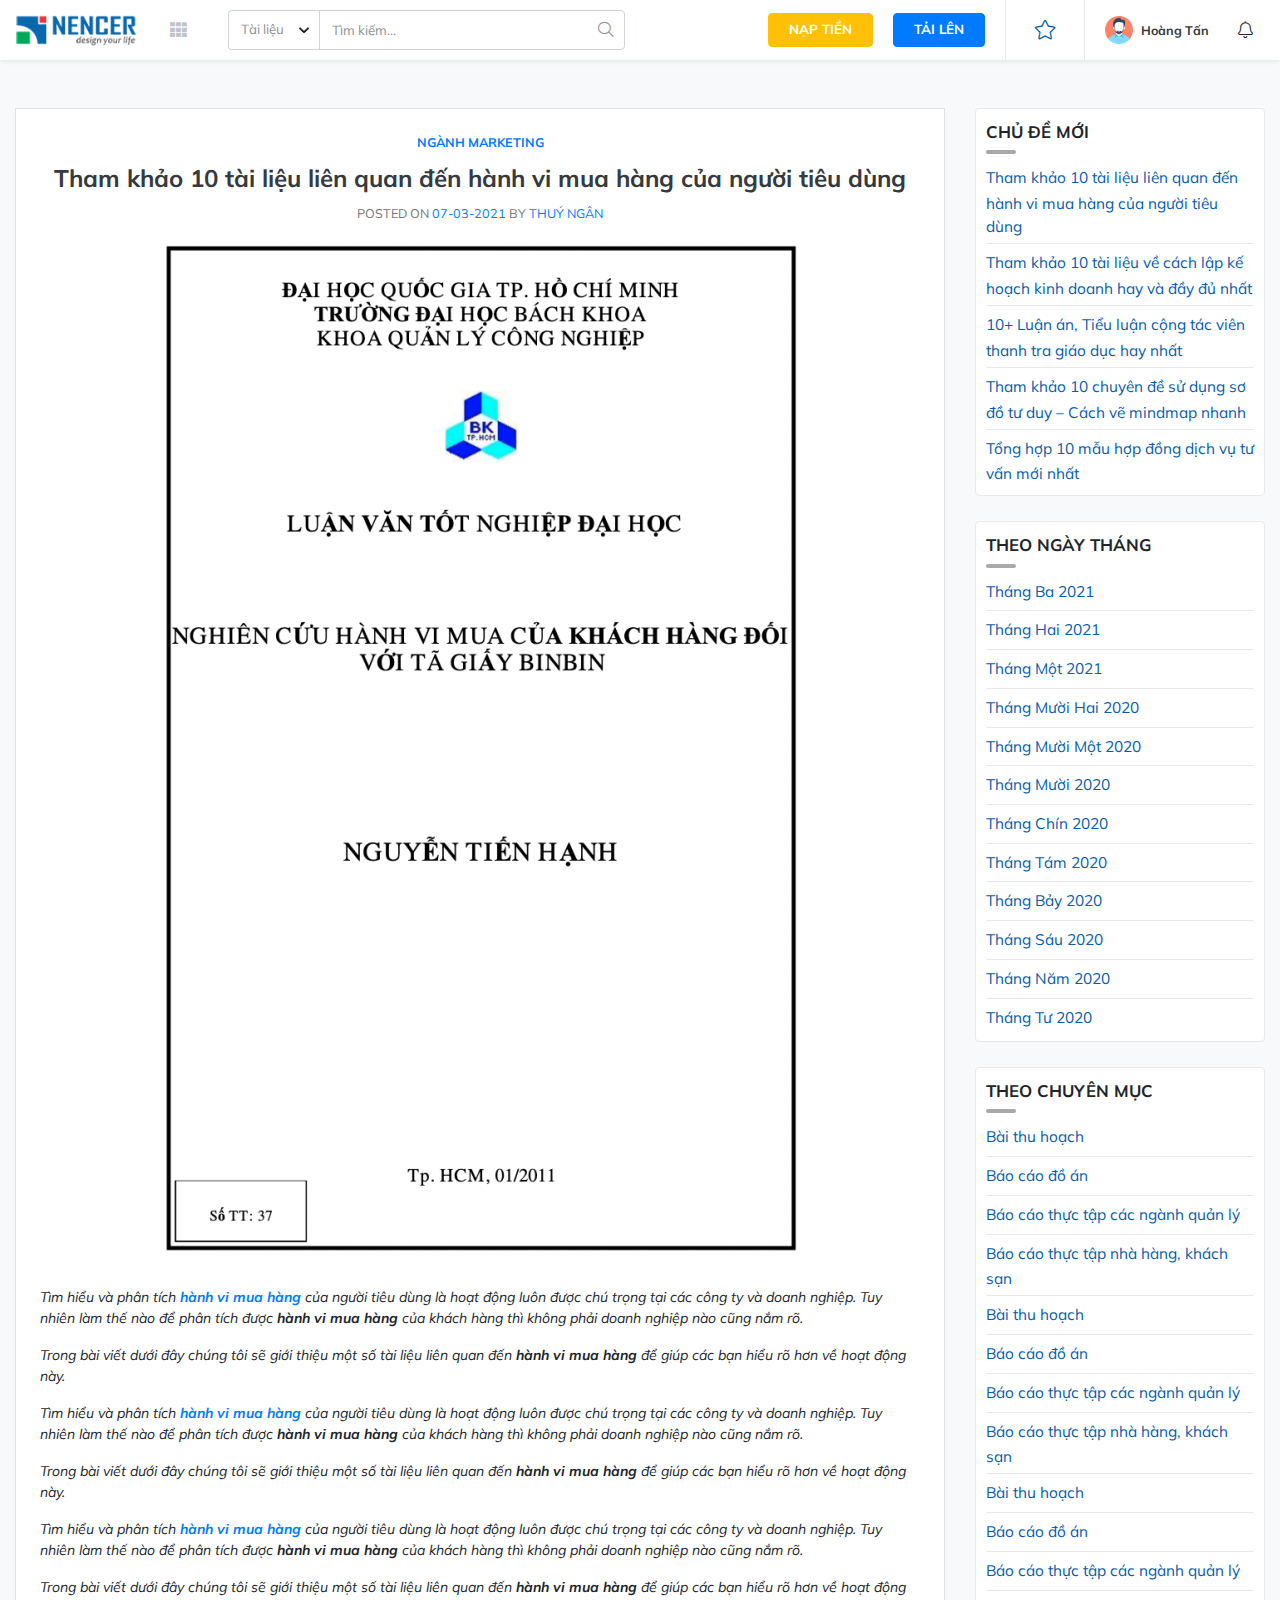
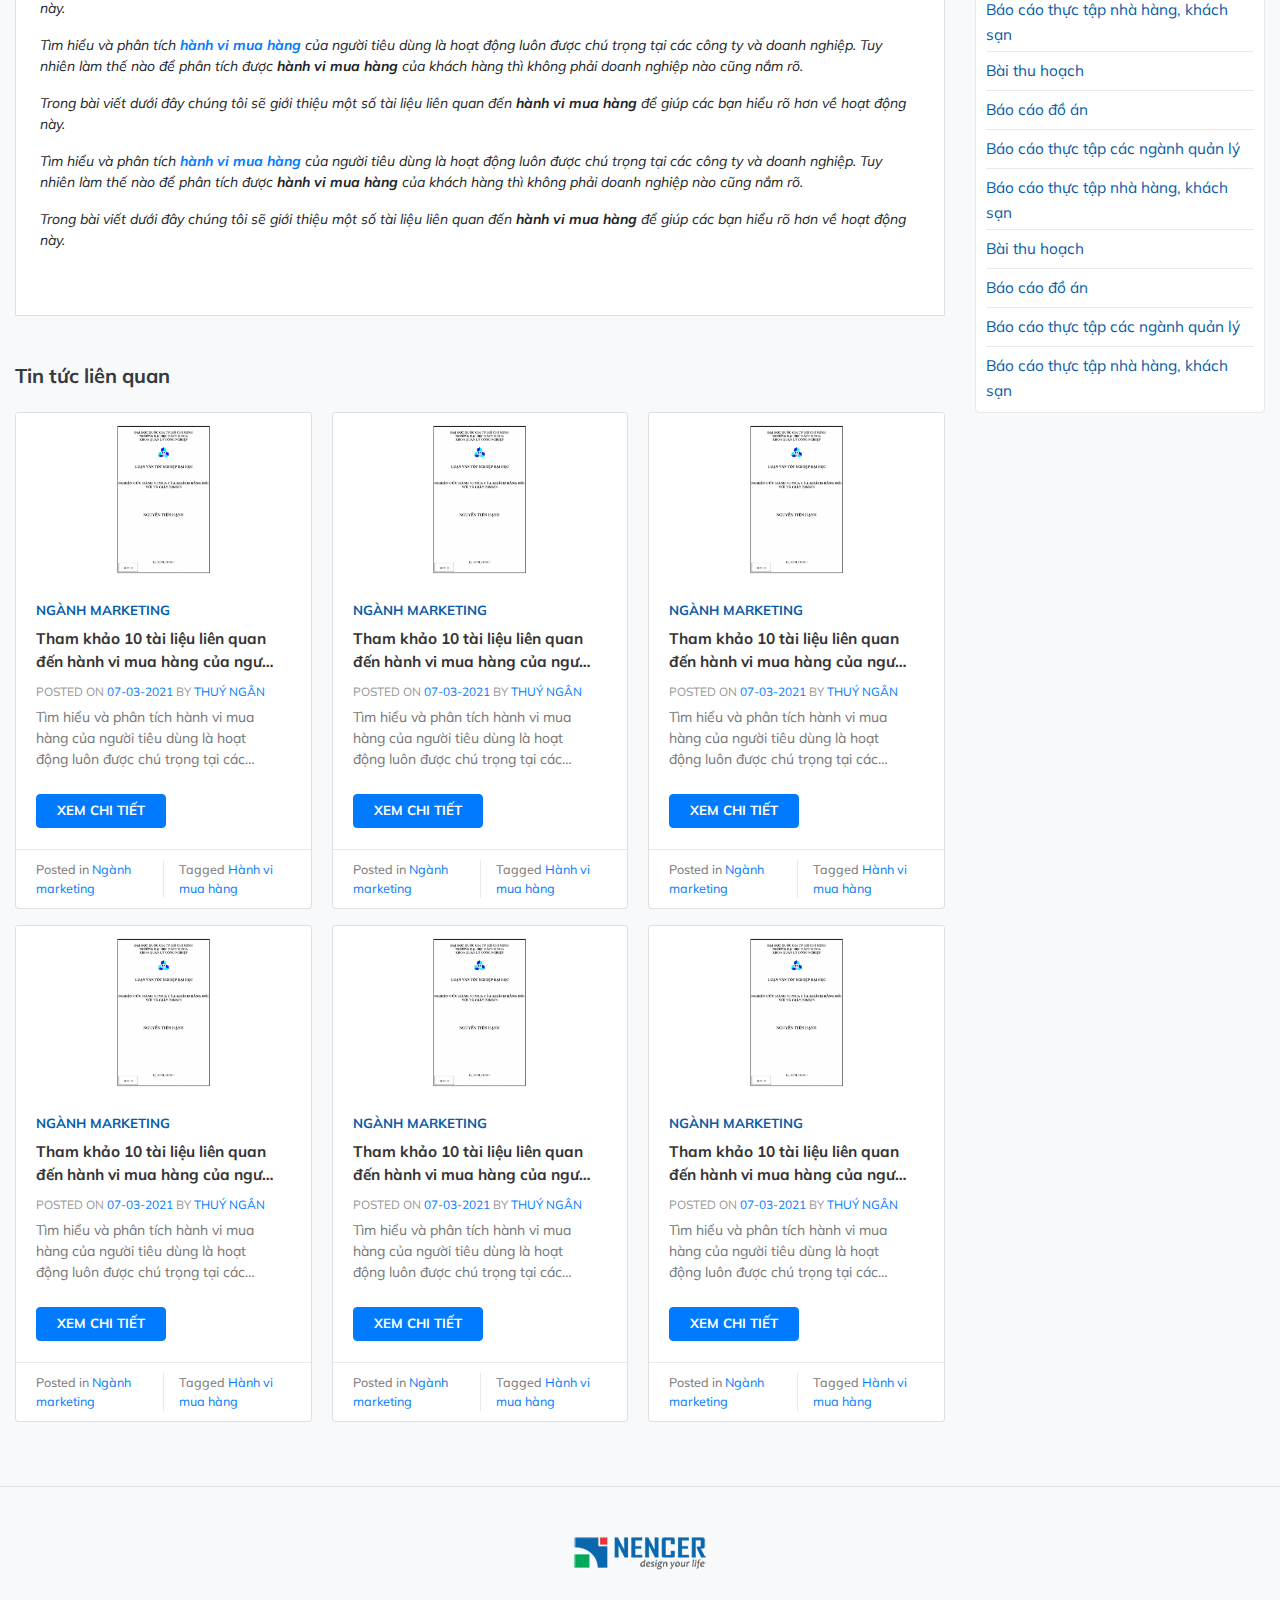
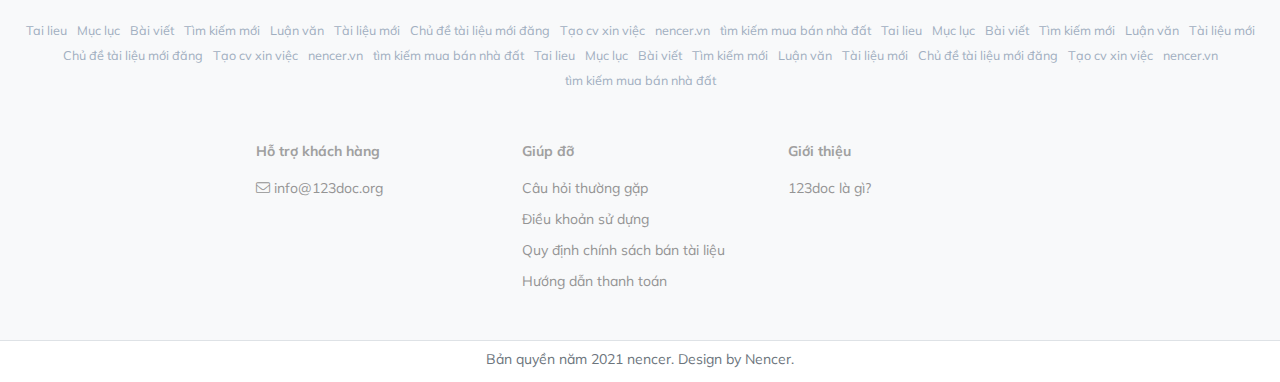
<file: chi-tiet-tin-tuc.html>
<html lang="en-US">
<head>
	<meta http-equiv="Content-Type" content="text/html;charset=UTF-8">
	<meta name="viewport" content="width=device-width, initial-scale=1">
	<meta name="Keywords" content="">
	<meta name="Description" content="">
	<link rel="icon" href="./assets/images/favicon.ico" type="image/x-icon">
	
	<meta itemprop="name" content="">
	<meta itemprop="description" content="">
	<meta itemprop="image" content="">
	
	<meta property="og:locale" content="">
	<meta property="og:type" content="">
	<meta property="og:title" content="">
	<meta property="og:description" content="">
	<meta property="og:image" content="">
	<meta property="og:url" content="">
	<meta property="og:site_name" content="">
	
	<meta name="twitter:card" content="">
	<meta name="twitter:description" content="">
	<meta name="twitter:title" content="">
	<meta name="twitter:site" content="">
	<meta name="twitter:image" content="">
	<meta name="twitter:creator" content="">
	
	<title>Home - Template Document 123doc.net</title>
	
	<link rel="stylesheet" href="./assets/plugin/bootstrap/css/bootstrap.min.css">
	<link rel="stylesheet" href="./assets/plugin/swiper/swiper.css">
	<link rel="stylesheet" href="./assets/plugin/slick/slick.css">
	<link rel="stylesheet" href="./assets/fonts/fontawesome/css/all.min.css">
	<link rel="stylesheet" href="./assets/plugin/animate.css">
	<link rel="stylesheet" href="./assets/css/style.css">
</head>
<body>
<div class="popup-theme">
	<div class="modal fade" id="modalLogin" tabindex="-1">
		<div class="modal-dialog">
			<div class="modal-content rounded-0 border-0">
				<div class="modal-header text-center p-0">
					<h5 class="modal-title d-block py-3 w-100 font-weight-bold text-center">Đăng nhập tài khoản</h5>
					<button type="button" class="close position-absolute p-0 m-0" data-dismiss="modal">
						<i class="fal fa-times"></i>
					</button>
				</div>
				<div class="modal-body">
					<form class="form-effect" action="">
						<div class="group-effect">
							<input type="email" id="emailLogin" class="input-effect">
							<label class="label-effect" for="emailLogin">
								<i class="fas fa-envelope"></i>
								<span>Email</span>
							</label>
						</div>
						<div class="group-effect">
							<input type="password" tabindex="1" name="" id="passwordLogin" class="input-effect"
							       autocomplete="off" required="">
							<label class="label-effect" for="passwordLogin">
								<i class="fas fa-lock"></i>
								<span>Mật khẩu</span>
							</label>
						</div>
						<div class="custom-control custom-checkbox">
							<input type="checkbox" class="custom-control-input" id="saveLogin">
							<label class="custom-control-label" for="saveLogin">Nhớ mật khẩu</label>
						</div>
						<div class="divider"></div>
						<div class="form-group">
							<div class="row row-5">
								<div class="col-md-6 mb-3 mb-md-0">
									<a href="javascript:void(0)" class="btn btn-facebook">
										<i class="fab fa-facebook-f"></i>
										<span>Đăng nhập bằng Facebook</span>
									</a>
								</div>
								<div class="col-md-6">
									<a href="javascript:void(0)" class="btn btn-google">
										<i class="fab fa-google"></i>
										<span>Đăng nhập bằng Google</span>
									</a>
								</div>
							</div>
						</div>
						<div class="form-button text-center d-flex align-items-center justify-content-center flex-column">
							<button type="submit" class="btn btn-primary btn-customize">
								<span>
									Đăng nhập
									<i class="fas fa-sign-in-alt"></i>
								</span>
							</button>
							<a href="#modalForgot" data-toggle="modal" data-dismiss="modal"
							   class="d-inline-block mt-3 text-muted text-09">Quên
								mật khẩu</a>
						</div>
					</form>
				</div>
			</div>
		</div>
	</div>
	<div class="modal fade" id="modalRegister" tabindex="-1">
		<div class="modal-dialog">
			<div class="modal-content rounded-0 border-0">
				<div class="modal-header text-center p-0">
					<h5 class="modal-title d-block py-3 w-100 font-weight-bold text-center">Đăng ký tài khoản</h5>
					<button type="button" class="close position-absolute p-0 m-0" data-dismiss="modal">
						<i class="fal fa-times"></i>
					</button>
				</div>
				<div class="modal-body">
					<form class="form-effect" action="">
						<div class="group-effect">
							<input type="email" id="emailRegister" class="input-effect">
							<label class="label-effect" for="emailRegister">
								<i class="fas fa-envelope"></i>
								<span>Email</span>
							</label>
						</div>
						<div class="group-effect">
							<input type="password" tabindex="1" name="" id="passwordRegister" class="input-effect"
							       autocomplete="off" required="">
							<label class="label-effect" for="passwordRegister">
								<i class="fas fa-lock"></i>
								<span>Mật khẩu</span>
							</label>
						</div>
						<div class="group-effect">
							<input type="password" tabindex="1" name="" id="passwordConfirmRegister"
							       class="input-effect"
							       autocomplete="off" required="">
							<label class="label-effect" for="passwordConfirmRegister">
								<i class="fas fa-lock"></i>
								<span>Nhập lại mật khẩu</span>
							</label>
						</div>
						<div class="row row-5">
							<div class="col-md-6">
								<div class="group-effect">
									<input type="text" id="fullnameRegister" class="input-effect">
									<label class="label-effect" for="fullnameRegister">
										<i class="fas fa-address-card"></i>
										<span>Họ & tên</span>
									</label>
								</div>
							</div>
							<div class="col-md-6">
								<div class="group-effect">
									<input type="tel" id="phoneRegister" class="input-effect">
									<label class="label-effect" for="phoneRegister">
										<i class="fas fa-phone-alt"></i>
										<span>Số điện thoại</span>
									</label>
								</div>
							</div>
						</div>
						<div class="form-button text-center d-flex align-items-center justify-content-center flex-column">
							<button type="submit" class="btn btn-primary btn-customize">
								<span>
									Đăng ký
									<i class="fas fa-sign-out-alt"></i>
								</span>
							</button>
						</div>
						<div class="divider"></div>
						<p class="text-muted text-09 text-center">
							Bằng cách nhập vào Đăng ký, bạn đồng ý với <a href="#" class="text-underline color-main">Điều
							khoản</a> và <a href="#" class="text-underline color-main">Chính sách bảo mật thông tin</a>
							của chúng tôi
						</p>
						<p class="text-muted text-09 text-center mb-0">
							Đã có tài khoản? <a href="#modalLogin" class="text-underline color-main" data-toggle="modal"
							                    data-dismiss="modal">Đăng nhập</a>
						</p>
					</form>
				</div>
			</div>
		</div>
	</div>
	<div class="modal fade" id="modalForgot" tabindex="-1">
		<div class="modal-dialog">
			<div class="modal-content rounded-0 border-0">
				<div class="modal-header text-center p-0">
					<h5 class="modal-title d-block py-3 w-100 font-weight-bold text-center">Quên mật khẩu</h5>
					<button type="button" class="close position-absolute p-0 m-0" data-dismiss="modal">
						<i class="fal fa-times"></i>
					</button>
				</div>
				<div class="modal-body">
					<form class="form-effect" action="">
						<div class="group-effect">
							<input type="email" id="emailForgot" class="input-effect">
							<label class="label-effect" for="emailForgot">
								<i class="fas fa-envelope"></i>
								<span>Email</span>
							</label>
						</div>
						<div class="form-button text-center d-flex align-items-center justify-content-center flex-column">
							<button type="submit" class="btn btn-primary btn-customize">
								<span>
									Gửi yêu cầu
									<i class="fas fa-paper-plane"></i>
								</span>
							</button>
						</div>
					</form>
				</div>
			</div>
		</div>
	</div>
	<div class="modal fade modal-price" id="modalPrice" tabindex="-1">
		<div class="modal-dialog modal-lg">
			<div class="modal-content rounded-0 border-0">
				<div class="user-info">
					<div class="user-left">
						<div class="user-image">
							<a href="#">
								<img src="./assets/images/user.png" alt="">
							</a>
						</div>
						<div class="user-content">
							<h6 class="mb-1 text-main font-weight-bold">
								Hoàng Tấn
							</h6>
							<p class="mb-1 text-muted text-09">
								thtan0407@gmail.com
							</p>
							<a href="#" class="d-inline-block text-main font-weight-bold text-09">
								Lịch sử giao dịch
							</a>
						</div>
					</div>
					<div class="user-right">
						<p class="mb-1 text-muted">Tài khoản: <span class="color-main">0 <sup>đ</sup></span></p>
						<p class="mb-0 text-muted">Doanh thu: <span class="color-main">0 <sup>đ</sup></span></p>
					</div>
				</div>
				<div class="modal-header rounded-0 p-0">
					<h5 class="modal-title d-block py-3 px-4 w-100 font-weight-bold">Nạp tiền vào tài khoản</h5>
					<button type="button" class="close position-absolute p-0 m-0" data-dismiss="modal">
						<i class="fal fa-times"></i>
					</button>
				</div>
				<div class="modal-body">
					<div class="modal-tab">
						<ul class="nav nav-tabs border-bottom-0">
							<li class="nav-item" role="presentation">
								<a class="nav-link active" data-toggle="tab"
								   href="#qrcode" type="button">
									<img src="./assets/images/qr-code.png">
									<p class="mb-0">QR code</p>
								</a>
							</li>
							<li class="nav-item" role="presentation">
								<a class="nav-link" data-toggle="tab"
								   href="#momo"
								   type="button">
									<img src="./assets/images/momo.png">
									<p class="mb-0">Ví momo</p>
								</a>
							</li>
							<li class="nav-item" role="presentation">
								<a class="nav-link" data-toggle="tab"
								   href="#atm"
								   type="button">
									<img src="./assets/images/atm.png">
									<p class="mb-0">Thẻ ATM online</p>
								</a>
							</li>
							<li class="nav-item" role="presentation">
								<a class="nav-link" data-toggle="tab"
								   href="#card"
								   type="button">
									<img src="./assets/images/card.png">
									<p class="mb-0">Thẻ điện thoại</p>
								</a>
							</li>
						</ul>
					</div>
					<div class="tab-content mt-3">
						<div class="tab-pane fade show active" id="qrcode">
							<div class="py-4 px-lg-3">
								<div class="row">
									<div class="col-lg-6">
										<form class="form-effect my-0 pb-0" action="">
											<div class="group-effect">
												<select name="" class="input-effect" id="money">
													
													<option value=""></option>
													<option value="50000">50.000 đ</option>
													<option value="100000">100.000 đ</option>
													<option value="150000">150.000 đ</option>
													<option value="200000">200.000 đ</option>
												</select>
												<label class="label-effect" for="money">
													<i class="fas fa-money-bill"></i>
													<span>Lựa chọn số tiền cần nạp</span>
												</label>
											</div>
											<div class="group-effect">
												<input type="email" id="phonePrice" class="input-effect">
												<label class="label-effect" for="phonePrice">
													<i class="fas fa-phone-alt"></i>
													<span>Số điện thoại</span>
												</label>
											</div>
											<div class="form-button">
												<button type="submit"
												        class="btn btn-primary btn-customize w-100 py-2">
														<span>
															Nạp tiền
														</span>
												</button>
											</div>
											<div class="form-desc mt-3">
												<ul class="pl-3 mb-0">
													<li class="mb-2">
														Thanh toán bằng QRCode trên ứng dụng Mobile Banking của các
														ngân
														hàng
													</li>
													<li>
														Nếu gặp lỗi thì
														<a href="#" class="color-main font-weight-bold">Click vào
															đây</a>
													</li>
												</ul>
											</div>
										</form>
									</div>
									<div class="col-lg-6">
										<div class="form-desc px-3 px-lg-0 mt-4 mt-lg-0">
											<ul class="list-unstyled mb-0">
												<li class="mb-3">
													<i class="fas fa-check"></i>
													Thanh toán bằng QR code bảo mật tiện lợi hơn so với ATM Online
												</li>
												<li class="mb-3">
													<i class="fas fa-check"></i>
													Sử dụng QR Code trên ứng dụng Mobile Banking của các ngân hàng
												</li>
												<li class="mb-3">
													<i class="fas fa-hand-point-right"></i>
													Xem hướng dẫn quét QR với <a href=""
													                             class="color-main text-uppercase">AGRIBANK</a>
												</li>
												<li class="mb-3">
													<i class="fas fa-hand-point-right"></i>
													Xem hướng dẫn quét QR với <a href=""
													                             class="color-main text-uppercase">VIETINBANK</a>
												</li>
												<li class="mb-3">
													<i class="fas fa-hand-point-right"></i>
													Xem hướng dẫn quét QR với <a href=""
													                             class="color-main text-uppercase">VIETCOMBANK</a>
												</li>
												<li class="mb-3">
													<i class="fas fa-hand-point-right"></i>
													Xem hướng dẫn quét QR với <a href=""
													                             class="color-main text-uppercase">BIDV</a>
												</li>
											</ul>
										</div>
									</div>
								</div>
							</div>
						</div>
						<div class="tab-pane fade" id="momo">
							<div class="py-4 px-lg-3">
								<form class="form-effect my-0 pb-0" action="">
									<div class="row">
										<div class="col-lg-6">
											<div class="group-effect">
												<select name="" class="input-effect" id="money">
													
													<option value=""></option>
													<option value="50000">50.000 đ</option>
													<option value="100000">100.000 đ</option>
													<option value="150000">150.000 đ</option>
													<option value="200000">200.000 đ</option>
												</select>
												<label class="label-effect" for="money">
													<i class="fas fa-money-bill"></i>
													<span>Lựa chọn số tiền cần nạp</span>
												</label>
											</div>
										</div>
										<div class="col-lg-6">
											<div class="group-effect">
												<input type="email" id="phonePrice" class="input-effect">
												<label class="label-effect" for="phonePrice">
													<i class="fas fa-phone-alt"></i>
													<span>Số điện thoại</span>
												</label>
											</div>
										</div>
									</div>
									<div class="form-button mt-0">
										<button type="submit"
										        class="btn btn-primary btn-customize w-100 py-2">
												<span>
													Nạp tiền
												</span>
										</button>
									</div>
								</form>
							</div>
						</div>
						<div class="tab-pane fade" id="atm">
							<div class="py-4 px-lg-3">
								<div class="row">
									<div class="col-lg-6">
										<form class="form-effect my-0 pb-0" action="">
											<div class="group-effect">
												<select name="" class="input-effect" id="bank">
													
													<option value=""></option>
													<option value="1">Vietcombank (VCB)</option>
													<option value="2">BIDV</option>
													<option value="3">Agribank</option>
													<option value="4">Sacombank</option>
													<option value="1">Vietcombank (VCB)</option>
													<option value="2">BIDV</option>
													<option value="3">Agribank</option>
													<option value="4">Sacombank</option>
													<option value="1">Vietcombank (VCB)</option>
													<option value="2">BIDV</option>
													<option value="3">Agribank</option>
													<option value="4">Sacombank</option>
												</select>
												<label class="label-effect" for="bank">
													<i class="fas fa-university"></i>
													<span>Lựa chọn ngân hàng</span>
												</label>
											</div>
											<div class="group-effect">
												<select name="" class="input-effect" id="money">
													
													<option value=""></option>
													<option value="50000">50.000 đ</option>
													<option value="100000">100.000 đ</option>
													<option value="150000">150.000 đ</option>
													<option value="200000">200.000 đ</option>
												</select>
												<label class="label-effect" for="money">
													<i class="fas fa-money-bill"></i>
													<span>Lựa chọn số tiền cần nạp</span>
												</label>
											</div>
											<div class="group-effect">
												<input type="email" id="phonePrice" class="input-effect">
												<label class="label-effect" for="phonePrice">
													<i class="fas fa-phone-alt"></i>
													<span>Số điện thoại</span>
												</label>
											</div>
											<div class="form-button">
												<button type="submit"
												        class="btn btn-primary btn-customize w-100 py-2">
														<span>
															Nạp tiền
														</span>
												</button>
											</div>
										</form>
									</div>
									<div class="col-lg-6">
										<div class="form-desc px-3 px-lg-0 mt-4 mt-lg-0">
											<ul class="list-unstyled mb-0">
												<li class="mb-3">
													<i class="fas fa-check"></i>
													Nạp sai 5 lần liên tiếp, tài khoản của bạn không thể sử dụng
													hình thức nạp trong 24h
												</li>
												<li class="mb-3">
													<i class="fas fa-check"></i>
													Nếu gặp lỗi thì <a href="">Click vào đây</a>
												</li>
											</ul>
										</div>
									</div>
								</div>
							</div>
						</div>
						<div class="tab-pane fade" id="card">
							<div class="py-4 px-lg-3">
								<div class="row">
									<div class="col-lg-6">
										<form class="form-effect my-0 pb-0" action="">
											<div class="group-effect">
												<select name="" class="input-effect" id="money">
													
													<option value=""></option>
													<option value="50000">50.000 đ</option>
													<option value="100000">100.000 đ</option>
													<option value="150000">150.000 đ</option>
													<option value="200000">200.000 đ</option>
												</select>
												<label class="label-effect" for="money">
													<i class="fas fa-money-bill"></i>
													<span>Lựa chọn số tiền cần nạp</span>
												</label>
											</div>
											<div class="group-effect">
												<input type="email" id="seriPrice" class="input-effect">
												<label class="label-effect" for="seriPrice">
													<i class="fas fa-phone-alt"></i>
													<span>Mã số thẻ</span>
												</label>
											</div>
											<div class="group-effect">
												<input type="email" id="seriPrice" class="input-effect">
												<label class="label-effect" for="seriPrice">
													<i class="fas fa-phone-alt"></i>
													<span>Seri thẻ</span>
												</label>
											</div>
											<div class="group-effect">
												<input type="email" id="phonePrice" class="input-effect">
												<label class="label-effect" for="phonePrice">
													<i class="fas fa-phone-alt"></i>
													<span>Số điện thoại</span>
												</label>
											</div>
											<div class="form-button">
												<button type="submit"
												        class="btn btn-primary btn-customize w-100 py-2">
														<span>
															Nạp tiền
														</span>
												</button>
											</div>
											<div class="form-desc mt-3">
												<ul class="pl-3 mb-0">
													<li class="mb-2">
														Phí nạp thẻ <span class="text-danger">35%</span> cho nhà
														mạng. <span class="color-main font-italic">(Ví dụ: Nạp thẻ 20.000 bạn sẽ nhận được 13.000 vào tài khoản)</span>
													</li>
													<li>
														Nạp sai 5 lần liên tiếp, tài khoản của bạn không thể sử dụng
														hình thức nạp trong 24h.
													</li>
													<li>
														Mua thẻ nạp online
														<a href="#" class="color-main font-weight-bold">tại đây</a>
													</li>
													<li>
														Nếu gặp lỗi thì
														<a href="#" class="color-main font-weight-bold">Click vào
															đây</a> hoặc liên hệ <a
															href="mailto:thtan0407@gmail.com"
															class="color-main font-weight-bold">thtan0407@gmail.com</a>
													</li>
												</ul>
											</div>
										</form>
									</div>
									<div class="col-lg-6">
										<div class="p-3 p-lg-0">
											<img src="./assets/images/hd_mobile.png" alt="" class="w-100">
										</div>
									</div>
								</div>
							</div>
						</div>
					</div>
				</div>
			</div>
		</div>
	</div>
</div>

<header class="position-relative shadow-sm bg-white">
	<div class="header-overlay"></div>
	<div class="container">
		<div class="row align-items-center">
			<div class="col-lg-6">
				<div class="row align-items-center justify-content-lg-start">
					<div class="col-lg-4">
						<div class="d-flex align-items-center justify-content-start">
							<div class="header-logo">
								<a href="index.html" class="d-inline-block">
									<img class="w-100" src="./assets/images/logo.png"
									     alt="Template Document 123doc.net">
								</a>
							</div>
							<div class="header-navigation">
								<a href="javascript:void(0)"><i class="fas fa-th"></i></a>
								<ul class="list-unstyled mb-0" id="hasMenu">
									<li class="d-block d-lg-none border-bottom">
										<div class="row row-10">
											<div class="col-6 mb-3">
												<a href="#modalPrice" data-toggle="modal"
												   class="btn btn-warning btn-customize w-100">
													Nạp tiền
												</a>
											</div>
											<div class="col-6 mb-3">
												<a href="/upload-file.html" class="btn btn-primary btn-customize w-100">
													Tải lên
												</a>
											</div>
											<div class="col-6 d-none">
												<a href="#modalRegister" data-toggle="modal"
												   class="btn btn-outline-light w-100">
													Đăng ký
												</a>
											</div>
											<div class="col-6 d-none">
												<a href="#modalLogin" data-toggle="modal"
												   class="btn btn-outline-light w-100">
													Đăng nhập
												</a>
											</div>
											<div class="col-12 mb-2">
												<div class="login-inner d-flex align-items-center justify-content-between">
													<div class="login-info w-100 d-flex align-items-start justify-content-start">
														<a href="javascript:void(0)">
															<!-- Sử dụng hình hoặc icon đều được -->
															<!--															<img src="./assets/images/user.png" alt="">-->
															<span class="fal fa-user"></span>
														</a>
														<div class="login-info-right w-100 ml-3">
															<a href="javascript:void(0)">
																<b class="text-dark">Hoàng Tấn</b>
															</a>
															<p class="mb-1">
																<span>Tải lên:</span>
																<b class="text-dark">0 tài liệu</b>
															</p>
															<p class="mb-1">
																<span>Doanh thu:</span>
																<b class="text-dark">0 <sup>đ</sup></b>
															</p>
															<p class="mb-1">
																<span>Số dư:</span>
																<b class="text-dark">0 <sup>đ</sup></b>
															</p>
														</div>
													</div>
												</div>
											</div>
											<div class="col-12 mb-2">
												<a href="#"
												   class="btn btn-outline-light w-100">
													Thông báo (0)
												</a>
											</div>
											<div class="col-12">
												<a href="#"
												   class="btn btn-outline-light w-100">
													Đăng xuất
												</a>
											</div>
										</div>
									</li>
									<li>
										<a href="">
											<span>
												Luận văn - báo cáo
											</span>
											<i class="fal fa-angle-right"></i>
										</a>
										<ul class="list-unstyled mb-0">
											<li>
												<a href="">
													Sub menu 01
												</a>
											</li>
											<li>
												<a href="">
													Sub menu 01
												</a>
											</li>
											<li>
												<a href="">
													Sub menu 01
												</a>
											</li>
											<li>
												<a href="">
													Sub menu 01
												</a>
											</li>
											<li>
												<a href="">
													Sub menu 01
												</a>
											</li>
											<li>
												<a href="">
													Sub menu 01
												</a>
											</li>
											<li>
												<a href="">
													Sub menu 01
												</a>
											</li>
											<li>
												<a href="">
													Sub menu 01
												</a>
											</li>
										</ul>
									</li>
									<li>
										<a href="">
											<span>
												Kỹ năng mềm
											</span>
											<i class="fal fa-angle-right"></i>
										</a>
										<ul class="list-unstyled mb-0">
											<li>
												<a href="">
													Sub menu 01
												</a>
											</li>
											<li>
												<a href="">
													Sub menu 01
												</a>
											</li>
											<li>
												<a href="">
													Sub menu 01
												</a>
											</li>
											<li>
												<a href="">
													Sub menu 01
												</a>
											</li>
											<li>
												<a href="">
													Sub menu 01
												</a>
											</li>
											<li>
												<a href="">
													Sub menu 01
												</a>
											</li>
											<li>
												<a href="">
													Sub menu 01
												</a>
											</li>
											<li>
												<a href="">
													Sub menu 01
												</a>
											</li>
										</ul>
									</li>
									<li>
										<a href="">
											<span>
												Mẫu slide
											</span>
										</a>
									</li>
									<li>
										<a href="">
											<span>
												Kinh doanh - tiếp thị
											</span>
											<i class="fal fa-angle-right"></i>
										</a>
										<ul class="list-unstyled mb-0">
											<li>
												<a href="">
													Sub menu 01
												</a>
											</li>
											<li>
												<a href="">
													Sub menu 01
												</a>
											</li>
											<li>
												<a href="">
													Sub menu 01
												</a>
											</li>
											<li>
												<a href="">
													Sub menu 01
												</a>
											</li>
										</ul>
									</li>
									<li>
										<a href="">
											<span>
												Kinh tế - quản lí thị trường
											</span>
											<i class="fal fa-angle-right"></i>
										</a>
										<ul class="list-unstyled mb-0">
											<li>
												<a href="">
													Sub menu 01
												</a>
											</li>
											<li>
												<a href="">
													Sub menu 01
												</a>
											</li>
											<li>
												<a href="">
													Sub menu 01
												</a>
											</li>
											<li>
												<a href="">
													Sub menu 01
												</a>
											</li>
											<li>
												<a href="">
													Sub menu 01
												</a>
											</li>
											<li>
												<a href="">
													Sub menu 01
												</a>
											</li>
											<li>
												<a href="">
													Sub menu 01
												</a>
											</li>
											<li>
												<a href="">
													Sub menu 01
												</a>
											</li>
										</ul>
									</li>
									<li>
										<a href="">
											<span>
												Tài chính - ngân hàng
											</span>
										</a>
									</li>
									<li>
										<a href="">
											<span>
												Kinh doanh - tiếp thị
											</span>
											<i class="fal fa-angle-right"></i>
										</a>
										<ul class="list-unstyled mb-0">
											<li>
												<a href="">
													Sub menu 01
												</a>
											</li>
											<li>
												<a href="">
													Sub menu 01
												</a>
											</li>
											<li>
												<a href="">
													Sub menu 01
												</a>
											</li>
											<li>
												<a href="">
													Sub menu 01
												</a>
											</li>
										</ul>
									</li>
									<li>
										<a href="">
											<span>
												Kinh tế - quản lí thị trường
											</span>
											<i class="fal fa-angle-right"></i>
										</a>
										<ul class="list-unstyled mb-0">
											<li>
												<a href="">
													Sub menu 01
												</a>
											</li>
											<li>
												<a href="">
													Sub menu 01
												</a>
											</li>
											<li>
												<a href="">
													Sub menu 01
												</a>
											</li>
											<li>
												<a href="">
													Sub menu 01
												</a>
											</li>
											<li>
												<a href="">
													Sub menu 01
												</a>
											</li>
											<li>
												<a href="">
													Sub menu 01
												</a>
											</li>
											<li>
												<a href="">
													Sub menu 01
												</a>
											</li>
											<li>
												<a href="">
													Sub menu 01
												</a>
											</li>
										</ul>
									</li>
									<li>
										<a href="">
											<span>
												Tài chính - ngân hàng
											</span>
										</a>
									</li>
								</ul>
							</div>
							<div class="header-mobilesearch d-block d-lg-none">
								<a href="javascript:void(0)">
									<i class="fal fa-search"></i>
								</a>
							</div>
						</div>
					</div>
					<div class="col-lg-8">
						<div class="header-form">
							<form action="" id="js-form_search" class="mb-0">
								<div class="input-group mb-0">
									<div class="input-group-prepend">
										<select name="" id="" class="form-control">
											<option value="1" selected>Tài liệu</option>
											<option value="2">Bộ sưu tập</option>
											<option value="3">Thành viên</option>
										</select>
									</div>
									<input type="text" class="form-control" name="" id="" placeholder="Tìm kiếm...">
									<button type="submit"><i class="fal fa-search"></i></button>
								</div>
							</form>
						</div>
					</div>
				</div>
			</div>
			<div class="col-lg-6 d-none d-lg-block">
				<div class="d-flex align-items-center justify-content-lg-end">
					<div class="d-flex align-items-center justify-content-lg-end">
						<a href="#modalPrice" data-toggle="modal" class="btn btn-warning btn-customize">
							Nạp tiền
						</a>
						<a href="/upload-file.html" class="btn btn-primary btn-customize">
							Tải lên
						</a>
					</div>
					<div class="header-link">
						<a href="/gioi-thieu.html">
							<i class="fal fa-star"></i>
						</a>
					</div>
					<div class="d-flex align-items-center justify-content-lg-end">
						<a href="#modalRegister" data-toggle="modal" class="d-none btn btn-outline-light">
							Đăng ký
						</a>
						<a href="#modalLogin" data-toggle="modal" class="d-none btn btn-outline-light">
							Đăng nhập
						</a>
						<div class="login-inner d-flex align-items-center justify-content-between">
							<div class="login-info mr-3">
								<a href="javascript:void(0)" class="d-flex align-items-center justify-content-start">
									<!-- Sử dụng hình hoặc icon đều được -->
									<img src="./assets/images/user.png" alt="">
									<!--<span class="fal fa-user"></span>-->
									<b class="text-09 text-dark ml-2">Hoàng Tấn</b>
								</a>
								<ul class="list-unstyled mb-0">
									<li>
										<a href="javascript:void(0)">
											Thông tin tài khoản
										</a>
									</li>
									<li>
										<a href="javascript:void(0)">
											Hòm thư
										</a>
									</li>
									<li>
										<a href="javascript:void(0)">
											Quản lý tài liệu
										</a>
									</li>
									<li>
										<a href="javascript:void(0)">
											Doanh thu <span>0 <sup>đ</sup></span>
										</a>
									</li>
									<li>
										<a href="javascript:void(0)">
											Số dư <span>0 <sup>đ</sup></span>
										</a>
									</li>
									<li>
										<a href="#modalPrice" data-toggle="modal">
											Nạp tiền
										</a>
									</li>
									<li>
										<a href="javascript:void(0)">
											Chuyển tiền
										</a>
									</li>
									<li>
										<a href="javascript:void(0)">
											<span>
												Đăng xuất
											</span>
										</a>
									</li>
								</ul>
							</div>
							<div class="login-notification">
								<i class="fal fa-bell"></i>
								<div class="card card-notification">
									<div class="card-header py-2">
										<div class="card-title mb-0 font-weight-bold text-dark h6">Bạn có
											<span>0</span> thông báo
										</div>
									</div>
									<div class="card-body p-2">
										<ul class="list-unstyled mb-0">
											<li class="text-muted text-center text-09 no-notification">Chưa có thông báo
												mới
											</li>
											<li>
												<div class="image">
													<a href="#">
														<i class="fal fa-bell"></i>
													</a>
												</div>
												<div class="content">
													<a href="#">
														Lorem ipsum dolor sit amet, <b>consectetur</b> adipisicing elit.
													</a>
												</div>
												<div class="action">
													<a href="javascript:void(0)" class="js_remove-notification">
														<i class="fal fa-times"></i>
													</a>
												</div>
											</li>
											<li>
												<div class="image">
													<a href="#">
														<i class="fal fa-bell"></i>
													</a>
												</div>
												<div class="content">
													<a href="#">
														Lorem ipsum dolor sit amet, <b>consectetur</b> adipisicing elit.
													</a>
												</div>
												<div class="action">
													<a href="javascript:void(0)" class="js_remove-notification">
														<i class="fal fa-times"></i>
													</a>
												</div>
											</li>
											<li>
												<div class="image">
													<a href="#">
														<i class="fal fa-bell"></i>
													</a>
												</div>
												<div class="content">
													<a href="#">
														Lorem ipsum dolor sit amet, <b>consectetur</b> adipisicing elit.
													</a>
												</div>
												<div class="action">
													<a href="javascript:void(0)" class="js_remove-notification">
														<i class="fal fa-times"></i>
													</a>
												</div>
											</li>
											<li>
												<div class="image">
													<a href="#">
														<i class="fal fa-bell"></i>
													</a>
												</div>
												<div class="content">
													<a href="#">
														Lorem ipsum dolor sit amet, <b>consectetur</b> adipisicing elit.
													</a>
												</div>
												<div class="action">
													<a href="javascript:void(0)" class="js_remove-notification">
														<i class="fal fa-times"></i>
													</a>
												</div>
											</li>
											<li>
												<div class="image">
													<a href="#">
														<i class="fal fa-bell"></i>
													</a>
												</div>
												<div class="content">
													<a href="#">
														Lorem ipsum dolor sit amet, <b>consectetur</b> adipisicing elit.
													</a>
												</div>
												<div class="action">
													<a href="javascript:void(0)" class="js_remove-notification">
														<i class="fal fa-times"></i>
													</a>
												</div>
											</li>
											<li>
												<div class="image">
													<a href="#">
														<i class="fal fa-bell"></i>
													</a>
												</div>
												<div class="content">
													<a href="#">
														Lorem ipsum dolor sit amet, <b>consectetur</b> adipisicing elit.
													</a>
												</div>
												<div class="action">
													<a href="javascript:void(0)" class="js_remove-notification">
														<i class="fal fa-times"></i>
													</a>
												</div>
											</li>
											<li>
												<div class="image">
													<a href="#">
														<i class="fal fa-bell"></i>
													</a>
												</div>
												<div class="content">
													<a href="#">
														Lorem ipsum dolor sit amet, <b>consectetur</b> adipisicing elit.
													</a>
												</div>
												<div class="action">
													<a href="javascript:void(0)" class="js_remove-notification">
														<i class="fal fa-times"></i>
													</a>
												</div>
											</li>
											<li>
												<div class="image">
													<a href="#">
														<i class="fal fa-bell"></i>
													</a>
												</div>
												<div class="content">
													<a href="#">
														Lorem ipsum dolor sit amet, <b>consectetur</b> adipisicing elit.
													</a>
												</div>
												<div class="action">
													<a href="javascript:void(0)" class="js_remove-notification">
														<i class="fal fa-times"></i>
													</a>
												</div>
											</li>
										</ul>
									</div>
									<div class="card-footer text-center">
										<a href="thong-bao.html" class="color-main text-09">Xem tất cả thông báo</a>
									</div>
								</div>
							</div>
						</div>
					</div>
				</div>
			</div>
		</div>
	</div>
</header>

<div class="main">
	<div class="page-single-blog py-5 bg-light">
		<div class="container">
			<div class="row">
				<div class="col-md-8 col-lg-9">
					<div class="inner bg-white border p-lg-4 p-3">
						<div class="inner-category text-uppercase text-center text-09 font-weight-bold mb-2">
							<a href="tin-tuc.html">NGÀNH MARKETING</a>
						</div>
						<div class="inner-title">
							<h4 class="h4 font-weight-bold text-dark text-center">Tham khảo 10 tài liệu liên quan đến
								hành vi mua hàng của người tiêu dùng</h4>
						</div>
						<div class="inner-meta text-center">
							<p class="mb-0">
								Posted on
								<a href="tin-tuc.html">
									07-03-2021
								</a>
								by
								<a href="#">
									Thuý Ngân
								</a>
							</p>
						</div>
						<div class="inner-image mt-3 text-center">
							<img src="./assets/images/blog/anh-10-18-635x1024.png" class="img-fluid" alt="">
						</div>
						<div class="inner-content py-4">
							<p>
								<i>Tìm hiểu và phân tích
									<a href="chi-tiet-tin-tuc.html"><b>hành vi mua hàng</b></a>
									của người tiêu dùng là hoạt động luôn được chú trọng tại các công ty và doanh
									nghiệp. Tuy nhiên làm thế nào để phân tích được <b>hành vi mua hàng</b>
									của khách hàng thì không phải doanh nghiệp nào cũng nắm rõ.
								</i>
							</p>
							<p>
								<i>
									Trong bài viết dưới đây chúng tôi sẽ giới thiệu một số tài liệu liên quan đến <b>hành
									vi mua hàng</b>
									để giúp các bạn hiểu rõ hơn về hoạt động này.
								</i>
							</p>
							<p>
								<i>Tìm hiểu và phân tích
									<a href="chi-tiet-tin-tuc.html"><b>hành vi mua hàng</b></a>
									của người tiêu dùng là hoạt động luôn được chú trọng tại các công ty và doanh
									nghiệp. Tuy nhiên làm thế nào để phân tích được <b>hành vi mua hàng</b>
									của khách hàng thì không phải doanh nghiệp nào cũng nắm rõ.
								</i>
							</p>
							<p>
								<i>
									Trong bài viết dưới đây chúng tôi sẽ giới thiệu một số tài liệu liên quan đến <b>hành
									vi mua hàng</b>
									để giúp các bạn hiểu rõ hơn về hoạt động này.
								</i>
							</p>
							<p>
								<i>Tìm hiểu và phân tích
									<a href="chi-tiet-tin-tuc.html"><b>hành vi mua hàng</b></a>
									của người tiêu dùng là hoạt động luôn được chú trọng tại các công ty và doanh
									nghiệp. Tuy nhiên làm thế nào để phân tích được <b>hành vi mua hàng</b>
									của khách hàng thì không phải doanh nghiệp nào cũng nắm rõ.
								</i>
							</p>
							<p>
								<i>
									Trong bài viết dưới đây chúng tôi sẽ giới thiệu một số tài liệu liên quan đến <b>hành
									vi mua hàng</b>
									để giúp các bạn hiểu rõ hơn về hoạt động này.
								</i>
							</p>
							<p>
								<i>Tìm hiểu và phân tích
									<a href="chi-tiet-tin-tuc.html"><b>hành vi mua hàng</b></a>
									của người tiêu dùng là hoạt động luôn được chú trọng tại các công ty và doanh
									nghiệp. Tuy nhiên làm thế nào để phân tích được <b>hành vi mua hàng</b>
									của khách hàng thì không phải doanh nghiệp nào cũng nắm rõ.
								</i>
							</p>
							<p>
								<i>
									Trong bài viết dưới đây chúng tôi sẽ giới thiệu một số tài liệu liên quan đến <b>hành
									vi mua hàng</b>
									để giúp các bạn hiểu rõ hơn về hoạt động này.
								</i>
							</p>
							<p>
								<i>Tìm hiểu và phân tích
									<a href="chi-tiet-tin-tuc.html"><b>hành vi mua hàng</b></a>
									của người tiêu dùng là hoạt động luôn được chú trọng tại các công ty và doanh
									nghiệp. Tuy nhiên làm thế nào để phân tích được <b>hành vi mua hàng</b>
									của khách hàng thì không phải doanh nghiệp nào cũng nắm rõ.
								</i>
							</p>
							<p>
								<i>
									Trong bài viết dưới đây chúng tôi sẽ giới thiệu một số tài liệu liên quan đến <b>hành
									vi mua hàng</b>
									để giúp các bạn hiểu rõ hơn về hoạt động này.
								</i>
							</p>
						</div>
					</div>
					<div class="row row-10 mt-5">
						<div class="col-12">
							<div class="heading h5 mb-4 text-dark font-weight-bolder">
								Tin tức liên quan
							</div>
						</div>
						<div class="col-md-4 mb-3">
							<div class="card card-blog">
								<div class="card-header bg-white border-bottom-0">
									<a href="chi-tiet-tin-tuc.html">
										<img class="w-100" src="./assets/images/blog/anh-10-18-635x1024.png">
									</a>
								</div>
								<div class="card-body">
									<div class="card-subtitle">
										<a href="tin-tuc.html">
											Ngành Marketing
										</a>
									</div>
									<div class="card-title">
										<a href="chi-tiet-tin-tuc.html">
											Tham khảo 10 tài liệu liên quan đến hành vi mua hàng của người tiêu
											dùng
										</a>
									</div>
									<div class="card-meta">
										<p class="mb-0">
											Posted on
											<a href="tin-tuc.html">
												07-03-2021
											</a>
											by
											<a href="#">
												Thuý Ngân
											</a>
										</p>
									</div>
									<div class="card-desc">
										Tìm hiểu và phân tích hành vi mua hàng của người tiêu dùng là hoạt động
										luôn
										được chú trọng tại các công ty và doanh nghiệp. Tuy nhiên làm thế nào để
										phân tích được hành vi mua hàng của khách hàng thì không phải doanh
										nghiệp
										nào cũng nắm rõ. Trong bài viết […]
									</div>
									<div class="card-button mt-4">
										<a href="single.block" class="btn btn-primary btn-customize">
											Xem chi tiết
										</a>
									</div>
									<div class="card-submeta">
										<ul class="list-unstyled mb-0">
											<li>
												Posted in <a href="tin-tuc.html">Ngành marketing</a>
											</li>
											<li>
												Tagged <a href="tin-tuc.html">Hành vi mua hàng</a>
											</li>
										</ul>
									</div>
								</div>
							</div>
						</div>
						<div class="col-md-4 mb-3">
							<div class="card card-blog">
								<div class="card-header bg-white border-bottom-0">
									<a href="chi-tiet-tin-tuc.html">
										<img class="w-100" src="./assets/images/blog/anh-10-18-635x1024.png">
									</a>
								</div>
								<div class="card-body">
									<div class="card-subtitle">
										<a href="tin-tuc.html">
											Ngành Marketing
										</a>
									</div>
									<div class="card-title">
										<a href="chi-tiet-tin-tuc.html">
											Tham khảo 10 tài liệu liên quan đến hành vi mua hàng của người tiêu
											dùng
										</a>
									</div>
									<div class="card-meta">
										<p class="mb-0">
											Posted on
											<a href="tin-tuc.html">
												07-03-2021
											</a>
											by
											<a href="#">
												Thuý Ngân
											</a>
										</p>
									</div>
									<div class="card-desc">
										Tìm hiểu và phân tích hành vi mua hàng của người tiêu dùng là hoạt động
										luôn
										được chú trọng tại các công ty và doanh nghiệp. Tuy nhiên làm thế nào để
										phân tích được hành vi mua hàng của khách hàng thì không phải doanh
										nghiệp
										nào cũng nắm rõ. Trong bài viết […]
									</div>
									<div class="card-button mt-4">
										<a href="single.block" class="btn btn-primary btn-customize">
											Xem chi tiết
										</a>
									</div>
									<div class="card-submeta">
										<ul class="list-unstyled mb-0">
											<li>
												Posted in <a href="tin-tuc.html">Ngành marketing</a>
											</li>
											<li>
												Tagged <a href="tin-tuc.html">Hành vi mua hàng</a>
											</li>
										</ul>
									</div>
								</div>
							</div>
						</div>
						<div class="col-md-4 mb-3">
							<div class="card card-blog">
								<div class="card-header bg-white border-bottom-0">
									<a href="chi-tiet-tin-tuc.html">
										<img class="w-100" src="./assets/images/blog/anh-10-18-635x1024.png">
									</a>
								</div>
								<div class="card-body">
									<div class="card-subtitle">
										<a href="tin-tuc.html">
											Ngành Marketing
										</a>
									</div>
									<div class="card-title">
										<a href="chi-tiet-tin-tuc.html">
											Tham khảo 10 tài liệu liên quan đến hành vi mua hàng của người tiêu
											dùng
										</a>
									</div>
									<div class="card-meta">
										<p class="mb-0">
											Posted on
											<a href="tin-tuc.html">
												07-03-2021
											</a>
											by
											<a href="#">
												Thuý Ngân
											</a>
										</p>
									</div>
									<div class="card-desc">
										Tìm hiểu và phân tích hành vi mua hàng của người tiêu dùng là hoạt động
										luôn
										được chú trọng tại các công ty và doanh nghiệp. Tuy nhiên làm thế nào để
										phân tích được hành vi mua hàng của khách hàng thì không phải doanh
										nghiệp
										nào cũng nắm rõ. Trong bài viết […]
									</div>
									<div class="card-button mt-4">
										<a href="single.block" class="btn btn-primary btn-customize">
											Xem chi tiết
										</a>
									</div>
									<div class="card-submeta">
										<ul class="list-unstyled mb-0">
											<li>
												Posted in <a href="tin-tuc.html">Ngành marketing</a>
											</li>
											<li>
												Tagged <a href="tin-tuc.html">Hành vi mua hàng</a>
											</li>
										</ul>
									</div>
								</div>
							</div>
						</div>
						<div class="col-md-4 mb-3">
							<div class="card card-blog">
								<div class="card-header bg-white border-bottom-0">
									<a href="chi-tiet-tin-tuc.html">
										<img class="w-100" src="./assets/images/blog/anh-10-18-635x1024.png">
									</a>
								</div>
								<div class="card-body">
									<div class="card-subtitle">
										<a href="tin-tuc.html">
											Ngành Marketing
										</a>
									</div>
									<div class="card-title">
										<a href="chi-tiet-tin-tuc.html">
											Tham khảo 10 tài liệu liên quan đến hành vi mua hàng của người tiêu
											dùng
										</a>
									</div>
									<div class="card-meta">
										<p class="mb-0">
											Posted on
											<a href="tin-tuc.html">
												07-03-2021
											</a>
											by
											<a href="#">
												Thuý Ngân
											</a>
										</p>
									</div>
									<div class="card-desc">
										Tìm hiểu và phân tích hành vi mua hàng của người tiêu dùng là hoạt động
										luôn
										được chú trọng tại các công ty và doanh nghiệp. Tuy nhiên làm thế nào để
										phân tích được hành vi mua hàng của khách hàng thì không phải doanh
										nghiệp
										nào cũng nắm rõ. Trong bài viết […]
									</div>
									<div class="card-button mt-4">
										<a href="single.block" class="btn btn-primary btn-customize">
											Xem chi tiết
										</a>
									</div>
									<div class="card-submeta">
										<ul class="list-unstyled mb-0">
											<li>
												Posted in <a href="tin-tuc.html">Ngành marketing</a>
											</li>
											<li>
												Tagged <a href="tin-tuc.html">Hành vi mua hàng</a>
											</li>
										</ul>
									</div>
								</div>
							</div>
						</div>
						<div class="col-md-4 mb-3">
							<div class="card card-blog">
								<div class="card-header bg-white border-bottom-0">
									<a href="chi-tiet-tin-tuc.html">
										<img class="w-100" src="./assets/images/blog/anh-10-18-635x1024.png">
									</a>
								</div>
								<div class="card-body">
									<div class="card-subtitle">
										<a href="tin-tuc.html">
											Ngành Marketing
										</a>
									</div>
									<div class="card-title">
										<a href="chi-tiet-tin-tuc.html">
											Tham khảo 10 tài liệu liên quan đến hành vi mua hàng của người tiêu
											dùng
										</a>
									</div>
									<div class="card-meta">
										<p class="mb-0">
											Posted on
											<a href="tin-tuc.html">
												07-03-2021
											</a>
											by
											<a href="#">
												Thuý Ngân
											</a>
										</p>
									</div>
									<div class="card-desc">
										Tìm hiểu và phân tích hành vi mua hàng của người tiêu dùng là hoạt động
										luôn
										được chú trọng tại các công ty và doanh nghiệp. Tuy nhiên làm thế nào để
										phân tích được hành vi mua hàng của khách hàng thì không phải doanh
										nghiệp
										nào cũng nắm rõ. Trong bài viết […]
									</div>
									<div class="card-button mt-4">
										<a href="single.block" class="btn btn-primary btn-customize">
											Xem chi tiết
										</a>
									</div>
									<div class="card-submeta">
										<ul class="list-unstyled mb-0">
											<li>
												Posted in <a href="tin-tuc.html">Ngành marketing</a>
											</li>
											<li>
												Tagged <a href="tin-tuc.html">Hành vi mua hàng</a>
											</li>
										</ul>
									</div>
								</div>
							</div>
						</div>
						<div class="col-md-4 mb-3">
							<div class="card card-blog">
								<div class="card-header bg-white border-bottom-0">
									<a href="chi-tiet-tin-tuc.html">
										<img class="w-100" src="./assets/images/blog/anh-10-18-635x1024.png">
									</a>
								</div>
								<div class="card-body">
									<div class="card-subtitle">
										<a href="tin-tuc.html">
											Ngành Marketing
										</a>
									</div>
									<div class="card-title">
										<a href="chi-tiet-tin-tuc.html">
											Tham khảo 10 tài liệu liên quan đến hành vi mua hàng của người tiêu
											dùng
										</a>
									</div>
									<div class="card-meta">
										<p class="mb-0">
											Posted on
											<a href="tin-tuc.html">
												07-03-2021
											</a>
											by
											<a href="#">
												Thuý Ngân
											</a>
										</p>
									</div>
									<div class="card-desc">
										Tìm hiểu và phân tích hành vi mua hàng của người tiêu dùng là hoạt động
										luôn
										được chú trọng tại các công ty và doanh nghiệp. Tuy nhiên làm thế nào để
										phân tích được hành vi mua hàng của khách hàng thì không phải doanh
										nghiệp
										nào cũng nắm rõ. Trong bài viết […]
									</div>
									<div class="card-button mt-4">
										<a href="single.block" class="btn btn-primary btn-customize">
											Xem chi tiết
										</a>
									</div>
									<div class="card-submeta">
										<ul class="list-unstyled mb-0">
											<li>
												Posted in <a href="tin-tuc.html">Ngành marketing</a>
											</li>
											<li>
												Tagged <a href="tin-tuc.html">Hành vi mua hàng</a>
											</li>
										</ul>
									</div>
								</div>
							</div>
						</div>
					</div>
				</div>
				<div class="col-md-4 col-lg-3 mt-4 mt-md-0">
					<div class="sidebar">
						<div class="sidebar-inner">
							<div class="sidebar-item">
								<div class="sidebar-heading">
									Chủ đề mới
								</div>
								<div class="sidebar-list">
									<ul class="list-unstyled mb-0">
										<li>
											<a href="chi-tiet-tin-tuc.html">
												Tham khảo 10 tài liệu liên quan đến hành vi mua hàng của người tiêu dùng
											</a>
										</li>
										<li>
											<a href="chi-tiet-tin-tuc.html">
												Tham khảo 10 tài liệu về cách lập kế hoạch kinh doanh hay và đầy đủ
												nhất
											</a>
										</li>
										<li>
											<a href="chi-tiet-tin-tuc.html">
												10+ Luận án, Tiểu luận cộng tác viên thanh tra giáo dục hay nhất
											</a>
										</li>
										<li>
											<a href="chi-tiet-tin-tuc.html">
												Tham khảo 10 chuyên đề sử dụng sơ đồ tư duy – Cách vẽ mindmap nhanh
											</a>
										</li>
										<li>
											<a href="chi-tiet-tin-tuc.html">
												Tổng hợp 10 mẫu hợp đồng dịch vụ tư vấn mới nhất
											</a>
										</li>
									</ul>
								</div>
							</div>
							<div class="sidebar-item">
								<div class="sidebar-heading">
									THeo ngày tháng
								</div>
								<div class="sidebar-list">
									<ul class="list-unstyled mb-0">
										<li>
											<a href="tin-tuc.html">
												Tháng Ba 2021
											</a>
										</li>
										<li>
											<a href="tin-tuc.html">
												Tháng Hai 2021
											</a>
										</li>
										<li>
											<a href="tin-tuc.html">
												Tháng Một 2021
											</a>
										</li>
										<li>
											<a href="tin-tuc.html">
												Tháng Mười Hai 2020
											</a>
										</li>
										<li>
											<a href="tin-tuc.html">
												Tháng Mười Một 2020
											</a>
										</li>
										<li>
											<a href="tin-tuc.html">
												Tháng Mười 2020
											</a>
										</li>
										<li>
											<a href="tin-tuc.html">
												Tháng Chín 2020
											</a>
										</li>
										<li>
											<a href="tin-tuc.html">
												Tháng Tám 2020
											</a>
										</li>
										<li>
											<a href="tin-tuc.html">
												Tháng Bảy 2020
											</a>
										</li>
										<li>
											<a href="tin-tuc.html">
												Tháng Sáu 2020
											</a>
										</li>
										<li>
											<a href="tin-tuc.html">
												Tháng Năm 2020
											</a>
										</li>
										<li>
											<a href="tin-tuc.html">
												Tháng Tư 2020
											</a>
										</li>
									</ul>
								</div>
							</div>
							<div class="sidebar-item">
								<div class="sidebar-heading">
									Theo chuyên mục
								</div>
								<div class="sidebar-list">
									<ul class="list-unstyled mb-0">
										<li>
											<a href="tin-tuc.html">
												Bài thu hoạch
											</a>
										</li>
										<li>
											<a href="tin-tuc.html">
												Báo cáo đồ án
											</a>
										</li>
										<li>
											<a href="tin-tuc.html">
												Báo cáo thực tập các ngành quản lý
											</a>
										</li>
										<li>
											<a href="tin-tuc.html">
												Báo cáo thực tập nhà hàng, khách sạn
											</a>
										</li>
										<li>
											<a href="tin-tuc.html">
												Bài thu hoạch
											</a>
										</li>
										<li>
											<a href="tin-tuc.html">
												Báo cáo đồ án
											</a>
										</li>
										<li>
											<a href="tin-tuc.html">
												Báo cáo thực tập các ngành quản lý
											</a>
										</li>
										<li>
											<a href="tin-tuc.html">
												Báo cáo thực tập nhà hàng, khách sạn
											</a>
										</li>
										<li>
											<a href="tin-tuc.html">
												Bài thu hoạch
											</a>
										</li>
										<li>
											<a href="tin-tuc.html">
												Báo cáo đồ án
											</a>
										</li>
										<li>
											<a href="tin-tuc.html">
												Báo cáo thực tập các ngành quản lý
											</a>
										</li>
										<li>
											<a href="tin-tuc.html">
												Báo cáo thực tập nhà hàng, khách sạn
											</a>
										</li>
										<li>
											<a href="tin-tuc.html">
												Bài thu hoạch
											</a>
										</li>
										<li>
											<a href="tin-tuc.html">
												Báo cáo đồ án
											</a>
										</li>
										<li>
											<a href="tin-tuc.html">
												Báo cáo thực tập các ngành quản lý
											</a>
										</li>
										<li>
											<a href="tin-tuc.html">
												Báo cáo thực tập nhà hàng, khách sạn
											</a>
										</li>
										<li>
											<a href="tin-tuc.html">
												Bài thu hoạch
											</a>
										</li>
										<li>
											<a href="tin-tuc.html">
												Báo cáo đồ án
											</a>
										</li>
										<li>
											<a href="tin-tuc.html">
												Báo cáo thực tập các ngành quản lý
											</a>
										</li>
										<li>
											<a href="tin-tuc.html">
												Báo cáo thực tập nhà hàng, khách sạn
											</a>
										</li>
									</ul>
								</div>
							</div>
						</div>
					</div>
				</div>
			</div>
		</div>
	</div>
</div>

<footer>
	<div class="footer-top bg-light border-top py-5">
		<div class="container">
			<div class="row">
				<div class="col-12 text-center">
					<a href="index.html" class="d-inline-block">
						<img class="w-100" src="./assets/images/logo.png" alt="Template Document 123doc.net">
					</a>
				</div>
			</div>
			<div class="row py-5">
				<div class="col-12">
					<div class="d-flex align-items-center justify-content-center flex-wrap list-tags">
						<a href="#" class="d-inline-block">Tai lieu</a>
						<a href="#" class="d-inline-block">Mục lục</a>
						<a href="#" class="d-inline-block">Bài viết</a>
						<a href="#" class="d-inline-block">Tìm kiếm mới</a>
						<a href="#" class="d-inline-block">Luận văn</a>
						<a href="#" class="d-inline-block">Tài liệu mới</a>
						<a href="#" class="d-inline-block">Chủ đề tài liệu mới đăng</a>
						<a href="#" class="d-inline-block">Tạo cv xin việc</a>
						<a href="#" class="d-inline-block">nencer.vn</a>
						<a href="#" class="d-inline-block">tìm kiếm mua bán nhà đất</a>
						<a href="#" class="d-inline-block">Tai lieu</a>
						<a href="#" class="d-inline-block">Mục lục</a>
						<a href="#" class="d-inline-block">Bài viết</a>
						<a href="#" class="d-inline-block">Tìm kiếm mới</a>
						<a href="#" class="d-inline-block">Luận văn</a>
						<a href="#" class="d-inline-block">Tài liệu mới</a>
						<a href="#" class="d-inline-block">Chủ đề tài liệu mới đăng</a>
						<a href="#" class="d-inline-block">Tạo cv xin việc</a>
						<a href="#" class="d-inline-block">nencer.vn</a>
						<a href="#" class="d-inline-block">tìm kiếm mua bán nhà đất</a>
						<a href="#" class="d-inline-block">Tai lieu</a>
						<a href="#" class="d-inline-block">Mục lục</a>
						<a href="#" class="d-inline-block">Bài viết</a>
						<a href="#" class="d-inline-block">Tìm kiếm mới</a>
						<a href="#" class="d-inline-block">Luận văn</a>
						<a href="#" class="d-inline-block">Tài liệu mới</a>
						<a href="#" class="d-inline-block">Chủ đề tài liệu mới đăng</a>
						<a href="#" class="d-inline-block">Tạo cv xin việc</a>
						<a href="#" class="d-inline-block">nencer.vn</a>
						<a href="#" class="d-inline-block">tìm kiếm mua bán nhà đất</a>
					</div>
				</div>
			</div>
			<div class="footer-small">
				<div class="row">
					<div class="col-md-4 mb-3 mb-md-0 text-center text-md-left">
						<div class="footer-inner">
							<div class="footer-title mb-3 font-weight-bold text-black">
								Hỗ trợ khách hàng
							</div>
							<div class="footer-list">
								<ul class="list-unstyled mb-0">
									<li>
										<a href="#">
											<i class="fal fa-envelope"></i>
											info@123doc.org
										</a>
									</li>
								</ul>
							</div>
						</div>
					</div>
					<div class="col-md-4 mb-3 mb-md-0 text-center text-md-left">
						<div class="footer-inner">
							<div class="footer-title mb-3 font-weight-bold text-black">
								Giúp đỡ
							</div>
							<div class="footer-list">
								<ul class="list-unstyled mb-0">
									<li>
										<a href="#">
											Câu hỏi thường gặp
										</a>
									</li>
									<li>
										<a href="#">
											Điều khoản sử dựng
										</a>
									</li>
									<li>
										<a href="#">
											Quy định chính sách bán tài liệu
										</a>
									</li>
									<li>
										<a href="#">
											Hướng dẫn thanh toán
										</a>
									</li>
								</ul>
							</div>
						</div>
					</div>
					<div class="col-md-4 mb-3 mb-md-0 text-center text-md-left">
						<div class="footer-inner">
							<div class="footer-title mb-3 font-weight-bold text-black">
								Giới thiệu
							</div>
							<div class="footer-list">
								<ul class="list-unstyled mb-0">
									<li>
										<a href="#">
											123doc là gì?
										</a>
									</li>
								</ul>
							</div>
						</div>
					</div>
				</div>
			</div>
		</div>
	</div>
	<div class="footer-bottom bg-white py-2 border-top position-relative">
		<div class="container">
			<div class="row">
				<div class="col-12 text-center text-muted">
					<p class="mb-1">Bản quyền năm 2021 nencer. Design by Nencer.</p>
				</div>
			</div>
		</div>
	</div>
</footer>

<script type="text/javascript" src="./assets/plugin/jquery.min.js"></script>
<script type="text/javascript" src="./assets/plugin/bootstrap/js/bootstrap.bundle.min.js"></script>
<script type="text/javascript" src="./assets/plugin/swiper/swiper.js"></script>
<script type="text/javascript" src="./assets/plugin/slick/slick.js"></script>
<script type="text/javascript" src="./assets/js/theme-script.js"></script>

</body>
</html>
</file>
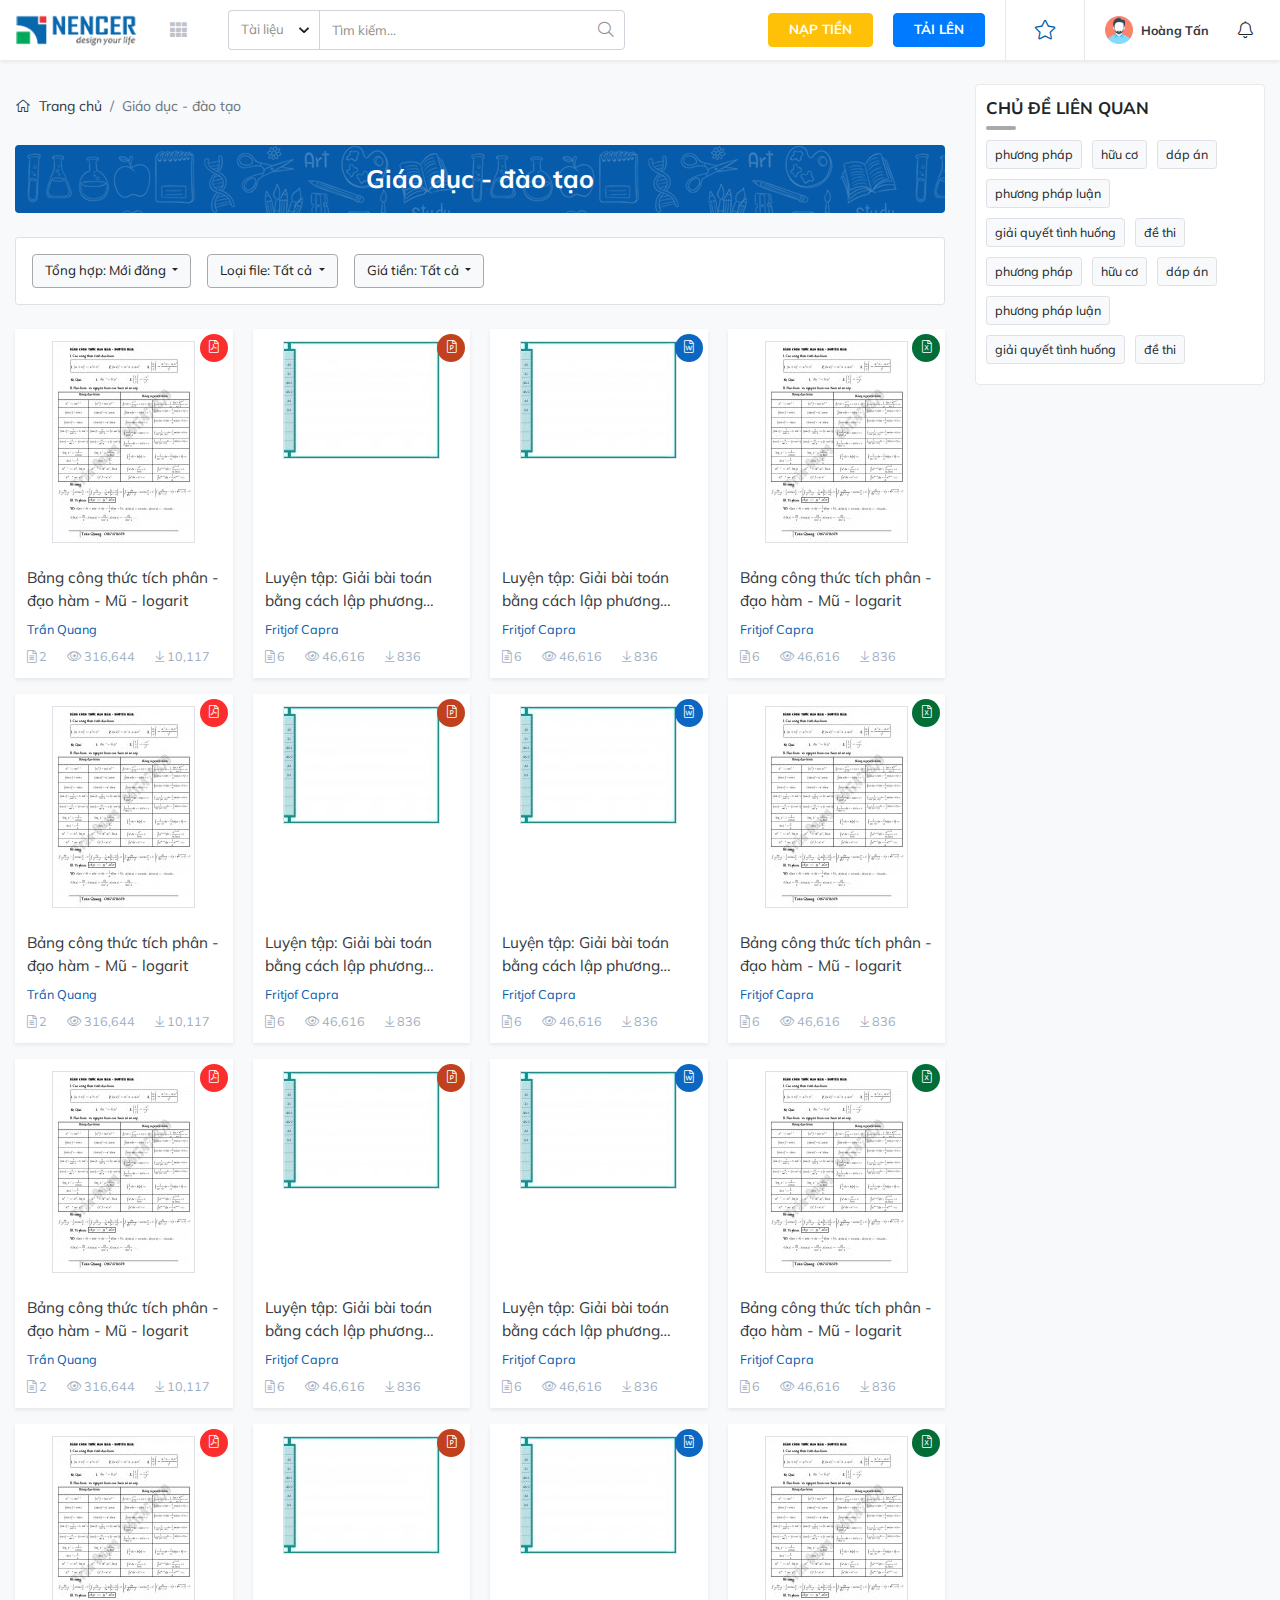
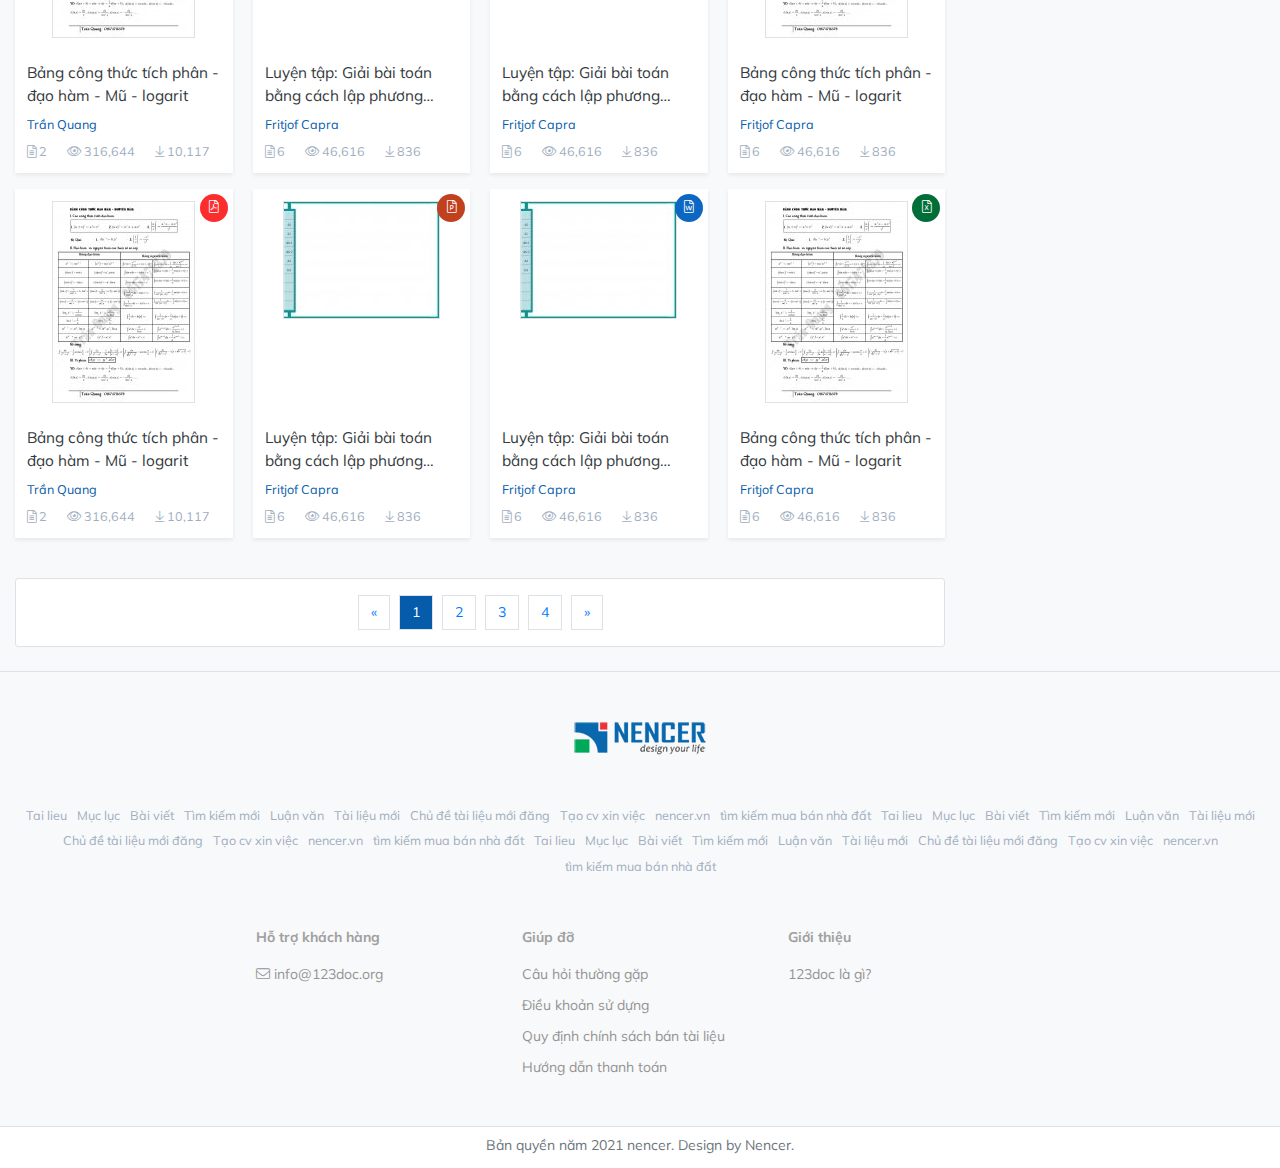
<file: danh-muc-tai-lieu.html>
<html lang="en-US">
<head>
	<meta http-equiv="Content-Type" content="text/html;charset=UTF-8">
	<meta name="viewport" content="width=device-width, initial-scale=1">
	<meta name="Keywords" content="">
	<meta name="Description" content="">
	<link rel="icon" href="./assets/images/favicon.ico" type="image/x-icon">
	
	<meta itemprop="name" content="">
	<meta itemprop="description" content="">
	<meta itemprop="image" content="">
	
	<meta property="og:locale" content="">
	<meta property="og:type" content="">
	<meta property="og:title" content="">
	<meta property="og:description" content="">
	<meta property="og:image" content="">
	<meta property="og:url" content="">
	<meta property="og:site_name" content="">
	
	<meta name="twitter:card" content="">
	<meta name="twitter:description" content="">
	<meta name="twitter:title" content="">
	<meta name="twitter:site" content="">
	<meta name="twitter:image" content="">
	<meta name="twitter:creator" content="">
	
	<title>Home - Danh mục Document</title>
	
	<link rel="stylesheet" href="./assets/plugin/bootstrap/css/bootstrap.min.css">
	<link rel="stylesheet" href="./assets/plugin/swiper/swiper.css">
	<link rel="stylesheet" href="./assets/plugin/slick/slick.css">
	<link rel="stylesheet" href="./assets/fonts/fontawesome/css/all.min.css">
	<link rel="stylesheet" href="./assets/plugin/animate.css">
	<link rel="stylesheet" href="./assets/css/style.css">
</head>
<body>
<div class="popup-theme">
	<div class="modal fade" id="modalLogin" tabindex="-1">
		<div class="modal-dialog">
			<div class="modal-content rounded-0 border-0">
				<div class="modal-header text-center p-0">
					<h5 class="modal-title d-block py-3 w-100 font-weight-bold text-center">Đăng nhập tài khoản</h5>
					<button type="button" class="close position-absolute p-0 m-0" data-dismiss="modal">
						<i class="fal fa-times"></i>
					</button>
				</div>
				<div class="modal-body">
					<form class="form-effect" action="">
						<div class="group-effect">
							<input type="email" id="emailLogin" class="input-effect">
							<label class="label-effect" for="emailLogin">
								<i class="fas fa-envelope"></i>
								<span>Email</span>
							</label>
						</div>
						<div class="group-effect">
							<input type="password" tabindex="1" name="" id="passwordLogin" class="input-effect"
							       autocomplete="off" required="">
							<label class="label-effect" for="passwordLogin">
								<i class="fas fa-lock"></i>
								<span>Mật khẩu</span>
							</label>
						</div>
						<div class="custom-control custom-checkbox">
							<input type="checkbox" class="custom-control-input" id="saveLogin">
							<label class="custom-control-label" for="saveLogin">Nhớ mật khẩu</label>
						</div>
						<div class="divider"></div>
						<div class="form-group">
							<div class="row row-5">
								<div class="col-md-6 mb-3 mb-md-0">
									<a href="javascript:void(0)" class="btn btn-facebook">
										<i class="fab fa-facebook-f"></i>
										<span>Đăng nhập bằng Facebook</span>
									</a>
								</div>
								<div class="col-md-6">
									<a href="javascript:void(0)" class="btn btn-google">
										<i class="fab fa-google"></i>
										<span>Đăng nhập bằng Google</span>
									</a>
								</div>
							</div>
						</div>
						<div class="form-button text-center d-flex align-items-center justify-content-center flex-column">
							<button type="submit" class="btn btn-primary btn-customize">
								<span>
									Đăng nhập
									<i class="fas fa-sign-in-alt"></i>
								</span>
							</button>
							<a href="#modalForgot" data-toggle="modal" data-dismiss="modal"
							   class="d-inline-block mt-3 text-muted text-09">Quên
								mật khẩu</a>
						</div>
					</form>
				</div>
			</div>
		</div>
	</div>
	<div class="modal fade" id="modalRegister" tabindex="-1">
		<div class="modal-dialog">
			<div class="modal-content rounded-0 border-0">
				<div class="modal-header text-center p-0">
					<h5 class="modal-title d-block py-3 w-100 font-weight-bold text-center">Đăng ký tài khoản</h5>
					<button type="button" class="close position-absolute p-0 m-0" data-dismiss="modal">
						<i class="fal fa-times"></i>
					</button>
				</div>
				<div class="modal-body">
					<form class="form-effect" action="">
						<div class="group-effect">
							<input type="email" id="emailRegister" class="input-effect">
							<label class="label-effect" for="emailRegister">
								<i class="fas fa-envelope"></i>
								<span>Email</span>
							</label>
						</div>
						<div class="group-effect">
							<input type="password" tabindex="1" name="" id="passwordRegister" class="input-effect"
							       autocomplete="off" required="">
							<label class="label-effect" for="passwordRegister">
								<i class="fas fa-lock"></i>
								<span>Mật khẩu</span>
							</label>
						</div>
						<div class="group-effect">
							<input type="password" tabindex="1" name="" id="passwordConfirmRegister"
							       class="input-effect"
							       autocomplete="off" required="">
							<label class="label-effect" for="passwordConfirmRegister">
								<i class="fas fa-lock"></i>
								<span>Nhập lại mật khẩu</span>
							</label>
						</div>
						<div class="row row-5">
							<div class="col-md-6">
								<div class="group-effect">
									<input type="text" id="fullnameRegister" class="input-effect">
									<label class="label-effect" for="fullnameRegister">
										<i class="fas fa-address-card"></i>
										<span>Họ & tên</span>
									</label>
								</div>
							</div>
							<div class="col-md-6">
								<div class="group-effect">
									<input type="tel" id="phoneRegister" class="input-effect">
									<label class="label-effect" for="phoneRegister">
										<i class="fas fa-phone-alt"></i>
										<span>Số điện thoại</span>
									</label>
								</div>
							</div>
						</div>
						<div class="form-button text-center d-flex align-items-center justify-content-center flex-column">
							<button type="submit" class="btn btn-primary btn-customize">
								<span>
									Đăng ký
									<i class="fas fa-sign-out-alt"></i>
								</span>
							</button>
						</div>
						<div class="divider"></div>
						<p class="text-muted text-09 text-center">
							Bằng cách nhập vào Đăng ký, bạn đồng ý với <a href="#" class="text-underline color-main">Điều
							khoản</a> và <a href="#" class="text-underline color-main">Chính sách bảo mật thông tin</a>
							của chúng tôi
						</p>
						<p class="text-muted text-09 text-center mb-0">
							Đã có tài khoản? <a href="#modalLogin" class="text-underline color-main" data-toggle="modal"
							                    data-dismiss="modal">Đăng nhập</a>
						</p>
					</form>
				</div>
			</div>
		</div>
	</div>
	<div class="modal fade" id="modalForgot" tabindex="-1">
		<div class="modal-dialog">
			<div class="modal-content rounded-0 border-0">
				<div class="modal-header text-center p-0">
					<h5 class="modal-title d-block py-3 w-100 font-weight-bold text-center">Quên mật khẩu</h5>
					<button type="button" class="close position-absolute p-0 m-0" data-dismiss="modal">
						<i class="fal fa-times"></i>
					</button>
				</div>
				<div class="modal-body">
					<form class="form-effect" action="">
						<div class="group-effect">
							<input type="email" id="emailForgot" class="input-effect">
							<label class="label-effect" for="emailForgot">
								<i class="fas fa-envelope"></i>
								<span>Email</span>
							</label>
						</div>
						<div class="form-button text-center d-flex align-items-center justify-content-center flex-column">
							<button type="submit" class="btn btn-primary btn-customize">
								<span>
									Gửi yêu cầu
									<i class="fas fa-paper-plane"></i>
								</span>
							</button>
						</div>
					</form>
				</div>
			</div>
		</div>
	</div>
	<div class="modal fade modal-price" id="modalPrice" tabindex="-1">
		<div class="modal-dialog modal-lg">
			<div class="modal-content rounded-0 border-0">
				<div class="user-info">
					<div class="user-left">
						<div class="user-image">
							<a href="#">
								<img src="./assets/images/user.png" alt="">
							</a>
						</div>
						<div class="user-content">
							<h6 class="mb-1 text-main font-weight-bold">
								Hoàng Tấn
							</h6>
							<p class="mb-1 text-muted text-09">
								thtan0407@gmail.com
							</p>
							<a href="#" class="d-inline-block text-main font-weight-bold text-09">
								Lịch sử giao dịch
							</a>
						</div>
					</div>
					<div class="user-right">
						<p class="mb-1 text-muted">Tài khoản: <span class="color-main">0 <sup>đ</sup></span></p>
						<p class="mb-0 text-muted">Doanh thu: <span class="color-main">0 <sup>đ</sup></span></p>
					</div>
				</div>
				<div class="modal-header rounded-0 p-0">
					<h5 class="modal-title d-block py-3 px-4 w-100 font-weight-bold">Nạp tiền vào tài khoản</h5>
					<button type="button" class="close position-absolute p-0 m-0" data-dismiss="modal">
						<i class="fal fa-times"></i>
					</button>
				</div>
				<div class="modal-body">
					<div class="modal-tab">
						<ul class="nav nav-tabs border-bottom-0">
							<li class="nav-item" role="presentation">
								<a class="nav-link active" data-toggle="tab"
								   href="#qrcode" type="button">
									<img src="./assets/images/qr-code.png">
									<p class="mb-0">QR code</p>
								</a>
							</li>
							<li class="nav-item" role="presentation">
								<a class="nav-link" data-toggle="tab"
								   href="#momo"
								   type="button">
									<img src="./assets/images/momo.png">
									<p class="mb-0">Ví momo</p>
								</a>
							</li>
							<li class="nav-item" role="presentation">
								<a class="nav-link" data-toggle="tab"
								   href="#atm"
								   type="button">
									<img src="./assets/images/atm.png">
									<p class="mb-0">Thẻ ATM online</p>
								</a>
							</li>
							<li class="nav-item" role="presentation">
								<a class="nav-link" data-toggle="tab"
								   href="#card"
								   type="button">
									<img src="./assets/images/card.png">
									<p class="mb-0">Thẻ điện thoại</p>
								</a>
							</li>
						</ul>
					</div>
					<div class="tab-content mt-3">
						<div class="tab-pane fade show active" id="qrcode">
							<div class="py-4 px-lg-3">
								<div class="row">
									<div class="col-lg-6">
										<form class="form-effect my-0 pb-0" action="">
											<div class="group-effect">
												<select name="" class="input-effect" id="money">
													
													<option value=""></option>
													<option value="50000">50.000 đ</option>
													<option value="100000">100.000 đ</option>
													<option value="150000">150.000 đ</option>
													<option value="200000">200.000 đ</option>
												</select>
												<label class="label-effect" for="money">
													<i class="fas fa-money-bill"></i>
													<span>Lựa chọn số tiền cần nạp</span>
												</label>
											</div>
											<div class="group-effect">
												<input type="email" id="phonePrice" class="input-effect">
												<label class="label-effect" for="phonePrice">
													<i class="fas fa-phone-alt"></i>
													<span>Số điện thoại</span>
												</label>
											</div>
											<div class="form-button">
												<button type="submit"
												        class="btn btn-primary btn-customize w-100 py-2">
														<span>
															Nạp tiền
														</span>
												</button>
											</div>
											<div class="form-desc mt-3">
												<ul class="pl-3 mb-0">
													<li class="mb-2">
														Thanh toán bằng QRCode trên ứng dụng Mobile Banking của các
														ngân
														hàng
													</li>
													<li>
														Nếu gặp lỗi thì
														<a href="#" class="color-main font-weight-bold">Click vào
															đây</a>
													</li>
												</ul>
											</div>
										</form>
									</div>
									<div class="col-lg-6">
										<div class="form-desc px-3 px-lg-0 mt-4 mt-lg-0">
											<ul class="list-unstyled mb-0">
												<li class="mb-3">
													<i class="fas fa-check"></i>
													Thanh toán bằng QR code bảo mật tiện lợi hơn so với ATM Online
												</li>
												<li class="mb-3">
													<i class="fas fa-check"></i>
													Sử dụng QR Code trên ứng dụng Mobile Banking của các ngân hàng
												</li>
												<li class="mb-3">
													<i class="fas fa-hand-point-right"></i>
													Xem hướng dẫn quét QR với <a href=""
													                             class="color-main text-uppercase">AGRIBANK</a>
												</li>
												<li class="mb-3">
													<i class="fas fa-hand-point-right"></i>
													Xem hướng dẫn quét QR với <a href=""
													                             class="color-main text-uppercase">VIETINBANK</a>
												</li>
												<li class="mb-3">
													<i class="fas fa-hand-point-right"></i>
													Xem hướng dẫn quét QR với <a href=""
													                             class="color-main text-uppercase">VIETCOMBANK</a>
												</li>
												<li class="mb-3">
													<i class="fas fa-hand-point-right"></i>
													Xem hướng dẫn quét QR với <a href=""
													                             class="color-main text-uppercase">BIDV</a>
												</li>
											</ul>
										</div>
									</div>
								</div>
							</div>
						</div>
						<div class="tab-pane fade" id="momo">
							<div class="py-4 px-lg-3">
								<form class="form-effect my-0 pb-0" action="">
									<div class="row">
										<div class="col-lg-6">
											<div class="group-effect">
												<select name="" class="input-effect" id="money">
													
													<option value=""></option>
													<option value="50000">50.000 đ</option>
													<option value="100000">100.000 đ</option>
													<option value="150000">150.000 đ</option>
													<option value="200000">200.000 đ</option>
												</select>
												<label class="label-effect" for="money">
													<i class="fas fa-money-bill"></i>
													<span>Lựa chọn số tiền cần nạp</span>
												</label>
											</div>
										</div>
										<div class="col-lg-6">
											<div class="group-effect">
												<input type="email" id="phonePrice" class="input-effect">
												<label class="label-effect" for="phonePrice">
													<i class="fas fa-phone-alt"></i>
													<span>Số điện thoại</span>
												</label>
											</div>
										</div>
									</div>
									<div class="form-button mt-0">
										<button type="submit"
										        class="btn btn-primary btn-customize w-100 py-2">
												<span>
													Nạp tiền
												</span>
										</button>
									</div>
								</form>
							</div>
						</div>
						<div class="tab-pane fade" id="atm">
							<div class="py-4 px-lg-3">
								<div class="row">
									<div class="col-lg-6">
										<form class="form-effect my-0 pb-0" action="">
											<div class="group-effect">
												<select name="" class="input-effect" id="bank">
													
													<option value=""></option>
													<option value="1">Vietcombank (VCB)</option>
													<option value="2">BIDV</option>
													<option value="3">Agribank</option>
													<option value="4">Sacombank</option>
													<option value="1">Vietcombank (VCB)</option>
													<option value="2">BIDV</option>
													<option value="3">Agribank</option>
													<option value="4">Sacombank</option>
													<option value="1">Vietcombank (VCB)</option>
													<option value="2">BIDV</option>
													<option value="3">Agribank</option>
													<option value="4">Sacombank</option>
												</select>
												<label class="label-effect" for="bank">
													<i class="fas fa-university"></i>
													<span>Lựa chọn ngân hàng</span>
												</label>
											</div>
											<div class="group-effect">
												<select name="" class="input-effect" id="money">
													
													<option value=""></option>
													<option value="50000">50.000 đ</option>
													<option value="100000">100.000 đ</option>
													<option value="150000">150.000 đ</option>
													<option value="200000">200.000 đ</option>
												</select>
												<label class="label-effect" for="money">
													<i class="fas fa-money-bill"></i>
													<span>Lựa chọn số tiền cần nạp</span>
												</label>
											</div>
											<div class="group-effect">
												<input type="email" id="phonePrice" class="input-effect">
												<label class="label-effect" for="phonePrice">
													<i class="fas fa-phone-alt"></i>
													<span>Số điện thoại</span>
												</label>
											</div>
											<div class="form-button">
												<button type="submit"
												        class="btn btn-primary btn-customize w-100 py-2">
														<span>
															Nạp tiền
														</span>
												</button>
											</div>
										</form>
									</div>
									<div class="col-lg-6">
										<div class="form-desc px-3 px-lg-0 mt-4 mt-lg-0">
											<ul class="list-unstyled mb-0">
												<li class="mb-3">
													<i class="fas fa-check"></i>
													Nạp sai 5 lần liên tiếp, tài khoản của bạn không thể sử dụng
													hình thức nạp trong 24h
												</li>
												<li class="mb-3">
													<i class="fas fa-check"></i>
													Nếu gặp lỗi thì <a href="">Click vào đây</a>
												</li>
											</ul>
										</div>
									</div>
								</div>
							</div>
						</div>
						<div class="tab-pane fade" id="card">
							<div class="py-4 px-lg-3">
								<div class="row">
									<div class="col-lg-6">
										<form class="form-effect my-0 pb-0" action="">
											<div class="group-effect">
												<select name="" class="input-effect" id="money">
													
													<option value=""></option>
													<option value="50000">50.000 đ</option>
													<option value="100000">100.000 đ</option>
													<option value="150000">150.000 đ</option>
													<option value="200000">200.000 đ</option>
												</select>
												<label class="label-effect" for="money">
													<i class="fas fa-money-bill"></i>
													<span>Lựa chọn số tiền cần nạp</span>
												</label>
											</div>
											<div class="group-effect">
												<input type="email" id="seriPrice" class="input-effect">
												<label class="label-effect" for="seriPrice">
													<i class="fas fa-phone-alt"></i>
													<span>Mã số thẻ</span>
												</label>
											</div>
											<div class="group-effect">
												<input type="email" id="seriPrice" class="input-effect">
												<label class="label-effect" for="seriPrice">
													<i class="fas fa-phone-alt"></i>
													<span>Seri thẻ</span>
												</label>
											</div>
											<div class="group-effect">
												<input type="email" id="phonePrice" class="input-effect">
												<label class="label-effect" for="phonePrice">
													<i class="fas fa-phone-alt"></i>
													<span>Số điện thoại</span>
												</label>
											</div>
											<div class="form-button">
												<button type="submit"
												        class="btn btn-primary btn-customize w-100 py-2">
														<span>
															Nạp tiền
														</span>
												</button>
											</div>
											<div class="form-desc mt-3">
												<ul class="pl-3 mb-0">
													<li class="mb-2">
														Phí nạp thẻ <span class="text-danger">35%</span> cho nhà
														mạng. <span class="color-main font-italic">(Ví dụ: Nạp thẻ 20.000 bạn sẽ nhận được 13.000 vào tài khoản)</span>
													</li>
													<li>
														Nạp sai 5 lần liên tiếp, tài khoản của bạn không thể sử dụng
														hình thức nạp trong 24h.
													</li>
													<li>
														Mua thẻ nạp online
														<a href="#" class="color-main font-weight-bold">tại đây</a>
													</li>
													<li>
														Nếu gặp lỗi thì
														<a href="#" class="color-main font-weight-bold">Click vào
															đây</a> hoặc liên hệ <a
															href="mailto:thtan0407@gmail.com"
															class="color-main font-weight-bold">thtan0407@gmail.com</a>
													</li>
												</ul>
											</div>
										</form>
									</div>
									<div class="col-lg-6">
										<div class="p-3 p-lg-0">
											<img src="./assets/images/hd_mobile.png" alt="" class="w-100">
										</div>
									</div>
								</div>
							</div>
						</div>
					</div>
				</div>
			</div>
		</div>
	</div>
</div>

<header class="position-relative shadow-sm bg-white">
	<div class="header-overlay"></div>
	<div class="container">
		<div class="row align-items-center">
			<div class="col-lg-6">
				<div class="row align-items-center justify-content-lg-start">
					<div class="col-lg-4">
						<div class="d-flex align-items-center justify-content-start">
							<div class="header-logo">
								<a href="index.html" class="d-inline-block">
									<img class="w-100" src="./assets/images/logo.png"
									     alt="Template Document 123doc.net">
								</a>
							</div>
							<div class="header-navigation">
								<a href="javascript:void(0)"><i class="fas fa-th"></i></a>
								<ul class="list-unstyled mb-0" id="hasMenu">
									<li class="d-block d-lg-none border-bottom">
										<div class="row row-10">
											<div class="col-6 mb-3">
												<a href="#modalPrice" data-toggle="modal"
												   class="btn btn-warning btn-customize w-100">
													Nạp tiền
												</a>
											</div>
											<div class="col-6 mb-3">
												<a href="/upload-file.html" class="btn btn-primary btn-customize w-100">
													Tải lên
												</a>
											</div>
											<div class="col-6 d-none">
												<a href="#modalRegister" data-toggle="modal"
												   class="btn btn-outline-light w-100">
													Đăng ký
												</a>
											</div>
											<div class="col-6 d-none">
												<a href="#modalLogin" data-toggle="modal"
												   class="btn btn-outline-light w-100">
													Đăng nhập
												</a>
											</div>
											<div class="col-12 mb-2">
												<div class="login-inner d-flex align-items-center justify-content-between">
													<div class="login-info w-100 d-flex align-items-start justify-content-start">
														<a href="javascript:void(0)">
															<!-- Sử dụng hình hoặc icon đều được -->
															<!--															<img src="./assets/images/user.png" alt="">-->
															<span class="fal fa-user"></span>
														</a>
														<div class="login-info-right w-100 ml-3">
															<a href="javascript:void(0)">
																<b class="text-dark">Hoàng Tấn</b>
															</a>
															<p class="mb-1">
																<span>Tải lên:</span>
																<b class="text-dark">0 tài liệu</b>
															</p>
															<p class="mb-1">
																<span>Doanh thu:</span>
																<b class="text-dark">0 <sup>đ</sup></b>
															</p>
															<p class="mb-1">
																<span>Số dư:</span>
																<b class="text-dark">0 <sup>đ</sup></b>
															</p>
														</div>
													</div>
												</div>
											</div>
											<div class="col-12 mb-2">
												<a href="#"
												   class="btn btn-outline-light w-100">
													Thông báo (0)
												</a>
											</div>
											<div class="col-12">
												<a href="#"
												   class="btn btn-outline-light w-100">
													Đăng xuất
												</a>
											</div>
										</div>
									</li>
									<li>
										<a href="">
											<span>
												Luận văn - báo cáo
											</span>
											<i class="fal fa-angle-right"></i>
										</a>
										<ul class="list-unstyled mb-0">
											<li>
												<a href="">
													Sub menu 01
												</a>
											</li>
											<li>
												<a href="">
													Sub menu 01
												</a>
											</li>
											<li>
												<a href="">
													Sub menu 01
												</a>
											</li>
											<li>
												<a href="">
													Sub menu 01
												</a>
											</li>
											<li>
												<a href="">
													Sub menu 01
												</a>
											</li>
											<li>
												<a href="">
													Sub menu 01
												</a>
											</li>
											<li>
												<a href="">
													Sub menu 01
												</a>
											</li>
											<li>
												<a href="">
													Sub menu 01
												</a>
											</li>
										</ul>
									</li>
									<li>
										<a href="">
											<span>
												Kỹ năng mềm
											</span>
											<i class="fal fa-angle-right"></i>
										</a>
										<ul class="list-unstyled mb-0">
											<li>
												<a href="">
													Sub menu 01
												</a>
											</li>
											<li>
												<a href="">
													Sub menu 01
												</a>
											</li>
											<li>
												<a href="">
													Sub menu 01
												</a>
											</li>
											<li>
												<a href="">
													Sub menu 01
												</a>
											</li>
											<li>
												<a href="">
													Sub menu 01
												</a>
											</li>
											<li>
												<a href="">
													Sub menu 01
												</a>
											</li>
											<li>
												<a href="">
													Sub menu 01
												</a>
											</li>
											<li>
												<a href="">
													Sub menu 01
												</a>
											</li>
										</ul>
									</li>
									<li>
										<a href="">
											<span>
												Mẫu slide
											</span>
										</a>
									</li>
									<li>
										<a href="">
											<span>
												Kinh doanh - tiếp thị
											</span>
											<i class="fal fa-angle-right"></i>
										</a>
										<ul class="list-unstyled mb-0">
											<li>
												<a href="">
													Sub menu 01
												</a>
											</li>
											<li>
												<a href="">
													Sub menu 01
												</a>
											</li>
											<li>
												<a href="">
													Sub menu 01
												</a>
											</li>
											<li>
												<a href="">
													Sub menu 01
												</a>
											</li>
										</ul>
									</li>
									<li>
										<a href="">
											<span>
												Kinh tế - quản lí thị trường
											</span>
											<i class="fal fa-angle-right"></i>
										</a>
										<ul class="list-unstyled mb-0">
											<li>
												<a href="">
													Sub menu 01
												</a>
											</li>
											<li>
												<a href="">
													Sub menu 01
												</a>
											</li>
											<li>
												<a href="">
													Sub menu 01
												</a>
											</li>
											<li>
												<a href="">
													Sub menu 01
												</a>
											</li>
											<li>
												<a href="">
													Sub menu 01
												</a>
											</li>
											<li>
												<a href="">
													Sub menu 01
												</a>
											</li>
											<li>
												<a href="">
													Sub menu 01
												</a>
											</li>
											<li>
												<a href="">
													Sub menu 01
												</a>
											</li>
										</ul>
									</li>
									<li>
										<a href="">
											<span>
												Tài chính - ngân hàng
											</span>
										</a>
									</li>
									<li>
										<a href="">
											<span>
												Kinh doanh - tiếp thị
											</span>
											<i class="fal fa-angle-right"></i>
										</a>
										<ul class="list-unstyled mb-0">
											<li>
												<a href="">
													Sub menu 01
												</a>
											</li>
											<li>
												<a href="">
													Sub menu 01
												</a>
											</li>
											<li>
												<a href="">
													Sub menu 01
												</a>
											</li>
											<li>
												<a href="">
													Sub menu 01
												</a>
											</li>
										</ul>
									</li>
									<li>
										<a href="">
											<span>
												Kinh tế - quản lí thị trường
											</span>
											<i class="fal fa-angle-right"></i>
										</a>
										<ul class="list-unstyled mb-0">
											<li>
												<a href="">
													Sub menu 01
												</a>
											</li>
											<li>
												<a href="">
													Sub menu 01
												</a>
											</li>
											<li>
												<a href="">
													Sub menu 01
												</a>
											</li>
											<li>
												<a href="">
													Sub menu 01
												</a>
											</li>
											<li>
												<a href="">
													Sub menu 01
												</a>
											</li>
											<li>
												<a href="">
													Sub menu 01
												</a>
											</li>
											<li>
												<a href="">
													Sub menu 01
												</a>
											</li>
											<li>
												<a href="">
													Sub menu 01
												</a>
											</li>
										</ul>
									</li>
									<li>
										<a href="">
											<span>
												Tài chính - ngân hàng
											</span>
										</a>
									</li>
								</ul>
							</div>
							<div class="header-mobilesearch d-block d-lg-none">
								<a href="javascript:void(0)">
									<i class="fal fa-search"></i>
								</a>
							</div>
						</div>
					</div>
					<div class="col-lg-8">
						<div class="header-form">
							<form action="" id="js-form_search" class="mb-0">
								<div class="input-group mb-0">
									<div class="input-group-prepend">
										<select name="" id="" class="form-control">
											<option value="1" selected>Tài liệu</option>
											<option value="2">Bộ sưu tập</option>
											<option value="3">Thành viên</option>
										</select>
									</div>
									<input type="text" class="form-control" name="" id="" placeholder="Tìm kiếm...">
									<button type="submit"><i class="fal fa-search"></i></button>
								</div>
							</form>
						</div>
					</div>
				</div>
			</div>
			<div class="col-lg-6 d-none d-lg-block">
				<div class="d-flex align-items-center justify-content-lg-end">
					<div class="d-flex align-items-center justify-content-lg-end">
						<a href="#modalPrice" data-toggle="modal" class="btn btn-warning btn-customize">
							Nạp tiền
						</a>
						<a href="/upload-file.html" class="btn btn-primary btn-customize">
							Tải lên
						</a>
					</div>
					<div class="header-link">
						<a href="/gioi-thieu.html">
							<i class="fal fa-star"></i>
						</a>
					</div>
					<div class="d-flex align-items-center justify-content-lg-end">
						<a href="#modalRegister" data-toggle="modal" class="d-none btn btn-outline-light">
							Đăng ký
						</a>
						<a href="#modalLogin" data-toggle="modal" class="d-none btn btn-outline-light">
							Đăng nhập
						</a>
						<div class="login-inner d-flex align-items-center justify-content-between">
							<div class="login-info mr-3">
								<a href="javascript:void(0)" class="d-flex align-items-center justify-content-start">
									<!-- Sử dụng hình hoặc icon đều được -->
									<img src="./assets/images/user.png" alt="">
									<!--<span class="fal fa-user"></span>-->
									<b class="text-09 text-dark ml-2">Hoàng Tấn</b>
								</a>
								<ul class="list-unstyled mb-0">
									<li>
										<a href="javascript:void(0)">
											Thông tin tài khoản
										</a>
									</li>
									<li>
										<a href="javascript:void(0)">
											Hòm thư
										</a>
									</li>
									<li>
										<a href="javascript:void(0)">
											Quản lý tài liệu
										</a>
									</li>
									<li>
										<a href="javascript:void(0)">
											Doanh thu <span>0 <sup>đ</sup></span>
										</a>
									</li>
									<li>
										<a href="javascript:void(0)">
											Số dư <span>0 <sup>đ</sup></span>
										</a>
									</li>
									<li>
										<a href="#modalPrice" data-toggle="modal">
											Nạp tiền
										</a>
									</li>
									<li>
										<a href="javascript:void(0)">
											Chuyển tiền
										</a>
									</li>
									<li>
										<a href="javascript:void(0)">
											<span>
												Đăng xuất
											</span>
										</a>
									</li>
								</ul>
							</div>
							<div class="login-notification">
								<i class="fal fa-bell"></i>
								<div class="card card-notification">
									<div class="card-header py-2">
										<div class="card-title mb-0 font-weight-bold text-dark h6">Bạn có
											<span>0</span> thông báo
										</div>
									</div>
									<div class="card-body p-2">
										<ul class="list-unstyled mb-0">
											<li class="text-muted text-center text-09 no-notification">Chưa có thông báo
												mới
											</li>
											<li>
												<div class="image">
													<a href="#">
														<i class="fal fa-bell"></i>
													</a>
												</div>
												<div class="content">
													<a href="#">
														Lorem ipsum dolor sit amet, <b>consectetur</b> adipisicing elit.
													</a>
												</div>
												<div class="action">
													<a href="javascript:void(0)" class="js_remove-notification">
														<i class="fal fa-times"></i>
													</a>
												</div>
											</li>
											<li>
												<div class="image">
													<a href="#">
														<i class="fal fa-bell"></i>
													</a>
												</div>
												<div class="content">
													<a href="#">
														Lorem ipsum dolor sit amet, <b>consectetur</b> adipisicing elit.
													</a>
												</div>
												<div class="action">
													<a href="javascript:void(0)" class="js_remove-notification">
														<i class="fal fa-times"></i>
													</a>
												</div>
											</li>
											<li>
												<div class="image">
													<a href="#">
														<i class="fal fa-bell"></i>
													</a>
												</div>
												<div class="content">
													<a href="#">
														Lorem ipsum dolor sit amet, <b>consectetur</b> adipisicing elit.
													</a>
												</div>
												<div class="action">
													<a href="javascript:void(0)" class="js_remove-notification">
														<i class="fal fa-times"></i>
													</a>
												</div>
											</li>
											<li>
												<div class="image">
													<a href="#">
														<i class="fal fa-bell"></i>
													</a>
												</div>
												<div class="content">
													<a href="#">
														Lorem ipsum dolor sit amet, <b>consectetur</b> adipisicing elit.
													</a>
												</div>
												<div class="action">
													<a href="javascript:void(0)" class="js_remove-notification">
														<i class="fal fa-times"></i>
													</a>
												</div>
											</li>
											<li>
												<div class="image">
													<a href="#">
														<i class="fal fa-bell"></i>
													</a>
												</div>
												<div class="content">
													<a href="#">
														Lorem ipsum dolor sit amet, <b>consectetur</b> adipisicing elit.
													</a>
												</div>
												<div class="action">
													<a href="javascript:void(0)" class="js_remove-notification">
														<i class="fal fa-times"></i>
													</a>
												</div>
											</li>
											<li>
												<div class="image">
													<a href="#">
														<i class="fal fa-bell"></i>
													</a>
												</div>
												<div class="content">
													<a href="#">
														Lorem ipsum dolor sit amet, <b>consectetur</b> adipisicing elit.
													</a>
												</div>
												<div class="action">
													<a href="javascript:void(0)" class="js_remove-notification">
														<i class="fal fa-times"></i>
													</a>
												</div>
											</li>
											<li>
												<div class="image">
													<a href="#">
														<i class="fal fa-bell"></i>
													</a>
												</div>
												<div class="content">
													<a href="#">
														Lorem ipsum dolor sit amet, <b>consectetur</b> adipisicing elit.
													</a>
												</div>
												<div class="action">
													<a href="javascript:void(0)" class="js_remove-notification">
														<i class="fal fa-times"></i>
													</a>
												</div>
											</li>
											<li>
												<div class="image">
													<a href="#">
														<i class="fal fa-bell"></i>
													</a>
												</div>
												<div class="content">
													<a href="#">
														Lorem ipsum dolor sit amet, <b>consectetur</b> adipisicing elit.
													</a>
												</div>
												<div class="action">
													<a href="javascript:void(0)" class="js_remove-notification">
														<i class="fal fa-times"></i>
													</a>
												</div>
											</li>
										</ul>
									</div>
									<div class="card-footer text-center">
										<a href="thong-bao.html" class="color-main text-09">Xem tất cả thông báo</a>
									</div>
								</div>
							</div>
						</div>
					</div>
				</div>
			</div>
		</div>
	</div>
</header>

<div class="main">
	<div class="categories py-4 bg-light">
		<div class="container">
			<div class="row">
				<div class="col-md-8 col-lg-9">
					<div class="row">
						<div class="col-12">
							<ol class="breadcrumb bg-transparent pl-0">
								<li class="breadcrumb-item">
									<a href="index.html" class="text-dark">
										<i class="fal fa-home-alt mr-1"></i>
										Trang chủ
									</a>
								</li>
								<li class="breadcrumb-item active">
									<a href="#" class="text-muted">Giáo dục - đào tạo</a>
								</li>
							</ol>
						</div>
					</div>
					<div class="row">
						<div class="col-12">
							<div class="heading-bg text-white text-center font-weight-bold"
							     style="background-image: url('./assets/images/category-bg.png')">
								Giáo dục - đào tạo
							</div>
						</div>
					</div>
					<div class="row">
						<div class="col-12">
							<div class="bg-white mt-4 py-3 border rounded-sm">
								<div class="filter px-3 d-flex flex-wrap align-items-center justify-content-start">
									<div class="dropdown mr-3 mb-3 mb-md-0">
										<button class="dropdown-toggle btn btn-light" type="button"
										        data-toggle="dropdown">
											Tổng hợp: Mới đăng
										</button>
										<ul class="dropdown-menu mb-3 mb-md-0">
											<li><a class="dropdown-item" href="#">Mới đăng</a></li>
											<li><a class="dropdown-item" href="#">Tải nhiều</a></li>
											<li><a class="dropdown-item" href="#">Xem nhiều</a></li>
											<li><a class="dropdown-item" href="#">Đang hot</a></li>
											<li><a class="dropdown-item" href="#">Xu hướng</a></li>
										</ul>
									</div>
									<div class="dropdown mr-3 mb-3 mb-md-0">
										<button class="dropdown-toggle btn btn-light" type="button"
										        data-toggle="dropdown">
											Loại file: Tất cả
										</button>
										<ul class="dropdown-menu">
											<li><a class="dropdown-item" href="#">Tất cả</a></li>
											<li><a class="dropdown-item" href="#">.doc</a></li>
											<li><a class="dropdown-item" href="#">.docx</a></li>
											<li><a class="dropdown-item" href="#">.pdf</a></li>
											<li><a class="dropdown-item" href="#">.ppt</a></li>
											<li><a class="dropdown-item" href="#">.pptx</a></li>
										</ul>
									</div>
									<div class="dropdown mr-3">
										<button class="dropdown-toggle btn btn-light" type="button"
										        data-toggle="dropdown">
											Giá tiền: Tất cả
										</button>
										<ul class="dropdown-menu">
											<li><a class="dropdown-item" href="#">Tất cả</a></li>
											<li><a class="dropdown-item" href="#">Miễn phí</a></li>
											<li><a class="dropdown-item" href="#">Tốn phí</a></li>
										</ul>
									</div>
								</div>
							</div>
						</div>
					</div>
					<div class="row mt-4 row-10">
						<div class="col-lg-3 col-md-3 col-6 mb-3">
							<div class="card rounded-0 border-0 shadow-sm position-relative card-document">
								<a class="d-inline-block" href="chi-tiet-tai-lieu.html">
									<div class="card-header border-bottom-0 bg-white text-center position-relative">
										<img src="./assets/images/tai-lieu/1.jpg" class="border"
										     alt="Bảng công thức tích phân - đạo hàm - Mũ - logarit">
										<span class="document-pdf">
									<i class="fal fa-file-pdf"></i>
								</span>
									</div>
								</a>
								<div class="card-body">
									<a class="d-inline-block" href="chi-tiet-tai-lieu.html">
										<div class="card-title">
											Bảng công thức tích phân - đạo hàm - Mũ - logarit
										</div>
									</a>
									<a class="d-inline-block" href="trang-ca-nhan.html">
										<div class="card-text text-09">
											Trần Quang
										</div>
									</a>
									<ul class="list-unstyled mb-0 d-flex align-items-center justify-content-start text-gray text-09">
										<li>
											<i class="fal fa-file-alt"></i> 2
										</li>
										<li>
											<i class="fal fa-eye"></i> 316,644
										</li>
										<li>
											<i class="fal fa-arrow-to-bottom"></i> 10,117
										</li>
									</ul>
								</div>
							</div>
						</div>
						<div class="col-lg-3 col-md-3 col-6 mb-3">
							<div class="card rounded-0 border-0 shadow-sm position-relative card-document">
								<a class="d-inline-block" href="chi-tiet-tai-lieu.html">
									<div class="card-header border-bottom-0 bg-white text-center position-relative">
										<img src="./assets/images/tai-lieu/2.jpg" class="border"
										     alt="Luyện tập: Giải bài toán bằng cách lập phương trình cơ bản">
										<span class="document-ppt">
									<i class="fal fa-file-powerpoint"></i>
								</span>
									</div>
								</a>
								<div class="card-body">
									<a class="d-inline-block" href="chi-tiet-tai-lieu.html">
										<div class="card-title">
											Luyện tập: Giải bài toán bằng cách lập phương trình cơ bản
										</div>
									</a>
									<a class="d-inline-block" href="trang-ca-nhan.html">
										<div class="card-text text-09">
											Fritjof Capra
										</div>
									</a>
									<ul class="list-unstyled mb-0 d-flex align-items-center justify-content-start text-gray text-09">
										<li>
											<i class="fal fa-file-alt"></i> 6
										</li>
										<li>
											<i class="fal fa-eye"></i> 46,616
										</li>
										<li>
											<i class="fal fa-arrow-to-bottom"></i> 836
										</li>
									</ul>
								</div>
							</div>
						</div>
						<div class="col-lg-3 col-md-3 col-6 mb-3">
							<div class="card rounded-0 border-0 shadow-sm position-relative card-document">
								<a class="d-inline-block" href="chi-tiet-tai-lieu.html">
									<div class="card-header border-bottom-0 bg-white text-center position-relative">
										<img src="./assets/images/tai-lieu/2.jpg" class="border"
										     alt="Luyện tập: Giải bài toán bằng cách lập phương trình cơ bản">
										<span class="document-word">
									<i class="fal fa-file-word"></i>
								</span>
									</div>
								</a>
								<div class="card-body">
									<a class="d-inline-block" href="chi-tiet-tai-lieu.html">
										<div class="card-title">
											Luyện tập: Giải bài toán bằng cách lập phương trình cơ bản
										</div>
									</a>
									<a class="d-inline-block" href="trang-ca-nhan.html">
										<div class="card-text text-09">
											Fritjof Capra
										</div>
									</a>
									<ul class="list-unstyled mb-0 d-flex align-items-center justify-content-start text-gray text-09">
										<li>
											<i class="fal fa-file-alt"></i> 6
										</li>
										<li>
											<i class="fal fa-eye"></i> 46,616
										</li>
										<li>
											<i class="fal fa-arrow-to-bottom"></i> 836
										</li>
									</ul>
								</div>
							</div>
						</div>
						<div class="col-lg-3 col-md-3 col-6 mb-3">
							<div class="card rounded-0 border-0 shadow-sm position-relative card-document">
								<a class="d-inline-block" href="chi-tiet-tai-lieu.html">
									<div class="card-header border-bottom-0 bg-white text-center position-relative">
										<img src="./assets/images/tai-lieu/1.jpg" class="border"
										     alt="Bảng công thức tích phân - đạo hàm - Mũ - logarit">
										<span class="document-excel">
									<i class="fal fa-file-excel"></i>
								</span>
									</div>
								</a>
								<div class="card-body">
									<a class="d-inline-block" href="chi-tiet-tai-lieu.html">
										<div class="card-title">
											Bảng công thức tích phân - đạo hàm - Mũ - logarit
										</div>
									</a>
									<a class="d-inline-block" href="trang-ca-nhan.html">
										<div class="card-text text-09">
											Fritjof Capra
										</div>
									</a>
									<ul class="list-unstyled mb-0 d-flex align-items-center justify-content-start text-gray text-09">
										<li>
											<i class="fal fa-file-alt"></i> 6
										</li>
										<li>
											<i class="fal fa-eye"></i> 46,616
										</li>
										<li>
											<i class="fal fa-arrow-to-bottom"></i> 836
										</li>
									</ul>
								</div>
							</div>
						</div>
						<div class="col-lg-3 col-md-3 col-6 mb-3">
							<div class="card rounded-0 border-0 shadow-sm position-relative card-document">
								<a class="d-inline-block" href="chi-tiet-tai-lieu.html">
									<div class="card-header border-bottom-0 bg-white text-center position-relative">
										<img src="./assets/images/tai-lieu/1.jpg" class="border"
										     alt="Bảng công thức tích phân - đạo hàm - Mũ - logarit">
										<span class="document-pdf">
									<i class="fal fa-file-pdf"></i>
								</span>
									</div>
								</a>
								<div class="card-body">
									<a class="d-inline-block" href="chi-tiet-tai-lieu.html">
										<div class="card-title">
											Bảng công thức tích phân - đạo hàm - Mũ - logarit
										</div>
									</a>
									<a class="d-inline-block" href="trang-ca-nhan.html">
										<div class="card-text text-09">
											Trần Quang
										</div>
									</a>
									<ul class="list-unstyled mb-0 d-flex align-items-center justify-content-start text-gray text-09">
										<li>
											<i class="fal fa-file-alt"></i> 2
										</li>
										<li>
											<i class="fal fa-eye"></i> 316,644
										</li>
										<li>
											<i class="fal fa-arrow-to-bottom"></i> 10,117
										</li>
									</ul>
								</div>
							</div>
						</div>
						<div class="col-lg-3 col-md-3 col-6 mb-3">
							<div class="card rounded-0 border-0 shadow-sm position-relative card-document">
								<a class="d-inline-block" href="chi-tiet-tai-lieu.html">
									<div class="card-header border-bottom-0 bg-white text-center position-relative">
										<img src="./assets/images/tai-lieu/2.jpg" class="border"
										     alt="Luyện tập: Giải bài toán bằng cách lập phương trình cơ bản">
										<span class="document-ppt">
									<i class="fal fa-file-powerpoint"></i>
								</span>
									</div>
								</a>
								<div class="card-body">
									<a class="d-inline-block" href="chi-tiet-tai-lieu.html">
										<div class="card-title">
											Luyện tập: Giải bài toán bằng cách lập phương trình cơ bản
										</div>
									</a>
									<a class="d-inline-block" href="trang-ca-nhan.html">
										<div class="card-text text-09">
											Fritjof Capra
										</div>
									</a>
									<ul class="list-unstyled mb-0 d-flex align-items-center justify-content-start text-gray text-09">
										<li>
											<i class="fal fa-file-alt"></i> 6
										</li>
										<li>
											<i class="fal fa-eye"></i> 46,616
										</li>
										<li>
											<i class="fal fa-arrow-to-bottom"></i> 836
										</li>
									</ul>
								</div>
							</div>
						</div>
						<div class="col-lg-3 col-md-3 col-6 mb-3">
							<div class="card rounded-0 border-0 shadow-sm position-relative card-document">
								<a class="d-inline-block" href="chi-tiet-tai-lieu.html">
									<div class="card-header border-bottom-0 bg-white text-center position-relative">
										<img src="./assets/images/tai-lieu/2.jpg" class="border"
										     alt="Luyện tập: Giải bài toán bằng cách lập phương trình cơ bản">
										<span class="document-word">
									<i class="fal fa-file-word"></i>
								</span>
									</div>
								</a>
								<div class="card-body">
									<a class="d-inline-block" href="chi-tiet-tai-lieu.html">
										<div class="card-title">
											Luyện tập: Giải bài toán bằng cách lập phương trình cơ bản
										</div>
									</a>
									<a class="d-inline-block" href="trang-ca-nhan.html">
										<div class="card-text text-09">
											Fritjof Capra
										</div>
									</a>
									<ul class="list-unstyled mb-0 d-flex align-items-center justify-content-start text-gray text-09">
										<li>
											<i class="fal fa-file-alt"></i> 6
										</li>
										<li>
											<i class="fal fa-eye"></i> 46,616
										</li>
										<li>
											<i class="fal fa-arrow-to-bottom"></i> 836
										</li>
									</ul>
								</div>
							</div>
						</div>
						<div class="col-lg-3 col-md-3 col-6 mb-3">
							<div class="card rounded-0 border-0 shadow-sm position-relative card-document">
								<a class="d-inline-block" href="chi-tiet-tai-lieu.html">
									<div class="card-header border-bottom-0 bg-white text-center position-relative">
										<img src="./assets/images/tai-lieu/1.jpg" class="border"
										     alt="Bảng công thức tích phân - đạo hàm - Mũ - logarit">
										<span class="document-excel">
									<i class="fal fa-file-excel"></i>
								</span>
									</div>
								</a>
								<div class="card-body">
									<a class="d-inline-block" href="chi-tiet-tai-lieu.html">
										<div class="card-title">
											Bảng công thức tích phân - đạo hàm - Mũ - logarit
										</div>
									</a>
									<a class="d-inline-block" href="trang-ca-nhan.html">
										<div class="card-text text-09">
											Fritjof Capra
										</div>
									</a>
									<ul class="list-unstyled mb-0 d-flex align-items-center justify-content-start text-gray text-09">
										<li>
											<i class="fal fa-file-alt"></i> 6
										</li>
										<li>
											<i class="fal fa-eye"></i> 46,616
										</li>
										<li>
											<i class="fal fa-arrow-to-bottom"></i> 836
										</li>
									</ul>
								</div>
							</div>
						</div>
						<div class="col-lg-3 col-md-3 col-6 mb-3">
							<div class="card rounded-0 border-0 shadow-sm position-relative card-document">
								<a class="d-inline-block" href="chi-tiet-tai-lieu.html">
									<div class="card-header border-bottom-0 bg-white text-center position-relative">
										<img src="./assets/images/tai-lieu/1.jpg" class="border"
										     alt="Bảng công thức tích phân - đạo hàm - Mũ - logarit">
										<span class="document-pdf">
									<i class="fal fa-file-pdf"></i>
								</span>
									</div>
								</a>
								<div class="card-body">
									<a class="d-inline-block" href="chi-tiet-tai-lieu.html">
										<div class="card-title">
											Bảng công thức tích phân - đạo hàm - Mũ - logarit
										</div>
									</a>
									<a class="d-inline-block" href="trang-ca-nhan.html">
										<div class="card-text text-09">
											Trần Quang
										</div>
									</a>
									<ul class="list-unstyled mb-0 d-flex align-items-center justify-content-start text-gray text-09">
										<li>
											<i class="fal fa-file-alt"></i> 2
										</li>
										<li>
											<i class="fal fa-eye"></i> 316,644
										</li>
										<li>
											<i class="fal fa-arrow-to-bottom"></i> 10,117
										</li>
									</ul>
								</div>
							</div>
						</div>
						<div class="col-lg-3 col-md-3 col-6 mb-3">
							<div class="card rounded-0 border-0 shadow-sm position-relative card-document">
								<a class="d-inline-block" href="chi-tiet-tai-lieu.html">
									<div class="card-header border-bottom-0 bg-white text-center position-relative">
										<img src="./assets/images/tai-lieu/2.jpg" class="border"
										     alt="Luyện tập: Giải bài toán bằng cách lập phương trình cơ bản">
										<span class="document-ppt">
									<i class="fal fa-file-powerpoint"></i>
								</span>
									</div>
								</a>
								<div class="card-body">
									<a class="d-inline-block" href="chi-tiet-tai-lieu.html">
										<div class="card-title">
											Luyện tập: Giải bài toán bằng cách lập phương trình cơ bản
										</div>
									</a>
									<a class="d-inline-block" href="trang-ca-nhan.html">
										<div class="card-text text-09">
											Fritjof Capra
										</div>
									</a>
									<ul class="list-unstyled mb-0 d-flex align-items-center justify-content-start text-gray text-09">
										<li>
											<i class="fal fa-file-alt"></i> 6
										</li>
										<li>
											<i class="fal fa-eye"></i> 46,616
										</li>
										<li>
											<i class="fal fa-arrow-to-bottom"></i> 836
										</li>
									</ul>
								</div>
							</div>
						</div>
						<div class="col-lg-3 col-md-3 col-6 mb-3">
							<div class="card rounded-0 border-0 shadow-sm position-relative card-document">
								<a class="d-inline-block" href="chi-tiet-tai-lieu.html">
									<div class="card-header border-bottom-0 bg-white text-center position-relative">
										<img src="./assets/images/tai-lieu/2.jpg" class="border"
										     alt="Luyện tập: Giải bài toán bằng cách lập phương trình cơ bản">
										<span class="document-word">
									<i class="fal fa-file-word"></i>
								</span>
									</div>
								</a>
								<div class="card-body">
									<a class="d-inline-block" href="chi-tiet-tai-lieu.html">
										<div class="card-title">
											Luyện tập: Giải bài toán bằng cách lập phương trình cơ bản
										</div>
									</a>
									<a class="d-inline-block" href="trang-ca-nhan.html">
										<div class="card-text text-09">
											Fritjof Capra
										</div>
									</a>
									<ul class="list-unstyled mb-0 d-flex align-items-center justify-content-start text-gray text-09">
										<li>
											<i class="fal fa-file-alt"></i> 6
										</li>
										<li>
											<i class="fal fa-eye"></i> 46,616
										</li>
										<li>
											<i class="fal fa-arrow-to-bottom"></i> 836
										</li>
									</ul>
								</div>
							</div>
						</div>
						<div class="col-lg-3 col-md-3 col-6 mb-3">
							<div class="card rounded-0 border-0 shadow-sm position-relative card-document">
								<a class="d-inline-block" href="chi-tiet-tai-lieu.html">
									<div class="card-header border-bottom-0 bg-white text-center position-relative">
										<img src="./assets/images/tai-lieu/1.jpg" class="border"
										     alt="Bảng công thức tích phân - đạo hàm - Mũ - logarit">
										<span class="document-excel">
									<i class="fal fa-file-excel"></i>
								</span>
									</div>
								</a>
								<div class="card-body">
									<a class="d-inline-block" href="chi-tiet-tai-lieu.html">
										<div class="card-title">
											Bảng công thức tích phân - đạo hàm - Mũ - logarit
										</div>
									</a>
									<a class="d-inline-block" href="trang-ca-nhan.html">
										<div class="card-text text-09">
											Fritjof Capra
										</div>
									</a>
									<ul class="list-unstyled mb-0 d-flex align-items-center justify-content-start text-gray text-09">
										<li>
											<i class="fal fa-file-alt"></i> 6
										</li>
										<li>
											<i class="fal fa-eye"></i> 46,616
										</li>
										<li>
											<i class="fal fa-arrow-to-bottom"></i> 836
										</li>
									</ul>
								</div>
							</div>
						</div>
						<div class="col-lg-3 col-md-3 col-6 mb-3">
							<div class="card rounded-0 border-0 shadow-sm position-relative card-document">
								<a class="d-inline-block" href="chi-tiet-tai-lieu.html">
									<div class="card-header border-bottom-0 bg-white text-center position-relative">
										<img src="./assets/images/tai-lieu/1.jpg" class="border"
										     alt="Bảng công thức tích phân - đạo hàm - Mũ - logarit">
										<span class="document-pdf">
									<i class="fal fa-file-pdf"></i>
								</span>
									</div>
								</a>
								<div class="card-body">
									<a class="d-inline-block" href="chi-tiet-tai-lieu.html">
										<div class="card-title">
											Bảng công thức tích phân - đạo hàm - Mũ - logarit
										</div>
									</a>
									<a class="d-inline-block" href="trang-ca-nhan.html">
										<div class="card-text text-09">
											Trần Quang
										</div>
									</a>
									<ul class="list-unstyled mb-0 d-flex align-items-center justify-content-start text-gray text-09">
										<li>
											<i class="fal fa-file-alt"></i> 2
										</li>
										<li>
											<i class="fal fa-eye"></i> 316,644
										</li>
										<li>
											<i class="fal fa-arrow-to-bottom"></i> 10,117
										</li>
									</ul>
								</div>
							</div>
						</div>
						<div class="col-lg-3 col-md-3 col-6 mb-3">
							<div class="card rounded-0 border-0 shadow-sm position-relative card-document">
								<a class="d-inline-block" href="chi-tiet-tai-lieu.html">
									<div class="card-header border-bottom-0 bg-white text-center position-relative">
										<img src="./assets/images/tai-lieu/2.jpg" class="border"
										     alt="Luyện tập: Giải bài toán bằng cách lập phương trình cơ bản">
										<span class="document-ppt">
									<i class="fal fa-file-powerpoint"></i>
								</span>
									</div>
								</a>
								<div class="card-body">
									<a class="d-inline-block" href="chi-tiet-tai-lieu.html">
										<div class="card-title">
											Luyện tập: Giải bài toán bằng cách lập phương trình cơ bản
										</div>
									</a>
									<a class="d-inline-block" href="trang-ca-nhan.html">
										<div class="card-text text-09">
											Fritjof Capra
										</div>
									</a>
									<ul class="list-unstyled mb-0 d-flex align-items-center justify-content-start text-gray text-09">
										<li>
											<i class="fal fa-file-alt"></i> 6
										</li>
										<li>
											<i class="fal fa-eye"></i> 46,616
										</li>
										<li>
											<i class="fal fa-arrow-to-bottom"></i> 836
										</li>
									</ul>
								</div>
							</div>
						</div>
						<div class="col-lg-3 col-md-3 col-6 mb-3">
							<div class="card rounded-0 border-0 shadow-sm position-relative card-document">
								<a class="d-inline-block" href="chi-tiet-tai-lieu.html">
									<div class="card-header border-bottom-0 bg-white text-center position-relative">
										<img src="./assets/images/tai-lieu/2.jpg" class="border"
										     alt="Luyện tập: Giải bài toán bằng cách lập phương trình cơ bản">
										<span class="document-word">
									<i class="fal fa-file-word"></i>
								</span>
									</div>
								</a>
								<div class="card-body">
									<a class="d-inline-block" href="chi-tiet-tai-lieu.html">
										<div class="card-title">
											Luyện tập: Giải bài toán bằng cách lập phương trình cơ bản
										</div>
									</a>
									<a class="d-inline-block" href="trang-ca-nhan.html">
										<div class="card-text text-09">
											Fritjof Capra
										</div>
									</a>
									<ul class="list-unstyled mb-0 d-flex align-items-center justify-content-start text-gray text-09">
										<li>
											<i class="fal fa-file-alt"></i> 6
										</li>
										<li>
											<i class="fal fa-eye"></i> 46,616
										</li>
										<li>
											<i class="fal fa-arrow-to-bottom"></i> 836
										</li>
									</ul>
								</div>
							</div>
						</div>
						<div class="col-lg-3 col-md-3 col-6 mb-3">
							<div class="card rounded-0 border-0 shadow-sm position-relative card-document">
								<a class="d-inline-block" href="chi-tiet-tai-lieu.html">
									<div class="card-header border-bottom-0 bg-white text-center position-relative">
										<img src="./assets/images/tai-lieu/1.jpg" class="border"
										     alt="Bảng công thức tích phân - đạo hàm - Mũ - logarit">
										<span class="document-excel">
									<i class="fal fa-file-excel"></i>
								</span>
									</div>
								</a>
								<div class="card-body">
									<a class="d-inline-block" href="chi-tiet-tai-lieu.html">
										<div class="card-title">
											Bảng công thức tích phân - đạo hàm - Mũ - logarit
										</div>
									</a>
									<a class="d-inline-block" href="trang-ca-nhan.html">
										<div class="card-text text-09">
											Fritjof Capra
										</div>
									</a>
									<ul class="list-unstyled mb-0 d-flex align-items-center justify-content-start text-gray text-09">
										<li>
											<i class="fal fa-file-alt"></i> 6
										</li>
										<li>
											<i class="fal fa-eye"></i> 46,616
										</li>
										<li>
											<i class="fal fa-arrow-to-bottom"></i> 836
										</li>
									</ul>
								</div>
							</div>
						</div>
						<div class="col-lg-3 col-md-3 col-6 mb-3">
							<div class="card rounded-0 border-0 shadow-sm position-relative card-document">
								<a class="d-inline-block" href="chi-tiet-tai-lieu.html">
									<div class="card-header border-bottom-0 bg-white text-center position-relative">
										<img src="./assets/images/tai-lieu/1.jpg" class="border"
										     alt="Bảng công thức tích phân - đạo hàm - Mũ - logarit">
										<span class="document-pdf">
									<i class="fal fa-file-pdf"></i>
								</span>
									</div>
								</a>
								<div class="card-body">
									<a class="d-inline-block" href="chi-tiet-tai-lieu.html">
										<div class="card-title">
											Bảng công thức tích phân - đạo hàm - Mũ - logarit
										</div>
									</a>
									<a class="d-inline-block" href="trang-ca-nhan.html">
										<div class="card-text text-09">
											Trần Quang
										</div>
									</a>
									<ul class="list-unstyled mb-0 d-flex align-items-center justify-content-start text-gray text-09">
										<li>
											<i class="fal fa-file-alt"></i> 2
										</li>
										<li>
											<i class="fal fa-eye"></i> 316,644
										</li>
										<li>
											<i class="fal fa-arrow-to-bottom"></i> 10,117
										</li>
									</ul>
								</div>
							</div>
						</div>
						<div class="col-lg-3 col-md-3 col-6 mb-3">
							<div class="card rounded-0 border-0 shadow-sm position-relative card-document">
								<a class="d-inline-block" href="chi-tiet-tai-lieu.html">
									<div class="card-header border-bottom-0 bg-white text-center position-relative">
										<img src="./assets/images/tai-lieu/2.jpg" class="border"
										     alt="Luyện tập: Giải bài toán bằng cách lập phương trình cơ bản">
										<span class="document-ppt">
									<i class="fal fa-file-powerpoint"></i>
								</span>
									</div>
								</a>
								<div class="card-body">
									<a class="d-inline-block" href="chi-tiet-tai-lieu.html">
										<div class="card-title">
											Luyện tập: Giải bài toán bằng cách lập phương trình cơ bản
										</div>
									</a>
									<a class="d-inline-block" href="trang-ca-nhan.html">
										<div class="card-text text-09">
											Fritjof Capra
										</div>
									</a>
									<ul class="list-unstyled mb-0 d-flex align-items-center justify-content-start text-gray text-09">
										<li>
											<i class="fal fa-file-alt"></i> 6
										</li>
										<li>
											<i class="fal fa-eye"></i> 46,616
										</li>
										<li>
											<i class="fal fa-arrow-to-bottom"></i> 836
										</li>
									</ul>
								</div>
							</div>
						</div>
						<div class="col-lg-3 col-md-3 col-6 mb-3">
							<div class="card rounded-0 border-0 shadow-sm position-relative card-document">
								<a class="d-inline-block" href="chi-tiet-tai-lieu.html">
									<div class="card-header border-bottom-0 bg-white text-center position-relative">
										<img src="./assets/images/tai-lieu/2.jpg" class="border"
										     alt="Luyện tập: Giải bài toán bằng cách lập phương trình cơ bản">
										<span class="document-word">
									<i class="fal fa-file-word"></i>
								</span>
									</div>
								</a>
								<div class="card-body">
									<a class="d-inline-block" href="chi-tiet-tai-lieu.html">
										<div class="card-title">
											Luyện tập: Giải bài toán bằng cách lập phương trình cơ bản
										</div>
									</a>
									<a class="d-inline-block" href="trang-ca-nhan.html">
										<div class="card-text text-09">
											Fritjof Capra
										</div>
									</a>
									<ul class="list-unstyled mb-0 d-flex align-items-center justify-content-start text-gray text-09">
										<li>
											<i class="fal fa-file-alt"></i> 6
										</li>
										<li>
											<i class="fal fa-eye"></i> 46,616
										</li>
										<li>
											<i class="fal fa-arrow-to-bottom"></i> 836
										</li>
									</ul>
								</div>
							</div>
						</div>
						<div class="col-lg-3 col-md-3 col-6 mb-3">
							<div class="card rounded-0 border-0 shadow-sm position-relative card-document">
								<a class="d-inline-block" href="chi-tiet-tai-lieu.html">
									<div class="card-header border-bottom-0 bg-white text-center position-relative">
										<img src="./assets/images/tai-lieu/1.jpg" class="border"
										     alt="Bảng công thức tích phân - đạo hàm - Mũ - logarit">
										<span class="document-excel">
									<i class="fal fa-file-excel"></i>
								</span>
									</div>
								</a>
								<div class="card-body">
									<a class="d-inline-block" href="chi-tiet-tai-lieu.html">
										<div class="card-title">
											Bảng công thức tích phân - đạo hàm - Mũ - logarit
										</div>
									</a>
									<a class="d-inline-block" href="trang-ca-nhan.html">
										<div class="card-text text-09">
											Fritjof Capra
										</div>
									</a>
									<ul class="list-unstyled mb-0 d-flex align-items-center justify-content-start text-gray text-09">
										<li>
											<i class="fal fa-file-alt"></i> 6
										</li>
										<li>
											<i class="fal fa-eye"></i> 46,616
										</li>
										<li>
											<i class="fal fa-arrow-to-bottom"></i> 836
										</li>
									</ul>
								</div>
							</div>
						</div>
					</div>
					<div class="row">
						<div class="col-12">
							<div class="bg-white mt-4 py-3 border rounded-sm">
								<nav class="d-flex justify-content-center">
									<ul class="pagination mb-0">
										<li class="page-item "><a class="page-link" href="">«</a>
										</li>
										<li class="page-item pageactive"><a class="page-link" href="">1</a></li>
										<li class="page-item "><a class="page-link" href="">2</a>
										</li>
										<li class="page-item "><a class="page-link" href="">3</a>
										</li>
										<li class="page-item "><a class="page-link" href="">4</a>
										</li>
										<li class="page-item "><a class="page-link" href="">»</a>
										</li>
									</ul>
								</nav>
							</div>
						</div>
					</div>
				</div>
				<div class="col-md-4 col-lg-3 mt-4 mt-md-0">
					<div class="sidebar">
						<div class="sidebar-inner">
							<div class="sidebar-item">
								<div class="sidebar-heading">
									Chủ đề liên quan
								</div>
								<div class="sidebar-tags">
									<ul class="list-unstyled mb-0">
										<li>
											<a href="tags.html" class="text-09 btn btn-light btn-sm border">
												phương pháp
											</a>
										</li>
										<li>
											<a href="tags.html" class="text-09 btn btn-light btn-sm border">
												hữu cơ
											</a>
										</li>
										<li>
											<a href="tags.html" class="text-09 btn btn-light btn-sm border">
												dáp án
											</a>
										</li>
										<li>
											<a href="tags.html" class="text-09 btn btn-light btn-sm border">
												phương pháp luận
											</a>
										</li>
										<li>
											<a href="tags.html" class="text-09 btn btn-light btn-sm border">
												giải quyết tình huống
											</a>
										</li>
										<li>
											<a href="tags.html" class="text-09 btn btn-light btn-sm border">
												đề thi
											</a>
										</li>
										<li>
											<a href="tags.html" class="text-09 btn btn-light btn-sm border">
												phương pháp
											</a>
										</li>
										<li>
											<a href="tags.html" class="text-09 btn btn-light btn-sm border">
												hữu cơ
											</a>
										</li>
										<li>
											<a href="tags.html" class="text-09 btn btn-light btn-sm border">
												dáp án
											</a>
										</li>
										<li>
											<a href="tags.html" class="text-09 btn btn-light btn-sm border">
												phương pháp luận
											</a>
										</li>
										<li>
											<a href="tags.html" class="text-09 btn btn-light btn-sm border">
												giải quyết tình huống
											</a>
										</li>
										<li>
											<a href="tags.html" class="text-09 btn btn-light btn-sm border">
												đề thi
											</a>
										</li>
									</ul>
								</div>
							</div>
						</div>
					</div>
				</div>
			</div>
		</div>
	</div>
</div>

<footer>
	<div class="footer-top bg-light border-top py-5">
		<div class="container">
			<div class="row">
				<div class="col-12 text-center">
					<a href="index.html" class="d-inline-block">
						<img class="w-100" src="./assets/images/logo.png" alt="Template Document 123doc.net">
					</a>
				</div>
			</div>
			<div class="row py-5">
				<div class="col-12">
					<div class="d-flex align-items-center justify-content-center flex-wrap list-tags">
						<a href="#" class="d-inline-block">Tai lieu</a>
						<a href="#" class="d-inline-block">Mục lục</a>
						<a href="#" class="d-inline-block">Bài viết</a>
						<a href="#" class="d-inline-block">Tìm kiếm mới</a>
						<a href="#" class="d-inline-block">Luận văn</a>
						<a href="#" class="d-inline-block">Tài liệu mới</a>
						<a href="#" class="d-inline-block">Chủ đề tài liệu mới đăng</a>
						<a href="#" class="d-inline-block">Tạo cv xin việc</a>
						<a href="#" class="d-inline-block">nencer.vn</a>
						<a href="#" class="d-inline-block">tìm kiếm mua bán nhà đất</a>
						<a href="#" class="d-inline-block">Tai lieu</a>
						<a href="#" class="d-inline-block">Mục lục</a>
						<a href="#" class="d-inline-block">Bài viết</a>
						<a href="#" class="d-inline-block">Tìm kiếm mới</a>
						<a href="#" class="d-inline-block">Luận văn</a>
						<a href="#" class="d-inline-block">Tài liệu mới</a>
						<a href="#" class="d-inline-block">Chủ đề tài liệu mới đăng</a>
						<a href="#" class="d-inline-block">Tạo cv xin việc</a>
						<a href="#" class="d-inline-block">nencer.vn</a>
						<a href="#" class="d-inline-block">tìm kiếm mua bán nhà đất</a>
						<a href="#" class="d-inline-block">Tai lieu</a>
						<a href="#" class="d-inline-block">Mục lục</a>
						<a href="#" class="d-inline-block">Bài viết</a>
						<a href="#" class="d-inline-block">Tìm kiếm mới</a>
						<a href="#" class="d-inline-block">Luận văn</a>
						<a href="#" class="d-inline-block">Tài liệu mới</a>
						<a href="#" class="d-inline-block">Chủ đề tài liệu mới đăng</a>
						<a href="#" class="d-inline-block">Tạo cv xin việc</a>
						<a href="#" class="d-inline-block">nencer.vn</a>
						<a href="#" class="d-inline-block">tìm kiếm mua bán nhà đất</a>
					</div>
				</div>
			</div>
			<div class="footer-small">
				<div class="row">
					<div class="col-md-4 mb-3 mb-md-0 text-center text-md-left">
						<div class="footer-inner">
							<div class="footer-title mb-3 font-weight-bold text-black">
								Hỗ trợ khách hàng
							</div>
							<div class="footer-list">
								<ul class="list-unstyled mb-0">
									<li>
										<a href="#">
											<i class="fal fa-envelope"></i>
											info@123doc.org
										</a>
									</li>
								</ul>
							</div>
						</div>
					</div>
					<div class="col-md-4 mb-3 mb-md-0 text-center text-md-left">
						<div class="footer-inner">
							<div class="footer-title mb-3 font-weight-bold text-black">
								Giúp đỡ
							</div>
							<div class="footer-list">
								<ul class="list-unstyled mb-0">
									<li>
										<a href="#">
											Câu hỏi thường gặp
										</a>
									</li>
									<li>
										<a href="#">
											Điều khoản sử dựng
										</a>
									</li>
									<li>
										<a href="#">
											Quy định chính sách bán tài liệu
										</a>
									</li>
									<li>
										<a href="#">
											Hướng dẫn thanh toán
										</a>
									</li>
								</ul>
							</div>
						</div>
					</div>
					<div class="col-md-4 mb-3 mb-md-0 text-center text-md-left">
						<div class="footer-inner">
							<div class="footer-title mb-3 font-weight-bold text-black">
								Giới thiệu
							</div>
							<div class="footer-list">
								<ul class="list-unstyled mb-0">
									<li>
										<a href="#">
											123doc là gì?
										</a>
									</li>
								</ul>
							</div>
						</div>
					</div>
				</div>
			</div>
		</div>
	</div>
	<div class="footer-bottom bg-white py-2 border-top position-relative">
		<div class="container">
			<div class="row">
				<div class="col-12 text-center text-muted">
					<p class="mb-1">Bản quyền năm 2021 nencer. Design by Nencer.</p>
				</div>
			</div>
		</div>
	</div>
</footer>

<script type="text/javascript" src="./assets/plugin/jquery.min.js"></script>
<script type="text/javascript" src="./assets/plugin/bootstrap/js/bootstrap.bundle.min.js"></script>
<script type="text/javascript" src="./assets/plugin/swiper/swiper.js"></script>
<script type="text/javascript" src="./assets/plugin/slick/slick.js"></script>
<script type="text/javascript" src="./assets/js/theme-script.js"></script>

</body>
</html>
</file>
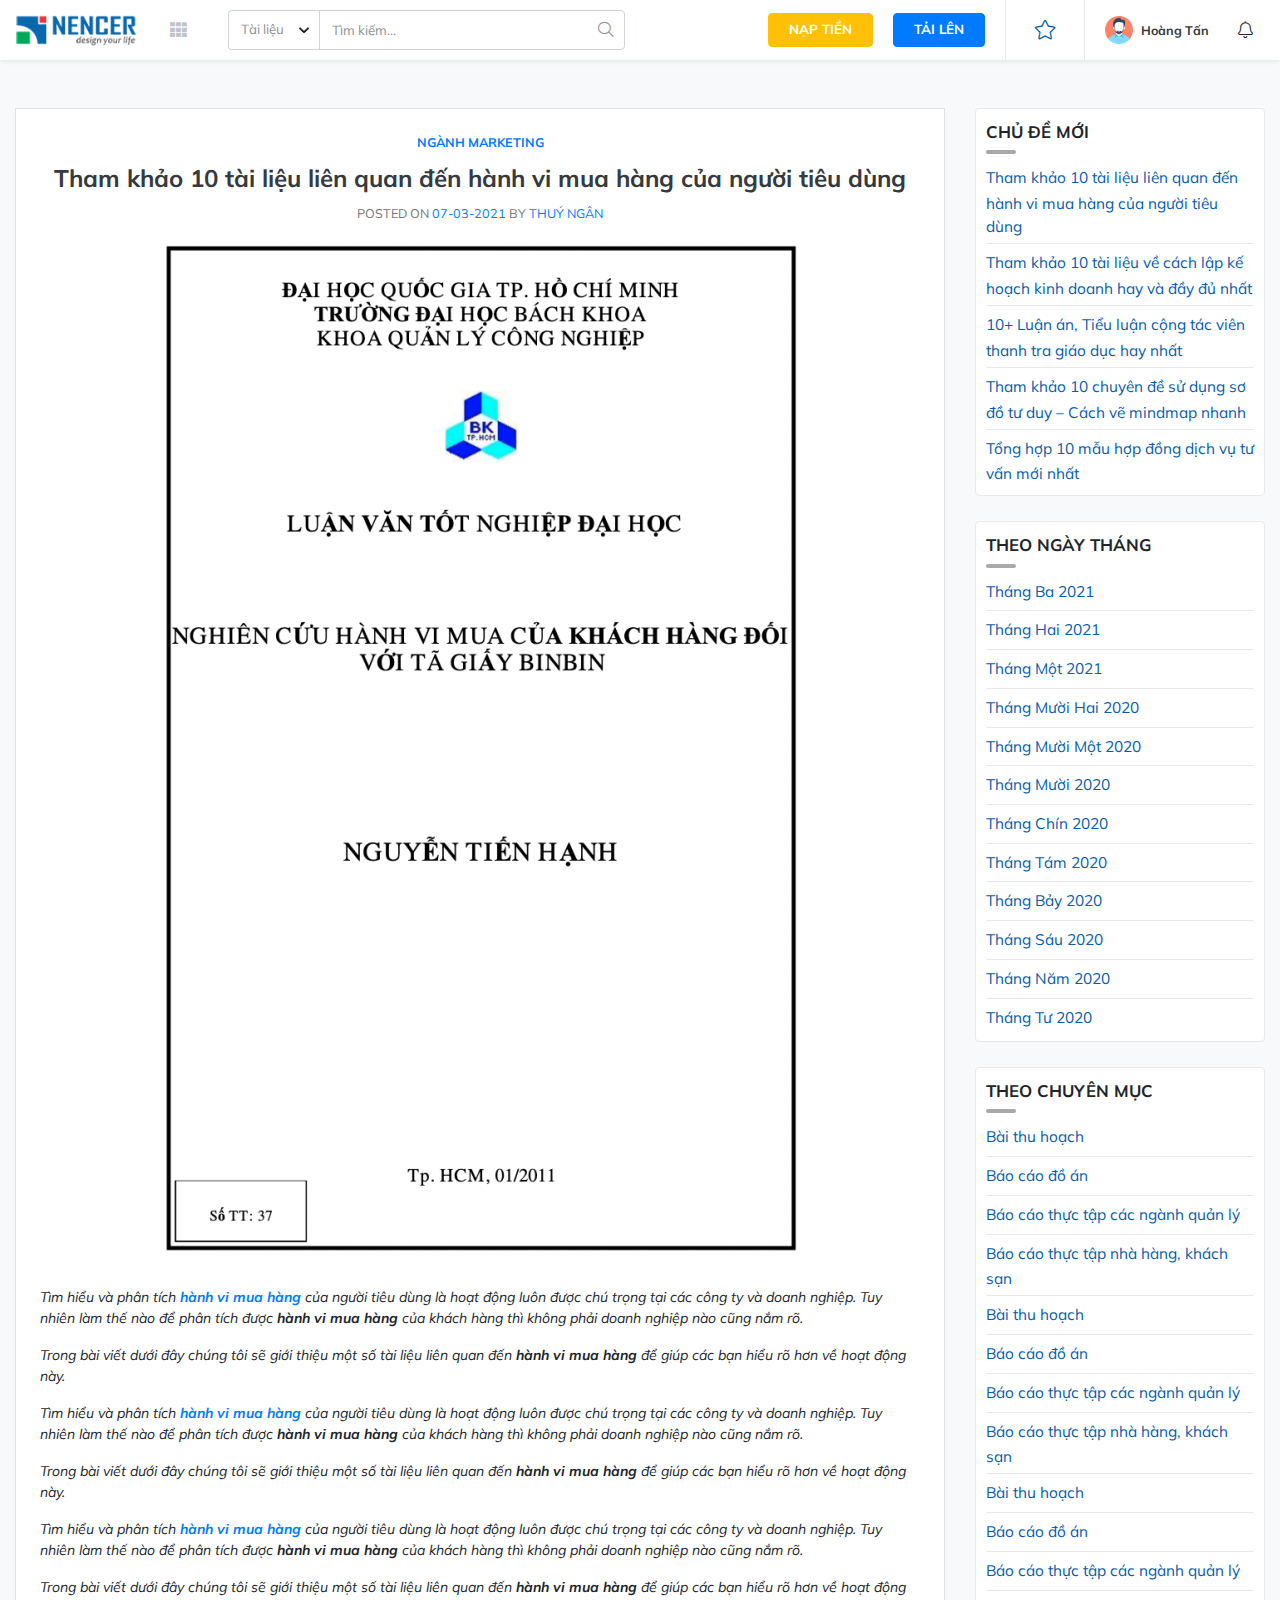
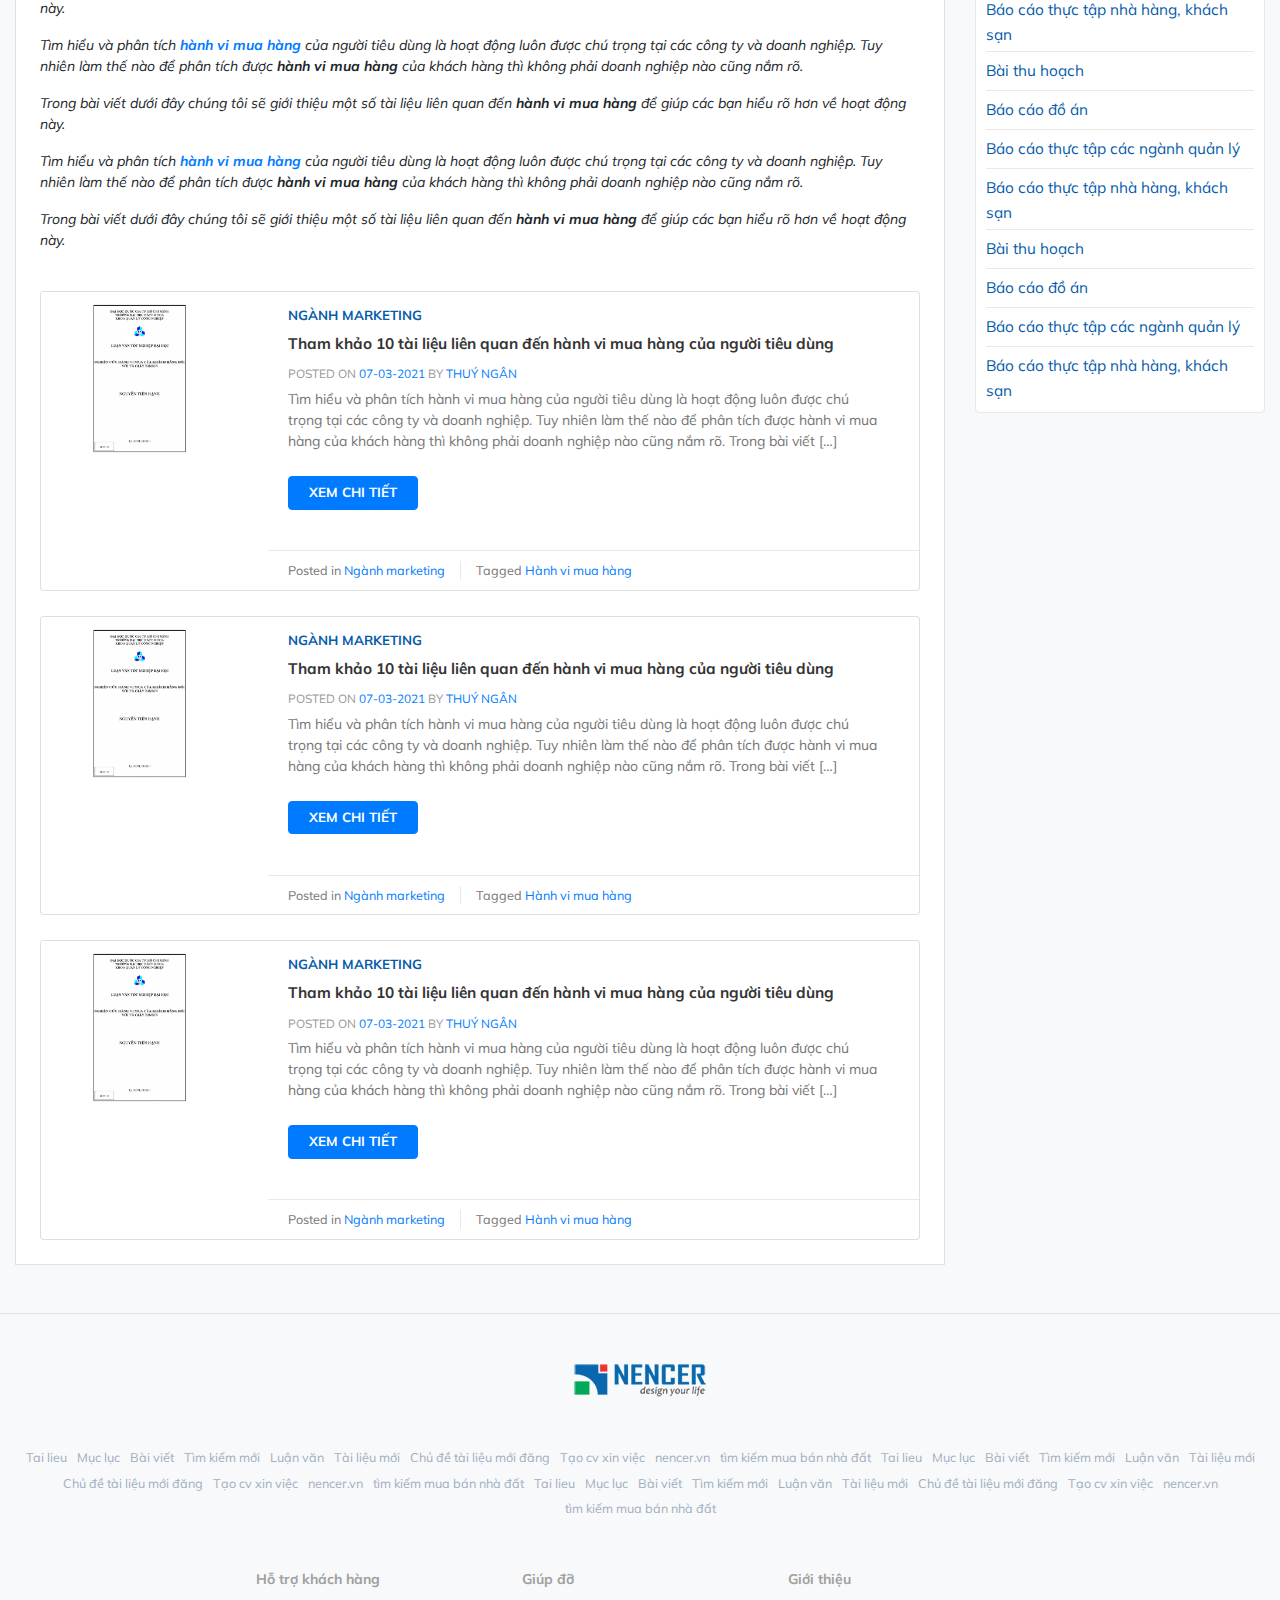
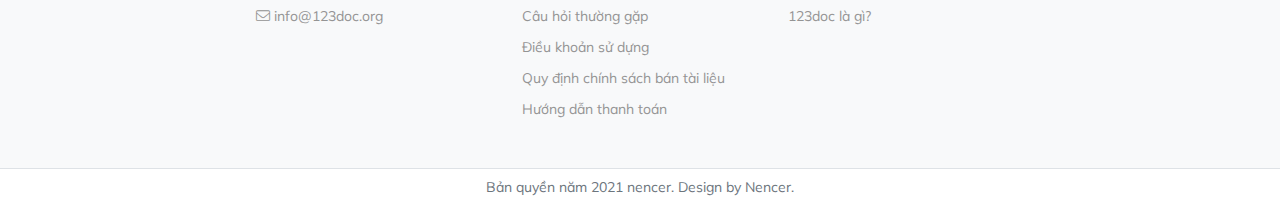
<file: single-blog.html>
<html lang="en-US">
<head>
	<meta http-equiv="Content-Type" content="text/html;charset=UTF-8">
	<meta name="viewport" content="width=device-width, initial-scale=1">
	<meta name="Keywords" content="">
	<meta name="Description" content="">
	<link rel="icon" href="./assets/images/favicon.ico" type="image/x-icon">
	
	<meta itemprop="name" content="">
	<meta itemprop="description" content="">
	<meta itemprop="image" content="">
	
	<meta property="og:locale" content="">
	<meta property="og:type" content="">
	<meta property="og:title" content="">
	<meta property="og:description" content="">
	<meta property="og:image" content="">
	<meta property="og:url" content="">
	<meta property="og:site_name" content="">
	
	<meta name="twitter:card" content="">
	<meta name="twitter:description" content="">
	<meta name="twitter:title" content="">
	<meta name="twitter:site" content="">
	<meta name="twitter:image" content="">
	<meta name="twitter:creator" content="">
	
	<title>Home - Template Document 123doc.net</title>
	
	<link rel="stylesheet" href="./assets/plugin/bootstrap/css/bootstrap.min.css">
	<link rel="stylesheet" href="./assets/plugin/swiper/swiper.css">
	<link rel="stylesheet" href="./assets/plugin/slick/slick.css">
	<link rel="stylesheet" href="./assets/fonts/fontawesome/css/all.min.css">
	<link rel="stylesheet" href="./assets/plugin/animate.css">
	<link rel="stylesheet" href="./assets/css/style.css">
</head>
<body>
<div class="popup-theme">
	<div class="modal fade" id="modalLogin" tabindex="-1">
		<div class="modal-dialog">
			<div class="modal-content rounded-0 border-0">
				<div class="modal-header text-center p-0">
					<h5 class="modal-title d-block py-3 w-100 font-weight-bold text-center">Đăng nhập tài khoản</h5>
					<button type="button" class="close position-absolute p-0 m-0" data-dismiss="modal">
						<i class="fal fa-times"></i>
					</button>
				</div>
				<div class="modal-body">
					<form class="form-effect" action="">
						<div class="group-effect">
							<input type="email" id="emailLogin" class="input-effect">
							<label class="label-effect" for="emailLogin">
								<i class="fas fa-envelope"></i>
								<span>Email</span>
							</label>
						</div>
						<div class="group-effect">
							<input type="password" tabindex="1" name="" id="passwordLogin" class="input-effect"
							       autocomplete="off" required="">
							<label class="label-effect" for="passwordLogin">
								<i class="fas fa-lock"></i>
								<span>Mật khẩu</span>
							</label>
						</div>
						<div class="custom-control custom-checkbox">
							<input type="checkbox" class="custom-control-input" id="saveLogin">
							<label class="custom-control-label" for="saveLogin">Nhớ mật khẩu</label>
						</div>
						<div class="divider"></div>
						<div class="form-group">
							<div class="row row-5">
								<div class="col-md-6 mb-3 mb-md-0">
									<a href="javascript:void(0)" class="btn btn-facebook">
										<i class="fab fa-facebook-f"></i>
										<span>Đăng nhập bằng Facebook</span>
									</a>
								</div>
								<div class="col-md-6">
									<a href="javascript:void(0)" class="btn btn-google">
										<i class="fab fa-google"></i>
										<span>Đăng nhập bằng Google</span>
									</a>
								</div>
							</div>
						</div>
						<div class="form-button text-center d-flex align-items-center justify-content-center flex-column">
							<button type="submit" class="btn btn-primary btn-customize">
								<span>
									Đăng nhập
									<i class="fas fa-sign-in-alt"></i>
								</span>
							</button>
							<a href="#modalForgot" data-toggle="modal" data-dismiss="modal"
							   class="d-inline-block mt-3 text-muted text-09">Quên
								mật khẩu</a>
						</div>
					</form>
				</div>
			</div>
		</div>
	</div>
	<div class="modal fade" id="modalRegister" tabindex="-1">
		<div class="modal-dialog">
			<div class="modal-content rounded-0 border-0">
				<div class="modal-header text-center p-0">
					<h5 class="modal-title d-block py-3 w-100 font-weight-bold text-center">Đăng ký tài khoản</h5>
					<button type="button" class="close position-absolute p-0 m-0" data-dismiss="modal">
						<i class="fal fa-times"></i>
					</button>
				</div>
				<div class="modal-body">
					<form class="form-effect" action="">
						<div class="group-effect">
							<input type="email" id="emailRegister" class="input-effect">
							<label class="label-effect" for="emailRegister">
								<i class="fas fa-envelope"></i>
								<span>Email</span>
							</label>
						</div>
						<div class="group-effect">
							<input type="password" tabindex="1" name="" id="passwordRegister" class="input-effect"
							       autocomplete="off" required="">
							<label class="label-effect" for="passwordRegister">
								<i class="fas fa-lock"></i>
								<span>Mật khẩu</span>
							</label>
						</div>
						<div class="group-effect">
							<input type="password" tabindex="1" name="" id="passwordConfirmRegister"
							       class="input-effect"
							       autocomplete="off" required="">
							<label class="label-effect" for="passwordConfirmRegister">
								<i class="fas fa-lock"></i>
								<span>Nhập lại mật khẩu</span>
							</label>
						</div>
						<div class="row row-5">
							<div class="col-md-6">
								<div class="group-effect">
									<input type="text" id="fullnameRegister" class="input-effect">
									<label class="label-effect" for="fullnameRegister">
										<i class="fas fa-address-card"></i>
										<span>Họ & tên</span>
									</label>
								</div>
							</div>
							<div class="col-md-6">
								<div class="group-effect">
									<input type="tel" id="phoneRegister" class="input-effect">
									<label class="label-effect" for="phoneRegister">
										<i class="fas fa-phone-alt"></i>
										<span>Số điện thoại</span>
									</label>
								</div>
							</div>
						</div>
						<div class="form-button text-center d-flex align-items-center justify-content-center flex-column">
							<button type="submit" class="btn btn-primary btn-customize">
								<span>
									Đăng ký
									<i class="fas fa-sign-out-alt"></i>
								</span>
							</button>
						</div>
						<div class="divider"></div>
						<p class="text-muted text-09 text-center">
							Bằng cách nhập vào Đăng ký, bạn đồng ý với <a href="#" class="text-underline color-main">Điều
							khoản</a> và <a href="#" class="text-underline color-main">Chính sách bảo mật thông tin</a>
							của chúng tôi
						</p>
						<p class="text-muted text-09 text-center mb-0">
							Đã có tài khoản? <a href="#modalLogin" class="text-underline color-main" data-toggle="modal"
							                    data-dismiss="modal">Đăng nhập</a>
						</p>
					</form>
				</div>
			</div>
		</div>
	</div>
	<div class="modal fade" id="modalForgot" tabindex="-1">
		<div class="modal-dialog">
			<div class="modal-content rounded-0 border-0">
				<div class="modal-header text-center p-0">
					<h5 class="modal-title d-block py-3 w-100 font-weight-bold text-center">Quên mật khẩu</h5>
					<button type="button" class="close position-absolute p-0 m-0" data-dismiss="modal">
						<i class="fal fa-times"></i>
					</button>
				</div>
				<div class="modal-body">
					<form class="form-effect" action="">
						<div class="group-effect">
							<input type="email" id="emailForgot" class="input-effect">
							<label class="label-effect" for="emailForgot">
								<i class="fas fa-envelope"></i>
								<span>Email</span>
							</label>
						</div>
						<div class="form-button text-center d-flex align-items-center justify-content-center flex-column">
							<button type="submit" class="btn btn-primary btn-customize">
								<span>
									Gửi yêu cầu
									<i class="fas fa-paper-plane"></i>
								</span>
							</button>
						</div>
					</form>
				</div>
			</div>
		</div>
	</div>
	<div class="modal fade modal-price" id="modalPrice" tabindex="-1">
		<div class="modal-dialog modal-lg">
			<div class="modal-content rounded-0 border-0">
				<div class="user-info">
					<div class="user-left">
						<div class="user-image">
							<a href="#">
								<img src="./assets/images/user.png" alt="">
							</a>
						</div>
						<div class="user-content">
							<h6 class="mb-1 text-main font-weight-bold">
								Hoàng Tấn
							</h6>
							<p class="mb-1 text-muted text-09">
								thtan0407@gmail.com
							</p>
							<a href="#" class="d-inline-block text-main font-weight-bold text-09">
								Lịch sử giao dịch
							</a>
						</div>
					</div>
					<div class="user-right">
						<p class="mb-1 text-muted">Tài khoản: <span class="color-main">0 <sup>đ</sup></span></p>
						<p class="mb-0 text-muted">Doanh thu: <span class="color-main">0 <sup>đ</sup></span></p>
					</div>
				</div>
				<div class="modal-header rounded-0 p-0">
					<h5 class="modal-title d-block py-3 px-4 w-100 font-weight-bold">Nạp tiền vào tài khoản</h5>
					<button type="button" class="close position-absolute p-0 m-0" data-dismiss="modal">
						<i class="fal fa-times"></i>
					</button>
				</div>
				<div class="modal-body">
					<div class="modal-tab">
						<ul class="nav nav-tabs border-bottom-0">
							<li class="nav-item" role="presentation">
								<a class="nav-link active" data-toggle="tab"
								   href="#qrcode" type="button">
									<img src="./assets/images/qr-code.png">
									<p class="mb-0">QR code</p>
								</a>
							</li>
							<li class="nav-item" role="presentation">
								<a class="nav-link" data-toggle="tab"
								   href="#momo"
								   type="button">
									<img src="./assets/images/momo.png">
									<p class="mb-0">Ví momo</p>
								</a>
							</li>
							<li class="nav-item" role="presentation">
								<a class="nav-link" data-toggle="tab"
								   href="#atm"
								   type="button">
									<img src="./assets/images/atm.png">
									<p class="mb-0">Thẻ ATM online</p>
								</a>
							</li>
							<li class="nav-item" role="presentation">
								<a class="nav-link" data-toggle="tab"
								   href="#card"
								   type="button">
									<img src="./assets/images/card.png">
									<p class="mb-0">Thẻ điện thoại</p>
								</a>
							</li>
						</ul>
					</div>
					<div class="tab-content mt-3">
						<div class="tab-pane fade show active" id="qrcode">
							<div class="py-4 px-lg-3">
								<div class="row">
									<div class="col-lg-6">
										<form class="form-effect my-0 pb-0" action="">
											<div class="group-effect">
												<select name="" class="input-effect" id="money">
													<!-- để 1 option rỗng nha bình -->
													<option value=""></option>
													<option value="50000">50.000 đ</option>
													<option value="100000">100.000 đ</option>
													<option value="150000">150.000 đ</option>
													<option value="200000">200.000 đ</option>
												</select>
												<label class="label-effect" for="money">
													<i class="fas fa-money-bill"></i>
													<span>Lựa chọn số tiền cần nạp</span>
												</label>
											</div>
											<div class="group-effect">
												<input type="email" id="phonePrice" class="input-effect">
												<label class="label-effect" for="phonePrice">
													<i class="fas fa-phone-alt"></i>
													<span>Số điện thoại</span>
												</label>
											</div>
											<div class="form-button">
												<button type="submit"
												        class="btn btn-primary btn-customize w-100 py-2">
														<span>
															Nạp tiền
														</span>
												</button>
											</div>
											<div class="form-desc mt-3">
												<ul class="pl-3 mb-0">
													<li class="mb-2">
														Thanh toán bằng QRCode trên ứng dụng Mobile Banking của các
														ngân
														hàng
													</li>
													<li>
														Nếu gặp lỗi thì
														<a href="#" class="color-main font-weight-bold">Click vào
															đây</a>
													</li>
												</ul>
											</div>
										</form>
									</div>
									<div class="col-lg-6">
										<div class="form-desc px-3 px-lg-0 mt-4 mt-lg-0">
											<ul class="list-unstyled mb-0">
												<li class="mb-3">
													<i class="fas fa-check"></i>
													Thanh toán bằng QR code bảo mật tiện lợi hơn so với ATM Online
												</li>
												<li class="mb-3">
													<i class="fas fa-check"></i>
													Sử dụng QR Code trên ứng dụng Mobile Banking của các ngân hàng
												</li>
												<li class="mb-3">
													<i class="fas fa-hand-point-right"></i>
													Xem hướng dẫn quét QR với <a href=""
													                             class="color-main text-uppercase">AGRIBANK</a>
												</li>
												<li class="mb-3">
													<i class="fas fa-hand-point-right"></i>
													Xem hướng dẫn quét QR với <a href=""
													                             class="color-main text-uppercase">VIETINBANK</a>
												</li>
												<li class="mb-3">
													<i class="fas fa-hand-point-right"></i>
													Xem hướng dẫn quét QR với <a href=""
													                             class="color-main text-uppercase">VIETCOMBANK</a>
												</li>
												<li class="mb-3">
													<i class="fas fa-hand-point-right"></i>
													Xem hướng dẫn quét QR với <a href=""
													                             class="color-main text-uppercase">BIDV</a>
												</li>
											</ul>
										</div>
									</div>
								</div>
							</div>
						</div>
						<div class="tab-pane fade" id="momo">
							<div class="py-4 px-lg-3">
								<form class="form-effect my-0 pb-0" action="">
									<div class="row">
										<div class="col-lg-6">
											<div class="group-effect">
												<select name="" class="input-effect" id="money">
													<!-- để 1 option rỗng nha bình -->
													<option value=""></option>
													<option value="50000">50.000 đ</option>
													<option value="100000">100.000 đ</option>
													<option value="150000">150.000 đ</option>
													<option value="200000">200.000 đ</option>
												</select>
												<label class="label-effect" for="money">
													<i class="fas fa-money-bill"></i>
													<span>Lựa chọn số tiền cần nạp</span>
												</label>
											</div>
										</div>
										<div class="col-lg-6">
											<div class="group-effect">
												<input type="email" id="phonePrice" class="input-effect">
												<label class="label-effect" for="phonePrice">
													<i class="fas fa-phone-alt"></i>
													<span>Số điện thoại</span>
												</label>
											</div>
										</div>
									</div>
									<div class="form-button mt-0">
										<button type="submit"
										        class="btn btn-primary btn-customize w-100 py-2">
												<span>
													Nạp tiền
												</span>
										</button>
									</div>
								</form>
							</div>
						</div>
						<div class="tab-pane fade" id="atm">
							<div class="py-4 px-lg-3">
								<div class="row">
									<div class="col-lg-6">
										<form class="form-effect my-0 pb-0" action="">
											<div class="group-effect">
												<select name="" class="input-effect" id="bank">
													<!-- để 1 option rỗng nha bình -->
													<option value=""></option>
													<option value="1">Vietcombank (VCB)</option>
													<option value="2">BIDV</option>
													<option value="3">Agribank</option>
													<option value="4">Sacombank</option>
													<option value="1">Vietcombank (VCB)</option>
													<option value="2">BIDV</option>
													<option value="3">Agribank</option>
													<option value="4">Sacombank</option>
													<option value="1">Vietcombank (VCB)</option>
													<option value="2">BIDV</option>
													<option value="3">Agribank</option>
													<option value="4">Sacombank</option>
												</select>
												<label class="label-effect" for="bank">
													<i class="fas fa-university"></i>
													<span>Lựa chọn ngân hàng</span>
												</label>
											</div>
											<div class="group-effect">
												<select name="" class="input-effect" id="money">
													<!-- để 1 option rỗng nha bình -->
													<option value=""></option>
													<option value="50000">50.000 đ</option>
													<option value="100000">100.000 đ</option>
													<option value="150000">150.000 đ</option>
													<option value="200000">200.000 đ</option>
												</select>
												<label class="label-effect" for="money">
													<i class="fas fa-money-bill"></i>
													<span>Lựa chọn số tiền cần nạp</span>
												</label>
											</div>
											<div class="group-effect">
												<input type="email" id="phonePrice" class="input-effect">
												<label class="label-effect" for="phonePrice">
													<i class="fas fa-phone-alt"></i>
													<span>Số điện thoại</span>
												</label>
											</div>
											<div class="form-button">
												<button type="submit"
												        class="btn btn-primary btn-customize w-100 py-2">
														<span>
															Nạp tiền
														</span>
												</button>
											</div>
										</form>
									</div>
									<div class="col-lg-6">
										<div class="form-desc px-3 px-lg-0 mt-4 mt-lg-0">
											<ul class="list-unstyled mb-0">
												<li class="mb-3">
													<i class="fas fa-check"></i>
													Nạp sai 5 lần liên tiếp, tài khoản của bạn không thể sử dụng
													hình thức nạp trong 24h
												</li>
												<li class="mb-3">
													<i class="fas fa-check"></i>
													Nếu gặp lỗi thì <a href="">Click vào đây</a>
												</li>
											</ul>
										</div>
									</div>
								</div>
							</div>
						</div>
						<div class="tab-pane fade" id="card">
							<div class="py-4 px-lg-3">
								<div class="row">
									<div class="col-lg-6">
										<form class="form-effect my-0 pb-0" action="">
											<div class="group-effect">
												<select name="" class="input-effect" id="money">
													<!-- để 1 option rỗng nha bình -->
													<option value=""></option>
													<option value="50000">50.000 đ</option>
													<option value="100000">100.000 đ</option>
													<option value="150000">150.000 đ</option>
													<option value="200000">200.000 đ</option>
												</select>
												<label class="label-effect" for="money">
													<i class="fas fa-money-bill"></i>
													<span>Lựa chọn số tiền cần nạp</span>
												</label>
											</div>
											<div class="group-effect">
												<input type="email" id="seriPrice" class="input-effect">
												<label class="label-effect" for="seriPrice">
													<i class="fas fa-phone-alt"></i>
													<span>Mã số thẻ</span>
												</label>
											</div>
											<div class="group-effect">
												<input type="email" id="seriPrice" class="input-effect">
												<label class="label-effect" for="seriPrice">
													<i class="fas fa-phone-alt"></i>
													<span>Seri thẻ</span>
												</label>
											</div>
											<div class="group-effect">
												<input type="email" id="phonePrice" class="input-effect">
												<label class="label-effect" for="phonePrice">
													<i class="fas fa-phone-alt"></i>
													<span>Số điện thoại</span>
												</label>
											</div>
											<div class="form-button">
												<button type="submit"
												        class="btn btn-primary btn-customize w-100 py-2">
														<span>
															Nạp tiền
														</span>
												</button>
											</div>
											<div class="form-desc mt-3">
												<ul class="pl-3 mb-0">
													<li class="mb-2">
														Phí nạp thẻ <span class="text-danger">35%</span> cho nhà
														mạng. <span class="color-main font-italic">(Ví dụ: Nạp thẻ 20.000 bạn sẽ nhận được 13.000 vào tài khoản)</span>
													</li>
													<li>
														Nạp sai 5 lần liên tiếp, tài khoản của bạn không thể sử dụng
														hình thức nạp trong 24h.
													</li>
													<li>
														Mua thẻ nạp online
														<a href="#" class="color-main font-weight-bold">tại đây</a>
													</li>
													<li>
														Nếu gặp lỗi thì
														<a href="#" class="color-main font-weight-bold">Click vào
															đây</a> hoặc liên hệ <a
															href="mailto:thtan0407@gmail.com"
															class="color-main font-weight-bold">thtan0407@gmail.com</a>
													</li>
												</ul>
											</div>
										</form>
									</div>
									<div class="col-lg-6">
										<div class="p-3 p-lg-0">
											<img src="./assets/images/hd_mobile.png" alt="" class="w-100">
										</div>
									</div>
								</div>
							</div>
						</div>
					</div>
				</div>
			</div>
		</div>
	</div>
</div>

<header class="position-relative shadow-sm bg-white">
	<div class="header-overlay"></div>
	<div class="container">
		<div class="row align-items-center">
			<div class="col-lg-6">
				<div class="row align-items-center justify-content-lg-start">
					<div class="col-lg-4">
						<div class="d-flex align-items-center justify-content-start">
							<div class="header-logo">
								<a href="index.html" class="d-inline-block">
									<img class="w-100" src="./assets/images/logo.png"
									     alt="Template Document 123doc.net">
								</a>
							</div>
							<div class="header-navigation">
								<a href="javascript:void(0)"><i class="fas fa-th"></i></a>
								<ul class="list-unstyled mb-0" id="hasMenu">
									<li class="d-block d-lg-none border-bottom">
										<div class="row row-10">
											<div class="col-6 mb-3">
												<a href="#modalPrice" data-toggle="modal"
												   class="btn btn-warning btn-customize w-100">
													Nạp tiền
												</a>
											</div>
											<div class="col-6 mb-3">
												<a href="/upload-file.html" class="btn btn-primary btn-customize w-100">
													Tải lên
												</a>
											</div>
											<div class="col-6 d-none">
												<a href="#modalRegister" data-toggle="modal"
												   class="btn btn-outline-light w-100">
													Đăng ký
												</a>
											</div>
											<div class="col-6 d-none">
												<a href="#modalLogin" data-toggle="modal"
												   class="btn btn-outline-light w-100">
													Đăng nhập
												</a>
											</div>
											<div class="col-12 mb-2">
												<div class="login-inner d-flex align-items-center justify-content-between">
													<div class="login-info w-100 d-flex align-items-start justify-content-start">
														<a href="javascript:void(0)">
															<!-- Sử dụng hình hoặc icon đều được -->
															<!--															<img src="./assets/images/user.png" alt="">-->
															<span class="fal fa-user"></span>
														</a>
														<div class="login-info-right w-100 ml-3">
															<a href="javascript:void(0)">
																<b class="text-dark">Hoàng Tấn</b>
															</a>
															<p class="mb-1">
																<span>Tải lên:</span>
																<b class="text-dark">0 tài liệu</b>
															</p>
															<p class="mb-1">
																<span>Doanh thu:</span>
																<b class="text-dark">0 <sup>đ</sup></b>
															</p>
															<p class="mb-1">
																<span>Số dư:</span>
																<b class="text-dark">0 <sup>đ</sup></b>
															</p>
														</div>
													</div>
												</div>
											</div>
											<div class="col-12 mb-2">
												<a href="#"
												   class="btn btn-outline-light w-100">
													Thông báo (0)
												</a>
											</div>
											<div class="col-12">
												<a href="#"
												   class="btn btn-outline-light w-100">
													Đăng xuất
												</a>
											</div>
										</div>
									</li>
									<li>
										<a href="">
											<span>
												Luận văn - báo cáo
											</span>
											<i class="fal fa-angle-right"></i>
										</a>
										<ul class="list-unstyled mb-0">
											<li>
												<a href="">
													Sub menu 01
												</a>
											</li>
											<li>
												<a href="">
													Sub menu 01
												</a>
											</li>
											<li>
												<a href="">
													Sub menu 01
												</a>
											</li>
											<li>
												<a href="">
													Sub menu 01
												</a>
											</li>
											<li>
												<a href="">
													Sub menu 01
												</a>
											</li>
											<li>
												<a href="">
													Sub menu 01
												</a>
											</li>
											<li>
												<a href="">
													Sub menu 01
												</a>
											</li>
											<li>
												<a href="">
													Sub menu 01
												</a>
											</li>
										</ul>
									</li>
									<li>
										<a href="">
											<span>
												Kỹ năng mềm
											</span>
											<i class="fal fa-angle-right"></i>
										</a>
										<ul class="list-unstyled mb-0">
											<li>
												<a href="">
													Sub menu 01
												</a>
											</li>
											<li>
												<a href="">
													Sub menu 01
												</a>
											</li>
											<li>
												<a href="">
													Sub menu 01
												</a>
											</li>
											<li>
												<a href="">
													Sub menu 01
												</a>
											</li>
											<li>
												<a href="">
													Sub menu 01
												</a>
											</li>
											<li>
												<a href="">
													Sub menu 01
												</a>
											</li>
											<li>
												<a href="">
													Sub menu 01
												</a>
											</li>
											<li>
												<a href="">
													Sub menu 01
												</a>
											</li>
										</ul>
									</li>
									<li>
										<a href="">
											<span>
												Mẫu slide
											</span>
										</a>
									</li>
									<li>
										<a href="">
											<span>
												Kinh doanh - tiếp thị
											</span>
											<i class="fal fa-angle-right"></i>
										</a>
										<ul class="list-unstyled mb-0">
											<li>
												<a href="">
													Sub menu 01
												</a>
											</li>
											<li>
												<a href="">
													Sub menu 01
												</a>
											</li>
											<li>
												<a href="">
													Sub menu 01
												</a>
											</li>
											<li>
												<a href="">
													Sub menu 01
												</a>
											</li>
										</ul>
									</li>
									<li>
										<a href="">
											<span>
												Kinh tế - quản lí thị trường
											</span>
											<i class="fal fa-angle-right"></i>
										</a>
										<ul class="list-unstyled mb-0">
											<li>
												<a href="">
													Sub menu 01
												</a>
											</li>
											<li>
												<a href="">
													Sub menu 01
												</a>
											</li>
											<li>
												<a href="">
													Sub menu 01
												</a>
											</li>
											<li>
												<a href="">
													Sub menu 01
												</a>
											</li>
											<li>
												<a href="">
													Sub menu 01
												</a>
											</li>
											<li>
												<a href="">
													Sub menu 01
												</a>
											</li>
											<li>
												<a href="">
													Sub menu 01
												</a>
											</li>
											<li>
												<a href="">
													Sub menu 01
												</a>
											</li>
										</ul>
									</li>
									<li>
										<a href="">
											<span>
												Tài chính - ngân hàng
											</span>
										</a>
									</li>
									<li>
										<a href="">
											<span>
												Kinh doanh - tiếp thị
											</span>
											<i class="fal fa-angle-right"></i>
										</a>
										<ul class="list-unstyled mb-0">
											<li>
												<a href="">
													Sub menu 01
												</a>
											</li>
											<li>
												<a href="">
													Sub menu 01
												</a>
											</li>
											<li>
												<a href="">
													Sub menu 01
												</a>
											</li>
											<li>
												<a href="">
													Sub menu 01
												</a>
											</li>
										</ul>
									</li>
									<li>
										<a href="">
											<span>
												Kinh tế - quản lí thị trường
											</span>
											<i class="fal fa-angle-right"></i>
										</a>
										<ul class="list-unstyled mb-0">
											<li>
												<a href="">
													Sub menu 01
												</a>
											</li>
											<li>
												<a href="">
													Sub menu 01
												</a>
											</li>
											<li>
												<a href="">
													Sub menu 01
												</a>
											</li>
											<li>
												<a href="">
													Sub menu 01
												</a>
											</li>
											<li>
												<a href="">
													Sub menu 01
												</a>
											</li>
											<li>
												<a href="">
													Sub menu 01
												</a>
											</li>
											<li>
												<a href="">
													Sub menu 01
												</a>
											</li>
											<li>
												<a href="">
													Sub menu 01
												</a>
											</li>
										</ul>
									</li>
									<li>
										<a href="">
											<span>
												Tài chính - ngân hàng
											</span>
										</a>
									</li>
								</ul>
							</div>
							<div class="header-mobilesearch d-block d-lg-none">
								<a href="javascript:void(0)">
									<i class="fal fa-search"></i>
								</a>
							</div>
						</div>
					</div>
					<div class="col-lg-8">
						<div class="header-form">
							<form action="" id="js-form_search" class="mb-0">
								<div class="input-group mb-0">
									<div class="input-group-prepend">
										<select name="" id="" class="form-control">
											<option value="1" selected>Tài liệu</option>
											<option value="2">Bộ sưu tập</option>
											<option value="3">Thành viên</option>
										</select>
									</div>
									<input type="text" class="form-control" name="" id="" placeholder="Tìm kiếm...">
									<button type="submit"><i class="fal fa-search"></i></button>
								</div>
							</form>
						</div>
					</div>
				</div>
			</div>
			<div class="col-lg-6 d-none d-lg-block">
				<div class="d-flex align-items-center justify-content-lg-end">
					<div class="d-flex align-items-center justify-content-lg-end">
						<a href="#modalPrice" data-toggle="modal" class="btn btn-warning btn-customize">
							Nạp tiền
						</a>
						<a href="/upload-file.html" class="btn btn-primary btn-customize">
							Tải lên
						</a>
					</div>
					<div class="header-link">
						<a href="/gioi-thieu.html">
							<i class="fal fa-star"></i>
						</a>
					</div>
					<div class="d-flex align-items-center justify-content-lg-end">
						<a href="#modalRegister" data-toggle="modal" class="d-none btn btn-outline-light">
							Đăng ký
						</a>
						<a href="#modalLogin" data-toggle="modal" class="d-none btn btn-outline-light">
							Đăng nhập
						</a>
						<div class="login-inner d-flex align-items-center justify-content-between">
							<div class="login-info mr-3">
								<a href="javascript:void(0)" class="d-flex align-items-center justify-content-start">
									<!-- Sử dụng hình hoặc icon đều được -->
									<img src="./assets/images/user.png" alt="">
									<!--<span class="fal fa-user"></span>-->
									<b class="text-09 text-dark ml-2">Hoàng Tấn</b>
								</a>
								<ul class="list-unstyled mb-0">
									<li>
										<a href="javascript:void(0)">
											Thông tin tài khoản
										</a>
									</li>
									<li>
										<a href="javascript:void(0)">
											Hòm thư
										</a>
									</li>
									<li>
										<a href="javascript:void(0)">
											Quản lý tài liệu
										</a>
									</li>
									<li>
										<a href="javascript:void(0)">
											Doanh thu <span>0 <sup>đ</sup></span>
										</a>
									</li>
									<li>
										<a href="javascript:void(0)">
											Số dư <span>0 <sup>đ</sup></span>
										</a>
									</li>
									<li>
										<a href="#modalPrice" data-toggle="modal">
											Nạp tiền
										</a>
									</li>
									<li>
										<a href="javascript:void(0)">
											Chuyển tiền
										</a>
									</li>
									<li>
										<a href="javascript:void(0)">
											<span>
												Đăng xuất
											</span>
										</a>
									</li>
								</ul>
							</div>
							<div class="login-notification">
								<i class="fal fa-bell"></i>
								<div class="card card-notification">
									<div class="card-header py-2">
										<div class="card-title mb-0 font-weight-bold text-dark h6">Bạn có
											<span>0</span> thông báo
										</div>
									</div>
									<div class="card-body p-2">
										<ul class="list-unstyled mb-0">
											<li class="text-muted text-center text-09 no-notification">Chưa có thông báo
												mới
											</li>
											<li>
												<div class="image">
													<a href="#">
														<i class="fal fa-bell"></i>
													</a>
												</div>
												<div class="content">
													<a href="#">
														Lorem ipsum dolor sit amet, <b>consectetur</b> adipisicing elit.
													</a>
												</div>
												<div class="action">
													<a href="javascript:void(0)" class="js_remove-notification">
														<i class="fal fa-times"></i>
													</a>
												</div>
											</li>
											<li>
												<div class="image">
													<a href="#">
														<i class="fal fa-bell"></i>
													</a>
												</div>
												<div class="content">
													<a href="#">
														Lorem ipsum dolor sit amet, <b>consectetur</b> adipisicing elit.
													</a>
												</div>
												<div class="action">
													<a href="javascript:void(0)" class="js_remove-notification">
														<i class="fal fa-times"></i>
													</a>
												</div>
											</li>
											<li>
												<div class="image">
													<a href="#">
														<i class="fal fa-bell"></i>
													</a>
												</div>
												<div class="content">
													<a href="#">
														Lorem ipsum dolor sit amet, <b>consectetur</b> adipisicing elit.
													</a>
												</div>
												<div class="action">
													<a href="javascript:void(0)" class="js_remove-notification">
														<i class="fal fa-times"></i>
													</a>
												</div>
											</li>
											<li>
												<div class="image">
													<a href="#">
														<i class="fal fa-bell"></i>
													</a>
												</div>
												<div class="content">
													<a href="#">
														Lorem ipsum dolor sit amet, <b>consectetur</b> adipisicing elit.
													</a>
												</div>
												<div class="action">
													<a href="javascript:void(0)" class="js_remove-notification">
														<i class="fal fa-times"></i>
													</a>
												</div>
											</li>
											<li>
												<div class="image">
													<a href="#">
														<i class="fal fa-bell"></i>
													</a>
												</div>
												<div class="content">
													<a href="#">
														Lorem ipsum dolor sit amet, <b>consectetur</b> adipisicing elit.
													</a>
												</div>
												<div class="action">
													<a href="javascript:void(0)" class="js_remove-notification">
														<i class="fal fa-times"></i>
													</a>
												</div>
											</li>
											<li>
												<div class="image">
													<a href="#">
														<i class="fal fa-bell"></i>
													</a>
												</div>
												<div class="content">
													<a href="#">
														Lorem ipsum dolor sit amet, <b>consectetur</b> adipisicing elit.
													</a>
												</div>
												<div class="action">
													<a href="javascript:void(0)" class="js_remove-notification">
														<i class="fal fa-times"></i>
													</a>
												</div>
											</li>
											<li>
												<div class="image">
													<a href="#">
														<i class="fal fa-bell"></i>
													</a>
												</div>
												<div class="content">
													<a href="#">
														Lorem ipsum dolor sit amet, <b>consectetur</b> adipisicing elit.
													</a>
												</div>
												<div class="action">
													<a href="javascript:void(0)" class="js_remove-notification">
														<i class="fal fa-times"></i>
													</a>
												</div>
											</li>
											<li>
												<div class="image">
													<a href="#">
														<i class="fal fa-bell"></i>
													</a>
												</div>
												<div class="content">
													<a href="#">
														Lorem ipsum dolor sit amet, <b>consectetur</b> adipisicing elit.
													</a>
												</div>
												<div class="action">
													<a href="javascript:void(0)" class="js_remove-notification">
														<i class="fal fa-times"></i>
													</a>
												</div>
											</li>
										</ul>
									</div>
									<div class="card-footer text-center">
										<a href="thong-bao.html" class="color-main text-09">Xem tất cả thông báo</a>
									</div>
								</div>
							</div>
						</div>
					</div>
				</div>
			</div>
		</div>
	</div>
</header>

<div class="main">
	<div class="page-single-blog py-5 bg-light">
		<div class="container">
			<div class="row">
				<div class="col-md-8 col-lg-9">
					<div class="inner bg-white border p-lg-4 p-3">
						<div class="inner-category text-uppercase text-center text-09 font-weight-bold mb-2">
							<a href="blog.html">NGÀNH MARKETING</a>
						</div>
						<div class="inner-title">
							<h4 class="h4 font-weight-bold text-dark text-center">Tham khảo 10 tài liệu liên quan đến
								hành vi mua hàng của người tiêu dùng</h4>
						</div>
						<div class="inner-meta text-center">
							<p class="mb-0">
								Posted on
								<a href="blog.html">
									07-03-2021
								</a>
								by
								<a href="#">
									Thuý Ngân
								</a>
							</p>
						</div>
						<div class="inner-image mt-3 text-center">
							<img src="./assets/images/blog/anh-10-18-635x1024.png" class="img-fluid" alt="">
						</div>
						<div class="inner-content py-4">
							<p>
								<i>Tìm hiểu và phân tích
									<a href="single-blog.html"><b>hành vi mua hàng</b></a>
									của người tiêu dùng là hoạt động luôn được chú trọng tại các công ty và doanh
									nghiệp. Tuy nhiên làm thế nào để phân tích được <b>hành vi mua hàng</b>
									của khách hàng thì không phải doanh nghiệp nào cũng nắm rõ.
								</i>
							</p>
							<p>
								<i>
									Trong bài viết dưới đây chúng tôi sẽ giới thiệu một số tài liệu liên quan đến <b>hành
									vi mua hàng</b>
									để giúp các bạn hiểu rõ hơn về hoạt động này.
								</i>
							</p>
							<p>
								<i>Tìm hiểu và phân tích
									<a href="single-blog.html"><b>hành vi mua hàng</b></a>
									của người tiêu dùng là hoạt động luôn được chú trọng tại các công ty và doanh
									nghiệp. Tuy nhiên làm thế nào để phân tích được <b>hành vi mua hàng</b>
									của khách hàng thì không phải doanh nghiệp nào cũng nắm rõ.
								</i>
							</p>
							<p>
								<i>
									Trong bài viết dưới đây chúng tôi sẽ giới thiệu một số tài liệu liên quan đến <b>hành
									vi mua hàng</b>
									để giúp các bạn hiểu rõ hơn về hoạt động này.
								</i>
							</p>
							<p>
								<i>Tìm hiểu và phân tích
									<a href="single-blog.html"><b>hành vi mua hàng</b></a>
									của người tiêu dùng là hoạt động luôn được chú trọng tại các công ty và doanh
									nghiệp. Tuy nhiên làm thế nào để phân tích được <b>hành vi mua hàng</b>
									của khách hàng thì không phải doanh nghiệp nào cũng nắm rõ.
								</i>
							</p>
							<p>
								<i>
									Trong bài viết dưới đây chúng tôi sẽ giới thiệu một số tài liệu liên quan đến <b>hành
									vi mua hàng</b>
									để giúp các bạn hiểu rõ hơn về hoạt động này.
								</i>
							</p>
							<p>
								<i>Tìm hiểu và phân tích
									<a href="single-blog.html"><b>hành vi mua hàng</b></a>
									của người tiêu dùng là hoạt động luôn được chú trọng tại các công ty và doanh
									nghiệp. Tuy nhiên làm thế nào để phân tích được <b>hành vi mua hàng</b>
									của khách hàng thì không phải doanh nghiệp nào cũng nắm rõ.
								</i>
							</p>
							<p>
								<i>
									Trong bài viết dưới đây chúng tôi sẽ giới thiệu một số tài liệu liên quan đến <b>hành
									vi mua hàng</b>
									để giúp các bạn hiểu rõ hơn về hoạt động này.
								</i>
							</p>
							<p>
								<i>Tìm hiểu và phân tích
									<a href="single-blog.html"><b>hành vi mua hàng</b></a>
									của người tiêu dùng là hoạt động luôn được chú trọng tại các công ty và doanh
									nghiệp. Tuy nhiên làm thế nào để phân tích được <b>hành vi mua hàng</b>
									của khách hàng thì không phải doanh nghiệp nào cũng nắm rõ.
								</i>
							</p>
							<p>
								<i>
									Trong bài viết dưới đây chúng tôi sẽ giới thiệu một số tài liệu liên quan đến <b>hành
									vi mua hàng</b>
									để giúp các bạn hiểu rõ hơn về hoạt động này.
								</i>
							</p>
						</div>
						<div class="inner-related">
							<div class="card card-blog">
								<div class="row">
									<div class="col-md-4 col-lg-3">
										<div class="card-header bg-white border-bottom-0">
											<a href="single-blog.html">
												<img class="w-100" src="./assets/images/blog/anh-10-18-635x1024.png">
											</a>
										</div>
									</div>
									<div class="col-md-8 col-lg-9">
										<div class="card-body">
											<div class="card-subtitle">
												<a href="blog.html">
													Ngành Marketing
												</a>
											</div>
											<div class="card-title">
												<a href="single-blog.html">
													Tham khảo 10 tài liệu liên quan đến hành vi mua hàng của người tiêu
													dùng
												</a>
											</div>
											<div class="card-meta">
												<p class="mb-0">
													Posted on
													<a href="blog.html">
														07-03-2021
													</a>
													by
													<a href="#">
														Thuý Ngân
													</a>
												</p>
											</div>
											<div class="card-desc">
												Tìm hiểu và phân tích hành vi mua hàng của người tiêu dùng là hoạt động
												luôn
												được chú trọng tại các công ty và doanh nghiệp. Tuy nhiên làm thế nào để
												phân tích được hành vi mua hàng của khách hàng thì không phải doanh
												nghiệp
												nào cũng nắm rõ. Trong bài viết […]
											</div>
											<div class="card-button mt-4">
												<a href="single.block" class="btn btn-primary btn-customize">
													Xem chi tiết
												</a>
											</div>
											<div class="card-submeta">
												<ul class="list-unstyled mb-0">
													<li>
														Posted in <a href="blog.html">Ngành marketing</a>
													</li>
													<li>
														Tagged <a href="blog.html">Hành vi mua hàng</a>
													</li>
												</ul>
											</div>
										</div>
									</div>
								</div>
							</div>
							<div class="card card-blog">
								<div class="row">
									<div class="col-md-4 col-lg-3">
										<div class="card-header bg-white border-bottom-0">
											<a href="single-blog.html">
												<img class="w-100" src="./assets/images/blog/anh-10-18-635x1024.png">
											</a>
										</div>
									</div>
									<div class="col-md-8 col-lg-9">
										<div class="card-body">
											<div class="card-subtitle">
												<a href="blog.html">
													Ngành Marketing
												</a>
											</div>
											<div class="card-title">
												<a href="single-blog.html">
													Tham khảo 10 tài liệu liên quan đến hành vi mua hàng của người tiêu
													dùng
												</a>
											</div>
											<div class="card-meta">
												<p class="mb-0">
													Posted on
													<a href="blog.html">
														07-03-2021
													</a>
													by
													<a href="#">
														Thuý Ngân
													</a>
												</p>
											</div>
											<div class="card-desc">
												Tìm hiểu và phân tích hành vi mua hàng của người tiêu dùng là hoạt động
												luôn
												được chú trọng tại các công ty và doanh nghiệp. Tuy nhiên làm thế nào để
												phân tích được hành vi mua hàng của khách hàng thì không phải doanh
												nghiệp
												nào cũng nắm rõ. Trong bài viết […]
											</div>
											<div class="card-button mt-4">
												<a href="single.block" class="btn btn-primary btn-customize">
													Xem chi tiết
												</a>
											</div>
											<div class="card-submeta">
												<ul class="list-unstyled mb-0">
													<li>
														Posted in <a href="blog.html">Ngành marketing</a>
													</li>
													<li>
														Tagged <a href="blog.html">Hành vi mua hàng</a>
													</li>
												</ul>
											</div>
										</div>
									</div>
								</div>
							</div>
							<div class="card card-blog">
								<div class="row">
									<div class="col-md-4 col-lg-3">
										<div class="card-header bg-white border-bottom-0">
											<a href="single-blog.html">
												<img class="w-100" src="./assets/images/blog/anh-10-18-635x1024.png">
											</a>
										</div>
									</div>
									<div class="col-md-8 col-lg-9">
										<div class="card-body">
											<div class="card-subtitle">
												<a href="blog.html">
													Ngành Marketing
												</a>
											</div>
											<div class="card-title">
												<a href="single-blog.html">
													Tham khảo 10 tài liệu liên quan đến hành vi mua hàng của người tiêu
													dùng
												</a>
											</div>
											<div class="card-meta">
												<p class="mb-0">
													Posted on
													<a href="blog.html">
														07-03-2021
													</a>
													by
													<a href="#">
														Thuý Ngân
													</a>
												</p>
											</div>
											<div class="card-desc">
												Tìm hiểu và phân tích hành vi mua hàng của người tiêu dùng là hoạt động
												luôn
												được chú trọng tại các công ty và doanh nghiệp. Tuy nhiên làm thế nào để
												phân tích được hành vi mua hàng của khách hàng thì không phải doanh
												nghiệp
												nào cũng nắm rõ. Trong bài viết […]
											</div>
											<div class="card-button mt-4">
												<a href="single.block" class="btn btn-primary btn-customize">
													Xem chi tiết
												</a>
											</div>
											<div class="card-submeta">
												<ul class="list-unstyled mb-0">
													<li>
														Posted in <a href="blog.html">Ngành marketing</a>
													</li>
													<li>
														Tagged <a href="blog.html">Hành vi mua hàng</a>
													</li>
												</ul>
											</div>
										</div>
									</div>
								</div>
							</div>
						</div>
					</div>
				</div>
				<div class="col-md-4 col-lg-3 mt-4 mt-md-0">
					<div class="sidebar">
						<div class="sidebar-inner">
							<div class="sidebar-item">
								<div class="sidebar-heading">
									Chủ đề mới
								</div>
								<div class="sidebar-list">
									<ul class="list-unstyled mb-0">
										<li>
											<a href="single-blog.html">
												Tham khảo 10 tài liệu liên quan đến hành vi mua hàng của người tiêu dùng
											</a>
										</li>
										<li>
											<a href="single-blog.html">
												Tham khảo 10 tài liệu về cách lập kế hoạch kinh doanh hay và đầy đủ
												nhất
											</a>
										</li>
										<li>
											<a href="single-blog.html">
												10+ Luận án, Tiểu luận cộng tác viên thanh tra giáo dục hay nhất
											</a>
										</li>
										<li>
											<a href="single-blog.html">
												Tham khảo 10 chuyên đề sử dụng sơ đồ tư duy – Cách vẽ mindmap nhanh
											</a>
										</li>
										<li>
											<a href="single-blog.html">
												Tổng hợp 10 mẫu hợp đồng dịch vụ tư vấn mới nhất
											</a>
										</li>
									</ul>
								</div>
							</div>
							<div class="sidebar-item">
								<div class="sidebar-heading">
									THeo ngày tháng
								</div>
								<div class="sidebar-list">
									<ul class="list-unstyled mb-0">
										<li>
											<a href="blog.html">
												Tháng Ba 2021
											</a>
										</li>
										<li>
											<a href="blog.html">
												Tháng Hai 2021
											</a>
										</li>
										<li>
											<a href="blog.html">
												Tháng Một 2021
											</a>
										</li>
										<li>
											<a href="blog.html">
												Tháng Mười Hai 2020
											</a>
										</li>
										<li>
											<a href="blog.html">
												Tháng Mười Một 2020
											</a>
										</li>
										<li>
											<a href="blog.html">
												Tháng Mười 2020
											</a>
										</li>
										<li>
											<a href="blog.html">
												Tháng Chín 2020
											</a>
										</li>
										<li>
											<a href="blog.html">
												Tháng Tám 2020
											</a>
										</li>
										<li>
											<a href="blog.html">
												Tháng Bảy 2020
											</a>
										</li>
										<li>
											<a href="blog.html">
												Tháng Sáu 2020
											</a>
										</li>
										<li>
											<a href="blog.html">
												Tháng Năm 2020
											</a>
										</li>
										<li>
											<a href="blog.html">
												Tháng Tư 2020
											</a>
										</li>
									</ul>
								</div>
							</div>
							<div class="sidebar-item">
								<div class="sidebar-heading">
									Theo chuyên mục
								</div>
								<div class="sidebar-list">
									<ul class="list-unstyled mb-0">
										<li>
											<a href="blog.html">
												Bài thu hoạch
											</a>
										</li>
										<li>
											<a href="blog.html">
												Báo cáo đồ án
											</a>
										</li>
										<li>
											<a href="blog.html">
												Báo cáo thực tập các ngành quản lý
											</a>
										</li>
										<li>
											<a href="blog.html">
												Báo cáo thực tập nhà hàng, khách sạn
											</a>
										</li>
										<li>
											<a href="blog.html">
												Bài thu hoạch
											</a>
										</li>
										<li>
											<a href="blog.html">
												Báo cáo đồ án
											</a>
										</li>
										<li>
											<a href="blog.html">
												Báo cáo thực tập các ngành quản lý
											</a>
										</li>
										<li>
											<a href="blog.html">
												Báo cáo thực tập nhà hàng, khách sạn
											</a>
										</li>
										<li>
											<a href="blog.html">
												Bài thu hoạch
											</a>
										</li>
										<li>
											<a href="blog.html">
												Báo cáo đồ án
											</a>
										</li>
										<li>
											<a href="blog.html">
												Báo cáo thực tập các ngành quản lý
											</a>
										</li>
										<li>
											<a href="blog.html">
												Báo cáo thực tập nhà hàng, khách sạn
											</a>
										</li>
										<li>
											<a href="blog.html">
												Bài thu hoạch
											</a>
										</li>
										<li>
											<a href="blog.html">
												Báo cáo đồ án
											</a>
										</li>
										<li>
											<a href="blog.html">
												Báo cáo thực tập các ngành quản lý
											</a>
										</li>
										<li>
											<a href="blog.html">
												Báo cáo thực tập nhà hàng, khách sạn
											</a>
										</li>
										<li>
											<a href="blog.html">
												Bài thu hoạch
											</a>
										</li>
										<li>
											<a href="blog.html">
												Báo cáo đồ án
											</a>
										</li>
										<li>
											<a href="blog.html">
												Báo cáo thực tập các ngành quản lý
											</a>
										</li>
										<li>
											<a href="blog.html">
												Báo cáo thực tập nhà hàng, khách sạn
											</a>
										</li>
									</ul>
								</div>
							</div>
						</div>
					</div>
				</div>
			</div>
		</div>
	</div>
</div>

<footer>
	<div class="footer-top bg-light border-top py-5">
		<div class="container">
			<div class="row">
				<div class="col-12 text-center">
					<a href="index.html" class="d-inline-block">
						<img class="w-100" src="./assets/images/logo.png" alt="Template Document 123doc.net">
					</a>
				</div>
			</div>
			<div class="row py-5">
				<div class="col-12">
					<div class="d-flex align-items-center justify-content-center flex-wrap list-tags">
						<a href="#" class="d-inline-block">Tai lieu</a>
						<a href="#" class="d-inline-block">Mục lục</a>
						<a href="#" class="d-inline-block">Bài viết</a>
						<a href="#" class="d-inline-block">Tìm kiếm mới</a>
						<a href="#" class="d-inline-block">Luận văn</a>
						<a href="#" class="d-inline-block">Tài liệu mới</a>
						<a href="#" class="d-inline-block">Chủ đề tài liệu mới đăng</a>
						<a href="#" class="d-inline-block">Tạo cv xin việc</a>
						<a href="#" class="d-inline-block">nencer.vn</a>
						<a href="#" class="d-inline-block">tìm kiếm mua bán nhà đất</a>
						<a href="#" class="d-inline-block">Tai lieu</a>
						<a href="#" class="d-inline-block">Mục lục</a>
						<a href="#" class="d-inline-block">Bài viết</a>
						<a href="#" class="d-inline-block">Tìm kiếm mới</a>
						<a href="#" class="d-inline-block">Luận văn</a>
						<a href="#" class="d-inline-block">Tài liệu mới</a>
						<a href="#" class="d-inline-block">Chủ đề tài liệu mới đăng</a>
						<a href="#" class="d-inline-block">Tạo cv xin việc</a>
						<a href="#" class="d-inline-block">nencer.vn</a>
						<a href="#" class="d-inline-block">tìm kiếm mua bán nhà đất</a>
						<a href="#" class="d-inline-block">Tai lieu</a>
						<a href="#" class="d-inline-block">Mục lục</a>
						<a href="#" class="d-inline-block">Bài viết</a>
						<a href="#" class="d-inline-block">Tìm kiếm mới</a>
						<a href="#" class="d-inline-block">Luận văn</a>
						<a href="#" class="d-inline-block">Tài liệu mới</a>
						<a href="#" class="d-inline-block">Chủ đề tài liệu mới đăng</a>
						<a href="#" class="d-inline-block">Tạo cv xin việc</a>
						<a href="#" class="d-inline-block">nencer.vn</a>
						<a href="#" class="d-inline-block">tìm kiếm mua bán nhà đất</a>
					</div>
				</div>
			</div>
			<div class="footer-small">
				<div class="row">
					<div class="col-md-4 mb-3 mb-md-0 text-center text-md-left">
						<div class="footer-inner">
							<div class="footer-title mb-3 font-weight-bold text-black">
								Hỗ trợ khách hàng
							</div>
							<div class="footer-list">
								<ul class="list-unstyled mb-0">
									<li>
										<a href="#">
											<i class="fal fa-envelope"></i>
											info@123doc.org
										</a>
									</li>
								</ul>
							</div>
						</div>
					</div>
					<div class="col-md-4 mb-3 mb-md-0 text-center text-md-left">
						<div class="footer-inner">
							<div class="footer-title mb-3 font-weight-bold text-black">
								Giúp đỡ
							</div>
							<div class="footer-list">
								<ul class="list-unstyled mb-0">
									<li>
										<a href="#">
											Câu hỏi thường gặp
										</a>
									</li>
									<li>
										<a href="#">
											Điều khoản sử dựng
										</a>
									</li>
									<li>
										<a href="#">
											Quy định chính sách bán tài liệu
										</a>
									</li>
									<li>
										<a href="#">
											Hướng dẫn thanh toán
										</a>
									</li>
								</ul>
							</div>
						</div>
					</div>
					<div class="col-md-4 mb-3 mb-md-0 text-center text-md-left">
						<div class="footer-inner">
							<div class="footer-title mb-3 font-weight-bold text-black">
								Giới thiệu
							</div>
							<div class="footer-list">
								<ul class="list-unstyled mb-0">
									<li>
										<a href="#">
											123doc là gì?
										</a>
									</li>
								</ul>
							</div>
						</div>
					</div>
				</div>
			</div>
		</div>
	</div>
	<div class="footer-bottom bg-white py-2 border-top position-relative">
		<div class="container">
			<div class="row">
				<div class="col-12 text-center text-muted">
					<p class="mb-1">Bản quyền năm 2021 nencer. Design by Nencer.</p>
				</div>
			</div>
		</div>
	</div>
</footer>

<script type="text/javascript" src="./assets/plugin/jquery.min.js"></script>
<script type="text/javascript" src="./assets/plugin/bootstrap/js/bootstrap.bundle.min.js"></script>
<script type="text/javascript" src="./assets/plugin/swiper/swiper.js"></script>
<script type="text/javascript" src="./assets/plugin/slick/slick.js"></script>
<script type="text/javascript" src="./assets/js/theme-script.js"></script>

</body>
</html>
</file>
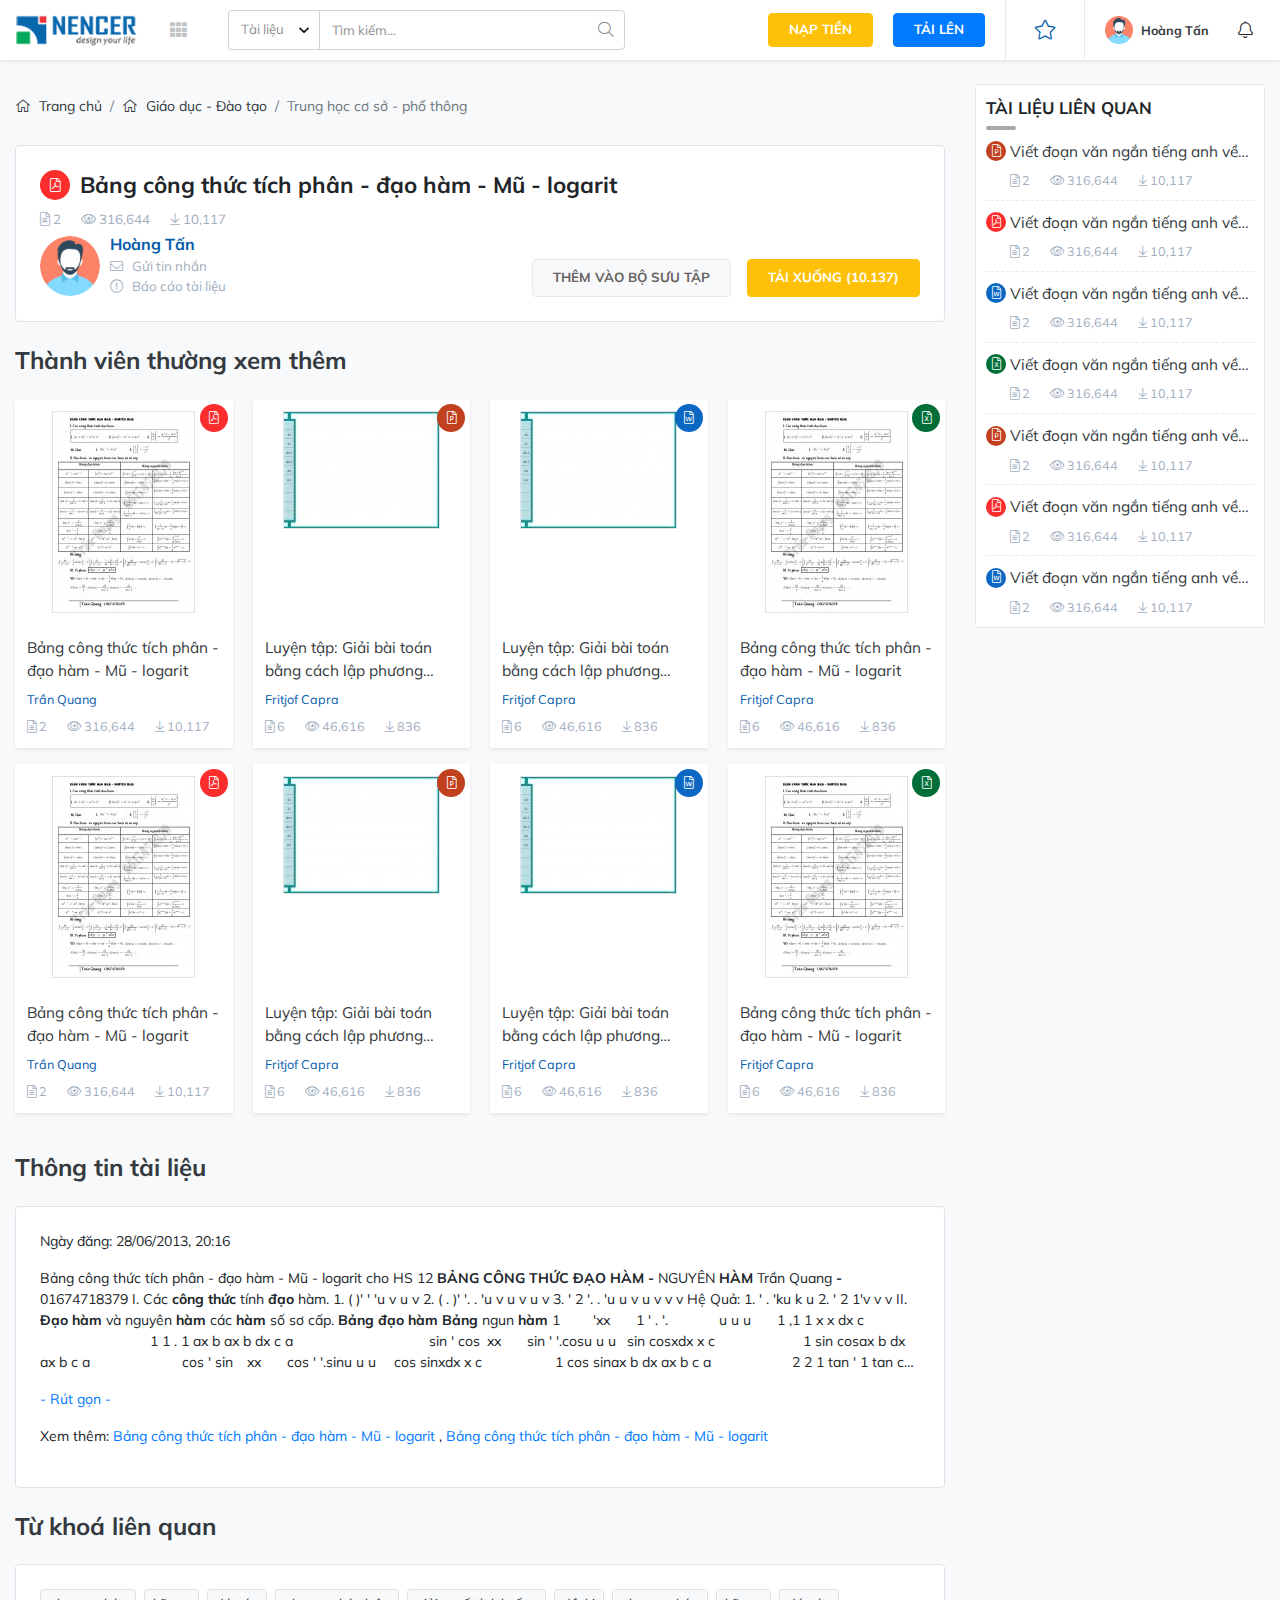
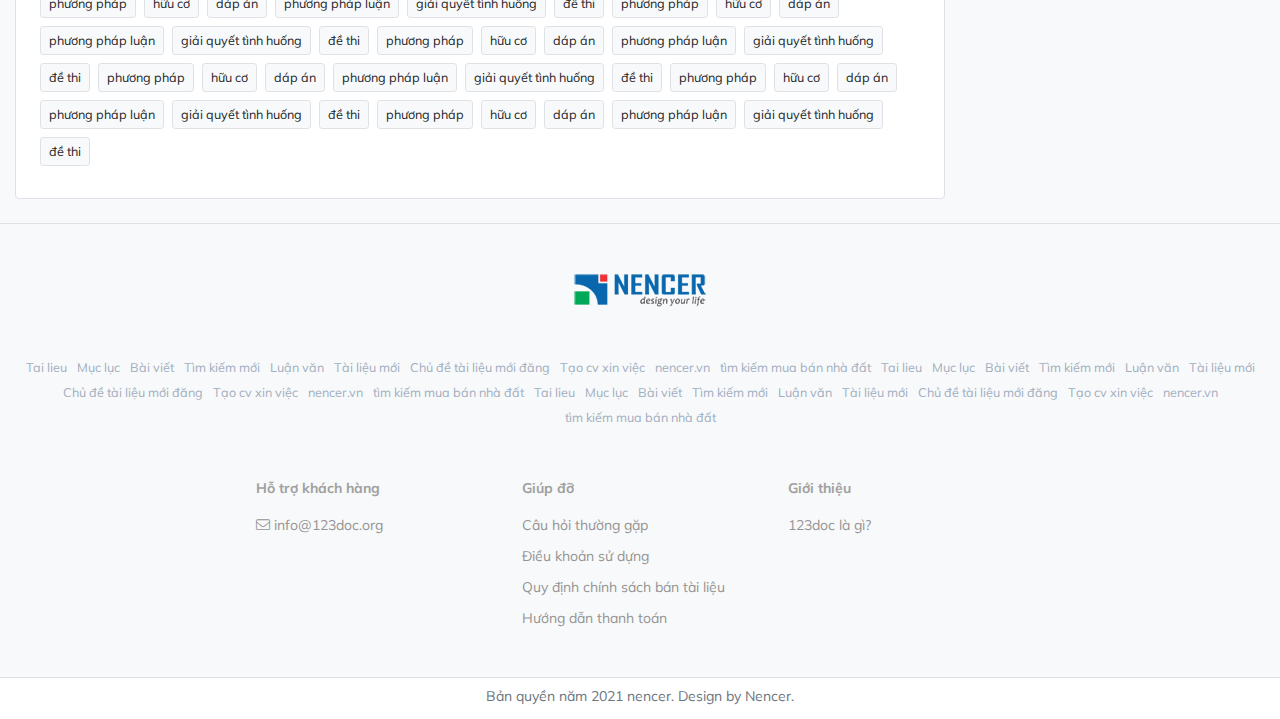
<file: single-category.html>
<html lang="en-US">
<head>
	<meta http-equiv="Content-Type" content="text/html;charset=UTF-8">
	<meta name="viewport" content="width=device-width, initial-scale=1">
	<meta name="Keywords" content="">
	<meta name="Description" content="">
	<link rel="icon" href="./assets/images/favicon.ico" type="image/x-icon">
	
	<meta itemprop="name" content="">
	<meta itemprop="description" content="">
	<meta itemprop="image" content="">
	
	<meta property="og:locale" content="">
	<meta property="og:type" content="">
	<meta property="og:title" content="">
	<meta property="og:description" content="">
	<meta property="og:image" content="">
	<meta property="og:url" content="">
	<meta property="og:site_name" content="">
	
	<meta name="twitter:card" content="">
	<meta name="twitter:description" content="">
	<meta name="twitter:title" content="">
	<meta name="twitter:site" content="">
	<meta name="twitter:image" content="">
	<meta name="twitter:creator" content="">
	
	<title>Home - Single Document</title>
	
	<link rel="stylesheet" href="./assets/plugin/bootstrap/css/bootstrap.min.css">
	<link rel="stylesheet" href="./assets/plugin/select2/select2.min.css">
	<link rel="stylesheet" href="./assets/plugin/swiper/swiper.css">
	<link rel="stylesheet" href="./assets/plugin/slick/slick.css">
	<link rel="stylesheet" href="./assets/fonts/fontawesome/css/all.min.css">
	<link rel="stylesheet" href="./assets/plugin/animate.css">
	<link rel="stylesheet" href="./assets/css/style.css">
</head>
<body>
<div class="popup-theme">
	<div class="modal fade" id="modalLogin" tabindex="-1">
		<div class="modal-dialog">
			<div class="modal-content rounded-0 border-0">
				<div class="modal-header text-center p-0">
					<h5 class="modal-title d-block py-3 w-100 font-weight-bold text-center">Đăng nhập tài khoản</h5>
					<button type="button" class="close position-absolute p-0 m-0" data-dismiss="modal">
						<i class="fal fa-times"></i>
					</button>
				</div>
				<div class="modal-body">
					<form class="form-effect" action="">
						<div class="group-effect">
							<input type="email" id="emailLogin" class="input-effect">
							<label class="label-effect" for="emailLogin">
								<i class="fas fa-envelope"></i>
								<span>Email</span>
							</label>
						</div>
						<div class="group-effect">
							<input type="password" tabindex="1" name="" id="passwordLogin" class="input-effect"
							       autocomplete="off" required="">
							<label class="label-effect" for="passwordLogin">
								<i class="fas fa-lock"></i>
								<span>Mật khẩu</span>
							</label>
						</div>
						<div class="custom-control custom-checkbox">
							<input type="checkbox" class="custom-control-input" id="saveLogin">
							<label class="custom-control-label" for="saveLogin">Nhớ mật khẩu</label>
						</div>
						<div class="divider"></div>
						<div class="form-group">
							<div class="row row-5">
								<div class="col-md-6 mb-3 mb-md-0">
									<a href="javascript:void(0)" class="btn btn-facebook">
										<i class="fab fa-facebook-f"></i>
										<span>Đăng nhập bằng Facebook</span>
									</a>
								</div>
								<div class="col-md-6">
									<a href="javascript:void(0)" class="btn btn-google">
										<i class="fab fa-google"></i>
										<span>Đăng nhập bằng Google</span>
									</a>
								</div>
							</div>
						</div>
						<div class="form-button text-center d-flex align-items-center justify-content-center flex-column">
							<button type="submit" class="btn btn-primary btn-customize">
								<span>
									Đăng nhập
									<i class="fas fa-sign-in-alt"></i>
								</span>
							</button>
							<a href="#modalForgot" data-toggle="modal" data-dismiss="modal"
							   class="d-inline-block mt-3 text-muted text-09">Quên
								mật khẩu</a>
						</div>
					</form>
				</div>
			</div>
		</div>
	</div>
	<div class="modal fade" id="modalRegister" tabindex="-1">
		<div class="modal-dialog">
			<div class="modal-content rounded-0 border-0">
				<div class="modal-header text-center p-0">
					<h5 class="modal-title d-block py-3 w-100 font-weight-bold text-center">Đăng ký tài khoản</h5>
					<button type="button" class="close position-absolute p-0 m-0" data-dismiss="modal">
						<i class="fal fa-times"></i>
					</button>
				</div>
				<div class="modal-body">
					<form class="form-effect" action="">
						<div class="group-effect">
							<input type="email" id="emailRegister" class="input-effect">
							<label class="label-effect" for="emailRegister">
								<i class="fas fa-envelope"></i>
								<span>Email</span>
							</label>
						</div>
						<div class="group-effect">
							<input type="password" tabindex="1" name="" id="passwordRegister" class="input-effect"
							       autocomplete="off" required="">
							<label class="label-effect" for="passwordRegister">
								<i class="fas fa-lock"></i>
								<span>Mật khẩu</span>
							</label>
						</div>
						<div class="group-effect">
							<input type="password" tabindex="1" name="" id="passwordConfirmRegister"
							       class="input-effect"
							       autocomplete="off" required="">
							<label class="label-effect" for="passwordConfirmRegister">
								<i class="fas fa-lock"></i>
								<span>Nhập lại mật khẩu</span>
							</label>
						</div>
						<div class="row row-5">
							<div class="col-md-6">
								<div class="group-effect">
									<input type="text" id="fullnameRegister" class="input-effect">
									<label class="label-effect" for="fullnameRegister">
										<i class="fas fa-address-card"></i>
										<span>Họ & tên</span>
									</label>
								</div>
							</div>
							<div class="col-md-6">
								<div class="group-effect">
									<input type="tel" id="phoneRegister" class="input-effect">
									<label class="label-effect" for="phoneRegister">
										<i class="fas fa-phone-alt"></i>
										<span>Số điện thoại</span>
									</label>
								</div>
							</div>
						</div>
						<div class="form-button text-center d-flex align-items-center justify-content-center flex-column">
							<button type="submit" class="btn btn-primary btn-customize">
								<span>
									Đăng ký
									<i class="fas fa-sign-out-alt"></i>
								</span>
							</button>
						</div>
						<div class="divider"></div>
						<p class="text-muted text-09 text-center">
							Bằng cách nhập vào Đăng ký, bạn đồng ý với <a href="#" class="text-underline color-main">Điều
							khoản</a> và <a href="#" class="text-underline color-main">Chính sách bảo mật thông tin</a>
							của chúng tôi
						</p>
						<p class="text-muted text-09 text-center mb-0">
							Đã có tài khoản? <a href="#modalLogin" class="text-underline color-main" data-toggle="modal"
							                    data-dismiss="modal">Đăng nhập</a>
						</p>
					</form>
				</div>
			</div>
		</div>
	</div>
	<div class="modal fade" id="modalForgot" tabindex="-1">
		<div class="modal-dialog">
			<div class="modal-content rounded-0 border-0">
				<div class="modal-header text-center p-0">
					<h5 class="modal-title d-block py-3 w-100 font-weight-bold text-center">Quên mật khẩu</h5>
					<button type="button" class="close position-absolute p-0 m-0" data-dismiss="modal">
						<i class="fal fa-times"></i>
					</button>
				</div>
				<div class="modal-body">
					<form class="form-effect" action="">
						<div class="group-effect">
							<input type="email" id="emailForgot" class="input-effect">
							<label class="label-effect" for="emailForgot">
								<i class="fas fa-envelope"></i>
								<span>Email</span>
							</label>
						</div>
						<div class="form-button text-center d-flex align-items-center justify-content-center flex-column">
							<button type="submit" class="btn btn-primary btn-customize">
								<span>
									Gửi yêu cầu
									<i class="fas fa-paper-plane"></i>
								</span>
							</button>
						</div>
					</form>
				</div>
			</div>
		</div>
	</div>
	<div class="modal fade modal-price" id="modalPrice" tabindex="-1">
		<div class="modal-dialog modal-lg">
			<div class="modal-content rounded-0 border-0">
				<div class="user-info">
					<div class="user-left">
						<div class="user-image">
							<a href="#">
								<img src="./assets/images/user.png" alt="">
							</a>
						</div>
						<div class="user-content">
							<h6 class="mb-1 text-main font-weight-bold">
								Hoàng Tấn
							</h6>
							<p class="mb-1 text-muted text-09">
								thtan0407@gmail.com
							</p>
							<a href="#" class="d-inline-block text-main font-weight-bold text-09">
								Lịch sử giao dịch
							</a>
						</div>
					</div>
					<div class="user-right">
						<p class="mb-1 text-muted">Tài khoản: <span class="color-main">0 <sup>đ</sup></span></p>
						<p class="mb-0 text-muted">Doanh thu: <span class="color-main">0 <sup>đ</sup></span></p>
					</div>
				</div>
				<div class="modal-header rounded-0 p-0">
					<h5 class="modal-title d-block py-3 px-4 w-100 font-weight-bold">Nạp tiền vào tài khoản</h5>
					<button type="button" class="close position-absolute p-0 m-0" data-dismiss="modal">
						<i class="fal fa-times"></i>
					</button>
				</div>
				<div class="modal-body">
					<div class="modal-tab">
						<ul class="nav nav-tabs border-bottom-0">
							<li class="nav-item" role="presentation">
								<a class="nav-link active" data-toggle="tab"
								   href="#qrcode" type="button">
									<img src="./assets/images/qr-code.png">
									<p class="mb-0">QR code</p>
								</a>
							</li>
							<li class="nav-item" role="presentation">
								<a class="nav-link" data-toggle="tab"
								   href="#momo"
								   type="button">
									<img src="./assets/images/momo.png">
									<p class="mb-0">Ví momo</p>
								</a>
							</li>
							<li class="nav-item" role="presentation">
								<a class="nav-link" data-toggle="tab"
								   href="#atm"
								   type="button">
									<img src="./assets/images/atm.png">
									<p class="mb-0">Thẻ ATM online</p>
								</a>
							</li>
							<li class="nav-item" role="presentation">
								<a class="nav-link" data-toggle="tab"
								   href="#card"
								   type="button">
									<img src="./assets/images/card.png">
									<p class="mb-0">Thẻ điện thoại</p>
								</a>
							</li>
						</ul>
					</div>
					<div class="tab-content mt-3">
						<div class="tab-pane fade show active" id="qrcode">
							<div class="py-4 px-lg-3">
								<div class="row">
									<div class="col-lg-6">
										<form class="form-effect my-0 pb-0" action="">
											<div class="group-effect">
												<select name="" class="input-effect" id="money">
													<!-- để 1 option rỗng nha bình -->
													<option value=""></option>
													<option value="50000">50.000 đ</option>
													<option value="100000">100.000 đ</option>
													<option value="150000">150.000 đ</option>
													<option value="200000">200.000 đ</option>
												</select>
												<label class="label-effect" for="money">
													<i class="fas fa-money-bill"></i>
													<span>Lựa chọn số tiền cần nạp</span>
												</label>
											</div>
											<div class="group-effect">
												<input type="email" id="phonePrice" class="input-effect">
												<label class="label-effect" for="phonePrice">
													<i class="fas fa-phone-alt"></i>
													<span>Số điện thoại</span>
												</label>
											</div>
											<div class="form-button">
												<button type="submit"
												        class="btn btn-primary btn-customize w-100 py-2">
														<span>
															Nạp tiền
														</span>
												</button>
											</div>
											<div class="form-desc mt-3">
												<ul class="pl-3 mb-0">
													<li class="mb-2">
														Thanh toán bằng QRCode trên ứng dụng Mobile Banking của các
														ngân
														hàng
													</li>
													<li>
														Nếu gặp lỗi thì
														<a href="#" class="color-main font-weight-bold">Click vào
															đây</a>
													</li>
												</ul>
											</div>
										</form>
									</div>
									<div class="col-lg-6">
										<div class="form-desc px-3 px-lg-0 mt-4 mt-lg-0">
											<ul class="list-unstyled mb-0">
												<li class="mb-3">
													<i class="fas fa-check"></i>
													Thanh toán bằng QR code bảo mật tiện lợi hơn so với ATM Online
												</li>
												<li class="mb-3">
													<i class="fas fa-check"></i>
													Sử dụng QR Code trên ứng dụng Mobile Banking của các ngân hàng
												</li>
												<li class="mb-3">
													<i class="fas fa-hand-point-right"></i>
													Xem hướng dẫn quét QR với <a href=""
													                             class="color-main text-uppercase">AGRIBANK</a>
												</li>
												<li class="mb-3">
													<i class="fas fa-hand-point-right"></i>
													Xem hướng dẫn quét QR với <a href=""
													                             class="color-main text-uppercase">VIETINBANK</a>
												</li>
												<li class="mb-3">
													<i class="fas fa-hand-point-right"></i>
													Xem hướng dẫn quét QR với <a href=""
													                             class="color-main text-uppercase">VIETCOMBANK</a>
												</li>
												<li class="mb-3">
													<i class="fas fa-hand-point-right"></i>
													Xem hướng dẫn quét QR với <a href=""
													                             class="color-main text-uppercase">BIDV</a>
												</li>
											</ul>
										</div>
									</div>
								</div>
							</div>
						</div>
						<div class="tab-pane fade" id="momo">
							<div class="py-4 px-lg-3">
								<form class="form-effect my-0 pb-0" action="">
									<div class="row">
										<div class="col-lg-6">
											<div class="group-effect">
												<select name="" class="input-effect" id="money">
													<!-- để 1 option rỗng nha bình -->
													<option value=""></option>
													<option value="50000">50.000 đ</option>
													<option value="100000">100.000 đ</option>
													<option value="150000">150.000 đ</option>
													<option value="200000">200.000 đ</option>
												</select>
												<label class="label-effect" for="money">
													<i class="fas fa-money-bill"></i>
													<span>Lựa chọn số tiền cần nạp</span>
												</label>
											</div>
										</div>
										<div class="col-lg-6">
											<div class="group-effect">
												<input type="email" id="phonePrice" class="input-effect">
												<label class="label-effect" for="phonePrice">
													<i class="fas fa-phone-alt"></i>
													<span>Số điện thoại</span>
												</label>
											</div>
										</div>
									</div>
									<div class="form-button mt-0">
										<button type="submit"
										        class="btn btn-primary btn-customize w-100 py-2">
												<span>
													Nạp tiền
												</span>
										</button>
									</div>
								</form>
							</div>
						</div>
						<div class="tab-pane fade" id="atm">
							<div class="py-4 px-lg-3">
								<div class="row">
									<div class="col-lg-6">
										<form class="form-effect my-0 pb-0" action="">
											<div class="group-effect">
												<select name="" class="input-effect" id="bank">
													<!-- để 1 option rỗng nha bình -->
													<option value=""></option>
													<option value="1">Vietcombank (VCB)</option>
													<option value="2">BIDV</option>
													<option value="3">Agribank</option>
													<option value="4">Sacombank</option>
													<option value="1">Vietcombank (VCB)</option>
													<option value="2">BIDV</option>
													<option value="3">Agribank</option>
													<option value="4">Sacombank</option>
													<option value="1">Vietcombank (VCB)</option>
													<option value="2">BIDV</option>
													<option value="3">Agribank</option>
													<option value="4">Sacombank</option>
												</select>
												<label class="label-effect" for="bank">
													<i class="fas fa-university"></i>
													<span>Lựa chọn ngân hàng</span>
												</label>
											</div>
											<div class="group-effect">
												<select name="" class="input-effect" id="money">
													<!-- để 1 option rỗng nha bình -->
													<option value=""></option>
													<option value="50000">50.000 đ</option>
													<option value="100000">100.000 đ</option>
													<option value="150000">150.000 đ</option>
													<option value="200000">200.000 đ</option>
												</select>
												<label class="label-effect" for="money">
													<i class="fas fa-money-bill"></i>
													<span>Lựa chọn số tiền cần nạp</span>
												</label>
											</div>
											<div class="group-effect">
												<input type="email" id="phonePrice" class="input-effect">
												<label class="label-effect" for="phonePrice">
													<i class="fas fa-phone-alt"></i>
													<span>Số điện thoại</span>
												</label>
											</div>
											<div class="form-button">
												<button type="submit"
												        class="btn btn-primary btn-customize w-100 py-2">
														<span>
															Nạp tiền
														</span>
												</button>
											</div>
										</form>
									</div>
									<div class="col-lg-6">
										<div class="form-desc px-3 px-lg-0 mt-4 mt-lg-0">
											<ul class="list-unstyled mb-0">
												<li class="mb-3">
													<i class="fas fa-check"></i>
													Nạp sai 5 lần liên tiếp, tài khoản của bạn không thể sử dụng
													hình thức nạp trong 24h
												</li>
												<li class="mb-3">
													<i class="fas fa-check"></i>
													Nếu gặp lỗi thì <a href="">Click vào đây</a>
												</li>
											</ul>
										</div>
									</div>
								</div>
							</div>
						</div>
						<div class="tab-pane fade" id="card">
							<div class="py-4 px-lg-3">
								<div class="row">
									<div class="col-lg-6">
										<form class="form-effect my-0 pb-0" action="">
											<div class="group-effect">
												<select name="" class="input-effect" id="money">
													<!-- để 1 option rỗng nha bình -->
													<option value=""></option>
													<option value="50000">50.000 đ</option>
													<option value="100000">100.000 đ</option>
													<option value="150000">150.000 đ</option>
													<option value="200000">200.000 đ</option>
												</select>
												<label class="label-effect" for="money">
													<i class="fas fa-money-bill"></i>
													<span>Lựa chọn số tiền cần nạp</span>
												</label>
											</div>
											<div class="group-effect">
												<input type="email" id="seriPrice" class="input-effect">
												<label class="label-effect" for="seriPrice">
													<i class="fas fa-phone-alt"></i>
													<span>Mã số thẻ</span>
												</label>
											</div>
											<div class="group-effect">
												<input type="email" id="seriPrice" class="input-effect">
												<label class="label-effect" for="seriPrice">
													<i class="fas fa-phone-alt"></i>
													<span>Seri thẻ</span>
												</label>
											</div>
											<div class="group-effect">
												<input type="email" id="phonePrice" class="input-effect">
												<label class="label-effect" for="phonePrice">
													<i class="fas fa-phone-alt"></i>
													<span>Số điện thoại</span>
												</label>
											</div>
											<div class="form-button">
												<button type="submit"
												        class="btn btn-primary btn-customize w-100 py-2">
														<span>
															Nạp tiền
														</span>
												</button>
											</div>
											<div class="form-desc mt-3">
												<ul class="pl-3 mb-0">
													<li class="mb-2">
														Phí nạp thẻ <span class="text-danger">35%</span> cho nhà
														mạng. <span class="color-main font-italic">(Ví dụ: Nạp thẻ 20.000 bạn sẽ nhận được 13.000 vào tài khoản)</span>
													</li>
													<li>
														Nạp sai 5 lần liên tiếp, tài khoản của bạn không thể sử dụng
														hình thức nạp trong 24h.
													</li>
													<li>
														Mua thẻ nạp online
														<a href="#" class="color-main font-weight-bold">tại đây</a>
													</li>
													<li>
														Nếu gặp lỗi thì
														<a href="#" class="color-main font-weight-bold">Click vào
															đây</a> hoặc liên hệ <a
															href="mailto:thtan0407@gmail.com"
															class="color-main font-weight-bold">thtan0407@gmail.com</a>
													</li>
												</ul>
											</div>
										</form>
									</div>
									<div class="col-lg-6">
										<div class="p-3 p-lg-0">
											<img src="./assets/images/hd_mobile.png" alt="" class="w-100">
										</div>
									</div>
								</div>
							</div>
						</div>
					</div>
				</div>
			</div>
		</div>
	</div>
	<div class="modal fade modal-collection" id="modalCollection" tabindex="-1">
		<div class="modal-dialog modal-zoom">
			<div class="modal-content rounded-0 border-0">
				<div class="modal-header rounded-0 p-0">
					<div class="modal-tab">
						<ul class="nav nav-tabs border-bottom-0" id="tab-booking">
							<li class="nav-item">
								<a class="nav-link active mb-0 border-0" data-toggle="tab" href="#listCollection">
								<span class="font-weight-bold d-block">
									<i class="fal fa-list mr-1"></i>
									Danh sách
								</span>
								</a>
							</li>
							<li class="nav-item">
								<a class="nav-link mb-0 border-0" data-toggle="tab" href="#createCollection">
								<span class="font-weight-bold d-block">
									<i class="fal fa-plus mr-1"></i>
									Thêm mới
								</span>
								</a>
							</li>
						</ul>
						<button type="button" class="close position-absolute p-0 m-0" data-dismiss="modal">
							<i class="fal fa-times"></i>
						</button>
					</div>
				</div>
				<div class="modal-body p-3">
					<div class="tab-content">
						<div class="tab-pane fade show active" id="listCollection">
							<h5 class="modal-title d-block w-100 font-weight-bold">Danh sách bộ sưu tập</h5>
							<div class="collapse-main">
								<ul class="list-unstyled mb-0" id="collapseCollection">
									<li>
										<a href="#collection01" data-toggle="collapse">
											Bộ sưu tập số 01
											<i class="fal fa-plus"></i>
										</a>
										<ul class="collapse list-group list-group-flush" id="collection01"
										    data-parent="#collapseCollection">
											<li class="list-group-item">
												<a href="single-category.html">
											<span class="document-ppt">
												<i class="fal fa-file-powerpoint"></i>
											</span>
													Viết đoạn văn ngắn tiếng anh về các chủ đề cho trước
												</a>
												<ul class="list-unstyled mb-0 d-flex align-items-center justify-content-start text-gray text-09">
													<li>
														<i class="fal fa-file-alt"></i> 2
													</li>
													<li>
														<i class="fal fa-eye"></i> 316,644
													</li>
													<li>
														<i class="fal fa-arrow-to-bottom"></i> 10,117
													</li>
												</ul>
											</li>
											<li class="list-group-item">
												<a href="single-category.html">
										<span class="document-pdf">
											<i class="fal fa-file-pdf"></i>
										</span>
													Viết đoạn văn ngắn tiếng anh về các chủ đề cho trước
												</a>
												<ul class="list-unstyled mb-0 d-flex align-items-center justify-content-start text-gray text-09">
													<li>
														<i class="fal fa-file-alt"></i> 2
													</li>
													<li>
														<i class="fal fa-eye"></i> 316,644
													</li>
													<li>
														<i class="fal fa-arrow-to-bottom"></i> 10,117
													</li>
												</ul>
											</li>
											<li class="list-group-item">
												<a href="single-category.html">
										<span class="document-word">
											<i class="fal fa-file-word"></i>
										</span>
													Viết đoạn văn ngắn tiếng anh về các chủ đề cho trước
												</a>
												<ul class="list-unstyled mb-0 d-flex align-items-center justify-content-start text-gray text-09">
													<li>
														<i class="fal fa-file-alt"></i> 2
													</li>
													<li>
														<i class="fal fa-eye"></i> 316,644
													</li>
													<li>
														<i class="fal fa-arrow-to-bottom"></i> 10,117
													</li>
												</ul>
											</li>
											<li class="list-group-item">
												<a href="single-category.html">
										<span class="document-excel">
											<i class="fal fa-file-excel"></i>
										</span>
													Viết đoạn văn ngắn tiếng anh về các chủ đề cho trước
												</a>
												<ul class="list-unstyled mb-0 d-flex align-items-center justify-content-start text-gray text-09">
													<li>
														<i class="fal fa-file-alt"></i> 2
													</li>
													<li>
														<i class="fal fa-eye"></i> 316,644
													</li>
													<li>
														<i class="fal fa-arrow-to-bottom"></i> 10,117
													</li>
												</ul>
											</li>
											<li class="list-group-item">
												<a href="single-category.html">
										<span class="document-ppt">
											<i class="fal fa-file-powerpoint"></i>
										</span>
													Viết đoạn văn ngắn tiếng anh về các chủ đề cho trước
												</a>
												<ul class="list-unstyled mb-0 d-flex align-items-center justify-content-start text-gray text-09">
													<li>
														<i class="fal fa-file-alt"></i> 2
													</li>
													<li>
														<i class="fal fa-eye"></i> 316,644
													</li>
													<li>
														<i class="fal fa-arrow-to-bottom"></i> 10,117
													</li>
												</ul>
											</li>
											<li class="list-group-item">
												<a href="single-category.html">
										<span class="document-pdf">
											<i class="fal fa-file-pdf"></i>
										</span>
													Viết đoạn văn ngắn tiếng anh về các chủ đề cho trước
												</a>
												<ul class="list-unstyled mb-0 d-flex align-items-center justify-content-start text-gray text-09">
													<li>
														<i class="fal fa-file-alt"></i> 2
													</li>
													<li>
														<i class="fal fa-eye"></i> 316,644
													</li>
													<li>
														<i class="fal fa-arrow-to-bottom"></i> 10,117
													</li>
												</ul>
											</li>
											<li class="list-group-item">
												<a href="single-category.html">
										<span class="document-word">
											<i class="fal fa-file-word"></i>
										</span>
													Viết đoạn văn ngắn tiếng anh về các chủ đề cho trước
												</a>
												<ul class="list-unstyled mb-0 d-flex align-items-center justify-content-start text-gray text-09">
													<li>
														<i class="fal fa-file-alt"></i> 2
													</li>
													<li>
														<i class="fal fa-eye"></i> 316,644
													</li>
													<li>
														<i class="fal fa-arrow-to-bottom"></i> 10,117
													</li>
												</ul>
											</li>
										</ul>
									</li>
									<li>
										<a href="#collection02" data-toggle="collapse">
											Bộ sưu tập số 02
											<i class="fal fa-plus"></i>
										</a>
										<ul class="collapse list-group list-group-flush" id="collection02"
										    data-parent="#collapseCollection">
											<li class="list-group-item">
												<a href="single-category.html">
											<span class="document-ppt">
												<i class="fal fa-file-powerpoint"></i>
											</span>
													Viết đoạn văn ngắn tiếng anh về các chủ đề cho trước
												</a>
												<ul class="list-unstyled mb-0 d-flex align-items-center justify-content-start text-gray text-09">
													<li>
														<i class="fal fa-file-alt"></i> 2
													</li>
													<li>
														<i class="fal fa-eye"></i> 316,644
													</li>
													<li>
														<i class="fal fa-arrow-to-bottom"></i> 10,117
													</li>
												</ul>
											</li>
											<li class="list-group-item">
												<a href="single-category.html">
										<span class="document-pdf">
											<i class="fal fa-file-pdf"></i>
										</span>
													Viết đoạn văn ngắn tiếng anh về các chủ đề cho trước
												</a>
												<ul class="list-unstyled mb-0 d-flex align-items-center justify-content-start text-gray text-09">
													<li>
														<i class="fal fa-file-alt"></i> 2
													</li>
													<li>
														<i class="fal fa-eye"></i> 316,644
													</li>
													<li>
														<i class="fal fa-arrow-to-bottom"></i> 10,117
													</li>
												</ul>
											</li>
											<li class="list-group-item">
												<a href="single-category.html">
										<span class="document-word">
											<i class="fal fa-file-word"></i>
										</span>
													Viết đoạn văn ngắn tiếng anh về các chủ đề cho trước
												</a>
												<ul class="list-unstyled mb-0 d-flex align-items-center justify-content-start text-gray text-09">
													<li>
														<i class="fal fa-file-alt"></i> 2
													</li>
													<li>
														<i class="fal fa-eye"></i> 316,644
													</li>
													<li>
														<i class="fal fa-arrow-to-bottom"></i> 10,117
													</li>
												</ul>
											</li>
										</ul>
									</li>
									<li>
										<a href="#collection03" data-toggle="collapse">
											Bộ sưu tập số 03
											<i class="fal fa-plus"></i>
										</a>
										<ul class="collapse list-group list-group-flush" id="collection03"
										    data-parent="#collapseCollection">
											<li class="list-group-item">
												<a href="single-category.html">
											<span class="document-ppt">
												<i class="fal fa-file-powerpoint"></i>
											</span>
													Viết đoạn văn ngắn tiếng anh về các chủ đề cho trước
												</a>
												<ul class="list-unstyled mb-0 d-flex align-items-center justify-content-start text-gray text-09">
													<li>
														<i class="fal fa-file-alt"></i> 2
													</li>
													<li>
														<i class="fal fa-eye"></i> 316,644
													</li>
													<li>
														<i class="fal fa-arrow-to-bottom"></i> 10,117
													</li>
												</ul>
											</li>
											<li class="list-group-item">
												<a href="single-category.html">
										<span class="document-pdf">
											<i class="fal fa-file-pdf"></i>
										</span>
													Viết đoạn văn ngắn tiếng anh về các chủ đề cho trước
												</a>
												<ul class="list-unstyled mb-0 d-flex align-items-center justify-content-start text-gray text-09">
													<li>
														<i class="fal fa-file-alt"></i> 2
													</li>
													<li>
														<i class="fal fa-eye"></i> 316,644
													</li>
													<li>
														<i class="fal fa-arrow-to-bottom"></i> 10,117
													</li>
												</ul>
											</li>
											<li class="list-group-item">
												<a href="single-category.html">
										<span class="document-word">
											<i class="fal fa-file-word"></i>
										</span>
													Viết đoạn văn ngắn tiếng anh về các chủ đề cho trước
												</a>
												<ul class="list-unstyled mb-0 d-flex align-items-center justify-content-start text-gray text-09">
													<li>
														<i class="fal fa-file-alt"></i> 2
													</li>
													<li>
														<i class="fal fa-eye"></i> 316,644
													</li>
													<li>
														<i class="fal fa-arrow-to-bottom"></i> 10,117
													</li>
												</ul>
											</li>
											<li class="list-group-item">
												<a href="single-category.html">
											<span class="document-ppt">
												<i class="fal fa-file-powerpoint"></i>
											</span>
													Viết đoạn văn ngắn tiếng anh về các chủ đề cho trước
												</a>
												<ul class="list-unstyled mb-0 d-flex align-items-center justify-content-start text-gray text-09">
													<li>
														<i class="fal fa-file-alt"></i> 2
													</li>
													<li>
														<i class="fal fa-eye"></i> 316,644
													</li>
													<li>
														<i class="fal fa-arrow-to-bottom"></i> 10,117
													</li>
												</ul>
											</li>
											<li class="list-group-item">
												<a href="single-category.html">
										<span class="document-pdf">
											<i class="fal fa-file-pdf"></i>
										</span>
													Viết đoạn văn ngắn tiếng anh về các chủ đề cho trước
												</a>
												<ul class="list-unstyled mb-0 d-flex align-items-center justify-content-start text-gray text-09">
													<li>
														<i class="fal fa-file-alt"></i> 2
													</li>
													<li>
														<i class="fal fa-eye"></i> 316,644
													</li>
													<li>
														<i class="fal fa-arrow-to-bottom"></i> 10,117
													</li>
												</ul>
											</li>
											<li class="list-group-item">
												<a href="single-category.html">
										<span class="document-word">
											<i class="fal fa-file-word"></i>
										</span>
													Viết đoạn văn ngắn tiếng anh về các chủ đề cho trước
												</a>
												<ul class="list-unstyled mb-0 d-flex align-items-center justify-content-start text-gray text-09">
													<li>
														<i class="fal fa-file-alt"></i> 2
													</li>
													<li>
														<i class="fal fa-eye"></i> 316,644
													</li>
													<li>
														<i class="fal fa-arrow-to-bottom"></i> 10,117
													</li>
												</ul>
											</li>
											<li class="list-group-item">
												<a href="single-category.html">
										<span class="document-excel">
											<i class="fal fa-file-excel"></i>
										</span>
													Viết đoạn văn ngắn tiếng anh về các chủ đề cho trước
												</a>
												<ul class="list-unstyled mb-0 d-flex align-items-center justify-content-start text-gray text-09">
													<li>
														<i class="fal fa-file-alt"></i> 2
													</li>
													<li>
														<i class="fal fa-eye"></i> 316,644
													</li>
													<li>
														<i class="fal fa-arrow-to-bottom"></i> 10,117
													</li>
												</ul>
											</li>
											<li class="list-group-item">
												<a href="single-category.html">
										<span class="document-ppt">
											<i class="fal fa-file-powerpoint"></i>
										</span>
													Viết đoạn văn ngắn tiếng anh về các chủ đề cho trước
												</a>
												<ul class="list-unstyled mb-0 d-flex align-items-center justify-content-start text-gray text-09">
													<li>
														<i class="fal fa-file-alt"></i> 2
													</li>
													<li>
														<i class="fal fa-eye"></i> 316,644
													</li>
													<li>
														<i class="fal fa-arrow-to-bottom"></i> 10,117
													</li>
												</ul>
											</li>
											<li class="list-group-item">
												<a href="single-category.html">
										<span class="document-pdf">
											<i class="fal fa-file-pdf"></i>
										</span>
													Viết đoạn văn ngắn tiếng anh về các chủ đề cho trước
												</a>
												<ul class="list-unstyled mb-0 d-flex align-items-center justify-content-start text-gray text-09">
													<li>
														<i class="fal fa-file-alt"></i> 2
													</li>
													<li>
														<i class="fal fa-eye"></i> 316,644
													</li>
													<li>
														<i class="fal fa-arrow-to-bottom"></i> 10,117
													</li>
												</ul>
											</li>
											<li class="list-group-item">
												<a href="single-category.html">
										<span class="document-word">
											<i class="fal fa-file-word"></i>
										</span>
													Viết đoạn văn ngắn tiếng anh về các chủ đề cho trước
												</a>
												<ul class="list-unstyled mb-0 d-flex align-items-center justify-content-start text-gray text-09">
													<li>
														<i class="fal fa-file-alt"></i> 2
													</li>
													<li>
														<i class="fal fa-eye"></i> 316,644
													</li>
													<li>
														<i class="fal fa-arrow-to-bottom"></i> 10,117
													</li>
												</ul>
											</li>
										</ul>
									</li>
								</ul>
							</div>
						</div>
						<div class="tab-pane fade" id="createCollection">
							<h5 class="modal-title d-block w-100 font-weight-bold">Thêm vào bộ sưu tập</h5>
							<form class="form-effect mt-3 p-0" action="">
								<div class="group-effect">
									<input type="text" id="nameCollection" class="input-effect">
									<label class="label-effect" for="nameCollection">
										<i class="fas fa-font-case"></i>
										<span>Tiêu đề</span>
									</label>
								</div>
								<div class="group-effect group-textarea">
									<textarea id="descCollection" class="input-effect" rows="5"></textarea>
									<label class="label-effect" for="descCollection">
										<i class="fas fa-align-left"></i>
										<span>Mô tả</span>
									</label>
								</div>
								<div class="group-effect group-select2">
									<select name="keywordsCollection" id="theme-sel2" class="theme-sel2 input-effect"
									        multiple>
										<option value="">Tháng 1 năm 2021</option>
										<option value="">Tháng 2 năm 2021</option>
										<option value="">Tháng 3 năm 2021</option>
										<option value="">Tháng 4 năm 2021</option>
										<option value="">Tháng 5 năm 2021</option>
										<option value="">Tháng 6 năm 2021</option>
										<option value="">Tháng 7 năm 2021</option>
										<option value="">Tháng 8 năm 2021</option>
										<option value="">Tháng 9 năm 2021</option>
										<option value="">Tháng 10 năm 2021</option>
										<option value="">Tháng 11 năm 2021</option>
										<option value="">Tháng 12 năm 2021</option>
									</select>
									<label class="label-effect" for="descCollection">
										<i class="fas fa-tag fa-rotate-90"></i>
										<span>Mô tả</span>
									</label>
								</div>
								<div class="form-button">
									<button type="submit" class="btn btn-primary btn-customize py-2">
										<span>
											<i class="fal fa-plus mr-1"></i>Thêm mới
										</span>
									</button>
								</div>
							</form>
						</div>
					</div>
				</div>
			</div>
		</div>
	</div>
	<div class="modal fade modal-message" id="modalMessage" tabindex="-1">
		<div class="modal-dialog modal-zoom">
			<div class="modal-content rounded-0 border-0">
				<div class="modal-header rounded-0 p-0"><h5
						class="modal-title d-block py-3 w-100 font-weight-bold text-center">Gửi tin nhắn</h5>
					<button type="button" class="close position-absolute p-0 m-0" data-dismiss="modal">
						<i class="fal fa-times"></i>
					</button>
				</div>
				<div class="modal-body p-3">
					<form class="form-effect mt-3 p-0" action="">
						<div class="group-effect">
							<input type="text" id="nameMessage" class="input-effect valid" value="Hoàng Tấn" readonly>
							<label class="label-effect" for="nameMessage">
								<i class="fas fa-user"></i>
								<span>Gửi tới</span>
							</label>
						</div>
						<div class="group-effect">
							<input type="text" id="titleMessage" class="input-effect">
							<label class="label-effect" for="titleMessage">
								<i class="fas fa-font-case"></i>
								<span>Tiêu đề</span>
							</label>
						</div>
						<div class="group-effect group-textarea">
							<textarea id="descMessage" class="input-effect" rows="5"></textarea>
							<label class="label-effect" for="descMessage">
								<i class="fas fa-comments"></i>
								<span>Nội dung tin nhắn</span>
							</label>
						</div>
						<div class="form-button">
							<button type="submit" class="btn btn-primary btn-customize py-2">
								<span>
									Gửi
								</span>
							</button>
						</div>
					</form>
				</div>
			</div>
		</div>
	</div>
	<div class="modal fade modal-report" id="modalReport" tabindex="-1">
		<div class="modal-dialog modal-zoom">
			<div class="modal-content rounded-0 border-0">
				<div class="modal-header rounded-0 p-0">
					<h5 class="modal-title d-block py-3 w-100 font-weight-bold text-center">Báo cáo tài liệu</h5>
					<button type="button" class="close position-absolute p-0 m-0" data-dismiss="modal">
						<i class="fal fa-times"></i>
					</button>
				</div>
				<div class="modal-body p-3">
					<h5 class="h6 d-block py-3 w-100 font-weight-bold">Bạn hãy chắc chắn khi báo xấu tài liệu này</h5>
					<form class="form-effect mt-3 p-0" action="">
						<div class="custom-control custom-radio">
							<input type="radio" id="report01" name="report" class="custom-control-input">
							<label class="custom-control-label" for="report01">Tài liệu bị lỗi font</label>
						</div>
						<div class="custom-control custom-radio">
							<input type="radio" id="report02" name="report" class="custom-control-input">
							<label class="custom-control-label" for="report02">Tài liệu bị cắt, thiếu nội dung</label>
						</div>
						<div class="custom-control custom-radio">
							<input type="radio" id="report03" name="report" class="custom-control-input">
							<label class="custom-control-label" for="report03">Tài liệu spam, quảng cáo</label>
						</div>
						<div class="custom-control custom-radio">
							<input type="radio" id="report04" name="report" class="custom-control-input">
							<label class="custom-control-label" for="report04">Tài liệu không phải là Tiếng Việt & tiếng
								Anh</label>
						</div>
						<div class="custom-control custom-radio">
							<input type="radio" id="report05" name="report" class="custom-control-input">
							<label class="custom-control-label" for="report05">Tài liệu vi phạm bản quyền</label>
						</div>
						<div class="custom-control custom-radio">
							<input type="radio" id="report06" name="report" class="custom-control-input">
							<label class="custom-control-label" for="report06">Tài liệu đã trùng với tài liệu đã có trên
								website</label>
						</div>
						<div class="form-button">
							<button type="submit" class="btn btn-primary btn-customize py-2">
								<span>
									Gửi
								</span>
							</button>
						</div>
					</form>
				</div>
			</div>
		</div>
	</div>
</div>

<header class="position-relative shadow-sm bg-white">
	<div class="header-overlay"></div>
	<div class="container">
		<div class="row align-items-center">
			<div class="col-lg-6">
				<div class="row align-items-center justify-content-lg-start">
					<div class="col-lg-4">
						<div class="d-flex align-items-center justify-content-start">
							<div class="header-logo">
								<a href="index.html" class="d-inline-block">
									<img class="w-100" src="./assets/images/logo.png"
									     alt="Template Document 123doc.net">
								</a>
							</div>
							<div class="header-navigation">
								<a href="javascript:void(0)"><i class="fas fa-th"></i></a>
								<ul class="list-unstyled mb-0" id="hasMenu">
									<li class="d-block d-lg-none border-bottom">
										<div class="row row-10">
											<div class="col-6 mb-3">
												<a href="#modalPrice" data-toggle="modal"
												   class="btn btn-warning btn-customize w-100">
													Nạp tiền
												</a>
											</div>
											<div class="col-6 mb-3">
												<a href="/upload-file.html" class="btn btn-primary btn-customize w-100">
													Tải lên
												</a>
											</div>
											<div class="col-6 d-none">
												<a href="#modalRegister" data-toggle="modal"
												   class="btn btn-outline-light w-100">
													Đăng ký
												</a>
											</div>
											<div class="col-6 d-none">
												<a href="#modalLogin" data-toggle="modal"
												   class="btn btn-outline-light w-100">
													Đăng nhập
												</a>
											</div>
											<div class="col-12 mb-2">
												<div class="login-inner d-flex align-items-center justify-content-between">
													<div class="login-info w-100 d-flex align-items-start justify-content-start">
														<a href="javascript:void(0)">
															<!-- Sử dụng hình hoặc icon đều được -->
															<!--															<img src="./assets/images/user.png" alt="">-->
															<span class="fal fa-user"></span>
														</a>
														<div class="login-info-right w-100 ml-3">
															<a href="javascript:void(0)">
																<b class="text-dark">Hoàng Tấn</b>
															</a>
															<p class="mb-1">
																<span>Tải lên:</span>
																<b class="text-dark">0 tài liệu</b>
															</p>
															<p class="mb-1">
																<span>Doanh thu:</span>
																<b class="text-dark">0 <sup>đ</sup></b>
															</p>
															<p class="mb-1">
																<span>Số dư:</span>
																<b class="text-dark">0 <sup>đ</sup></b>
															</p>
														</div>
													</div>
												</div>
											</div>
											<div class="col-12 mb-2">
												<a href="#"
												   class="btn btn-outline-light w-100">
													Thông báo (0)
												</a>
											</div>
											<div class="col-12">
												<a href="#"
												   class="btn btn-outline-light w-100">
													Đăng xuất
												</a>
											</div>
										</div>
									</li>
									<li>
										<a href="">
											<span>
												Luận văn - báo cáo
											</span>
											<i class="fal fa-angle-right"></i>
										</a>
										<ul class="list-unstyled mb-0">
											<li>
												<a href="">
													Sub menu 01
												</a>
											</li>
											<li>
												<a href="">
													Sub menu 01
												</a>
											</li>
											<li>
												<a href="">
													Sub menu 01
												</a>
											</li>
											<li>
												<a href="">
													Sub menu 01
												</a>
											</li>
											<li>
												<a href="">
													Sub menu 01
												</a>
											</li>
											<li>
												<a href="">
													Sub menu 01
												</a>
											</li>
											<li>
												<a href="">
													Sub menu 01
												</a>
											</li>
											<li>
												<a href="">
													Sub menu 01
												</a>
											</li>
										</ul>
									</li>
									<li>
										<a href="">
											<span>
												Kỹ năng mềm
											</span>
											<i class="fal fa-angle-right"></i>
										</a>
										<ul class="list-unstyled mb-0">
											<li>
												<a href="">
													Sub menu 01
												</a>
											</li>
											<li>
												<a href="">
													Sub menu 01
												</a>
											</li>
											<li>
												<a href="">
													Sub menu 01
												</a>
											</li>
											<li>
												<a href="">
													Sub menu 01
												</a>
											</li>
											<li>
												<a href="">
													Sub menu 01
												</a>
											</li>
											<li>
												<a href="">
													Sub menu 01
												</a>
											</li>
											<li>
												<a href="">
													Sub menu 01
												</a>
											</li>
											<li>
												<a href="">
													Sub menu 01
												</a>
											</li>
										</ul>
									</li>
									<li>
										<a href="">
											<span>
												Mẫu slide
											</span>
										</a>
									</li>
									<li>
										<a href="">
											<span>
												Kinh doanh - tiếp thị
											</span>
											<i class="fal fa-angle-right"></i>
										</a>
										<ul class="list-unstyled mb-0">
											<li>
												<a href="">
													Sub menu 01
												</a>
											</li>
											<li>
												<a href="">
													Sub menu 01
												</a>
											</li>
											<li>
												<a href="">
													Sub menu 01
												</a>
											</li>
											<li>
												<a href="">
													Sub menu 01
												</a>
											</li>
										</ul>
									</li>
									<li>
										<a href="">
											<span>
												Kinh tế - quản lí thị trường
											</span>
											<i class="fal fa-angle-right"></i>
										</a>
										<ul class="list-unstyled mb-0">
											<li>
												<a href="">
													Sub menu 01
												</a>
											</li>
											<li>
												<a href="">
													Sub menu 01
												</a>
											</li>
											<li>
												<a href="">
													Sub menu 01
												</a>
											</li>
											<li>
												<a href="">
													Sub menu 01
												</a>
											</li>
											<li>
												<a href="">
													Sub menu 01
												</a>
											</li>
											<li>
												<a href="">
													Sub menu 01
												</a>
											</li>
											<li>
												<a href="">
													Sub menu 01
												</a>
											</li>
											<li>
												<a href="">
													Sub menu 01
												</a>
											</li>
										</ul>
									</li>
									<li>
										<a href="">
											<span>
												Tài chính - ngân hàng
											</span>
										</a>
									</li>
									<li>
										<a href="">
											<span>
												Kinh doanh - tiếp thị
											</span>
											<i class="fal fa-angle-right"></i>
										</a>
										<ul class="list-unstyled mb-0">
											<li>
												<a href="">
													Sub menu 01
												</a>
											</li>
											<li>
												<a href="">
													Sub menu 01
												</a>
											</li>
											<li>
												<a href="">
													Sub menu 01
												</a>
											</li>
											<li>
												<a href="">
													Sub menu 01
												</a>
											</li>
										</ul>
									</li>
									<li>
										<a href="">
											<span>
												Kinh tế - quản lí thị trường
											</span>
											<i class="fal fa-angle-right"></i>
										</a>
										<ul class="list-unstyled mb-0">
											<li>
												<a href="">
													Sub menu 01
												</a>
											</li>
											<li>
												<a href="">
													Sub menu 01
												</a>
											</li>
											<li>
												<a href="">
													Sub menu 01
												</a>
											</li>
											<li>
												<a href="">
													Sub menu 01
												</a>
											</li>
											<li>
												<a href="">
													Sub menu 01
												</a>
											</li>
											<li>
												<a href="">
													Sub menu 01
												</a>
											</li>
											<li>
												<a href="">
													Sub menu 01
												</a>
											</li>
											<li>
												<a href="">
													Sub menu 01
												</a>
											</li>
										</ul>
									</li>
									<li>
										<a href="">
											<span>
												Tài chính - ngân hàng
											</span>
										</a>
									</li>
								</ul>
							</div>
							<div class="header-mobilesearch d-block d-lg-none">
								<a href="javascript:void(0)">
									<i class="fal fa-search"></i>
								</a>
							</div>
						</div>
					</div>
					<div class="col-lg-8">
						<div class="header-form">
							<form action="" id="js-form_search" class="mb-0">
								<div class="input-group mb-0">
									<div class="input-group-prepend">
										<select name="" id="" class="form-control">
											<option value="1" selected>Tài liệu</option>
											<option value="2">Bộ sưu tập</option>
											<option value="3">Thành viên</option>
										</select>
									</div>
									<input type="text" class="form-control" name="" id="" placeholder="Tìm kiếm...">
									<button type="submit"><i class="fal fa-search"></i></button>
								</div>
							</form>
						</div>
					</div>
				</div>
			</div>
			<div class="col-lg-6 d-none d-lg-block">
				<div class="d-flex align-items-center justify-content-lg-end">
					<div class="d-flex align-items-center justify-content-lg-end">
						<a href="#modalPrice" data-toggle="modal" class="btn btn-warning btn-customize">
							Nạp tiền
						</a>
						<a href="/upload-file.html" class="btn btn-primary btn-customize">
							Tải lên
						</a>
					</div>
					<div class="header-link">
						<a href="/gioi-thieu.html">
							<i class="fal fa-star"></i>
						</a>
					</div>
					<div class="d-flex align-items-center justify-content-lg-end">
						<a href="#modalRegister" data-toggle="modal" class="d-none btn btn-outline-light">
							Đăng ký
						</a>
						<a href="#modalLogin" data-toggle="modal" class="d-none btn btn-outline-light">
							Đăng nhập
						</a>
						<div class="login-inner d-flex align-items-center justify-content-between">
							<div class="login-info mr-3">
								<a href="javascript:void(0)" class="d-flex align-items-center justify-content-start">
									<!-- Sử dụng hình hoặc icon đều được -->
									<img src="./assets/images/user.png" alt="">
									<!--<span class="fal fa-user"></span>-->
									<b class="text-09 text-dark ml-2">Hoàng Tấn</b>
								</a>
								<ul class="list-unstyled mb-0">
									<li>
										<a href="javascript:void(0)">
											Thông tin tài khoản
										</a>
									</li>
									<li>
										<a href="javascript:void(0)">
											Hòm thư
										</a>
									</li>
									<li>
										<a href="javascript:void(0)">
											Quản lý tài liệu
										</a>
									</li>
									<li>
										<a href="javascript:void(0)">
											Doanh thu <span>0 <sup>đ</sup></span>
										</a>
									</li>
									<li>
										<a href="javascript:void(0)">
											Số dư <span>0 <sup>đ</sup></span>
										</a>
									</li>
									<li>
										<a href="#modalPrice" data-toggle="modal">
											Nạp tiền
										</a>
									</li>
									<li>
										<a href="javascript:void(0)">
											Chuyển tiền
										</a>
									</li>
									<li>
										<a href="javascript:void(0)">
											<span>
												Đăng xuất
											</span>
										</a>
									</li>
								</ul>
							</div>
							<div class="login-notification">
								<i class="fal fa-bell"></i>
								<div class="card card-notification">
									<div class="card-header py-2">
										<div class="card-title mb-0 font-weight-bold text-dark h6">Bạn có
											<span>0</span> thông báo
										</div>
									</div>
									<div class="card-body p-2">
										<ul class="list-unstyled mb-0">
											<li class="text-muted text-center text-09 no-notification">Chưa có thông báo
												mới
											</li>
											<li>
												<div class="image">
													<a href="#">
														<i class="fal fa-bell"></i>
													</a>
												</div>
												<div class="content">
													<a href="#">
														Lorem ipsum dolor sit amet, <b>consectetur</b> adipisicing elit.
													</a>
												</div>
												<div class="action">
													<a href="javascript:void(0)" class="js_remove-notification">
														<i class="fal fa-times"></i>
													</a>
												</div>
											</li>
											<li>
												<div class="image">
													<a href="#">
														<i class="fal fa-bell"></i>
													</a>
												</div>
												<div class="content">
													<a href="#">
														Lorem ipsum dolor sit amet, <b>consectetur</b> adipisicing elit.
													</a>
												</div>
												<div class="action">
													<a href="javascript:void(0)" class="js_remove-notification">
														<i class="fal fa-times"></i>
													</a>
												</div>
											</li>
											<li>
												<div class="image">
													<a href="#">
														<i class="fal fa-bell"></i>
													</a>
												</div>
												<div class="content">
													<a href="#">
														Lorem ipsum dolor sit amet, <b>consectetur</b> adipisicing elit.
													</a>
												</div>
												<div class="action">
													<a href="javascript:void(0)" class="js_remove-notification">
														<i class="fal fa-times"></i>
													</a>
												</div>
											</li>
											<li>
												<div class="image">
													<a href="#">
														<i class="fal fa-bell"></i>
													</a>
												</div>
												<div class="content">
													<a href="#">
														Lorem ipsum dolor sit amet, <b>consectetur</b> adipisicing elit.
													</a>
												</div>
												<div class="action">
													<a href="javascript:void(0)" class="js_remove-notification">
														<i class="fal fa-times"></i>
													</a>
												</div>
											</li>
											<li>
												<div class="image">
													<a href="#">
														<i class="fal fa-bell"></i>
													</a>
												</div>
												<div class="content">
													<a href="#">
														Lorem ipsum dolor sit amet, <b>consectetur</b> adipisicing elit.
													</a>
												</div>
												<div class="action">
													<a href="javascript:void(0)" class="js_remove-notification">
														<i class="fal fa-times"></i>
													</a>
												</div>
											</li>
											<li>
												<div class="image">
													<a href="#">
														<i class="fal fa-bell"></i>
													</a>
												</div>
												<div class="content">
													<a href="#">
														Lorem ipsum dolor sit amet, <b>consectetur</b> adipisicing elit.
													</a>
												</div>
												<div class="action">
													<a href="javascript:void(0)" class="js_remove-notification">
														<i class="fal fa-times"></i>
													</a>
												</div>
											</li>
											<li>
												<div class="image">
													<a href="#">
														<i class="fal fa-bell"></i>
													</a>
												</div>
												<div class="content">
													<a href="#">
														Lorem ipsum dolor sit amet, <b>consectetur</b> adipisicing elit.
													</a>
												</div>
												<div class="action">
													<a href="javascript:void(0)" class="js_remove-notification">
														<i class="fal fa-times"></i>
													</a>
												</div>
											</li>
											<li>
												<div class="image">
													<a href="#">
														<i class="fal fa-bell"></i>
													</a>
												</div>
												<div class="content">
													<a href="#">
														Lorem ipsum dolor sit amet, <b>consectetur</b> adipisicing elit.
													</a>
												</div>
												<div class="action">
													<a href="javascript:void(0)" class="js_remove-notification">
														<i class="fal fa-times"></i>
													</a>
												</div>
											</li>
										</ul>
									</div>
									<div class="card-footer text-center">
										<a href="thong-bao.html" class="color-main text-09">Xem tất cả thông báo</a>
									</div>
								</div>
							</div>
						</div>
					</div>
				</div>
			</div>
		</div>
	</div>
</header>

<div class="main">
	<div class="single-category py-4 bg-light">
		<div class="container">
			<div class="row">
				<div class="col-md-8 col-lg-9">
					<div class="row">
						<div class="col-12">
							<ol class="breadcrumb bg-transparent pl-0">
								<li class="breadcrumb-item ">
									<a href="index.html" class="text-dark">
										<i class="fal fa-home-alt mr-1"></i>
										Trang chủ
									</a>
								</li>
								<li class="breadcrumb-item">
									<a href="index.html" class="text-dark">
										<i class="fal fa-home-alt mr-1"></i>
										Giáo dục - Đào tạo
									</a>
								</li>
								<li class="breadcrumb-item active">
									<a href="#" class="text-muted">Trung học cơ sở - phổ thông</a>
								</li>
							</ol>
						</div>
					</div>
					<div class="row">
						<div class="col-12">
							<div class="inner bg-white border rounded p-4">
								<div class="heading d-flex align-items-center justify-content-start">
									<span class="document-pdf"><i class="fal fa-file-pdf"></i></span>
									<h3 class="font-weight-bold mb-0">
										Bảng công thức tích phân - đạo hàm - Mũ - logarit
									</h3>
								</div>
								<div class="meta">
									<ul class="list-unstyled mb-0 d-flex align-items-center justify-content-start text-gray">
										<li>
											<i class="fal fa-file-alt"></i> 2
										</li>
										<li>
											<i class="fal fa-eye"></i> 316,644
										</li>
										<li>
											<i class="fal fa-arrow-to-bottom"></i> 10,117
										</li>
									</ul>
								</div>
								<div class="info">
									<div class="row align-items-end">
										<div class="col-md-5 col-lg-4">
											<div class="inner-info d-flex align-items-center justify-content-start">
												<div class="info-image">
													<a href="trang-ca-nhan.html"
													   class="d-flex align-items-center justify-content-start">
														<!-- Sử dụng hình hoặc icon đều được -->
														<img src="./assets/images/user.png" alt="">
														<!-- <span class="fal fa-user"></span>-->
													</a>
												</div>
												<div class="info-content">
													<div class="info-name font-weight-bold color-main h6">
														Hoàng Tấn
													</div>
													<div class="info-action">
														<a href="#modalMessage" data-toggle="modal" class="text-gray">
															<i class="fal fa-envelope mr-1"></i>
															Gửi tin nhắn
														</a>
														<a href="#modalReport" data-toggle="modal" class="text-gray">
															<i class="fal fa-exclamation-circle  mr-1"></i>
															Báo cáo tài liệu
														</a>
													</div>
												</div>
											</div>
										</div>
										<div class="col-md-7 col-lg-8">
											<div class="d-flex align-items-center justify-content-end">
												<a href="#modalCollection" data-toggle="modal"
												   class="py-2 btn btn-light btn-customize mr-3">
													Thêm vào bộ sưu tập
												</a>
												<a href="download.html" class="py-2 btn btn-warning btn-customize">
													Tải xuống (10.137)
												</a>
											</div>
										</div>
									</div>
								</div>
							</div>
						</div>
					</div>
					<div class="row mt-4">
						<div class="col-12">
							<div class="heading h4 mb-4 text-dark font-weight-bolder">
								Thành viên thường xem thêm
							</div>
						</div>
						<div class="col-12">
							<div class="row row-10">
								<div class="col-lg-3 col-md-3 col-6 mb-3">
									<div class="card rounded-0 border-0 shadow-sm position-relative card-document">
										<a class="d-inline-block" href="single-category.html">
											<div class="card-header border-bottom-0 bg-white text-center position-relative">
												<img src="./assets/images/tai-lieu/1.jpg" class="border"
												     alt="Bảng công thức tích phân - đạo hàm - Mũ - logarit">
												<span class="document-pdf">
									<i class="fal fa-file-pdf"></i>
								</span>
											</div>
										</a>
										<div class="card-body">
											<a class="d-inline-block" href="single-category.html">
												<div class="card-title">
													Bảng công thức tích phân - đạo hàm - Mũ - logarit
												</div>
											</a>
											<a class="d-inline-block" href="trang-ca-nhan.html">
												<div class="card-text text-09">
													Trần Quang
												</div>
											</a>
											<ul class="list-unstyled mb-0 d-flex align-items-center justify-content-start text-gray text-09">
												<li>
													<i class="fal fa-file-alt"></i> 2
												</li>
												<li>
													<i class="fal fa-eye"></i> 316,644
												</li>
												<li>
													<i class="fal fa-arrow-to-bottom"></i> 10,117
												</li>
											</ul>
										</div>
									</div>
								</div>
								<div class="col-lg-3 col-md-3 col-6 mb-3">
									<div class="card rounded-0 border-0 shadow-sm position-relative card-document">
										<a class="d-inline-block" href="single-category.html">
											<div class="card-header border-bottom-0 bg-white text-center position-relative">
												<img src="./assets/images/tai-lieu/2.jpg" class="border"
												     alt="Luyện tập: Giải bài toán bằng cách lập phương trình cơ bản">
												<span class="document-ppt">
									<i class="fal fa-file-powerpoint"></i>
								</span>
											</div>
										</a>
										<div class="card-body">
											<a class="d-inline-block" href="single-category.html">
												<div class="card-title">
													Luyện tập: Giải bài toán bằng cách lập phương trình cơ bản
												</div>
											</a>
											<a class="d-inline-block" href="trang-ca-nhan.html">
												<div class="card-text text-09">
													Fritjof Capra
												</div>
											</a>
											<ul class="list-unstyled mb-0 d-flex align-items-center justify-content-start text-gray text-09">
												<li>
													<i class="fal fa-file-alt"></i> 6
												</li>
												<li>
													<i class="fal fa-eye"></i> 46,616
												</li>
												<li>
													<i class="fal fa-arrow-to-bottom"></i> 836
												</li>
											</ul>
										</div>
									</div>
								</div>
								<div class="col-lg-3 col-md-3 col-6 mb-3">
									<div class="card rounded-0 border-0 shadow-sm position-relative card-document">
										<a class="d-inline-block" href="single-category.html">
											<div class="card-header border-bottom-0 bg-white text-center position-relative">
												<img src="./assets/images/tai-lieu/2.jpg" class="border"
												     alt="Luyện tập: Giải bài toán bằng cách lập phương trình cơ bản">
												<span class="document-word">
									<i class="fal fa-file-word"></i>
								</span>
											</div>
										</a>
										<div class="card-body">
											<a class="d-inline-block" href="single-category.html">
												<div class="card-title">
													Luyện tập: Giải bài toán bằng cách lập phương trình cơ bản
												</div>
											</a>
											<a class="d-inline-block" href="trang-ca-nhan.html">
												<div class="card-text text-09">
													Fritjof Capra
												</div>
											</a>
											<ul class="list-unstyled mb-0 d-flex align-items-center justify-content-start text-gray text-09">
												<li>
													<i class="fal fa-file-alt"></i> 6
												</li>
												<li>
													<i class="fal fa-eye"></i> 46,616
												</li>
												<li>
													<i class="fal fa-arrow-to-bottom"></i> 836
												</li>
											</ul>
										</div>
									</div>
								</div>
								<div class="col-lg-3 col-md-3 col-6 mb-3">
									<div class="card rounded-0 border-0 shadow-sm position-relative card-document">
										<a class="d-inline-block" href="single-category.html">
											<div class="card-header border-bottom-0 bg-white text-center position-relative">
												<img src="./assets/images/tai-lieu/1.jpg" class="border"
												     alt="Bảng công thức tích phân - đạo hàm - Mũ - logarit">
												<span class="document-excel">
									<i class="fal fa-file-excel"></i>
								</span>
											</div>
										</a>
										<div class="card-body">
											<a class="d-inline-block" href="single-category.html">
												<div class="card-title">
													Bảng công thức tích phân - đạo hàm - Mũ - logarit
												</div>
											</a>
											<a class="d-inline-block" href="trang-ca-nhan.html">
												<div class="card-text text-09">
													Fritjof Capra
												</div>
											</a>
											<ul class="list-unstyled mb-0 d-flex align-items-center justify-content-start text-gray text-09">
												<li>
													<i class="fal fa-file-alt"></i> 6
												</li>
												<li>
													<i class="fal fa-eye"></i> 46,616
												</li>
												<li>
													<i class="fal fa-arrow-to-bottom"></i> 836
												</li>
											</ul>
										</div>
									</div>
								</div>
								<div class="col-lg-3 col-md-3 col-6 mb-3">
									<div class="card rounded-0 border-0 shadow-sm position-relative card-document">
										<a class="d-inline-block" href="single-category.html">
											<div class="card-header border-bottom-0 bg-white text-center position-relative">
												<img src="./assets/images/tai-lieu/1.jpg" class="border"
												     alt="Bảng công thức tích phân - đạo hàm - Mũ - logarit">
												<span class="document-pdf">
									<i class="fal fa-file-pdf"></i>
								</span>
											</div>
										</a>
										<div class="card-body">
											<a class="d-inline-block" href="single-category.html">
												<div class="card-title">
													Bảng công thức tích phân - đạo hàm - Mũ - logarit
												</div>
											</a>
											<a class="d-inline-block" href="trang-ca-nhan.html">
												<div class="card-text text-09">
													Trần Quang
												</div>
											</a>
											<ul class="list-unstyled mb-0 d-flex align-items-center justify-content-start text-gray text-09">
												<li>
													<i class="fal fa-file-alt"></i> 2
												</li>
												<li>
													<i class="fal fa-eye"></i> 316,644
												</li>
												<li>
													<i class="fal fa-arrow-to-bottom"></i> 10,117
												</li>
											</ul>
										</div>
									</div>
								</div>
								<div class="col-lg-3 col-md-3 col-6 mb-3">
									<div class="card rounded-0 border-0 shadow-sm position-relative card-document">
										<a class="d-inline-block" href="single-category.html">
											<div class="card-header border-bottom-0 bg-white text-center position-relative">
												<img src="./assets/images/tai-lieu/2.jpg" class="border"
												     alt="Luyện tập: Giải bài toán bằng cách lập phương trình cơ bản">
												<span class="document-ppt">
									<i class="fal fa-file-powerpoint"></i>
								</span>
											</div>
										</a>
										<div class="card-body">
											<a class="d-inline-block" href="single-category.html">
												<div class="card-title">
													Luyện tập: Giải bài toán bằng cách lập phương trình cơ bản
												</div>
											</a>
											<a class="d-inline-block" href="trang-ca-nhan.html">
												<div class="card-text text-09">
													Fritjof Capra
												</div>
											</a>
											<ul class="list-unstyled mb-0 d-flex align-items-center justify-content-start text-gray text-09">
												<li>
													<i class="fal fa-file-alt"></i> 6
												</li>
												<li>
													<i class="fal fa-eye"></i> 46,616
												</li>
												<li>
													<i class="fal fa-arrow-to-bottom"></i> 836
												</li>
											</ul>
										</div>
									</div>
								</div>
								<div class="col-lg-3 col-md-3 col-6 mb-3">
									<div class="card rounded-0 border-0 shadow-sm position-relative card-document">
										<a class="d-inline-block" href="single-category.html">
											<div class="card-header border-bottom-0 bg-white text-center position-relative">
												<img src="./assets/images/tai-lieu/2.jpg" class="border"
												     alt="Luyện tập: Giải bài toán bằng cách lập phương trình cơ bản">
												<span class="document-word">
									<i class="fal fa-file-word"></i>
								</span>
											</div>
										</a>
										<div class="card-body">
											<a class="d-inline-block" href="single-category.html">
												<div class="card-title">
													Luyện tập: Giải bài toán bằng cách lập phương trình cơ bản
												</div>
											</a>
											<a class="d-inline-block" href="trang-ca-nhan.html">
												<div class="card-text text-09">
													Fritjof Capra
												</div>
											</a>
											<ul class="list-unstyled mb-0 d-flex align-items-center justify-content-start text-gray text-09">
												<li>
													<i class="fal fa-file-alt"></i> 6
												</li>
												<li>
													<i class="fal fa-eye"></i> 46,616
												</li>
												<li>
													<i class="fal fa-arrow-to-bottom"></i> 836
												</li>
											</ul>
										</div>
									</div>
								</div>
								<div class="col-lg-3 col-md-3 col-6 mb-3">
									<div class="card rounded-0 border-0 shadow-sm position-relative card-document">
										<a class="d-inline-block" href="single-category.html">
											<div class="card-header border-bottom-0 bg-white text-center position-relative">
												<img src="./assets/images/tai-lieu/1.jpg" class="border"
												     alt="Bảng công thức tích phân - đạo hàm - Mũ - logarit">
												<span class="document-excel">
									<i class="fal fa-file-excel"></i>
								</span>
											</div>
										</a>
										<div class="card-body">
											<a class="d-inline-block" href="single-category.html">
												<div class="card-title">
													Bảng công thức tích phân - đạo hàm - Mũ - logarit
												</div>
											</a>
											<a class="d-inline-block" href="trang-ca-nhan.html">
												<div class="card-text text-09">
													Fritjof Capra
												</div>
											</a>
											<ul class="list-unstyled mb-0 d-flex align-items-center justify-content-start text-gray text-09">
												<li>
													<i class="fal fa-file-alt"></i> 6
												</li>
												<li>
													<i class="fal fa-eye"></i> 46,616
												</li>
												<li>
													<i class="fal fa-arrow-to-bottom"></i> 836
												</li>
											</ul>
										</div>
									</div>
								</div>
							</div>
						</div>
					</div>
					<div class="row mt-4">
						<div class="col-12">
							<div class="heading h4 mb-4 text-dark font-weight-bolder">
								Thông tin tài liệu
							</div>
						</div>
						<div class="col-12">
							<div class="bg-white border rounded p-4">
								<p>Ngày đăng: 28/06/2013, 20:16</p>
								<div class="desc-content">
									Bảng công thức tích phân - đạo hàm - Mũ - logarit
									cho HS 12 <b>BẢNG</b> <b>CÔNG</b> <b>THỨC</b> <b>ĐẠO</b> <b>HÀM</b> <b>-</b>
									NGUYÊN <b>HÀM</b> Trần Quang <b>-</b> 01674718379 I. Các <b>công</b> <b>thức</b>
									tính <b>đạo</b> hàm. 1. ( )' ' 'u v u v 2. ( . )' '. . 'u v u v u v 3. ' 2 '. .
									'u u v u v v v Hệ Quả: 1. ' . 'ku k u 2. ' 2 1'v v v II. <b>Đạo</b> <b>hàm</b>
									và nguyên <b>hàm</b> các <b>hàm</b> số sơ cấp. <b>Bảng</b> <b>đạo</b> <b>hàm</b>
									<b>Bảng</b> ngun <b>hàm</b> 1   'xx   1 ' . '.    u u u   1 ,1 1 x x
									dx c                1 1 . 1 ax b ax b dx c a          
									  sin ' cosxx   sin ' '.cosu u u sin cosxdx x c        1 sin cosax
									b dx ax b c a         cos ' sinxx   cos ' '.sinu u u cos sinxdx x
									c      1 cos sinax b dx ax b c a        2 2 1 tan ' 1 tan cos  
									xx x     2 2 ' tan ' '. 1 tan cos    u u u u u 2 1 tan cos dx x c x  
									    2 11 tan cos dx ax b c ax b a          2 2 1 cot ' 1 cot sin 
									   xx x     2 2 ' cot ' '. 1 cot sin      u u u u u 2 1 cot sin dx
									x c x         2 11 cot sin dx ax b c ax b a       1 log ' ln a x
									xa ' log ' .ln a u u ua 1 lndx x c x   11 lndx ax b c ax b a      1 ln '
									x x ' ln ' u u u ' .ln xx a a a ' . '.ln uu a a u a ln x x a a dx c a   .ln
									       x x a a dx c a ' xx ee   ' '. uu e u e xx e dx e c  1 ax
									b ax b e dx e c a    Bổ sung: 22 1 arctan dx x C aa xa 22 1 2 ln dx x a C a
									x a xa 22 arcsin dx x C a ax 22 22 ln dx x x a C xa III. Vi phân: '.dy y dx VD:
									1 ( ) ( )d ax b adx dx d ax b a , (sin ) cosd x xdx , (cos ) sind x xdx , (ln )
									dx dx x , 2 (tan ) cos dx dx x , 2 (cot ) sin dx dx x . . . <b>BẢNG</b>
									<b>CÔNG</b> <b>THỨC</b> MŨõ <b>-</b> <b>LOGARIT</b> Trần Quang <b>-</b>
									01674718379 I. <b>Công</b> <b>thức</b> <b>hàm</b> số <b>Mũ</b> và Logarit.
									<b>Hám</b>
									số <b>mũ</b> <b>Hàm</b> số <b>Logarit</b> 1   a a ;     aa     .a a a
									;    a a a      . a a a   a b a b ;    aa b b 0 0 1log , M a x M
									x a x a 10log a ; 1log a a ;   log log aa bb 1   log log a a bb ;   log a
									a log . log log a a a b c b c log log log a a a b bc c log log bb ca ac ;  
									log a a log log log .log log c a a c c b b c b a 1 log log a b b a 0 1   a a
									a     log log aa 1   :a a a 0 1   :a a a 1     : log log aa a 01
									    : log log aa a II.Một số giới hạn thường gặp. 1 11. lim x x e x   ex x
									x   1 1lim.2 a x a x x ln 1 lim.3 0      a x x a x    1 lim.4 0  
									e x x a a x log 1log lim.5 0   
								</div>
								<a href="javascript:void(0)" class="showDesc my-3 d-inline-block">- Rút gọn -</a>
								<p>
									Xem thêm:
									<a href="#" class="text-color">
										Bảng công thức tích phân - đạo hàm - Mũ - logarit
									</a>,
									<a href="#" class="text-color">
										Bảng công thức tích phân - đạo hàm - Mũ - logarit
									</a>
								</p>
							</div>
						</div>
					</div>
					<div class="row mt-4">
						<div class="col-12">
							<div class="heading h4 mb-4 text-dark font-weight-bolder">
								Từ khoá liên quan
							</div>
						</div>
						<div class="col-12">
							<div class="bg-white border rounded p-4">
								<div class="list-tags">
									<ul class="list-unstyled mb-0 d-flex align-items-center justify-content-start flex-wrap">
										<li class="mr-2 mb-2">
											<a href="tags.html" class="text-09 btn btn-light btn-sm border">
												phương pháp
											</a>
										</li>
										<li class="mr-2 mb-2">
											<a href="tags.html" class="text-09 btn btn-light btn-sm border">
												hữu cơ
											</a>
										</li>
										<li class="mr-2 mb-2">
											<a href="tags.html" class="text-09 btn btn-light btn-sm border">
												dáp án
											</a>
										</li>
										<li class="mr-2 mb-2">
											<a href="tags.html" class="text-09 btn btn-light btn-sm border">
												phương pháp luận
											</a>
										</li>
										<li class="mr-2 mb-2">
											<a href="tags.html" class="text-09 btn btn-light btn-sm border">
												giải quyết tình huống
											</a>
										</li>
										<li class="mr-2 mb-2">
											<a href="tags.html" class="text-09 btn btn-light btn-sm border">
												đề thi
											</a>
										</li>
										<li class="mr-2 mb-2">
											<a href="tags.html" class="text-09 btn btn-light btn-sm border">
												phương pháp
											</a>
										</li>
										<li class="mr-2 mb-2">
											<a href="tags.html" class="text-09 btn btn-light btn-sm border">
												hữu cơ
											</a>
										</li>
										<li class="mr-2 mb-2">
											<a href="tags.html" class="text-09 btn btn-light btn-sm border">
												dáp án
											</a>
										</li>
										<li class="mr-2 mb-2">
											<a href="tags.html" class="text-09 btn btn-light btn-sm border">
												phương pháp luận
											</a>
										</li>
										<li class="mr-2 mb-2">
											<a href="tags.html" class="text-09 btn btn-light btn-sm border">
												giải quyết tình huống
											</a>
										</li>
										<li class="mr-2 mb-2">
											<a href="tags.html" class="text-09 btn btn-light btn-sm border">
												đề thi
											</a>
										</li>
										<li class="mr-2 mb-2">
											<a href="tags.html" class="text-09 btn btn-light btn-sm border">
												phương pháp
											</a>
										</li>
										<li class="mr-2 mb-2">
											<a href="tags.html" class="text-09 btn btn-light btn-sm border">
												hữu cơ
											</a>
										</li>
										<li class="mr-2 mb-2">
											<a href="tags.html" class="text-09 btn btn-light btn-sm border">
												dáp án
											</a>
										</li>
										<li class="mr-2 mb-2">
											<a href="tags.html" class="text-09 btn btn-light btn-sm border">
												phương pháp luận
											</a>
										</li>
										<li class="mr-2 mb-2">
											<a href="tags.html" class="text-09 btn btn-light btn-sm border">
												giải quyết tình huống
											</a>
										</li>
										<li class="mr-2 mb-2">
											<a href="tags.html" class="text-09 btn btn-light btn-sm border">
												đề thi
											</a>
										</li>
										<li class="mr-2 mb-2">
											<a href="tags.html" class="text-09 btn btn-light btn-sm border">
												phương pháp
											</a>
										</li>
										<li class="mr-2 mb-2">
											<a href="tags.html" class="text-09 btn btn-light btn-sm border">
												hữu cơ
											</a>
										</li>
										<li class="mr-2 mb-2">
											<a href="tags.html" class="text-09 btn btn-light btn-sm border">
												dáp án
											</a>
										</li>
										<li class="mr-2 mb-2">
											<a href="tags.html" class="text-09 btn btn-light btn-sm border">
												phương pháp luận
											</a>
										</li>
										<li class="mr-2 mb-2">
											<a href="tags.html" class="text-09 btn btn-light btn-sm border">
												giải quyết tình huống
											</a>
										</li>
										<li class="mr-2 mb-2">
											<a href="tags.html" class="text-09 btn btn-light btn-sm border">
												đề thi
											</a>
										</li>
										<li class="mr-2 mb-2">
											<a href="tags.html" class="text-09 btn btn-light btn-sm border">
												phương pháp
											</a>
										</li>
										<li class="mr-2 mb-2">
											<a href="tags.html" class="text-09 btn btn-light btn-sm border">
												hữu cơ
											</a>
										</li>
										<li class="mr-2 mb-2">
											<a href="tags.html" class="text-09 btn btn-light btn-sm border">
												dáp án
											</a>
										</li>
										<li class="mr-2 mb-2">
											<a href="tags.html" class="text-09 btn btn-light btn-sm border">
												phương pháp luận
											</a>
										</li>
										<li class="mr-2 mb-2">
											<a href="tags.html" class="text-09 btn btn-light btn-sm border">
												giải quyết tình huống
											</a>
										</li>
										<li class="mr-2 mb-2">
											<a href="tags.html" class="text-09 btn btn-light btn-sm border">
												đề thi
											</a>
										</li>
										<li class="mr-2 mb-2">
											<a href="tags.html" class="text-09 btn btn-light btn-sm border">
												phương pháp
											</a>
										</li>
										<li class="mr-2 mb-2">
											<a href="tags.html" class="text-09 btn btn-light btn-sm border">
												hữu cơ
											</a>
										</li>
										<li class="mr-2 mb-2">
											<a href="tags.html" class="text-09 btn btn-light btn-sm border">
												dáp án
											</a>
										</li>
										<li class="mr-2 mb-2">
											<a href="tags.html" class="text-09 btn btn-light btn-sm border">
												phương pháp luận
											</a>
										</li>
										<li class="mr-2 mb-2">
											<a href="tags.html" class="text-09 btn btn-light btn-sm border">
												giải quyết tình huống
											</a>
										</li>
										<li class="mr-2 mb-2">
											<a href="tags.html" class="text-09 btn btn-light btn-sm border">
												đề thi
											</a>
										</li>
									</ul>
								</div>
							</div>
						</div>
					</div>
				</div>
				<div class="col-md-4 col-lg-3 mt-4 mt-md-0">
					<div class="sidebar">
						<div class="sidebar-inner">
							<div class="sidebar-item">
								<div class="sidebar-heading">
									Tài liệu liên quan
								</div>
								<div class="sidebar-related">
									<ul class="list-group list-group-flush">
										<li class="list-group-item p-0">
											<a href="single-category.html">
											<span class="document-ppt">
												<i class="fal fa-file-powerpoint"></i>
											</span>
												Viết đoạn văn ngắn tiếng anh về các chủ đề cho trước
											</a>
											<ul class="list-unstyled mb-0 d-flex align-items-center justify-content-start text-gray text-09">
												<li>
													<i class="fal fa-file-alt"></i> 2
												</li>
												<li>
													<i class="fal fa-eye"></i> 316,644
												</li>
												<li>
													<i class="fal fa-arrow-to-bottom"></i> 10,117
												</li>
											</ul>
										</li>
										<li class="list-group-item p-0">
											<a href="single-category.html">
										<span class="document-pdf">
											<i class="fal fa-file-pdf"></i>
										</span>
												Viết đoạn văn ngắn tiếng anh về các chủ đề cho trước
											</a>
											<ul class="list-unstyled mb-0 d-flex align-items-center justify-content-start text-gray text-09">
												<li>
													<i class="fal fa-file-alt"></i> 2
												</li>
												<li>
													<i class="fal fa-eye"></i> 316,644
												</li>
												<li>
													<i class="fal fa-arrow-to-bottom"></i> 10,117
												</li>
											</ul>
										</li>
										<li class="list-group-item p-0">
											<a href="single-category.html">
										<span class="document-word">
											<i class="fal fa-file-word"></i>
										</span>
												Viết đoạn văn ngắn tiếng anh về các chủ đề cho trước
											</a>
											<ul class="list-unstyled mb-0 d-flex align-items-center justify-content-start text-gray text-09">
												<li>
													<i class="fal fa-file-alt"></i> 2
												</li>
												<li>
													<i class="fal fa-eye"></i> 316,644
												</li>
												<li>
													<i class="fal fa-arrow-to-bottom"></i> 10,117
												</li>
											</ul>
										</li>
										<li class="list-group-item p-0">
											<a href="single-category.html">
										<span class="document-excel">
											<i class="fal fa-file-excel"></i>
										</span>
												Viết đoạn văn ngắn tiếng anh về các chủ đề cho trước
											</a>
											<ul class="list-unstyled mb-0 d-flex align-items-center justify-content-start text-gray text-09">
												<li>
													<i class="fal fa-file-alt"></i> 2
												</li>
												<li>
													<i class="fal fa-eye"></i> 316,644
												</li>
												<li>
													<i class="fal fa-arrow-to-bottom"></i> 10,117
												</li>
											</ul>
										</li>
										<li class="list-group-item p-0">
											<a href="single-category.html">
										<span class="document-ppt">
											<i class="fal fa-file-powerpoint"></i>
										</span>
												Viết đoạn văn ngắn tiếng anh về các chủ đề cho trước
											</a>
											<ul class="list-unstyled mb-0 d-flex align-items-center justify-content-start text-gray text-09">
												<li>
													<i class="fal fa-file-alt"></i> 2
												</li>
												<li>
													<i class="fal fa-eye"></i> 316,644
												</li>
												<li>
													<i class="fal fa-arrow-to-bottom"></i> 10,117
												</li>
											</ul>
										</li>
										<li class="list-group-item p-0">
											<a href="single-category.html">
										<span class="document-pdf">
											<i class="fal fa-file-pdf"></i>
										</span>
												Viết đoạn văn ngắn tiếng anh về các chủ đề cho trước
											</a>
											<ul class="list-unstyled mb-0 d-flex align-items-center justify-content-start text-gray text-09">
												<li>
													<i class="fal fa-file-alt"></i> 2
												</li>
												<li>
													<i class="fal fa-eye"></i> 316,644
												</li>
												<li>
													<i class="fal fa-arrow-to-bottom"></i> 10,117
												</li>
											</ul>
										</li>
										<li class="list-group-item p-0">
											<a href="single-category.html">
										<span class="document-word">
											<i class="fal fa-file-word"></i>
										</span>
												Viết đoạn văn ngắn tiếng anh về các chủ đề cho trước
											</a>
											<ul class="list-unstyled mb-0 d-flex align-items-center justify-content-start text-gray text-09">
												<li>
													<i class="fal fa-file-alt"></i> 2
												</li>
												<li>
													<i class="fal fa-eye"></i> 316,644
												</li>
												<li>
													<i class="fal fa-arrow-to-bottom"></i> 10,117
												</li>
											</ul>
										</li>
									</ul>
								</div>
							</div>
						</div>
					</div>
				</div>
			</div>
		</div>
	</div>
</div>

<footer>
	<div class="footer-top bg-light border-top py-5">
		<div class="container">
			<div class="row">
				<div class="col-12 text-center">
					<a href="index.html" class="d-inline-block">
						<img class="w-100" src="./assets/images/logo.png" alt="Template Document 123doc.net">
					</a>
				</div>
			</div>
			<div class="row py-5">
				<div class="col-12">
					<div class="d-flex align-items-center justify-content-center flex-wrap list-tags">
						<a href="#" class="d-inline-block">Tai lieu</a>
						<a href="#" class="d-inline-block">Mục lục</a>
						<a href="#" class="d-inline-block">Bài viết</a>
						<a href="#" class="d-inline-block">Tìm kiếm mới</a>
						<a href="#" class="d-inline-block">Luận văn</a>
						<a href="#" class="d-inline-block">Tài liệu mới</a>
						<a href="#" class="d-inline-block">Chủ đề tài liệu mới đăng</a>
						<a href="#" class="d-inline-block">Tạo cv xin việc</a>
						<a href="#" class="d-inline-block">nencer.vn</a>
						<a href="#" class="d-inline-block">tìm kiếm mua bán nhà đất</a>
						<a href="#" class="d-inline-block">Tai lieu</a>
						<a href="#" class="d-inline-block">Mục lục</a>
						<a href="#" class="d-inline-block">Bài viết</a>
						<a href="#" class="d-inline-block">Tìm kiếm mới</a>
						<a href="#" class="d-inline-block">Luận văn</a>
						<a href="#" class="d-inline-block">Tài liệu mới</a>
						<a href="#" class="d-inline-block">Chủ đề tài liệu mới đăng</a>
						<a href="#" class="d-inline-block">Tạo cv xin việc</a>
						<a href="#" class="d-inline-block">nencer.vn</a>
						<a href="#" class="d-inline-block">tìm kiếm mua bán nhà đất</a>
						<a href="#" class="d-inline-block">Tai lieu</a>
						<a href="#" class="d-inline-block">Mục lục</a>
						<a href="#" class="d-inline-block">Bài viết</a>
						<a href="#" class="d-inline-block">Tìm kiếm mới</a>
						<a href="#" class="d-inline-block">Luận văn</a>
						<a href="#" class="d-inline-block">Tài liệu mới</a>
						<a href="#" class="d-inline-block">Chủ đề tài liệu mới đăng</a>
						<a href="#" class="d-inline-block">Tạo cv xin việc</a>
						<a href="#" class="d-inline-block">nencer.vn</a>
						<a href="#" class="d-inline-block">tìm kiếm mua bán nhà đất</a>
					</div>
				</div>
			</div>
			<div class="footer-small">
				<div class="row">
					<div class="col-md-4 mb-3 mb-md-0 text-center text-md-left">
						<div class="footer-inner">
							<div class="footer-title mb-3 font-weight-bold text-black">
								Hỗ trợ khách hàng
							</div>
							<div class="footer-list">
								<ul class="list-unstyled mb-0">
									<li>
										<a href="#">
											<i class="fal fa-envelope"></i>
											info@123doc.org
										</a>
									</li>
								</ul>
							</div>
						</div>
					</div>
					<div class="col-md-4 mb-3 mb-md-0 text-center text-md-left">
						<div class="footer-inner">
							<div class="footer-title mb-3 font-weight-bold text-black">
								Giúp đỡ
							</div>
							<div class="footer-list">
								<ul class="list-unstyled mb-0">
									<li>
										<a href="#">
											Câu hỏi thường gặp
										</a>
									</li>
									<li>
										<a href="#">
											Điều khoản sử dựng
										</a>
									</li>
									<li>
										<a href="#">
											Quy định chính sách bán tài liệu
										</a>
									</li>
									<li>
										<a href="#">
											Hướng dẫn thanh toán
										</a>
									</li>
								</ul>
							</div>
						</div>
					</div>
					<div class="col-md-4 mb-3 mb-md-0 text-center text-md-left">
						<div class="footer-inner">
							<div class="footer-title mb-3 font-weight-bold text-black">
								Giới thiệu
							</div>
							<div class="footer-list">
								<ul class="list-unstyled mb-0">
									<li>
										<a href="#">
											123doc là gì?
										</a>
									</li>
								</ul>
							</div>
						</div>
					</div>
				</div>
			</div>
		</div>
	</div>
	<div class="footer-bottom bg-white py-2 border-top position-relative">
		<div class="container">
			<div class="row">
				<div class="col-12 text-center text-muted">
					<p class="mb-1">Bản quyền năm 2021 nencer. Design by Nencer.</p>
				</div>
			</div>
		</div>
	</div>
</footer>

<script type="text/javascript" src="./assets/plugin/jquery.min.js"></script>
<script type="text/javascript" src="./assets/plugin/bootstrap/js/bootstrap.bundle.min.js"></script>
<script type="text/javascript" src="./assets/plugin/select2/select2.min.js"></script>
<script type="text/javascript" src="./assets/plugin/swiper/swiper.js"></script>
<script type="text/javascript" src="./assets/plugin/slick/slick.js"></script>
<script type="text/javascript" src="./assets/js/theme-script.js"></script>

</body>
</html>
</file>
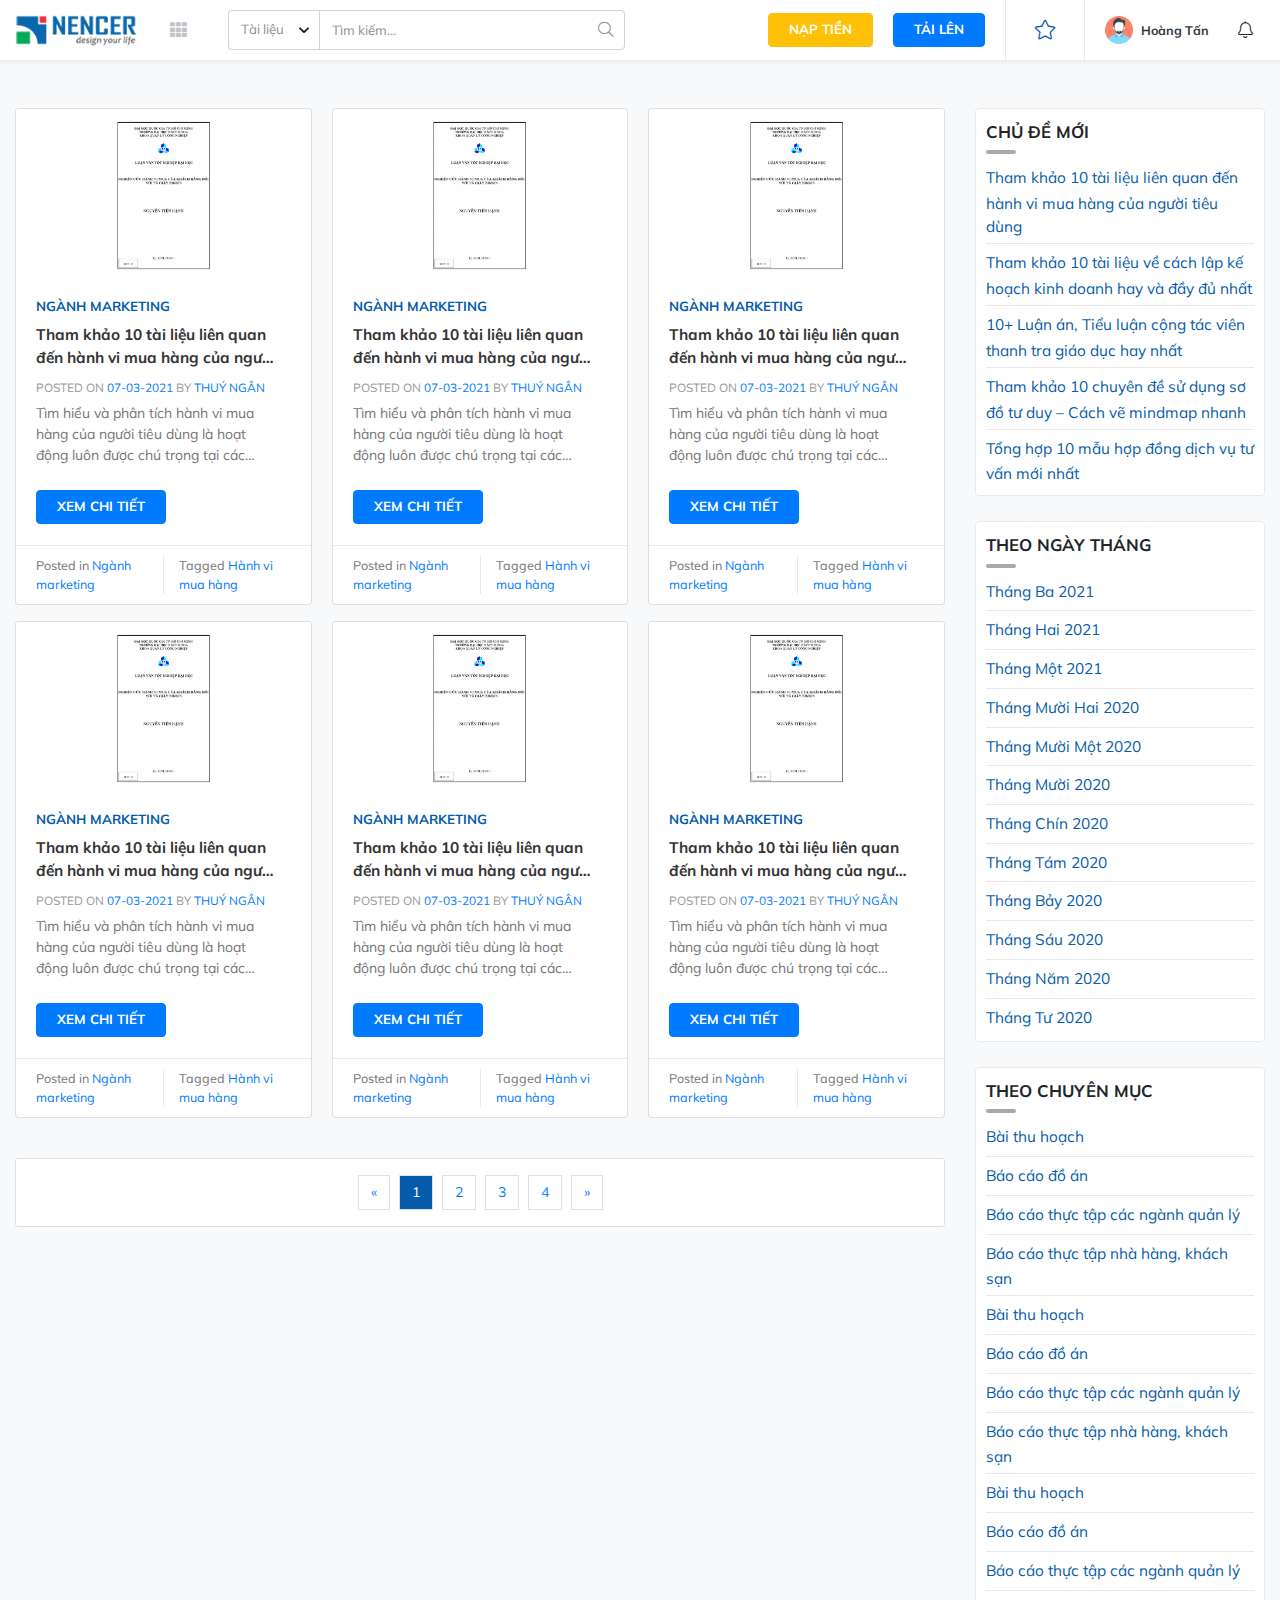
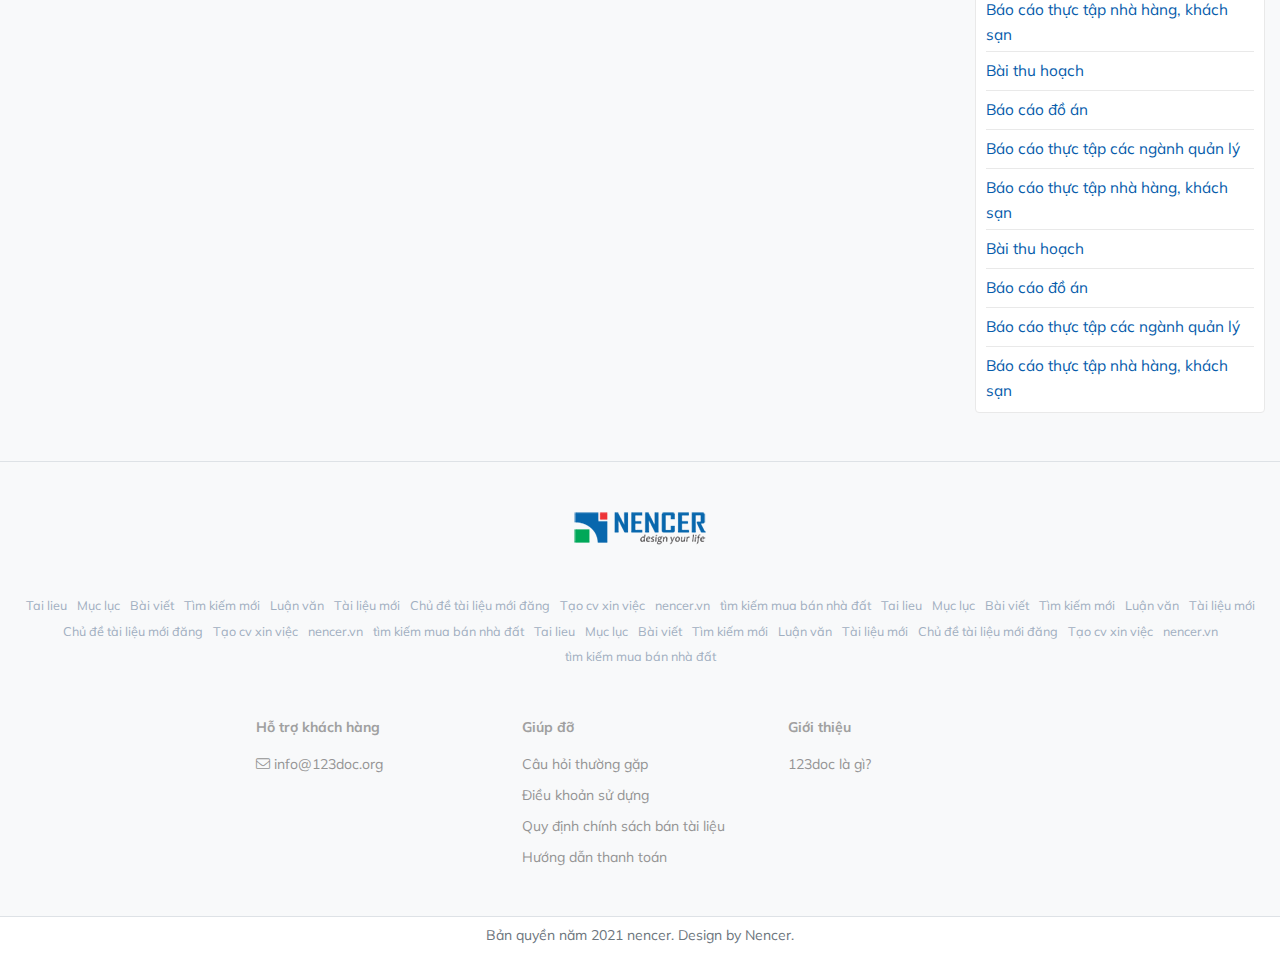
<file: tin-tuc.html>
<html lang="en-US">
<head>
	<meta http-equiv="Content-Type" content="text/html;charset=UTF-8">
	<meta name="viewport" content="width=device-width, initial-scale=1">
	<meta name="Keywords" content="">
	<meta name="Description" content="">
	<link rel="icon" href="./assets/images/favicon.ico" type="image/x-icon">
	
	<meta itemprop="name" content="">
	<meta itemprop="description" content="">
	<meta itemprop="image" content="">
	
	<meta property="og:locale" content="">
	<meta property="og:type" content="">
	<meta property="og:title" content="">
	<meta property="og:description" content="">
	<meta property="og:image" content="">
	<meta property="og:url" content="">
	<meta property="og:site_name" content="">
	
	<meta name="twitter:card" content="">
	<meta name="twitter:description" content="">
	<meta name="twitter:title" content="">
	<meta name="twitter:site" content="">
	<meta name="twitter:image" content="">
	<meta name="twitter:creator" content="">
	
	<title>Home - Template Document 123doc.net</title>
	
	<link rel="stylesheet" href="./assets/plugin/bootstrap/css/bootstrap.min.css">
	<link rel="stylesheet" href="./assets/plugin/swiper/swiper.css">
	<link rel="stylesheet" href="./assets/plugin/slick/slick.css">
	<link rel="stylesheet" href="./assets/fonts/fontawesome/css/all.min.css">
	<link rel="stylesheet" href="./assets/plugin/animate.css">
	<link rel="stylesheet" href="./assets/css/style.css">
</head>
<body>
<div class="popup-theme">
	<div class="modal fade" id="modalLogin" tabindex="-1">
		<div class="modal-dialog">
			<div class="modal-content rounded-0 border-0">
				<div class="modal-header text-center p-0">
					<h5 class="modal-title d-block py-3 w-100 font-weight-bold text-center">Đăng nhập tài khoản</h5>
					<button type="button" class="close position-absolute p-0 m-0" data-dismiss="modal">
						<i class="fal fa-times"></i>
					</button>
				</div>
				<div class="modal-body">
					<form class="form-effect" action="">
						<div class="group-effect">
							<input type="email" id="emailLogin" class="input-effect">
							<label class="label-effect" for="emailLogin">
								<i class="fas fa-envelope"></i>
								<span>Email</span>
							</label>
						</div>
						<div class="group-effect">
							<input type="password" tabindex="1" name="" id="passwordLogin" class="input-effect"
							       autocomplete="off" required="">
							<label class="label-effect" for="passwordLogin">
								<i class="fas fa-lock"></i>
								<span>Mật khẩu</span>
							</label>
						</div>
						<div class="custom-control custom-checkbox">
							<input type="checkbox" class="custom-control-input" id="saveLogin">
							<label class="custom-control-label" for="saveLogin">Nhớ mật khẩu</label>
						</div>
						<div class="divider"></div>
						<div class="form-group">
							<div class="row row-5">
								<div class="col-md-6 mb-3 mb-md-0">
									<a href="javascript:void(0)" class="btn btn-facebook">
										<i class="fab fa-facebook-f"></i>
										<span>Đăng nhập bằng Facebook</span>
									</a>
								</div>
								<div class="col-md-6">
									<a href="javascript:void(0)" class="btn btn-google">
										<i class="fab fa-google"></i>
										<span>Đăng nhập bằng Google</span>
									</a>
								</div>
							</div>
						</div>
						<div class="form-button text-center d-flex align-items-center justify-content-center flex-column">
							<button type="submit" class="btn btn-primary btn-customize">
								<span>
									Đăng nhập
									<i class="fas fa-sign-in-alt"></i>
								</span>
							</button>
							<a href="#modalForgot" data-toggle="modal" data-dismiss="modal"
							   class="d-inline-block mt-3 text-muted text-09">Quên
								mật khẩu</a>
						</div>
					</form>
				</div>
			</div>
		</div>
	</div>
	<div class="modal fade" id="modalRegister" tabindex="-1">
		<div class="modal-dialog">
			<div class="modal-content rounded-0 border-0">
				<div class="modal-header text-center p-0">
					<h5 class="modal-title d-block py-3 w-100 font-weight-bold text-center">Đăng ký tài khoản</h5>
					<button type="button" class="close position-absolute p-0 m-0" data-dismiss="modal">
						<i class="fal fa-times"></i>
					</button>
				</div>
				<div class="modal-body">
					<form class="form-effect" action="">
						<div class="group-effect">
							<input type="email" id="emailRegister" class="input-effect">
							<label class="label-effect" for="emailRegister">
								<i class="fas fa-envelope"></i>
								<span>Email</span>
							</label>
						</div>
						<div class="group-effect">
							<input type="password" tabindex="1" name="" id="passwordRegister" class="input-effect"
							       autocomplete="off" required="">
							<label class="label-effect" for="passwordRegister">
								<i class="fas fa-lock"></i>
								<span>Mật khẩu</span>
							</label>
						</div>
						<div class="group-effect">
							<input type="password" tabindex="1" name="" id="passwordConfirmRegister"
							       class="input-effect"
							       autocomplete="off" required="">
							<label class="label-effect" for="passwordConfirmRegister">
								<i class="fas fa-lock"></i>
								<span>Nhập lại mật khẩu</span>
							</label>
						</div>
						<div class="row row-5">
							<div class="col-md-6">
								<div class="group-effect">
									<input type="text" id="fullnameRegister" class="input-effect">
									<label class="label-effect" for="fullnameRegister">
										<i class="fas fa-address-card"></i>
										<span>Họ & tên</span>
									</label>
								</div>
							</div>
							<div class="col-md-6">
								<div class="group-effect">
									<input type="tel" id="phoneRegister" class="input-effect">
									<label class="label-effect" for="phoneRegister">
										<i class="fas fa-phone-alt"></i>
										<span>Số điện thoại</span>
									</label>
								</div>
							</div>
						</div>
						<div class="form-button text-center d-flex align-items-center justify-content-center flex-column">
							<button type="submit" class="btn btn-primary btn-customize">
								<span>
									Đăng ký
									<i class="fas fa-sign-out-alt"></i>
								</span>
							</button>
						</div>
						<div class="divider"></div>
						<p class="text-muted text-09 text-center">
							Bằng cách nhập vào Đăng ký, bạn đồng ý với <a href="#" class="text-underline color-main">Điều
							khoản</a> và <a href="#" class="text-underline color-main">Chính sách bảo mật thông tin</a>
							của chúng tôi
						</p>
						<p class="text-muted text-09 text-center mb-0">
							Đã có tài khoản? <a href="#modalLogin" class="text-underline color-main" data-toggle="modal"
							                    data-dismiss="modal">Đăng nhập</a>
						</p>
					</form>
				</div>
			</div>
		</div>
	</div>
	<div class="modal fade" id="modalForgot" tabindex="-1">
		<div class="modal-dialog">
			<div class="modal-content rounded-0 border-0">
				<div class="modal-header text-center p-0">
					<h5 class="modal-title d-block py-3 w-100 font-weight-bold text-center">Quên mật khẩu</h5>
					<button type="button" class="close position-absolute p-0 m-0" data-dismiss="modal">
						<i class="fal fa-times"></i>
					</button>
				</div>
				<div class="modal-body">
					<form class="form-effect" action="">
						<div class="group-effect">
							<input type="email" id="emailForgot" class="input-effect">
							<label class="label-effect" for="emailForgot">
								<i class="fas fa-envelope"></i>
								<span>Email</span>
							</label>
						</div>
						<div class="form-button text-center d-flex align-items-center justify-content-center flex-column">
							<button type="submit" class="btn btn-primary btn-customize">
								<span>
									Gửi yêu cầu
									<i class="fas fa-paper-plane"></i>
								</span>
							</button>
						</div>
					</form>
				</div>
			</div>
		</div>
	</div>
	<div class="modal fade modal-price" id="modalPrice" tabindex="-1">
		<div class="modal-dialog modal-lg">
			<div class="modal-content rounded-0 border-0">
				<div class="user-info">
					<div class="user-left">
						<div class="user-image">
							<a href="#">
								<img src="./assets/images/user.png" alt="">
							</a>
						</div>
						<div class="user-content">
							<h6 class="mb-1 text-main font-weight-bold">
								Hoàng Tấn
							</h6>
							<p class="mb-1 text-muted text-09">
								thtan0407@gmail.com
							</p>
							<a href="#" class="d-inline-block text-main font-weight-bold text-09">
								Lịch sử giao dịch
							</a>
						</div>
					</div>
					<div class="user-right">
						<p class="mb-1 text-muted">Tài khoản: <span class="color-main">0 <sup>đ</sup></span></p>
						<p class="mb-0 text-muted">Doanh thu: <span class="color-main">0 <sup>đ</sup></span></p>
					</div>
				</div>
				<div class="modal-header rounded-0 p-0">
					<h5 class="modal-title d-block py-3 px-4 w-100 font-weight-bold">Nạp tiền vào tài khoản</h5>
					<button type="button" class="close position-absolute p-0 m-0" data-dismiss="modal">
						<i class="fal fa-times"></i>
					</button>
				</div>
				<div class="modal-body">
					<div class="modal-tab">
						<ul class="nav nav-tabs border-bottom-0">
							<li class="nav-item" role="presentation">
								<a class="nav-link active" data-toggle="tab"
								   href="#qrcode" type="button">
									<img src="./assets/images/qr-code.png">
									<p class="mb-0">QR code</p>
								</a>
							</li>
							<li class="nav-item" role="presentation">
								<a class="nav-link" data-toggle="tab"
								   href="#momo"
								   type="button">
									<img src="./assets/images/momo.png">
									<p class="mb-0">Ví momo</p>
								</a>
							</li>
							<li class="nav-item" role="presentation">
								<a class="nav-link" data-toggle="tab"
								   href="#atm"
								   type="button">
									<img src="./assets/images/atm.png">
									<p class="mb-0">Thẻ ATM online</p>
								</a>
							</li>
							<li class="nav-item" role="presentation">
								<a class="nav-link" data-toggle="tab"
								   href="#card"
								   type="button">
									<img src="./assets/images/card.png">
									<p class="mb-0">Thẻ điện thoại</p>
								</a>
							</li>
						</ul>
					</div>
					<div class="tab-content mt-3">
						<div class="tab-pane fade show active" id="qrcode">
							<div class="py-4 px-lg-3">
								<div class="row">
									<div class="col-lg-6">
										<form class="form-effect my-0 pb-0" action="">
											<div class="group-effect">
												<select name="" class="input-effect" id="money">
													
													<option value=""></option>
													<option value="50000">50.000 đ</option>
													<option value="100000">100.000 đ</option>
													<option value="150000">150.000 đ</option>
													<option value="200000">200.000 đ</option>
												</select>
												<label class="label-effect" for="money">
													<i class="fas fa-money-bill"></i>
													<span>Lựa chọn số tiền cần nạp</span>
												</label>
											</div>
											<div class="group-effect">
												<input type="email" id="phonePrice" class="input-effect">
												<label class="label-effect" for="phonePrice">
													<i class="fas fa-phone-alt"></i>
													<span>Số điện thoại</span>
												</label>
											</div>
											<div class="form-button">
												<button type="submit"
												        class="btn btn-primary btn-customize w-100 py-2">
														<span>
															Nạp tiền
														</span>
												</button>
											</div>
											<div class="form-desc mt-3">
												<ul class="pl-3 mb-0">
													<li class="mb-2">
														Thanh toán bằng QRCode trên ứng dụng Mobile Banking của các
														ngân
														hàng
													</li>
													<li>
														Nếu gặp lỗi thì
														<a href="#" class="color-main font-weight-bold">Click vào
															đây</a>
													</li>
												</ul>
											</div>
										</form>
									</div>
									<div class="col-lg-6">
										<div class="form-desc px-3 px-lg-0 mt-4 mt-lg-0">
											<ul class="list-unstyled mb-0">
												<li class="mb-3">
													<i class="fas fa-check"></i>
													Thanh toán bằng QR code bảo mật tiện lợi hơn so với ATM Online
												</li>
												<li class="mb-3">
													<i class="fas fa-check"></i>
													Sử dụng QR Code trên ứng dụng Mobile Banking của các ngân hàng
												</li>
												<li class="mb-3">
													<i class="fas fa-hand-point-right"></i>
													Xem hướng dẫn quét QR với <a href=""
													                             class="color-main text-uppercase">AGRIBANK</a>
												</li>
												<li class="mb-3">
													<i class="fas fa-hand-point-right"></i>
													Xem hướng dẫn quét QR với <a href=""
													                             class="color-main text-uppercase">VIETINBANK</a>
												</li>
												<li class="mb-3">
													<i class="fas fa-hand-point-right"></i>
													Xem hướng dẫn quét QR với <a href=""
													                             class="color-main text-uppercase">VIETCOMBANK</a>
												</li>
												<li class="mb-3">
													<i class="fas fa-hand-point-right"></i>
													Xem hướng dẫn quét QR với <a href=""
													                             class="color-main text-uppercase">BIDV</a>
												</li>
											</ul>
										</div>
									</div>
								</div>
							</div>
						</div>
						<div class="tab-pane fade" id="momo">
							<div class="py-4 px-lg-3">
								<form class="form-effect my-0 pb-0" action="">
									<div class="row">
										<div class="col-lg-6">
											<div class="group-effect">
												<select name="" class="input-effect" id="money">
													
													<option value=""></option>
													<option value="50000">50.000 đ</option>
													<option value="100000">100.000 đ</option>
													<option value="150000">150.000 đ</option>
													<option value="200000">200.000 đ</option>
												</select>
												<label class="label-effect" for="money">
													<i class="fas fa-money-bill"></i>
													<span>Lựa chọn số tiền cần nạp</span>
												</label>
											</div>
										</div>
										<div class="col-lg-6">
											<div class="group-effect">
												<input type="email" id="phonePrice" class="input-effect">
												<label class="label-effect" for="phonePrice">
													<i class="fas fa-phone-alt"></i>
													<span>Số điện thoại</span>
												</label>
											</div>
										</div>
									</div>
									<div class="form-button mt-0">
										<button type="submit"
										        class="btn btn-primary btn-customize w-100 py-2">
												<span>
													Nạp tiền
												</span>
										</button>
									</div>
								</form>
							</div>
						</div>
						<div class="tab-pane fade" id="atm">
							<div class="py-4 px-lg-3">
								<div class="row">
									<div class="col-lg-6">
										<form class="form-effect my-0 pb-0" action="">
											<div class="group-effect">
												<select name="" class="input-effect" id="bank">
													
													<option value=""></option>
													<option value="1">Vietcombank (VCB)</option>
													<option value="2">BIDV</option>
													<option value="3">Agribank</option>
													<option value="4">Sacombank</option>
													<option value="1">Vietcombank (VCB)</option>
													<option value="2">BIDV</option>
													<option value="3">Agribank</option>
													<option value="4">Sacombank</option>
													<option value="1">Vietcombank (VCB)</option>
													<option value="2">BIDV</option>
													<option value="3">Agribank</option>
													<option value="4">Sacombank</option>
												</select>
												<label class="label-effect" for="bank">
													<i class="fas fa-university"></i>
													<span>Lựa chọn ngân hàng</span>
												</label>
											</div>
											<div class="group-effect">
												<select name="" class="input-effect" id="money">
													
													<option value=""></option>
													<option value="50000">50.000 đ</option>
													<option value="100000">100.000 đ</option>
													<option value="150000">150.000 đ</option>
													<option value="200000">200.000 đ</option>
												</select>
												<label class="label-effect" for="money">
													<i class="fas fa-money-bill"></i>
													<span>Lựa chọn số tiền cần nạp</span>
												</label>
											</div>
											<div class="group-effect">
												<input type="email" id="phonePrice" class="input-effect">
												<label class="label-effect" for="phonePrice">
													<i class="fas fa-phone-alt"></i>
													<span>Số điện thoại</span>
												</label>
											</div>
											<div class="form-button">
												<button type="submit"
												        class="btn btn-primary btn-customize w-100 py-2">
														<span>
															Nạp tiền
														</span>
												</button>
											</div>
										</form>
									</div>
									<div class="col-lg-6">
										<div class="form-desc px-3 px-lg-0 mt-4 mt-lg-0">
											<ul class="list-unstyled mb-0">
												<li class="mb-3">
													<i class="fas fa-check"></i>
													Nạp sai 5 lần liên tiếp, tài khoản của bạn không thể sử dụng
													hình thức nạp trong 24h
												</li>
												<li class="mb-3">
													<i class="fas fa-check"></i>
													Nếu gặp lỗi thì <a href="">Click vào đây</a>
												</li>
											</ul>
										</div>
									</div>
								</div>
							</div>
						</div>
						<div class="tab-pane fade" id="card">
							<div class="py-4 px-lg-3">
								<div class="row">
									<div class="col-lg-6">
										<form class="form-effect my-0 pb-0" action="">
											<div class="group-effect">
												<select name="" class="input-effect" id="money">
													
													<option value=""></option>
													<option value="50000">50.000 đ</option>
													<option value="100000">100.000 đ</option>
													<option value="150000">150.000 đ</option>
													<option value="200000">200.000 đ</option>
												</select>
												<label class="label-effect" for="money">
													<i class="fas fa-money-bill"></i>
													<span>Lựa chọn số tiền cần nạp</span>
												</label>
											</div>
											<div class="group-effect">
												<input type="email" id="seriPrice" class="input-effect">
												<label class="label-effect" for="seriPrice">
													<i class="fas fa-phone-alt"></i>
													<span>Mã số thẻ</span>
												</label>
											</div>
											<div class="group-effect">
												<input type="email" id="seriPrice" class="input-effect">
												<label class="label-effect" for="seriPrice">
													<i class="fas fa-phone-alt"></i>
													<span>Seri thẻ</span>
												</label>
											</div>
											<div class="group-effect">
												<input type="email" id="phonePrice" class="input-effect">
												<label class="label-effect" for="phonePrice">
													<i class="fas fa-phone-alt"></i>
													<span>Số điện thoại</span>
												</label>
											</div>
											<div class="form-button">
												<button type="submit"
												        class="btn btn-primary btn-customize w-100 py-2">
														<span>
															Nạp tiền
														</span>
												</button>
											</div>
											<div class="form-desc mt-3">
												<ul class="pl-3 mb-0">
													<li class="mb-2">
														Phí nạp thẻ <span class="text-danger">35%</span> cho nhà
														mạng. <span class="color-main font-italic">(Ví dụ: Nạp thẻ 20.000 bạn sẽ nhận được 13.000 vào tài khoản)</span>
													</li>
													<li>
														Nạp sai 5 lần liên tiếp, tài khoản của bạn không thể sử dụng
														hình thức nạp trong 24h.
													</li>
													<li>
														Mua thẻ nạp online
														<a href="#" class="color-main font-weight-bold">tại đây</a>
													</li>
													<li>
														Nếu gặp lỗi thì
														<a href="#" class="color-main font-weight-bold">Click vào
															đây</a> hoặc liên hệ <a
															href="mailto:thtan0407@gmail.com"
															class="color-main font-weight-bold">thtan0407@gmail.com</a>
													</li>
												</ul>
											</div>
										</form>
									</div>
									<div class="col-lg-6">
										<div class="p-3 p-lg-0">
											<img src="./assets/images/hd_mobile.png" alt="" class="w-100">
										</div>
									</div>
								</div>
							</div>
						</div>
					</div>
				</div>
			</div>
		</div>
	</div>
</div>

<header class="position-relative shadow-sm bg-white">
	<div class="header-overlay"></div>
	<div class="container">
		<div class="row align-items-center">
			<div class="col-lg-6">
				<div class="row align-items-center justify-content-lg-start">
					<div class="col-lg-4">
						<div class="d-flex align-items-center justify-content-start">
							<div class="header-logo">
								<a href="index.html" class="d-inline-block">
									<img class="w-100" src="./assets/images/logo.png"
									     alt="Template Document 123doc.net">
								</a>
							</div>
							<div class="header-navigation">
								<a href="javascript:void(0)"><i class="fas fa-th"></i></a>
								<ul class="list-unstyled mb-0" id="hasMenu">
									<li class="d-block d-lg-none border-bottom">
										<div class="row row-10">
											<div class="col-6 mb-3">
												<a href="#modalPrice" data-toggle="modal"
												   class="btn btn-warning btn-customize w-100">
													Nạp tiền
												</a>
											</div>
											<div class="col-6 mb-3">
												<a href="/upload-file.html" class="btn btn-primary btn-customize w-100">
													Tải lên
												</a>
											</div>
											<div class="col-6 d-none">
												<a href="#modalRegister" data-toggle="modal"
												   class="btn btn-outline-light w-100">
													Đăng ký
												</a>
											</div>
											<div class="col-6 d-none">
												<a href="#modalLogin" data-toggle="modal"
												   class="btn btn-outline-light w-100">
													Đăng nhập
												</a>
											</div>
											<div class="col-12 mb-2">
												<div class="login-inner d-flex align-items-center justify-content-between">
													<div class="login-info w-100 d-flex align-items-start justify-content-start">
														<a href="javascript:void(0)">
															<!-- Sử dụng hình hoặc icon đều được -->
															<!--															<img src="./assets/images/user.png" alt="">-->
															<span class="fal fa-user"></span>
														</a>
														<div class="login-info-right w-100 ml-3">
															<a href="javascript:void(0)">
																<b class="text-dark">Hoàng Tấn</b>
															</a>
															<p class="mb-1">
																<span>Tải lên:</span>
																<b class="text-dark">0 tài liệu</b>
															</p>
															<p class="mb-1">
																<span>Doanh thu:</span>
																<b class="text-dark">0 <sup>đ</sup></b>
															</p>
															<p class="mb-1">
																<span>Số dư:</span>
																<b class="text-dark">0 <sup>đ</sup></b>
															</p>
														</div>
													</div>
												</div>
											</div>
											<div class="col-12 mb-2">
												<a href="#"
												   class="btn btn-outline-light w-100">
													Thông báo (0)
												</a>
											</div>
											<div class="col-12">
												<a href="#"
												   class="btn btn-outline-light w-100">
													Đăng xuất
												</a>
											</div>
										</div>
									</li>
									<li>
										<a href="">
											<span>
												Luận văn - báo cáo
											</span>
											<i class="fal fa-angle-right"></i>
										</a>
										<ul class="list-unstyled mb-0">
											<li>
												<a href="">
													Sub menu 01
												</a>
											</li>
											<li>
												<a href="">
													Sub menu 01
												</a>
											</li>
											<li>
												<a href="">
													Sub menu 01
												</a>
											</li>
											<li>
												<a href="">
													Sub menu 01
												</a>
											</li>
											<li>
												<a href="">
													Sub menu 01
												</a>
											</li>
											<li>
												<a href="">
													Sub menu 01
												</a>
											</li>
											<li>
												<a href="">
													Sub menu 01
												</a>
											</li>
											<li>
												<a href="">
													Sub menu 01
												</a>
											</li>
										</ul>
									</li>
									<li>
										<a href="">
											<span>
												Kỹ năng mềm
											</span>
											<i class="fal fa-angle-right"></i>
										</a>
										<ul class="list-unstyled mb-0">
											<li>
												<a href="">
													Sub menu 01
												</a>
											</li>
											<li>
												<a href="">
													Sub menu 01
												</a>
											</li>
											<li>
												<a href="">
													Sub menu 01
												</a>
											</li>
											<li>
												<a href="">
													Sub menu 01
												</a>
											</li>
											<li>
												<a href="">
													Sub menu 01
												</a>
											</li>
											<li>
												<a href="">
													Sub menu 01
												</a>
											</li>
											<li>
												<a href="">
													Sub menu 01
												</a>
											</li>
											<li>
												<a href="">
													Sub menu 01
												</a>
											</li>
										</ul>
									</li>
									<li>
										<a href="">
											<span>
												Mẫu slide
											</span>
										</a>
									</li>
									<li>
										<a href="">
											<span>
												Kinh doanh - tiếp thị
											</span>
											<i class="fal fa-angle-right"></i>
										</a>
										<ul class="list-unstyled mb-0">
											<li>
												<a href="">
													Sub menu 01
												</a>
											</li>
											<li>
												<a href="">
													Sub menu 01
												</a>
											</li>
											<li>
												<a href="">
													Sub menu 01
												</a>
											</li>
											<li>
												<a href="">
													Sub menu 01
												</a>
											</li>
										</ul>
									</li>
									<li>
										<a href="">
											<span>
												Kinh tế - quản lí thị trường
											</span>
											<i class="fal fa-angle-right"></i>
										</a>
										<ul class="list-unstyled mb-0">
											<li>
												<a href="">
													Sub menu 01
												</a>
											</li>
											<li>
												<a href="">
													Sub menu 01
												</a>
											</li>
											<li>
												<a href="">
													Sub menu 01
												</a>
											</li>
											<li>
												<a href="">
													Sub menu 01
												</a>
											</li>
											<li>
												<a href="">
													Sub menu 01
												</a>
											</li>
											<li>
												<a href="">
													Sub menu 01
												</a>
											</li>
											<li>
												<a href="">
													Sub menu 01
												</a>
											</li>
											<li>
												<a href="">
													Sub menu 01
												</a>
											</li>
										</ul>
									</li>
									<li>
										<a href="">
											<span>
												Tài chính - ngân hàng
											</span>
										</a>
									</li>
									<li>
										<a href="">
											<span>
												Kinh doanh - tiếp thị
											</span>
											<i class="fal fa-angle-right"></i>
										</a>
										<ul class="list-unstyled mb-0">
											<li>
												<a href="">
													Sub menu 01
												</a>
											</li>
											<li>
												<a href="">
													Sub menu 01
												</a>
											</li>
											<li>
												<a href="">
													Sub menu 01
												</a>
											</li>
											<li>
												<a href="">
													Sub menu 01
												</a>
											</li>
										</ul>
									</li>
									<li>
										<a href="">
											<span>
												Kinh tế - quản lí thị trường
											</span>
											<i class="fal fa-angle-right"></i>
										</a>
										<ul class="list-unstyled mb-0">
											<li>
												<a href="">
													Sub menu 01
												</a>
											</li>
											<li>
												<a href="">
													Sub menu 01
												</a>
											</li>
											<li>
												<a href="">
													Sub menu 01
												</a>
											</li>
											<li>
												<a href="">
													Sub menu 01
												</a>
											</li>
											<li>
												<a href="">
													Sub menu 01
												</a>
											</li>
											<li>
												<a href="">
													Sub menu 01
												</a>
											</li>
											<li>
												<a href="">
													Sub menu 01
												</a>
											</li>
											<li>
												<a href="">
													Sub menu 01
												</a>
											</li>
										</ul>
									</li>
									<li>
										<a href="">
											<span>
												Tài chính - ngân hàng
											</span>
										</a>
									</li>
								</ul>
							</div>
							<div class="header-mobilesearch d-block d-lg-none">
								<a href="javascript:void(0)">
									<i class="fal fa-search"></i>
								</a>
							</div>
						</div>
					</div>
					<div class="col-lg-8">
						<div class="header-form">
							<form action="" id="js-form_search" class="mb-0">
								<div class="input-group mb-0">
									<div class="input-group-prepend">
										<select name="" id="" class="form-control">
											<option value="1" selected>Tài liệu</option>
											<option value="2">Bộ sưu tập</option>
											<option value="3">Thành viên</option>
										</select>
									</div>
									<input type="text" class="form-control" name="" id="" placeholder="Tìm kiếm...">
									<button type="submit"><i class="fal fa-search"></i></button>
								</div>
							</form>
						</div>
					</div>
				</div>
			</div>
			<div class="col-lg-6 d-none d-lg-block">
				<div class="d-flex align-items-center justify-content-lg-end">
					<div class="d-flex align-items-center justify-content-lg-end">
						<a href="#modalPrice" data-toggle="modal" class="btn btn-warning btn-customize">
							Nạp tiền
						</a>
						<a href="/upload-file.html" class="btn btn-primary btn-customize">
							Tải lên
						</a>
					</div>
					<div class="header-link">
						<a href="/gioi-thieu.html">
							<i class="fal fa-star"></i>
						</a>
					</div>
					<div class="d-flex align-items-center justify-content-lg-end">
						<a href="#modalRegister" data-toggle="modal" class="d-none btn btn-outline-light">
							Đăng ký
						</a>
						<a href="#modalLogin" data-toggle="modal" class="d-none btn btn-outline-light">
							Đăng nhập
						</a>
						<div class="login-inner d-flex align-items-center justify-content-between">
							<div class="login-info mr-3">
								<a href="javascript:void(0)" class="d-flex align-items-center justify-content-start">
									<!-- Sử dụng hình hoặc icon đều được -->
									<img src="./assets/images/user.png" alt="">
									<!--<span class="fal fa-user"></span>-->
									<b class="text-09 text-dark ml-2">Hoàng Tấn</b>
								</a>
								<ul class="list-unstyled mb-0">
									<li>
										<a href="javascript:void(0)">
											Thông tin tài khoản
										</a>
									</li>
									<li>
										<a href="javascript:void(0)">
											Hòm thư
										</a>
									</li>
									<li>
										<a href="javascript:void(0)">
											Quản lý tài liệu
										</a>
									</li>
									<li>
										<a href="javascript:void(0)">
											Doanh thu <span>0 <sup>đ</sup></span>
										</a>
									</li>
									<li>
										<a href="javascript:void(0)">
											Số dư <span>0 <sup>đ</sup></span>
										</a>
									</li>
									<li>
										<a href="#modalPrice" data-toggle="modal">
											Nạp tiền
										</a>
									</li>
									<li>
										<a href="javascript:void(0)">
											Chuyển tiền
										</a>
									</li>
									<li>
										<a href="javascript:void(0)">
											<span>
												Đăng xuất
											</span>
										</a>
									</li>
								</ul>
							</div>
							<div class="login-notification">
								<i class="fal fa-bell"></i>
								<div class="card card-notification">
									<div class="card-header py-2">
										<div class="card-title mb-0 font-weight-bold text-dark h6">Bạn có
											<span>0</span> thông báo
										</div>
									</div>
									<div class="card-body p-2">
										<ul class="list-unstyled mb-0">
											<li class="text-muted text-center text-09 no-notification">Chưa có thông báo
												mới
											</li>
											<li>
												<div class="image">
													<a href="#">
														<i class="fal fa-bell"></i>
													</a>
												</div>
												<div class="content">
													<a href="#">
														Lorem ipsum dolor sit amet, <b>consectetur</b> adipisicing elit.
													</a>
												</div>
												<div class="action">
													<a href="javascript:void(0)" class="js_remove-notification">
														<i class="fal fa-times"></i>
													</a>
												</div>
											</li>
											<li>
												<div class="image">
													<a href="#">
														<i class="fal fa-bell"></i>
													</a>
												</div>
												<div class="content">
													<a href="#">
														Lorem ipsum dolor sit amet, <b>consectetur</b> adipisicing elit.
													</a>
												</div>
												<div class="action">
													<a href="javascript:void(0)" class="js_remove-notification">
														<i class="fal fa-times"></i>
													</a>
												</div>
											</li>
											<li>
												<div class="image">
													<a href="#">
														<i class="fal fa-bell"></i>
													</a>
												</div>
												<div class="content">
													<a href="#">
														Lorem ipsum dolor sit amet, <b>consectetur</b> adipisicing elit.
													</a>
												</div>
												<div class="action">
													<a href="javascript:void(0)" class="js_remove-notification">
														<i class="fal fa-times"></i>
													</a>
												</div>
											</li>
											<li>
												<div class="image">
													<a href="#">
														<i class="fal fa-bell"></i>
													</a>
												</div>
												<div class="content">
													<a href="#">
														Lorem ipsum dolor sit amet, <b>consectetur</b> adipisicing elit.
													</a>
												</div>
												<div class="action">
													<a href="javascript:void(0)" class="js_remove-notification">
														<i class="fal fa-times"></i>
													</a>
												</div>
											</li>
											<li>
												<div class="image">
													<a href="#">
														<i class="fal fa-bell"></i>
													</a>
												</div>
												<div class="content">
													<a href="#">
														Lorem ipsum dolor sit amet, <b>consectetur</b> adipisicing elit.
													</a>
												</div>
												<div class="action">
													<a href="javascript:void(0)" class="js_remove-notification">
														<i class="fal fa-times"></i>
													</a>
												</div>
											</li>
											<li>
												<div class="image">
													<a href="#">
														<i class="fal fa-bell"></i>
													</a>
												</div>
												<div class="content">
													<a href="#">
														Lorem ipsum dolor sit amet, <b>consectetur</b> adipisicing elit.
													</a>
												</div>
												<div class="action">
													<a href="javascript:void(0)" class="js_remove-notification">
														<i class="fal fa-times"></i>
													</a>
												</div>
											</li>
											<li>
												<div class="image">
													<a href="#">
														<i class="fal fa-bell"></i>
													</a>
												</div>
												<div class="content">
													<a href="#">
														Lorem ipsum dolor sit amet, <b>consectetur</b> adipisicing elit.
													</a>
												</div>
												<div class="action">
													<a href="javascript:void(0)" class="js_remove-notification">
														<i class="fal fa-times"></i>
													</a>
												</div>
											</li>
											<li>
												<div class="image">
													<a href="#">
														<i class="fal fa-bell"></i>
													</a>
												</div>
												<div class="content">
													<a href="#">
														Lorem ipsum dolor sit amet, <b>consectetur</b> adipisicing elit.
													</a>
												</div>
												<div class="action">
													<a href="javascript:void(0)" class="js_remove-notification">
														<i class="fal fa-times"></i>
													</a>
												</div>
											</li>
										</ul>
									</div>
									<div class="card-footer text-center">
										<a href="thong-bao.html" class="color-main text-09">Xem tất cả thông báo</a>
									</div>
								</div>
							</div>
						</div>
					</div>
				</div>
			</div>
		</div>
	</div>
</header>

<div class="main">
	<div class="page-blog py-5 bg-light">
		<div class="container">
			<div class="row">
				<div class="col-md-8 col-lg-9">
					<div class="inner">
						<div class="row row-10">
							<div class="col-md-4 mb-3">
								<div class="card card-blog">
									<div class="card-header bg-white border-bottom-0">
										<a href="chi-tiet-tin-tuc.html">
											<img class="w-100" src="./assets/images/blog/anh-10-18-635x1024.png">
										</a>
									</div>
									<div class="card-body">
										<div class="card-subtitle">
											<a href="tin-tuc.html">
												Ngành Marketing
											</a>
										</div>
										<div class="card-title">
											<a href="chi-tiet-tin-tuc.html">
												Tham khảo 10 tài liệu liên quan đến hành vi mua hàng của người tiêu
												dùng
											</a>
										</div>
										<div class="card-meta">
											<p class="mb-0">
												Posted on
												<a href="tin-tuc.html">
													07-03-2021
												</a>
												by
												<a href="#">
													Thuý Ngân
												</a>
											</p>
										</div>
										<div class="card-desc">
											Tìm hiểu và phân tích hành vi mua hàng của người tiêu dùng là hoạt động
											luôn
											được chú trọng tại các công ty và doanh nghiệp. Tuy nhiên làm thế nào để
											phân tích được hành vi mua hàng của khách hàng thì không phải doanh
											nghiệp
											nào cũng nắm rõ. Trong bài viết […]
										</div>
										<div class="card-button mt-4">
											<a href="single.block" class="btn btn-primary btn-customize">
												Xem chi tiết
											</a>
										</div>
										<div class="card-submeta">
											<ul class="list-unstyled mb-0">
												<li>
													Posted in <a href="tin-tuc.html">Ngành marketing</a>
												</li>
												<li>
													Tagged <a href="tin-tuc.html">Hành vi mua hàng</a>
												</li>
											</ul>
										</div>
									</div>
								</div>
							</div>
							<div class="col-md-4 mb-3">
								<div class="card card-blog">
									<div class="card-header bg-white border-bottom-0">
										<a href="chi-tiet-tin-tuc.html">
											<img class="w-100" src="./assets/images/blog/anh-10-18-635x1024.png">
										</a>
									</div>
									<div class="card-body">
										<div class="card-subtitle">
											<a href="tin-tuc.html">
												Ngành Marketing
											</a>
										</div>
										<div class="card-title">
											<a href="chi-tiet-tin-tuc.html">
												Tham khảo 10 tài liệu liên quan đến hành vi mua hàng của người tiêu
												dùng
											</a>
										</div>
										<div class="card-meta">
											<p class="mb-0">
												Posted on
												<a href="tin-tuc.html">
													07-03-2021
												</a>
												by
												<a href="#">
													Thuý Ngân
												</a>
											</p>
										</div>
										<div class="card-desc">
											Tìm hiểu và phân tích hành vi mua hàng của người tiêu dùng là hoạt động
											luôn
											được chú trọng tại các công ty và doanh nghiệp. Tuy nhiên làm thế nào để
											phân tích được hành vi mua hàng của khách hàng thì không phải doanh
											nghiệp
											nào cũng nắm rõ. Trong bài viết […]
										</div>
										<div class="card-button mt-4">
											<a href="single.block" class="btn btn-primary btn-customize">
												Xem chi tiết
											</a>
										</div>
										<div class="card-submeta">
											<ul class="list-unstyled mb-0">
												<li>
													Posted in <a href="tin-tuc.html">Ngành marketing</a>
												</li>
												<li>
													Tagged <a href="tin-tuc.html">Hành vi mua hàng</a>
												</li>
											</ul>
										</div>
									</div>
								</div>
							</div>
							<div class="col-md-4 mb-3">
								<div class="card card-blog">
									<div class="card-header bg-white border-bottom-0">
										<a href="chi-tiet-tin-tuc.html">
											<img class="w-100" src="./assets/images/blog/anh-10-18-635x1024.png">
										</a>
									</div>
									<div class="card-body">
										<div class="card-subtitle">
											<a href="tin-tuc.html">
												Ngành Marketing
											</a>
										</div>
										<div class="card-title">
											<a href="chi-tiet-tin-tuc.html">
												Tham khảo 10 tài liệu liên quan đến hành vi mua hàng của người tiêu
												dùng
											</a>
										</div>
										<div class="card-meta">
											<p class="mb-0">
												Posted on
												<a href="tin-tuc.html">
													07-03-2021
												</a>
												by
												<a href="#">
													Thuý Ngân
												</a>
											</p>
										</div>
										<div class="card-desc">
											Tìm hiểu và phân tích hành vi mua hàng của người tiêu dùng là hoạt động
											luôn
											được chú trọng tại các công ty và doanh nghiệp. Tuy nhiên làm thế nào để
											phân tích được hành vi mua hàng của khách hàng thì không phải doanh
											nghiệp
											nào cũng nắm rõ. Trong bài viết […]
										</div>
										<div class="card-button mt-4">
											<a href="single.block" class="btn btn-primary btn-customize">
												Xem chi tiết
											</a>
										</div>
										<div class="card-submeta">
											<ul class="list-unstyled mb-0">
												<li>
													Posted in <a href="tin-tuc.html">Ngành marketing</a>
												</li>
												<li>
													Tagged <a href="tin-tuc.html">Hành vi mua hàng</a>
												</li>
											</ul>
										</div>
									</div>
								</div>
							</div>
							<div class="col-md-4 mb-3">
								<div class="card card-blog">
									<div class="card-header bg-white border-bottom-0">
										<a href="chi-tiet-tin-tuc.html">
											<img class="w-100" src="./assets/images/blog/anh-10-18-635x1024.png">
										</a>
									</div>
									<div class="card-body">
										<div class="card-subtitle">
											<a href="tin-tuc.html">
												Ngành Marketing
											</a>
										</div>
										<div class="card-title">
											<a href="chi-tiet-tin-tuc.html">
												Tham khảo 10 tài liệu liên quan đến hành vi mua hàng của người tiêu
												dùng
											</a>
										</div>
										<div class="card-meta">
											<p class="mb-0">
												Posted on
												<a href="tin-tuc.html">
													07-03-2021
												</a>
												by
												<a href="#">
													Thuý Ngân
												</a>
											</p>
										</div>
										<div class="card-desc">
											Tìm hiểu và phân tích hành vi mua hàng của người tiêu dùng là hoạt động
											luôn
											được chú trọng tại các công ty và doanh nghiệp. Tuy nhiên làm thế nào để
											phân tích được hành vi mua hàng của khách hàng thì không phải doanh
											nghiệp
											nào cũng nắm rõ. Trong bài viết […]
										</div>
										<div class="card-button mt-4">
											<a href="single.block" class="btn btn-primary btn-customize">
												Xem chi tiết
											</a>
										</div>
										<div class="card-submeta">
											<ul class="list-unstyled mb-0">
												<li>
													Posted in <a href="tin-tuc.html">Ngành marketing</a>
												</li>
												<li>
													Tagged <a href="tin-tuc.html">Hành vi mua hàng</a>
												</li>
											</ul>
										</div>
									</div>
								</div>
							</div>
							<div class="col-md-4 mb-3">
								<div class="card card-blog">
									<div class="card-header bg-white border-bottom-0">
										<a href="chi-tiet-tin-tuc.html">
											<img class="w-100" src="./assets/images/blog/anh-10-18-635x1024.png">
										</a>
									</div>
									<div class="card-body">
										<div class="card-subtitle">
											<a href="tin-tuc.html">
												Ngành Marketing
											</a>
										</div>
										<div class="card-title">
											<a href="chi-tiet-tin-tuc.html">
												Tham khảo 10 tài liệu liên quan đến hành vi mua hàng của người tiêu
												dùng
											</a>
										</div>
										<div class="card-meta">
											<p class="mb-0">
												Posted on
												<a href="tin-tuc.html">
													07-03-2021
												</a>
												by
												<a href="#">
													Thuý Ngân
												</a>
											</p>
										</div>
										<div class="card-desc">
											Tìm hiểu và phân tích hành vi mua hàng của người tiêu dùng là hoạt động
											luôn
											được chú trọng tại các công ty và doanh nghiệp. Tuy nhiên làm thế nào để
											phân tích được hành vi mua hàng của khách hàng thì không phải doanh
											nghiệp
											nào cũng nắm rõ. Trong bài viết […]
										</div>
										<div class="card-button mt-4">
											<a href="single.block" class="btn btn-primary btn-customize">
												Xem chi tiết
											</a>
										</div>
										<div class="card-submeta">
											<ul class="list-unstyled mb-0">
												<li>
													Posted in <a href="tin-tuc.html">Ngành marketing</a>
												</li>
												<li>
													Tagged <a href="tin-tuc.html">Hành vi mua hàng</a>
												</li>
											</ul>
										</div>
									</div>
								</div>
							</div>
							<div class="col-md-4 mb-3">
								<div class="card card-blog">
									<div class="card-header bg-white border-bottom-0">
										<a href="chi-tiet-tin-tuc.html">
											<img class="w-100" src="./assets/images/blog/anh-10-18-635x1024.png">
										</a>
									</div>
									<div class="card-body">
										<div class="card-subtitle">
											<a href="tin-tuc.html">
												Ngành Marketing
											</a>
										</div>
										<div class="card-title">
											<a href="chi-tiet-tin-tuc.html">
												Tham khảo 10 tài liệu liên quan đến hành vi mua hàng của người tiêu
												dùng
											</a>
										</div>
										<div class="card-meta">
											<p class="mb-0">
												Posted on
												<a href="tin-tuc.html">
													07-03-2021
												</a>
												by
												<a href="#">
													Thuý Ngân
												</a>
											</p>
										</div>
										<div class="card-desc">
											Tìm hiểu và phân tích hành vi mua hàng của người tiêu dùng là hoạt động
											luôn
											được chú trọng tại các công ty và doanh nghiệp. Tuy nhiên làm thế nào để
											phân tích được hành vi mua hàng của khách hàng thì không phải doanh
											nghiệp
											nào cũng nắm rõ. Trong bài viết […]
										</div>
										<div class="card-button mt-4">
											<a href="single.block" class="btn btn-primary btn-customize">
												Xem chi tiết
											</a>
										</div>
										<div class="card-submeta">
											<ul class="list-unstyled mb-0">
												<li>
													Posted in <a href="tin-tuc.html">Ngành marketing</a>
												</li>
												<li>
													Tagged <a href="tin-tuc.html">Hành vi mua hàng</a>
												</li>
											</ul>
										</div>
									</div>
								</div>
							</div>
						</div>
						<div class="row">
							<div class="col-12">
								<div class="bg-white mt-4 py-3 border rounded-sm">
									<nav class="d-flex justify-content-center">
										<ul class="pagination mb-0">
											<li class="page-item "><a class="page-link" href="">«</a>
											</li>
											<li class="page-item pageactive"><a class="page-link" href="">1</a></li>
											<li class="page-item "><a class="page-link" href="">2</a>
											</li>
											<li class="page-item "><a class="page-link" href="">3</a>
											</li>
											<li class="page-item "><a class="page-link" href="">4</a>
											</li>
											<li class="page-item "><a class="page-link" href="">»</a>
											</li>
										</ul>
									</nav>
								</div>
							</div>
						</div>
					</div>
				</div>
				<div class="col-md-4 col-lg-3 mt-4 mt-md-0">
					<div class="sidebar">
						<div class="sidebar-inner">
							<div class="sidebar-item">
								<div class="sidebar-heading">
									Chủ đề mới
								</div>
								<div class="sidebar-list">
									<ul class="list-unstyled mb-0">
										<li>
											<a href="chi-tiet-tin-tuc.html">
												Tham khảo 10 tài liệu liên quan đến hành vi mua hàng của người tiêu
												dùng
											</a>
										</li>
										<li>
											<a href="chi-tiet-tin-tuc.html">
												Tham khảo 10 tài liệu về cách lập kế hoạch kinh doanh hay và đầy đủ
												nhất
											</a>
										</li>
										<li>
											<a href="chi-tiet-tin-tuc.html">
												10+ Luận án, Tiểu luận cộng tác viên thanh tra giáo dục hay nhất
											</a>
										</li>
										<li>
											<a href="chi-tiet-tin-tuc.html">
												Tham khảo 10 chuyên đề sử dụng sơ đồ tư duy – Cách vẽ mindmap nhanh
											</a>
										</li>
										<li>
											<a href="chi-tiet-tin-tuc.html">
												Tổng hợp 10 mẫu hợp đồng dịch vụ tư vấn mới nhất
											</a>
										</li>
									</ul>
								</div>
							</div>
							<div class="sidebar-item">
								<div class="sidebar-heading">
									THeo ngày tháng
								</div>
								<div class="sidebar-list">
									<ul class="list-unstyled mb-0">
										<li>
											<a href="tin-tuc.html">
												Tháng Ba 2021
											</a>
										</li>
										<li>
											<a href="tin-tuc.html">
												Tháng Hai 2021
											</a>
										</li>
										<li>
											<a href="tin-tuc.html">
												Tháng Một 2021
											</a>
										</li>
										<li>
											<a href="tin-tuc.html">
												Tháng Mười Hai 2020
											</a>
										</li>
										<li>
											<a href="tin-tuc.html">
												Tháng Mười Một 2020
											</a>
										</li>
										<li>
											<a href="tin-tuc.html">
												Tháng Mười 2020
											</a>
										</li>
										<li>
											<a href="tin-tuc.html">
												Tháng Chín 2020
											</a>
										</li>
										<li>
											<a href="tin-tuc.html">
												Tháng Tám 2020
											</a>
										</li>
										<li>
											<a href="tin-tuc.html">
												Tháng Bảy 2020
											</a>
										</li>
										<li>
											<a href="tin-tuc.html">
												Tháng Sáu 2020
											</a>
										</li>
										<li>
											<a href="tin-tuc.html">
												Tháng Năm 2020
											</a>
										</li>
										<li>
											<a href="tin-tuc.html">
												Tháng Tư 2020
											</a>
										</li>
									</ul>
								</div>
							</div>
							<div class="sidebar-item">
								<div class="sidebar-heading">
									Theo chuyên mục
								</div>
								<div class="sidebar-list">
									<ul class="list-unstyled mb-0">
										<li>
											<a href="tin-tuc.html">
												Bài thu hoạch
											</a>
										</li>
										<li>
											<a href="tin-tuc.html">
												Báo cáo đồ án
											</a>
										</li>
										<li>
											<a href="tin-tuc.html">
												Báo cáo thực tập các ngành quản lý
											</a>
										</li>
										<li>
											<a href="tin-tuc.html">
												Báo cáo thực tập nhà hàng, khách sạn
											</a>
										</li>
										<li>
											<a href="tin-tuc.html">
												Bài thu hoạch
											</a>
										</li>
										<li>
											<a href="tin-tuc.html">
												Báo cáo đồ án
											</a>
										</li>
										<li>
											<a href="tin-tuc.html">
												Báo cáo thực tập các ngành quản lý
											</a>
										</li>
										<li>
											<a href="tin-tuc.html">
												Báo cáo thực tập nhà hàng, khách sạn
											</a>
										</li>
										<li>
											<a href="tin-tuc.html">
												Bài thu hoạch
											</a>
										</li>
										<li>
											<a href="tin-tuc.html">
												Báo cáo đồ án
											</a>
										</li>
										<li>
											<a href="tin-tuc.html">
												Báo cáo thực tập các ngành quản lý
											</a>
										</li>
										<li>
											<a href="tin-tuc.html">
												Báo cáo thực tập nhà hàng, khách sạn
											</a>
										</li>
										<li>
											<a href="tin-tuc.html">
												Bài thu hoạch
											</a>
										</li>
										<li>
											<a href="tin-tuc.html">
												Báo cáo đồ án
											</a>
										</li>
										<li>
											<a href="tin-tuc.html">
												Báo cáo thực tập các ngành quản lý
											</a>
										</li>
										<li>
											<a href="tin-tuc.html">
												Báo cáo thực tập nhà hàng, khách sạn
											</a>
										</li>
										<li>
											<a href="tin-tuc.html">
												Bài thu hoạch
											</a>
										</li>
										<li>
											<a href="tin-tuc.html">
												Báo cáo đồ án
											</a>
										</li>
										<li>
											<a href="tin-tuc.html">
												Báo cáo thực tập các ngành quản lý
											</a>
										</li>
										<li>
											<a href="tin-tuc.html">
												Báo cáo thực tập nhà hàng, khách sạn
											</a>
										</li>
									</ul>
								</div>
							</div>
						</div>
					</div>
				</div>
			</div>
		</div>
	</div>
</div>

<footer>
	<div class="footer-top bg-light border-top py-5">
		<div class="container">
			<div class="row">
				<div class="col-12 text-center">
					<a href="index.html" class="d-inline-block">
						<img class="w-100" src="./assets/images/logo.png" alt="Template Document 123doc.net">
					</a>
				</div>
			</div>
			<div class="row py-5">
				<div class="col-12">
					<div class="d-flex align-items-center justify-content-center flex-wrap list-tags">
						<a href="#" class="d-inline-block">Tai lieu</a>
						<a href="#" class="d-inline-block">Mục lục</a>
						<a href="#" class="d-inline-block">Bài viết</a>
						<a href="#" class="d-inline-block">Tìm kiếm mới</a>
						<a href="#" class="d-inline-block">Luận văn</a>
						<a href="#" class="d-inline-block">Tài liệu mới</a>
						<a href="#" class="d-inline-block">Chủ đề tài liệu mới đăng</a>
						<a href="#" class="d-inline-block">Tạo cv xin việc</a>
						<a href="#" class="d-inline-block">nencer.vn</a>
						<a href="#" class="d-inline-block">tìm kiếm mua bán nhà đất</a>
						<a href="#" class="d-inline-block">Tai lieu</a>
						<a href="#" class="d-inline-block">Mục lục</a>
						<a href="#" class="d-inline-block">Bài viết</a>
						<a href="#" class="d-inline-block">Tìm kiếm mới</a>
						<a href="#" class="d-inline-block">Luận văn</a>
						<a href="#" class="d-inline-block">Tài liệu mới</a>
						<a href="#" class="d-inline-block">Chủ đề tài liệu mới đăng</a>
						<a href="#" class="d-inline-block">Tạo cv xin việc</a>
						<a href="#" class="d-inline-block">nencer.vn</a>
						<a href="#" class="d-inline-block">tìm kiếm mua bán nhà đất</a>
						<a href="#" class="d-inline-block">Tai lieu</a>
						<a href="#" class="d-inline-block">Mục lục</a>
						<a href="#" class="d-inline-block">Bài viết</a>
						<a href="#" class="d-inline-block">Tìm kiếm mới</a>
						<a href="#" class="d-inline-block">Luận văn</a>
						<a href="#" class="d-inline-block">Tài liệu mới</a>
						<a href="#" class="d-inline-block">Chủ đề tài liệu mới đăng</a>
						<a href="#" class="d-inline-block">Tạo cv xin việc</a>
						<a href="#" class="d-inline-block">nencer.vn</a>
						<a href="#" class="d-inline-block">tìm kiếm mua bán nhà đất</a>
					</div>
				</div>
			</div>
			<div class="footer-small">
				<div class="row">
					<div class="col-md-4 mb-3 mb-md-0 text-center text-md-left">
						<div class="footer-inner">
							<div class="footer-title mb-3 font-weight-bold text-black">
								Hỗ trợ khách hàng
							</div>
							<div class="footer-list">
								<ul class="list-unstyled mb-0">
									<li>
										<a href="#">
											<i class="fal fa-envelope"></i>
											info@123doc.org
										</a>
									</li>
								</ul>
							</div>
						</div>
					</div>
					<div class="col-md-4 mb-3 mb-md-0 text-center text-md-left">
						<div class="footer-inner">
							<div class="footer-title mb-3 font-weight-bold text-black">
								Giúp đỡ
							</div>
							<div class="footer-list">
								<ul class="list-unstyled mb-0">
									<li>
										<a href="#">
											Câu hỏi thường gặp
										</a>
									</li>
									<li>
										<a href="#">
											Điều khoản sử dựng
										</a>
									</li>
									<li>
										<a href="#">
											Quy định chính sách bán tài liệu
										</a>
									</li>
									<li>
										<a href="#">
											Hướng dẫn thanh toán
										</a>
									</li>
								</ul>
							</div>
						</div>
					</div>
					<div class="col-md-4 mb-3 mb-md-0 text-center text-md-left">
						<div class="footer-inner">
							<div class="footer-title mb-3 font-weight-bold text-black">
								Giới thiệu
							</div>
							<div class="footer-list">
								<ul class="list-unstyled mb-0">
									<li>
										<a href="#">
											123doc là gì?
										</a>
									</li>
								</ul>
							</div>
						</div>
					</div>
				</div>
			</div>
		</div>
	</div>
	<div class="footer-bottom bg-white py-2 border-top position-relative">
		<div class="container">
			<div class="row">
				<div class="col-12 text-center text-muted">
					<p class="mb-1">Bản quyền năm 2021 nencer. Design by Nencer.</p>
				</div>
			</div>
		</div>
	</div>
</footer>

<script type="text/javascript" src="./assets/plugin/jquery.min.js"></script>
<script type="text/javascript" src="./assets/plugin/bootstrap/js/bootstrap.bundle.min.js"></script>
<script type="text/javascript" src="./assets/plugin/swiper/swiper.js"></script>
<script type="text/javascript" src="./assets/plugin/slick/slick.js"></script>
<script type="text/javascript" src="./assets/js/theme-script.js"></script>

</body>
</html>
</file>
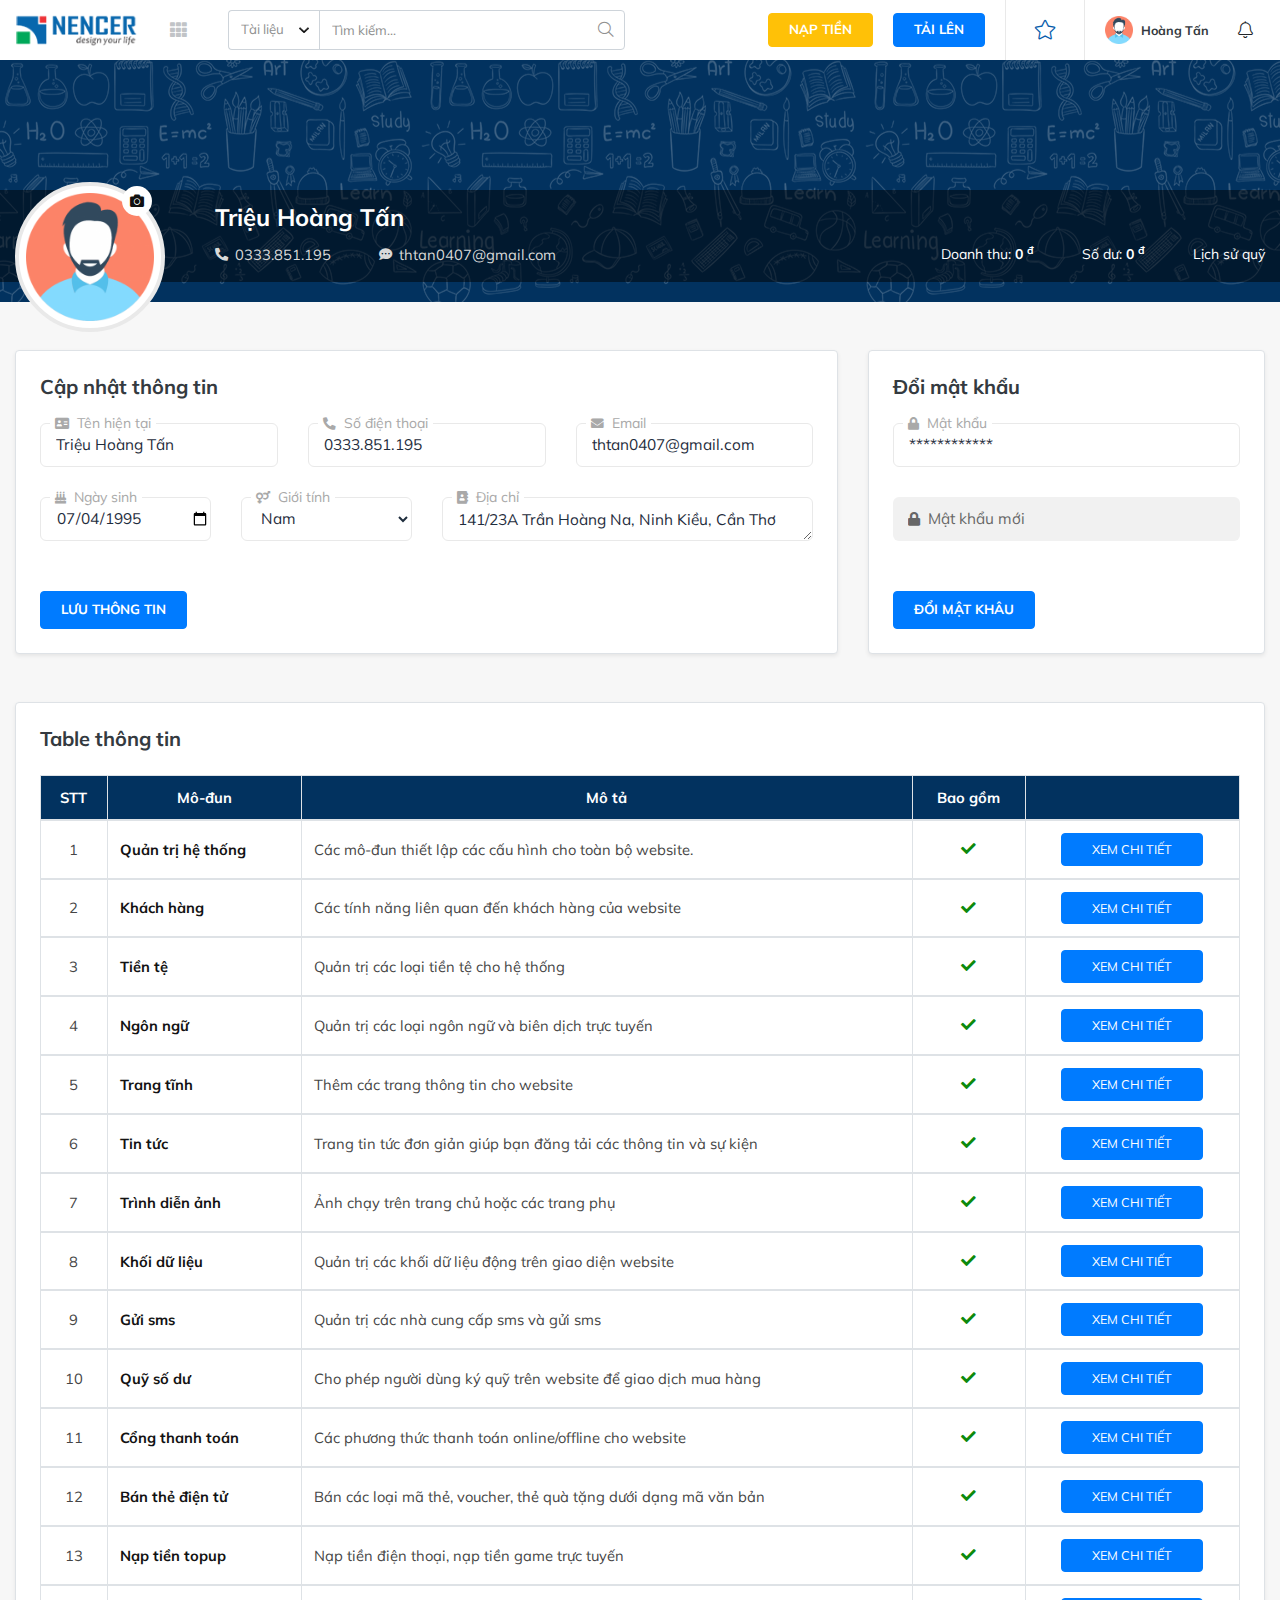
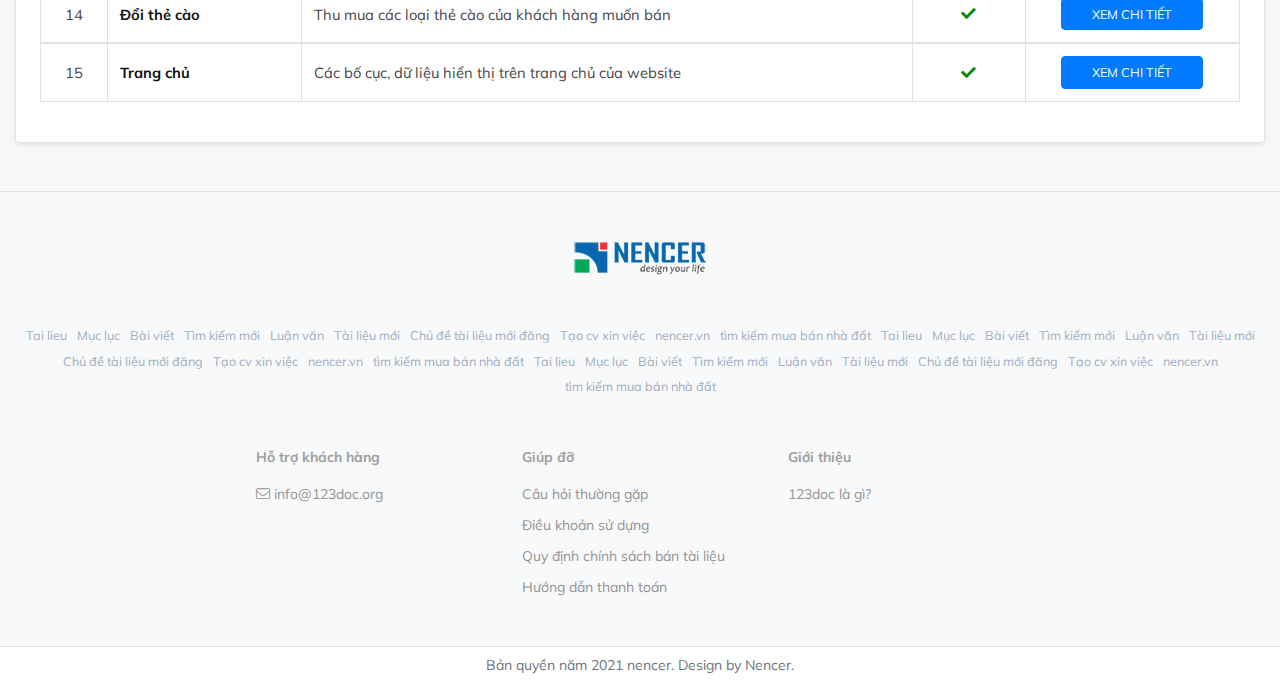
<file: trang-ca-nhan.html>
<html lang="en-US">
<head>
	<meta http-equiv="Content-Type" content="text/html;charset=UTF-8">
	<meta name="viewport" content="width=device-width, initial-scale=1">
	<meta name="Keywords" content="">
	<meta name="Description" content="">
	<link rel="icon" href="./assets/images/favicon.ico" type="image/x-icon">
	
	<meta itemprop="name" content="">
	<meta itemprop="description" content="">
	<meta itemprop="image" content="">
	
	<meta property="og:locale" content="">
	<meta property="og:type" content="">
	<meta property="og:title" content="">
	<meta property="og:description" content="">
	<meta property="og:image" content="">
	<meta property="og:url" content="">
	<meta property="og:site_name" content="">
	
	<meta name="twitter:card" content="">
	<meta name="twitter:description" content="">
	<meta name="twitter:title" content="">
	<meta name="twitter:site" content="">
	<meta name="twitter:image" content="">
	<meta name="twitter:creator" content="">
	
	<title>Home - Trang cá nhân Document</title>
	
	<link rel="stylesheet" href="./assets/plugin/bootstrap/css/bootstrap.min.css">
	<link rel="stylesheet" href="./assets/plugin/select2/select2.min.css">
	<link rel="stylesheet" href="./assets/plugin/swiper/swiper.css">
	<link rel="stylesheet" href="./assets/plugin/slick/slick.css">
	<link rel="stylesheet" href="./assets/fonts/fontawesome/css/all.min.css">
	<link rel="stylesheet" href="./assets/plugin/animate.css">
	<link rel="stylesheet" href="./assets/css/style.css">
</head>
<body>
<div class="popup-theme">
	<div class="modal fade" id="modalLogin" tabindex="-1">
		<div class="modal-dialog">
			<div class="modal-content rounded-0 border-0">
				<div class="modal-header text-center p-0">
					<h5 class="modal-title d-block py-3 w-100 font-weight-bold text-center">Đăng nhập tài khoản</h5>
					<button type="button" class="close position-absolute p-0 m-0" data-dismiss="modal">
						<i class="fal fa-times"></i>
					</button>
				</div>
				<div class="modal-body">
					<form class="form-effect" action="">
						<div class="group-effect">
							<input type="email" id="emailLogin" class="input-effect">
							<label class="label-effect" for="emailLogin">
								<i class="fas fa-envelope"></i>
								<span>Email</span>
							</label>
						</div>
						<div class="group-effect">
							<input type="password" tabindex="1" name="" id="passwordLogin" class="input-effect"
							       autocomplete="off" required="">
							<label class="label-effect" for="passwordLogin">
								<i class="fas fa-lock"></i>
								<span>Mật khẩu</span>
							</label>
						</div>
						<div class="custom-control custom-checkbox">
							<input type="checkbox" class="custom-control-input" id="saveLogin">
							<label class="custom-control-label" for="saveLogin">Nhớ mật khẩu</label>
						</div>
						<div class="divider"></div>
						<div class="form-group">
							<div class="row row-5">
								<div class="col-md-6 mb-3 mb-md-0">
									<a href="javascript:void(0)" class="btn btn-facebook">
										<i class="fab fa-facebook-f"></i>
										<span>Đăng nhập bằng Facebook</span>
									</a>
								</div>
								<div class="col-md-6">
									<a href="javascript:void(0)" class="btn btn-google">
										<i class="fab fa-google"></i>
										<span>Đăng nhập bằng Google</span>
									</a>
								</div>
							</div>
						</div>
						<div class="form-button text-center d-flex align-items-center justify-content-center flex-column">
							<button type="submit" class="btn btn-primary btn-customize">
								<span>
									Đăng nhập
									<i class="fas fa-sign-in-alt"></i>
								</span>
							</button>
							<a href="#modalForgot" data-toggle="modal" data-dismiss="modal"
							   class="d-inline-block mt-3 text-muted text-09">Quên
								mật khẩu</a>
						</div>
					</form>
				</div>
			</div>
		</div>
	</div>
	<div class="modal fade" id="modalRegister" tabindex="-1">
		<div class="modal-dialog">
			<div class="modal-content rounded-0 border-0">
				<div class="modal-header text-center p-0">
					<h5 class="modal-title d-block py-3 w-100 font-weight-bold text-center">Đăng ký tài khoản</h5>
					<button type="button" class="close position-absolute p-0 m-0" data-dismiss="modal">
						<i class="fal fa-times"></i>
					</button>
				</div>
				<div class="modal-body">
					<form class="form-effect" action="">
						<div class="group-effect">
							<input type="email" id="emailRegister" class="input-effect">
							<label class="label-effect" for="emailRegister">
								<i class="fas fa-envelope"></i>
								<span>Email</span>
							</label>
						</div>
						<div class="group-effect">
							<input type="password" tabindex="1" name="" id="passwordRegister" class="input-effect"
							       autocomplete="off" required="">
							<label class="label-effect" for="passwordRegister">
								<i class="fas fa-lock"></i>
								<span>Mật khẩu</span>
							</label>
						</div>
						<div class="group-effect">
							<input type="password" tabindex="1" name="" id="passwordConfirmRegister"
							       class="input-effect"
							       autocomplete="off" required="">
							<label class="label-effect" for="passwordConfirmRegister">
								<i class="fas fa-lock"></i>
								<span>Nhập lại mật khẩu</span>
							</label>
						</div>
						<div class="row row-5">
							<div class="col-md-6">
								<div class="group-effect">
									<input type="text" id="fullnameRegister" class="input-effect">
									<label class="label-effect" for="fullnameRegister">
										<i class="fas fa-address-card"></i>
										<span>Họ & tên</span>
									</label>
								</div>
							</div>
							<div class="col-md-6">
								<div class="group-effect">
									<input type="tel" id="phoneRegister" class="input-effect">
									<label class="label-effect" for="phoneRegister">
										<i class="fas fa-phone-alt"></i>
										<span>Số điện thoại</span>
									</label>
								</div>
							</div>
						</div>
						<div class="form-button text-center d-flex align-items-center justify-content-center flex-column">
							<button type="submit" class="btn btn-primary btn-customize">
								<span>
									Đăng ký
									<i class="fas fa-sign-out-alt"></i>
								</span>
							</button>
						</div>
						<div class="divider"></div>
						<p class="text-muted text-09 text-center">
							Bằng cách nhập vào Đăng ký, bạn đồng ý với <a href="#" class="text-underline color-main">Điều
							khoản</a> và <a href="#" class="text-underline color-main">Chính sách bảo mật thông tin</a>
							của chúng tôi
						</p>
						<p class="text-muted text-09 text-center mb-0">
							Đã có tài khoản? <a href="#modalLogin" class="text-underline color-main" data-toggle="modal"
							                    data-dismiss="modal">Đăng nhập</a>
						</p>
					</form>
				</div>
			</div>
		</div>
	</div>
	<div class="modal fade" id="modalForgot" tabindex="-1">
		<div class="modal-dialog">
			<div class="modal-content rounded-0 border-0">
				<div class="modal-header text-center p-0">
					<h5 class="modal-title d-block py-3 w-100 font-weight-bold text-center">Quên mật khẩu</h5>
					<button type="button" class="close position-absolute p-0 m-0" data-dismiss="modal">
						<i class="fal fa-times"></i>
					</button>
				</div>
				<div class="modal-body">
					<form class="form-effect" action="">
						<div class="group-effect">
							<input type="email" id="emailForgot" class="input-effect">
							<label class="label-effect" for="emailForgot">
								<i class="fas fa-envelope"></i>
								<span>Email</span>
							</label>
						</div>
						<div class="form-button text-center d-flex align-items-center justify-content-center flex-column">
							<button type="submit" class="btn btn-primary btn-customize">
								<span>
									Gửi yêu cầu
									<i class="fas fa-paper-plane"></i>
								</span>
							</button>
						</div>
					</form>
				</div>
			</div>
		</div>
	</div>
	<div class="modal fade modal-price" id="modalPrice" tabindex="-1">
		<div class="modal-dialog modal-lg">
			<div class="modal-content rounded-0 border-0">
				<div class="user-info">
					<div class="user-left">
						<div class="user-image">
							<a href="#">
								<img src="./assets/images/user.png" alt="">
							</a>
						</div>
						<div class="user-content">
							<h6 class="mb-1 text-main font-weight-bold">
								Hoàng Tấn
							</h6>
							<p class="mb-1 text-muted text-09">
								thtan0407@gmail.com
							</p>
							<a href="#" class="d-inline-block text-main font-weight-bold text-09">
								Lịch sử giao dịch
							</a>
						</div>
					</div>
					<div class="user-right">
						<p class="mb-1 text-muted">Tài khoản: <span class="color-main">0 <sup>đ</sup></span></p>
						<p class="mb-0 text-muted">Doanh thu: <span class="color-main">0 <sup>đ</sup></span></p>
					</div>
				</div>
				<div class="modal-header rounded-0 p-0">
					<h5 class="modal-title d-block py-3 px-4 w-100 font-weight-bold">Nạp tiền vào tài khoản</h5>
					<button type="button" class="close position-absolute p-0 m-0" data-dismiss="modal">
						<i class="fal fa-times"></i>
					</button>
				</div>
				<div class="modal-body">
					<div class="modal-tab">
						<ul class="nav nav-tabs border-bottom-0">
							<li class="nav-item" role="presentation">
								<a class="nav-link active" data-toggle="tab"
								   href="#qrcode" type="button">
									<img src="./assets/images/qr-code.png">
									<p class="mb-0">QR code</p>
								</a>
							</li>
							<li class="nav-item" role="presentation">
								<a class="nav-link" data-toggle="tab"
								   href="#momo"
								   type="button">
									<img src="./assets/images/momo.png">
									<p class="mb-0">Ví momo</p>
								</a>
							</li>
							<li class="nav-item" role="presentation">
								<a class="nav-link" data-toggle="tab"
								   href="#atm"
								   type="button">
									<img src="./assets/images/atm.png">
									<p class="mb-0">Thẻ ATM online</p>
								</a>
							</li>
							<li class="nav-item" role="presentation">
								<a class="nav-link" data-toggle="tab"
								   href="#card"
								   type="button">
									<img src="./assets/images/card.png">
									<p class="mb-0">Thẻ điện thoại</p>
								</a>
							</li>
						</ul>
					</div>
					<div class="tab-content mt-3">
						<div class="tab-pane fade show active" id="qrcode">
							<div class="py-4 px-lg-3">
								<div class="row">
									<div class="col-lg-6">
										<form class="form-effect my-0 pb-0" action="">
											<div class="group-effect">
												<select name="" class="input-effect" id="money">
													
													<option value=""></option>
													<option value="50000">50.000 đ</option>
													<option value="100000">100.000 đ</option>
													<option value="150000">150.000 đ</option>
													<option value="200000">200.000 đ</option>
												</select>
												<label class="label-effect" for="money">
													<i class="fas fa-money-bill"></i>
													<span>Lựa chọn số tiền cần nạp</span>
												</label>
											</div>
											<div class="group-effect">
												<input type="email" id="phonePrice" class="input-effect">
												<label class="label-effect" for="phonePrice">
													<i class="fas fa-phone-alt"></i>
													<span>Số điện thoại</span>
												</label>
											</div>
											<div class="form-button">
												<button type="submit"
												        class="btn btn-primary btn-customize w-100 py-2">
														<span>
															Nạp tiền
														</span>
												</button>
											</div>
											<div class="form-desc mt-3">
												<ul class="pl-3 mb-0">
													<li class="mb-2">
														Thanh toán bằng QRCode trên ứng dụng Mobile Banking của các
														ngân
														hàng
													</li>
													<li>
														Nếu gặp lỗi thì
														<a href="#" class="color-main font-weight-bold">Click vào
															đây</a>
													</li>
												</ul>
											</div>
										</form>
									</div>
									<div class="col-lg-6">
										<div class="form-desc px-3 px-lg-0 mt-4 mt-lg-0">
											<ul class="list-unstyled mb-0">
												<li class="mb-3">
													<i class="fas fa-check"></i>
													Thanh toán bằng QR code bảo mật tiện lợi hơn so với ATM Online
												</li>
												<li class="mb-3">
													<i class="fas fa-check"></i>
													Sử dụng QR Code trên ứng dụng Mobile Banking của các ngân hàng
												</li>
												<li class="mb-3">
													<i class="fas fa-hand-point-right"></i>
													Xem hướng dẫn quét QR với <a href=""
													                             class="color-main text-uppercase">AGRIBANK</a>
												</li>
												<li class="mb-3">
													<i class="fas fa-hand-point-right"></i>
													Xem hướng dẫn quét QR với <a href=""
													                             class="color-main text-uppercase">VIETINBANK</a>
												</li>
												<li class="mb-3">
													<i class="fas fa-hand-point-right"></i>
													Xem hướng dẫn quét QR với <a href=""
													                             class="color-main text-uppercase">VIETCOMBANK</a>
												</li>
												<li class="mb-3">
													<i class="fas fa-hand-point-right"></i>
													Xem hướng dẫn quét QR với <a href=""
													                             class="color-main text-uppercase">BIDV</a>
												</li>
											</ul>
										</div>
									</div>
								</div>
							</div>
						</div>
						<div class="tab-pane fade" id="momo">
							<div class="py-4 px-lg-3">
								<form class="form-effect my-0 pb-0" action="">
									<div class="row">
										<div class="col-lg-6">
											<div class="group-effect">
												<select name="" class="input-effect" id="money">
													
													<option value=""></option>
													<option value="50000">50.000 đ</option>
													<option value="100000">100.000 đ</option>
													<option value="150000">150.000 đ</option>
													<option value="200000">200.000 đ</option>
												</select>
												<label class="label-effect" for="money">
													<i class="fas fa-money-bill"></i>
													<span>Lựa chọn số tiền cần nạp</span>
												</label>
											</div>
										</div>
										<div class="col-lg-6">
											<div class="group-effect">
												<input type="email" id="phonePrice" class="input-effect">
												<label class="label-effect" for="phonePrice">
													<i class="fas fa-phone-alt"></i>
													<span>Số điện thoại</span>
												</label>
											</div>
										</div>
									</div>
									<div class="form-button mt-0">
										<button type="submit"
										        class="btn btn-primary btn-customize w-100 py-2">
												<span>
													Nạp tiền
												</span>
										</button>
									</div>
								</form>
							</div>
						</div>
						<div class="tab-pane fade" id="atm">
							<div class="py-4 px-lg-3">
								<div class="row">
									<div class="col-lg-6">
										<form class="form-effect my-0 pb-0" action="">
											<div class="group-effect">
												<select name="" class="input-effect" id="bank">
													
													<option value=""></option>
													<option value="1">Vietcombank (VCB)</option>
													<option value="2">BIDV</option>
													<option value="3">Agribank</option>
													<option value="4">Sacombank</option>
													<option value="1">Vietcombank (VCB)</option>
													<option value="2">BIDV</option>
													<option value="3">Agribank</option>
													<option value="4">Sacombank</option>
													<option value="1">Vietcombank (VCB)</option>
													<option value="2">BIDV</option>
													<option value="3">Agribank</option>
													<option value="4">Sacombank</option>
												</select>
												<label class="label-effect" for="bank">
													<i class="fas fa-university"></i>
													<span>Lựa chọn ngân hàng</span>
												</label>
											</div>
											<div class="group-effect">
												<select name="" class="input-effect" id="money">
													
													<option value=""></option>
													<option value="50000">50.000 đ</option>
													<option value="100000">100.000 đ</option>
													<option value="150000">150.000 đ</option>
													<option value="200000">200.000 đ</option>
												</select>
												<label class="label-effect" for="money">
													<i class="fas fa-money-bill"></i>
													<span>Lựa chọn số tiền cần nạp</span>
												</label>
											</div>
											<div class="group-effect">
												<input type="email" id="phonePrice" class="input-effect">
												<label class="label-effect" for="phonePrice">
													<i class="fas fa-phone-alt"></i>
													<span>Số điện thoại</span>
												</label>
											</div>
											<div class="form-button">
												<button type="submit"
												        class="btn btn-primary btn-customize w-100 py-2">
														<span>
															Nạp tiền
														</span>
												</button>
											</div>
										</form>
									</div>
									<div class="col-lg-6">
										<div class="form-desc px-3 px-lg-0 mt-4 mt-lg-0">
											<ul class="list-unstyled mb-0">
												<li class="mb-3">
													<i class="fas fa-check"></i>
													Nạp sai 5 lần liên tiếp, tài khoản của bạn không thể sử dụng
													hình thức nạp trong 24h
												</li>
												<li class="mb-3">
													<i class="fas fa-check"></i>
													Nếu gặp lỗi thì <a href="">Click vào đây</a>
												</li>
											</ul>
										</div>
									</div>
								</div>
							</div>
						</div>
						<div class="tab-pane fade" id="card">
							<div class="py-4 px-lg-3">
								<div class="row">
									<div class="col-lg-6">
										<form class="form-effect my-0 pb-0" action="">
											<div class="group-effect">
												<select name="" class="input-effect" id="money">
													
													<option value=""></option>
													<option value="50000">50.000 đ</option>
													<option value="100000">100.000 đ</option>
													<option value="150000">150.000 đ</option>
													<option value="200000">200.000 đ</option>
												</select>
												<label class="label-effect" for="money">
													<i class="fas fa-money-bill"></i>
													<span>Lựa chọn số tiền cần nạp</span>
												</label>
											</div>
											<div class="group-effect">
												<input type="email" id="seriPrice" class="input-effect">
												<label class="label-effect" for="seriPrice">
													<i class="fas fa-phone-alt"></i>
													<span>Mã số thẻ</span>
												</label>
											</div>
											<div class="group-effect">
												<input type="email" id="seriPrice" class="input-effect">
												<label class="label-effect" for="seriPrice">
													<i class="fas fa-phone-alt"></i>
													<span>Seri thẻ</span>
												</label>
											</div>
											<div class="group-effect">
												<input type="email" id="phonePrice" class="input-effect">
												<label class="label-effect" for="phonePrice">
													<i class="fas fa-phone-alt"></i>
													<span>Số điện thoại</span>
												</label>
											</div>
											<div class="form-button">
												<button type="submit"
												        class="btn btn-primary btn-customize w-100 py-2">
														<span>
															Nạp tiền
														</span>
												</button>
											</div>
											<div class="form-desc mt-3">
												<ul class="pl-3 mb-0">
													<li class="mb-2">
														Phí nạp thẻ <span class="text-danger">35%</span> cho nhà
														mạng. <span class="color-main font-italic">(Ví dụ: Nạp thẻ 20.000 bạn sẽ nhận được 13.000 vào tài khoản)</span>
													</li>
													<li>
														Nạp sai 5 lần liên tiếp, tài khoản của bạn không thể sử dụng
														hình thức nạp trong 24h.
													</li>
													<li>
														Mua thẻ nạp online
														<a href="#" class="color-main font-weight-bold">tại đây</a>
													</li>
													<li>
														Nếu gặp lỗi thì
														<a href="#" class="color-main font-weight-bold">Click vào
															đây</a> hoặc liên hệ <a
															href="mailto:thtan0407@gmail.com"
															class="color-main font-weight-bold">thtan0407@gmail.com</a>
													</li>
												</ul>
											</div>
										</form>
									</div>
									<div class="col-lg-6">
										<div class="p-3 p-lg-0">
											<img src="./assets/images/hd_mobile.png" alt="" class="w-100">
										</div>
									</div>
								</div>
							</div>
						</div>
					</div>
				</div>
			</div>
		</div>
	</div>
	<div class="modal fade modal-collection" id="modalCollection" tabindex="-1">
		<div class="modal-dialog modal-zoom">
			<div class="modal-content rounded-0 border-0">
				<div class="modal-header rounded-0 p-0">
					<div class="modal-tab">
						<ul class="nav nav-tabs border-bottom-0" id="tab-booking">
							<li class="nav-item">
								<a class="nav-link active mb-0 border-0" data-toggle="tab" href="#listCollection">
								<span class="font-weight-bold d-block">
									<i class="fal fa-list mr-1"></i>
									Danh sách
								</span>
								</a>
							</li>
							<li class="nav-item">
								<a class="nav-link mb-0 border-0" data-toggle="tab" href="#createCollection">
								<span class="font-weight-bold d-block">
									<i class="fal fa-plus mr-1"></i>
									Thêm mới
								</span>
								</a>
							</li>
						</ul>
						<button type="button" class="close position-absolute p-0 m-0" data-dismiss="modal">
							<i class="fal fa-times"></i>
						</button>
					</div>
				</div>
				<div class="modal-body p-3">
					<div class="tab-content">
						<div class="tab-pane fade show active" id="listCollection">
							<h5 class="modal-title d-block w-100 font-weight-bold">Danh sách bộ sưu tập</h5>
							<div class="collapse-main">
								<ul class="list-unstyled mb-0" id="collapseCollection">
									<li>
										<a href="#collection01" data-toggle="collapse">
											Bộ sưu tập số 01
											<i class="fal fa-plus"></i>
										</a>
										<ul class="collapse list-group list-group-flush" id="collection01"
										    data-parent="#collapseCollection">
											<li class="list-group-item">
												<a href="chi-tiet-tai-lieu.html">
											<span class="document-ppt">
												<i class="fal fa-file-powerpoint"></i>
											</span>
													Viết đoạn văn ngắn tiếng anh về các chủ đề cho trước
												</a>
												<ul class="list-unstyled mb-0 d-flex align-items-center justify-content-start text-gray text-09">
													<li>
														<i class="fal fa-file-alt"></i> 2
													</li>
													<li>
														<i class="fal fa-eye"></i> 316,644
													</li>
													<li>
														<i class="fal fa-arrow-to-bottom"></i> 10,117
													</li>
												</ul>
											</li>
											<li class="list-group-item">
												<a href="chi-tiet-tai-lieu.html">
										<span class="document-pdf">
											<i class="fal fa-file-pdf"></i>
										</span>
													Viết đoạn văn ngắn tiếng anh về các chủ đề cho trước
												</a>
												<ul class="list-unstyled mb-0 d-flex align-items-center justify-content-start text-gray text-09">
													<li>
														<i class="fal fa-file-alt"></i> 2
													</li>
													<li>
														<i class="fal fa-eye"></i> 316,644
													</li>
													<li>
														<i class="fal fa-arrow-to-bottom"></i> 10,117
													</li>
												</ul>
											</li>
											<li class="list-group-item">
												<a href="chi-tiet-tai-lieu.html">
										<span class="document-word">
											<i class="fal fa-file-word"></i>
										</span>
													Viết đoạn văn ngắn tiếng anh về các chủ đề cho trước
												</a>
												<ul class="list-unstyled mb-0 d-flex align-items-center justify-content-start text-gray text-09">
													<li>
														<i class="fal fa-file-alt"></i> 2
													</li>
													<li>
														<i class="fal fa-eye"></i> 316,644
													</li>
													<li>
														<i class="fal fa-arrow-to-bottom"></i> 10,117
													</li>
												</ul>
											</li>
											<li class="list-group-item">
												<a href="chi-tiet-tai-lieu.html">
										<span class="document-excel">
											<i class="fal fa-file-excel"></i>
										</span>
													Viết đoạn văn ngắn tiếng anh về các chủ đề cho trước
												</a>
												<ul class="list-unstyled mb-0 d-flex align-items-center justify-content-start text-gray text-09">
													<li>
														<i class="fal fa-file-alt"></i> 2
													</li>
													<li>
														<i class="fal fa-eye"></i> 316,644
													</li>
													<li>
														<i class="fal fa-arrow-to-bottom"></i> 10,117
													</li>
												</ul>
											</li>
											<li class="list-group-item">
												<a href="chi-tiet-tai-lieu.html">
										<span class="document-ppt">
											<i class="fal fa-file-powerpoint"></i>
										</span>
													Viết đoạn văn ngắn tiếng anh về các chủ đề cho trước
												</a>
												<ul class="list-unstyled mb-0 d-flex align-items-center justify-content-start text-gray text-09">
													<li>
														<i class="fal fa-file-alt"></i> 2
													</li>
													<li>
														<i class="fal fa-eye"></i> 316,644
													</li>
													<li>
														<i class="fal fa-arrow-to-bottom"></i> 10,117
													</li>
												</ul>
											</li>
											<li class="list-group-item">
												<a href="chi-tiet-tai-lieu.html">
										<span class="document-pdf">
											<i class="fal fa-file-pdf"></i>
										</span>
													Viết đoạn văn ngắn tiếng anh về các chủ đề cho trước
												</a>
												<ul class="list-unstyled mb-0 d-flex align-items-center justify-content-start text-gray text-09">
													<li>
														<i class="fal fa-file-alt"></i> 2
													</li>
													<li>
														<i class="fal fa-eye"></i> 316,644
													</li>
													<li>
														<i class="fal fa-arrow-to-bottom"></i> 10,117
													</li>
												</ul>
											</li>
											<li class="list-group-item">
												<a href="chi-tiet-tai-lieu.html">
										<span class="document-word">
											<i class="fal fa-file-word"></i>
										</span>
													Viết đoạn văn ngắn tiếng anh về các chủ đề cho trước
												</a>
												<ul class="list-unstyled mb-0 d-flex align-items-center justify-content-start text-gray text-09">
													<li>
														<i class="fal fa-file-alt"></i> 2
													</li>
													<li>
														<i class="fal fa-eye"></i> 316,644
													</li>
													<li>
														<i class="fal fa-arrow-to-bottom"></i> 10,117
													</li>
												</ul>
											</li>
										</ul>
									</li>
									<li>
										<a href="#collection02" data-toggle="collapse">
											Bộ sưu tập số 02
											<i class="fal fa-plus"></i>
										</a>
										<ul class="collapse list-group list-group-flush" id="collection02"
										    data-parent="#collapseCollection">
											<li class="list-group-item">
												<a href="chi-tiet-tai-lieu.html">
											<span class="document-ppt">
												<i class="fal fa-file-powerpoint"></i>
											</span>
													Viết đoạn văn ngắn tiếng anh về các chủ đề cho trước
												</a>
												<ul class="list-unstyled mb-0 d-flex align-items-center justify-content-start text-gray text-09">
													<li>
														<i class="fal fa-file-alt"></i> 2
													</li>
													<li>
														<i class="fal fa-eye"></i> 316,644
													</li>
													<li>
														<i class="fal fa-arrow-to-bottom"></i> 10,117
													</li>
												</ul>
											</li>
											<li class="list-group-item">
												<a href="chi-tiet-tai-lieu.html">
										<span class="document-pdf">
											<i class="fal fa-file-pdf"></i>
										</span>
													Viết đoạn văn ngắn tiếng anh về các chủ đề cho trước
												</a>
												<ul class="list-unstyled mb-0 d-flex align-items-center justify-content-start text-gray text-09">
													<li>
														<i class="fal fa-file-alt"></i> 2
													</li>
													<li>
														<i class="fal fa-eye"></i> 316,644
													</li>
													<li>
														<i class="fal fa-arrow-to-bottom"></i> 10,117
													</li>
												</ul>
											</li>
											<li class="list-group-item">
												<a href="chi-tiet-tai-lieu.html">
										<span class="document-word">
											<i class="fal fa-file-word"></i>
										</span>
													Viết đoạn văn ngắn tiếng anh về các chủ đề cho trước
												</a>
												<ul class="list-unstyled mb-0 d-flex align-items-center justify-content-start text-gray text-09">
													<li>
														<i class="fal fa-file-alt"></i> 2
													</li>
													<li>
														<i class="fal fa-eye"></i> 316,644
													</li>
													<li>
														<i class="fal fa-arrow-to-bottom"></i> 10,117
													</li>
												</ul>
											</li>
										</ul>
									</li>
									<li>
										<a href="#collection03" data-toggle="collapse">
											Bộ sưu tập số 03
											<i class="fal fa-plus"></i>
										</a>
										<ul class="collapse list-group list-group-flush" id="collection03"
										    data-parent="#collapseCollection">
											<li class="list-group-item">
												<a href="chi-tiet-tai-lieu.html">
											<span class="document-ppt">
												<i class="fal fa-file-powerpoint"></i>
											</span>
													Viết đoạn văn ngắn tiếng anh về các chủ đề cho trước
												</a>
												<ul class="list-unstyled mb-0 d-flex align-items-center justify-content-start text-gray text-09">
													<li>
														<i class="fal fa-file-alt"></i> 2
													</li>
													<li>
														<i class="fal fa-eye"></i> 316,644
													</li>
													<li>
														<i class="fal fa-arrow-to-bottom"></i> 10,117
													</li>
												</ul>
											</li>
											<li class="list-group-item">
												<a href="chi-tiet-tai-lieu.html">
										<span class="document-pdf">
											<i class="fal fa-file-pdf"></i>
										</span>
													Viết đoạn văn ngắn tiếng anh về các chủ đề cho trước
												</a>
												<ul class="list-unstyled mb-0 d-flex align-items-center justify-content-start text-gray text-09">
													<li>
														<i class="fal fa-file-alt"></i> 2
													</li>
													<li>
														<i class="fal fa-eye"></i> 316,644
													</li>
													<li>
														<i class="fal fa-arrow-to-bottom"></i> 10,117
													</li>
												</ul>
											</li>
											<li class="list-group-item">
												<a href="chi-tiet-tai-lieu.html">
										<span class="document-word">
											<i class="fal fa-file-word"></i>
										</span>
													Viết đoạn văn ngắn tiếng anh về các chủ đề cho trước
												</a>
												<ul class="list-unstyled mb-0 d-flex align-items-center justify-content-start text-gray text-09">
													<li>
														<i class="fal fa-file-alt"></i> 2
													</li>
													<li>
														<i class="fal fa-eye"></i> 316,644
													</li>
													<li>
														<i class="fal fa-arrow-to-bottom"></i> 10,117
													</li>
												</ul>
											</li>
											<li class="list-group-item">
												<a href="chi-tiet-tai-lieu.html">
											<span class="document-ppt">
												<i class="fal fa-file-powerpoint"></i>
											</span>
													Viết đoạn văn ngắn tiếng anh về các chủ đề cho trước
												</a>
												<ul class="list-unstyled mb-0 d-flex align-items-center justify-content-start text-gray text-09">
													<li>
														<i class="fal fa-file-alt"></i> 2
													</li>
													<li>
														<i class="fal fa-eye"></i> 316,644
													</li>
													<li>
														<i class="fal fa-arrow-to-bottom"></i> 10,117
													</li>
												</ul>
											</li>
											<li class="list-group-item">
												<a href="chi-tiet-tai-lieu.html">
										<span class="document-pdf">
											<i class="fal fa-file-pdf"></i>
										</span>
													Viết đoạn văn ngắn tiếng anh về các chủ đề cho trước
												</a>
												<ul class="list-unstyled mb-0 d-flex align-items-center justify-content-start text-gray text-09">
													<li>
														<i class="fal fa-file-alt"></i> 2
													</li>
													<li>
														<i class="fal fa-eye"></i> 316,644
													</li>
													<li>
														<i class="fal fa-arrow-to-bottom"></i> 10,117
													</li>
												</ul>
											</li>
											<li class="list-group-item">
												<a href="chi-tiet-tai-lieu.html">
										<span class="document-word">
											<i class="fal fa-file-word"></i>
										</span>
													Viết đoạn văn ngắn tiếng anh về các chủ đề cho trước
												</a>
												<ul class="list-unstyled mb-0 d-flex align-items-center justify-content-start text-gray text-09">
													<li>
														<i class="fal fa-file-alt"></i> 2
													</li>
													<li>
														<i class="fal fa-eye"></i> 316,644
													</li>
													<li>
														<i class="fal fa-arrow-to-bottom"></i> 10,117
													</li>
												</ul>
											</li>
											<li class="list-group-item">
												<a href="chi-tiet-tai-lieu.html">
										<span class="document-excel">
											<i class="fal fa-file-excel"></i>
										</span>
													Viết đoạn văn ngắn tiếng anh về các chủ đề cho trước
												</a>
												<ul class="list-unstyled mb-0 d-flex align-items-center justify-content-start text-gray text-09">
													<li>
														<i class="fal fa-file-alt"></i> 2
													</li>
													<li>
														<i class="fal fa-eye"></i> 316,644
													</li>
													<li>
														<i class="fal fa-arrow-to-bottom"></i> 10,117
													</li>
												</ul>
											</li>
											<li class="list-group-item">
												<a href="chi-tiet-tai-lieu.html">
										<span class="document-ppt">
											<i class="fal fa-file-powerpoint"></i>
										</span>
													Viết đoạn văn ngắn tiếng anh về các chủ đề cho trước
												</a>
												<ul class="list-unstyled mb-0 d-flex align-items-center justify-content-start text-gray text-09">
													<li>
														<i class="fal fa-file-alt"></i> 2
													</li>
													<li>
														<i class="fal fa-eye"></i> 316,644
													</li>
													<li>
														<i class="fal fa-arrow-to-bottom"></i> 10,117
													</li>
												</ul>
											</li>
											<li class="list-group-item">
												<a href="chi-tiet-tai-lieu.html">
										<span class="document-pdf">
											<i class="fal fa-file-pdf"></i>
										</span>
													Viết đoạn văn ngắn tiếng anh về các chủ đề cho trước
												</a>
												<ul class="list-unstyled mb-0 d-flex align-items-center justify-content-start text-gray text-09">
													<li>
														<i class="fal fa-file-alt"></i> 2
													</li>
													<li>
														<i class="fal fa-eye"></i> 316,644
													</li>
													<li>
														<i class="fal fa-arrow-to-bottom"></i> 10,117
													</li>
												</ul>
											</li>
											<li class="list-group-item">
												<a href="chi-tiet-tai-lieu.html">
										<span class="document-word">
											<i class="fal fa-file-word"></i>
										</span>
													Viết đoạn văn ngắn tiếng anh về các chủ đề cho trước
												</a>
												<ul class="list-unstyled mb-0 d-flex align-items-center justify-content-start text-gray text-09">
													<li>
														<i class="fal fa-file-alt"></i> 2
													</li>
													<li>
														<i class="fal fa-eye"></i> 316,644
													</li>
													<li>
														<i class="fal fa-arrow-to-bottom"></i> 10,117
													</li>
												</ul>
											</li>
										</ul>
									</li>
								</ul>
							</div>
						</div>
						<div class="tab-pane fade" id="createCollection">
							<h5 class="modal-title d-block w-100 font-weight-bold">Thêm vào bộ sưu tập</h5>
							<form class="form-effect mt-3 p-0" action="">
								<div class="group-effect">
									<input type="text" id="nameCollection" class="input-effect">
									<label class="label-effect" for="nameCollection">
										<i class="fas fa-font-case"></i>
										<span>Tiêu đề</span>
									</label>
								</div>
								<div class="group-effect group-textarea">
									<textarea id="descCollection" class="input-effect" rows="5"></textarea>
									<label class="label-effect" for="descCollection">
										<i class="fas fa-align-left"></i>
										<span>Mô tả</span>
									</label>
								</div>
								<div class="group-effect group-select2">
									<select name="keywordsCollection" id="theme-sel2" class="theme-sel2 input-effect"
									        multiple>
										<option value="">Tháng 1 năm 2021</option>
										<option value="">Tháng 2 năm 2021</option>
										<option value="">Tháng 3 năm 2021</option>
										<option value="">Tháng 4 năm 2021</option>
										<option value="">Tháng 5 năm 2021</option>
										<option value="">Tháng 6 năm 2021</option>
										<option value="">Tháng 7 năm 2021</option>
										<option value="">Tháng 8 năm 2021</option>
										<option value="">Tháng 9 năm 2021</option>
										<option value="">Tháng 10 năm 2021</option>
										<option value="">Tháng 11 năm 2021</option>
										<option value="">Tháng 12 năm 2021</option>
									</select>
									<label class="label-effect" for="descCollection">
										<i class="fas fa-tag fa-rotate-90"></i>
										<span>Mô tả</span>
									</label>
								</div>
								<div class="form-button">
									<button type="submit" class="btn btn-primary btn-customize py-2">
										<span>
											<i class="fal fa-plus mr-1"></i>Thêm mới
										</span>
									</button>
								</div>
							</form>
						</div>
					</div>
				</div>
			</div>
		</div>
	</div>
	<div class="modal fade modal-message" id="modalMessage" tabindex="-1">
		<div class="modal-dialog modal-zoom">
			<div class="modal-content rounded-0 border-0">
				<div class="modal-header rounded-0 p-0"><h5
						class="modal-title d-block py-3 w-100 font-weight-bold text-center">Gửi tin nhắn</h5>
					<button type="button" class="close position-absolute p-0 m-0" data-dismiss="modal">
						<i class="fal fa-times"></i>
					</button>
				</div>
				<div class="modal-body p-3">
					<form class="form-effect mt-3 p-0" action="">
						<div class="group-effect">
							<input type="text" id="nameMessage" class="input-effect valid" value="Hoàng Tấn" readonly>
							<label class="label-effect" for="nameMessage">
								<i class="fas fa-user"></i>
								<span>Gửi tới</span>
							</label>
						</div>
						<div class="group-effect">
							<input type="text" id="titleMessage" class="input-effect">
							<label class="label-effect" for="titleMessage">
								<i class="fas fa-font-case"></i>
								<span>Tiêu đề</span>
							</label>
						</div>
						<div class="group-effect group-textarea">
							<textarea id="descMessage" class="input-effect" rows="5"></textarea>
							<label class="label-effect" for="descMessage">
								<i class="fas fa-comments"></i>
								<span>Nội dung tin nhắn</span>
							</label>
						</div>
						<div class="form-button">
							<button type="submit" class="btn btn-primary btn-customize py-2">
								<span>
									Gửi
								</span>
							</button>
						</div>
					</form>
				</div>
			</div>
		</div>
	</div>
	<div class="modal fade modal-report" id="modalReport" tabindex="-1">
		<div class="modal-dialog modal-zoom">
			<div class="modal-content rounded-0 border-0">
				<div class="modal-header rounded-0 p-0">
					<h5 class="modal-title d-block py-3 w-100 font-weight-bold text-center">Báo cáo tài liệu</h5>
					<button type="button" class="close position-absolute p-0 m-0" data-dismiss="modal">
						<i class="fal fa-times"></i>
					</button>
				</div>
				<div class="modal-body p-3">
					<h5 class="h6 d-block py-3 w-100 font-weight-bold">Bạn hãy chắc chắn khi báo xấu tài liệu này</h5>
					<form class="form-effect mt-3 p-0" action="">
						<div class="custom-control custom-radio">
							<input type="radio" id="report01" name="report" class="custom-control-input">
							<label class="custom-control-label" for="report01">Tài liệu bị lỗi font</label>
						</div>
						<div class="custom-control custom-radio">
							<input type="radio" id="report02" name="report" class="custom-control-input">
							<label class="custom-control-label" for="report02">Tài liệu bị cắt, thiếu nội dung</label>
						</div>
						<div class="custom-control custom-radio">
							<input type="radio" id="report03" name="report" class="custom-control-input">
							<label class="custom-control-label" for="report03">Tài liệu spam, quảng cáo</label>
						</div>
						<div class="custom-control custom-radio">
							<input type="radio" id="report04" name="report" class="custom-control-input">
							<label class="custom-control-label" for="report04">Tài liệu không phải là Tiếng Việt & tiếng
								Anh</label>
						</div>
						<div class="custom-control custom-radio">
							<input type="radio" id="report05" name="report" class="custom-control-input">
							<label class="custom-control-label" for="report05">Tài liệu vi phạm bản quyền</label>
						</div>
						<div class="custom-control custom-radio">
							<input type="radio" id="report06" name="report" class="custom-control-input">
							<label class="custom-control-label" for="report06">Tài liệu đã trùng với tài liệu đã có trên
								website</label>
						</div>
						<div class="form-button">
							<button type="submit" class="btn btn-primary btn-customize py-2">
								<span>
									Gửi
								</span>
							</button>
						</div>
					</form>
				</div>
			</div>
		</div>
	</div>
</div>

<header class="position-relative shadow-sm bg-white">
	<div class="header-overlay"></div>
	<div class="container">
		<div class="row align-items-center">
			<div class="col-lg-6">
				<div class="row align-items-center justify-content-lg-start">
					<div class="col-lg-4">
						<div class="d-flex align-items-center justify-content-start">
							<div class="header-logo">
								<a href="index.html" class="d-inline-block">
									<img class="w-100" src="./assets/images/logo.png"
									     alt="Template Document 123doc.net">
								</a>
							</div>
							<div class="header-navigation">
								<a href="javascript:void(0)"><i class="fas fa-th"></i></a>
								<ul class="list-unstyled mb-0" id="hasMenu">
									<li class="d-block d-lg-none border-bottom">
										<div class="row row-10">
											<div class="col-6 mb-3">
												<a href="#modalPrice" data-toggle="modal"
												   class="btn btn-warning btn-customize w-100">
													Nạp tiền
												</a>
											</div>
											<div class="col-6 mb-3">
												<a href="/upload-file.html" class="btn btn-primary btn-customize w-100">
													Tải lên
												</a>
											</div>
											<div class="col-6 d-none">
												<a href="#modalRegister" data-toggle="modal"
												   class="btn btn-outline-light w-100">
													Đăng ký
												</a>
											</div>
											<div class="col-6 d-none">
												<a href="#modalLogin" data-toggle="modal"
												   class="btn btn-outline-light w-100">
													Đăng nhập
												</a>
											</div>
											<div class="col-12 mb-2">
												<div class="login-inner d-flex align-items-center justify-content-between">
													<div class="login-info w-100 d-flex align-items-start justify-content-start">
														<a href="javascript:void(0)">
															<!-- Sử dụng hình hoặc icon đều được -->
															<!--															<img src="./assets/images/user.png" alt="">-->
															<span class="fal fa-user"></span>
														</a>
														<div class="login-info-right w-100 ml-3">
															<a href="javascript:void(0)">
																<b class="text-dark">Hoàng Tấn</b>
															</a>
															<p class="mb-1">
																<span>Tải lên:</span>
																<b class="text-dark">0 tài liệu</b>
															</p>
															<p class="mb-1">
																<span>Doanh thu:</span>
																<b class="text-dark">0 <sup>đ</sup></b>
															</p>
															<p class="mb-1">
																<span>Số dư:</span>
																<b class="text-dark">0 <sup>đ</sup></b>
															</p>
														</div>
													</div>
												</div>
											</div>
											<div class="col-12 mb-2">
												<a href="#"
												   class="btn btn-outline-light w-100">
													Thông báo (0)
												</a>
											</div>
											<div class="col-12">
												<a href="#"
												   class="btn btn-outline-light w-100">
													Đăng xuất
												</a>
											</div>
										</div>
									</li>
									<li>
										<a href="">
											<span>
												Luận văn - báo cáo
											</span>
											<i class="fal fa-angle-right"></i>
										</a>
										<ul class="list-unstyled mb-0">
											<li>
												<a href="">
													Sub menu 01
												</a>
											</li>
											<li>
												<a href="">
													Sub menu 01
												</a>
											</li>
											<li>
												<a href="">
													Sub menu 01
												</a>
											</li>
											<li>
												<a href="">
													Sub menu 01
												</a>
											</li>
											<li>
												<a href="">
													Sub menu 01
												</a>
											</li>
											<li>
												<a href="">
													Sub menu 01
												</a>
											</li>
											<li>
												<a href="">
													Sub menu 01
												</a>
											</li>
											<li>
												<a href="">
													Sub menu 01
												</a>
											</li>
										</ul>
									</li>
									<li>
										<a href="">
											<span>
												Kỹ năng mềm
											</span>
											<i class="fal fa-angle-right"></i>
										</a>
										<ul class="list-unstyled mb-0">
											<li>
												<a href="">
													Sub menu 01
												</a>
											</li>
											<li>
												<a href="">
													Sub menu 01
												</a>
											</li>
											<li>
												<a href="">
													Sub menu 01
												</a>
											</li>
											<li>
												<a href="">
													Sub menu 01
												</a>
											</li>
											<li>
												<a href="">
													Sub menu 01
												</a>
											</li>
											<li>
												<a href="">
													Sub menu 01
												</a>
											</li>
											<li>
												<a href="">
													Sub menu 01
												</a>
											</li>
											<li>
												<a href="">
													Sub menu 01
												</a>
											</li>
										</ul>
									</li>
									<li>
										<a href="">
											<span>
												Mẫu slide
											</span>
										</a>
									</li>
									<li>
										<a href="">
											<span>
												Kinh doanh - tiếp thị
											</span>
											<i class="fal fa-angle-right"></i>
										</a>
										<ul class="list-unstyled mb-0">
											<li>
												<a href="">
													Sub menu 01
												</a>
											</li>
											<li>
												<a href="">
													Sub menu 01
												</a>
											</li>
											<li>
												<a href="">
													Sub menu 01
												</a>
											</li>
											<li>
												<a href="">
													Sub menu 01
												</a>
											</li>
										</ul>
									</li>
									<li>
										<a href="">
											<span>
												Kinh tế - quản lí thị trường
											</span>
											<i class="fal fa-angle-right"></i>
										</a>
										<ul class="list-unstyled mb-0">
											<li>
												<a href="">
													Sub menu 01
												</a>
											</li>
											<li>
												<a href="">
													Sub menu 01
												</a>
											</li>
											<li>
												<a href="">
													Sub menu 01
												</a>
											</li>
											<li>
												<a href="">
													Sub menu 01
												</a>
											</li>
											<li>
												<a href="">
													Sub menu 01
												</a>
											</li>
											<li>
												<a href="">
													Sub menu 01
												</a>
											</li>
											<li>
												<a href="">
													Sub menu 01
												</a>
											</li>
											<li>
												<a href="">
													Sub menu 01
												</a>
											</li>
										</ul>
									</li>
									<li>
										<a href="">
											<span>
												Tài chính - ngân hàng
											</span>
										</a>
									</li>
									<li>
										<a href="">
											<span>
												Kinh doanh - tiếp thị
											</span>
											<i class="fal fa-angle-right"></i>
										</a>
										<ul class="list-unstyled mb-0">
											<li>
												<a href="">
													Sub menu 01
												</a>
											</li>
											<li>
												<a href="">
													Sub menu 01
												</a>
											</li>
											<li>
												<a href="">
													Sub menu 01
												</a>
											</li>
											<li>
												<a href="">
													Sub menu 01
												</a>
											</li>
										</ul>
									</li>
									<li>
										<a href="">
											<span>
												Kinh tế - quản lí thị trường
											</span>
											<i class="fal fa-angle-right"></i>
										</a>
										<ul class="list-unstyled mb-0">
											<li>
												<a href="">
													Sub menu 01
												</a>
											</li>
											<li>
												<a href="">
													Sub menu 01
												</a>
											</li>
											<li>
												<a href="">
													Sub menu 01
												</a>
											</li>
											<li>
												<a href="">
													Sub menu 01
												</a>
											</li>
											<li>
												<a href="">
													Sub menu 01
												</a>
											</li>
											<li>
												<a href="">
													Sub menu 01
												</a>
											</li>
											<li>
												<a href="">
													Sub menu 01
												</a>
											</li>
											<li>
												<a href="">
													Sub menu 01
												</a>
											</li>
										</ul>
									</li>
									<li>
										<a href="">
											<span>
												Tài chính - ngân hàng
											</span>
										</a>
									</li>
								</ul>
							</div>
							<div class="header-mobilesearch d-block d-lg-none">
								<a href="javascript:void(0)">
									<i class="fal fa-search"></i>
								</a>
							</div>
						</div>
					</div>
					<div class="col-lg-8">
						<div class="header-form">
							<form action="" id="js-form_search" class="mb-0">
								<div class="input-group mb-0">
									<div class="input-group-prepend">
										<select name="" id="" class="form-control">
											<option value="1" selected>Tài liệu</option>
											<option value="2">Bộ sưu tập</option>
											<option value="3">Thành viên</option>
										</select>
									</div>
									<input type="text" class="form-control" name="" id="" placeholder="Tìm kiếm...">
									<button type="submit"><i class="fal fa-search"></i></button>
								</div>
							</form>
						</div>
					</div>
				</div>
			</div>
			<div class="col-lg-6 d-none d-lg-block">
				<div class="d-flex align-items-center justify-content-lg-end">
					<div class="d-flex align-items-center justify-content-lg-end">
						<a href="#modalPrice" data-toggle="modal" class="btn btn-warning btn-customize">
							Nạp tiền
						</a>
						<a href="/upload-file.html" class="btn btn-primary btn-customize">
							Tải lên
						</a>
					</div>
					<div class="header-link">
						<a href="/gioi-thieu.html">
							<i class="fal fa-star"></i>
						</a>
					</div>
					<div class="d-flex align-items-center justify-content-lg-end">
						<a href="#modalRegister" data-toggle="modal" class="d-none btn btn-outline-light">
							Đăng ký
						</a>
						<a href="#modalLogin" data-toggle="modal" class="d-none btn btn-outline-light">
							Đăng nhập
						</a>
						<div class="login-inner d-flex align-items-center justify-content-between">
							<div class="login-info mr-3">
								<a href="javascript:void(0)" class="d-flex align-items-center justify-content-start">
									<!-- Sử dụng hình hoặc icon đều được -->
									<img src="./assets/images/user.png" alt="">
									<!--<span class="fal fa-user"></span>-->
									<b class="text-09 text-dark ml-2">Hoàng Tấn</b>
								</a>
								<ul class="list-unstyled mb-0">
									<li>
										<a href="javascript:void(0)">
											Thông tin tài khoản
										</a>
									</li>
									<li>
										<a href="javascript:void(0)">
											Hòm thư
										</a>
									</li>
									<li>
										<a href="javascript:void(0)">
											Quản lý tài liệu
										</a>
									</li>
									<li>
										<a href="javascript:void(0)">
											Doanh thu <span>0 <sup>đ</sup></span>
										</a>
									</li>
									<li>
										<a href="javascript:void(0)">
											Số dư <span>0 <sup>đ</sup></span>
										</a>
									</li>
									<li>
										<a href="#modalPrice" data-toggle="modal">
											Nạp tiền
										</a>
									</li>
									<li>
										<a href="javascript:void(0)">
											Chuyển tiền
										</a>
									</li>
									<li>
										<a href="javascript:void(0)">
											<span>
												Đăng xuất
											</span>
										</a>
									</li>
								</ul>
							</div>
							<div class="login-notification">
								<i class="fal fa-bell"></i>
								<div class="card card-notification">
									<div class="card-header py-2">
										<div class="card-title mb-0 font-weight-bold text-dark h6">Bạn có
											<span>0</span> thông báo
										</div>
									</div>
									<div class="card-body p-2">
										<ul class="list-unstyled mb-0">
											<li class="text-muted text-center text-09 no-notification">Chưa có thông báo
												mới
											</li>
											<li>
												<div class="image">
													<a href="#">
														<i class="fal fa-bell"></i>
													</a>
												</div>
												<div class="content">
													<a href="#">
														Lorem ipsum dolor sit amet, <b>consectetur</b> adipisicing elit.
													</a>
												</div>
												<div class="action">
													<a href="javascript:void(0)" class="js_remove-notification">
														<i class="fal fa-times"></i>
													</a>
												</div>
											</li>
											<li>
												<div class="image">
													<a href="#">
														<i class="fal fa-bell"></i>
													</a>
												</div>
												<div class="content">
													<a href="#">
														Lorem ipsum dolor sit amet, <b>consectetur</b> adipisicing elit.
													</a>
												</div>
												<div class="action">
													<a href="javascript:void(0)" class="js_remove-notification">
														<i class="fal fa-times"></i>
													</a>
												</div>
											</li>
											<li>
												<div class="image">
													<a href="#">
														<i class="fal fa-bell"></i>
													</a>
												</div>
												<div class="content">
													<a href="#">
														Lorem ipsum dolor sit amet, <b>consectetur</b> adipisicing elit.
													</a>
												</div>
												<div class="action">
													<a href="javascript:void(0)" class="js_remove-notification">
														<i class="fal fa-times"></i>
													</a>
												</div>
											</li>
											<li>
												<div class="image">
													<a href="#">
														<i class="fal fa-bell"></i>
													</a>
												</div>
												<div class="content">
													<a href="#">
														Lorem ipsum dolor sit amet, <b>consectetur</b> adipisicing elit.
													</a>
												</div>
												<div class="action">
													<a href="javascript:void(0)" class="js_remove-notification">
														<i class="fal fa-times"></i>
													</a>
												</div>
											</li>
											<li>
												<div class="image">
													<a href="#">
														<i class="fal fa-bell"></i>
													</a>
												</div>
												<div class="content">
													<a href="#">
														Lorem ipsum dolor sit amet, <b>consectetur</b> adipisicing elit.
													</a>
												</div>
												<div class="action">
													<a href="javascript:void(0)" class="js_remove-notification">
														<i class="fal fa-times"></i>
													</a>
												</div>
											</li>
											<li>
												<div class="image">
													<a href="#">
														<i class="fal fa-bell"></i>
													</a>
												</div>
												<div class="content">
													<a href="#">
														Lorem ipsum dolor sit amet, <b>consectetur</b> adipisicing elit.
													</a>
												</div>
												<div class="action">
													<a href="javascript:void(0)" class="js_remove-notification">
														<i class="fal fa-times"></i>
													</a>
												</div>
											</li>
											<li>
												<div class="image">
													<a href="#">
														<i class="fal fa-bell"></i>
													</a>
												</div>
												<div class="content">
													<a href="#">
														Lorem ipsum dolor sit amet, <b>consectetur</b> adipisicing elit.
													</a>
												</div>
												<div class="action">
													<a href="javascript:void(0)" class="js_remove-notification">
														<i class="fal fa-times"></i>
													</a>
												</div>
											</li>
											<li>
												<div class="image">
													<a href="#">
														<i class="fal fa-bell"></i>
													</a>
												</div>
												<div class="content">
													<a href="#">
														Lorem ipsum dolor sit amet, <b>consectetur</b> adipisicing elit.
													</a>
												</div>
												<div class="action">
													<a href="javascript:void(0)" class="js_remove-notification">
														<i class="fal fa-times"></i>
													</a>
												</div>
											</li>
										</ul>
									</div>
									<div class="card-footer text-center">
										<a href="thong-bao.html" class="color-main text-09">Xem tất cả thông báo</a>
									</div>
								</div>
							</div>
						</div>
					</div>
				</div>
			</div>
		</div>
	</div>
</header>

<div class="main">
	<div class="page-profile">
		<div class="detail-bg"
		     style="background-image: url('./assets/images/category-bg.png')">
			<div class="detail-bg--info">
				<div class="container">
					<div class="row">
						<div class="col-md-12">
							<div class="info--inner">
								<div class="info-image">
									<img src="./assets/images/user.png"
									     alt="">
									<a href="javascript:void(0)" class="changeAvatar">
										<i class="fas fa-camera"></i>
										<input type="file">
									</a>
								</div>
								<div class="info-content w-100">
									<div class="info-name">
										Triệu Hoàng Tấn
									</div>
									<div class="d-flex align-items-center justify-content-center justify-content-md-start w-100 pb-md-2">
										<div class="info-item mr-3 mr-md-5">
											<a href="tel:0333851195"
											   class="d-flex align-items-center justify-content-start py-2">
												<i class="fas fa-phone-alt"></i>
												0333.851.195 </a>
										</div>
										<div class="info-item">
											<a href="mailto:thtan0407@gmail.com"
											   class="d-flex align-items-center justify-content-start py-2">
												<i class="fas fa-comment-dots"></i>
												thtan0407@gmail.com
											</a>
										</div>
										<div class="ml-auto d-flex align-items-center justify-content-end">
											<div class="text-white">
												Doanh thu: <span class="font-weight-bold">0 <sup>đ</sup></span>
											</div>
											<div class="text-white ml-md-5">
												Số dư: <span class="font-weight-bold">0 <sup>đ</sup></span>
											</div>
											<div class="ml-md-5">
												<a class="text-white" href="#">Lịch sử quỹ</a>
											</div>
										</div>
									</div>
								</div>
							</div>
						</div>
					</div>
				</div>
			</div>
		</div>
		<div class="detail-form py-5">
			<div class="container">
				<div class="row">
					<div class="col-md-8">
						<div class="form-inner p-4 bg-white border rounded shadow-sm">
							<div class="row">
								<div class="col-12">
									<div class="heading h5 mb-4 text-dark font-weight-bolder">
										Cập nhật thông tin
									</div>
								</div>
								<div class="col-md-12">
									<form action="" class="form-effect my-0 p-0">
										<div class="row">
											<div class="col-md-4">
												<div class="group-effect">
													<input type="text" id="fullname" value="Triệu Hoàng Tấn"
													       class="input-effect valid">
													<label class="label-effect" for="fullname">
														<i class="fas fa-address-card"></i>
														<span>Tên hiện tại</span>
													</label>
												</div>
											</div>
											<div class="col-md-4">
												<div class="group-effect">
													<input type="tel" id="phone" value="0333.851.195"
													       class="input-effect valid">
													<label class="label-effect" for="phone">
														<i class="fas fa-phone-alt"></i>
														<span>Số điện thoại</span>
													</label>
												</div>
											</div>
											<div class="col-md-4">
												<div class="group-effect">
													<input type="email" id="email" value="thtan0407@gmail.com"
													       class="input-effect valid">
													<label class="label-effect" for="email">
														<i class="fas fa-envelope"></i>
														<span>Email</span>
													</label>
												</div>
											</div>
											<div class="col-md-3">
												<div class="group-effect">
													<input type="date" id="birthday" value="1995-07-04"
													       class="input-effect valid">
													<label class="label-effect" for="birthday">
														<i class="fas fa-birthday-cake"></i>
														<span>Ngày sinh</span>
													</label>
												</div>
											</div>
											<div class="col-md-3">
												<div class="group-effect">
													<select name="" class="input-effect valid" id="sex">
														<option value="1" selected>Nam</option>
														<option value="2">Nữ</option>
													</select>
													<label class="label-effect" for="sex">
														<i class="fas fa-venus-mars"></i>
														<span>Giới tính</span>
													</label>
												</div>
											</div>
											<div class="col-md-6">
												<div class="group-effect group-textarea">
													<textarea id="address" class="input-effect valid">141/23A Trần Hoàng Na, Ninh Kiều, Cần Thơ</textarea>
													<label class="label-effect" for="address">
														<i class="fas fa-address-book"></i>
														<span>Địa chỉ</span>
													</label>
												</div>
											</div>
											<div class="col-12">
												<div class="form-button">
													<button type="submit" class="btn btn-primary btn-customize py-2">
														<span>
															Lưu thông tin
														</span>
													</button>
												</div>
											</div>
										</div>
									</form>
								</div>
							</div>
						</div>
					</div>
					<div class="col-md-4">
						<div class="form-inner p-4 bg-white border rounded shadow-sm">
							<div class="row">
								<div class="col-12">
									<div class="heading h5 mb-4 text-dark font-weight-bolder">
										Đổi mật khẩu
									</div>
								</div>
								<div class="col-12">
									<form action="" class="form-effect my-0 p-0">
										<div class="row">
											<div class="col-12">
												<div class="group-effect">
													<input type="text" id="password" value="************"
													       class="input-effect valid">
													<label class="label-effect" for="password">
														<i class="fas fa-lock"></i>
														<span>Mật khẩu</span>
													</label>
												</div>
											</div>
											<div class="col-12">
												<div class="group-effect">
													<input type="password" id="passwordNew"
													       class="input-effect">
													<label class="label-effect" for="passwordNew">
														<i class="fas fa-lock"></i>
														<span>Mật khẩu mới</span>
													</label>
												</div>
											</div>
											<div class="col-12">
												<div class="form-button">
													<button type="submit" class="btn btn-primary btn-customize py-2">
													<span>
														Đổi mật khâu
													</span>
													</button>
												</div>
											</div>
										</div>
									</form>
								</div>
							</div>
						</div>
					</div>
				</div>
			</div>
		</div>
		<div class="detail-table mb-5">
			<div class="container">
				<div class="form-inner p-4 bg-white border rounded shadow-sm">
					<div class="row">
						<div class="col-md-12">
							<div class="heading h5 mb-4 text-dark font-weight-bolder">
								Table thông tin
							</div>
						</div>
						<div class="col-12">
							<div class="table-responsive" id="tableModule">
								<table class="table table-bordered table-theme">
									<thead>
									<tr class="bg-theme">
										<th class="text-center">STT</th>
										<th class="text-center">Mô-đun</th>
										<th class="text-center">Mô tả</th>
										<th class="text-center">Bao gồm</th>
										<th class="text-center"></th>
									</tr>
									</thead>
									<tbody>
									<tr data-toggle="collapse" data-target="#module18">
										<td class="text-center">1</td>
										<td><strong>Quản trị hệ thống</strong></td>
										<td>Các mô-đun thiết lập các cấu hình cho toàn bộ website.</td>
										<td class="text-center"><i class="fas fa-check color-green"></i>
										</td>
										<td class="text-center">
											<a href="javascript:void(0)" class="btn btn-customize btn-primary">
												<span>Xem chi tiết</span>
											</a>
										</td>
									</tr>
									<tr>
										<td colspan="5" class="p-0 border-0">
											<div id="module18" class="collapse border" data-parent="#tableModule">
												<ul>
													<li>Đăng nhập hệ thống</li>
													<li>Bảo mật 2 bước (Email, SMS, hoặc Google Authenticator)</li>
													<li>Trang dashboard sử dụng theme AdminLTE 3</li>
													<li>Các thống kê vắn tắt dữ liệu của các mô-đun</li>
													<li>Cấu hình hệ thống (các cài đặt chung, cài đặt thành viên, cài
														đặt bảo mật, cài đặt kết nối, mã nhúng js)
													</li>
													<li>Cấu hình mail (SMTP, Sendgrid, Amazon SES)</li>
													<li>Xóa dữ liệu, rác, sao lưu dữ liệu</li>
													<li>Lịch sử đăng nhập hệ thống</li>
													<li>Quản lý quốc gia, vùng lãnh thổ</li>
													<li>Tự động nhận dạng quốc gia thông qua IP người dùng</li>
													<li>Quản lý menu của website</li>
													<li>Quản lý tài khoản ngân hàng của khách hàng</li>
												</ul>
											</div>
										</td>
									</tr>
									
									<tr data-toggle="collapse" data-target="#module19">
										<td class="text-center">2</td>
										<td><strong>Khách hàng</strong></td>
										<td>Các tính năng liên quan đến khách hàng của website</td>
										<td class="text-center"><i class="fas fa-check color-green"></i>
										</td>
										<td class="text-center">
											<a href="javascript:void(0)" class="btn btn-customize btn-primary">
												<span>Xem chi tiết</span>
											</a>
										</td>
									</tr>
									<tr>
										<td colspan="5" class="p-0 border-0">
											<div id="module19" class="collapse border" data-parent="#tableModule">
												<ul>
													<li>Thành viên đăng ký/đăng nhập</li>
													<li>Đăng nhập bằng facebook/google</li>
													<li>Quên mật khẩu, khôi phục mật khẩu bằng email hoặc sms</li>
													<li>Trang cá nhân, chỉnh sửa thông tin tài khoản</li>
													<li>Bảo mật tài khoản 2 bước (Email, SMS, Google Authenticator, Mật
														khẩu cấp 2)
													</li>
													<li>Lịch sử đăng nhập tài khoản</li>
													<li>Thêm/sửa/xóa/khóa thành viên trong trang quản trị</li>
													<li>Trang danh sách, lọc, tìm kiếm thành viên</li>
													<li>Đăng nhập vào tài khoản khách hàng từ trang quản trị</li>
													<li>Quản lý thêm/sửa/xóa nhóm thành viên</li>
													<li>Quản lý quyền hạn và vai trò<br>
														&nbsp;
													</li>
												</ul>
											</div>
										</td>
									</tr>
									
									<tr data-toggle="collapse" data-target="#module20">
										<td class="text-center">3</td>
										<td><strong>Tiền tệ</strong></td>
										<td>Quản trị các loại tiền tệ cho hệ thống</td>
										<td class="text-center"><i class="fas fa-check color-green"></i>
										</td>
										<td class="text-center">
											<a href="javascript:void(0)" class="btn btn-customize btn-primary">
												<span>Xem chi tiết</span>
											</a>
										</td>
									</tr>
									<tr>
										<td colspan="5" class="p-0 border-0">
											<div id="module20" class="collapse border" data-parent="#tableModule">
												<ul>
													<li>Quản lý thêm/sửa/xóa các loại tiền tệ</li>
													<li>Cấu hình tỷ giá giữa các loại tiền tệ</li>
													<li>Tự động nhập nhật tỷ giá VND/USD</li>
													<li>Hiển thị phần thay đổi tiền tệ ở trang người dùng</li>
													<li>Thiết lập loại tiền tệ mặc định cho từng thành viên</li>
													<li>Quy đổi giá trị tiền tệ giữa các loại khi đặt hàng</li>
												</ul>
											</div>
										</td>
									</tr>
									
									<tr data-toggle="collapse" data-target="#module21">
										<td class="text-center">4</td>
										<td><strong>Ngôn ngữ</strong></td>
										<td>Quản trị các loại ngôn ngữ và biên dịch trực tuyến</td>
										<td class="text-center"><i class="fas fa-check color-green"></i>
										</td>
										<td class="text-center">
											<a href="javascript:void(0)" class="btn btn-customize btn-primary">
												<span>Xem chi tiết</span>
											</a>
										</td>
									</tr>
									<tr>
										<td colspan="5" class="p-0 border-0">
											<div id="module21" class="collapse border" data-parent="#tableModule">
												<ul>
													<li>Quản lý thêm/sửa/xóa các loại ngôn ngữ</li>
													<li>Dịch và xuất bản ngôn ngữ trong trang quản trị</li>
													<li>Hiển thị phần thay đổi ngôn ngữ ở trang người dùng</li>
													<li>Thiết lập ngôn ngữ mặc định cho từng thành viên<br>
														&nbsp;
													</li>
												</ul>
											</div>
										</td>
									</tr>
									
									<tr data-toggle="collapse" data-target="#module22">
										<td class="text-center">5</td>
										<td><strong>Trang tĩnh</strong></td>
										<td>Thêm các trang thông tin cho website</td>
										<td class="text-center"><i class="fas fa-check color-green"></i>
										</td>
										<td class="text-center">
											<a href="javascript:void(0)" class="btn btn-customize btn-primary">
												<span>Xem chi tiết</span>
											</a>
										</td>
									</tr>
									<tr>
										<td colspan="5" class="p-0 border-0">
											<div id="module22" class="collapse border" data-parent="#tableModule">
												<ul>
													<li>Quản lý thêm/sửa/xóa các bài viết tĩnh (quy định sử dụng, quyền
														riêng tư…)
													</li>
													<li>Danh sách các bài viết trong trang quản trị</li>
													<li>Cấu hình Seo Onpage cho từng bài viết</li>
													<li>Hiển thị chi tiết các bài viết ở trang người dùng</li>
													<li>Đa ngôn ngữ</li>
												</ul>
											</div>
										</td>
									</tr>
									
									<tr data-toggle="collapse" data-target="#module23">
										<td class="text-center">6</td>
										<td><strong>Tin tức</strong></td>
										<td>Trang tin tức đơn giản giúp bạn đăng tải các thông tin và sự kiện</td>
										<td class="text-center"><i class="fas fa-check color-green"></i>
										</td>
										<td class="text-center">
											<a href="javascript:void(0)" class="btn btn-customize btn-primary">
												<span>Xem chi tiết</span>
											</a>
										</td>
									</tr>
									<tr>
										<td colspan="5" class="p-0 border-0">
											<div id="module23" class="collapse border" data-parent="#tableModule">
												<ul>
													<li>Tin tức</li>
													<li>Quản lý thêm/sửa/xóa các bài viết</li>
													<li>Danh sách tin tức trong trang quản trị</li>
													<li>Cấu hình Seo Onpage cho từng bài viết</li>
													<li>Tạo danh mục tin tức</li>
													<li>Hiển thị tin tức theo danh mục</li>
													<li>Hiển thị chi tiết bài viết</li>
													<li>Đa ngôn ngữ</li>
													<li>Quản lý tags</li>
													<li>Hiển thị tin mới nhất, tin cùng chủ đề</li>
												</ul>
											</div>
										</td>
									</tr>
									
									<tr data-toggle="collapse" data-target="#module24">
										<td class="text-center">7</td>
										<td><strong>Trình diễn ảnh</strong></td>
										<td>Ảnh chạy trên trang chủ hoặc các trang phụ</td>
										<td class="text-center"><i class="fas fa-check color-green"></i>
										</td>
										<td class="text-center">
											<a href="javascript:void(0)" class="btn btn-customize btn-primary">
												<span>Xem chi tiết</span>
											</a>
										</td>
									</tr>
									<tr>
										<td colspan="5" class="p-0 border-0">
											<div id="module24" class="collapse border" data-parent="#tableModule">
												<ul>
													<li>Quản lý thêm/sửa/xóa slide</li>
													<li>Hiển thị slide ở trang người dùng<br>
														&nbsp;
													</li>
												</ul>
											</div>
										</td>
									</tr>
									
									<tr data-toggle="collapse" data-target="#module25">
										<td class="text-center">8</td>
										<td><strong>Khối dữ liệu</strong></td>
										<td>Quản trị các khối dữ liệu động trên giao diện website</td>
										<td class="text-center"><i class="fas fa-check color-green"></i>
										</td>
										<td class="text-center">
											<a href="javascript:void(0)" class="btn btn-customize btn-primary">
												<span>Xem chi tiết</span>
											</a>
										</td>
									</tr>
									<tr>
										<td colspan="5" class="p-0 border-0">
											<div id="module25" class="collapse border" data-parent="#tableModule">
												<ul>
													<li>Quản lý thêm/sửa/xóa các khối dữ liệu</li>
													<li>Thêm nội dung cho khối dữ liệu</li>
													<li>Hiển thị khối dữ liệu ở trang người dùng</li>
													<li>Đa ngôn ngữ<br>
														&nbsp;
													</li>
												</ul>
											</div>
										</td>
									</tr>
									
									<tr data-toggle="collapse" data-target="#module26">
										<td class="text-center">9</td>
										<td><strong>Gửi sms</strong></td>
										<td>Quản trị các nhà cung cấp sms và gửi sms</td>
										<td class="text-center"><i class="fas fa-check color-green"></i>
										</td>
										<td class="text-center">
											<a href="javascript:void(0)" class="btn btn-customize btn-primary">
												<span>Xem chi tiết</span>
											</a>
										</td>
									</tr>
									<tr>
										<td colspan="5" class="p-0 border-0">
											<div id="module26" class="collapse border" data-parent="#tableModule">
												<ul>
													<li>Quản lý cài đặt các nhà cung cấp gửi sms (ESMS, FPT SMS,
														SMSNHANH)
													</li>
													<li>Cấu hình kết nối API</li>
													<li>Cài đặt gửi sms OTP hoặc ODP</li>
													<li>Lịch sử gửi SMS</li>
													<li>Kết nối nhận thông báo bằng Telegram Bot chat (theo kịch bản)
													</li>
												</ul>
											</div>
										</td>
									</tr>
									
									<tr data-toggle="collapse" data-target="#module27">
										<td class="text-center">10</td>
										<td><strong>Quỹ số dư</strong></td>
										<td>Cho phép người dùng ký quỹ trên website để giao dịch mua hàng</td>
										<td class="text-center"><i class="fas fa-check color-green"></i>
										</td>
										<td class="text-center">
											<a href="javascript:void(0)" class="btn btn-customize btn-primary">
												<span>Xem chi tiết</span>
											</a>
										</td>
									</tr>
									<tr>
										<td colspan="5" class="p-0 border-0">
											<div id="module27" class="collapse border" data-parent="#tableModule">
												<ul>
													<li>Danh sách các loại quỹ</li>
													<li>Lọc tìm kiếm quỹ</li>
													<li>Cấu hình các loại quỹ</li>
													<li>Nạp tiền cho quỹ&nbsp;trong trang quản trị</li>
													<li>Rút tiền từ quỹ&nbsp;trong trang quản trị</li>
													<li>Mã hóa số dư quỹ&nbsp;SHA256</li>
													<li>Hiển thị số dư quỹ&nbsp;tại trang người dùng</li>
													<li>Lịch sử quỹ, lọc/tìm kiếm</li>
													<li>Tạo yêu cầu nạp tiền vào quỹ&nbsp;tại trang người dùng</li>
													<li>Lịch sử nạp tiền</li>
													<li>Tạo yêu rút tiền từ quỹ&nbsp;về ngân hàng, xác thực 2 bước khi
														rút tiền
													</li>
													<li>Lịch sử rút tiền</li>
													<li>Danh sách &nbsp;yêu cầu nạp/rút tiền trong quản trị. Xử lý yêu
														cầu nạp rút (chấp nhận/hủy yêu cầu)
													</li>
													<li>Thành viên thêm/xóa các ngân hàng nhận tiền.</li>
													<li>Chuyển số dư giữa các quỹ, xác thực 2 bước khi chuyển số dư</li>
													<li>Lịch sử chuyển số dư</li>
												</ul>
											</div>
										</td>
									</tr>
									
									<tr data-toggle="collapse" data-target="#module28">
										<td class="text-center">11</td>
										<td><strong>Cổng thanh toán</strong></td>
										<td>Các phương thức thanh toán online/offline cho website</td>
										<td class="text-center"><i class="fas fa-check color-green"></i>
										</td>
										<td class="text-center">
											<a href="javascript:void(0)" class="btn btn-customize btn-primary">
												<span>Xem chi tiết</span>
											</a>
										</td>
									</tr>
									<tr>
										<td colspan="5" class="p-0 border-0">
											<div id="module28" class="collapse border" data-parent="#tableModule">
												<ul>
													<li>Quản lý cài đặt, tắt, bật các cổng thanh toán</li>
													<li>Cấu hình phí nạp, rút, chuyển theo từng nhóm người dùng cho từng
														loại cổng thanh toán
													</li>
													<li>Danh cách các cổng thanh toán đã cài đặt và chưa cài đặt</li>
													<li>Hỗ trợ các cổng cơ bản sau: Chuyển khoản ATM, Ngân lượng,
														Onepay, Số dư website (các cổng khác theo yêu cầu)
													</li>
													<li>Cấu hình kết nối thanh toán, tạo yêu cầu thanh toán cho đơn
														hàng.
													</li>
													<li>Tự động quy đổi tiền tệ</li>
													<li>Hiển thị danh sách cổng thanh toán khi mua hàng, nạp tiền, rút
														tiền
													</li>
													<li>Lịch sử thanh toán</li>
													<li>Tự động cập nhật trạng thái thanh toán đối với các cổng thanh
														toán trực tuyến.
													</li>
													<li>Phân quyền cho từng đối tượng sử dụng đối với từng loại cổng
														thanh toán
													</li>
													<li>Hiển thị cổng thanh toán tại trang đặt hàng</li>
													<li>Tự động cập nhật trạng thái đơn hàng với những cổng thanh toán
														trực tuyến
													</li>
													<li>Lịch sử thanh toán<br>
														&nbsp;
													</li>
												</ul>
											</div>
										</td>
									</tr>
									
									<tr data-toggle="collapse" data-target="#module29">
										<td class="text-center">12</td>
										<td><strong>Bán thẻ điện tử</strong></td>
										<td>Bán các loại mã thẻ, voucher, thẻ quà tặng dưới dạng mã văn bản</td>
										<td class="text-center"><i class="fas fa-check color-green"></i>
										</td>
										<td class="text-center">
											<a href="javascript:void(0)" class="btn btn-customize btn-primary">
												<span>Xem chi tiết</span>
											</a>
										</td>
									</tr>
									<tr>
										<td colspan="5" class="p-0 border-0">
											<div id="module29" class="collapse border" data-parent="#tableModule">
												<ul>
													<li>Quản lý thêm/sửa/xóa sản phẩm</li>
													<li>Danh sách sản phẩm, lọc, tìm kiếm sản phẩm</li>
													<li>Quản lý thêm/sửa/xóa danh mục sản phẩm</li>
													<li>Quản lý thêm/sửa/xóa các mệnh giá, chiết khấu theo nhóm</li>
													<li>Cấu hình giá nhập, giá bán theo nhóm người dùng và các loại tiền
														tệ
													</li>
													<li>Cấu hình Seo Onpage cho từng sản phẩm</li>
													<li>Quản lý đơn mua hàng, các chức năng xử lý đơn hàng</li>
													<li>Thống kê bán hàng</li>
													<li>Hiển thị danh sách sản phẩm theo danh mục</li>
													<li>Hiển thị chi tiết sản phẩm</li>
													<li>Đặt mua hàng, giỏ hàng</li>
													<li>Lịch sử mua hàng của người dùng</li>
													<li>Quản lý kho thẻ, mã hóa mã nạp chuẩn RSA256, tìm kiếm theo
														serial
													</li>
													<li>Nhập thẻ bằng form và excel</li>
													<li>Chi tiết đơn hàng, in mã, copy mã thẻ</li>
													<li>Cấu hình nhà cung cấp mã thẻ (hỗ trợ kho tự nhập, netpay,
														vtcpay)<br>
														&nbsp;
													</li>
												</ul>
											</div>
										</td>
									</tr>
									
									<tr data-toggle="collapse" data-target="#module30">
										<td class="text-center">13</td>
										<td><strong>Nạp tiền topup</strong></td>
										<td>Nạp tiền điện thoại, nạp tiền game trực tuyến</td>
										<td class="text-center"><i class="fas fa-check color-green"></i>
										</td>
										<td class="text-center">
											<a href="javascript:void(0)" class="btn btn-customize btn-primary">
												<span>Xem chi tiết</span>
											</a>
										</td>
									</tr>
									<tr>
										<td colspan="5" class="p-0 border-0">
											<div id="module30" class="collapse border" data-parent="#tableModule">
												<ul>
													<li>Cấu hình thêm/sửa/xóa loại dịch vụ</li>
													<li>Cấu hình chiết khấu nạp tiền theo từng nhóm thành viên</li>
													<li>Cấu hình thêm/sửa/xóa loại nhà cung cấp, cấu hình kết nối</li>
													<li>Quản lý đơn nạp tiền, các chức năng xử lý đơn hàng</li>
													<li>Thống kê nạp tiền, tìm kiếm, lọc</li>
													<li>Khách hàng tạo đơn nạp tiền, thanh toán</li>
													<li>Lịch sử nạp tiền của khách hàng</li>
													<li>Hủy đơn nạp tiền và hoàn tiền</li>
													<li>Nhập đơn bằng excel</li>
												</ul>
											</div>
										</td>
									</tr>
									
									<tr data-toggle="collapse" data-target="#module31">
										<td class="text-center">14</td>
										<td><strong>Đổi thẻ cào</strong></td>
										<td>Thu mua các loại thẻ cào của khách hàng muốn bán</td>
										<td class="text-center"><i class="fas fa-check color-green"></i>
										</td>
										<td class="text-center">
											<a href="javascript:void(0)" class="btn btn-customize btn-primary">
												<span>Xem chi tiết</span>
											</a>
										</td>
									</tr>
									<tr>
										<td colspan="5" class="p-0 border-0">
											<div id="module31" class="collapse border" data-parent="#tableModule">
												<ul>
													<li>Quản lý thêm/sửa/xóa loại thẻ</li>
													<li>Quản lý thêm/sửa/xóa các nhà cung cấp đổi thẻ</li>
													<li>Cấu hình mệnh giá, chiết khấu theo nhóm, cấu hình nhà cung cấp
														đổi theo theo mệnh giá
													</li>
													<li>Quản lý đơn hàng đổi thẻ, các chức năng xử lý thẻ</li>
													<li>Thống kê sản lượng, tìm kiếm, lọc</li>
													<li>Form đổi thẻ của khách hàng, nhập nhiều thẻ một lúc</li>
													<li>Thống kê sản lượng đổi thẻ</li>
													<li>Hệ thống API nhận thẻ, quản lý log, callback</li>
													<li>Tự động cộng tiền sau khi thẻ được xử lý thành công<br>
														&nbsp;
													</li>
												</ul>
											</div>
										</td>
									</tr>
									
									<tr data-toggle="collapse" data-target="#module32">
										<td class="text-center">15</td>
										<td><strong>Trang chủ</strong></td>
										<td>Các bố cục, dữ liệu hiển thị trên trang chủ của website</td>
										<td class="text-center"><i class="fas fa-check color-green"></i>
										</td>
										<td class="text-center">
											<a href="javascript:void(0)" class="btn btn-customize btn-primary">
												<span>Xem chi tiết</span>
											</a>
										</td>
									</tr>
									<tr>
										<td colspan="5" class="p-0 border-0">
											<div id="module32" class="collapse border" data-parent="#tableModule">
												<ul>
													<li>Giao diện mặc định</li>
													<li>Sử dụng công nghệ bootstrap 3 hoặc 4</li>
													<li>Tương thích với phần lớn các thiết bị di động hiện tại</li>
													<li>Hỗ trợ sitemap (xml hoặc json) với phần sản phẩm, tin tức</li>
													<li>Seo Onpage chuẩn google (meta tags và json-ld)</li>
													<li>Rewrite đường dẫn website chuẩn google</li>
												</ul>
											</div>
										</td>
									</tr>
									</tbody>
								</table>
							</div>
						</div>
					</div>
				</div>
			</div>
		</div>
	</div>
</div>
<footer>
	<div class="footer-top bg-light border-top py-5">
		<div class="container">
			<div class="row">
				<div class="col-12 text-center">
					<a href="index.html" class="d-inline-block">
						<img class="w-100" src="./assets/images/logo.png" alt="Template Document 123doc.net">
					</a>
				</div>
			</div>
			<div class="row py-5">
				<div class="col-12">
					<div class="d-flex align-items-center justify-content-center flex-wrap list-tags">
						<a href="#" class="d-inline-block">Tai lieu</a>
						<a href="#" class="d-inline-block">Mục lục</a>
						<a href="#" class="d-inline-block">Bài viết</a>
						<a href="#" class="d-inline-block">Tìm kiếm mới</a>
						<a href="#" class="d-inline-block">Luận văn</a>
						<a href="#" class="d-inline-block">Tài liệu mới</a>
						<a href="#" class="d-inline-block">Chủ đề tài liệu mới đăng</a>
						<a href="#" class="d-inline-block">Tạo cv xin việc</a>
						<a href="#" class="d-inline-block">nencer.vn</a>
						<a href="#" class="d-inline-block">tìm kiếm mua bán nhà đất</a>
						<a href="#" class="d-inline-block">Tai lieu</a>
						<a href="#" class="d-inline-block">Mục lục</a>
						<a href="#" class="d-inline-block">Bài viết</a>
						<a href="#" class="d-inline-block">Tìm kiếm mới</a>
						<a href="#" class="d-inline-block">Luận văn</a>
						<a href="#" class="d-inline-block">Tài liệu mới</a>
						<a href="#" class="d-inline-block">Chủ đề tài liệu mới đăng</a>
						<a href="#" class="d-inline-block">Tạo cv xin việc</a>
						<a href="#" class="d-inline-block">nencer.vn</a>
						<a href="#" class="d-inline-block">tìm kiếm mua bán nhà đất</a>
						<a href="#" class="d-inline-block">Tai lieu</a>
						<a href="#" class="d-inline-block">Mục lục</a>
						<a href="#" class="d-inline-block">Bài viết</a>
						<a href="#" class="d-inline-block">Tìm kiếm mới</a>
						<a href="#" class="d-inline-block">Luận văn</a>
						<a href="#" class="d-inline-block">Tài liệu mới</a>
						<a href="#" class="d-inline-block">Chủ đề tài liệu mới đăng</a>
						<a href="#" class="d-inline-block">Tạo cv xin việc</a>
						<a href="#" class="d-inline-block">nencer.vn</a>
						<a href="#" class="d-inline-block">tìm kiếm mua bán nhà đất</a>
					</div>
				</div>
			</div>
			<div class="footer-small">
				<div class="row">
					<div class="col-md-4 mb-3 mb-md-0 text-center text-md-left">
						<div class="footer-inner">
							<div class="footer-title mb-3 font-weight-bold text-black">
								Hỗ trợ khách hàng
							</div>
							<div class="footer-list">
								<ul class="list-unstyled mb-0">
									<li>
										<a href="#">
											<i class="fal fa-envelope"></i>
											info@123doc.org
										</a>
									</li>
								</ul>
							</div>
						</div>
					</div>
					<div class="col-md-4 mb-3 mb-md-0 text-center text-md-left">
						<div class="footer-inner">
							<div class="footer-title mb-3 font-weight-bold text-black">
								Giúp đỡ
							</div>
							<div class="footer-list">
								<ul class="list-unstyled mb-0">
									<li>
										<a href="#">
											Câu hỏi thường gặp
										</a>
									</li>
									<li>
										<a href="#">
											Điều khoản sử dựng
										</a>
									</li>
									<li>
										<a href="#">
											Quy định chính sách bán tài liệu
										</a>
									</li>
									<li>
										<a href="#">
											Hướng dẫn thanh toán
										</a>
									</li>
								</ul>
							</div>
						</div>
					</div>
					<div class="col-md-4 mb-3 mb-md-0 text-center text-md-left">
						<div class="footer-inner">
							<div class="footer-title mb-3 font-weight-bold text-black">
								Giới thiệu
							</div>
							<div class="footer-list">
								<ul class="list-unstyled mb-0">
									<li>
										<a href="#">
											123doc là gì?
										</a>
									</li>
								</ul>
							</div>
						</div>
					</div>
				</div>
			</div>
		</div>
	</div>
	<div class="footer-bottom bg-white py-2 border-top position-relative">
		<div class="container">
			<div class="row">
				<div class="col-12 text-center text-muted">
					<p class="mb-1">Bản quyền năm 2021 nencer. Design by Nencer.</p>
				</div>
			</div>
		</div>
	</div>
</footer>

<script type="text/javascript" src="./assets/plugin/jquery.min.js"></script>
<script type="text/javascript" src="./assets/plugin/bootstrap/js/bootstrap.bundle.min.js"></script>
<script type="text/javascript" src="./assets/plugin/select2/select2.min.js"></script>
<script type="text/javascript" src="./assets/plugin/swiper/swiper.js"></script>
<script type="text/javascript" src="./assets/plugin/slick/slick.js"></script>
<script type="text/javascript" src="./assets/js/theme-script.js"></script>

</body>
</html>
</file>
<file: assets/css/style.css>
@import url('https://fonts.googleapis.com/css2?family=Mulish:wght@300;400;600;700;900&display=swap');

:root {
    --color-main: #065cab;
    --color-hover: #02325f;
    --text-dark: #343a40;
    --text-gray: #A0AEC0;
}

body {
    background: #F7F7F7;
    font-size: 14px;
    overflow-x: hidden;
    font-family: 'Mulish', sans-serif;
}

a, a:hover, a:focus {
    -webkit-box-shadow: none;
    box-shadow: none;
    outline: none;
    text-decoration: none;
    cursor: pointer;
    -o-transition: 0.3s all ease-out;
    transition: 0.3s all ease-out;
    -webkit-transition: 0.3s all ease-out;
}

input,
select,
textarea {
    -o-transition: 0.3s all ease-out;
    transition: 0.3s all ease-out;
    -webkit-transition: 0.3s all ease-out;
}

input:focus,
select:focus,
textarea:focus {
    -webkit-box-shadow: none !important;
    box-shadow: none !important;
    outline: none !important;
}

/* Customize */
@media (min-width: 1200px) {
    .container {
        max-width: 1280px;
    }
}

@media (min-width: 992px) {
    .col-lg-2-5 {
        -ms-flex: 0 0 20%;
        flex: 0 0 20%;
        max-width: 20%;
        padding-right: 15px;
        padding-left: 15px;
    }
}


.row.row-10 {
    margin-left: -10px;
    margin-right: -10px;
}

.row.row-10 [class*=col] {
    padding-left: 10px;
    padding-right: 10px;
}

.row.row-col-10 {
    margin: 0 -10px;
}

.row.row-col-10 [class*=col] {
    padding: 10px;
}

.row.row-5 {
    margin-left: -5px;
    margin-right: -5px;
}

.row.row-5 [class*=col] {
    padding-left: 5px;
    padding-right: 5px;
}

.swiper-container [class*=swiper-button] {
    outline: none;
    box-shadow: none;
    color: #fff;
    opacity: 0;
    visibility: hidden;
    transition: .3s all ease-in-out;
}

.swiper-container [class*=swiper-button]:after {
    font-family: "Font Awesome 5 Pro";
    font-weight: 900;
    font-size: 4em;
}

.swiper-container .swiper-button-prev:after {
    content: "\f104";
}

.swiper-container .swiper-button-next:after {
    content: "\f105";
}

.swiper-container:hover [class*=swiper-button] {
    opacity: 1;
    visibility: visible;
}

.swiper-container .swiper-pagination {
    bottom: 15px;
}

.swiper-container .swiper-pagination span {
    overflow: hidden;
    border-radius: 50%;
    width: 16px;
    height: 16px;
    background-color: #fff;
    box-shadow: inset 0 0 0 1px #6e6f79;
    -webkit-transition: background 0.3s ease;
    transition: background 0.3s ease;
    border: 2px solid #6e6e79;
    opacity: .7;
    outline: none !important;
    position: relative;
}

.swiper-container .swiper-pagination span:after {
    content: ' ';
    position: absolute;
    bottom: 50%;
    height: 0;
    left: 50%;
    transform: translate(-50%, -50%);
    width: calc(100% - 2px);
    background-color: #6e6f79;
    box-shadow: 0 0 1px #6e6f79;
    -webkit-transition: height 0.3s ease;
    transition: height 0.3s ease;
}

.swiper-container .swiper-pagination span.swiper-pagination-bullet-active {
    box-shadow: inset 0 0 0 1px var(--color-main);
    border-color: var(--color-main);
}

.swiper-container .swiper-pagination span.swiper-pagination-bullet-active:after {
    height: calc(100% - 2px);
}

.card .link-cover::after {
    position: absolute;
    top: 0;
    right: 0;
    bottom: 0;
    left: 0;
    z-index: 1;
    content: "";
}

.color-main {
    color: var(--color-main);
}

.color-hover {
    color: var(--color-hover);
}

.background-main {
    background-color: var(--color-main);
}

.background-hover {
    background-color: var(--color-hover);
}

.text-gray {
    color: var(--text-gray);
}

.text-09 {
    font-size: .9em;
}

.text-underline {
    text-decoration: underline;
}

.heading-bg {
    background: var(--color-main);
    font-size: 1.8em;
    padding-top: 15px;
    padding-bottom: 15px;
    border-radius: 4px;
    width: 100%;
}

/* Modal theme*/
.popup-theme .modal .close {
    height: 25px;
    width: 25px;
    background: #000;
    opacity: 1;
    border-radius: 50%;
    display: flex;
    align-items: center;
    justify-content: center;
    font-size: 1em;
    color: #fff;
    border: 1px solid #fff;
    top: -8px;
    right: -8px;
    z-index: 2;
}

.popup-theme .modal .close i {
    margin-top: -1px;
}

.form-effect {
    position: relative;
    font-size: 14px;
    margin-top: 30px;
    padding: 0 15px 15px;
}

.form-effect .group-effect {
    position: relative;
    height: 44px;
    border-radius: 6px;
    width: 100%;
    margin-bottom: 20px;
}

.form-effect .group-select2 {
    position: relative;
    height: auto;
    min-height: 44px;
    border-radius: 6px;
    width: 100%;
    margin-bottom: 20px;
}

.form-effect .group-effect .input-effect {
    height: 100%;
    width: 100%;
    background: #f1f1f1;
    outline: none !important;
    -webkit-box-shadow: none !important;
    box-shadow: none !important;
    color: #1f2d3d;
    font-size: 1.1em;
    padding-left: 15px;
    margin-top: 0;
    -o-transition: 0.3s all ease;
    transition: 0.3s all ease;
    -webkit-transition: 0.3s all ease;
    border-radius: 6px;
    border: 1px solid transparent;
}

.form-effect .group-textarea.group-effect {
    min-height: 80px;
}

.form-effect .group-textarea.group-effect .input-effect {
    padding-top: 10px;
}

.form-effect .group-effect .input-effect[type="password"] {
    padding-right: 30px;
}

.form-effect .group-effect .input-effect ~ .select2-container {
    width: 100% !important;
    min-height: 100%;
    -o-transition: 0.3s all ease;
    transition: 0.3s all ease;
    -webkit-transition: 0.3s all ease;
    color: #1f2d3d;
    background: #f1f1f1;
    border: 1px solid transparent;
    outline: none !important;
    -webkit-box-shadow: none !important;
    box-shadow: none !important;
    border-radius: 6px;
    padding-left: 10px;
}

.form-effect .group-effect .input-effect ~ .select2-container .select2-selection--multiple {
    background-color: transparent;
    border: 0;
    border-radius: 0;
    padding-bottom: 21px;
}


.form-effect .viewPass-effect {
    position: absolute;
    top: 50%;
    transform: translateY(-50%);
    -webkit-transform: translateY(-50%);
    right: 7px;
    color: #a9a9a9;
    display: flex;
    align-items: center;
    justify-content: center;
    font-size: 1.1em;
    width: 20px;
    height: 20px;
    cursor: pointer;
}

.form-effect .group-effect .label-effect {
    position: absolute;
    left: 15px;
    bottom: 0;
    height: 100%;
    pointer-events: none;
    margin-bottom: 0;
    font-size: 1.1em;
    line-height: 44px;
    color: #454545;
    opacity: .8;
    -o-transition: 0.2s all ease-out;
    transition: 0.2s all ease-out;
    -webkit-transition: 0.2s all ease-out;
}

.form-effect .group-effect .label-effect i {
    line-height: 1;
    font-size: 0.9em;
    margin-right: 4px;
}

.form-effect .group-effect .input-effect option:checked,
.form-effect .group-effect .input-effect:focus,
.form-effect .group-effect .input-effect.valid {
    background: #fff;
    border-color: #e9e9e9;
}

.form-effect .group-effect .input-effect:focus ~ .select2-container,
.form-effect .group-effect .input-effect.valid ~ .select2-container {
    background: #fff;
    border-color: #e9e9e9;
    padding-top: 9px;
}

.form-effect .group-effect .input-effect:focus ~ .label-effect,
.form-effect .group-effect .input-effect.valid ~ .label-effect {
    -webkit-transform: translateY(-35px);
    -ms-transform: translateY(-35px);
    transform: translateY(-35px);
    font-size: 1em;
    color: #a9a9a9;
    background: #fff;
    display: inline-block;
    opacity: 1;
    padding: 0 5px;
    height: 20px;
    line-height: 20px;
    left: 10px;
}

.form-effect .group-effect .input-effect.valid ~ .label-effect {
    transform: translateY(0) !important;
    top: -10px;
}


.form-effect .group-textarea.group-effect .input-effect:focus ~ .label-effect,
.form-effect .group-textarea.group-effect .input-effect.valid ~ .label-effect {
    -webkit-transform: translateY(-70px);
    -ms-transform: translateY(-70px);
    transform: translateY(-70px);
}

.form-effect .form-button {
    margin-top: 20px;
    text-align: left;
}

.form-effect .custom-control-label {
    outline: none !important;
    box-shadow: none !important;
    font-size: 1em;
}

.form-effect .custom-control-label:before,
.form-effect .custom-control-label:after {
    width: .9rem;
    height: .9rem;
    top: 2px;
    outline: none !important;
    box-shadow: none !important;
}

.form-effect .divider {
    margin: 20px 0;
    border-top: 1px solid #e9ecef;
    position: relative;
}

.form-effect .divider:before {
    position: absolute;
    display: block;
    content: "";
    z-index: 2;
    height: 12px;
    width: 12px;
    border: 1px solid #e9ecef;
    background-color: #fff;
    border-radius: 50%;
    top: -6px;
    left: 50%;
    transform: translateX(-50%);
}

.btn-facebook {
    background: #337ab7;
    color: #fff !important;
    font-size: .95em;
    border-radius: 0;
    display: -webkit-box;
    display: -ms-flexbox;
    display: flex;
    -webkit-box-align: center;
    -ms-flex-align: center;
    align-items: center;
    -webkit-box-pack: start;
    -ms-flex-pack: start;
    justify-content: flex-start;
    padding: 0;
    height: 35px;
    border: 0;
    -webkit-transition: .2s all ease;
    -o-transition: .2s all ease;
    transition: .2s all ease;
    border-radius: .25rem;
    overflow: hidden;
}

.btn-facebook i {
    flex-shrink: 0;
    width: 35px;
    height: 100%;
    background: #2c699e;
    display: -webkit-box;
    display: -ms-flexbox;
    display: flex;
    -webkit-box-align: center;
    -ms-flex-align: center;
    align-items: center;
    -webkit-box-pack: center;
    -ms-flex-pack: center;
    justify-content: center;
}

.btn-facebook span {
    width: calc(100% - 35px);
}


.btn-facebook:hover {
    background: #2c699e;
}

.btn-google {
    background: #c9302c;
    color: #fff !important;
    font-size: .95em;
    border-radius: 0;
    display: -webkit-box;
    display: -ms-flexbox;
    display: flex;
    -webkit-box-align: center;
    -ms-flex-align: center;
    align-items: center;
    -webkit-box-pack: start;
    -ms-flex-pack: start;
    justify-content: flex-start;
    padding: 0;
    height: 35px;
    border: 0;
    -webkit-transition: .2s all ease;
    -o-transition: .2s all ease;
    transition: .2s all ease;
    border-radius: .25rem;
    overflow: hidden;
}

.btn-google i {
    width: 35px;
    height: 100%;
    background: #b12a27;
    display: -webkit-box;
    display: -ms-flexbox;
    display: flex;
    -webkit-box-align: center;
    -ms-flex-align: center;
    align-items: center;
    -webkit-box-pack: center;
    -ms-flex-pack: center;
    justify-content: center;
}

.btn-google span {
    width: calc(100% - 35px);
}


.btn-google:hover {
    background: #b12a27;
}

.modal-price .modal-body .nav-tabs .nav-item {
    margin-right: 20px;
    min-width: 130px;
    height: 130px;
}

.modal-price .modal-body .nav-tabs .nav-item .nav-link {
    margin-bottom: 0;
    background-color: #f9f9f9;
    border: 1px solid #e9e9e9;
    transition: .3s all ease-in-out;
    height: 100%;
    width: 100%;
    border-radius: .25rem;
    padding: 10px;
    display: flex;
    align-items: center;
    justify-content: center;
    flex-direction: column;
    position: relative;
    text-align: center;
}

.modal-price .modal-body .nav-tabs .nav-item .nav-link:before, .modal-price .modal-body .nav-tabs .nav-item .nav-link:after {
    font-size: 1.4em;
    display: block;
    width: 0;
    height: 0;
    content: "";
    pointer-events: none;
    position: absolute;
    bottom: -10px;
    left: 50%;
    transform: translateX(-50%);
    border-right: 10px solid transparent;
    border-left: 10px solid transparent;
    opacity: 0;
    visibility: hidden;
    transition: .3s all ease-in-out;
}

.modal-price .modal-body .nav-tabs .nav-item .nav-link:before {
    border-top: 10px solid #fff;
}

.modal-price .modal-body .nav-tabs .nav-item .nav-link:after {
    border-top: 10px solid var(--color-main);
}

.modal-price .modal-body .nav-tabs .nav-item .nav-link img {
    width: 40px;
    height: 40px;
    display: block;
    vertical-align: middle;
    margin: 0 auto 10px;
}

.modal-price .modal-body .nav-tabs .nav-item .nav-link p {
    color: var(--text-gray);
    transition: .3s all ease-in-out;
}

.modal-price .modal-body .nav-tabs .nav-item .nav-link.active {
    border-color: var(--color-main);
    background-color: #fff;
}

.modal-price .modal-body .nav-tabs .nav-item .nav-link.active:before, .modal-price .modal-body .nav-tabs .nav-item .nav-link.active:after {
    opacity: 1;
    visibility: visible;
}

.modal-price .modal-body .nav-tabs .nav-item .nav-link.active p {
    color: var(--color-main);
}

.modal-price .modal-body .form-desc ul li i {
    width: 16px;
    color: var(--color-main);
}

.modal-price .user-info {
    padding: 10px;
    background: #fff;
    display: flex;
    align-items: flex-start;
    justify-content: flex-start;
}

.modal-price .user-info .user-left {
    display: flex;
    align-items: flex-start;
    justify-content: flex-start;
    padding-right: 15px;
    margin-right: 15px;
    border-right: 1px dashed #e9e9e9;
}

.modal-price .user-info .user-left .user-image {
    width: 55px;
    height: 55px;
    flex-shrink: 0;
}

.modal-price .user-info .user-left .user-image a {
    display: inline-block;
}

.modal-price .user-info .user-left .user-image a img {
    width: 100%;
    border-radius: 100%;
}

.modal-price .user-info .user-left .user-content {
    width: 100%;
    padding-left: 15px;
}


.modal-price .modal-content {
    background-color: transparent;
}

.modal-price .modal-content .modal-header,
.modal-price .modal-content .modal-body {
    background-color: #fff;
}

.modal-collection.fade .modal-dialog {
    -webkit-transform: translate(0, 0) scale(.5);
    transform: translate(0, 0) scale(.5);
}

.modal-collection.fade.show .modal-dialog {
    -webkit-transform: translate(0, 0) scale(1);
    transform: translate(0, 0) scale(1);
}

.modal-collection .modal-header .nav-link {
    padding-top: 15px;
    padding-bottom: 15px;
    position: relative;
    transition: .3s all ease;
    color: #919191;
}

.modal-collection .modal-header .nav-link:before {
    position: absolute;
    left: 0;
    bottom: 0;
    height: 0;
    width: 100%;
    background: var(--color-main);
    display: block;
    content: "";
    transition: .1s all ease;
}

.modal-collection .modal-header .nav-link.active {
    color: #232323;
}

.modal-collection .modal-header .nav-link.active:before {
    height: 3px;
}

.modal-collection .modal-body .modal-title {
    margin-bottom: 10px;
    font-size: 1.3em;
}

.modal-collection .modal-body .collapse-main > ul {
    max-height: 510px;
    overflow-y: auto;
}

.modal-collection .modal-body .collapse-main > ul > li {
    border: 1px solid #c8c8c8;
    border-radius: .25rem;
    overflow: hidden;
    margin-bottom: 15px;
}

.modal-collection .modal-body .collapse-main > ul > li > a {
    display: flex;
    align-items: center;
    justify-content: space-between;
    width: 100%;
    font-weight: bold;
    color: var(--text-dark);
    background-color: #f9f9f9;
    padding: 8px;
    font-size: 1.1em;
}

.modal-collection .modal-body .collapse-main > ul > li > a[aria-expanded=true] i:before {
    content: "\f068";
}

.modal-collection .modal-body .collapse-main > ul > li > ul {
    border-top: 1px solid #c8c8c8;
    max-height: 350px;
    overflow-y: auto;
}

.modal-collection .modal-body .collapse-main > ul > li > ul > li {
    border-bottom: 0;
    padding: 10px;
}

.modal-collection .modal-body .collapse-main > ul > li > ul > li > a {
    color: var(--text-dark);
    overflow: hidden;
    text-overflow: ellipsis;
    -webkit-line-clamp: 1;
    display: -webkit-box;
    -webkit-box-orient: vertical;
    transition: .3s all ease;
    font-size: 1.1em;
    margin-bottom: 8px;
}

.modal-collection .modal-body .collapse-main > ul > li > ul > li > a [class*=document] {
    color: #fff;
    z-index: 2;
    border-radius: 50%;
    position: relative;
    top: -2px;
    right: 0;
    width: 20px;
    height: 20px;
    font-size: .8em;
    flex-shrink: 0;
    display: inline-flex;
    align-items: center;
    justify-content: center;
}

.modal-collection .modal-body .collapse-main > ul > li > ul > li > ul {
    padding-left: 24px;
}

.modal-collection .modal-body .collapse-main > ul > li > ul > li > ul > li:not(:last-of-type) {
    padding-right: 20px;
}

.modal-collection .modal-body .collapse-main > ul > li > ul > li + li {
    padding-top: 10px !important;
    border-top: 1px dashed #e9e9e9;
}

.modal-collection .modal-body .collapse-main ul::-webkit-scrollbar {
    width: 5px;
}

.modal-collection .modal-body .collapse-main ul::-webkit-scrollbar-track {
    background: #fff;
}

.modal-collection .modal-body .collapse-main ul::-webkit-scrollbar-thumb {
    background: #acacac;
}

.modal-collection .modal-body .collapse-main ul::-webkit-scrollbar-thumb:hover {
    background: #7b7b7b;
}

.modal-report .form-effect .custom-control {
    margin-bottom: 5px;
    cursor: pointer;
}

.modal-report .form-effect .custom-control-label:before, .modal-report .form-effect .custom-control-label:after {
    width: 1rem;
    height: 1rem;
}

/* End modal Theme*/
/* Button customize */
.btn-customize {
    color: #fff;
    font-size: .95em;
    font-weight: 700;
    padding-left: 20px;
    padding-right: 20px;
    text-transform: uppercase;
}

.btn-customize:hover {
    box-shadow: inset 0 0 10px #ccc !important;
    border-color: transparent;
    color: #fff !important;
}

.btn-customize.btn-light {
    color: #666161 !important;
    border: 1px solid #e9e9e9;
}

/* Header */
header .header-navigation {
    padding: 10px 0 10px 20px;
    position: relative;
}

header .header-navigation > a {
    color: #c1c4c7;
    font-size: 1.2em;
    height: 40px;
    width: 40px;
    display: flex;
    align-items: center;
    justify-content: center;
    transition: .3s all ease-in-out;
}

header .header-navigation > ul > li > a {
    color: var(--text-dark);
    position: relative;
    font-size: 1em;
    transition: .3s all ease-in-out;
    border-bottom: 1px dashed #e9e9e9;
    display: flex;
    align-items: center;
    justify-content: space-between;
    padding: 14px 10px 14px 15px;
}

header .header-navigation > ul > li > a span {
    overflow: hidden;
    text-overflow: ellipsis;
    -webkit-line-clamp: 1;
    display: -webkit-box;
    -webkit-box-orient: vertical;
}

header .header-navigation > ul > li > a i {
    width: 20px;
    flex-shrink: 0;
    text-align: right;
}

header .header-navigation > ul > li > a:before {
    position: absolute;
    top: 50%;
    left: 0;
    transform: translateY(-50%);
    display: block;
    content: "";
    width: 3px;
    height: 20px;
    background-color: var(--color-hover);
}

header .header-navigation > ul > li > a:hover {
    background-color: #f3f3f3;
    color: var(--color-main);
}

header .header-navigation > ul > li > ul > li > a {
    color: var(--text-dark);
    position: relative;
    font-size: 1em;
    transition: .3s all ease-in-out;
    border-bottom: 1px dashed #e9e9e9;
    display: flex;
    align-items: center;
    justify-content: space-between;
    padding: 14px 10px 14px 15px;
    overflow: hidden;
    text-overflow: ellipsis;
    -webkit-line-clamp: 1;
    display: -webkit-box;
    -webkit-box-orient: vertical;
}

header .header-navigation > ul > li > ul > li > a:before {
    position: absolute;
    top: 50%;
    left: 0;
    transform: translateY(-50%);
    display: block;
    content: "";
    width: 3px;
    height: 20px;
    background-color: var(--color-hover);
}

header .header-navigation > ul > li > ul > li > a:hover {
    background-color: #f3f3f3;
    color: var(--color-main);
}

header .header-navigation ul::-webkit-scrollbar {
    width: 5px;
}

header .header-navigation ul::-webkit-scrollbar-track {
    background: #fff;
}

header .header-navigation ul::-webkit-scrollbar-thumb {
    background: #acacac;
}

header .header-navigation ul::-webkit-scrollbar-thumb:hover {
    background: #7b7b7b;
}

@media screen and (min-width: 992px) {
    header .header-navigation > ul {
        position: absolute;
        top: 130%;
        opacity: 0;
        visibility: hidden;
        left: 30px;
        min-width: 250px;
        width: max-content;
        background-color: #fff;
        z-index: 9;
        transition: .3s all ease-in-out;
        box-shadow: -1px 1px 4px rgba(0, 0, 0, .27);
    }

    header .header-navigation > ul > li > ul {
        position: absolute;
        top: 50%;
        opacity: 0;
        visibility: hidden;
        left: 100%;
        min-width: 250px;
        width: max-content;
        background-color: #fff;
        z-index: 9;
        transition: .3s all ease-in-out;
        box-shadow: -1px 1px 4px rgba(0, 0, 0, .27);
    }


    header .header-navigation:hover > ul {
        top: 100%;
        opacity: 1;
        visibility: visible;
    }

    header .header-navigation > ul > li:hover > ul {
        top: 0;
        opacity: 1;
        visibility: visible;
    }

}

header .header-form {
    padding: 10px 0;
}

header .header-form .input-group {
    position: relative;
    flex-wrap: nowrap;
    background-color: #fff;
}

header .header-form .input-group .input-group-prepend {
    width: 23%;
    flex-shrink: 0;
}

header .header-form .input-group .input-group-prepend select {
    border-right: 0;
    border-top-right-radius: 0;
    border-bottom-right-radius: 0;
    font-size: .95em;
    color: #909090;
    height: 40px;
    -webkit-appearance: none;
    -moz-appearance: none;
    appearance: none;
    background: transparent url("../images/arrow-select.webp") no-repeat 70px center/10px;
}

header .header-form .input-group input {
    width: 100%;
    height: 40px;
    line-height: 40px;
    font-size: .95em;
    color: #909090;
    border-top-right-radius: .25rem !important;
    border-bottom-right-radius: .25rem !important;
    padding-right: 40px;
    background-color: transparent;
}

header .header-form .input-group input::placeholder {
    color: #909090;
}

header .header-form .input-group button {
    position: absolute;
    top: 50%;
    transform: translateY(-50%);
    right: 0;
    font-size: 1.1em;
    border: 0;
    background-color: transparent;
    outline: none !important;
    box-shadow: none !important;
    display: flex;
    align-items: center;
    justify-content: center;
    height: 38px;
    width: 38px;
    color: #909090;
}

header .btn-outline-light {
    border: 1px solid #e9e9e9;
    color: #565656;
    font-size: .95em;
}

header .btn:not(:first-of-type) {
    margin-left: 20px;
}

header .btn.btn-outline-light:hover {
    background: #f9f9f9;
    color: var(--color-main);
    border: 1px solid #e9e9e9;
}


header .header-link {
    height: 60px;
    width: 80px;
    border-left: 1px solid #e9e9e9;
    border-right: 1px solid #e9e9e9;
    text-align: center;
    margin: 0 20px;
}

header .header-link a {
    display: flex;
    align-items: center;
    justify-content: center;
    width: 100%;
    height: 100%;
    color: var(--color-main);
    font-size: 1.4em;
    transition: .3s all ease;
}

header .header-link a:hover {
    background: #f9f9f9;
    color: var(--color-hover);
}

header .login-inner .login-info {
    position: relative;
}

header .login-inner .login-info > a {
    height: 60px;
}

header .login-inner .login-info > a > span {
    border-radius: 50%;
    display: flex;
    align-items: center;
    justify-content: center;
    overflow: hidden;
    width: 28px;
    height: 28px;
    flex-shrink: 0;
    background: var(--color-hover);
    color: #fff;
    font-size: 1.1em;
}

header .login-inner .login-info > a img {
    display: block;
    margin: 0 auto;
    vertical-align: middle;
    width: 28px;
    height: 28px;
    flex-shrink: 0;
}

header .login-inner .login-info > ul {
    position: absolute;
    right: 0;
    width: 200px;
    top: 120%;
    opacity: 0;
    visibility: hidden;
    -o-transition: .3s all ease-in-out;
    transition: .3s all ease-in-out;
    -webkit-transition: .3s all ease-in-out;
    background: #fff;
    -webkit-box-shadow: 0 10px 25px rgb(0 0 0 / 10%);
    box-shadow: 0 10px 25px rgb(0 0 0 / 10%);
    border: 1px solid #e9e9e9;
    z-index: 999999999;
}

header .login-inner .login-info > ul:before, header .login-inner .login-info > ul:after {
    font-size: 1.4em;
    display: block;
    width: 0;
    height: 0;
    content: "";
    pointer-events: none;
    position: absolute;
    top: -10px;
    right: 15px;
    border-right: 10px solid transparent;
    border-left: 10px solid transparent;
}

header .login-inner .login-info > ul:before {
    border-bottom: 10px solid #a9a9a9;
}

header .login-inner .login-info > ul:after {
    border-bottom: 10px solid #fff;
}

header .login-inner .login-info > ul > li:not(:last-of-type) {
    border-bottom: 1px dotted #e9e9e9;
}

header .login-inner .login-info > ul > li > a {
    padding: 8px 15px;
    -o-transition: .3s all ease-in-out;
    transition: .3s all ease-in-out;
    -webkit-transition: .3s all ease-in-out;
    width: 100%;
    text-decoration: none;
    color: #333;
    text-align: left;
    display: block;
}

header .login-inner .login-info > ul > li:not(:first-of-type):not(:last-of-type) {
    background: #f9f9f9;
}

header .login-inner .login-info:hover ul {
    top: 100%;
    opacity: 1;
    visibility: visible;
}

header .login-inner .login-info > ul > li:hover > a {
    color: var(--color-main);
}

header .login-inner .login-notification {
    cursor: pointer;
}

header .login-inner .login-notification > i {
    font-size: 1.2em;
    height: 50px;
    width: 40px;
    display: flex;
    align-items: center;
    justify-content: center;
}

header .login-inner .login-notification .card-notification {
    position: absolute;
    right: 0;
    max-width: 300px;
    width: 100%;
    top: 120%;
    opacity: 0;
    visibility: hidden;
    -o-transition: .3s all ease-in-out;
    transition: .3s all ease-in-out;
    -webkit-transition: .3s all ease-in-out;
    -webkit-box-shadow: 0 10px 25px rgb(0 0 0 / 10%);
    box-shadow: 0 10px 25px rgb(0 0 0 / 10%);
    border: 1px solid #e9e9e9;
    z-index: 100;
}

header .login-inner .login-notification .card-notification:before, header .login-inner .login-notification .card-notification:after {
    font-size: 1.4em;
    display: block;
    width: 0;
    height: 0;
    content: "";
    pointer-events: none;
    position: absolute;
    top: -10px;
    right: 15px;
    border-right: 10px solid transparent;
    border-left: 10px solid transparent;
}

header .login-inner .login-notification .card-notification:before {
    border-bottom: 10px solid #a9a9a9;
}

header .login-inner .login-notification .card-notification:after {
    border-bottom: 10px solid #fff;
}

header .login-inner .login-notification .card-notification .card-body {
    max-height: 318px;
    overflow-y: auto;
    overflow-x: hidden;
}

header .login-inner .login-notification .card-notification .card-body::-webkit-scrollbar {
    width: 5px;
}

header .login-inner .login-notification .card-notification .card-body::-webkit-scrollbar-track {
    background: #fff;
}

header .login-inner .login-notification .card-notification .card-body::-webkit-scrollbar-thumb {
    background: #acacac;
}

header .login-inner .login-notification .card-notification .card-body::-webkit-scrollbar-thumb:hover {
    background: #7b7b7b;
}

header .login-inner .login-notification .card-notification ul li:not(.no-notification) {
    display: -webkit-box;
    display: -ms-flexbox;
    display: flex;
    -webkit-box-align: center;
    -ms-flex-align: center;
    align-items: center;
    -webkit-box-pack: space-between;
    -ms-flex-pack: space-between;
    justify-content: space-between;
    position: relative;
}

header .login-inner .login-notification .card-notification ul li + li {
    border-top: 1px dashed #e9e9e9;
    padding-top: 10px;
    margin-top: 10px;
}

header .login-inner .login-notification .card-notification ul li .image {
    display: -webkit-box;
    display: -ms-flexbox;
    display: flex;
    -webkit-box-align: center;
    -ms-flex-align: center;
    align-items: center;
    -webkit-box-pack: center;
    -ms-flex-pack: center;
    justify-content: center;
    width: 20px;
    height: 20px;
    border-radius: 50%;
}

header .login-inner .login-notification .card-notification ul li .image > a {
    color: var(--color-main);
}


header .login-inner .login-notification .card-notification ul li .content {
    width: calc(100% - 25px);
    padding-right: 20px;
    line-height: 1.2;
    font-weight: 300;
    color: #434040;
}

header .login-inner .login-notification .card-notification ul li .content > a {
    overflow: hidden;
    text-overflow: ellipsis;
    -webkit-line-clamp: 1;
    display: -webkit-box;
    -webkit-box-orient: vertical;
    color: var(--text-dark);
    -webkit-transition: 0.2s all ease;
    -o-transition: 0.2s all ease;
    transition: 0.2s all ease;
}

header .login-inner .login-notification .card-notification ul li .action {
    position: absolute;
    top: 8px;
    right: 0;
}

header .login-inner .login-notification .card-notification ul li .action a {
    display: flex;
    align-items: center;
    justify-content: center;
    background: #f9f9f9;
    color: var(--color-main);
    width: 22px;
    height: 22px;
    border-radius: 50%;
    font-size: 0.8em;
    -webkit-transition: 0.2s all ease;
    -o-transition: 0.2s all ease;
    transition: 0.2s all ease;
}

header .login-inner .login-notification .card-notification ul li .action a:hover {
    color: #fff;
    background: var(--color-main);
}

header .login-inner .login-notification:hover .card-notification {
    top: 100%;
    opacity: 1;
    visibility: visible;
}

header .login-inner .login-notification .card-notification ul li:hover .content > a {
    color: var(--color-main);
}

/* End header */
/* Banner */
.wrapper-banner .swiper-wrapper {
    height: auto;
}

.wrapper-banner .swiper-container .swiper-slide {
    height: 398px;
    position: relative;
}

.wrapper-banner .swiper-container .swiper-slide .swiper-image {
    height: 100%;
    width: 100%;
    background-size: cover;
    background-position: center;
    background-repeat: no-repeat;
}

.wrapper-banner .swiper-container .swiper-slide .swiper-image a {
    display: block;
    width: 100%;
    height: 100%;
}

.wrapper-side--left {
    position: absolute;
    top: 0;
    left: calc((100% - 1280px) / 2);
    width: 250px;
    z-index: 2;
}

.wrapper-side--left ul li {
    position: relative;
    padding: 10px 20px;
}

.wrapper-side--left ul li a {
    display: block;
}

.wrapper-side--left ul li a h5 {
    margin-bottom: 5px;
    font-size: 1.1em;
    color: #232323;
    overflow: hidden;
    text-overflow: ellipsis;
    -webkit-line-clamp: 1;
    display: -webkit-box;
    -webkit-box-orient: vertical;
    transition: .3s all ease;
}

.wrapper-side--left ul li a p {
    overflow: hidden;
    text-overflow: ellipsis;
    -webkit-line-clamp: 2;
    display: -webkit-box;
    -webkit-box-orient: vertical;
}

.wrapper-side--left ul li:hover a h5 {
    color: var(--color-main);
}


.wrapper-side--left ul li:not(:last-of-type) {
    border-bottom: 1px dashed #e9e9e9;
}

.wrapper-side--left ul li:before {
    position: absolute;
    top: 50%;
    left: 0;
    transform: translateY(-50%);
    display: block;
    content: "";
    width: 4px;
    height: 30px;
}

.wrapper-side--left ul li.side-item-1:before {
    background: #ccc;
}

.wrapper-side--left ul li.side-item-2:before {
    background: #12ab7f;
}

.wrapper-side--left ul li.side-item-3:before {
    background: var(--color-main);
}

.wrapper-side--left ul li.side-item-4:before {
    background: #cf846d;
}

.wrapper-side--left ul li.side-item-5:before {
    background: #f9c138;
}

.wrapper-side--right {
    position: absolute;
    top: 50%;
    transform: translateY(-50%);
    right: calc((100% - 1280px) / 2);
    width: 250px;
    z-index: 2;
}

.wrapper-side--right .slick-slide {
    margin: 5px 0;
}

.wrapper-side--right .slick-list {
    margin: -5px 0;
}

.wrapper-side--right ul {
    margin-top: 20px;
}

.wrapper-side--right ul:before {
    z-index: -1;
    position: absolute;
    top: 10px;
    width: 1px;
    height: calc(100% - 10px);
    background-color: #e9e9e9;
    left: 5px;
    display: block;
    content: "";
}

.wrapper-side--right ul li {
    position: relative;
    padding-left: 20px;
}

.wrapper-side--right ul li:before {
    position: absolute;
    display: block;
    content: "";
    height: 8px;
    width: 8px;
    top: 10px;
    z-index: 2;
    left: 1px;
    border-radius: 50%;
    background-color: var(--color-main);
}

.wrapper-side--right .side-item--content .side-item--top > a {
    display: flex;
    align-items: center;
    justify-content: flex-start;
}

.wrapper-side--right .side-item--content .side-item--top > a .icon {
    width: 28px;
    height: 28px;
    display: flex;
    align-items: center;
    justify-content: center;
    flex-shrink: 0;
    background-color: var(--color-main);
    border-radius: 4px;
    color: #fff;
    font-size: .95em;
    margin-right: 10px;
}

.wrapper-side--right .side-item--content .side-item--top > a .text h6 {
    color: var(--color-main);
    font-size: .9em;
    margin-bottom: 2px;
    transition: .3s all ease;
}

.wrapper-side--right .side-item--content .side-item--top > a .text h6:hover {
    color: var(--text-gray);
}

.wrapper-side--right .side-item--content .side-item--bottom > a {
    overflow: hidden;
    text-overflow: ellipsis;
    -webkit-line-clamp: 1;
    display: -webkit-box;
    -webkit-box-orient: vertical;
    color: var(--text-dark);
    transition: .3s all ease;
}

.wrapper-side--right .side-item--content .side-item--bottom > a:hover {
    color: var(--text-gray);
}

/* End banner */

/* Card Document */
@media screen and (max-width: 600px) {
    .card-document {
        height: 100%;
    }
}

.card-document {
    transition: .3s all ease-in-out;
}

.card-document:hover {
    box-shadow: 0 0 .5rem rgba(0, 0, 0, .25) !important;
}

.card-document .card-header {
    height: 225px;
}

.card [class*=document] {
    position: absolute;
    top: 5px;
    right: 5px;
    color: #fff;
    display: flex;
    align-items: center;
    justify-content: center;
    z-index: 2;
    height: 28px;
    width: 28px;
    border-radius: 50%;
    font-size: .9em;
}

.document-pdf {
    background-color: #FB2D2D;
}

.document-word {
    background-color: #0C67C2;
}

.document-ppt {
    background-color: #C1401E;
}

.document-excel {
    background-color: #016E38;
}

.card-document .card-body {
    padding: 12px;
}

.card-document .card-body .card-title {
    color: var(--text-dark);
    overflow: hidden;
    text-overflow: ellipsis;
    -webkit-line-clamp: 2;
    display: -webkit-box;
    -webkit-box-orient: vertical;
    transition: .3s all ease;
    font-size: 1.1em;
    margin-bottom: 8px;
}

.card-document .card-body .card-title:hover {
    color: var(--color-main);
}

.card-document .card-body .card-text {
    color: var(--color-main);
    transition: .3s all ease;
    margin-bottom: 8px;
}

.card-document .card-body .card-text:hover {
    color: var(--text-gray);
}

.card-document .card-body ul li:not(:last-of-type) {
    padding-right: 20px;
}

/* End card document */

/* Card category */
.card-category {
    margin-top: 30px;
}

.card-category .card-header {
    background: var(--color-main) no-repeat -80px;
    font-size: 1.2em;
    padding-top: 15px;
    padding-bottom: 15px;
    border-radius: 4px;
    max-width: calc(100% - 24px);
    width: 100%;
    position: absolute;
    z-index: 2;
    left: 12px;
    top: -10px;
}

.card-category .card-body {
    padding: 12px;
    padding-top: 60px;
}

.card-category .card-body > ul > li {
    border-bottom: 0;
}

.card-category .card-body > ul > li + li {
    margin-top: 10px;
    padding-top: 10px !important;
    border-top: 1px dashed #e9e9e9;
}

.card-category .card-body > ul > li > a {
    color: var(--text-dark);
    overflow: hidden;
    text-overflow: ellipsis;
    -webkit-line-clamp: 1;
    display: -webkit-box;
    -webkit-box-orient: vertical;
    transition: .3s all ease;
    font-size: 1.1em;
    margin-bottom: 8px;
}

.card-category .card-body > ul > li > a:hover {
    color: var(--color-main);
}

.card-category [class*=document] {
    position: relative;
    top: -2px;
    right: 0;
    width: 20px;
    height: 20px;
    font-size: .8em;
    flex-shrink: 0;
    display: inline-flex;
}

.card-category .card-body > ul > li > ul {
    padding-left: 24px;
}

.card-category .card-body > ul > li > ul > li:not(:last-of-type) {
    padding-right: 20px;
}

/* End card category */

/* Card blog*/
.card-blog + .card-blog {
    margin-top: 25px;
}

.card-blog .card-header img {
    max-height: 150px;
    object-fit: contain;
}

.card-blog .card-body {
    position: relative;
}

.card-blog .card-body .card-subtitle > a {
    text-transform: uppercase;
    font-weight: 700;
    color: var(--color-main);
    font-size: .95em;
    transition: .3s all ease;
    display: inline-block;
    margin-bottom: 6px;
}

.card-blog .card-body .card-title {
    margin-bottom: 0;
}

.card-blog .card-body .card-title > a {
    font-weight: 700;
    color: #343434;
    font-size: 1.1em;
    transition: .3s all ease;
    display: inline-block;
    margin-bottom: 10px;
    padding-right: 15px;
    overflow: hidden;
    text-overflow: ellipsis;
    -webkit-line-clamp: 2;
    display: -webkit-box;
    -webkit-box-orient: vertical;
}

.card-blog .card-body .card-title:hover > a {
    color: var(--color-main);
}

.card-blog .card-body .card-meta {
    color: #989898;
    margin-bottom: 6px;
    text-transform: uppercase;
    font-size: .85em;
}

.card-blog .card-body .card-desc {
    color: #767676;
    font-size: 1em;
    overflow: hidden;
    text-overflow: ellipsis;
    -webkit-line-clamp: 3;
    display: -webkit-box;
    -webkit-box-orient: vertical;
    padding-right: 15px;
}

.card-blog .card-body .card-subtitle > a:hover {
    color: var(--color-hover);
}

.card-blog .card-body .card-button {
    padding-bottom: 60px;
}

.card-blog .card-body .card-submeta {
    position: absolute;
    bottom: 0;
    left: 0;
    padding: 10px 1.25rem;
    border-top: 1px solid #e9e9e9;
    width: 100%;
    color: #767676;
    font-size: .9em;
}

.card-blog .card-body .card-submeta ul {
    display: flex;
    align-items: center;
    justify-content: flex-start;
}

.card-blog .card-body .card-submeta ul li {
    position: relative;
}

.card-blog .card-body .card-submeta ul li:not(:first-of-type) {
    margin-left: 15px;
    padding-left: 15px;
    border-left: 1px solid #e9e9e9;
}

.sidebar .sidebar-inner .sidebar-item {
    padding: 10px;
    background-color: #fff;
    border-radius: .25rem;
    border: 1px solid #e9e9e9;
}

.sidebar .sidebar-inner .sidebar-item + .sidebar-item {
    margin-top: 25px;
}

.sidebar .sidebar-inner .sidebar-item .sidebar-heading {
    font-weight: 700;
    text-transform: uppercase;
    position: relative;
    padding-bottom: 10px;
    margin-bottom: 10px;
    font-size: 1.2em;
}

.sidebar .sidebar-inner .sidebar-item .sidebar-heading:before {
    position: absolute;
    content: "";
    display: block;
    bottom: 0;
    left: 0;
    width: 30px;
    height: 4px;
    border-radius: 4px;
    background-color: #a9a9a9;
}

.sidebar .sidebar-inner .sidebar-item .sidebar-list ul li:not(:last-of-type) {
    margin-bottom: 5px;
    padding-bottom: 5px;
    border-bottom: 1px solid #e9e9e9;
}


.sidebar .sidebar-inner .sidebar-item .sidebar-list ul li > a {
    color: var(--color-main);
    line-height: 1.8;
    font-size: 1.1em;
}

.sidebar .sidebar-inner .sidebar-item .sidebar-tags ul {
    display: flex;
    align-items: center;
    justify-content: flex-start;
    flex-wrap: wrap;
}

.sidebar .sidebar-inner .sidebar-item .sidebar-tags ul li {
    margin-right: 10px;
    margin-bottom: 10px;
}

.sidebar .sidebar-inner .sidebar-item .sidebar-related > ul > li {
    border-bottom: 0;
}

.sidebar .sidebar-inner .sidebar-item .sidebar-related > ul > li + li {
    margin-top: 10px;
    padding-top: 10px !important;
    border-top: 1px dashed #e9e9e9;
}


.sidebar .sidebar-inner .sidebar-item .sidebar-related > ul > li > a {
    color: var(--text-dark);
    overflow: hidden;
    text-overflow: ellipsis;
    -webkit-line-clamp: 1;
    display: -webkit-box;
    -webkit-box-orient: vertical;
    transition: .3s all ease;
    font-size: 1.1em;
    margin-bottom: 8px;
}

.sidebar .sidebar-inner .sidebar-item .sidebar-related > ul > li > a:hover {
    color: var(--color-main);
}

.sidebar .sidebar-inner .sidebar-item .sidebar-related > ul > li > a [class*=document] {
    color: #fff;
    z-index: 2;
    border-radius: 50%;
    position: relative;
    top: -2px;
    right: 0;
    width: 20px;
    height: 20px;
    font-size: .8em;
    flex-shrink: 0;
    display: inline-flex;
    align-items: center;
    justify-content: center;
}

.sidebar .sidebar-inner .sidebar-item .sidebar-related > ul > li > ul {
    padding-left: 24px;
}

.sidebar .sidebar-inner .sidebar-item .sidebar-related > ul > li > ul > li:not(:last-of-type) {
    padding-right: 20px;
}

.pagination .page-item {
    margin: 0 5px;
}

.pagination .page-item a {
    border-radius: 0 !important;
}

.pagination .page-item.pageactive a {
    background: var(--color-main);
    color: #fff;
}

.page-single-blog .inner-title h4 {
    line-height: 1.5;
}

.page-single-blog .inner-meta {
    color: #767676;
    margin-bottom: 6px;
    text-transform: uppercase;
    font-size: .9em;
}

.filter .dropdown-toggle {
    box-shadow: none !important;
    outline: none !important;
    border: 1px solid #a9a9a9;
    font-size: .95em;
}

.single-category .inner .heading {
    margin-bottom: 10px;
}

.single-category .inner .heading span {
    color: #fff;
    z-index: 2;
    border-radius: 50%;
    position: relative;
    right: 0;
    width: 30px;
    height: 30px;
    font-size: 1em;
    flex-shrink: 0;
    display: inline-flex;
    align-items: center;
    justify-content: center;
    margin-right: 10px;
}

.single-category .inner .heading h3 {
    font-size: 1.6em;
}

.single-category .inner .meta {
    margin-bottom: 5px;
}

.single-category .inner .meta ul li {
    padding-right: 20px;
    font-size: .95em;
}

.single-category .inner .info .inner-info .info-image a {
    height: 60px;
    width: 60px;
    overflow: hidden;
    flex-shrink: 0;
    margin-right: 10px;
}

.single-category .inner .info .inner-info .info-image a img {
    width: 100%;
    height: 100%;
    border-radius: 50%;
}

.single-category .inner .info .inner-info .info-image a span {
    border-radius: 50%;
    display: flex;
    align-items: center;
    justify-content: center;
    width: 100%;
    height: 100%;
    flex-shrink: 0;
    background: var(--color-hover);
    color: #fff;
    font-size: 1.2em;
}

.single-category .inner .info .inner-info .info-content .info-name {
    margin-bottom: 3px;
}

.single-category .inner .info .inner-info .info-content .info-action {
    display: flex;
    flex-direction: column;
    font-size: .95em;
}

.single-category .inner .info .inner-info .info-content .info-action a i {
    width: 15px;
}

.desc-content {
    overflow: hidden;
    text-overflow: ellipsis;
    -webkit-line-clamp: 5;
    display: -webkit-box;
    -webkit-box-orient: vertical;
}

.desc-content.content-full {
    display: block;
}

/* End card blog*/

/* Profile */
.page-profile .detail-bg {
    padding: 130px 0 20px;
    background: var(--color-hover) center center repeat;
    position: relative;
}

.page-profile .detail-bg--info {
    background: rgba(0, 0, 0, .5);
}

.page-profile .detail-bg--info .info--inner {
    display: flex;
    align-items: center;
    justify-content: flex-start;
    position: relative;
    padding-left: 200px;
}

.page-profile .detail-bg--info .info--inner .info-image {
    width: 150px;
    height: 150px;
    border-radius: 50%;
    background: #fff;
    border: 4px solid #e9e9e9;
    position: absolute;
    bottom: -50px;
    left: 0;
    display: flex;
    align-items: center;
    justify-content: center;
}

.page-profile .detail-bg--info .info--inner .info-image img {
    width: 100%;
    max-width: 90%;
    object-fit: contain;
}

.page-profile .detail-bg--info .info--inner .info-image a {
    top: 0;
    right: 9px;
    position: absolute;
    height: 30px;
    width: 30px;
    display: flex;
    align-items: center;
    justify-content: center;
    color: #111;
    border-radius: 50%;
    background-color: #fff;
    border: #a9a9a9;
}

.page-profile .detail-bg--info .info--inner .info-image a input {
    position: absolute;
    width: 100%;
    height: 100%;
    opacity: 0;
    z-index: 2;
}

.page-profile .detail-bg--info .info--inner .info-name {
    font-weight: 700;
    color: #fff;
    font-size: 1.7em;
    padding-top: 10px;
}

.page-profile .detail-bg--info .info--inner .info-item a {
    font-size: 1.05em;
    color: #d9d9d9;
    transition: .3s all ease;
}

.page-profile .detail-bg--info .info--inner .info-item a i {
    width: 16px;
    font-size: .9em;
    margin-right: 4px;
}

.page-profile .form-effect .group-effect {
    margin-bottom: 30px;
}

.page-profile .form-effect .group-effect.group-textarea {
    min-height: 44px;
}

.table-theme {
    font-size: 1.05em;
}

.table-theme .bg-theme {
    background: var(--color-hover);
    color: #fff;
}

.table-theme b,
.table-theme strong {
    color: #121212;
}

.table-theme td {
    vertical-align: middle;
    color: #454545;
}

.table-theme .btn-customize span {
    font-size: .9em;
    padding: 5px 10px;
    font-weight: 400;
}

.table-theme .color-green {
    color: #0c8a0c;
}

.table-theme ul li {
    margin-bottom: 10px;
    color: var(--text-gray);
}

/* End profile */

/* Footer */
footer .list-tags a {
    font-size: .9em;
    line-height: 2;
    margin: 0 5px;
    color: var(--text-gray);
    transition: .3s all ease;
}

footer .list-tags a:hover {
    color: var(--color-hover);
}

footer .footer-small {
    max-width: 768px;
    margin: 0 auto;
}

footer .footer-inner .footer-title {
    color: #a0a0a0;
}

footer .footer-inner .footer-list ul li a {
    display: block;
    color: #949494;
    font-weight: 400;
    font-size: 1em;
    transition: .3s all ease;
}

footer .footer-inner .footer-list ul li + li {
    margin-top: 10px;
}

/* End Footer */

@media screen and (max-width: 991px) {
    header .header-logo {
        width: 100%;
        text-align: center;
        padding: 10px 0;
    }

    header .header-navigation {
        position: absolute;
        left: 0;
        padding: 0;
    }

    header .header-mobilesearch {
        position: absolute;
        right: 0;
    }

    header .header-mobilesearch > a {
        color: #c1c4c7;
        font-size: 1.2em;
        height: 40px;
        width: 40px;
        display: flex;
        align-items: center;
        justify-content: center;
        transition: .3s all ease-in-out;
    }

    header .header-form {
        position: absolute;
        width: 100%;
        left: 0;
        padding: 10px;
        border-top: 1px solid #e9e9e9;
        background-color: #fff;
        z-index: 2;
        top: 120%;
        opacity: 0;
        visibility: hidden;
        transition: .3s all ease-in-out;
    }

    header .header-form.show {
        top: 100%;
        opacity: 1;
        visibility: visible;
    }

    header .header-navigation > ul {
        max-width: 480px;
        width: 90vw;
        position: fixed;
        z-index: 1022;
        left: -200%;
        top: 0;
        height: 100%;
        overflow-y: auto;
        overflow-x: hidden;
        -webkit-transition: 0.3s all ease-out;
        -o-transition: 0.3s all ease-out;
        transition: 0.3s all ease-out;
        visibility: hidden;
        background: #fff;
        -webkit-box-shadow: 0 4px 20px #8891a9;
        box-shadow: 0 4px 20px #8891a9;
        opacity: 0;
    }

    header .header-navigation > ul > li:first-of-type {
        padding: 10px;
    }

    header .header-navigation > ul > li > a i {
        transform: rotate(90deg);
        transition: .2s all ease;
        width: unset;
    }

    header .header-navigation > ul > li > ul {
        background-color: #f9f9f9;
    }

    header .header-navigation > ul > li > ul > li > a {
        padding-top: 8px;
        padding-bottom: 8px;
    }

    header .header-navigation > ul > li > ul > li > a:before {
        display: none;
    }

    header .header-navigation > ul > li > a[aria-expanded=true] i {
        transform: rotate(270deg);
    }

    header .login-inner .login-info > a img {
        width: 50px;
        height: 50px;
    }

    header .login-inner .login-info > a span {
        width: 50px;
        height: 50px;
        font-size: 1.4em;
    }

    header .login-inner .login-info .login-info-right > a {
        font-size: 1.2em;
    }

    header .login-inner .login-info .login-info-right p {
        display: flex;
        align-items: center;
        justify-content: space-between;
        width: 100%;
    }

    header .header-overlay {
        width: 100vw;
        height: 100%;
        position: fixed;
        top: 0;
        right: 0;
        display: none;
        z-index: 1001;
        background: rgba(0, 0, 0, 0.4);
    }

    .show-header-navigation header .header-navigation > ul {
        left: 0;
        visibility: visible;
        opacity: 1;
    }

    .show-header-navigation header .header-overlay {
        display: block;
    }

    .modal-price .modal-body .nav-tabs {
        flex-wrap: nowrap;
        overflow-x: auto;
        overflow-y: hidden;
        width: 100%;
        padding-bottom: 20px;
    }

    .modal-price .modal-body .nav-tabs .nav-item {
        min-width: 100px;
        height: 100px;
        margin-right: 10px;
    }

    .modal-price .form-effect .group-effect .input-effect {
        font-size: 1em;
    }
}

@media screen and (max-width: 768px) {
    .wrapper-banner .swiper-container .swiper-slide {
        height: 150px;
    }

    .card-document .card-header {
        padding: 10px;
        height: 170px;
    }

    .card-document .card-header img {
        width: 100%;
    }

    .card-document .card-body .card-title {
        font-size: 1em;
    }

    .card-document .card-body ul li {
        font-size: .85em;
    }

    .card-document .card-body ul li:not(:last-of-type) {
        padding-right: 12px;
    }

    .card-blog .card-body {
        height: auto;
        padding: 15px 10px;
    }

    .card-blog .card-body .card-button {
        padding-bottom: 65px;
    }

    .card-blog .card-body .card-submeta {
        font-size: .95em;
        padding: 10px;
    }

    .single-category .inner .heading span {
        width: 25px;
        height: 25px;
    }

    .single-category .inner .heading h3 {
        font-size: 1.2em;
    }

    .single-category .inner .info .btn-customize {
        width: 100%;
    }
}
</file>
